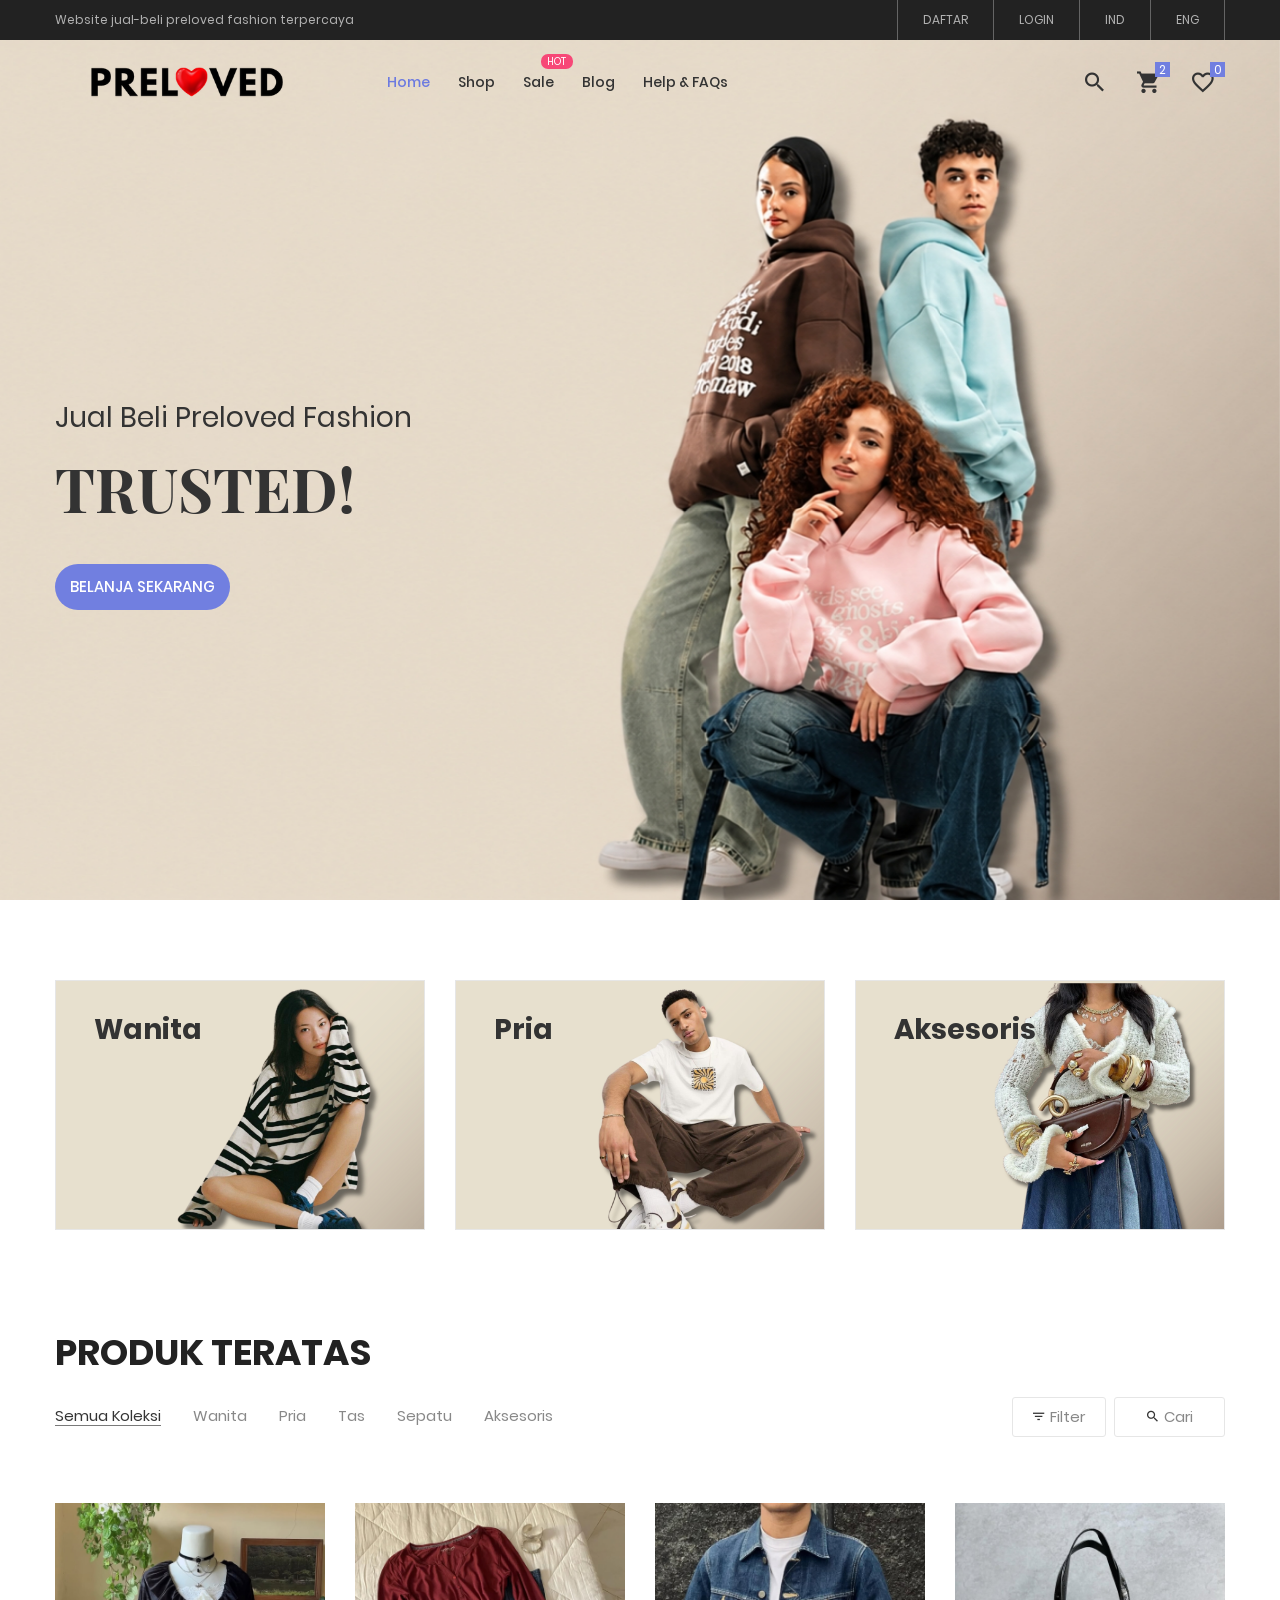
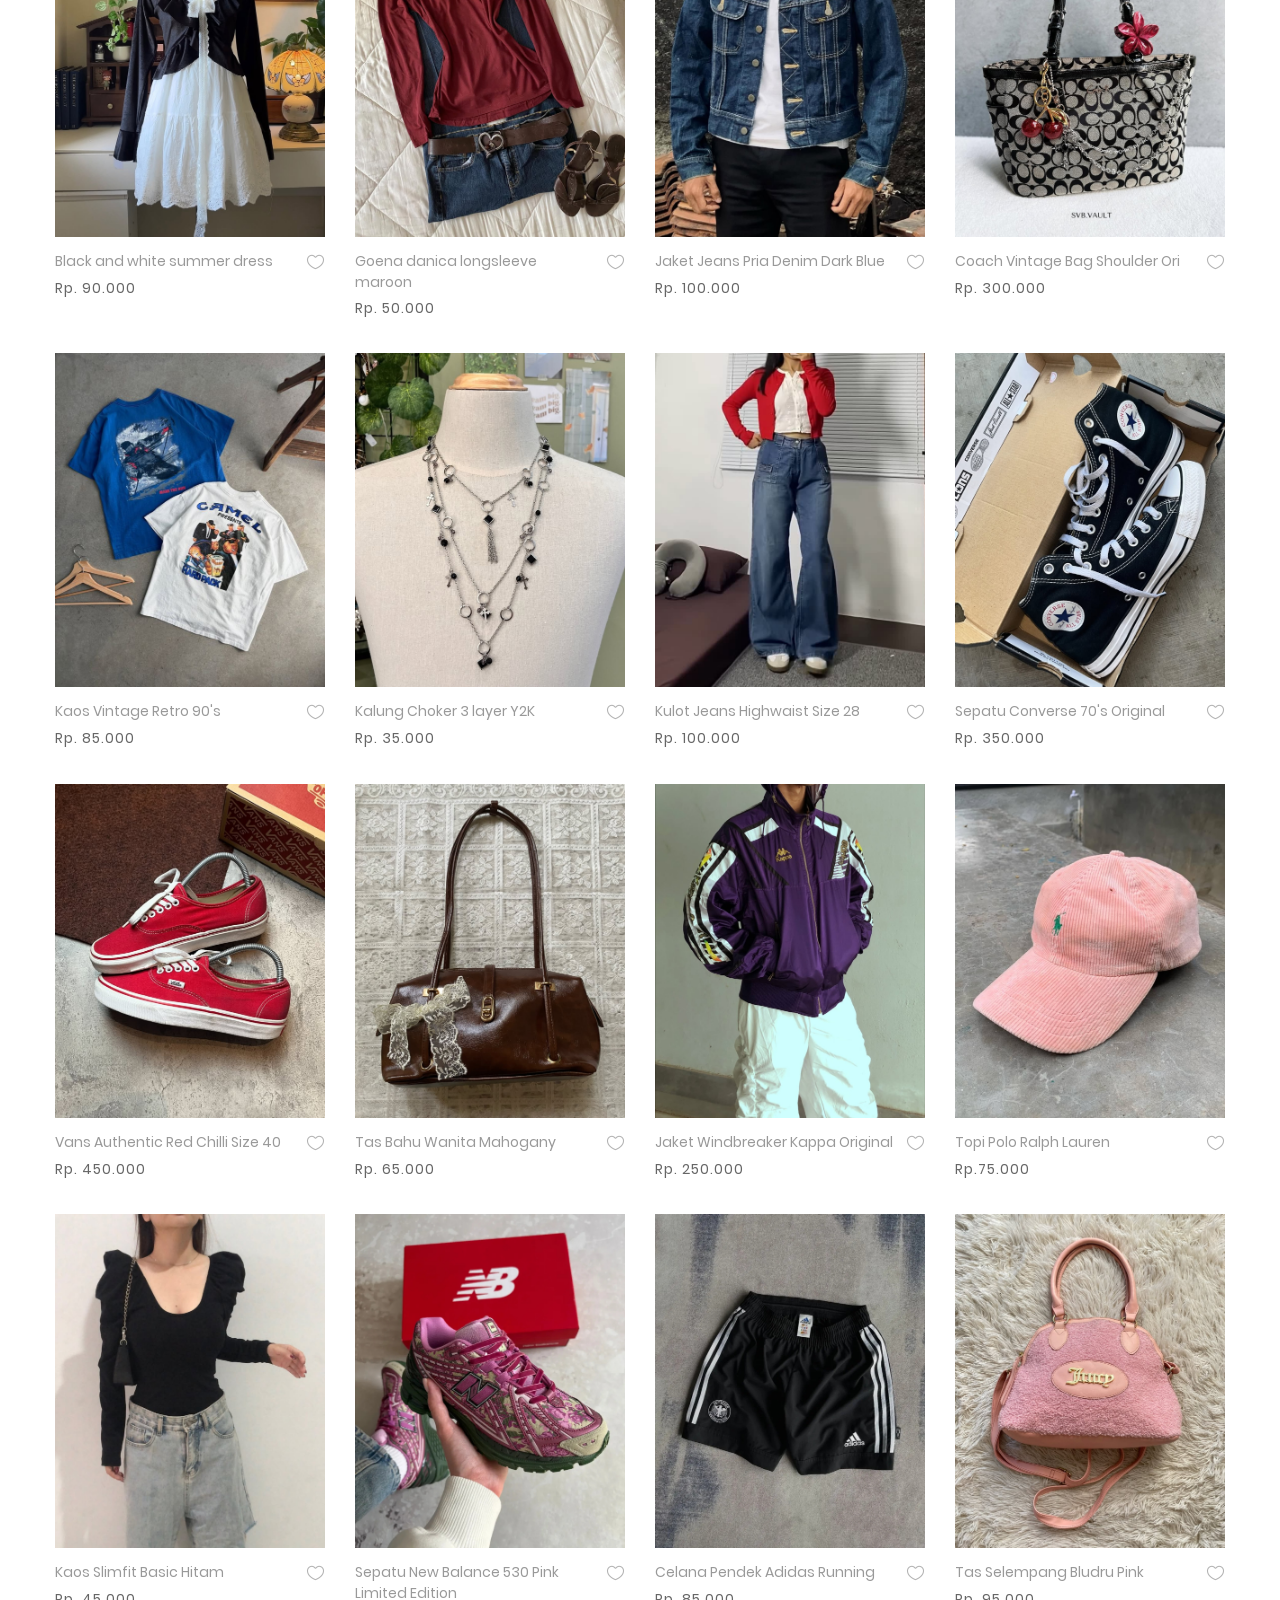
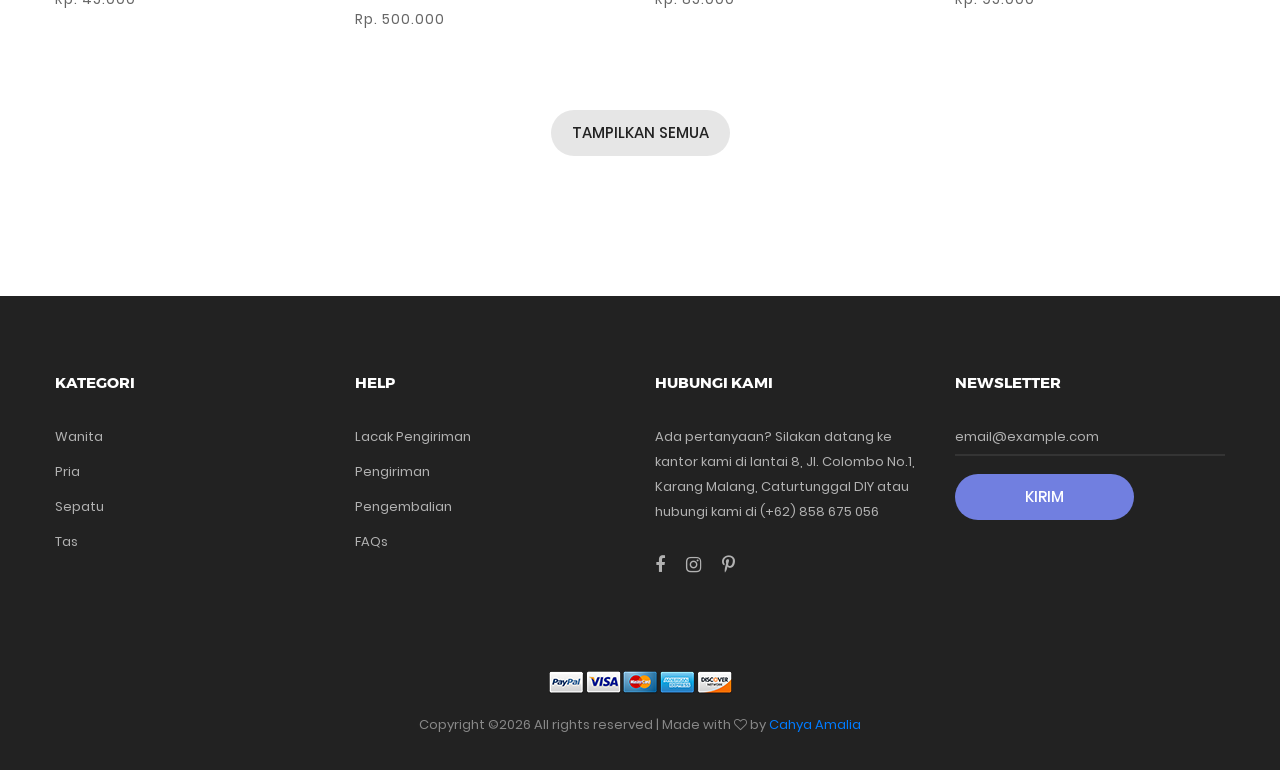
<file: index.html>
<!DOCTYPE html>
<html lang="en">
<head>
	<title>Home</title>
	<meta charset="UTF-8">
	<meta name="viewport" content="width=device-width, initial-scale=1">
<!--===============================================================================================-->	
	<link rel="icon" type="image/png" href="images/icons/favicon.png"/>
<!--===============================================================================================-->
	<link rel="stylesheet" type="text/css" href="vendor/bootstrap/css/bootstrap.min.css">
<!--===============================================================================================-->
	<link rel="stylesheet" type="text/css" href="fonts/font-awesome-4.7.0/css/font-awesome.min.css">
<!--===============================================================================================-->
	<link rel="stylesheet" type="text/css" href="fonts/iconic/css/material-design-iconic-font.min.css">
<!--===============================================================================================-->
	<link rel="stylesheet" type="text/css" href="fonts/linearicons-v1.0.0/icon-font.min.css">
<!--===============================================================================================-->
	<link rel="stylesheet" type="text/css" href="vendor/animate/animate.css">
<!--===============================================================================================-->	
	<link rel="stylesheet" type="text/css" href="vendor/css-hamburgers/hamburgers.min.css">
<!--===============================================================================================-->
	<link rel="stylesheet" type="text/css" href="vendor/animsition/css/animsition.min.css">
<!--===============================================================================================-->
	<link rel="stylesheet" type="text/css" href="vendor/select2/select2.min.css">
<!--===============================================================================================-->	
	<link rel="stylesheet" type="text/css" href="vendor/daterangepicker/daterangepicker.css">
<!--===============================================================================================-->
	<link rel="stylesheet" type="text/css" href="vendor/slick/slick.css">
<!--===============================================================================================-->
	<link rel="stylesheet" type="text/css" href="vendor/MagnificPopup/magnific-popup.css">
<!--===============================================================================================-->
	<link rel="stylesheet" type="text/css" href="vendor/perfect-scrollbar/perfect-scrollbar.css">
<!--===============================================================================================-->
	<link rel="stylesheet" type="text/css" href="css/util.css">
	<link rel="stylesheet" type="text/css" href="css/main.css">
<!--===============================================================================================-->
</head>
<body class="animsition">
	
	<!-- Header -->
	<header>
		<!-- Header desktop -->
		<div class="container-menu-desktop">
			<!-- Topbar -->
			<div class="top-bar">
				<div class="content-topbar flex-sb-m h-full container">
					<div class="left-top-bar">
						Website jual-beli preloved fashion terpercaya
					</div>

					<div class="right-top-bar flex-w h-full">
						<a href="#" class="flex-c-m trans-04 p-lr-25">
							DAFTAR
						</a>

						<a href="#" class="flex-c-m trans-04 p-lr-25">
							LOGIN
						</a>

						<a href="#" class="flex-c-m trans-04 p-lr-25">
							IND
						</a>

						<a href="#" class="flex-c-m trans-04 p-lr-25">
							ENG
						</a>
					</div>
				</div>
			</div>

			<div class="wrap-menu-desktop">
				<nav class="limiter-menu-desktop container">
					
					<!-- Logo desktop -->		
					<a href="#" class="logo">
						<img src="images/icons/logo1.png" alt="IMG-LOGO">
					</a>

					<!-- Menu desktop -->
					<div class="menu-desktop">
						<ul class="main-menu">
							<li class="active-menu">
								<a href="index.html">Home</a>
							</li>

							<li>
								<a href="product.html">Shop</a>
							</li>

							<li class="label1" data-label1="hot">
								<a href="sale.html">Sale</a>
							</li>

							<li>
								<a href="blog.html">Blog</a>
							</li>

							<li>
								<a href="contact.html">Help & FAQs</a>
							</li>
						</ul>
					</div>	

					<!-- Icon header -->
					<div class="wrap-icon-header flex-w flex-r-m">
						<div class="icon-header-item cl2 hov-cl1 trans-04 p-l-22 p-r-11 js-show-modal-search">
							<i class="zmdi zmdi-search"></i>
						</div>

						<div class="icon-header-item cl2 hov-cl1 trans-04 p-l-22 p-r-11 icon-header-noti js-show-cart" data-notify="2">
							<i class="zmdi zmdi-shopping-cart"></i>
						</div>

						<a href="#" class="dis-block icon-header-item cl2 hov-cl1 trans-04 p-l-22 p-r-11 icon-header-noti" data-notify="0">
							<i class="zmdi zmdi-favorite-outline"></i>
						</a>
					</div>
				</nav>
			</div>	
		</div>

		<!-- Header Mobile -->
		<div class="wrap-header-mobile fixed-top">
			<!-- Logo moblie -->		
			<div class="logo-mobile">
				<a href="index.html"><img src="images/icons/logo1.png" alt="IMG-LOGO"></a>
			</div>

			<!-- Icon header -->
			<div class="wrap-icon-header flex-w flex-r-m m-r-15">
				<div class="icon-header-item cl2 hov-cl1 trans-04 p-r-11 js-show-modal-search">
					<i class="zmdi zmdi-search"></i>
				</div>

				<div class="icon-header-item cl2 hov-cl1 trans-04 p-r-11 p-l-10 icon-header-noti js-show-cart" data-notify="2">
					<i class="zmdi zmdi-shopping-cart"></i>
				</div>

				<a href="#" class="dis-block icon-header-item cl2 hov-cl1 trans-04 p-r-11 p-l-10 icon-header-noti" data-notify="0">
					<i class="zmdi zmdi-favorite-outline"></i>
				</a>
			</div>

			<!-- Button show menu -->
			<div class="btn-show-menu-mobile hamburger hamburger--squeeze" id="btnMenu">
				<span class="hamburger-box ">
					<span class="hamburger-inner"></span>
				</span>
			</div>
		</div>


		<!-- Menu Mobile -->
		<div class="menu-mobile" id="menuMobile">
			<ul class="topbar-mobile">
				<li>
					<div class="left-top-bar">
						Website jual-beli preloved fashion terpercaya
					</div>
				</li>

				<li>
					<div class="right-top-bar flex-w h-full">
						<a href="#" class="flex-c-m p-lr-10 trans-04">
							DAFTAR
						</a>

						<a href="#" class="flex-c-m p-lr-10 trans-04">
							LOGIN
						</a>

						<a href="#" class="flex-c-m p-lr-10 trans-04">
							IND
						</a>

						<a href="#" class="flex-c-m p-lr-10 trans-04">
							ENG
						</a>
					</div>
				</li>
			</ul>

			<ul class="main-menu-m">
				<li>
					<a href="index.html">Home</a>
					<span class="arrow-main-menu-m">
						<i class="fa fa-angle-right" aria-hidden="true"></i>
					</span>
				</li>

				<li>
					<a href="product.html">Shop</a>
				</li>

				<li>
					<a href="sale.html" class="label1 rs1" data-label1="hot">Sale</a>
				</li>

				<li>
					<a href="blog.html">Blog</a>
				</li>

				<li>
					<a href="contact.html">Help & FAQs</a>
				</li>
			</ul>
		</div>

		<!-- Modal Search -->
		<div class="modal-search-header flex-c-m trans-04 js-hide-modal-search">
			<div class="container-search-header">
				<button class="flex-c-m btn-hide-modal-search trans-04 js-hide-modal-search">
					<img src="images/icons/icon-close2.png" alt="CLOSE">
				</button>

				<form class="wrap-search-header flex-w p-l-15">
					<button class="flex-c-m trans-04">
						<i class="zmdi zmdi-search"></i>
					</button>
					<input class="plh3" type="text" name="search" placeholder="Cari Produk">
				</form>
			</div>
		</div>
	</header>

	<!-- Item Cart -->
	<div class="wrap-header-cart js-panel-cart">
		<div class="s-full js-hide-cart"></div>

		<div class="header-cart flex-col-l p-l-65 p-r-25">
			<div class="header-cart-title flex-w flex-sb-m p-b-8">
				<span class="mtext-103 cl2">
					Keranjang
				</span>

				<div class="fs-35 lh-10 cl2 p-lr-5 pointer hov-cl1 trans-04 js-hide-cart">
					<i class="zmdi zmdi-close"></i>
				</div>
			</div>
			
			<div class="header-cart-content flex-w js-pscroll">
				<ul class="header-cart-wrapitem w-full">
					<li class="header-cart-item flex-w flex-t m-b-12">
						<div class="header-cart-item-img">
							<img src="images/item-cart-1.jpg" alt="IMG">
						</div>

						<div class="header-cart-item-txt p-t-8">
							<a href="#" class="header-cart-item-name m-b-18 hov-cl1 trans-04">
								Vans Authentic Red Chilli
							</a>

							<span class="header-cart-item-info">
								1 x Rp. 450.000
							</span>
						</div>
					</li>

					<li class="header-cart-item flex-w flex-t m-b-12">
						<div class="header-cart-item-img">
							<img src="images/item-cart-2.jpg" alt="IMG">
						</div>

						<div class="header-cart-item-txt p-t-8">
							<a href="#" class="header-cart-item-name m-b-18 hov-cl1 trans-04">
								Topi Polo Ralph Lauren
							</a>

							<span class="header-cart-item-info">
								1 x Rp. 75.000
							</span>
						</div>
					</li>

					<li class="header-cart-item flex-w flex-t m-b-12">
						<div class="header-cart-item-img">
							<img src="images/item-cart-3.jpg" alt="IMG">
						</div>

						<div class="header-cart-item-txt p-t-8">
							<a href="#" class="header-cart-item-name m-b-18 hov-cl1 trans-04">
								Crewneck Sweater Overize Pink
							</a>

							<span class="header-cart-item-info">
								1 x Rp. 75.000
							</span>
						</div>
					</li>
				</ul>
				
				<div class="w-full">
					<div class="header-cart-total w-full p-tb-40">
						Total: Rp. 600.000
					</div>

					<div class="header-cart-buttons flex-w w-full">
						<a href="shoping-cart.html" class="flex-c-m stext-101 cl0 size-107 bg3 bor2 hov-btn3 p-lr-15 trans-04 m-r-8 m-b-10">
							Rincian
						</a>

						<a href="shoping-cart.html" class="flex-c-m stext-101 cl0 size-107 bg3 bor2 hov-btn3 p-lr-15 trans-04 m-b-10">
							Check Out
						</a>
					</div>
				</div>
			</div>
		</div>
	</div>

		

	<!-- Slider -->
	<section class="section-slide">
		<div class="wrap-slick1">
			<div class="slick1">
				<div class="item-slick1" style="background-image: url(images/slide1.jpg);">
					<div class="container h-full">
						<div class="flex-col-l-m h-full p-t-100 p-b-30 respon5">
							<div class="layer-slick1 animated visible-false" data-appear="fadeInDown" data-delay="0">
								<span class="hero-subtitle ltext-101 cl2 respon2">
									Jual Beli Preloved Fashion
								</span>
							</div>
								
							<div class="layer-slick1 animated visible-false" data-appear="fadeInUp" data-delay="800">
								<h2 class="hero-title ltext-201 cl2 p-t-19 p-b-43 respon1">
									TRUSTED!
								</h2>
							</div>
								
							<div class="layer-slick1 animated visible-false" data-appear="zoomIn" data-delay="1600">
								<a href="product.html" class="flex-c-m stext-101 cl0 size-101 bg1 bor1 hov-btn1 p-lr-15 trans-04">
									Belanja Sekarang
								</a>
							</div>
						</div>
					</div>
				</div>

				<div class="item-slick1" style="background-image: url(images/slide2.jpg);">
					<div class="container h-full">
						<div class="flex-col-l-m h-full p-t-100 p-b-30 respon5">
							<div class="layer-slick1 animated visible-false" data-appear="rollIn" data-delay="0">
								<span class="ltext-101 cl2 respon2">
									Tas & Sepatu Branded
								</span>
							</div>
								
							<div class="layer-slick1 animated visible-false" data-appear="lightSpeedIn" data-delay="800">
								<h2 class="ltext-201 cl2 p-t-19 p-b-43 respon1">
									GOOD CONDITION
								</h2>
							</div>
								
							<div class="layer-slick1 animated visible-false" data-appear="slideInUp" data-delay="1600">
								<a href="product.html" class="flex-c-m stext-101 cl0 size-101 bg1 bor1 hov-btn1 p-lr-15 trans-04">
									Belanja Sekarang
								</a>
							</div>
						</div>
					</div>
				</div>

				<div class="item-slick1" style="background-image: url(images/slide3.jpg);">
					<div class="container h-full">
						<div class="flex-col-l-m h-full p-t-100 p-b-30 respon5">
							<div class="layer-slick1 animated visible-false" data-appear="rotateInDownLeft" data-delay="0">
								<span class="ltext-101 cl2 respon2">
									Rekomendasi Trend Fashion
								</span>
							</div>
								
							<div class="layer-slick1 animated visible-false" data-appear="rotateInUpRight" data-delay="800">
								<h2 class="ltext-201 cl2 p-t-19 p-b-43 respon1">
									Up to date!
								</h2>
							</div>
								
							<div class="layer-slick1 animated visible-false" data-appear="rotateIn" data-delay="1600">
								<a href="blog.html" class="flex-c-m stext-101 cl0 size-101 bg1 bor1 hov-btn1 p-lr-15 trans-04">
									Baca Sekarang
								</a>
							</div>
						</div>
					</div>
				</div>
			</div>
		</div>
	</section>


	<!-- Banner -->
	<div class="sec-banner bg0 p-t-80 p-b-50">
		<div class="container">
			<div class="row">
				<div class="col-md-6 col-xl-4 p-b-30 m-lr-auto">
					<!-- Block1 -->
					<div class="block1 wrap-pic-w">
						<img src="images/banner1.jpg" alt="IMG-BANNER">

						<a href="product.html" class="block1-txt ab-t-l s-full flex-col-l-sb p-lr-38 p-tb-34 trans-03 respon3">
							<div class="block1-txt-child1 flex-col-l">
								<span class="block1-name ltext-102 trans-04 p-b-8">
									Wanita
								</span>

								<span class="block1-info stext-102 trans-04">
									<!-- Spring 2018 -->
								</span>
							</div>

							<div class="block1-txt-child2 p-b-4 trans-05">
								<div class="block1-link stext-101 cl0 trans-09">
									Belanja Sekarang
								</div>
							</div>
						</a>
					</div>
				</div>

				<div class="col-md-6 col-xl-4 p-b-30 m-lr-auto">
					<!-- Block1 -->
					<div class="block1 wrap-pic-w">
						<img src="images/banner2.jpg" alt="IMG-BANNER">

						<a href="product.html" class="block1-txt ab-t-l s-full flex-col-l-sb p-lr-38 p-tb-34 trans-03 respon3">
							<div class="block1-txt-child1 flex-col-l">
								<span class="block1-name ltext-102 trans-04 p-b-8">
									Pria
								</span>

								<span class="block1-info stext-102 trans-04">
									
								</span>
							</div>

							<div class="block1-txt-child2 p-b-4 trans-05">
								<div class="block1-link stext-101 cl0 trans-09">
									Belanja Sekarang
								</div>
							</div>
						</a>
					</div>
				</div>

				<div class="col-md-6 col-xl-4 p-b-30 m-lr-auto">
					<!-- Block1 -->
					<div class="block1 wrap-pic-w">
						<img src="images/banner3.jpg" alt="IMG-BANNER">

						<a href="product.html" class="block1-txt ab-t-l s-full flex-col-l-sb p-lr-38 p-tb-34 trans-03 respon3">
							<div class="block1-txt-child1 flex-col-l">
								<span class="block1-name ltext-102 trans-04 p-b-8">
									Aksesoris
								</span>

								<span class="block1-info stext-102 trans-04">
									
								</span>
							</div>

							<div class="block1-txt-child2 p-b-4 trans-05">
								<div class="block1-link stext-101 cl0 trans-09">
									Belanja Sekarang
								</div>
							</div>
						</a>
					</div>
				</div>
			</div>
		</div>
	</div>


	<!-- Product -->
	<section class="bg0 p-t-23 p-b-140">
		<div class="container">
			<div class="p-b-10">
				<h3 class="ltext-103 cl5">
					Produk Teratas
				</h3>
			</div>

			<div class="flex-w flex-sb-m p-b-52">
				<div class="flex-w flex-l-m filter-tope-group m-tb-10">
					<button class="stext-106 cl6 hov1 bor3 trans-04 m-r-32 m-tb-5 how-active1" data-filter="*">
						Semua Koleksi
					</button>

					<button class="stext-106 cl6 hov1 bor3 trans-04 m-r-32 m-tb-5" data-filter=".women">
						Wanita
					</button>

					<button class="stext-106 cl6 hov1 bor3 trans-04 m-r-32 m-tb-5" data-filter=".men">
						Pria
					</button>

					<button class="stext-106 cl6 hov1 bor3 trans-04 m-r-32 m-tb-5" data-filter=".bag">
						Tas
					</button>

					<button class="stext-106 cl6 hov1 bor3 trans-04 m-r-32 m-tb-5" data-filter=".shoes">
						Sepatu
					</button>

					<button class="stext-106 cl6 hov1 bor3 trans-04 m-r-32 m-tb-5" data-filter=".watches">
						Aksesoris
					</button>
				</div>

				<div class="flex-w flex-c-m m-tb-10">
					<div class="flex-c-m stext-106 cl6 size-104 bor4 pointer hov-btn3 trans-04 m-r-8 m-tb-4 js-show-filter">
						<i class="icon-filter cl2 m-r-6 fs-15 trans-04 zmdi zmdi-filter-list"></i>
						<i class="icon-close-filter cl2 m-r-6 fs-15 trans-04 zmdi zmdi-close dis-none"></i>
						 Filter
					</div>

					<div class="flex-c-m stext-106 cl6 size-105 bor4 pointer hov-btn3 trans-04 m-tb-4 js-show-search">
						<i class="icon-search cl2 m-r-6 fs-15 trans-04 zmdi zmdi-search"></i>
						<i class="icon-close-search cl2 m-r-6 fs-15 trans-04 zmdi zmdi-close dis-none"></i>
						Cari
					</div>
				</div>
				
				<!-- Search product -->
				<div class="dis-none panel-search w-full p-t-10 p-b-15">
					<div class="bor8 dis-flex p-l-15">
						<button class="size-113 flex-c-m fs-16 cl2 hov-cl1 trans-04">
							<i class="zmdi zmdi-search"></i>
						</button>

						<input class="mtext-107 cl2 size-114 plh2 p-r-15" type="text" name="search-product" placeholder="Cari Produk">
					</div>	
				</div>

				<!-- Filter -->
				<div class="dis-none panel-filter w-full p-t-10">
					<div class="wrap-filter flex-w bg6 w-full p-lr-40 p-t-27 p-lr-15-sm">
						<div class="filter-col1 p-r-15 p-b-27">
							<div class="mtext-102 cl2 p-b-15">
								Sort By
							</div>

							<ul>
								<li class="p-b-6">
									<a href="#" class="filter-link stext-106 trans-04 filter-link-active">
										Default
									</a>
								</li>

								<li class="p-b-6">
									<a href="#" class="filter-link stext-106 trans-04">
										Popular									
									</a>
								</li>

								<li class="p-b-6">
									<a href="#" class="filter-link stext-106 trans-04">
										Terbaru
									</a>
								</li>

								<li class="p-b-6">
									<a href="#" class="filter-link stext-106 trans-04">
										Sekitar Saya
									</a>
								</li>

								<li class="p-b-6">
									<a href="#" class="filter-link stext-106 trans-04">
										Harga - Tinggi ke Rendah
									</a>
								</li>

								<li class="p-b-6">
									<a href="#" class="filter-link stext-106 trans-04">
										Harga - Rendah ke Tingggi
									</a>
								</li>
							</ul>
						</div>

						<div class="filter-col2 p-r-15 p-b-27">
							<div class="mtext-102 cl2 p-b-15">
								Harga
							</div>

							<ul>
								<li class="p-b-6">
									<a href="#" class="filter-link stext-106 trans-04 filter-link-active">
										All
									</a>
								</li>

								<li class="p-b-6">
									<a href="#" class="filter-link stext-106 trans-04">
										Rp. 0 - Rp. 50.000
									</a>
								</li>

								<li class="p-b-6">
									<a href="#" class="filter-link stext-106 trans-04">
										Rp. 50.000 - Rp. 100.000
									</a>
								</li>

								<li class="p-b-6">
									<a href="#" class="filter-link stext-106 trans-04">
										Rp. 100.000 - Rp. 200.000
									</a>
								</li>

								<li class="p-b-6">
									<a href="#" class="filter-link stext-106 trans-04">
										Rp. 200.000 - Rp. 300.000
									</a>
								</li>

								<li class="p-b-6">
									<a href="#" class="filter-link stext-106 trans-04">
										Rp. 300.000
									</a>
								</li>
							</ul>
						</div>

						<div class="filter-col3 p-r-15 p-b-27">
							<div class="mtext-102 cl2 p-b-15">
								Kondisi
							</div>

							<ul>
								<li class="p-b-6">
									<span class="fs-15 lh-12 m-r-6" style="color: #222;">
										<i class="zmdi zmdi-circle"></i>
									</span>

									<a href="#" class="filter-link stext-106 trans-04">
										Barang Baru
									</a>
								</li>

								<li class="p-b-6">
									<span class="fs-15 lh-12 m-r-6" style="color: #4272d7;">
										<i class="zmdi zmdi-circle"></i>
									</span>

									<a href="#" class="filter-link stext-106 trans-04 filter-link-active">
										Seperti Baru
									</a>
								</li>

								<li class="p-b-6">
									<span class="fs-15 lh-12 m-r-6" style="color: #b3b3b3;">
										<i class="zmdi zmdi-circle"></i>
									</span>

									<a href="#" class="filter-link stext-106 trans-04">
										Tidak terlalu sering digunakan
									</a>
								</li>

								<li class="p-b-6">
									<span class="fs-15 lh-12 m-r-6" style="color: #00ad5f;">
										<i class="zmdi zmdi-circle"></i>
									</span>

									<a href="#" class="filter-link stext-106 trans-04">
										Digunakan dengan baik
									</a>
								</li>

								<li class="p-b-6">
									<span class="fs-15 lh-12 m-r-6" style="color: #fa4251;">
										<i class="zmdi zmdi-circle"></i>
									</span>

									<a href="#" class="filter-link stext-106 trans-04">
										Sering digunakan
									</a>
								</li>
							</ul>
						</div>

						<div class="filter-col4 p-b-27">
							<div class="mtext-102 cl2 p-b-15">
								Pilihan Transksi
							</div>

							<div class="flex-w p-t-4 m-r--5">
								<a href="#" class="flex-c-m stext-107 cl6 size-301 bor7 p-lr-15 hov-tag1 trans-04 m-r-5 m-b-5">
									COD
								</a>

								<a href="#" class="flex-c-m stext-107 cl6 size-301 bor7 p-lr-15 hov-tag1 trans-04 m-r-5 m-b-5">
									Opsi Pengiriman
								</a>
							</div>
						</div>
					</div>
				</div>
			</div>

			<div class="row isotope-grid">
				<div class="col-sm-6 col-md-4 col-lg-3 p-b-35 isotope-item women">
					<!-- Block2 -->
					<div class="block2">
						<div class="block2-pic hov-img0">
							<img src="images/product1.jpg" alt="IMG-PRODUCT">

							<a href="#" class="block2-btn flex-c-m stext-103 cl2 size-102 bg0 bor2 hov-btn1 p-lr-15 trans-04 js-show-modal1">
								Lihat
							</a>
						</div>

						<div class="block2-txt flex-w flex-t p-t-14">
							<div class="block2-txt-child1 flex-col-l ">
								<a href="product-detail.html" class="stext-104 cl4 hov-cl1 trans-04 js-name-b2 p-b-6">
									Black and white summer dress
								</a>

								<span class="stext-105 cl3">
									Rp. 90.000
								</span>
							</div>

							<div class="block2-txt-child2 flex-r p-t-3">
								<a href="#" class="btn-addwish-b2 dis-block pos-relative js-addwish-b2">
									<img class="icon-heart1 dis-block trans-04" src="images/icons/icon-heart-01.png" alt="ICON">
									<img class="icon-heart2 dis-block trans-04 ab-t-l" src="images/icons/icon-heart-02.png" alt="ICON">
								</a>
							</div>
						</div>
					</div>
				</div>

				<div class="col-sm-6 col-md-4 col-lg-3 p-b-35 isotope-item women">
					<!-- Block2 -->
					<div class="block2">
						<div class="block2-pic hov-img0">
							<img src="images/product2.jpg" alt="IMG-PRODUCT">

							<a href="#" class="block2-btn flex-c-m stext-103 cl2 size-102 bg0 bor2 hov-btn1 p-lr-15 trans-04 js-show-modal1">
								Lihat
							</a>
						</div>

						<div class="block2-txt flex-w flex-t p-t-14">
							<div class="block2-txt-child1 flex-col-l ">
								<a href="product-detail.html" class="stext-104 cl4 hov-cl1 trans-04 js-name-b2 p-b-6">
									Goena danica longsleeve maroon
								</a>

								<span class="stext-105 cl3">
									Rp. 50.000
								</span>
							</div>

							<div class="block2-txt-child2 flex-r p-t-3">
								<a href="#" class="btn-addwish-b2 dis-block pos-relative js-addwish-b2">
									<img class="icon-heart1 dis-block trans-04" src="images/icons/icon-heart-01.png" alt="ICON">
									<img class="icon-heart2 dis-block trans-04 ab-t-l" src="images/icons/icon-heart-02.png" alt="ICON">
								</a>
							</div>
						</div>
					</div>
				</div>

				<div class="col-sm-6 col-md-4 col-lg-3 p-b-35 isotope-item men">
					<!-- Block2 -->
					<div class="block2">
						<div class="block2-pic hov-img0">
							<img src="images/product3.jpg" alt="IMG-PRODUCT">

							<a href="#" class="block2-btn flex-c-m stext-103 cl2 size-102 bg0 bor2 hov-btn1 p-lr-15 trans-04 js-show-modal1">
								Lihat
							</a>
						</div>

						<div class="block2-txt flex-w flex-t p-t-14">
							<div class="block2-txt-child1 flex-col-l ">
								<a href="product-detail.html" class="stext-104 cl4 hov-cl1 trans-04 js-name-b2 p-b-6">
									Jaket Jeans Pria Denim Dark Blue
								</a>

								<span class="stext-105 cl3">
									Rp. 100.000
								</span>
							</div>

							<div class="block2-txt-child2 flex-r p-t-3">
								<a href="#" class="btn-addwish-b2 dis-block pos-relative js-addwish-b2">
									<img class="icon-heart1 dis-block trans-04" src="images/icons/icon-heart-01.png" alt="ICON">
									<img class="icon-heart2 dis-block trans-04 ab-t-l" src="images/icons/icon-heart-02.png" alt="ICON">
								</a>
							</div>
						</div>
					</div>
				</div>

				<div class="col-sm-6 col-md-4 col-lg-3 p-b-35 isotope-item bag">
					<!-- Block2 -->
					<div class="block2">
						<div class="block2-pic hov-img0">
							<img src="images/product4.jpg" alt="IMG-PRODUCT">

							<a href="#" class="block2-btn flex-c-m stext-103 cl2 size-102 bg0 bor2 hov-btn1 p-lr-15 trans-04 js-show-modal1">
								Lihat
							</a>
						</div>

						<div class="block2-txt flex-w flex-t p-t-14">
							<div class="block2-txt-child1 flex-col-l ">
								<a href="product-detail.html" class="stext-104 cl4 hov-cl1 trans-04 js-name-b2 p-b-6">
									Coach Vintage Bag Shoulder Ori
								</a>

								<span class="stext-105 cl3">
									Rp. 300.000
								</span>
							</div>

							<div class="block2-txt-child2 flex-r p-t-3">
								<a href="#" class="btn-addwish-b2 dis-block pos-relative js-addwish-b2">
									<img class="icon-heart1 dis-block trans-04" src="images/icons/icon-heart-01.png" alt="ICON">
									<img class="icon-heart2 dis-block trans-04 ab-t-l" src="images/icons/icon-heart-02.png" alt="ICON">
								</a>
							</div>
						</div>
					</div>
				</div>

				<div class="col-sm-6 col-md-4 col-lg-3 p-b-35 isotope-item men">
					<!-- Block2 -->
					<div class="block2">
						<div class="block2-pic hov-img0">
							<img src="images/product5.jpg" alt="IMG-PRODUCT">

							<a href="#" class="block2-btn flex-c-m stext-103 cl2 size-102 bg0 bor2 hov-btn1 p-lr-15 trans-04 js-show-modal1">
								Lihat
							</a>
						</div>

						<div class="block2-txt flex-w flex-t p-t-14">
							<div class="block2-txt-child1 flex-col-l ">
								<a href="product-detail.html" class="stext-104 cl4 hov-cl1 trans-04 js-name-b2 p-b-6">
									Kaos Vintage Retro 90's 
								</a>

								<span class="stext-105 cl3">
									Rp. 85.000
								</span>
							</div>

							<div class="block2-txt-child2 flex-r p-t-3">
								<a href="#" class="btn-addwish-b2 dis-block pos-relative js-addwish-b2">
									<img class="icon-heart1 dis-block trans-04" src="images/icons/icon-heart-01.png" alt="ICON">
									<img class="icon-heart2 dis-block trans-04 ab-t-l" src="images/icons/icon-heart-02.png" alt="ICON">
								</a>
							</div>
						</div>
					</div>
				</div>

				<div class="col-sm-6 col-md-4 col-lg-3 p-b-35 isotope-item watches">
					<!-- Block2 -->
					<div class="block2">
						<div class="block2-pic hov-img0">
							<img src="images/product6.jpg" alt="IMG-PRODUCT">

							<a href="#" class="block2-btn flex-c-m stext-103 cl2 size-102 bg0 bor2 hov-btn1 p-lr-15 trans-04 js-show-modal1">
								Lihat
							</a>
						</div>

						<div class="block2-txt flex-w flex-t p-t-14">
							<div class="block2-txt-child1 flex-col-l ">
								<a href="product-detail.html" class="stext-104 cl4 hov-cl1 trans-04 js-name-b2 p-b-6">
									Kalung Choker 3 layer Y2K
								</a>

								<span class="stext-105 cl3">
									Rp. 35.000
								</span>
							</div>

							<div class="block2-txt-child2 flex-r p-t-3">
								<a href="#" class="btn-addwish-b2 dis-block pos-relative js-addwish-b2">
									<img class="icon-heart1 dis-block trans-04" src="images/icons/icon-heart-01.png" alt="ICON">
									<img class="icon-heart2 dis-block trans-04 ab-t-l" src="images/icons/icon-heart-02.png" alt="ICON">
								</a>
							</div>
						</div>
					</div>
				</div>

				<div class="col-sm-6 col-md-4 col-lg-3 p-b-35 isotope-item women">
					<!-- Block2 -->
					<div class="block2">
						<div class="block2-pic hov-img0">
							<img src="images/product7.jpg" alt="IMG-PRODUCT">

							<a href="#" class="block2-btn flex-c-m stext-103 cl2 size-102 bg0 bor2 hov-btn1 p-lr-15 trans-04 js-show-modal1">
								Lihat
							</a>
						</div>

						<div class="block2-txt flex-w flex-t p-t-14">
							<div class="block2-txt-child1 flex-col-l ">
								<a href="product-detail.html" class="stext-104 cl4 hov-cl1 trans-04 js-name-b2 p-b-6">
									Kulot Jeans Highwaist Size 28
								</a>

								<span class="stext-105 cl3">
									Rp. 100.000
								</span>
							</div>

							<div class="block2-txt-child2 flex-r p-t-3">
								<a href="#" class="btn-addwish-b2 dis-block pos-relative js-addwish-b2">
									<img class="icon-heart1 dis-block trans-04" src="images/icons/icon-heart-01.png" alt="ICON">
									<img class="icon-heart2 dis-block trans-04 ab-t-l" src="images/icons/icon-heart-02.png" alt="ICON">
								</a>
							</div>
						</div>
					</div>
				</div>

				<div class="col-sm-6 col-md-4 col-lg-3 p-b-35 isotope-item shoes">
					<!-- Block2 -->
					<div class="block2">
						<div class="block2-pic hov-img0">
							<img src="images/product8.jpg" alt="IMG-PRODUCT">

							<a href="#" class="block2-btn flex-c-m stext-103 cl2 size-102 bg0 bor2 hov-btn1 p-lr-15 trans-04 js-show-modal1">
								Lihat
							</a>
						</div>

						<div class="block2-txt flex-w flex-t p-t-14">
							<div class="block2-txt-child1 flex-col-l ">
								<a href="product-detail.html" class="stext-104 cl4 hov-cl1 trans-04 js-name-b2 p-b-6">
									Sepatu Converse 70's Original
								</a>

								<span class="stext-105 cl3">
									Rp. 350.000
								</span>
							</div>

							<div class="block2-txt-child2 flex-r p-t-3">
								<a href="#" class="btn-addwish-b2 dis-block pos-relative js-addwish-b2">
									<img class="icon-heart1 dis-block trans-04" src="images/icons/icon-heart-01.png" alt="ICON">
									<img class="icon-heart2 dis-block trans-04 ab-t-l" src="images/icons/icon-heart-02.png" alt="ICON">
								</a>
							</div>
						</div>
					</div>
				</div>

				<div class="col-sm-6 col-md-4 col-lg-3 p-b-35 isotope-item shoes">
					<!-- Block2 -->
					<div class="block2">
						<div class="block2-pic hov-img0">
							<img src="images/product9.jpg" alt="IMG-PRODUCT">

							<a href="#" class="block2-btn flex-c-m stext-103 cl2 size-102 bg0 bor2 hov-btn1 p-lr-15 trans-04 js-show-modal1">
								Lihat
							</a>
						</div>

						<div class="block2-txt flex-w flex-t p-t-14">
							<div class="block2-txt-child1 flex-col-l ">
								<a href="product-detail.html" class="stext-104 cl4 hov-cl1 trans-04 js-name-b2 p-b-6">
									Vans Authentic Red Chilli Size 40
								</a>

								<span class="stext-105 cl3">
									Rp. 450.000
								</span>
							</div>

							<div class="block2-txt-child2 flex-r p-t-3">
								<a href="#" class="btn-addwish-b2 dis-block pos-relative js-addwish-b2">
									<img class="icon-heart1 dis-block trans-04" src="images/icons/icon-heart-01.png" alt="ICON">
									<img class="icon-heart2 dis-block trans-04 ab-t-l" src="images/icons/icon-heart-02.png" alt="ICON">
								</a>
							</div>
						</div>
					</div>
				</div>

				<div class="col-sm-6 col-md-4 col-lg-3 p-b-35 isotope-item bag">
					<!-- Block2 -->
					<div class="block2">
						<div class="block2-pic hov-img0">
							<img src="images/product10.jpg" alt="IMG-PRODUCT">

							<a href="#" class="block2-btn flex-c-m stext-103 cl2 size-102 bg0 bor2 hov-btn1 p-lr-15 trans-04 js-show-modal1">
								Lihat
							</a>
						</div>

						<div class="block2-txt flex-w flex-t p-t-14">
							<div class="block2-txt-child1 flex-col-l ">
								<a href="product-detail.html" class="stext-104 cl4 hov-cl1 trans-04 js-name-b2 p-b-6">
									Tas Bahu Wanita Mahogany
								</a>

								<span class="stext-105 cl3">
									Rp. 65.000
								</span>
							</div>

							<div class="block2-txt-child2 flex-r p-t-3">
								<a href="#" class="btn-addwish-b2 dis-block pos-relative js-addwish-b2">
									<img class="icon-heart1 dis-block trans-04" src="images/icons/icon-heart-01.png" alt="ICON">
									<img class="icon-heart2 dis-block trans-04 ab-t-l" src="images/icons/icon-heart-02.png" alt="ICON">
								</a>
							</div>
						</div>
					</div>
				</div>

				<div class="col-sm-6 col-md-4 col-lg-3 p-b-35 isotope-item men">
					<!-- Block2 -->
					<div class="block2">
						<div class="block2-pic hov-img0">
							<img src="images/product11.jpg" alt="IMG-PRODUCT">

							<a href="#" class="block2-btn flex-c-m stext-103 cl2 size-102 bg0 bor2 hov-btn1 p-lr-15 trans-04 js-show-modal1">
								Lihat
							</a>
						</div>

						<div class="block2-txt flex-w flex-t p-t-14">
							<div class="block2-txt-child1 flex-col-l ">
								<a href="product-detail.html" class="stext-104 cl4 hov-cl1 trans-04 js-name-b2 p-b-6">
									Jaket Windbreaker Kappa Original
								</a>

								<span class="stext-105 cl3">
									Rp. 250.000
								</span>
							</div>

							<div class="block2-txt-child2 flex-r p-t-3">
								<a href="#" class="btn-addwish-b2 dis-block pos-relative js-addwish-b2">
									<img class="icon-heart1 dis-block trans-04" src="images/icons/icon-heart-01.png" alt="ICON">
									<img class="icon-heart2 dis-block trans-04 ab-t-l" src="images/icons/icon-heart-02.png" alt="ICON">
								</a>
							</div>
						</div>
					</div>
				</div>

				<div class="col-sm-6 col-md-4 col-lg-3 p-b-35 isotope-item watches">
					<!-- Block2 -->
					<div class="block2">
						<div class="block2-pic hov-img0">
							<img src="images/product12.jpg" alt="IMG-PRODUCT">

							<a href="#" class="block2-btn flex-c-m stext-103 cl2 size-102 bg0 bor2 hov-btn1 p-lr-15 trans-04 js-show-modal1">
								Lihat
							</a>
						</div>

						<div class="block2-txt flex-w flex-t p-t-14">
							<div class="block2-txt-child1 flex-col-l ">
								<a href="product-detail.html" class="stext-104 cl4 hov-cl1 trans-04 js-name-b2 p-b-6">
									Topi Polo Ralph Lauren
								</a>

								<span class="stext-105 cl3">
									Rp.75.000
								</span>
							</div>

							<div class="block2-txt-child2 flex-r p-t-3">
								<a href="#" class="btn-addwish-b2 dis-block pos-relative js-addwish-b2">
									<img class="icon-heart1 dis-block trans-04" src="images/icons/icon-heart-01.png" alt="ICON">
									<img class="icon-heart2 dis-block trans-04 ab-t-l" src="images/icons/icon-heart-02.png" alt="ICON">
								</a>
							</div>
						</div>
					</div>
				</div>

				<div class="col-sm-6 col-md-4 col-lg-3 p-b-35 isotope-item women">
					<!-- Block2 -->
					<div class="block2">
						<div class="block2-pic hov-img0">
							<img src="images/product13.jpg" alt="IMG-PRODUCT">

							<a href="#" class="block2-btn flex-c-m stext-103 cl2 size-102 bg0 bor2 hov-btn1 p-lr-15 trans-04 js-show-modal1">
								Lihat
							</a>
						</div>

						<div class="block2-txt flex-w flex-t p-t-14">
							<div class="block2-txt-child1 flex-col-l ">
								<a href="product-detail.html" class="stext-104 cl4 hov-cl1 trans-04 js-name-b2 p-b-6">
									Kaos Slimfit Basic Hitam
								</a>

								<span class="stext-105 cl3">
									Rp. 45.000
								</span>
							</div>

							<div class="block2-txt-child2 flex-r p-t-3">
								<a href="#" class="btn-addwish-b2 dis-block pos-relative js-addwish-b2">
									<img class="icon-heart1 dis-block trans-04" src="images/icons/icon-heart-01.png" alt="ICON">
									<img class="icon-heart2 dis-block trans-04 ab-t-l" src="images/icons/icon-heart-02.png" alt="ICON">
								</a>
							</div>
						</div>
					</div>
				</div>

				<div class="col-sm-6 col-md-4 col-lg-3 p-b-35 isotope-item shoes">
					<!-- Block2 -->
					<div class="block2">
						<div class="block2-pic hov-img0">
							<img src="images/product14.jpg" alt="IMG-PRODUCT">

							<a href="#" class="block2-btn flex-c-m stext-103 cl2 size-102 bg0 bor2 hov-btn1 p-lr-15 trans-04 js-show-modal1">
								Lihat
							</a>
						</div>

						<div class="block2-txt flex-w flex-t p-t-14">
							<div class="block2-txt-child1 flex-col-l ">
								<a href="product-detail.html" class="stext-104 cl4 hov-cl1 trans-04 js-name-b2 p-b-6">
									Sepatu New Balance 530 Pink Limited Edition
								</a>

								<span class="stext-105 cl3">
									Rp. 500.000
								</span>
							</div>

							<div class="block2-txt-child2 flex-r p-t-3">
								<a href="#" class="btn-addwish-b2 dis-block pos-relative js-addwish-b2">
									<img class="icon-heart1 dis-block trans-04" src="images/icons/icon-heart-01.png" alt="ICON">
									<img class="icon-heart2 dis-block trans-04 ab-t-l" src="images/icons/icon-heart-02.png" alt="ICON">
								</a>
							</div>
						</div>
					</div>
				</div>

				<div class="col-sm-6 col-md-4 col-lg-3 p-b-35 isotope-item men">
					<!-- Block2 -->
					<div class="block2">
						<div class="block2-pic hov-img0">
							<img src="images/product15.jpg" alt="IMG-PRODUCT">

							<a href="#" class="block2-btn flex-c-m stext-103 cl2 size-102 bg0 bor2 hov-btn1 p-lr-15 trans-04 js-show-modal1">
								Lihat
							</a>
						</div>

						<div class="block2-txt flex-w flex-t p-t-14">
							<div class="block2-txt-child1 flex-col-l ">
								<a href="product-detail.html" class="stext-104 cl4 hov-cl1 trans-04 js-name-b2 p-b-6">
									Celana Pendek Adidas Running
								</a>

								<span class="stext-105 cl3">
									Rp. 85.000
								</span>
							</div>

							<div class="block2-txt-child2 flex-r p-t-3">
								<a href="#" class="btn-addwish-b2 dis-block pos-relative js-addwish-b2">
									<img class="icon-heart1 dis-block trans-04" src="images/icons/icon-heart-01.png" alt="ICON">
									<img class="icon-heart2 dis-block trans-04 ab-t-l" src="images/icons/icon-heart-02.png" alt="ICON">
								</a>
							</div>
						</div>
					</div>
				</div>

				<div class="col-sm-6 col-md-4 col-lg-3 p-b-35 isotope-item bag">
					<!-- Block2 -->
					<div class="block2">
						<div class="block2-pic hov-img0">
							<img src="images/product16.jpg" alt="IMG-PRODUCT">

							<a href="#" class="block2-btn flex-c-m stext-103 cl2 size-102 bg0 bor2 hov-btn1 p-lr-15 trans-04 js-show-modal1">
								Lihat
							</a>
						</div>

						<div class="block2-txt flex-w flex-t p-t-14">
							<div class="block2-txt-child1 flex-col-l ">
								<a href="product-detail.html" class="stext-104 cl4 hov-cl1 trans-04 js-name-b2 p-b-6">
									Tas Selempang Bludru Pink
								</a>

								<span class="stext-105 cl3">
									Rp. 95.000
								</span>
							</div>

							<div class="block2-txt-child2 flex-r p-t-3">
								<a href="#" class="btn-addwish-b2 dis-block pos-relative js-addwish-b2">
									<img class="icon-heart1 dis-block trans-04" src="images/icons/icon-heart-01.png" alt="ICON">
									<img class="icon-heart2 dis-block trans-04 ab-t-l" src="images/icons/icon-heart-02.png" alt="ICON">
								</a>
							</div>
						</div>
					</div>
				</div>
			</div>

			<!-- Load more -->
			<div class="flex-c-m flex-w w-full p-t-45">
				<a href="product.html" class="flex-c-m stext-101 cl5 size-103 bg2 bor1 hov-btn1 p-lr-15 trans-04">
					Tampilkan Semua
				</a>
			</div>
		</div>
	</section>


	<!-- Footer -->
	<footer class="bg3 p-t-75 p-b-32">
		<div class="container">
			<div class="row">
				<div class="col-sm-6 col-lg-3 p-b-50">
					<h4 class="stext-301 cl0 p-b-30">
						Kategori
					</h4>

					<ul>
						<li class="p-b-10">
							<a href="#" class="stext-107 cl7 hov-cl1 trans-04">
								Wanita
							</a>
						</li>

						<li class="p-b-10">
							<a href="#" class="stext-107 cl7 hov-cl1 trans-04">
								Pria
							</a>
						</li>

						<li class="p-b-10">
							<a href="#" class="stext-107 cl7 hov-cl1 trans-04">
								Sepatu 
							</a>
						</li>

						<li class="p-b-10">
							<a href="#" class="stext-107 cl7 hov-cl1 trans-04">
								Tas
							</a>
						</li>
					</ul>
				</div>

				<div class="col-sm-6 col-lg-3 p-b-50">
					<h4 class="stext-301 cl0 p-b-30">
						Help
					</h4>

					<ul>
						<li class="p-b-10">
							<a href="#" class="stext-107 cl7 hov-cl1 trans-04">
								Lacak Pengiriman
							</a>
						</li>

						<li class="p-b-10">
							<a href="#" class="stext-107 cl7 hov-cl1 trans-04">
								Pengiriman
							</a>
						</li>

						<li class="p-b-10">
							<a href="#" class="stext-107 cl7 hov-cl1 trans-04">
								Pengembalian
							</a>
						</li>

						<li class="p-b-10">
							<a href="#" class="stext-107 cl7 hov-cl1 trans-04">
								FAQs
							</a>
						</li>
					</ul>
				</div>

				<div class="col-sm-6 col-lg-3 p-b-50">
					<h4 class="stext-301 cl0 p-b-30">
						Hubungi Kami
					</h4>

					<p class="stext-107 cl7 size-201">
						Ada pertanyaan? Silakan datang ke kantor kami di lantai 8, Jl. Colombo No.1, Karang Malang, Caturtunggal DIY atau hubungi kami di (+62) 858 675 056
					</p>

					<div class="p-t-27">
						<a href="#" class="fs-18 cl7 hov-cl1 trans-04 m-r-16">
							<i class="fa fa-facebook"></i>
						</a>

						<a href="#" class="fs-18 cl7 hov-cl1 trans-04 m-r-16">
							<i class="fa fa-instagram"></i>
						</a>

						<a href="#" class="fs-18 cl7 hov-cl1 trans-04 m-r-16">
							<i class="fa fa-pinterest-p"></i>
						</a>
					</div>
				</div>

				<div class="col-sm-6 col-lg-3 p-b-50">
					<h4 class="stext-301 cl0 p-b-30">
						Newsletter
					</h4>

					<form>
						<div class="wrap-input1 w-full p-b-4">
							<input class="input1 bg-none plh1 stext-107 cl7" type="text" name="email" placeholder="email@example.com">
							<div class="focus-input1 trans-04"></div>
						</div>

						<div class="p-t-18">
							<button class="flex-c-m stext-101 cl0 size-103 bg1 bor1 hov-btn2 p-lr-15 trans-04">
								Kirim
							</button>
						</div>
					</form>
				</div>
			</div>

			<div class="p-t-40">
				<div class="flex-c-m flex-w p-b-18">
					<a href="#" class="m-all-1">
						<img src="images/icons/icon-pay-01.png" alt="ICON-PAY">
					</a>

					<a href="#" class="m-all-1">
						<img src="images/icons/icon-pay-02.png" alt="ICON-PAY">
					</a>

					<a href="#" class="m-all-1">
						<img src="images/icons/icon-pay-03.png" alt="ICON-PAY">
					</a>

					<a href="#" class="m-all-1">
						<img src="images/icons/icon-pay-04.png" alt="ICON-PAY">
					</a>

					<a href="#" class="m-all-1">
						<img src="images/icons/icon-pay-05.png" alt="ICON-PAY">
					</a>
				</div>

				<p class="stext-107 cl6 txt-center">
					<!-- Link back to Colorlib can't be removed. Template is licensed under CC BY 3.0. -->
Copyright &copy;<script>document.write(new Date().getFullYear());</script> All rights reserved | Made with <i class="fa fa-heart-o" aria-hidden="true"></i> by <a href="#" target="_blank">Cahya Amalia</a> 
<!-- Link back to Colorlib can't be removed. Template is licensed under CC BY 3.0. -->

				</p>
			</div>
		</div>
	</footer>


	<!-- Back to top -->
	<div class="btn-back-to-top" id="myBtn">
		<span class="symbol-btn-back-to-top">
			<i class="zmdi zmdi-chevron-up"></i>
		</span>
	</div>

	<!-- Modal1 -->
	<div class="wrap-modal1 js-modal1 p-t-60 p-b-20">
		<div class="overlay-modal1 js-hide-modal1"></div>

		<div class="container">
			<div class="bg0 p-t-60 p-b-30 p-lr-15-lg how-pos3-parent">
				<button class="how-pos3 hov3 trans-04 js-hide-modal1">
					<img src="images/icons/icon-close.png" alt="CLOSE">
				</button>

				<div class="row">
					<div class="col-md-6 col-lg-7 p-b-30">
						<div class="p-l-25 p-r-30 p-lr-0-lg">
							<div class="wrap-slick3 flex-sb flex-w">
								<div class="wrap-slick3-dots"></div>
								<div class="wrap-slick3-arrows flex-sb-m flex-w"></div>

								<div class="slick3 gallery-lb">
									<div class="item-slick3" data-thumb="images/product-detail-1.jpg">
										<div class="wrap-pic-w pos-relative">
											<img src="images/product-detail-1.jpg" alt="IMG-PRODUCT">

											<a class="flex-c-m size-108 how-pos1 bor0 fs-16 cl10 bg0 hov-btn3 trans-04" href="images/product-detail-1.jpg">
												<i class="fa fa-expand"></i>
											</a>
										</div>
									</div>

									<div class="item-slick3" data-thumb="images/product-detail-2.jpg">
										<div class="wrap-pic-w pos-relative">
											<img src="images/product-detail-2.jpg" alt="IMG-PRODUCT">

											<a class="flex-c-m size-108 how-pos1 bor0 fs-16 cl10 bg0 hov-btn3 trans-04" href="images/product-detail-2.jpg">
												<i class="fa fa-expand"></i>
											</a>
										</div>
									</div>

									<div class="item-slick3" data-thumb="images/product-detail-3.jpg">
										<div class="wrap-pic-w pos-relative">
											<img src="images/product-detail-3.jpg" alt="IMG-PRODUCT">

											<a class="flex-c-m size-108 how-pos1 bor0 fs-16 cl10 bg0 hov-btn3 trans-04" href="images/product-detail-3.jpg">
												<i class="fa fa-expand"></i>
											</a>
										</div>
									</div>
								</div>
							</div>
						</div>
					</div>
					
					<div class="col-md-6 col-lg-5 p-b-30">
						<div class="p-r-50 p-t-5 p-lr-0-lg">
							<h4 class="mtext-105 cl2 js-name-detail p-b-14">
								Black and white summer dress
							</h4>

							<span class="mtext-106 cl2">
								Rp. 90.000
							</span>

							<hr>

							<h6 class="fw-bold">Detail Produk</h6>
							<p class="stext-102 cl3 p-t-20">
								Dress kombinasi warna hitam dan putih dengan desain feminin, dilengkapi detail renda dan pita yang memberi kesan elegan. 
							</p>

							<hr>

							<div class="row mb-2">
								<div class="col-4 text-muted">Ukuran</div>
								<div class="col-8">M (LD: 80-90 cm, Panjang: 100 cm)</div>
							</div>
							
							<div class="row mb-2">
								<div class="col-4 text-muted">Bahan</div>
								<div class="col-8">Katun Premium (adem dan nyaman)</div>
							</div>
							
							<div class="row mb-0">
								<div class="col-4 text-muted">Kondisi</div>
								<div class="col-8">
									<span class="badge bg-success">Like New</span>
									<small class="text-muted">(No minus, sangat layak pakai)</small>
								</div>
							</div>
							
							<!--  -->
							<div class="p-t-10">
								<div class="card mt-4 shadow-sm">
								<div class="card-body d-flex align-items-center">
									<img src="images/avatar2.jpg"
									class="rounded-circle me-5"
									width="60" height="60"
									alt="Foto Penjual">
								<div>
									<h6 class="mb-1">Hasil Mulung Preloved</h6>
									<div class="text-warning mb-1">
										★★★★★ <small class="text-muted">(4.8)</small>
									</div>
									<small class="text-muted">Klaten • Aktif 1 jam lalu</small>
									</div>
								</div>
									<button class="btn btn-outline-primary btn-sm" onclick="chatSeller()">
										Chat
									</button>
							</div>
								<div class="mt-3">
									<label class="form-label">Negosiasi Harga</label>
									<div class="input-group">
										<span class="input-group-text">Rp</span>
										<input type="number" class="form-control" placeholder="Masukkan tawaran harga">
										<button class="btn btn-primary" onclick="negoHarga()">Kirim</button>
								</div>
								<div class="mt-3">
									<button class="btn btn-primary w-100" onclick="addToCart()">
										+ Masukkan ke Keranjang
									</button>
								</div>
							</div>
							</div>
						</div>
					</div>
				</div>
			</div>
		</div>
	</div>

<!--===============================================================================================-->	
	<script src="vendor/jquery/jquery-3.2.1.min.js"></script>
<!--===============================================================================================-->
	<script src="vendor/animsition/js/animsition.min.js"></script>
<!--===============================================================================================-->
	<script src="vendor/bootstrap/js/popper.js"></script>
	<script src="vendor/bootstrap/js/bootstrap.min.js"></script>
<!--===============================================================================================-->
	<script src="vendor/select2/select2.min.js"></script>
	<script>
		$(".js-select2").each(function(){
			$(this).select2({
				minimumResultsForSearch: 20,
				dropdownParent: $(this).next('.dropDownSelect2')
			});
		})
	</script>
<!--===============================================================================================-->
	<script src="vendor/daterangepicker/moment.min.js"></script>
	<script src="vendor/daterangepicker/daterangepicker.js"></script>
<!--===============================================================================================-->
	<script src="vendor/slick/slick.min.js"></script>
	<script src="js/slick-custom.js"></script>
<!--===============================================================================================-->
	<script src="vendor/parallax100/parallax100.js"></script>
	<script>
        $('.parallax100').parallax100();
	</script>
<!--===============================================================================================-->
	<script src="vendor/MagnificPopup/jquery.magnific-popup.min.js"></script>
	<script>
		$('.gallery-lb').each(function() { // the containers for all your galleries
			$(this).magnificPopup({
		        delegate: 'a', // the selector for gallery item
		        type: 'image',
		        gallery: {
		        	enabled:true
		        },
		        mainClass: 'mfp-fade'
		    });
		});
	</script>
<!--===============================================================================================-->
	<script src="vendor/isotope/isotope.pkgd.min.js"></script>
<!--===============================================================================================-->
	<script src="vendor/sweetalert/sweetalert.min.js"></script>
	<script>
		$('.js-addwish-b2').on('click', function(e){
			e.preventDefault();
		});

		$('.js-addwish-b2').each(function(){
			var nameProduct = $(this).parent().parent().find('.js-name-b2').html();
			$(this).on('click', function(){
				swal(nameProduct, "ditambahkan ke favorit saya", "success");

				$(this).addClass('js-addedwish-b2');
				$(this).off('click');
			});
		});

		$('.js-addwish-detail').each(function(){
			var nameProduct = $(this).parent().parent().parent().find('.js-name-detail').html();

			$(this).on('click', function(){
				swal(nameProduct, "ditambahkan ke favorit saya", "success");

				$(this).addClass('js-addedwish-detail');
				$(this).off('click');
			});
		});

		/*---------------------------------------------*/

		$('.js-addcart-detail').each(function(){
			var nameProduct = $(this).parent().parent().parent().parent().find('.js-name-detail').html();
			$(this).on('click', function(){
				swal(nameProduct, "is added to cart !", "success");
			});
		});
	
	</script>
<!--===============================================================================================-->
	<script src="vendor/perfect-scrollbar/perfect-scrollbar.min.js"></script>
	<script>
		$('.js-pscroll').each(function(){
			$(this).css('position','relative');
			$(this).css('overflow','hidden');
			var ps = new PerfectScrollbar(this, {
				wheelSpeed: 1,
				scrollingThreshold: 1000,
				wheelPropagation: false,
			});

			$(window).on('resize', function(){
				ps.update();
			})
		});
	</script>
<!--===============================================================================================-->
	<script src="js/main.js"></script>

</body>
</html>

<style>
/* KHUSUS MOBILE */
@media (max-width: 576px) {
    .hero-subtitle {
        font-size: 20px;
        color: #000000;
        text-shadow: 0 8px 10px rgba(255, 255, 255, 0.6);
        margin-bottom: 10px;
    }
}
</style>
</file>
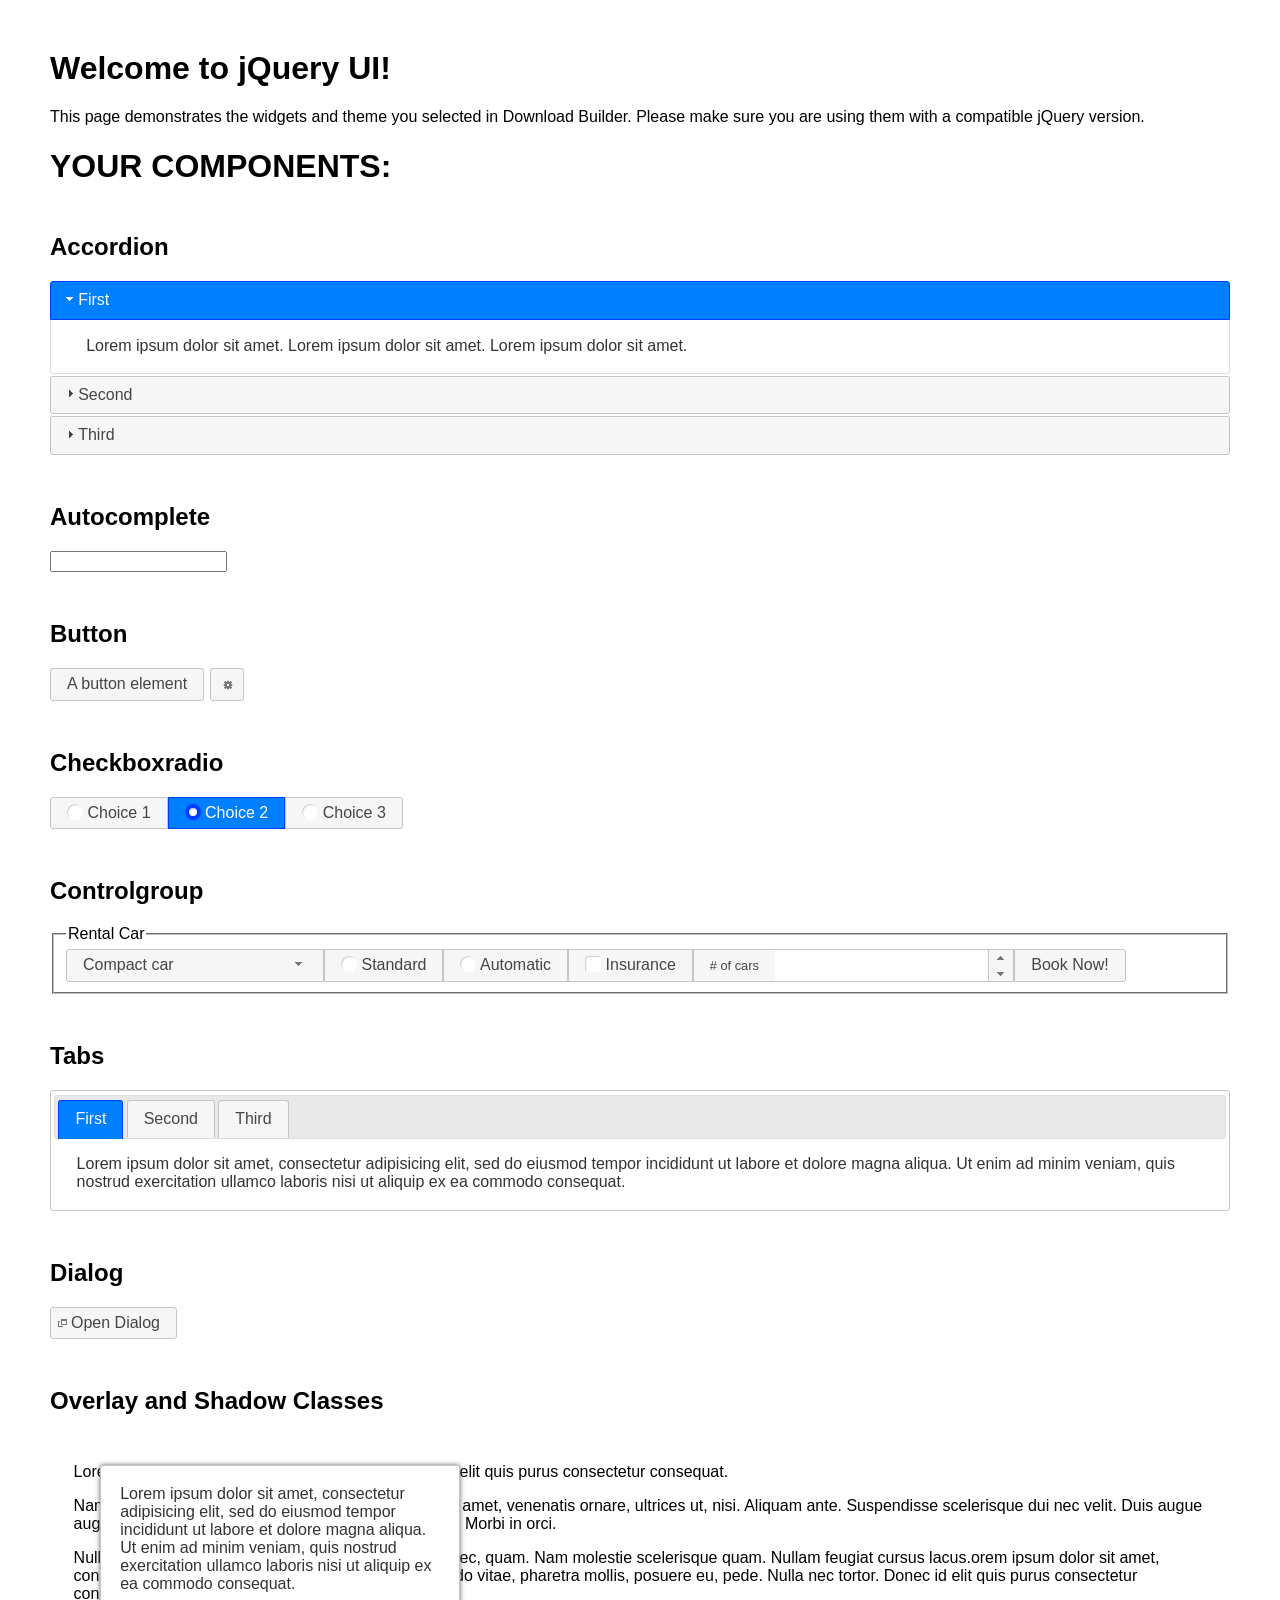
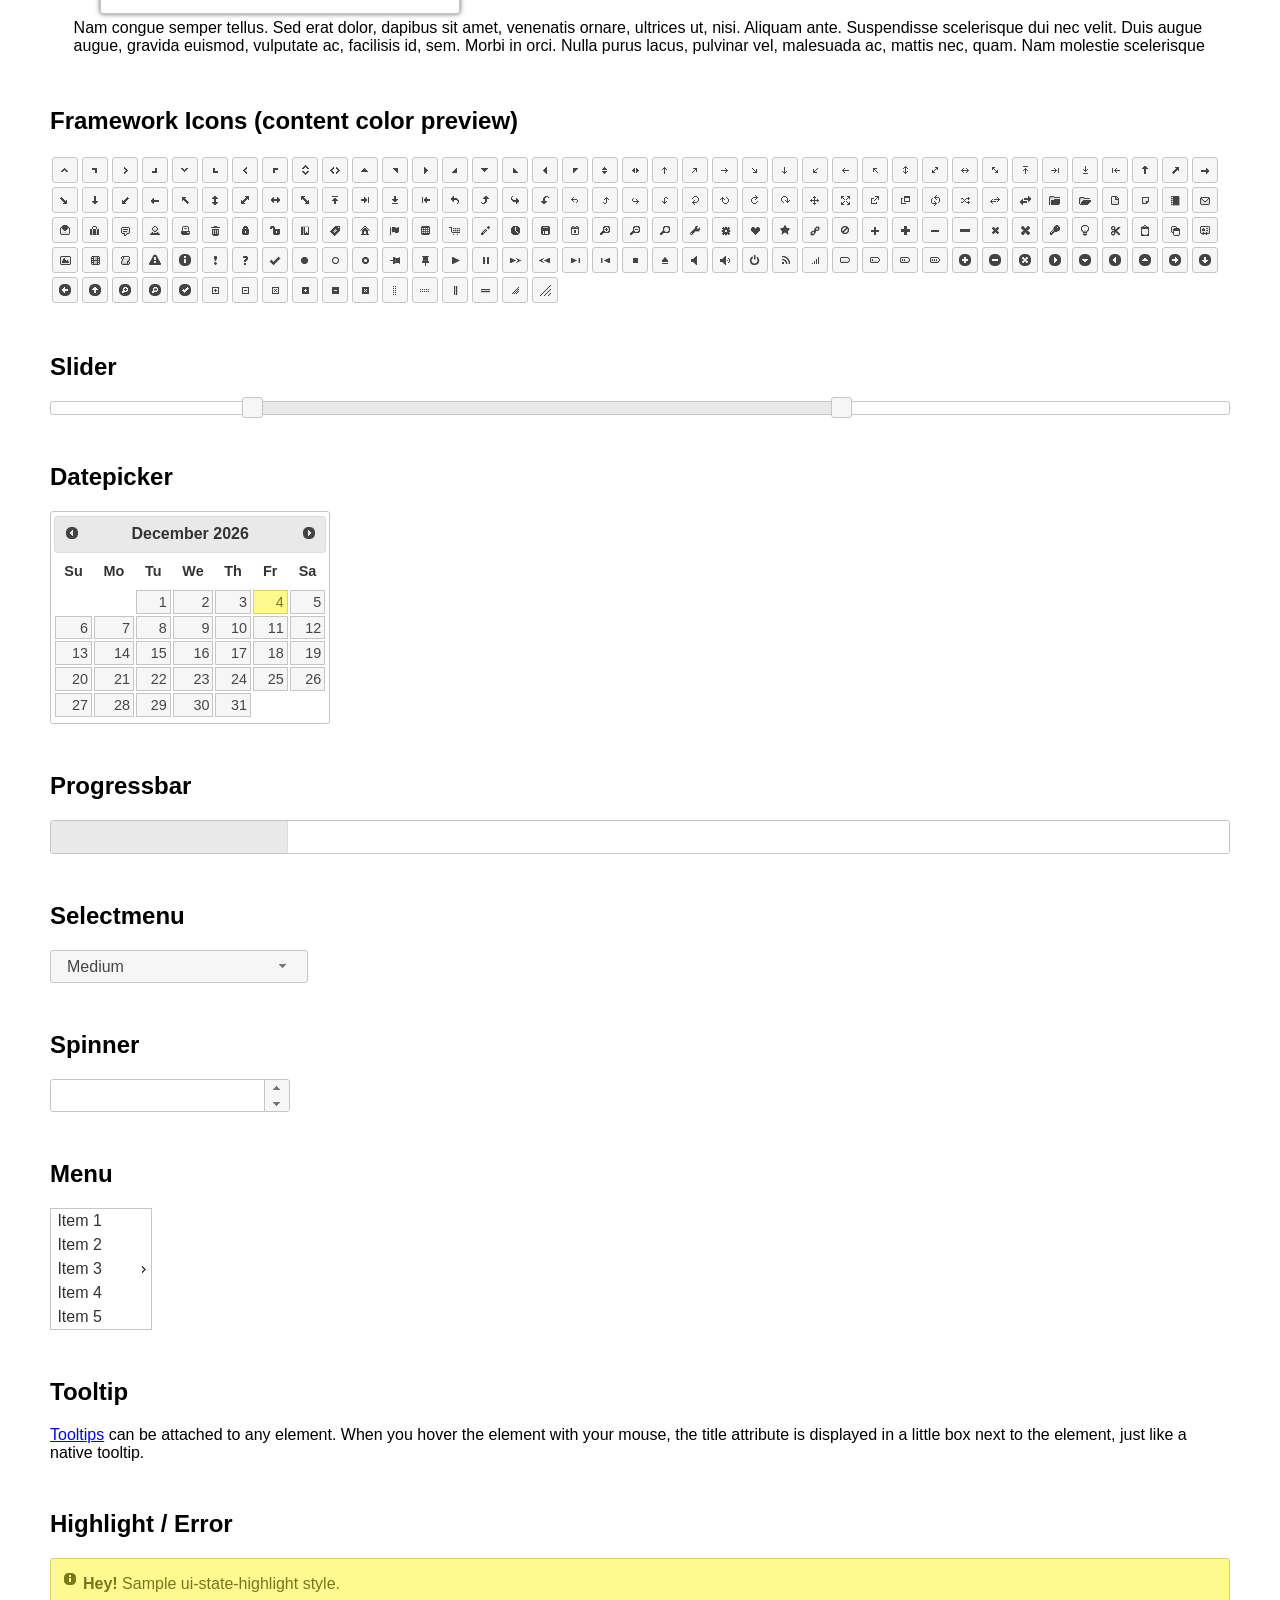
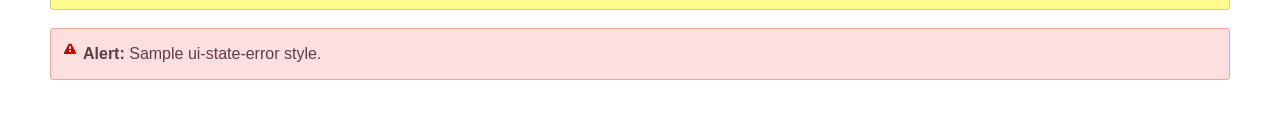
<file: vendor/jqueryui/index.html>
<!doctype html>
<html lang="us">
<head>
	<meta charset="utf-8">
	<title>jQuery UI Example Page</title>
	<link href="jquery-ui.css" rel="stylesheet">
	<style>
	body{
		font-family: "Trebuchet MS", sans-serif;
		margin: 50px;
	}
	.demoHeaders {
		margin-top: 2em;
	}
	#dialog-link {
		padding: .4em 1em .4em 20px;
		text-decoration: none;
		position: relative;
	}
	#dialog-link span.ui-icon {
		margin: 0 5px 0 0;
		position: absolute;
		left: .2em;
		top: 50%;
		margin-top: -8px;
	}
	#icons {
		margin: 0;
		padding: 0;
	}
	#icons li {
		margin: 2px;
		position: relative;
		padding: 4px 0;
		cursor: pointer;
		float: left;
		list-style: none;
	}
	#icons span.ui-icon {
		float: left;
		margin: 0 4px;
	}
	.fakewindowcontain .ui-widget-overlay {
		position: absolute;
	}
	select {
		width: 200px;
	}
	</style>
</head>
<body>

<h1>Welcome to jQuery UI!</h1>

<div class="ui-widget">
	<p>This page demonstrates the widgets and theme you selected in Download Builder. Please make sure you are using them with a compatible jQuery version.</p>
</div>

<h1>YOUR COMPONENTS:</h1>


<!-- Accordion -->
<h2 class="demoHeaders">Accordion</h2>
<div id="accordion">
	<h3>First</h3>
	<div>Lorem ipsum dolor sit amet. Lorem ipsum dolor sit amet. Lorem ipsum dolor sit amet.</div>
	<h3>Second</h3>
	<div>Phasellus mattis tincidunt nibh.</div>
	<h3>Third</h3>
	<div>Nam dui erat, auctor a, dignissim quis.</div>
</div>



<!-- Autocomplete -->
<h2 class="demoHeaders">Autocomplete</h2>
<div>
	<input id="autocomplete" title="type &quot;a&quot;">
</div>



<!-- Button -->
<h2 class="demoHeaders">Button</h2>
<button id="button">A button element</button>
<button id="button-icon">An icon-only button</button>



<!-- Checkboxradio -->
<h2 class="demoHeaders">Checkboxradio</h2>
<form style="margin-top: 1em;">
	<div id="radioset">
		<input type="radio" id="radio1" name="radio"><label for="radio1">Choice 1</label>
		<input type="radio" id="radio2" name="radio" checked="checked"><label for="radio2">Choice 2</label>
		<input type="radio" id="radio3" name="radio"><label for="radio3">Choice 3</label>
	</div>
</form>



<!-- Controlgroup -->
<h2 class="demoHeaders">Controlgroup</h2>
<fieldset>
	<legend>Rental Car</legend>
	<div id="controlgroup">
		<select id="car-type">
			<option>Compact car</option>
			<option>Midsize car</option>
			<option>Full size car</option>
			<option>SUV</option>
			<option>Luxury</option>
			<option>Truck</option>
			<option>Van</option>
		</select>
		<label for="transmission-standard">Standard</label>
		<input type="radio" name="transmission" id="transmission-standard">
		<label for="transmission-automatic">Automatic</label>
		<input type="radio" name="transmission" id="transmission-automatic">
		<label for="insurance">Insurance</label>
		<input type="checkbox" name="insurance" id="insurance">
		<label for="horizontal-spinner" class="ui-controlgroup-label"># of cars</label>
		<input id="horizontal-spinner" class="ui-spinner-input">
		<button>Book Now!</button>
	</div>
</fieldset>



<!-- Tabs -->
<h2 class="demoHeaders">Tabs</h2>
<div id="tabs">
	<ul>
		<li><a href="#tabs-1">First</a></li>
		<li><a href="#tabs-2">Second</a></li>
		<li><a href="#tabs-3">Third</a></li>
	</ul>
	<div id="tabs-1">Lorem ipsum dolor sit amet, consectetur adipisicing elit, sed do eiusmod tempor incididunt ut labore et dolore magna aliqua. Ut enim ad minim veniam, quis nostrud exercitation ullamco laboris nisi ut aliquip ex ea commodo consequat.</div>
	<div id="tabs-2">Phasellus mattis tincidunt nibh. Cras orci urna, blandit id, pretium vel, aliquet ornare, felis. Maecenas scelerisque sem non nisl. Fusce sed lorem in enim dictum bibendum.</div>
	<div id="tabs-3">Nam dui erat, auctor a, dignissim quis, sollicitudin eu, felis. Pellentesque nisi urna, interdum eget, sagittis et, consequat vestibulum, lacus. Mauris porttitor ullamcorper augue.</div>
</div>



<h2 class="demoHeaders">Dialog</h2>
<p>
	<button id="dialog-link" class="ui-button ui-corner-all ui-widget">
		<span class="ui-icon ui-icon-newwin"></span>Open Dialog
	</button>
</p>

<h2 class="demoHeaders">Overlay and Shadow Classes</h2>
<div style="position: relative; width: 96%; height: 200px; padding:1% 2%; overflow:hidden;" class="fakewindowcontain">
	<p>Lorem ipsum dolor sit amet,  Nulla nec tortor. Donec id elit quis purus consectetur consequat. </p><p>Nam congue semper tellus. Sed erat dolor, dapibus sit amet, venenatis ornare, ultrices ut, nisi. Aliquam ante. Suspendisse scelerisque dui nec velit. Duis augue augue, gravida euismod, vulputate ac, facilisis id, sem. Morbi in orci. </p><p>Nulla purus lacus, pulvinar vel, malesuada ac, mattis nec, quam. Nam molestie scelerisque quam. Nullam feugiat cursus lacus.orem ipsum dolor sit amet, consectetur adipiscing elit. Donec libero risus, commodo vitae, pharetra mollis, posuere eu, pede. Nulla nec tortor. Donec id elit quis purus consectetur consequat. </p><p>Nam congue semper tellus. Sed erat dolor, dapibus sit amet, venenatis ornare, ultrices ut, nisi. Aliquam ante. Suspendisse scelerisque dui nec velit. Duis augue augue, gravida euismod, vulputate ac, facilisis id, sem. Morbi in orci. Nulla purus lacus, pulvinar vel, malesuada ac, mattis nec, quam. Nam molestie scelerisque quam. </p><p>Nullam feugiat cursus lacus.orem ipsum dolor sit amet, consectetur adipiscing elit. Donec libero risus, commodo vitae, pharetra mollis, posuere eu, pede. Nulla nec tortor. Donec id elit quis purus consectetur consequat. Nam congue semper tellus. Sed erat dolor, dapibus sit amet, venenatis ornare, ultrices ut, nisi. Aliquam ante. </p><p>Suspendisse scelerisque dui nec velit. Duis augue augue, gravida euismod, vulputate ac, facilisis id, sem. Morbi in orci. Nulla purus lacus, pulvinar vel, malesuada ac, mattis nec, quam. Nam molestie scelerisque quam. Nullam feugiat cursus lacus.orem ipsum dolor sit amet, consectetur adipiscing elit. Donec libero risus, commodo vitae, pharetra mollis, posuere eu, pede. Nulla nec tortor. Donec id elit quis purus consectetur consequat. Nam congue semper tellus. Sed erat dolor, dapibus sit amet, venenatis ornare, ultrices ut, nisi. </p>

	<!-- ui-dialog -->
	<div class="ui-widget-overlay ui-front"></div>
	<div style="position: absolute; width: 320px; left: 50px; top: 30px; padding: 1.2em" class="ui-widget ui-front ui-widget-content ui-corner-all ui-widget-shadow">
		Lorem ipsum dolor sit amet, consectetur adipisicing elit, sed do eiusmod tempor incididunt ut labore et dolore magna aliqua. Ut enim ad minim veniam, quis nostrud exercitation ullamco laboris nisi ut aliquip ex ea commodo consequat.
	</div>

</div>

<!-- ui-dialog -->
<div id="dialog" title="Dialog Title">
	<p>Lorem ipsum dolor sit amet, consectetur adipisicing elit, sed do eiusmod tempor incididunt ut labore et dolore magna aliqua. Ut enim ad minim veniam, quis nostrud exercitation ullamco laboris nisi ut aliquip ex ea commodo consequat.</p>
</div>



<h2 class="demoHeaders">Framework Icons (content color preview)</h2>
<ul id="icons" class="ui-widget ui-helper-clearfix">
	<li class="ui-state-default ui-corner-all" title=".ui-icon-caret-1-n"><span class="ui-icon ui-icon-caret-1-n"></span></li>
	<li class="ui-state-default ui-corner-all" title=".ui-icon-caret-1-ne"><span class="ui-icon ui-icon-caret-1-ne"></span></li>
	<li class="ui-state-default ui-corner-all" title=".ui-icon-caret-1-e"><span class="ui-icon ui-icon-caret-1-e"></span></li>
	<li class="ui-state-default ui-corner-all" title=".ui-icon-caret-1-se"><span class="ui-icon ui-icon-caret-1-se"></span></li>
	<li class="ui-state-default ui-corner-all" title=".ui-icon-caret-1-s"><span class="ui-icon ui-icon-caret-1-s"></span></li>
	<li class="ui-state-default ui-corner-all" title=".ui-icon-caret-1-sw"><span class="ui-icon ui-icon-caret-1-sw"></span></li>
	<li class="ui-state-default ui-corner-all" title=".ui-icon-caret-1-w"><span class="ui-icon ui-icon-caret-1-w"></span></li>
	<li class="ui-state-default ui-corner-all" title=".ui-icon-caret-1-nw"><span class="ui-icon ui-icon-caret-1-nw"></span></li>
	<li class="ui-state-default ui-corner-all" title=".ui-icon-caret-2-n-s"><span class="ui-icon ui-icon-caret-2-n-s"></span></li>
	<li class="ui-state-default ui-corner-all" title=".ui-icon-caret-2-e-w"><span class="ui-icon ui-icon-caret-2-e-w"></span></li>
	<li class="ui-state-default ui-corner-all" title=".ui-icon-triangle-1-n"><span class="ui-icon ui-icon-triangle-1-n"></span></li>
	<li class="ui-state-default ui-corner-all" title=".ui-icon-triangle-1-ne"><span class="ui-icon ui-icon-triangle-1-ne"></span></li>
	<li class="ui-state-default ui-corner-all" title=".ui-icon-triangle-1-e"><span class="ui-icon ui-icon-triangle-1-e"></span></li>
	<li class="ui-state-default ui-corner-all" title=".ui-icon-triangle-1-se"><span class="ui-icon ui-icon-triangle-1-se"></span></li>
	<li class="ui-state-default ui-corner-all" title=".ui-icon-triangle-1-s"><span class="ui-icon ui-icon-triangle-1-s"></span></li>
	<li class="ui-state-default ui-corner-all" title=".ui-icon-triangle-1-sw"><span class="ui-icon ui-icon-triangle-1-sw"></span></li>
	<li class="ui-state-default ui-corner-all" title=".ui-icon-triangle-1-w"><span class="ui-icon ui-icon-triangle-1-w"></span></li>
	<li class="ui-state-default ui-corner-all" title=".ui-icon-triangle-1-nw"><span class="ui-icon ui-icon-triangle-1-nw"></span></li>
	<li class="ui-state-default ui-corner-all" title=".ui-icon-triangle-2-n-s"><span class="ui-icon ui-icon-triangle-2-n-s"></span></li>
	<li class="ui-state-default ui-corner-all" title=".ui-icon-triangle-2-e-w"><span class="ui-icon ui-icon-triangle-2-e-w"></span></li>
	<li class="ui-state-default ui-corner-all" title=".ui-icon-arrow-1-n"><span class="ui-icon ui-icon-arrow-1-n"></span></li>
	<li class="ui-state-default ui-corner-all" title=".ui-icon-arrow-1-ne"><span class="ui-icon ui-icon-arrow-1-ne"></span></li>
	<li class="ui-state-default ui-corner-all" title=".ui-icon-arrow-1-e"><span class="ui-icon ui-icon-arrow-1-e"></span></li>
	<li class="ui-state-default ui-corner-all" title=".ui-icon-arrow-1-se"><span class="ui-icon ui-icon-arrow-1-se"></span></li>
	<li class="ui-state-default ui-corner-all" title=".ui-icon-arrow-1-s"><span class="ui-icon ui-icon-arrow-1-s"></span></li>
	<li class="ui-state-default ui-corner-all" title=".ui-icon-arrow-1-sw"><span class="ui-icon ui-icon-arrow-1-sw"></span></li>
	<li class="ui-state-default ui-corner-all" title=".ui-icon-arrow-1-w"><span class="ui-icon ui-icon-arrow-1-w"></span></li>
	<li class="ui-state-default ui-corner-all" title=".ui-icon-arrow-1-nw"><span class="ui-icon ui-icon-arrow-1-nw"></span></li>
	<li class="ui-state-default ui-corner-all" title=".ui-icon-arrow-2-n-s"><span class="ui-icon ui-icon-arrow-2-n-s"></span></li>
	<li class="ui-state-default ui-corner-all" title=".ui-icon-arrow-2-ne-sw"><span class="ui-icon ui-icon-arrow-2-ne-sw"></span></li>
	<li class="ui-state-default ui-corner-all" title=".ui-icon-arrow-2-e-w"><span class="ui-icon ui-icon-arrow-2-e-w"></span></li>
	<li class="ui-state-default ui-corner-all" title=".ui-icon-arrow-2-se-nw"><span class="ui-icon ui-icon-arrow-2-se-nw"></span></li>
	<li class="ui-state-default ui-corner-all" title=".ui-icon-arrowstop-1-n"><span class="ui-icon ui-icon-arrowstop-1-n"></span></li>
	<li class="ui-state-default ui-corner-all" title=".ui-icon-arrowstop-1-e"><span class="ui-icon ui-icon-arrowstop-1-e"></span></li>
	<li class="ui-state-default ui-corner-all" title=".ui-icon-arrowstop-1-s"><span class="ui-icon ui-icon-arrowstop-1-s"></span></li>
	<li class="ui-state-default ui-corner-all" title=".ui-icon-arrowstop-1-w"><span class="ui-icon ui-icon-arrowstop-1-w"></span></li>
	<li class="ui-state-default ui-corner-all" title=".ui-icon-arrowthick-1-n"><span class="ui-icon ui-icon-arrowthick-1-n"></span></li>
	<li class="ui-state-default ui-corner-all" title=".ui-icon-arrowthick-1-ne"><span class="ui-icon ui-icon-arrowthick-1-ne"></span></li>
	<li class="ui-state-default ui-corner-all" title=".ui-icon-arrowthick-1-e"><span class="ui-icon ui-icon-arrowthick-1-e"></span></li>
	<li class="ui-state-default ui-corner-all" title=".ui-icon-arrowthick-1-se"><span class="ui-icon ui-icon-arrowthick-1-se"></span></li>
	<li class="ui-state-default ui-corner-all" title=".ui-icon-arrowthick-1-s"><span class="ui-icon ui-icon-arrowthick-1-s"></span></li>
	<li class="ui-state-default ui-corner-all" title=".ui-icon-arrowthick-1-sw"><span class="ui-icon ui-icon-arrowthick-1-sw"></span></li>
	<li class="ui-state-default ui-corner-all" title=".ui-icon-arrowthick-1-w"><span class="ui-icon ui-icon-arrowthick-1-w"></span></li>
	<li class="ui-state-default ui-corner-all" title=".ui-icon-arrowthick-1-nw"><span class="ui-icon ui-icon-arrowthick-1-nw"></span></li>
	<li class="ui-state-default ui-corner-all" title=".ui-icon-arrowthick-2-n-s"><span class="ui-icon ui-icon-arrowthick-2-n-s"></span></li>
	<li class="ui-state-default ui-corner-all" title=".ui-icon-arrowthick-2-ne-sw"><span class="ui-icon ui-icon-arrowthick-2-ne-sw"></span></li>
	<li class="ui-state-default ui-corner-all" title=".ui-icon-arrowthick-2-e-w"><span class="ui-icon ui-icon-arrowthick-2-e-w"></span></li>
	<li class="ui-state-default ui-corner-all" title=".ui-icon-arrowthick-2-se-nw"><span class="ui-icon ui-icon-arrowthick-2-se-nw"></span></li>
	<li class="ui-state-default ui-corner-all" title=".ui-icon-arrowthickstop-1-n"><span class="ui-icon ui-icon-arrowthickstop-1-n"></span></li>
	<li class="ui-state-default ui-corner-all" title=".ui-icon-arrowthickstop-1-e"><span class="ui-icon ui-icon-arrowthickstop-1-e"></span></li>
	<li class="ui-state-default ui-corner-all" title=".ui-icon-arrowthickstop-1-s"><span class="ui-icon ui-icon-arrowthickstop-1-s"></span></li>
	<li class="ui-state-default ui-corner-all" title=".ui-icon-arrowthickstop-1-w"><span class="ui-icon ui-icon-arrowthickstop-1-w"></span></li>
	<li class="ui-state-default ui-corner-all" title=".ui-icon-arrowreturnthick-1-w"><span class="ui-icon ui-icon-arrowreturnthick-1-w"></span></li>
	<li class="ui-state-default ui-corner-all" title=".ui-icon-arrowreturnthick-1-n"><span class="ui-icon ui-icon-arrowreturnthick-1-n"></span></li>
	<li class="ui-state-default ui-corner-all" title=".ui-icon-arrowreturnthick-1-e"><span class="ui-icon ui-icon-arrowreturnthick-1-e"></span></li>
	<li class="ui-state-default ui-corner-all" title=".ui-icon-arrowreturnthick-1-s"><span class="ui-icon ui-icon-arrowreturnthick-1-s"></span></li>
	<li class="ui-state-default ui-corner-all" title=".ui-icon-arrowreturn-1-w"><span class="ui-icon ui-icon-arrowreturn-1-w"></span></li>
	<li class="ui-state-default ui-corner-all" title=".ui-icon-arrowreturn-1-n"><span class="ui-icon ui-icon-arrowreturn-1-n"></span></li>
	<li class="ui-state-default ui-corner-all" title=".ui-icon-arrowreturn-1-e"><span class="ui-icon ui-icon-arrowreturn-1-e"></span></li>
	<li class="ui-state-default ui-corner-all" title=".ui-icon-arrowreturn-1-s"><span class="ui-icon ui-icon-arrowreturn-1-s"></span></li>
	<li class="ui-state-default ui-corner-all" title=".ui-icon-arrowrefresh-1-w"><span class="ui-icon ui-icon-arrowrefresh-1-w"></span></li>
	<li class="ui-state-default ui-corner-all" title=".ui-icon-arrowrefresh-1-n"><span class="ui-icon ui-icon-arrowrefresh-1-n"></span></li>
	<li class="ui-state-default ui-corner-all" title=".ui-icon-arrowrefresh-1-e"><span class="ui-icon ui-icon-arrowrefresh-1-e"></span></li>
	<li class="ui-state-default ui-corner-all" title=".ui-icon-arrowrefresh-1-s"><span class="ui-icon ui-icon-arrowrefresh-1-s"></span></li>
	<li class="ui-state-default ui-corner-all" title=".ui-icon-arrow-4"><span class="ui-icon ui-icon-arrow-4"></span></li>
	<li class="ui-state-default ui-corner-all" title=".ui-icon-arrow-4-diag"><span class="ui-icon ui-icon-arrow-4-diag"></span></li>
	<li class="ui-state-default ui-corner-all" title=".ui-icon-extlink"><span class="ui-icon ui-icon-extlink"></span></li>
	<li class="ui-state-default ui-corner-all" title=".ui-icon-newwin"><span class="ui-icon ui-icon-newwin"></span></li>
	<li class="ui-state-default ui-corner-all" title=".ui-icon-refresh"><span class="ui-icon ui-icon-refresh"></span></li>
	<li class="ui-state-default ui-corner-all" title=".ui-icon-shuffle"><span class="ui-icon ui-icon-shuffle"></span></li>
	<li class="ui-state-default ui-corner-all" title=".ui-icon-transfer-e-w"><span class="ui-icon ui-icon-transfer-e-w"></span></li>
	<li class="ui-state-default ui-corner-all" title=".ui-icon-transferthick-e-w"><span class="ui-icon ui-icon-transferthick-e-w"></span></li>
	<li class="ui-state-default ui-corner-all" title=".ui-icon-folder-collapsed"><span class="ui-icon ui-icon-folder-collapsed"></span></li>
	<li class="ui-state-default ui-corner-all" title=".ui-icon-folder-open"><span class="ui-icon ui-icon-folder-open"></span></li>
	<li class="ui-state-default ui-corner-all" title=".ui-icon-document"><span class="ui-icon ui-icon-document"></span></li>
	<li class="ui-state-default ui-corner-all" title=".ui-icon-document-b"><span class="ui-icon ui-icon-document-b"></span></li>
	<li class="ui-state-default ui-corner-all" title=".ui-icon-note"><span class="ui-icon ui-icon-note"></span></li>
	<li class="ui-state-default ui-corner-all" title=".ui-icon-mail-closed"><span class="ui-icon ui-icon-mail-closed"></span></li>
	<li class="ui-state-default ui-corner-all" title=".ui-icon-mail-open"><span class="ui-icon ui-icon-mail-open"></span></li>
	<li class="ui-state-default ui-corner-all" title=".ui-icon-suitcase"><span class="ui-icon ui-icon-suitcase"></span></li>
	<li class="ui-state-default ui-corner-all" title=".ui-icon-comment"><span class="ui-icon ui-icon-comment"></span></li>
	<li class="ui-state-default ui-corner-all" title=".ui-icon-person"><span class="ui-icon ui-icon-person"></span></li>
	<li class="ui-state-default ui-corner-all" title=".ui-icon-print"><span class="ui-icon ui-icon-print"></span></li>
	<li class="ui-state-default ui-corner-all" title=".ui-icon-trash"><span class="ui-icon ui-icon-trash"></span></li>
	<li class="ui-state-default ui-corner-all" title=".ui-icon-locked"><span class="ui-icon ui-icon-locked"></span></li>
	<li class="ui-state-default ui-corner-all" title=".ui-icon-unlocked"><span class="ui-icon ui-icon-unlocked"></span></li>
	<li class="ui-state-default ui-corner-all" title=".ui-icon-bookmark"><span class="ui-icon ui-icon-bookmark"></span></li>
	<li class="ui-state-default ui-corner-all" title=".ui-icon-tag"><span class="ui-icon ui-icon-tag"></span></li>
	<li class="ui-state-default ui-corner-all" title=".ui-icon-home"><span class="ui-icon ui-icon-home"></span></li>
	<li class="ui-state-default ui-corner-all" title=".ui-icon-flag"><span class="ui-icon ui-icon-flag"></span></li>
	<li class="ui-state-default ui-corner-all" title=".ui-icon-calculator"><span class="ui-icon ui-icon-calculator"></span></li>
	<li class="ui-state-default ui-corner-all" title=".ui-icon-cart"><span class="ui-icon ui-icon-cart"></span></li>
	<li class="ui-state-default ui-corner-all" title=".ui-icon-pencil"><span class="ui-icon ui-icon-pencil"></span></li>
	<li class="ui-state-default ui-corner-all" title=".ui-icon-clock"><span class="ui-icon ui-icon-clock"></span></li>
	<li class="ui-state-default ui-corner-all" title=".ui-icon-disk"><span class="ui-icon ui-icon-disk"></span></li>
	<li class="ui-state-default ui-corner-all" title=".ui-icon-calendar"><span class="ui-icon ui-icon-calendar"></span></li>
	<li class="ui-state-default ui-corner-all" title=".ui-icon-zoomin"><span class="ui-icon ui-icon-zoomin"></span></li>
	<li class="ui-state-default ui-corner-all" title=".ui-icon-zoomout"><span class="ui-icon ui-icon-zoomout"></span></li>
	<li class="ui-state-default ui-corner-all" title=".ui-icon-search"><span class="ui-icon ui-icon-search"></span></li>
	<li class="ui-state-default ui-corner-all" title=".ui-icon-wrench"><span class="ui-icon ui-icon-wrench"></span></li>
	<li class="ui-state-default ui-corner-all" title=".ui-icon-gear"><span class="ui-icon ui-icon-gear"></span></li>
	<li class="ui-state-default ui-corner-all" title=".ui-icon-heart"><span class="ui-icon ui-icon-heart"></span></li>
	<li class="ui-state-default ui-corner-all" title=".ui-icon-star"><span class="ui-icon ui-icon-star"></span></li>
	<li class="ui-state-default ui-corner-all" title=".ui-icon-link"><span class="ui-icon ui-icon-link"></span></li>
	<li class="ui-state-default ui-corner-all" title=".ui-icon-cancel"><span class="ui-icon ui-icon-cancel"></span></li>
	<li class="ui-state-default ui-corner-all" title=".ui-icon-plus"><span class="ui-icon ui-icon-plus"></span></li>
	<li class="ui-state-default ui-corner-all" title=".ui-icon-plusthick"><span class="ui-icon ui-icon-plusthick"></span></li>
	<li class="ui-state-default ui-corner-all" title=".ui-icon-minus"><span class="ui-icon ui-icon-minus"></span></li>
	<li class="ui-state-default ui-corner-all" title=".ui-icon-minusthick"><span class="ui-icon ui-icon-minusthick"></span></li>
	<li class="ui-state-default ui-corner-all" title=".ui-icon-close"><span class="ui-icon ui-icon-close"></span></li>
	<li class="ui-state-default ui-corner-all" title=".ui-icon-closethick"><span class="ui-icon ui-icon-closethick"></span></li>
	<li class="ui-state-default ui-corner-all" title=".ui-icon-key"><span class="ui-icon ui-icon-key"></span></li>
	<li class="ui-state-default ui-corner-all" title=".ui-icon-lightbulb"><span class="ui-icon ui-icon-lightbulb"></span></li>
	<li class="ui-state-default ui-corner-all" title=".ui-icon-scissors"><span class="ui-icon ui-icon-scissors"></span></li>
	<li class="ui-state-default ui-corner-all" title=".ui-icon-clipboard"><span class="ui-icon ui-icon-clipboard"></span></li>
	<li class="ui-state-default ui-corner-all" title=".ui-icon-copy"><span class="ui-icon ui-icon-copy"></span></li>
	<li class="ui-state-default ui-corner-all" title=".ui-icon-contact"><span class="ui-icon ui-icon-contact"></span></li>
	<li class="ui-state-default ui-corner-all" title=".ui-icon-image"><span class="ui-icon ui-icon-image"></span></li>
	<li class="ui-state-default ui-corner-all" title=".ui-icon-video"><span class="ui-icon ui-icon-video"></span></li>
	<li class="ui-state-default ui-corner-all" title=".ui-icon-script"><span class="ui-icon ui-icon-script"></span></li>
	<li class="ui-state-default ui-corner-all" title=".ui-icon-alert"><span class="ui-icon ui-icon-alert"></span></li>
	<li class="ui-state-default ui-corner-all" title=".ui-icon-info"><span class="ui-icon ui-icon-info"></span></li>
	<li class="ui-state-default ui-corner-all" title=".ui-icon-notice"><span class="ui-icon ui-icon-notice"></span></li>
	<li class="ui-state-default ui-corner-all" title=".ui-icon-help"><span class="ui-icon ui-icon-help"></span></li>
	<li class="ui-state-default ui-corner-all" title=".ui-icon-check"><span class="ui-icon ui-icon-check"></span></li>
	<li class="ui-state-default ui-corner-all" title=".ui-icon-bullet"><span class="ui-icon ui-icon-bullet"></span></li>
	<li class="ui-state-default ui-corner-all" title=".ui-icon-radio-off"><span class="ui-icon ui-icon-radio-off"></span></li>
	<li class="ui-state-default ui-corner-all" title=".ui-icon-radio-on"><span class="ui-icon ui-icon-radio-on"></span></li>
	<li class="ui-state-default ui-corner-all" title=".ui-icon-pin-w"><span class="ui-icon ui-icon-pin-w"></span></li>
	<li class="ui-state-default ui-corner-all" title=".ui-icon-pin-s"><span class="ui-icon ui-icon-pin-s"></span></li>
	<li class="ui-state-default ui-corner-all" title=".ui-icon-play"><span class="ui-icon ui-icon-play"></span></li>
	<li class="ui-state-default ui-corner-all" title=".ui-icon-pause"><span class="ui-icon ui-icon-pause"></span></li>
	<li class="ui-state-default ui-corner-all" title=".ui-icon-seek-next"><span class="ui-icon ui-icon-seek-next"></span></li>
	<li class="ui-state-default ui-corner-all" title=".ui-icon-seek-prev"><span class="ui-icon ui-icon-seek-prev"></span></li>
	<li class="ui-state-default ui-corner-all" title=".ui-icon-seek-end"><span class="ui-icon ui-icon-seek-end"></span></li>
	<li class="ui-state-default ui-corner-all" title=".ui-icon-seek-first"><span class="ui-icon ui-icon-seek-first"></span></li>
	<li class="ui-state-default ui-corner-all" title=".ui-icon-stop"><span class="ui-icon ui-icon-stop"></span></li>
	<li class="ui-state-default ui-corner-all" title=".ui-icon-eject"><span class="ui-icon ui-icon-eject"></span></li>
	<li class="ui-state-default ui-corner-all" title=".ui-icon-volume-off"><span class="ui-icon ui-icon-volume-off"></span></li>
	<li class="ui-state-default ui-corner-all" title=".ui-icon-volume-on"><span class="ui-icon ui-icon-volume-on"></span></li>
	<li class="ui-state-default ui-corner-all" title=".ui-icon-power"><span class="ui-icon ui-icon-power"></span></li>
	<li class="ui-state-default ui-corner-all" title=".ui-icon-signal-diag"><span class="ui-icon ui-icon-signal-diag"></span></li>
	<li class="ui-state-default ui-corner-all" title=".ui-icon-signal"><span class="ui-icon ui-icon-signal"></span></li>
	<li class="ui-state-default ui-corner-all" title=".ui-icon-battery-0"><span class="ui-icon ui-icon-battery-0"></span></li>
	<li class="ui-state-default ui-corner-all" title=".ui-icon-battery-1"><span class="ui-icon ui-icon-battery-1"></span></li>
	<li class="ui-state-default ui-corner-all" title=".ui-icon-battery-2"><span class="ui-icon ui-icon-battery-2"></span></li>
	<li class="ui-state-default ui-corner-all" title=".ui-icon-battery-3"><span class="ui-icon ui-icon-battery-3"></span></li>
	<li class="ui-state-default ui-corner-all" title=".ui-icon-circle-plus"><span class="ui-icon ui-icon-circle-plus"></span></li>
	<li class="ui-state-default ui-corner-all" title=".ui-icon-circle-minus"><span class="ui-icon ui-icon-circle-minus"></span></li>
	<li class="ui-state-default ui-corner-all" title=".ui-icon-circle-close"><span class="ui-icon ui-icon-circle-close"></span></li>
	<li class="ui-state-default ui-corner-all" title=".ui-icon-circle-triangle-e"><span class="ui-icon ui-icon-circle-triangle-e"></span></li>
	<li class="ui-state-default ui-corner-all" title=".ui-icon-circle-triangle-s"><span class="ui-icon ui-icon-circle-triangle-s"></span></li>
	<li class="ui-state-default ui-corner-all" title=".ui-icon-circle-triangle-w"><span class="ui-icon ui-icon-circle-triangle-w"></span></li>
	<li class="ui-state-default ui-corner-all" title=".ui-icon-circle-triangle-n"><span class="ui-icon ui-icon-circle-triangle-n"></span></li>
	<li class="ui-state-default ui-corner-all" title=".ui-icon-circle-arrow-e"><span class="ui-icon ui-icon-circle-arrow-e"></span></li>
	<li class="ui-state-default ui-corner-all" title=".ui-icon-circle-arrow-s"><span class="ui-icon ui-icon-circle-arrow-s"></span></li>
	<li class="ui-state-default ui-corner-all" title=".ui-icon-circle-arrow-w"><span class="ui-icon ui-icon-circle-arrow-w"></span></li>
	<li class="ui-state-default ui-corner-all" title=".ui-icon-circle-arrow-n"><span class="ui-icon ui-icon-circle-arrow-n"></span></li>
	<li class="ui-state-default ui-corner-all" title=".ui-icon-circle-zoomin"><span class="ui-icon ui-icon-circle-zoomin"></span></li>
	<li class="ui-state-default ui-corner-all" title=".ui-icon-circle-zoomout"><span class="ui-icon ui-icon-circle-zoomout"></span></li>
	<li class="ui-state-default ui-corner-all" title=".ui-icon-circle-check"><span class="ui-icon ui-icon-circle-check"></span></li>
	<li class="ui-state-default ui-corner-all" title=".ui-icon-circlesmall-plus"><span class="ui-icon ui-icon-circlesmall-plus"></span></li>
	<li class="ui-state-default ui-corner-all" title=".ui-icon-circlesmall-minus"><span class="ui-icon ui-icon-circlesmall-minus"></span></li>
	<li class="ui-state-default ui-corner-all" title=".ui-icon-circlesmall-close"><span class="ui-icon ui-icon-circlesmall-close"></span></li>
	<li class="ui-state-default ui-corner-all" title=".ui-icon-squaresmall-plus"><span class="ui-icon ui-icon-squaresmall-plus"></span></li>
	<li class="ui-state-default ui-corner-all" title=".ui-icon-squaresmall-minus"><span class="ui-icon ui-icon-squaresmall-minus"></span></li>
	<li class="ui-state-default ui-corner-all" title=".ui-icon-squaresmall-close"><span class="ui-icon ui-icon-squaresmall-close"></span></li>
	<li class="ui-state-default ui-corner-all" title=".ui-icon-grip-dotted-vertical"><span class="ui-icon ui-icon-grip-dotted-vertical"></span></li>
	<li class="ui-state-default ui-corner-all" title=".ui-icon-grip-dotted-horizontal"><span class="ui-icon ui-icon-grip-dotted-horizontal"></span></li>
	<li class="ui-state-default ui-corner-all" title=".ui-icon-grip-solid-vertical"><span class="ui-icon ui-icon-grip-solid-vertical"></span></li>
	<li class="ui-state-default ui-corner-all" title=".ui-icon-grip-solid-horizontal"><span class="ui-icon ui-icon-grip-solid-horizontal"></span></li>
	<li class="ui-state-default ui-corner-all" title=".ui-icon-gripsmall-diagonal-se"><span class="ui-icon ui-icon-gripsmall-diagonal-se"></span></li>
	<li class="ui-state-default ui-corner-all" title=".ui-icon-grip-diagonal-se"><span class="ui-icon ui-icon-grip-diagonal-se"></span></li>
</ul>


<!-- Slider -->
<h2 class="demoHeaders">Slider</h2>
<div id="slider"></div>



<!-- Datepicker -->
<h2 class="demoHeaders">Datepicker</h2>
<div id="datepicker"></div>



<!-- Progressbar -->
<h2 class="demoHeaders">Progressbar</h2>
<div id="progressbar"></div>



<!-- Progressbar -->
<h2 class="demoHeaders">Selectmenu</h2>
<select id="selectmenu">
	<option>Slower</option>
	<option>Slow</option>
	<option selected="selected">Medium</option>
	<option>Fast</option>
	<option>Faster</option>
</select>



<!-- Spinner -->
<h2 class="demoHeaders">Spinner</h2>
<input id="spinner">



<!-- Menu -->
<h2 class="demoHeaders">Menu</h2>
<ul style="width:100px;" id="menu">
	<li><div>Item 1</div></li>
	<li><div>Item 2</div></li>
	<li><div>Item 3</div>
		<ul>
			<li><div>Item 3-1</div></li>
			<li><div>Item 3-2</div></li>
			<li><div>Item 3-3</div></li>
			<li><div>Item 3-4</div></li>
			<li><div>Item 3-5</div></li>
		</ul>
	</li>
	<li><div>Item 4</div></li>
	<li><div>Item 5</div></li>
</ul>



<!-- Tooltip -->
<h2 class="demoHeaders">Tooltip</h2>
<p id="tooltip">
	<a href="#" title="That&apos;s what this widget is">Tooltips</a> can be attached to any element. When you hover
the element with your mouse, the title attribute is displayed in a little box next to the element, just like a native tooltip.
</p>


<!-- Highlight / Error -->
<h2 class="demoHeaders">Highlight / Error</h2>
<div class="ui-widget">
	<div class="ui-state-highlight ui-corner-all" style="margin-top: 20px; padding: 0 .7em;">
		<p><span class="ui-icon ui-icon-info" style="float: left; margin-right: .3em;"></span>
		<strong>Hey!</strong> Sample ui-state-highlight style.</p>
	</div>
</div>
<br>
<div class="ui-widget">
	<div class="ui-state-error ui-corner-all" style="padding: 0 .7em;">
		<p><span class="ui-icon ui-icon-alert" style="float: left; margin-right: .3em;"></span>
		<strong>Alert:</strong> Sample ui-state-error style.</p>
	</div>
</div>

<script src="external/jquery/jquery.js"></script>
<script src="jquery-ui.js"></script>
<script>

$( "#accordion" ).accordion();



var availableTags = [
	"ActionScript",
	"AppleScript",
	"Asp",
	"BASIC",
	"C",
	"C++",
	"Clojure",
	"COBOL",
	"ColdFusion",
	"Erlang",
	"Fortran",
	"Groovy",
	"Haskell",
	"Java",
	"JavaScript",
	"Lisp",
	"Perl",
	"PHP",
	"Python",
	"Ruby",
	"Scala",
	"Scheme"
];
$( "#autocomplete" ).autocomplete({
	source: availableTags
});



$( "#button" ).button();
$( "#button-icon" ).button({
	icon: "ui-icon-gear",
	showLabel: false
});



$( "#radioset" ).buttonset();



$( "#controlgroup" ).controlgroup();



$( "#tabs" ).tabs();



$( "#dialog" ).dialog({
	autoOpen: false,
	width: 400,
	buttons: [
		{
			text: "Ok",
			click: function() {
				$( this ).dialog( "close" );
			}
		},
		{
			text: "Cancel",
			click: function() {
				$( this ).dialog( "close" );
			}
		}
	]
});

// Link to open the dialog
$( "#dialog-link" ).click(function( event ) {
	$( "#dialog" ).dialog( "open" );
	event.preventDefault();
});



$( "#datepicker" ).datepicker({
	inline: true
});



$( "#slider" ).slider({
	range: true,
	values: [ 17, 67 ]
});



$( "#progressbar" ).progressbar({
	value: 20
});



$( "#spinner" ).spinner();



$( "#menu" ).menu();



$( "#tooltip" ).tooltip();



$( "#selectmenu" ).selectmenu();


// Hover states on the static widgets
$( "#dialog-link, #icons li" ).hover(
	function() {
		$( this ).addClass( "ui-state-hover" );
	},
	function() {
		$( this ).removeClass( "ui-state-hover" );
	}
);
</script>
</body>
</html>
</file>
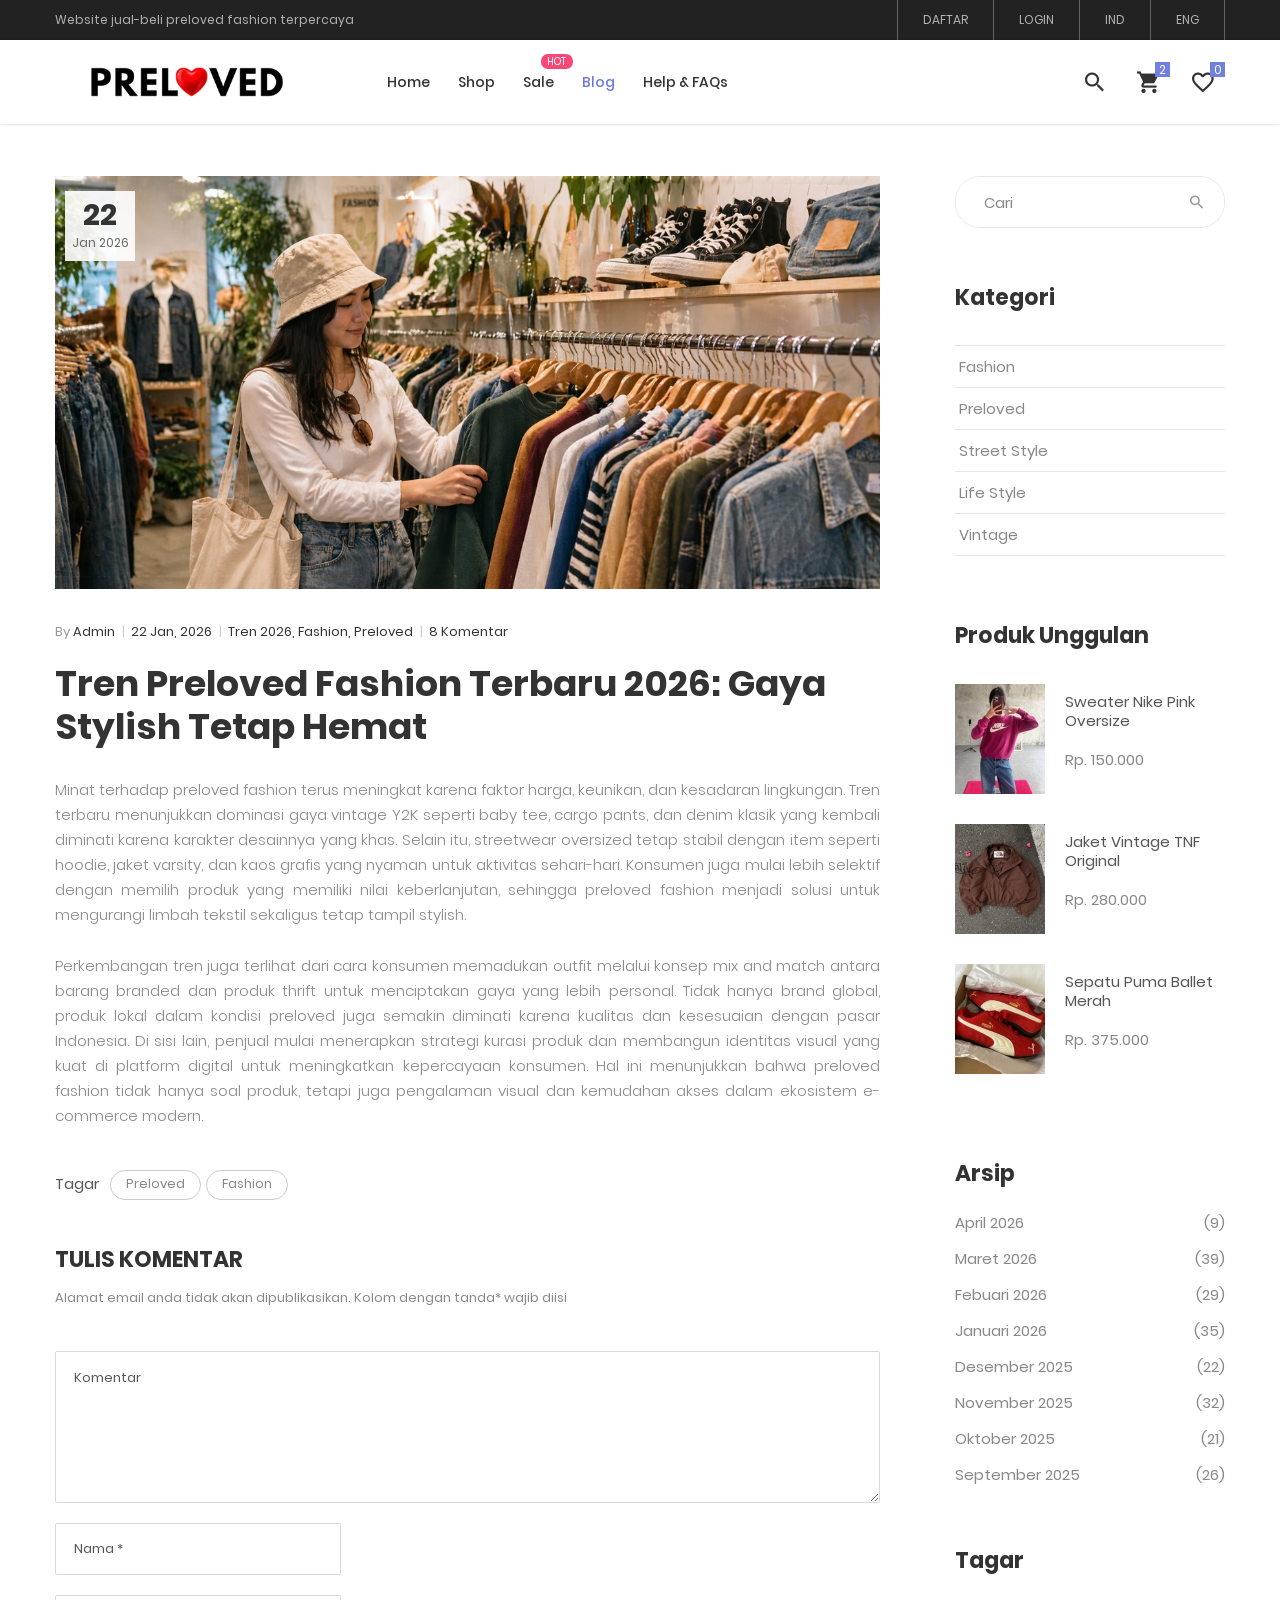
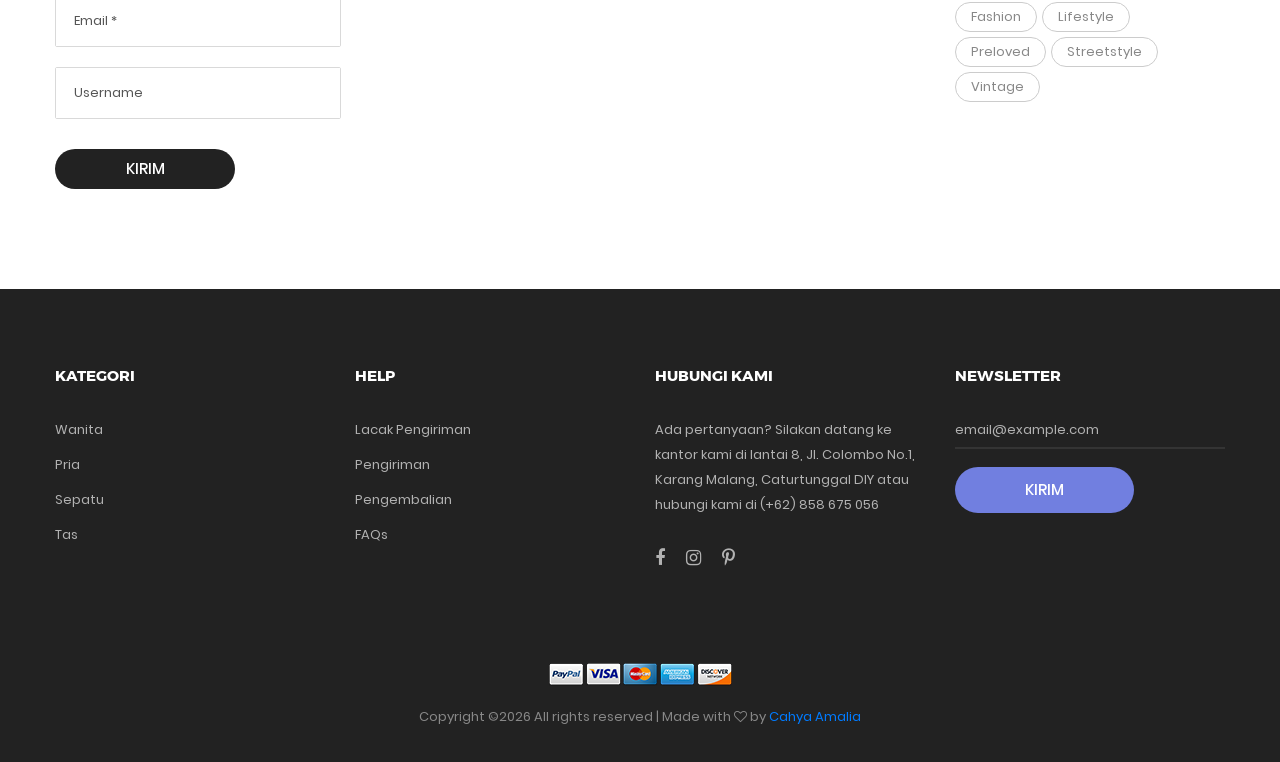
<file: blog-detail.html>
<!DOCTYPE html>
<html lang="en">
<head>
	<title>Blog Detail</title>
	<meta charset="UTF-8">
	<meta name="viewport" content="width=device-width, initial-scale=1">
<!--===============================================================================================-->	
	<link rel="icon" type="image/png" href="images/icons/favicon.png"/>
<!--===============================================================================================-->
	<link rel="stylesheet" type="text/css" href="vendor/bootstrap/css/bootstrap.min.css">
<!--===============================================================================================-->
	<link rel="stylesheet" type="text/css" href="fonts/font-awesome-4.7.0/css/font-awesome.min.css">
<!--===============================================================================================-->
	<link rel="stylesheet" type="text/css" href="fonts/iconic/css/material-design-iconic-font.min.css">
<!--===============================================================================================-->
	<link rel="stylesheet" type="text/css" href="fonts/linearicons-v1.0.0/icon-font.min.css">
<!--===============================================================================================-->
	<link rel="stylesheet" type="text/css" href="vendor/animate/animate.css">
<!--===============================================================================================-->	
	<link rel="stylesheet" type="text/css" href="vendor/css-hamburgers/hamburgers.min.css">
<!--===============================================================================================-->
	<link rel="stylesheet" type="text/css" href="vendor/animsition/css/animsition.min.css">
<!--===============================================================================================-->
	<link rel="stylesheet" type="text/css" href="vendor/select2/select2.min.css">
<!--===============================================================================================-->
	<link rel="stylesheet" type="text/css" href="vendor/perfect-scrollbar/perfect-scrollbar.css">
<!--===============================================================================================-->
	<link rel="stylesheet" type="text/css" href="css/util.css">
	<link rel="stylesheet" type="text/css" href="css/main.css">
<!--===============================================================================================-->
</head>
<body class="animsition">
	
	<!-- Header -->
	<header class="header-v4">
		<!-- Header desktop -->
		<div class="container-menu-desktop">
			<!-- Topbar -->
			<div class="top-bar">
				<div class="content-topbar flex-sb-m h-full container">
					<div class="left-top-bar">
						Website jual-beli preloved fashion terpercaya
					</div>

					<div class="right-top-bar flex-w h-full">
						<a href="#" class="flex-c-m trans-04 p-lr-25">
							DAFTAR
						</a>

						<a href="#" class="flex-c-m trans-04 p-lr-25">
							LOGIN
						</a>

						<a href="#" class="flex-c-m trans-04 p-lr-25">
							IND
						</a>

						<a href="#" class="flex-c-m trans-04 p-lr-25">
							ENG
						</a>
					</div>
				</div>
			</div>

			<div class="wrap-menu-desktop how-shadow1">
				<nav class="limiter-menu-desktop container">
					
					<!-- Logo desktop -->		
					<a href="#" class="logo">
						<img src="images/icons/logo1.png" alt="IMG-LOGO">
					</a>

					<!-- Menu desktop -->
					<div class="menu-desktop">
						<ul class="main-menu">
							<li>
								<a href="index.html">Home</a>
							</li>

							<li>
								<a href="product.html">Shop</a>
							</li>

							<li class="label1" data-label1="hot">
								<a href="sale.html">Sale</a>
							</li>

							<li class="active-menu">
								<a href="blog.html">Blog</a>
							</li>

							<li>
								<a href="contact.html">Help & FAQs</a>
							</li>
						</ul>
					</div>	

					<!-- Icon header -->
					<div class="wrap-icon-header flex-w flex-r-m">
						<div class="icon-header-item cl2 hov-cl1 trans-04 p-l-22 p-r-11 js-show-modal-search">
							<i class="zmdi zmdi-search"></i>
						</div>

						<div class="icon-header-item cl2 hov-cl1 trans-04 p-l-22 p-r-11 icon-header-noti js-show-cart" data-notify="2">
							<i class="zmdi zmdi-shopping-cart"></i>
						</div>

						<a href="#" class="icon-header-item cl2 hov-cl1 trans-04 p-l-22 p-r-11 icon-header-noti" data-notify="0">
							<i class="zmdi zmdi-favorite-outline"></i>
						</a>
					</div>
				</nav>
			</div>	
		</div>

		<!-- Header Mobile -->
		<div class="wrap-header-mobile fixed-top">
			<!-- Logo moblie -->		
			<div class="logo-mobile">
				<a href="index.html"><img src="images/icons/logo1.png" alt="IMG-LOGO"></a>
			</div>

			<!-- Icon header -->
			<div class="wrap-icon-header flex-w flex-r-m m-r-15">
				<div class="icon-header-item cl2 hov-cl1 trans-04 p-r-11 js-show-modal-search">
					<i class="zmdi zmdi-search"></i>
				</div>

				<div class="icon-header-item cl2 hov-cl1 trans-04 p-r-11 p-l-10 icon-header-noti js-show-cart" data-notify="2">
					<i class="zmdi zmdi-shopping-cart"></i>
				</div>

				<a href="#" class="dis-block icon-header-item cl2 hov-cl1 trans-04 p-r-11 p-l-10 icon-header-noti" data-notify="0">
					<i class="zmdi zmdi-favorite-outline"></i>
				</a>
			</div>

			<!-- Button show menu -->
			<div class="btn-show-menu-mobile hamburger hamburger--squeeze" id="btnMenu">
				<span class="hamburger-box">
					<span class="hamburger-inner"></span>
				</span>
			</div>
		</div>


		<!-- Menu Mobile -->
		<div class="menu-mobile" id="menuMobile">
			<ul class="topbar-mobile">
				<li>
					<div class="left-top-bar">
						Website jual-beli preloved fashion terpercaya
					</div>
				</li>

				<li>
					<div class="right-top-bar flex-w h-full">
						<a href="#" class="flex-c-m p-lr-10 trans-04">
							DAFTAR
						</a>

						<a href="#" class="flex-c-m p-lr-10 trans-04">
							LOGIN
						</a>

						<a href="#" class="flex-c-m p-lr-10 trans-04">
							IND
						</a>

						<a href="#" class="flex-c-m p-lr-10 trans-04">
							ENG
						</a>
					</div>
				</li>
			</ul>

			<ul class="main-menu-m">
				<li>
					<a href="index.html">Home</a>
					<span class="arrow-main-menu-m">
						<i class="fa fa-angle-right" aria-hidden="true"></i>
					</span>
				</li>

				<li>
					<a href="product.html">Shop</a>
				</li>

				<li>
					<a href="sale.html" class="label1 rs1" data-label1="hot">Sale</a>
				</li>

				<li>
					<a href="blog.html">Blog</a>
				</li>

				<li>
					<a href="contact.html">Help & FAQs</a>
				</li>
			</ul>
		</div>

		<!-- Modal Search -->
		<div class="modal-search-header flex-c-m trans-04 js-hide-modal-search">
			<div class="container-search-header">
				<button class="flex-c-m btn-hide-modal-search trans-04 js-hide-modal-search">
					<img src="images/icons/icon-close2.png" alt="CLOSE">
				</button>

				<form class="wrap-search-header flex-w p-l-15">
					<button class="flex-c-m trans-04">
						<i class="zmdi zmdi-search"></i>
					</button>
					<input class="plh3" type="text" name="search" placeholder="Cari Produk">
				</form>
			</div>
		</div>
	</header>

	<!-- Item Cart -->
	<div class="wrap-header-cart js-panel-cart">
		<div class="s-full js-hide-cart"></div>

		<div class="header-cart flex-col-l p-l-65 p-r-25">
			<div class="header-cart-title flex-w flex-sb-m p-b-8">
				<span class="mtext-103 cl2">
					Keranjang
				</span>

				<div class="fs-35 lh-10 cl2 p-lr-5 pointer hov-cl1 trans-04 js-hide-cart">
					<i class="zmdi zmdi-close"></i>
				</div>
			</div>
			
			<div class="header-cart-content flex-w js-pscroll">
				<ul class="header-cart-wrapitem w-full">
					<li class="header-cart-item flex-w flex-t m-b-12">
						<div class="header-cart-item-img">
							<img src="images/item-cart-1.jpg" alt="IMG">
						</div>

						<div class="header-cart-item-txt p-t-8">
							<a href="#" class="header-cart-item-name m-b-18 hov-cl1 trans-04">
								Vans Authentic Red Chilli
							</a>

							<span class="header-cart-item-info">
								1 x Rp. 450.000
							</span>
						</div>
					</li>

					<li class="header-cart-item flex-w flex-t m-b-12">
						<div class="header-cart-item-img">
							<img src="images/item-cart-2.jpg" alt="IMG">
						</div>

						<div class="header-cart-item-txt p-t-8">
							<a href="#" class="header-cart-item-name m-b-18 hov-cl1 trans-04">
								Topi Polo Ralph Lauren
							</a>

							<span class="header-cart-item-info">
								1 x Rp. 75.000
							</span>
						</div>
					</li>

					<li class="header-cart-item flex-w flex-t m-b-12">
						<div class="header-cart-item-img">
							<img src="images/item-cart-3.jpg" alt="IMG">
						</div>

						<div class="header-cart-item-txt p-t-8">
							<a href="#" class="header-cart-item-name m-b-18 hov-cl1 trans-04">
								Crewneck Sweater Overize Pink
							</a>

							<span class="header-cart-item-info">
								1 x Rp. 75.000
							</span>
						</div>
					</li>
				</ul>
				
				<div class="w-full">
					<div class="header-cart-total w-full p-tb-40">
						Total: Rp. 600.000
					</div>

					<div class="header-cart-buttons flex-w w-full">
						<a href="shoping-cart.html" class="flex-c-m stext-101 cl0 size-107 bg3 bor2 hov-btn3 p-lr-15 trans-04 m-r-8 m-b-10">
							Rincian
						</a>

						<a href="shoping-cart.html" class="flex-c-m stext-101 cl0 size-107 bg3 bor2 hov-btn3 p-lr-15 trans-04 m-b-10">
							Check Out
						</a>
					</div>
				</div>
			</div>
		</div>
	</div>

	<!-- Content page -->
	<section class="bg0 p-t-52 p-b-20">
		<div class="container">
			<div class="row">
				<div class="col-md-8 col-lg-9 p-b-80">
					<div class="p-r-45 p-r-0-lg">
						<!--  -->
						<div class="wrap-pic-w how-pos5-parent">
							<img src="images/blog3.jpg" alt="IMG-BLOG">

							<div class="flex-col-c-m size-123 bg9 how-pos5">
								<span class="ltext-107 cl2 txt-center">
									22
								</span>

								<span class="stext-109 cl3 txt-center">
									Jan 2026
								</span>
							</div>
						</div>

						<div class="p-t-32">
							<span class="flex-w flex-m stext-111 cl2 p-b-19">
								<span>
									<span class="cl4">By</span> Admin  
									<span class="cl12 m-l-4 m-r-6">|</span>
								</span>

								<span>
									22 Jan, 2026
									<span class="cl12 m-l-4 m-r-6">|</span>
								</span>

								<span>
									Tren 2026, Fashion, Preloved  
									<span class="cl12 m-l-4 m-r-6">|</span>
								</span>

								<span>
									8 Komentar
								</span>
							</span>

							<h4 class="ltext-109 cl2 p-b-28">
								Tren Preloved Fashion Terbaru 2026: Gaya Stylish Tetap Hemat
							</h4>

							<p class="stext-117 cl6 p-b-26 justify-text">
								Minat terhadap preloved fashion terus meningkat karena faktor harga, keunikan, dan kesadaran lingkungan. 
								Tren terbaru menunjukkan dominasi gaya vintage Y2K seperti baby tee, cargo pants, dan denim klasik yang kembali diminati karena karakter desainnya yang khas. 
								Selain itu, streetwear oversized tetap stabil dengan item seperti hoodie, jaket varsity, dan kaos grafis yang nyaman untuk aktivitas sehari-hari. 
								Konsumen juga mulai lebih selektif dengan memilih produk yang memiliki nilai keberlanjutan, sehingga preloved fashion menjadi solusi untuk mengurangi limbah tekstil sekaligus tetap tampil stylish.
							</p>

							<p class="stext-117 cl6 p-b-26 justify-text">
								Perkembangan tren juga terlihat dari cara konsumen memadukan outfit melalui konsep mix and match antara barang branded dan produk thrift untuk menciptakan gaya yang lebih personal. 
								Tidak hanya brand global, produk lokal dalam kondisi preloved juga semakin diminati karena kualitas dan kesesuaian dengan pasar Indonesia. 
								Di sisi lain, penjual mulai menerapkan strategi kurasi produk dan membangun identitas visual yang kuat di platform digital untuk meningkatkan kepercayaan konsumen. 
								Hal ini menunjukkan bahwa preloved fashion tidak hanya soal produk, tetapi juga pengalaman visual dan kemudahan akses dalam ekosistem e-commerce modern.
							</p>
						</div>

						<div class="flex-w flex-t p-t-16">
							<span class="size-216 stext-116 cl8 p-t-4">
								Tagar
							</span>

							<div class="flex-w size-217">
								<a href="#" class="flex-c-m stext-107 cl6 size-301 bor7 p-lr-15 hov-tag1 trans-04 m-r-5 m-b-5">
									Preloved
								</a>

								<a href="#" class="flex-c-m stext-107 cl6 size-301 bor7 p-lr-15 hov-tag1 trans-04 m-r-5 m-b-5">
									Fashion
								</a>
							</div>
						</div>

						<!--  -->
						<div class="p-t-40">
							<h5 class="mtext-113 cl2 p-b-12">
								Tulis Komentar
							</h5>

							<p class="stext-107 cl6 p-b-40">
								Alamat email anda tidak akan dipublikasikan. Kolom dengan tanda* wajib diisi
							</p>

							<form>
								<div class="bor19 m-b-20">
									<textarea class="stext-111 cl2 plh3 size-124 p-lr-18 p-tb-15" name="cmt" placeholder="Komentar"></textarea>
								</div>

								<div class="bor19 size-218 m-b-20">
									<input class="stext-111 cl2 plh3 size-116 p-lr-18" type="text" name="name" placeholder="Nama *">
								</div>

								<div class="bor19 size-218 m-b-20">
									<input class="stext-111 cl2 plh3 size-116 p-lr-18" type="text" name="email" placeholder="Email *">
								</div>

								<div class="bor19 size-218 m-b-30">
									<input class="stext-111 cl2 plh3 size-116 p-lr-18" type="text" name="web" placeholder="Username">
								</div>

								<button class="flex-c-m stext-101 cl0 size-125 bg3 bor2 hov-btn3 p-lr-15 trans-04">
									Kirim
								</button>
							</form>
						</div>
					</div>
				</div>

				<div class="col-md-4 col-lg-3 p-b-80">
					<div class="side-menu">
						<div class="bor17 of-hidden pos-relative">
							<input class="stext-103 cl2 plh4 size-116 p-l-28 p-r-55" type="text" name="search" placeholder="Cari">

							<button class="flex-c-m size-122 ab-t-r fs-18 cl4 hov-cl1 trans-04">
								<i class="zmdi zmdi-search"></i>
							</button>
						</div>

						<div class="p-t-55">
							<h4 class="mtext-112 cl2 p-b-33">
								Kategori
							</h4>

							<ul>
								<li class="bor18">
									<a href="#" class="dis-block stext-115 cl6 hov-cl1 trans-04 p-tb-8 p-lr-4">
										Fashion
									</a>
								</li>

								<li class="bor18">
									<a href="#" class="dis-block stext-115 cl6 hov-cl1 trans-04 p-tb-8 p-lr-4">
										Preloved
									</a>
								</li>

								<li class="bor18">
									<a href="#" class="dis-block stext-115 cl6 hov-cl1 trans-04 p-tb-8 p-lr-4">
										Street Style
									</a>
								</li>

								<li class="bor18">
									<a href="#" class="dis-block stext-115 cl6 hov-cl1 trans-04 p-tb-8 p-lr-4">
										Life Style
									</a>
								</li>

								<li class="bor18">
									<a href="#" class="dis-block stext-115 cl6 hov-cl1 trans-04 p-tb-8 p-lr-4">
										Vintage
									</a>
								</li>
							</ul>
						</div>

						<div class="p-t-65">
							<h4 class="mtext-112 cl2 p-b-33">
								Produk Unggulan
							</h4>

							<ul>
								<li class="flex-w flex-t p-b-30">
									<a href="#" class="wrao-pic-w size-214 hov-ovelay1 m-r-20">
										<img src="images/product-min-1.jpg" alt="PRODUCT">
									</a>

									<div class="size-215 flex-col-t p-t-8">
										<a href="#" class="stext-116 cl8 hov-cl1 trans-04">
											Sweater Nike Pink Oversize
										</a>

										<span class="stext-116 cl6 p-t-20">
											Rp. 150.000
										</span>
									</div>
								</li>

								<li class="flex-w flex-t p-b-30">
									<a href="#" class="wrao-pic-w size-214 hov-ovelay1 m-r-20">
										<img src="images/product-min-2.jpg" alt="PRODUCT">
									</a>

									<div class="size-215 flex-col-t p-t-8">
										<a href="#" class="stext-116 cl8 hov-cl1 trans-04">
											Jaket Vintage TNF Original
										</a>

										<span class="stext-116 cl6 p-t-20">
											Rp. 280.000
										</span>
									</div>
								</li>

								<li class="flex-w flex-t p-b-30">
									<a href="#" class="wrao-pic-w size-214 hov-ovelay1 m-r-20">
										<img src="images/product-min-3.jpg" alt="PRODUCT">
									</a>

									<div class="size-215 flex-col-t p-t-8">
										<a href="#" class="stext-116 cl8 hov-cl1 trans-04">
											Sepatu Puma Ballet Merah
										</a>

										<span class="stext-116 cl6 p-t-20">
											Rp. 375.000
										</span>
									</div>
								</li>
							</ul>
						</div>

						<div class="p-t-55">
							<h4 class="mtext-112 cl2 p-b-20">
								Arsip
							</h4>

							<ul>
								<li class="p-b-7">
									<a href="#" class="flex-w flex-sb-m stext-115 cl6 hov-cl1 trans-04 p-tb-2">
										<span>
											April 2026
										</span>

										<span>
											(9)
										</span>
									</a>
								</li>

								<li class="p-b-7">
									<a href="#" class="flex-w flex-sb-m stext-115 cl6 hov-cl1 trans-04 p-tb-2">
										<span>
											Maret 2026
										</span>

										<span>
											(39)
										</span>
									</a>
								</li>

								<li class="p-b-7">
									<a href="#" class="flex-w flex-sb-m stext-115 cl6 hov-cl1 trans-04 p-tb-2">
										<span>
											Febuari 2026
										</span>

										<span>
											(29)
										</span>
									</a>
								</li>

								<li class="p-b-7">
									<a href="#" class="flex-w flex-sb-m stext-115 cl6 hov-cl1 trans-04 p-tb-2">
										<span>
											Januari 2026
										</span>

										<span>
											(35)
										</span>
									</a>
								</li>

								<li class="p-b-7">
									<a href="#" class="flex-w flex-sb-m stext-115 cl6 hov-cl1 trans-04 p-tb-2">
										<span>
											Desember 2025
										</span>

										<span>
											(22)
										</span>
									</a>
								</li>

								<li class="p-b-7">
									<a href="#" class="flex-w flex-sb-m stext-115 cl6 hov-cl1 trans-04 p-tb-2">
										<span>
											November 2025
										</span>

										<span>
											(32)
										</span>
									</a>
								</li>

								<li class="p-b-7">
									<a href="#" class="flex-w flex-sb-m stext-115 cl6 hov-cl1 trans-04 p-tb-2">
										<span>
											Oktober 2025
										</span>

										<span>
											(21)
										</span>
									</a>
								</li>

								<li class="p-b-7">
									<a href="#" class="flex-w flex-sb-m stext-115 cl6 hov-cl1 trans-04 p-tb-2">
										<span>
											September 2025
										</span>

										<span>
											(26)
										</span>
									</a>
								</li>
							</ul>
						</div>

						<div class="p-t-50">
							<h4 class="mtext-112 cl2 p-b-27">
								Tagar
							</h4>

							<div class="flex-w m-r--5">
								<a href="#" class="flex-c-m stext-107 cl6 size-301 bor7 p-lr-15 hov-tag1 trans-04 m-r-5 m-b-5">
									Fashion
								</a>

								<a href="#" class="flex-c-m stext-107 cl6 size-301 bor7 p-lr-15 hov-tag1 trans-04 m-r-5 m-b-5">
									Lifestyle
								</a>

								<a href="#" class="flex-c-m stext-107 cl6 size-301 bor7 p-lr-15 hov-tag1 trans-04 m-r-5 m-b-5">
									Preloved
								</a>

								<a href="#" class="flex-c-m stext-107 cl6 size-301 bor7 p-lr-15 hov-tag1 trans-04 m-r-5 m-b-5">
									Streetstyle
								</a>

								<a href="#" class="flex-c-m stext-107 cl6 size-301 bor7 p-lr-15 hov-tag1 trans-04 m-r-5 m-b-5">
									Vintage
								</a>
							</div>
						</div>
					</div>
				</div>
			</div>
		</div>
	</section>	
	
		

	<!-- Footer -->
	<footer class="bg3 p-t-75 p-b-32">
		<div class="container">
			<div class="row">
				<div class="col-sm-6 col-lg-3 p-b-50">
					<h4 class="stext-301 cl0 p-b-30">
						Kategori
					</h4>

					<ul>
						<li class="p-b-10">
							<a href="#" class="stext-107 cl7 hov-cl1 trans-04">
								Wanita
							</a>
						</li>

						<li class="p-b-10">
							<a href="#" class="stext-107 cl7 hov-cl1 trans-04">
								Pria
							</a>
						</li>

						<li class="p-b-10">
							<a href="#" class="stext-107 cl7 hov-cl1 trans-04">
								Sepatu 
							</a>
						</li>

						<li class="p-b-10">
							<a href="#" class="stext-107 cl7 hov-cl1 trans-04">
								Tas
							</a>
						</li>
					</ul>
				</div>

				<div class="col-sm-6 col-lg-3 p-b-50">
					<h4 class="stext-301 cl0 p-b-30">
						Help
					</h4>

					<ul>
						<li class="p-b-10">
							<a href="#" class="stext-107 cl7 hov-cl1 trans-04">
								Lacak Pengiriman
							</a>
						</li>

						<li class="p-b-10">
							<a href="#" class="stext-107 cl7 hov-cl1 trans-04">
								Pengiriman
							</a>
						</li>

						<li class="p-b-10">
							<a href="#" class="stext-107 cl7 hov-cl1 trans-04">
								Pengembalian
							</a>
						</li>

						<li class="p-b-10">
							<a href="#" class="stext-107 cl7 hov-cl1 trans-04">
								FAQs
							</a>
						</li>
					</ul>
				</div>

				<div class="col-sm-6 col-lg-3 p-b-50">
					<h4 class="stext-301 cl0 p-b-30">
						Hubungi Kami
					</h4>

					<p class="stext-107 cl7 size-201">
						Ada pertanyaan? Silakan datang ke kantor kami di lantai 8, Jl. Colombo No.1, Karang Malang, Caturtunggal DIY atau hubungi kami di (+62) 858 675 056
					</p>

					<div class="p-t-27">
						<a href="#" class="fs-18 cl7 hov-cl1 trans-04 m-r-16">
							<i class="fa fa-facebook"></i>
						</a>

						<a href="#" class="fs-18 cl7 hov-cl1 trans-04 m-r-16">
							<i class="fa fa-instagram"></i>
						</a>

						<a href="#" class="fs-18 cl7 hov-cl1 trans-04 m-r-16">
							<i class="fa fa-pinterest-p"></i>
						</a>
					</div>
				</div>

				<div class="col-sm-6 col-lg-3 p-b-50">
					<h4 class="stext-301 cl0 p-b-30">
						Newsletter
					</h4>

					<form>
						<div class="wrap-input1 w-full p-b-4">
							<input class="input1 bg-none plh1 stext-107 cl7" type="text" name="email" placeholder="email@example.com">
							<div class="focus-input1 trans-04"></div>
						</div>

						<div class="p-t-18">
							<button class="flex-c-m stext-101 cl0 size-103 bg1 bor1 hov-btn2 p-lr-15 trans-04">
								Kirim
							</button>
						</div>
					</form>
				</div>
			</div>

			<div class="p-t-40">
				<div class="flex-c-m flex-w p-b-18">
					<a href="#" class="m-all-1">
						<img src="images/icons/icon-pay-01.png" alt="ICON-PAY">
					</a>

					<a href="#" class="m-all-1">
						<img src="images/icons/icon-pay-02.png" alt="ICON-PAY">
					</a>

					<a href="#" class="m-all-1">
						<img src="images/icons/icon-pay-03.png" alt="ICON-PAY">
					</a>

					<a href="#" class="m-all-1">
						<img src="images/icons/icon-pay-04.png" alt="ICON-PAY">
					</a>

					<a href="#" class="m-all-1">
						<img src="images/icons/icon-pay-05.png" alt="ICON-PAY">
					</a>
				</div>

				<p class="stext-107 cl6 txt-center">
					<!-- Link back to Colorlib can't be removed. Template is licensed under CC BY 3.0. -->
Copyright &copy;<script>document.write(new Date().getFullYear());</script> All rights reserved | Made with <i class="fa fa-heart-o" aria-hidden="true"></i> by <a href="#" target="_blank">Cahya Amalia</a> 
<!-- Link back to Colorlib can't be removed. Template is licensed under CC BY 3.0. -->

				</p>
			</div>
		</div>
	</footer>

	<!-- Back to top -->
	<div class="btn-back-to-top" id="myBtn">
		<span class="symbol-btn-back-to-top">
			<i class="zmdi zmdi-chevron-up"></i>
		</span>
	</div>

<!--===============================================================================================-->	
	<script src="vendor/jquery/jquery-3.2.1.min.js"></script>
<!--===============================================================================================-->
	<script src="vendor/animsition/js/animsition.min.js"></script>
<!--===============================================================================================-->
	<script src="vendor/bootstrap/js/popper.js"></script>
	<script src="vendor/bootstrap/js/bootstrap.min.js"></script>
<!--===============================================================================================-->
	<script src="vendor/select2/select2.min.js"></script>
	<script>
		$(".js-select2").each(function(){
			$(this).select2({
				minimumResultsForSearch: 20,
				dropdownParent: $(this).next('.dropDownSelect2')
			});
		})
	</script>
<!--===============================================================================================-->
	<script src="vendor/MagnificPopup/jquery.magnific-popup.min.js"></script>
<!--===============================================================================================-->
	<script src="vendor/perfect-scrollbar/perfect-scrollbar.min.js"></script>
	<script>
		$('.js-pscroll').each(function(){
			$(this).css('position','relative');
			$(this).css('overflow','hidden');
			var ps = new PerfectScrollbar(this, {
				wheelSpeed: 1,
				scrollingThreshold: 1000,
				wheelPropagation: false,
			});

			$(window).on('resize', function(){
				ps.update();
			})
		});
	</script>
<!--===============================================================================================-->
	<script src="js/main.js"></script>

</body>
</html>
</file>
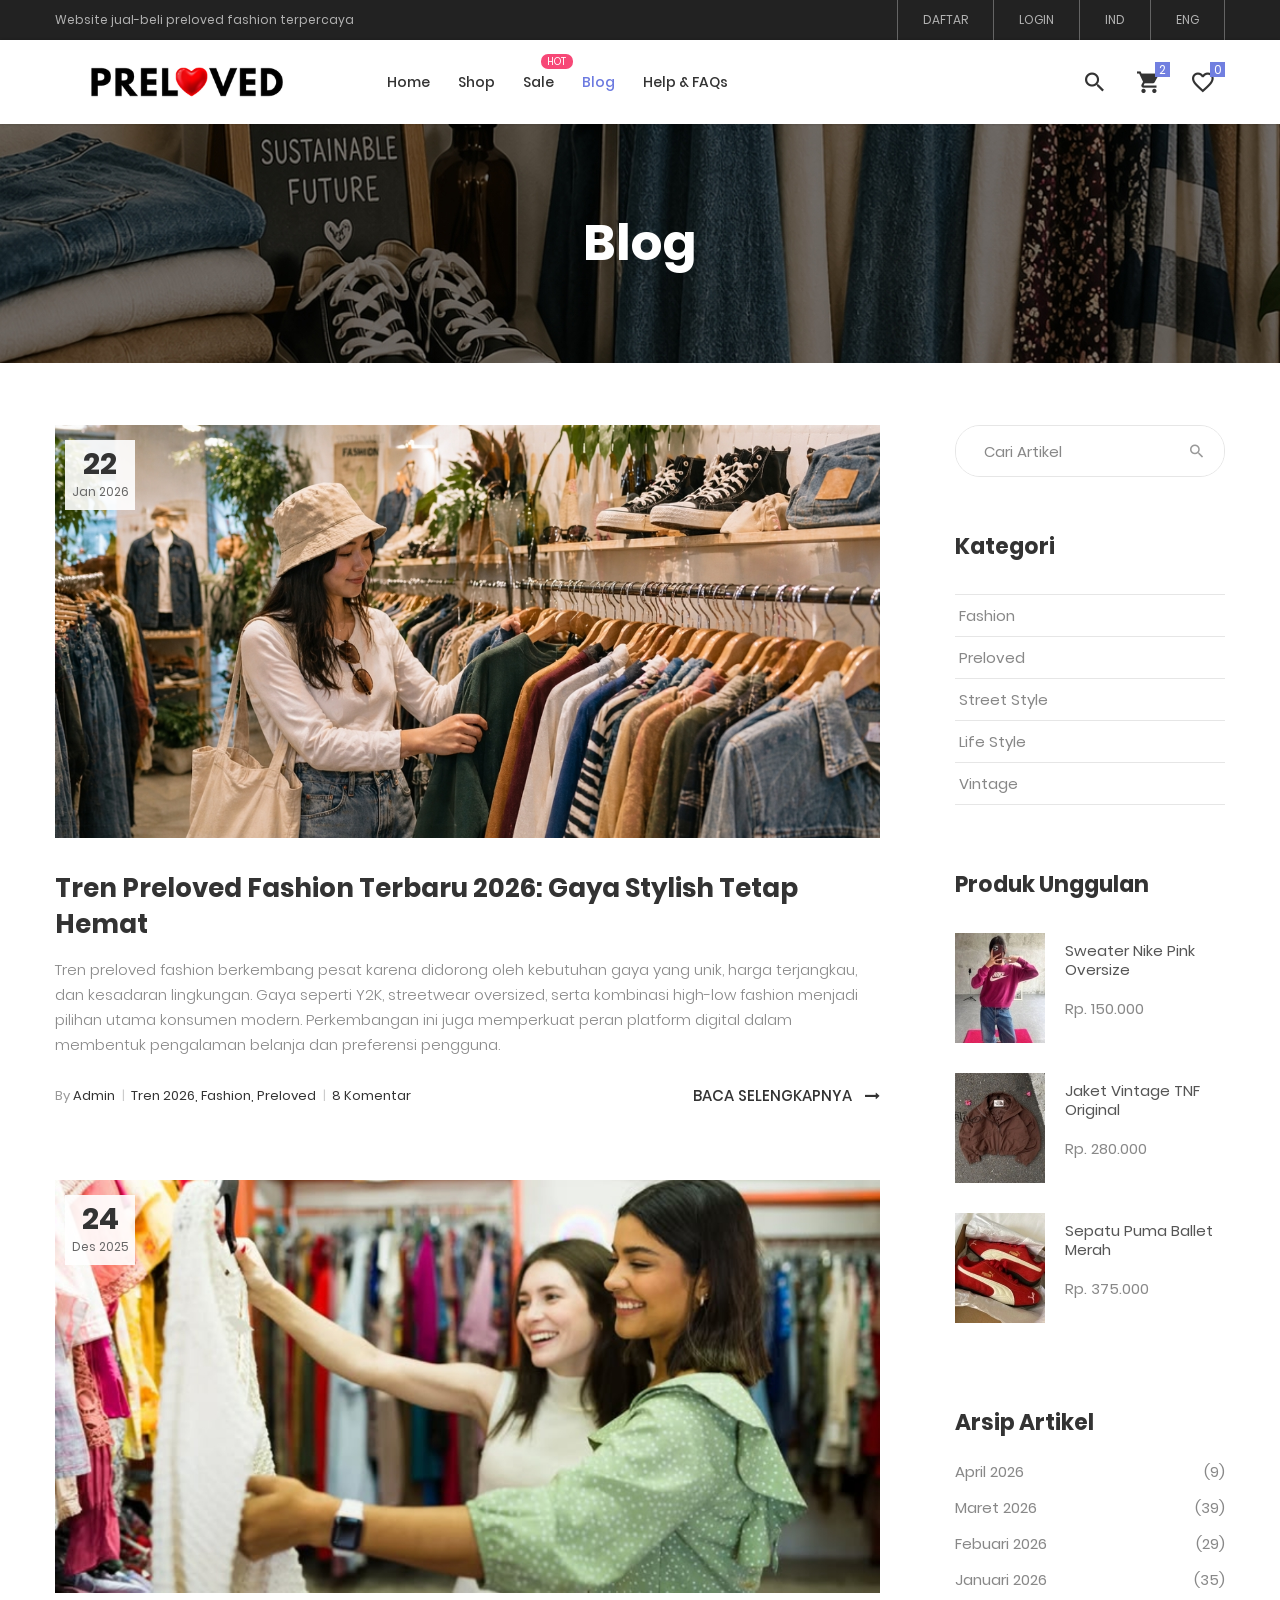
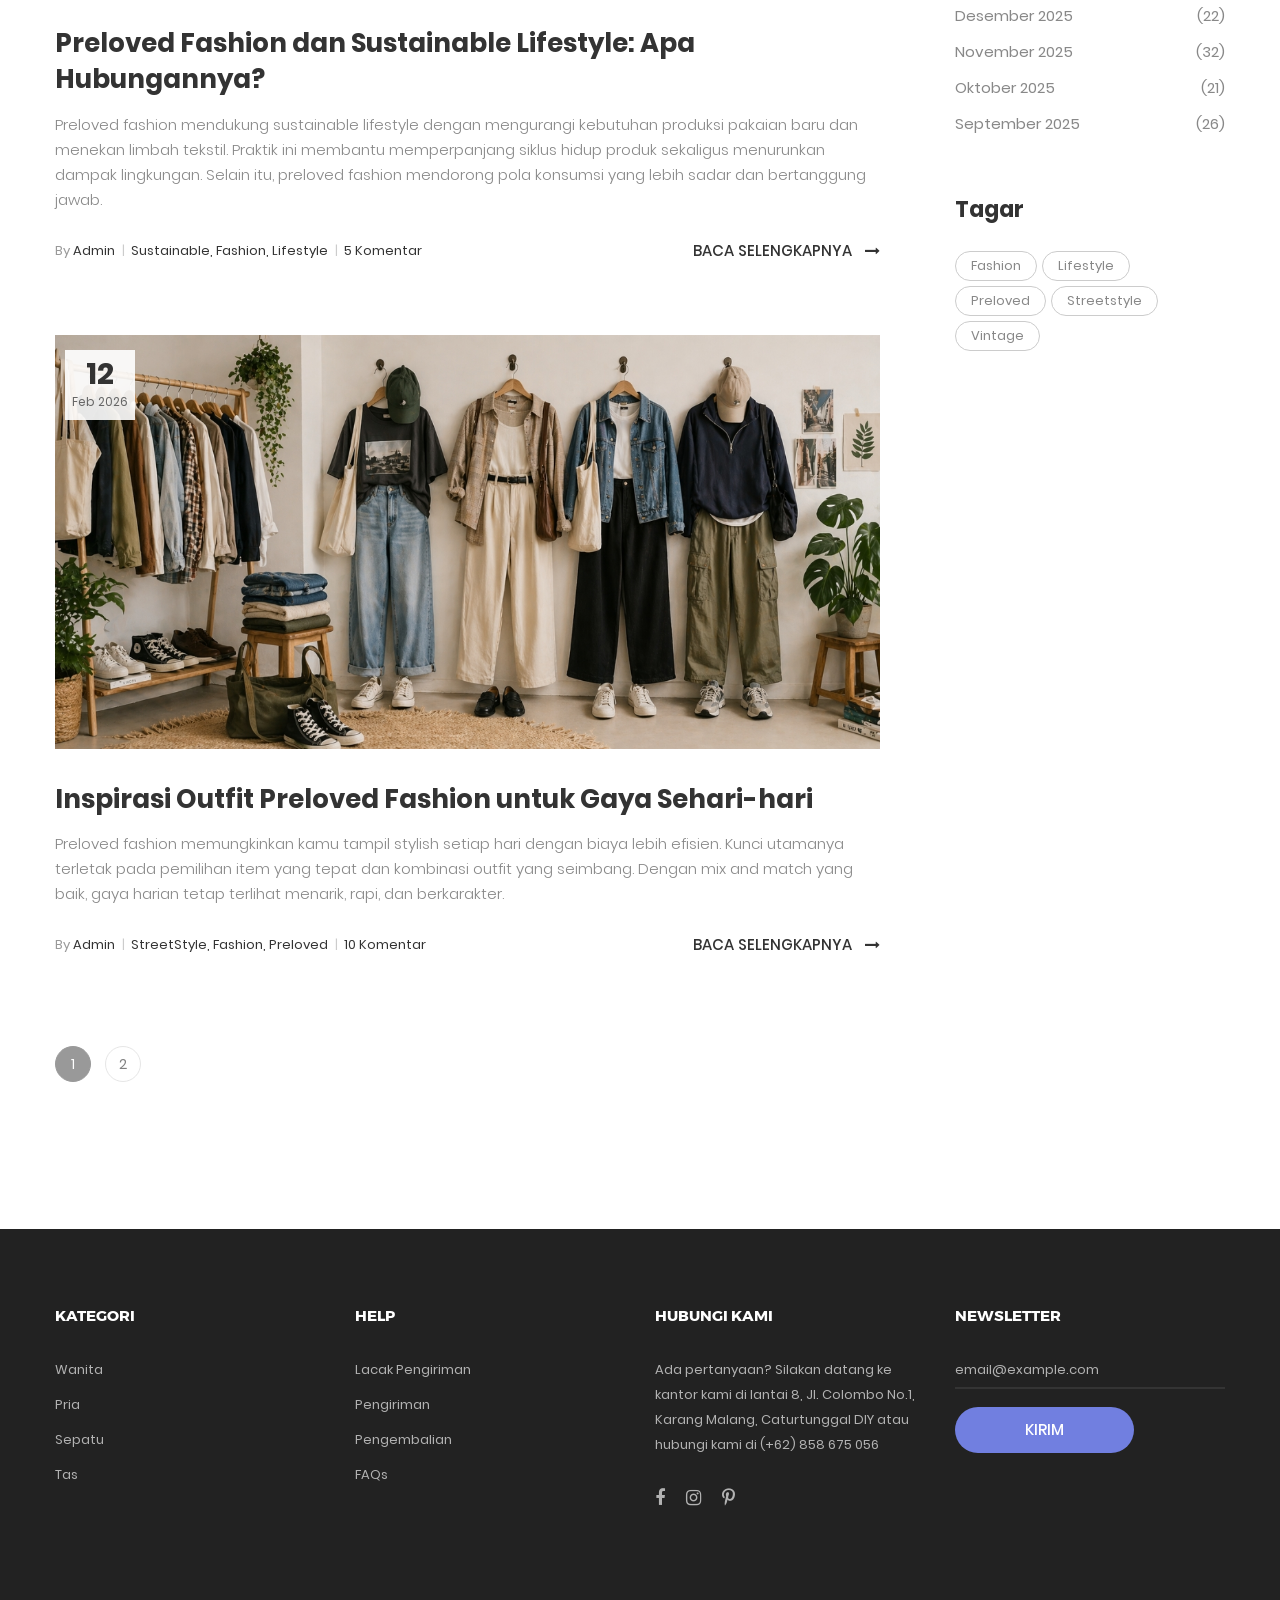
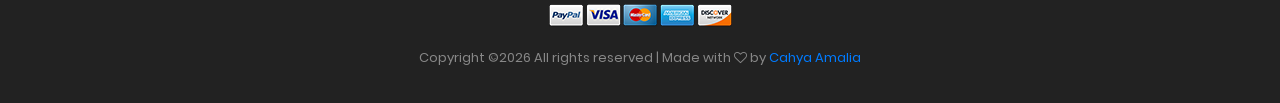
<file: blog.html>
<!DOCTYPE html>
<html lang="en">
<head>
	<title>Blog</title>
	<meta charset="UTF-8">
	<meta name="viewport" content="width=device-width, initial-scale=1">
<!--===============================================================================================-->	
	<link rel="icon" type="image/png" href="images/icons/favicon.png"/>
<!--===============================================================================================-->
	<link rel="stylesheet" type="text/css" href="vendor/bootstrap/css/bootstrap.min.css">
<!--===============================================================================================-->
	<link rel="stylesheet" type="text/css" href="fonts/font-awesome-4.7.0/css/font-awesome.min.css">
<!--===============================================================================================-->
	<link rel="stylesheet" type="text/css" href="fonts/iconic/css/material-design-iconic-font.min.css">
<!--===============================================================================================-->
	<link rel="stylesheet" type="text/css" href="fonts/linearicons-v1.0.0/icon-font.min.css">
<!--===============================================================================================-->
	<link rel="stylesheet" type="text/css" href="vendor/animate/animate.css">
<!--===============================================================================================-->	
	<link rel="stylesheet" type="text/css" href="vendor/css-hamburgers/hamburgers.min.css">
<!--===============================================================================================-->
	<link rel="stylesheet" type="text/css" href="vendor/animsition/css/animsition.min.css">
<!--===============================================================================================-->
	<link rel="stylesheet" type="text/css" href="vendor/select2/select2.min.css">
<!--===============================================================================================-->
	<link rel="stylesheet" type="text/css" href="vendor/perfect-scrollbar/perfect-scrollbar.css">
<!--===============================================================================================-->
	<link rel="stylesheet" type="text/css" href="css/util.css">
	<link rel="stylesheet" type="text/css" href="css/main.css">
<!--===============================================================================================-->
</head>
<body class="animsition">
	
	<!-- Header -->
	<header class="header-v4">
		<!-- Header desktop -->
		<div class="container-menu-desktop">
			<!-- Topbar -->
			<div class="top-bar">
				<div class="content-topbar flex-sb-m h-full container">
					<div class="left-top-bar">
						Website jual-beli preloved fashion terpercaya
					</div>

					<div class="right-top-bar flex-w h-full">
						<a href="#" class="flex-c-m trans-04 p-lr-25">
							DAFTAR
						</a>

						<a href="#" class="flex-c-m trans-04 p-lr-25">
							LOGIN
						</a>

						<a href="#" class="flex-c-m trans-04 p-lr-25">
							IND
						</a>

						<a href="#" class="flex-c-m trans-04 p-lr-25">
							ENG
						</a>
					</div>
				</div>
			</div>

			<div class="wrap-menu-desktop how-shadow1">
				<nav class="limiter-menu-desktop container">
					
					<!-- Logo desktop -->		
					<a href="#" class="logo">
						<img src="images/icons/logo1.png" alt="IMG-LOGO">
					</a>

					<!-- Menu desktop -->
					<div class="menu-desktop">
						<ul class="main-menu">
							<li>
								<a href="index.html">Home</a>
							</li>

							<li>
								<a href="product.html">Shop</a>
							</li>

							<li class="label1" data-label1="hot">
								<a href="sale.html">Sale</a>
							</li>

							<li class="active-menu">
								<a href="blog.html">Blog</a>
							</li>

							<li>
								<a href="contact.html">Help & FAQs</a>
							</li>
						</ul>
					</div>	

					<!-- Icon header -->
					<div class="wrap-icon-header flex-w flex-r-m">
						<div class="icon-header-item cl2 hov-cl1 trans-04 p-l-22 p-r-11 js-show-modal-search">
							<i class="zmdi zmdi-search"></i>
						</div>

						<div class="icon-header-item cl2 hov-cl1 trans-04 p-l-22 p-r-11 icon-header-noti js-show-cart" data-notify="2">
							<i class="zmdi zmdi-shopping-cart"></i>
						</div>

						<a href="#" class="icon-header-item cl2 hov-cl1 trans-04 p-l-22 p-r-11 icon-header-noti" data-notify="0">
							<i class="zmdi zmdi-favorite-outline"></i>
						</a>
					</div>
				</nav>
			</div>	
		</div>

		<!-- Header Mobile -->
		<div class="wrap-header-mobile fixed-top">
			<!-- Logo moblie -->		
			<div class="logo-mobile">
				<a href="index.html"><img src="images/icons/logo1.png" alt="IMG-LOGO"></a>
			</div>

			<!-- Icon header -->
			<div class="wrap-icon-header flex-w flex-r-m m-r-15">
				<div class="icon-header-item cl2 hov-cl1 trans-04 p-r-11 js-show-modal-search">
					<i class="zmdi zmdi-search"></i>
				</div>

				<div class="icon-header-item cl2 hov-cl1 trans-04 p-r-11 p-l-10 icon-header-noti js-show-cart" data-notify="2">
					<i class="zmdi zmdi-shopping-cart"></i>
				</div>

				<a href="#" class="dis-block icon-header-item cl2 hov-cl1 trans-04 p-r-11 p-l-10 icon-header-noti" data-notify="0">
					<i class="zmdi zmdi-favorite-outline"></i>
				</a>
			</div>

			<!-- Button show menu -->
			<div class="btn-show-menu-mobile hamburger hamburger--squeeze" id="btnMenu">
				<span class="hamburger-box">
					<span class="hamburger-inner"></span>
				</span>
			</div>
		</div>


		<!-- Menu Mobile -->
		<div class="menu-mobile" id="menuMobile">
			<ul class="topbar-mobile">
				<li>
					<div class="left-top-bar">
						Website jual-beli preloved fashion terpercaya
					</div>
				</li>

				<li>
					<div class="right-top-bar flex-w h-full">
						<a href="#" class="flex-c-m p-lr-10 trans-04">
							DAFTAR
						</a>

						<a href="#" class="flex-c-m p-lr-10 trans-04">
							LOGIN
						</a>

						<a href="#" class="flex-c-m p-lr-10 trans-04">
							IND
						</a>

						<a href="#" class="flex-c-m p-lr-10 trans-04">
							ENG
						</a>
					</div>
				</li>
			</ul>

			<ul class="main-menu-m">
				<li>
					<a href="index.html">Home</a>
					<span class="arrow-main-menu-m">
						<i class="fa fa-angle-right" aria-hidden="true"></i>
					</span>
				</li>

				<li>
					<a href="product.html">Shop</a>
				</li>

				<li>
					<a href="sale.html" class="label1 rs1" data-label1="hot">Sale</a>
				</li>

				<li>
					<a href="blog.html">Blog</a>
				</li>

				<li>
					<a href="contact.html">Help & FAQs</a>
				</li>
			</ul>
		</div>

		<!-- Modal Search -->
		<div class="modal-search-header flex-c-m trans-04 js-hide-modal-search">
			<div class="container-search-header">
				<button class="flex-c-m btn-hide-modal-search trans-04 js-hide-modal-search">
					<img src="images/icons/icon-close2.png" alt="CLOSE">
				</button>

				<form class="wrap-search-header flex-w p-l-15">
					<button class="flex-c-m trans-04">
						<i class="zmdi zmdi-search"></i>
					</button>
					<input class="plh3" type="text" name="search" placeholder="Cari Artikel">
				</form>
			</div>
		</div>
	</header>

	<!-- Item Cart -->
	<div class="wrap-header-cart js-panel-cart">
		<div class="s-full js-hide-cart"></div>

		<div class="header-cart flex-col-l p-l-65 p-r-25">
			<div class="header-cart-title flex-w flex-sb-m p-b-8">
				<span class="mtext-103 cl2">
					Keranjang
				</span>

				<div class="fs-35 lh-10 cl2 p-lr-5 pointer hov-cl1 trans-04 js-hide-cart">
					<i class="zmdi zmdi-close"></i>
				</div>
			</div>
			
			<div class="header-cart-content flex-w js-pscroll">
				<ul class="header-cart-wrapitem w-full">
					<li class="header-cart-item flex-w flex-t m-b-12">
						<div class="header-cart-item-img">
							<img src="images/item-cart-1.jpg" alt="IMG">
						</div>

						<div class="header-cart-item-txt p-t-8">
							<a href="#" class="header-cart-item-name m-b-18 hov-cl1 trans-04">
								Vans Authentic Red Chilli
							</a>

							<span class="header-cart-item-info">
								1 x Rp. 450.000
							</span>
						</div>
					</li>

					<li class="header-cart-item flex-w flex-t m-b-12">
						<div class="header-cart-item-img">
							<img src="images/item-cart-2.jpg" alt="IMG">
						</div>

						<div class="header-cart-item-txt p-t-8">
							<a href="#" class="header-cart-item-name m-b-18 hov-cl1 trans-04">
								Topi Polo Ralph Lauren
							</a>

							<span class="header-cart-item-info">
								1 x Rp. 75.000
							</span>
						</div>
					</li>

					<li class="header-cart-item flex-w flex-t m-b-12">
						<div class="header-cart-item-img">
							<img src="images/item-cart-3.jpg" alt="IMG">
						</div>

						<div class="header-cart-item-txt p-t-8">
							<a href="#" class="header-cart-item-name m-b-18 hov-cl1 trans-04">
								Crewneck Sweater Overize Pink
							</a>

							<span class="header-cart-item-info">
								1 x Rp. 75.000
							</span>
						</div>
					</li>
				</ul>
				
				<div class="w-full">
					<div class="header-cart-total w-full p-tb-40">
						Total: Rp. 600.000
					</div>

					<div class="header-cart-buttons flex-w w-full">
						<a href="shoping-cart.html" class="flex-c-m stext-101 cl0 size-107 bg3 bor2 hov-btn3 p-lr-15 trans-04 m-r-8 m-b-10">
							Rincian
						</a>

						<a href="shoping-cart.html" class="flex-c-m stext-101 cl0 size-107 bg3 bor2 hov-btn3 p-lr-15 trans-04 m-b-10">
							Check Out
						</a>
					</div>
				</div>
			</div>
		</div>
	</div>


	<!-- Title page -->
	<section class="bg-img1 txt-center p-lr-15 p-tb-92" style="background-image: url('images/bg.jpg');">
		<h2 class="ltext-105 cl0 txt-center">
			Blog
		</h2>
	</section>	


	<!-- Content page -->
	<section class="bg0 p-t-62 p-b-60">
		<div class="container">
			<div class="row">
				<div class="col-md-8 col-lg-9 p-b-80">
					<div class="p-r-45 p-r-0-lg">
						<!-- item blog -->
						<div class="p-b-63">
							<a href="blog-detail.html" class="hov-img0 how-pos5-parent">
								<img src="images/blog3.jpg" alt="IMG-BLOG">

								<div class="flex-col-c-m size-123 bg9 how-pos5">
									<span class="ltext-107 cl2 txt-center">
										22
									</span>

									<span class="stext-109 cl3 txt-center">
										Jan 2026
									</span>
								</div>
							</a>

							<div class="p-t-32">
								<h4 class="p-b-15">
									<a href="blog-detail.html" class="ltext-108 cl2 hov-cl1 trans-04">
										Tren Preloved Fashion Terbaru 2026: Gaya Stylish Tetap Hemat
									</a>
								</h4>

								<p class="stext-117 cl6">
									Tren preloved fashion berkembang pesat karena didorong oleh kebutuhan gaya yang unik, harga terjangkau, dan kesadaran lingkungan. 
									Gaya seperti Y2K, streetwear oversized, serta kombinasi high-low fashion menjadi pilihan utama konsumen modern. 
									Perkembangan ini juga memperkuat peran platform digital dalam membentuk pengalaman belanja dan preferensi pengguna.

								<div class="flex-w flex-sb-m p-t-18">
									<span class="flex-w flex-m stext-111 cl2 p-r-30 m-tb-10">
										<span>
											<span class="cl4">By</span> Admin  
											<span class="cl12 m-l-4 m-r-6">|</span>
										</span>

										<span>
											Tren 2026, Fashion, Preloved  
											<span class="cl12 m-l-4 m-r-6">|</span>
										</span>

										<span>
											8 Komentar
										</span>
									</span>

									<a href="blog-detail.html" class="stext-101 cl2 hov-cl1 trans-04 m-tb-10">
										Baca Selengkapnya

										<i class="fa fa-long-arrow-right m-l-9"></i>
									</a>
								</div>
							</div>
						</div>

						<!-- item blog -->
						<div class="p-b-63">
							<a href="blog-detail.html" class="hov-img0 how-pos5-parent">
								<img src="images/blog2.jpg" alt="IMG-BLOG">

								<div class="flex-col-c-m size-123 bg9 how-pos5">
									<span class="ltext-107 cl2 txt-center">
										24
									</span>

									<span class="stext-109 cl3 txt-center">
										Des 2025
									</span>
								</div>
							</a>

							<div class="p-t-32">
								<h4 class="p-b-15">
									<a href="blog-detail.html" class="ltext-108 cl2 hov-cl1 trans-04">
										Preloved Fashion dan Sustainable Lifestyle: Apa Hubungannya? 
									</a>
								</h4>

								<p class="stext-117 cl6">
									Preloved fashion mendukung sustainable lifestyle dengan mengurangi kebutuhan produksi pakaian baru dan menekan limbah tekstil. 
									Praktik ini membantu memperpanjang siklus hidup produk sekaligus menurunkan dampak lingkungan. 
									Selain itu, preloved fashion mendorong pola konsumsi yang lebih sadar dan bertanggung jawab.
								</p>

								<div class="flex-w flex-sb-m p-t-18">
									<span class="flex-w flex-m stext-111 cl2 p-r-30 m-tb-10">
										<span>
											<span class="cl4">By</span> Admin  
											<span class="cl12 m-l-4 m-r-6">|</span>
										</span>

										<span>
											Sustainable, Fashion, Lifestyle  
											<span class="cl12 m-l-4 m-r-6">|</span>
										</span>

										<span>
											5 Komentar
										</span>
									</span>

									<a href="blog-detail.html" class="stext-101 cl2 hov-cl1 trans-04 m-tb-10">
										Baca Selengkapnya

										<i class="fa fa-long-arrow-right m-l-9"></i>
									</a>
								</div>
							</div>
						</div>

						<!-- item blog -->
						<div class="p-b-63">
							<a href="blog-detail.html" class="hov-img0 how-pos5-parent">
								<img src="images/blog4.jpg" alt="IMG-BLOG">

								<div class="flex-col-c-m size-123 bg9 how-pos5">
									<span class="ltext-107 cl2 txt-center">
										12
									</span>

									<span class="stext-109 cl3 txt-center">
										Feb 2026
									</span>
								</div>
							</a>

							<div class="p-t-32">
								<h4 class="p-b-15">
									<a href="blog-detail.html" class="ltext-108 cl2 hov-cl1 trans-04">
										Inspirasi Outfit Preloved Fashion untuk Gaya Sehari-hari
									</a>
								</h4>

								<p class="stext-117 cl6">
									Preloved fashion memungkinkan kamu tampil stylish setiap hari dengan biaya lebih efisien. 
									Kunci utamanya terletak pada pemilihan item yang tepat dan kombinasi outfit yang seimbang. 
									Dengan mix and match yang baik, gaya harian tetap terlihat menarik, rapi, dan berkarakter.
								</p>

								<div class="flex-w flex-sb-m p-t-18">
									<span class="flex-w flex-m stext-111 cl2 p-r-30 m-tb-10">
										<span>
											<span class="cl4">By</span> Admin  
											<span class="cl12 m-l-4 m-r-6">|</span>
										</span>

										<span>
											StreetStyle, Fashion, Preloved  
											<span class="cl12 m-l-4 m-r-6">|</span>
										</span>

										<span>
											10 Komentar
										</span>
									</span>

									<a href="blog-detail.html" class="stext-101 cl2 hov-cl1 trans-04 m-tb-10">
										Baca Selengkapnya

										<i class="fa fa-long-arrow-right m-l-9"></i>
									</a>
								</div>
							</div>
						</div>

						<!-- Pagination -->
						<div class="flex-l-m flex-w w-full p-t-10 m-lr--7">
							<a href="#" class="flex-c-m how-pagination1 trans-04 m-all-7 active-pagination1">
								1
							</a>

							<a href="#" class="flex-c-m how-pagination1 trans-04 m-all-7">
								2
							</a>
						</div>
					</div>
				</div>

				<div class="col-md-4 col-lg-3 p-b-80">
					<div class="side-menu">
						<div class="bor17 of-hidden pos-relative">
							<input class="stext-103 cl2 plh4 size-116 p-l-28 p-r-55" type="text" name="search" placeholder="Cari Artikel">

							<button class="flex-c-m size-122 ab-t-r fs-18 cl4 hov-cl1 trans-04">
								<i class="zmdi zmdi-search"></i>
							</button>
						</div>

						<div class="p-t-55">
							<h4 class="mtext-112 cl2 p-b-33">
								Kategori
							</h4>

							<ul>
								<li class="bor18">
									<a href="#" class="dis-block stext-115 cl6 hov-cl1 trans-04 p-tb-8 p-lr-4">
										Fashion
									</a>
								</li>

								<li class="bor18">
									<a href="#" class="dis-block stext-115 cl6 hov-cl1 trans-04 p-tb-8 p-lr-4">
										Preloved
									</a>
								</li>

								<li class="bor18">
									<a href="#" class="dis-block stext-115 cl6 hov-cl1 trans-04 p-tb-8 p-lr-4">
										Street Style
									</a>
								</li>

								<li class="bor18">
									<a href="#" class="dis-block stext-115 cl6 hov-cl1 trans-04 p-tb-8 p-lr-4">
										Life Style
									</a>
								</li>

								<li class="bor18">
									<a href="#" class="dis-block stext-115 cl6 hov-cl1 trans-04 p-tb-8 p-lr-4">
										Vintage
									</a>
								</li>
							</ul>
						</div>

						<div class="p-t-65">
							<h4 class="mtext-112 cl2 p-b-33">
								Produk Unggulan
							</h4>

							<ul>
								<li class="flex-w flex-t p-b-30">
									<a href="#" class="wrao-pic-w size-214 hov-ovelay1 m-r-20">
										<img src="images/product-min-1.jpg" alt="PRODUCT">
									</a>

									<div class="size-215 flex-col-t p-t-8">
										<a href="#" class="stext-116 cl8 hov-cl1 trans-04">
											Sweater Nike Pink Oversize
										</a>

										<span class="stext-116 cl6 p-t-20">
											Rp. 150.000
										</span>
									</div>
								</li>

								<li class="flex-w flex-t p-b-30">
									<a href="#" class="wrao-pic-w size-214 hov-ovelay1 m-r-20">
										<img src="images/product-min-2.jpg" alt="PRODUCT">
									</a>

									<div class="size-215 flex-col-t p-t-8">
										<a href="#" class="stext-116 cl8 hov-cl1 trans-04">
											Jaket Vintage TNF Original
										</a>

										<span class="stext-116 cl6 p-t-20">
											Rp. 280.000
										</span>
									</div>
								</li>

								<li class="flex-w flex-t p-b-30">
									<a href="#" class="wrao-pic-w size-214 hov-ovelay1 m-r-20">
										<img src="images/product-min-3.jpg" alt="PRODUCT">
									</a>

									<div class="size-215 flex-col-t p-t-8">
										<a href="#" class="stext-116 cl8 hov-cl1 trans-04">
											Sepatu Puma Ballet Merah
										</a>

										<span class="stext-116 cl6 p-t-20">
											Rp. 375.000
										</span>
									</div>
								</li>
							</ul>
						</div>

						<div class="p-t-55">
							<h4 class="mtext-112 cl2 p-b-20">
								Arsip Artikel
							</h4>

							<ul>
								<li class="p-b-7">
									<a href="#" class="flex-w flex-sb-m stext-115 cl6 hov-cl1 trans-04 p-tb-2">
										<span>
											April 2026
										</span>

										<span>
											(9)
										</span>
									</a>
								</li>

								<li class="p-b-7">
									<a href="#" class="flex-w flex-sb-m stext-115 cl6 hov-cl1 trans-04 p-tb-2">
										<span>
											Maret 2026
										</span>

										<span>
											(39)
										</span>
									</a>
								</li>

								<li class="p-b-7">
									<a href="#" class="flex-w flex-sb-m stext-115 cl6 hov-cl1 trans-04 p-tb-2">
										<span>
											Febuari 2026
										</span>

										<span>
											(29)
										</span>
									</a>
								</li>

								<li class="p-b-7">
									<a href="#" class="flex-w flex-sb-m stext-115 cl6 hov-cl1 trans-04 p-tb-2">
										<span>
											Januari 2026
										</span>

										<span>
											(35)
										</span>
									</a>
								</li>

								<li class="p-b-7">
									<a href="#" class="flex-w flex-sb-m stext-115 cl6 hov-cl1 trans-04 p-tb-2">
										<span>
											Desember 2025
										</span>

										<span>
											(22)
										</span>
									</a>
								</li>

								<li class="p-b-7">
									<a href="#" class="flex-w flex-sb-m stext-115 cl6 hov-cl1 trans-04 p-tb-2">
										<span>
											November 2025
										</span>

										<span>
											(32)
										</span>
									</a>
								</li>

								<li class="p-b-7">
									<a href="#" class="flex-w flex-sb-m stext-115 cl6 hov-cl1 trans-04 p-tb-2">
										<span>
											Oktober 2025
										</span>

										<span>
											(21)
										</span>
									</a>
								</li>

								<li class="p-b-7">
									<a href="#" class="flex-w flex-sb-m stext-115 cl6 hov-cl1 trans-04 p-tb-2">
										<span>
											September 2025
										</span>

										<span>
											(26)
										</span>
									</a>
								</li>
							</ul>
						</div>

						<div class="p-t-50">
							<h4 class="mtext-112 cl2 p-b-27">
								Tagar
							</h4>

							<div class="flex-w m-r--5">
								<a href="#" class="flex-c-m stext-107 cl6 size-301 bor7 p-lr-15 hov-tag1 trans-04 m-r-5 m-b-5">
									Fashion
								</a>

								<a href="#" class="flex-c-m stext-107 cl6 size-301 bor7 p-lr-15 hov-tag1 trans-04 m-r-5 m-b-5">
									Lifestyle
								</a>

								<a href="#" class="flex-c-m stext-107 cl6 size-301 bor7 p-lr-15 hov-tag1 trans-04 m-r-5 m-b-5">
									Preloved
								</a>

								<a href="#" class="flex-c-m stext-107 cl6 size-301 bor7 p-lr-15 hov-tag1 trans-04 m-r-5 m-b-5">
									Streetstyle
								</a>

								<a href="#" class="flex-c-m stext-107 cl6 size-301 bor7 p-lr-15 hov-tag1 trans-04 m-r-5 m-b-5">
									Vintage
								</a>
							</div>
						</div>
					</div>
				</div>
			</div>
		</div>
	</section>	
	
		

	<!-- Footer -->
	<footer class="bg3 p-t-75 p-b-32">
		<div class="container">
			<div class="row">
				<div class="col-sm-6 col-lg-3 p-b-50">
					<h4 class="stext-301 cl0 p-b-30">
						Kategori
					</h4>

					<ul>
						<li class="p-b-10">
							<a href="#" class="stext-107 cl7 hov-cl1 trans-04">
								Wanita
							</a>
						</li>

						<li class="p-b-10">
							<a href="#" class="stext-107 cl7 hov-cl1 trans-04">
								Pria
							</a>
						</li>

						<li class="p-b-10">
							<a href="#" class="stext-107 cl7 hov-cl1 trans-04">
								Sepatu 
							</a>
						</li>

						<li class="p-b-10">
							<a href="#" class="stext-107 cl7 hov-cl1 trans-04">
								Tas
							</a>
						</li>
					</ul>
				</div>

				<div class="col-sm-6 col-lg-3 p-b-50">
					<h4 class="stext-301 cl0 p-b-30">
						Help
					</h4>

					<ul>
						<li class="p-b-10">
							<a href="#" class="stext-107 cl7 hov-cl1 trans-04">
								Lacak Pengiriman
							</a>
						</li>

						<li class="p-b-10">
							<a href="#" class="stext-107 cl7 hov-cl1 trans-04">
								Pengiriman
							</a>
						</li>

						<li class="p-b-10">
							<a href="#" class="stext-107 cl7 hov-cl1 trans-04">
								Pengembalian
							</a>
						</li>

						<li class="p-b-10">
							<a href="#" class="stext-107 cl7 hov-cl1 trans-04">
								FAQs
							</a>
						</li>
					</ul>
				</div>

				<div class="col-sm-6 col-lg-3 p-b-50">
					<h4 class="stext-301 cl0 p-b-30">
						Hubungi Kami
					</h4>

					<p class="stext-107 cl7 size-201">
						Ada pertanyaan? Silakan datang ke kantor kami di lantai 8, Jl. Colombo No.1, Karang Malang, Caturtunggal DIY atau hubungi kami di (+62) 858 675 056
					</p>

					<div class="p-t-27">
						<a href="#" class="fs-18 cl7 hov-cl1 trans-04 m-r-16">
							<i class="fa fa-facebook"></i>
						</a>

						<a href="#" class="fs-18 cl7 hov-cl1 trans-04 m-r-16">
							<i class="fa fa-instagram"></i>
						</a>

						<a href="#" class="fs-18 cl7 hov-cl1 trans-04 m-r-16">
							<i class="fa fa-pinterest-p"></i>
						</a>
					</div>
				</div>

				<div class="col-sm-6 col-lg-3 p-b-50">
					<h4 class="stext-301 cl0 p-b-30">
						Newsletter
					</h4>

					<form>
						<div class="wrap-input1 w-full p-b-4">
							<input class="input1 bg-none plh1 stext-107 cl7" type="text" name="email" placeholder="email@example.com">
							<div class="focus-input1 trans-04"></div>
						</div>

						<div class="p-t-18">
							<button class="flex-c-m stext-101 cl0 size-103 bg1 bor1 hov-btn2 p-lr-15 trans-04">
								Kirim
							</button>
						</div>
					</form>
				</div>
			</div>

			<div class="p-t-40">
				<div class="flex-c-m flex-w p-b-18">
					<a href="#" class="m-all-1">
						<img src="images/icons/icon-pay-01.png" alt="ICON-PAY">
					</a>

					<a href="#" class="m-all-1">
						<img src="images/icons/icon-pay-02.png" alt="ICON-PAY">
					</a>

					<a href="#" class="m-all-1">
						<img src="images/icons/icon-pay-03.png" alt="ICON-PAY">
					</a>

					<a href="#" class="m-all-1">
						<img src="images/icons/icon-pay-04.png" alt="ICON-PAY">
					</a>

					<a href="#" class="m-all-1">
						<img src="images/icons/icon-pay-05.png" alt="ICON-PAY">
					</a>
				</div>

				<p class="stext-107 cl6 txt-center">
					<!-- Link back to Colorlib can't be removed. Template is licensed under CC BY 3.0. -->
Copyright &copy;<script>document.write(new Date().getFullYear());</script> All rights reserved | Made with <i class="fa fa-heart-o" aria-hidden="true"></i> by <a href="#" target="_blank">Cahya Amalia</a> 
<!-- Link back to Colorlib can't be removed. Template is licensed under CC BY 3.0. -->

				</p>
			</div>
		</div>
	</footer>


	<!-- Back to top -->
	<div class="btn-back-to-top" id="myBtn">
		<span class="symbol-btn-back-to-top">
			<i class="zmdi zmdi-chevron-up"></i>
		</span>
	</div>

<!--===============================================================================================-->	
	<script src="vendor/jquery/jquery-3.2.1.min.js"></script>
<!--===============================================================================================-->
	<script src="vendor/animsition/js/animsition.min.js"></script>
<!--===============================================================================================-->
	<script src="vendor/bootstrap/js/popper.js"></script>
	<script src="vendor/bootstrap/js/bootstrap.min.js"></script>
<!--===============================================================================================-->
	<script src="vendor/select2/select2.min.js"></script>
	<script>
		$(".js-select2").each(function(){
			$(this).select2({
				minimumResultsForSearch: 20,
				dropdownParent: $(this).next('.dropDownSelect2')
			});
		})
	</script>
<!--===============================================================================================-->
	<script src="vendor/MagnificPopup/jquery.magnific-popup.min.js"></script>
<!--===============================================================================================-->
	<script src="vendor/perfect-scrollbar/perfect-scrollbar.min.js"></script>
	<script>
		$('.js-pscroll').each(function(){
			$(this).css('position','relative');
			$(this).css('overflow','hidden');
			var ps = new PerfectScrollbar(this, {
				wheelSpeed: 1,
				scrollingThreshold: 1000,
				wheelPropagation: false,
			});

			$(window).on('resize', function(){
				ps.update();
			})
		});
	</script>
<!--===============================================================================================-->
	<script src="js/main.js"></script>

</body>
</html>
</file>
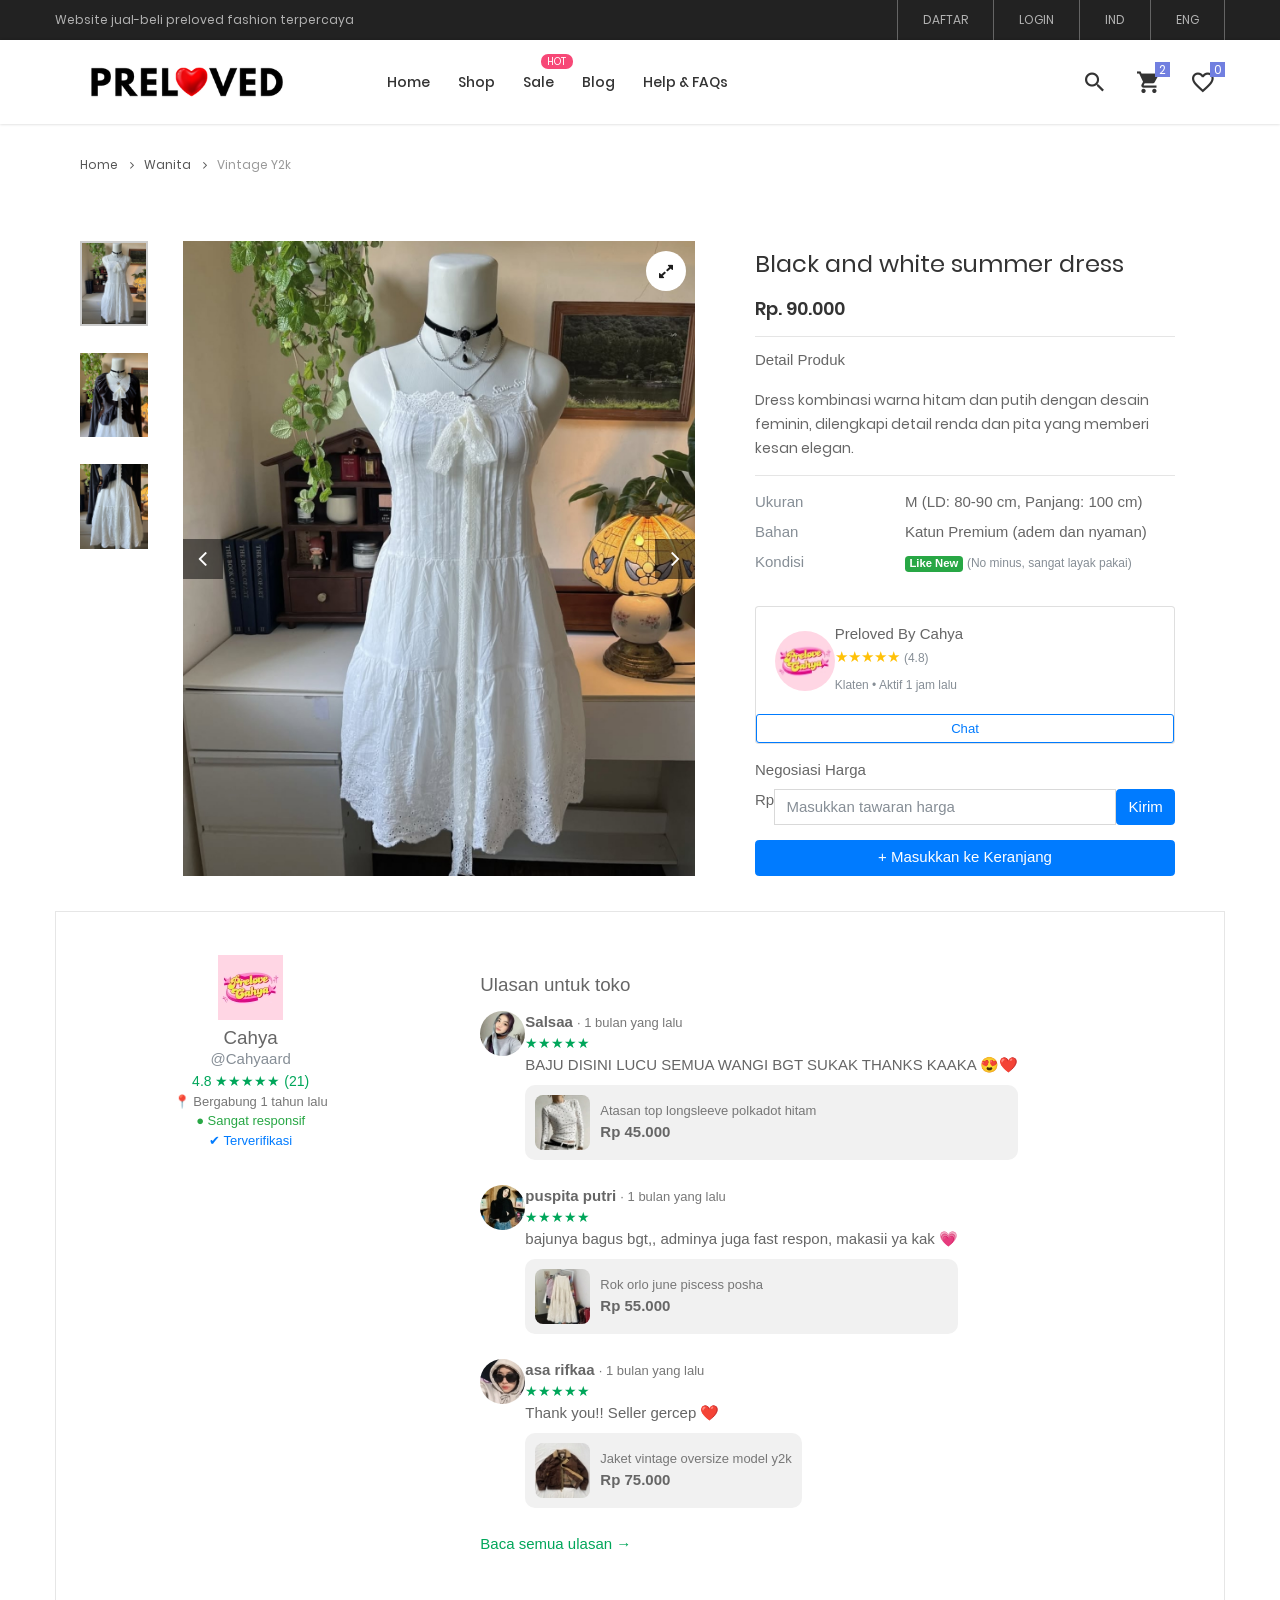
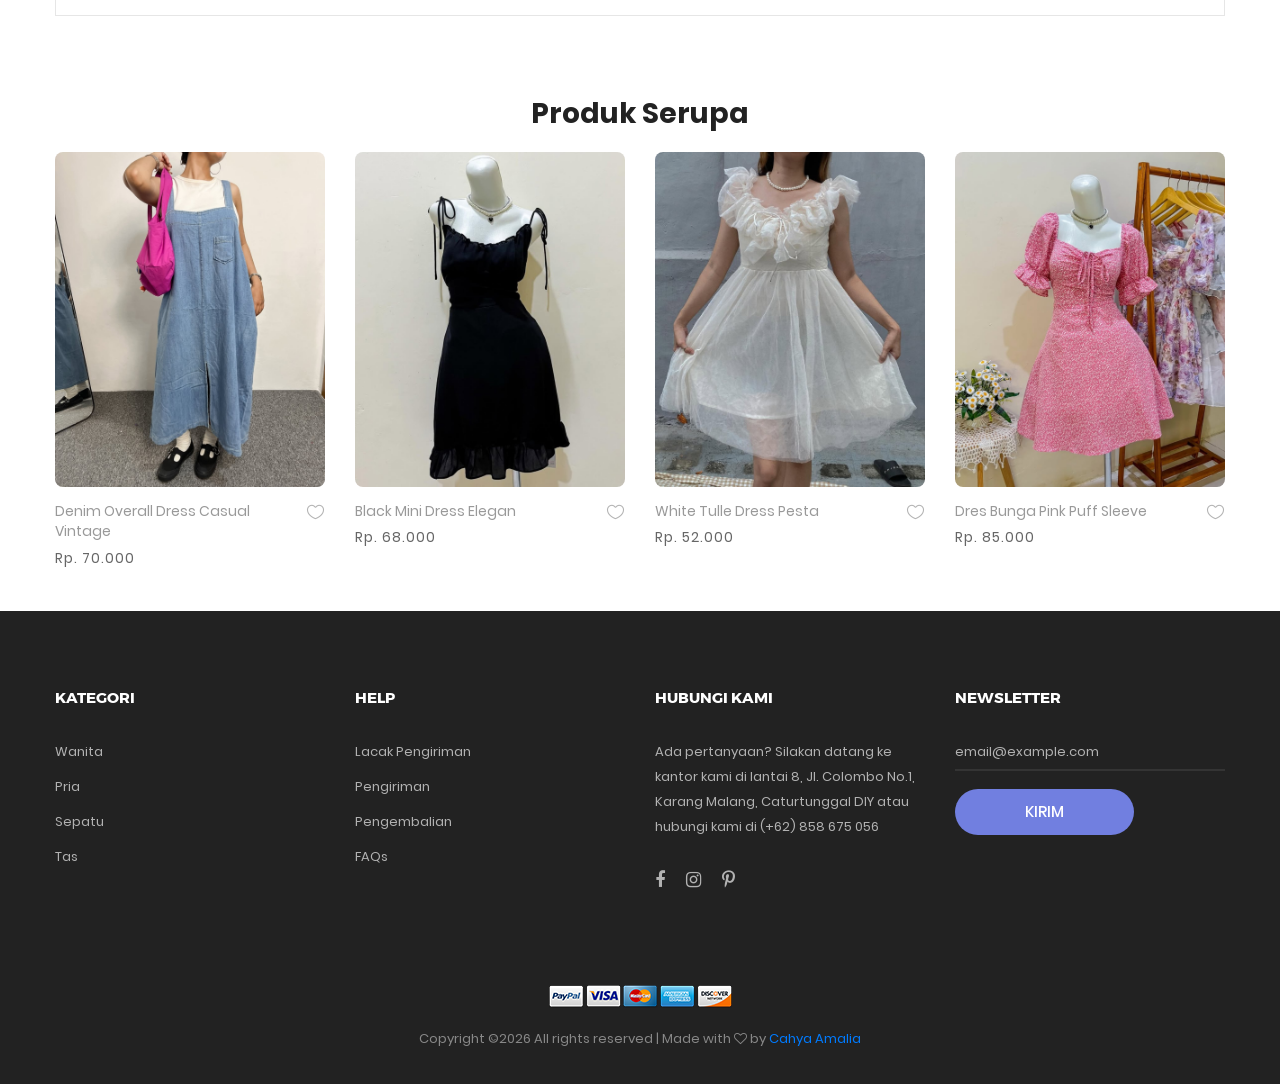
<file: product-detail.html>
<!DOCTYPE html>
<html lang="en">
<head>
	<title>Produk Detail</title>
	<meta charset="UTF-8">
	<meta name="viewport" content="width=device-width, initial-scale=1">
<!--===============================================================================================-->	
	<link rel="icon" type="image/png" href="images/icons/favicon.png"/>
<!--===============================================================================================-->
	<link rel="stylesheet" type="text/css" href="vendor/bootstrap/css/bootstrap.min.css">
<!--===============================================================================================-->
	<link rel="stylesheet" type="text/css" href="fonts/font-awesome-4.7.0/css/font-awesome.min.css">
<!--===============================================================================================-->
	<link rel="stylesheet" type="text/css" href="fonts/iconic/css/material-design-iconic-font.min.css">
<!--===============================================================================================-->
	<link rel="stylesheet" type="text/css" href="fonts/linearicons-v1.0.0/icon-font.min.css">
<!--===============================================================================================-->
	<link rel="stylesheet" type="text/css" href="vendor/animate/animate.css">
<!--===============================================================================================-->	
	<link rel="stylesheet" type="text/css" href="vendor/css-hamburgers/hamburgers.min.css">
<!--===============================================================================================-->
	<link rel="stylesheet" type="text/css" href="vendor/animsition/css/animsition.min.css">
<!--===============================================================================================-->
	<link rel="stylesheet" type="text/css" href="vendor/select2/select2.min.css">
<!--===============================================================================================-->	
	<link rel="stylesheet" type="text/css" href="vendor/daterangepicker/daterangepicker.css">
<!--===============================================================================================-->
	<link rel="stylesheet" type="text/css" href="vendor/slick/slick.css">
<!--===============================================================================================-->
	<link rel="stylesheet" type="text/css" href="vendor/MagnificPopup/magnific-popup.css">
<!--===============================================================================================-->
	<link rel="stylesheet" type="text/css" href="vendor/perfect-scrollbar/perfect-scrollbar.css">
<!--===============================================================================================-->
	<link rel="stylesheet" type="text/css" href="css/util.css">
	<link rel="stylesheet" type="text/css" href="css/main.css">
<!--===============================================================================================-->
</head>
<body class="animsition">
	
	<!-- Header -->
	<header class="header-v4">
		<!-- Header desktop -->
		<div class="container-menu-desktop">
			<!-- Topbar -->
			<div class="top-bar">
				<div class="content-topbar flex-sb-m h-full container">
					<div class="left-top-bar">
						Website jual-beli preloved fashion terpercaya
					</div>

					<div class="right-top-bar flex-w h-full">
						<a href="#" class="flex-c-m trans-04 p-lr-25">
							DAFTAR
						</a>

						<a href="#" class="flex-c-m trans-04 p-lr-25">
							LOGIN
						</a>

						<a href="#" class="flex-c-m trans-04 p-lr-25">
							IND
						</a>

						<a href="#" class="flex-c-m trans-04 p-lr-25">
							ENG
						</a>
					</div>
				</div>
			</div>

			<div class="wrap-menu-desktop how-shadow1">
				<nav class="limiter-menu-desktop container">
					
					<!-- Logo desktop -->		
					<a href="#" class="logo">
						<img src="images/icons/logo1.png" alt="IMG-LOGO">
					</a>

					<!-- Menu desktop -->
					<div class="menu-desktop">
						<ul class="main-menu">
							<li>
								<a href="index.html">Home</a>
							</li>

							<li>
								<a href="product.html">Shop</a>
							</li>

							<li class="label1" data-label1="hot">
								<a href="sale.html">Sale</a>
							</li>

							<li>
								<a href="blog.html">Blog</a>
							</li>

							<li>
								<a href="contact.html">Help & FAQs</a>
							</li>
						</ul>
					</div>	

					<!-- Icon header -->
					<div class="wrap-icon-header flex-w flex-r-m">
						<div class="icon-header-item cl2 hov-cl1 trans-04 p-l-22 p-r-11 js-show-modal-search">
							<i class="zmdi zmdi-search"></i>
						</div>

						<div class="icon-header-item cl2 hov-cl1 trans-04 p-l-22 p-r-11 icon-header-noti js-show-cart" data-notify="2">
							<i class="zmdi zmdi-shopping-cart"></i>
						</div>

						<a href="#" class="icon-header-item cl2 hov-cl1 trans-04 p-l-22 p-r-11 icon-header-noti" data-notify="0">
							<i class="zmdi zmdi-favorite-outline"></i>
						</a>
					</div>
				</nav>
			</div>	
		</div>

		<!-- Header Mobile -->
		<div class="wrap-header-mobile fixed-top">
			<!-- Logo moblie -->		
			<div class="logo-mobile">
				<a href="index.html"><img src="images/icons/logo1.png" alt="IMG-LOGO"></a>
			</div>

			<!-- Icon header -->
			<div class="wrap-icon-header flex-w flex-r-m m-r-15">
				<div class="icon-header-item cl2 hov-cl1 trans-04 p-r-11 js-show-modal-search">
					<i class="zmdi zmdi-search"></i>
				</div>

				<div class="icon-header-item cl2 hov-cl1 trans-04 p-r-11 p-l-10 icon-header-noti js-show-cart" data-notify="2">
					<i class="zmdi zmdi-shopping-cart"></i>
				</div>

				<a href="#" class="dis-block icon-header-item cl2 hov-cl1 trans-04 p-r-11 p-l-10 icon-header-noti" data-notify="0">
					<i class="zmdi zmdi-favorite-outline"></i>
				</a>
			</div>

			<!-- Button show menu -->
			<div class="btn-show-menu-mobile hamburger hamburger--squeeze" id="btnMenu">
				<span class="hamburger-box">
					<span class="hamburger-inner"></span>
				</span>
			</div>
		</div>


		<!-- Menu Mobile -->
		<div class="menu-mobile" id="menuMobile">
			<ul class="topbar-mobile">
				<li>
					<div class="left-top-bar">
						Website jual-beli preloved fashion terpercaya
					</div>
				</li>

				<li>
					<div class="right-top-bar flex-w h-full">
						<a href="#" class="flex-c-m p-lr-10 trans-04">
							DAFTAR
						</a>

						<a href="#" class="flex-c-m p-lr-10 trans-04">
							LOGIN
						</a>

						<a href="#" class="flex-c-m p-lr-10 trans-04">
							IND
						</a>

						<a href="#" class="flex-c-m p-lr-10 trans-04">
							ENG
						</a>
					</div>
				</li>
			</ul>

			<ul class="main-menu-m">
				<li>
					<a href="index.html">Home</a>
					<span class="arrow-main-menu-m">
						<i class="fa fa-angle-right" aria-hidden="true"></i>
					</span>
				</li>

				<li>
					<a href="product.html">Shop</a>
				</li>

				<li>
					<a href="sale.html" class="label1 rs1" data-label1="hot">Sale</a>
				</li>

				<li>
					<a href="blog.html">Blog</a>
				</li>

				<li>
					<a href="contact.html">Help & FAQs</a>
				</li>
			</ul>
		</div>

		<!-- Modal Search -->
		<div class="modal-search-header flex-c-m trans-04 js-hide-modal-search">
			<div class="container-search-header">
				<button class="flex-c-m btn-hide-modal-search trans-04 js-hide-modal-search">
					<img src="images/icons/icon-close2.png" alt="CLOSE">
				</button>

				<form class="wrap-search-header flex-w p-l-15">
					<button class="flex-c-m trans-04">
						<i class="zmdi zmdi-search"></i>
					</button>
					<input class="plh3" type="text" name="search" placeholder="Cari Produk">
				</form>
			</div>
		</div>
	</header>

	<!-- Item Cart -->
	<div class="wrap-header-cart js-panel-cart">
		<div class="s-full js-hide-cart"></div>

		<div class="header-cart flex-col-l p-l-65 p-r-25">
			<div class="header-cart-title flex-w flex-sb-m p-b-8">
				<span class="mtext-103 cl2">
					Keranjang
				</span>

				<div class="fs-35 lh-10 cl2 p-lr-5 pointer hov-cl1 trans-04 js-hide-cart">
					<i class="zmdi zmdi-close"></i>
				</div>
			</div>
			
			<div class="header-cart-content flex-w js-pscroll">
				<ul class="header-cart-wrapitem w-full">
					<li class="header-cart-item flex-w flex-t m-b-12">
						<div class="header-cart-item-img">
							<img src="images/item-cart-1.jpg" alt="IMG">
						</div>

						<div class="header-cart-item-txt p-t-8">
							<a href="#" class="header-cart-item-name m-b-18 hov-cl1 trans-04">
								Vans Authentic Red Chilli
							</a>

							<span class="header-cart-item-info">
								1 x Rp. 450.000
							</span>
						</div>
					</li>

					<li class="header-cart-item flex-w flex-t m-b-12">
						<div class="header-cart-item-img">
							<img src="images/item-cart-2.jpg" alt="IMG">
						</div>

						<div class="header-cart-item-txt p-t-8">
							<a href="#" class="header-cart-item-name m-b-18 hov-cl1 trans-04">
								Topi Polo Ralph Lauren
							</a>

							<span class="header-cart-item-info">
								1 x Rp. 75.000
							</span>
						</div>
					</li>

					<li class="header-cart-item flex-w flex-t m-b-12">
						<div class="header-cart-item-img">
							<img src="images/item-cart-3.jpg" alt="IMG">
						</div>

						<div class="header-cart-item-txt p-t-8">
							<a href="#" class="header-cart-item-name m-b-18 hov-cl1 trans-04">
								Crewneck Sweater Overize Pink
							</a>

							<span class="header-cart-item-info">
								1 x Rp. 75.000
							</span>
						</div>
					</li>
				</ul>
				
				<div class="w-full">
					<div class="header-cart-total w-full p-tb-40">
						Total: Rp. 600.000
					</div>

					<div class="header-cart-buttons flex-w w-full">
						<a href="shoping-cart.html" class="flex-c-m stext-101 cl0 size-107 bg3 bor2 hov-btn3 p-lr-15 trans-04 m-r-8 m-b-10">
							Rincian
						</a>

						<a href="shoping-cart.html" class="flex-c-m stext-101 cl0 size-107 bg3 bor2 hov-btn3 p-lr-15 trans-04 m-b-10">
							Check Out
						</a>
					</div>
				</div>
			</div>
		</div>
	</div>


	<!-- breadcrumb -->
	<div class="container">
		<div class="bread-crumb flex-w p-l-25 p-r-15 p-t-30 p-lr-0-lg">
			<a href="index.html" class="stext-109 cl8 hov-cl1 trans-04">
				Home
				<i class="fa fa-angle-right m-l-9 m-r-10" aria-hidden="true"></i>
			</a>

			<a href="product.html" class="stext-109 cl8 hov-cl1 trans-04">
				Wanita
				<i class="fa fa-angle-right m-l-9 m-r-10" aria-hidden="true"></i>
			</a>

			<span class="stext-109 cl4">
				Vintage Y2k
			</span>
		</div>
	</div>
		

	<!-- Product Detail -->
	<section class="sec-product-detail bg0 p-t-65 p-b-60">
		<div class="container">
			<div class="row">
				<div class="col-md-6 col-lg-7 p-b-30">
					<div class="p-l-25 p-r-30 p-lr-0-lg">
						<div class="wrap-slick3 flex-sb flex-w">
							<div class="wrap-slick3-dots"></div>
							<div class="wrap-slick3-arrows flex-sb-m flex-w"></div>

							<div class="slick3 gallery-lb">
								<div class="item-slick3" data-thumb="images/product-detail-1.jpg">
									<div class="wrap-pic-w pos-relative">
										<img src="images/product-detail-1.jpg" alt="IMG-PRODUCT">

										<a class="flex-c-m size-108 how-pos1 bor0 fs-16 cl10 bg0 hov-btn3 trans-04" href="images/product-detail-1.jpg">
											<i class="fa fa-expand"></i>
										</a>
									</div>
								</div>

								<div class="item-slick3" data-thumb="images/product-detail-2.jpg">
									<div class="wrap-pic-w pos-relative">
										<img src="images/product-detail-2.jpg" alt="IMG-PRODUCT">

										<a class="flex-c-m size-108 how-pos1 bor0 fs-16 cl10 bg0 hov-btn3 trans-04" href="images/product-detail-2.jpg">
											<i class="fa fa-expand"></i>
										</a>
									</div>
								</div>

								<div class="item-slick3" data-thumb="images/product-detail-3.jpg">
									<div class="wrap-pic-w pos-relative">
										<img src="images/product-detail-3.jpg" alt="IMG-PRODUCT">

										<a class="flex-c-m size-108 how-pos1 bor0 fs-16 cl10 bg0 hov-btn3 trans-04" href="images/product-detail-3.jpg">
											<i class="fa fa-expand"></i>
										</a>
									</div>
								</div>
							</div>
						</div>
					</div>
				</div>
					
				<div class="col-md-6 col-lg-5 p-b-30">
						<div class="p-r-50 p-t-5 p-lr-0-lg">
							<h4 class="mtext-105 cl2 js-name-detail p-b-14">
								Black and white summer dress
							</h4>
		
							<span class="mtext-106 cl2">
								Rp. 90.000
							</span>

							<hr>

							<h6 class="fw-bold">Detail Produk</h6>
							<p class="stext-102 cl3 p-t-20">
								Dress kombinasi warna hitam dan putih dengan desain feminin, dilengkapi detail renda dan pita yang memberi kesan elegan. 
							</p>

							<hr>

							<div class="row mb-2">
								<div class="col-4 text-muted">Ukuran</div>
								<div class="col-8">M (LD: 80-90 cm, Panjang: 100 cm)</div>
							</div>
							
							<div class="row mb-2">
								<div class="col-4 text-muted">Bahan</div>
								<div class="col-8">Katun Premium (adem dan nyaman)</div>
							</div>
							
							<div class="row mb-0">
								<div class="col-4 text-muted">Kondisi</div>
								<div class="col-8">
									<span class="badge bg-success">Like New</span>
									<small class="text-muted">(No minus, sangat layak pakai)</small>
								</div>
							</div>
							
							<!--  -->
							<div class="p-t-10">
								<div class="card mt-4 shadow-sm">
								<div class="card-body d-flex align-items-center">
									<img src="images/avatar1.jpg"
									class="rounded-circle me-5"
									width="60" height="60"
									alt="Foto Penjual">
								<div>
									<h6 class="mb-1">Preloved By Cahya</h6>
									<div class="text-warning mb-1">
										★★★★★ <small class="text-muted">(4.8)</small>
									</div>
									<small class="text-muted">Klaten • Aktif 1 jam lalu</small>
									</div>
								</div>
									<button class="btn btn-outline-primary btn-sm" onclick="chatSeller()">
										Chat
									</button>
							</div>
								<div class="mt-3">
									<label class="form-label">Negosiasi Harga</label>
									<div class="input-group">
										<span class="input-group-text">Rp</span>
										<input type="number" class="form-control" placeholder="Masukkan tawaran harga">
										<button class="btn btn-primary" onclick="negoHarga()">Kirim</button>
								</div>
								<div class="mt-3">
									<button class="btn btn-primary w-100" onclick="addToCart()">
										+ Masukkan ke Keranjang
									</button>
								</div>
							</div>
							</div>
						</div>
					</div>
			</div>

			<div class="bor10 m-t-5 p-t-43 p-b-40">


	<!-- Tab panes -->
	<div class="container my-0">
		<div class="row g-4">

        <!-- LEFT: PROFILE -->
        <div class="col-md-4">
            <div class="profile-card text-center">
                <img src="images/avatar1.jpg" class="profile-img mb-2">
                <h5 class="mb-0">Cahya</h5>
                <div class="text-muted">@Cahyaard</div>
                    <div class="rating">4.8 ★★★★★ (21)</div>
                <div class="small-text mt-0">📍 Bergabung 1 tahun lalu</div>
                <div class="mt-0 text-success small-text">● Sangat responsif</div>
                <div class="text-primary small-text">✔ Terverifikasi</div>
            </div>
        </div>

        <!-- RIGHT: REVIEWS -->
        <div class="col-md-8">
            <div class="review-section">
                <div class="d-flex justify-content-between align-items-center mb-3">
                    <h5 class="mb-0">Ulasan untuk toko</h5>
                </div>

                <!-- REVIEW ITEM -->
                <div class="review-item d-flex">
                    <img src="images/poto1.jpg" class="review-img me-3">
                    <div>
                        <strong>Salsaa</strong>
                        <span class="small-text"> · 1 bulan yang lalu</span>
                        <div class="rating">★★★★★</div>
                        <div>BAJU DISINI LUCU SEMUA WANGI BGT SUKAK THANKS KAAKA 😍❤️</div>

                        <div class="product-box">
                            <img src="images/poto4.jpg">
                            <div>
                                <div class="small-text">Atasan top longsleeve polkadot hitam</div>
                                <strong>Rp 45.000</strong>
                            </div>
                        </div>
                    </div>
                </div>

                <div class="review-item d-flex">
                    <img src="images/poto2.jpg" class="review-img me-3">
                    <div>
                        <strong>puspita putri</strong>
                        <span class="small-text"> · 1 bulan yang lalu</span>
                        <div class="rating">★★★★★</div>
                        <div>bajunya bagus bgt,, adminya juga fast respon, makasii ya kak 💗</div>

                        <div class="product-box">
                            <img src="images/poto6.jpg">
                            <div>
                                <div class="small-text">Rok orlo june piscess posha</div>
                                <strong>Rp 55.000</strong>
                            </div>
                        </div>
                    </div>
                </div>

                <div class="review-item d-flex">
                    <img src="images/poto3.jpg" class="review-img me-3">
                    <div>
                        <strong>asa rifkaa</strong>
                        <span class="small-text"> · 1 bulan yang lalu</span>
                        <div class="rating">★★★★★</div>
                        <div>Thank you!! Seller gercep ❤️</div>

                        <div class="product-box">
                            <img src="images/poto5.jpg">
                            <div>
                                <div class="small-text">Jaket vintage oversize model y2k</div>
                                <strong>Rp 75.000</strong>
                            </div>
                        </div>
                    </div>
                </div>
              	  <a href="#" class="link-more">Baca semua ulasan →</a>
           		 </div>
        		</div>
    		</div>
			</div>
		</div>
		</div>
	</div>
</section>


  <!-- Relate -->
  <div class="container my-4">

    <h4 class="text-center mb-4 fw-bold ltext-102 cl5">Produk Serupa</h4>

    <div class="row g-3">

        <!-- ITEM -->
        <div class="col-6 col-md-4 col-lg-3">
            <div class="product-card">
                <img src="images/produk1.jpg" class="product-img">
				
				<div class="block2-txt flex-w flex-t p-t-14">
				<div class="block2-txt-child1 flex-col-l ">
					<a href="product-detail.html" class="stext-104 cl4 hov-cl1 trans-04 js-name-b2 p-b-6">
						Denim Overall Dress Casual Vintage
					</a>
					<span class="stext-105 cl3">
						Rp. 70.000
					</span>
				</div>
				
				<div class="block2-txt-child2 flex-r p-t-3">
					<a href="#" class="btn-addwish-b2 dis-block pos-relative js-addwish-b2">
						<img class="icon-heart1 dis-block trans-04" src="images/icons/icon-heart-01.png" alt="ICON">
						<img class="icon-heart2 dis-block trans-04 ab-t-l" src="images/icons/icon-heart-02.png" alt="ICON"></a>
				</div>
				</div>
            </div>	
        </div>

        <div class="col-6 col-md-4 col-lg-3">
            <div class="product-card">
                <img src="images/produk2.jpg" class="product-img">

				<div class="block2-txt flex-w flex-t p-t-14">
				<div class="block2-txt-child1 flex-col-l ">
					<a href="product-detail.html" class="stext-104 cl4 hov-cl1 trans-04 js-name-b2 p-b-6">
						Black Mini Dress Elegan
					</a>
					<span class="stext-105 cl3">
						Rp. 68.000
					</span>
				</div>
				
				<div class="block2-txt-child2 flex-r p-t-3">
					<a href="#" class="btn-addwish-b2 dis-block pos-relative js-addwish-b2">
						<img class="icon-heart1 dis-block trans-04" src="images/icons/icon-heart-01.png" alt="ICON">
						<img class="icon-heart2 dis-block trans-04 ab-t-l" src="images/icons/icon-heart-02.png" alt="ICON"></a>
				</div>
				</div>
            </div>
        </div>

        <div class="col-6 col-md-4 col-lg-3">
            <div class="product-card">
                <img src="images/produk3.jpg" class="product-img">
                <div class="block2-txt flex-w flex-t p-t-14">
				<div class="block2-txt-child1 flex-col-l ">
					<a href="product-detail.html" class="stext-104 cl4 hov-cl1 trans-04 js-name-b2 p-b-6">
						White Tulle Dress Pesta
					</a>
					<span class="stext-105 cl3">
						Rp. 52.000
					</span>
				</div>
				
				<div class="block2-txt-child2 flex-r p-t-3">
					<a href="#" class="btn-addwish-b2 dis-block pos-relative js-addwish-b2">
						<img class="icon-heart1 dis-block trans-04" src="images/icons/icon-heart-01.png" alt="ICON">
						<img class="icon-heart2 dis-block trans-04 ab-t-l" src="images/icons/icon-heart-02.png" alt="ICON"></a>
				</div>
				</div>
            </div>
        </div>

        <div class="col-6 col-md-4 col-lg-3">
            <div class="product-card">
                <img src="images/produk4.jpg" class="product-img">
                <div class="block2-txt flex-w flex-t p-t-14">
				<div class="block2-txt-child1 flex-col-l ">
					<a href="product-detail.html" class="stext-104 cl4 hov-cl1 trans-04 js-name-b2 p-b-6">
						Dres Bunga Pink Puff Sleeve
					</a>
					<span class="stext-105 cl3">
						Rp. 85.000
					</span>
				</div>
				
				<div class="block2-txt-child2 flex-r p-t-3">
					<a href="#" class="btn-addwish-b2 dis-block pos-relative js-addwish-b2">
						<img class="icon-heart1 dis-block trans-04" src="images/icons/icon-heart-01.png" alt="ICON">
						<img class="icon-heart2 dis-block trans-04 ab-t-l" src="images/icons/icon-heart-02.png" alt="ICON"></a>
				</div>
				</div>
            </div>
        </div>
    </div>
	</div>

		
	<!-- Footer -->
	<footer class="bg3 p-t-75 p-b-32">
		<div class="container">
			<div class="row">
				<div class="col-sm-6 col-lg-3 p-b-50">
					<h4 class="stext-301 cl0 p-b-30">
						Kategori
					</h4>

					<ul>
						<li class="p-b-10">
							<a href="#" class="stext-107 cl7 hov-cl1 trans-04">
								Wanita
							</a>
						</li>

						<li class="p-b-10">
							<a href="#" class="stext-107 cl7 hov-cl1 trans-04">
								Pria
							</a>
						</li>

						<li class="p-b-10">
							<a href="#" class="stext-107 cl7 hov-cl1 trans-04">
								Sepatu 
							</a>
						</li>

						<li class="p-b-10">
							<a href="#" class="stext-107 cl7 hov-cl1 trans-04">
								Tas
							</a>
						</li>
					</ul>
				</div>

				<div class="col-sm-6 col-lg-3 p-b-50">
					<h4 class="stext-301 cl0 p-b-30">
						Help
					</h4>

					<ul>
						<li class="p-b-10">
							<a href="#" class="stext-107 cl7 hov-cl1 trans-04">
								Lacak Pengiriman
							</a>
						</li>

						<li class="p-b-10">
							<a href="#" class="stext-107 cl7 hov-cl1 trans-04">
								Pengiriman
							</a>
						</li>

						<li class="p-b-10">
							<a href="#" class="stext-107 cl7 hov-cl1 trans-04">
								Pengembalian
							</a>
						</li>

						<li class="p-b-10">
							<a href="#" class="stext-107 cl7 hov-cl1 trans-04">
								FAQs
							</a>
						</li>
					</ul>
				</div>

				<div class="col-sm-6 col-lg-3 p-b-50">
					<h4 class="stext-301 cl0 p-b-30">
						Hubungi Kami
					</h4>

					<p class="stext-107 cl7 size-201">
						Ada pertanyaan? Silakan datang ke kantor kami di lantai 8, Jl. Colombo No.1, Karang Malang, Caturtunggal DIY atau hubungi kami di (+62) 858 675 056
					</p>

					<div class="p-t-27">
						<a href="#" class="fs-18 cl7 hov-cl1 trans-04 m-r-16">
							<i class="fa fa-facebook"></i>
						</a>

						<a href="#" class="fs-18 cl7 hov-cl1 trans-04 m-r-16">
							<i class="fa fa-instagram"></i>
						</a>

						<a href="#" class="fs-18 cl7 hov-cl1 trans-04 m-r-16">
							<i class="fa fa-pinterest-p"></i>
						</a>
					</div>
				</div>

				<div class="col-sm-6 col-lg-3 p-b-50">
					<h4 class="stext-301 cl0 p-b-30">
						Newsletter
					</h4>

					<form>
						<div class="wrap-input1 w-full p-b-4">
							<input class="input1 bg-none plh1 stext-107 cl7" type="text" name="email" placeholder="email@example.com">
							<div class="focus-input1 trans-04"></div>
						</div>

						<div class="p-t-18">
							<button class="flex-c-m stext-101 cl0 size-103 bg1 bor1 hov-btn2 p-lr-15 trans-04">
								Kirim
							</button>
						</div>
					</form>
				</div>
			</div>

			<div class="p-t-40">
				<div class="flex-c-m flex-w p-b-18">
					<a href="#" class="m-all-1">
						<img src="images/icons/icon-pay-01.png" alt="ICON-PAY">
					</a>

					<a href="#" class="m-all-1">
						<img src="images/icons/icon-pay-02.png" alt="ICON-PAY">
					</a>

					<a href="#" class="m-all-1">
						<img src="images/icons/icon-pay-03.png" alt="ICON-PAY">
					</a>

					<a href="#" class="m-all-1">
						<img src="images/icons/icon-pay-04.png" alt="ICON-PAY">
					</a>

					<a href="#" class="m-all-1">
						<img src="images/icons/icon-pay-05.png" alt="ICON-PAY">
					</a>
				</div>

				<p class="stext-107 cl6 txt-center">
					<!-- Link back to Colorlib can't be removed. Template is licensed under CC BY 3.0. -->
Copyright &copy;<script>document.write(new Date().getFullYear());</script> All rights reserved | Made with <i class="fa fa-heart-o" aria-hidden="true"></i> by <a href="#" target="_blank">Cahya Amalia</a> 
<!-- Link back to Colorlib can't be removed. Template is licensed under CC BY 3.0. -->

				</p>
			</div>
		</div>
	</footer>


	<!-- Back to top -->
	<div class="btn-back-to-top" id="myBtn">
		<span class="symbol-btn-back-to-top">
			<i class="zmdi zmdi-chevron-up"></i>
		</span>
	</div>

<!--===============================================================================================-->	
	<script src="vendor/jquery/jquery-3.2.1.min.js"></script>
<!--===============================================================================================-->
	<script src="vendor/animsition/js/animsition.min.js"></script>
<!--===============================================================================================-->
	<script src="vendor/bootstrap/js/popper.js"></script>
	<script src="vendor/bootstrap/js/bootstrap.min.js"></script>
<!--===============================================================================================-->
	<script src="vendor/select2/select2.min.js"></script>
	<script>
		$(".js-select2").each(function(){
			$(this).select2({
				minimumResultsForSearch: 20,
				dropdownParent: $(this).next('.dropDownSelect2')
			});
		})
	</script>
<!--===============================================================================================-->
	<script src="vendor/daterangepicker/moment.min.js"></script>
	<script src="vendor/daterangepicker/daterangepicker.js"></script>
<!--===============================================================================================-->
	<script src="vendor/slick/slick.min.js"></script>
	<script src="js/slick-custom.js"></script>
<!--===============================================================================================-->
	<script src="vendor/parallax100/parallax100.js"></script>
	<script>
        $('.parallax100').parallax100();
	</script>
<!--===============================================================================================-->
	<script src="vendor/MagnificPopup/jquery.magnific-popup.min.js"></script>
	<script>
		$('.gallery-lb').each(function() { // the containers for all your galleries
			$(this).magnificPopup({
		        delegate: 'a', // the selector for gallery item
		        type: 'image',
		        gallery: {
		        	enabled:true
		        },
		        mainClass: 'mfp-fade'
		    });
		});
	</script>
<!--===============================================================================================-->
	<script src="vendor/isotope/isotope.pkgd.min.js"></script>
<!--===============================================================================================-->
	<script src="vendor/sweetalert/sweetalert.min.js"></script>
	<script>
		$('.js-addwish-b2, .js-addwish-detail').on('click', function(e){
			e.preventDefault();
		});

		$('.js-addwish-b2').each(function(){
			var nameProduct = $(this).parent().parent().find('.js-name-b2').html();
			$(this).on('click', function(){
				swal(nameProduct, "is added to wishlist !", "success");

				$(this).addClass('js-addedwish-b2');
				$(this).off('click');
			});
		});

		$('.js-addwish-detail').each(function(){
			var nameProduct = $(this).parent().parent().parent().find('.js-name-detail').html();

			$(this).on('click', function(){
				swal(nameProduct, "is added to wishlist !", "success");

				$(this).addClass('js-addedwish-detail');
				$(this).off('click');
			});
		});

		/*---------------------------------------------*/

		$('.js-addcart-detail').each(function(){
			var nameProduct = $(this).parent().parent().parent().parent().find('.js-name-detail').html();
			$(this).on('click', function(){
				swal(nameProduct, "is added to cart !", "success");
			});
		});
	
	</script>
<!--===============================================================================================-->
	<script src="vendor/perfect-scrollbar/perfect-scrollbar.min.js"></script>
	<script>
		$('.js-pscroll').each(function(){
			$(this).css('position','relative');
			$(this).css('overflow','hidden');
			var ps = new PerfectScrollbar(this, {
				wheelSpeed: 1,
				scrollingThreshold: 1000,
				wheelPropagation: false,
			});

			$(window).on('resize', function(){
				ps.update();
			})
		});
	</script>
<!--===============================================================================================-->
	<script src="js/main.js"></script>

</body>
</html>

<style>
/* Review */
.review-section {
    background: #fff;
    border-radius: 12px;
    padding: 20px;
}

.review-item {
    margin-bottom: 25px;
}

.review-img {
    width: 45px;
    height: 45px;
    border-radius: 50%;
}

.rating {
    color: #00a65a;
    font-size: 14px;
}

.product-box {
    background: #f1f1f1;
    border-radius: 10px;
    padding: 10px;
    display: flex;
    align-items: center;
    margin-top: 8px;
}

.product-box img {
    width: 55px;
    height: 55px;
    border-radius: 8px;
    margin-right: 10px;
}

.small-text {
    font-size: 13px;
    color: #777;
}

.link-more {
    color: #00a65a;
    text-decoration: none;
    font-weight: 500;
}

/* Card styling */
.product-card {
    margin-bottom: 20px;
}

.product-img {
    width: 100%;
    border-radius: 8px;
}

.product-title {
    font-size: 14px;
    margin-top: 8px;
}

.product-price {
    font-size: 14px;
    color: #555;
}
</style>
</file>
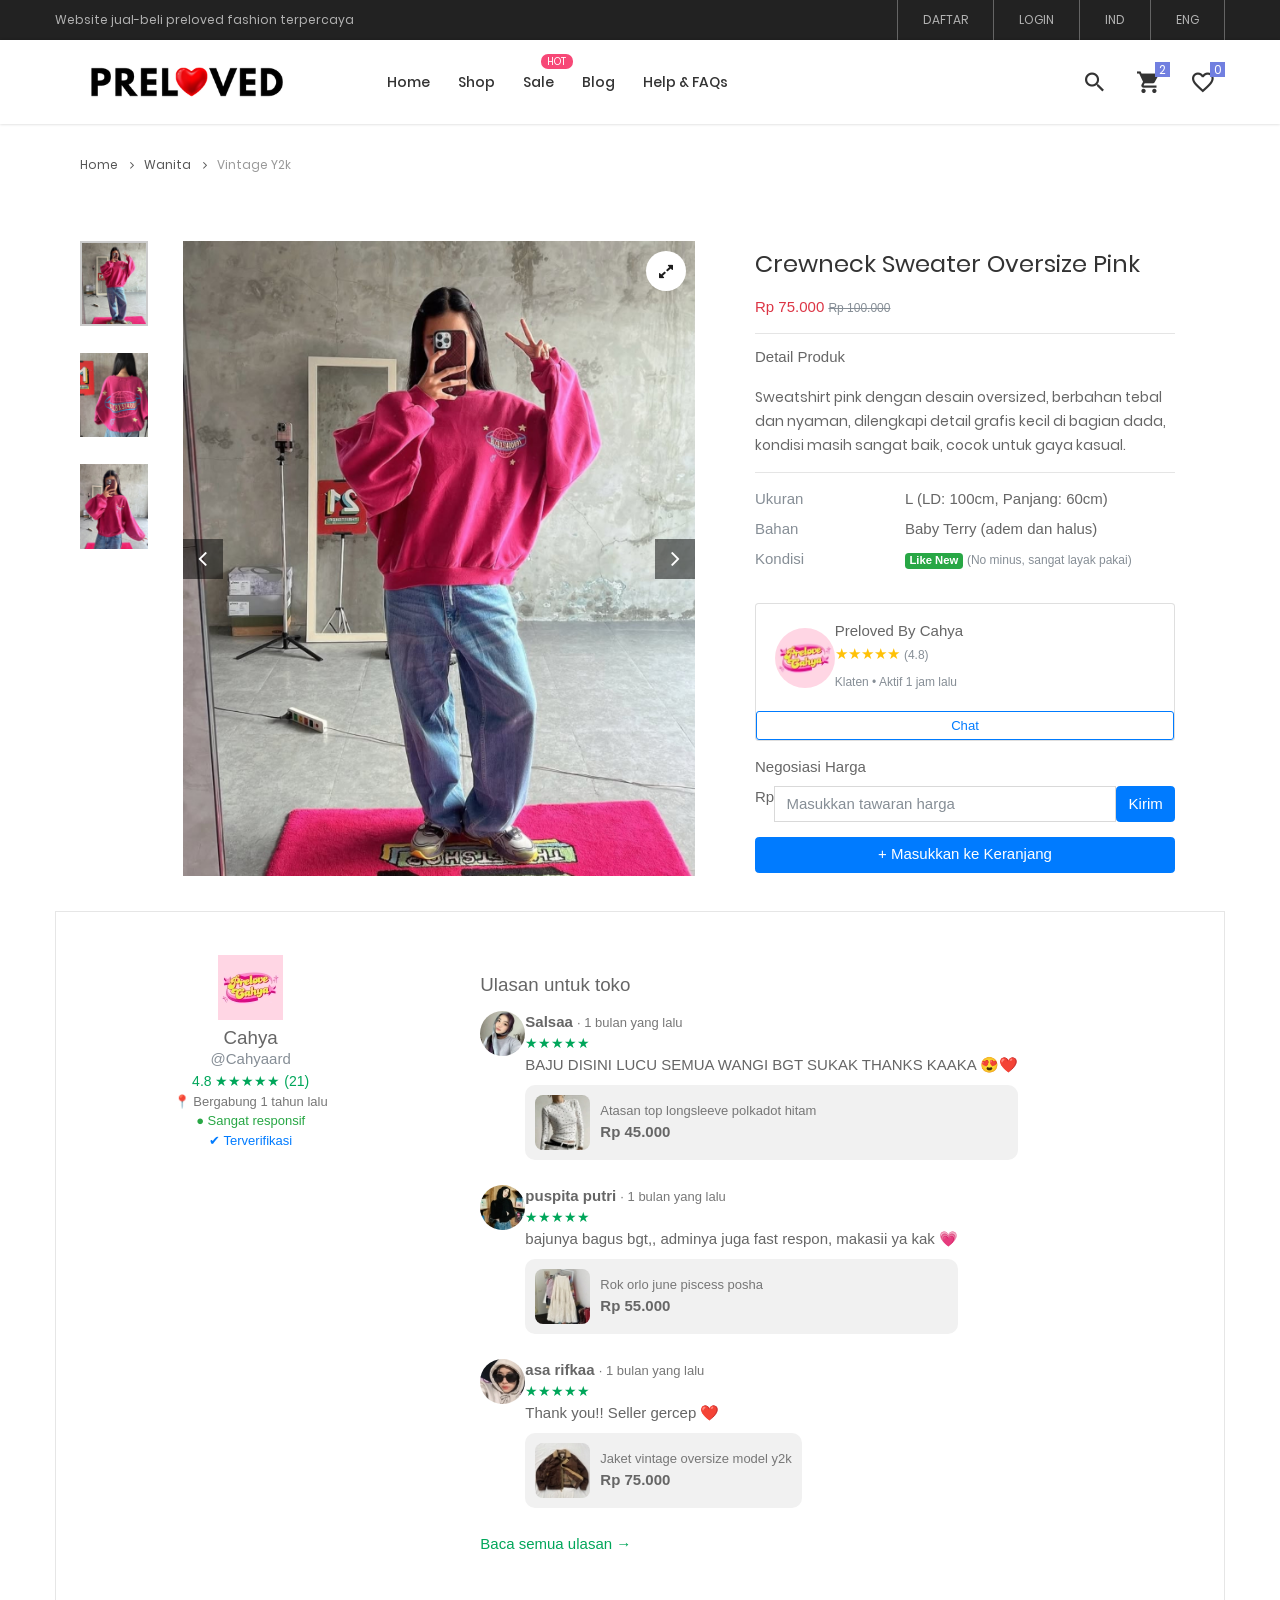
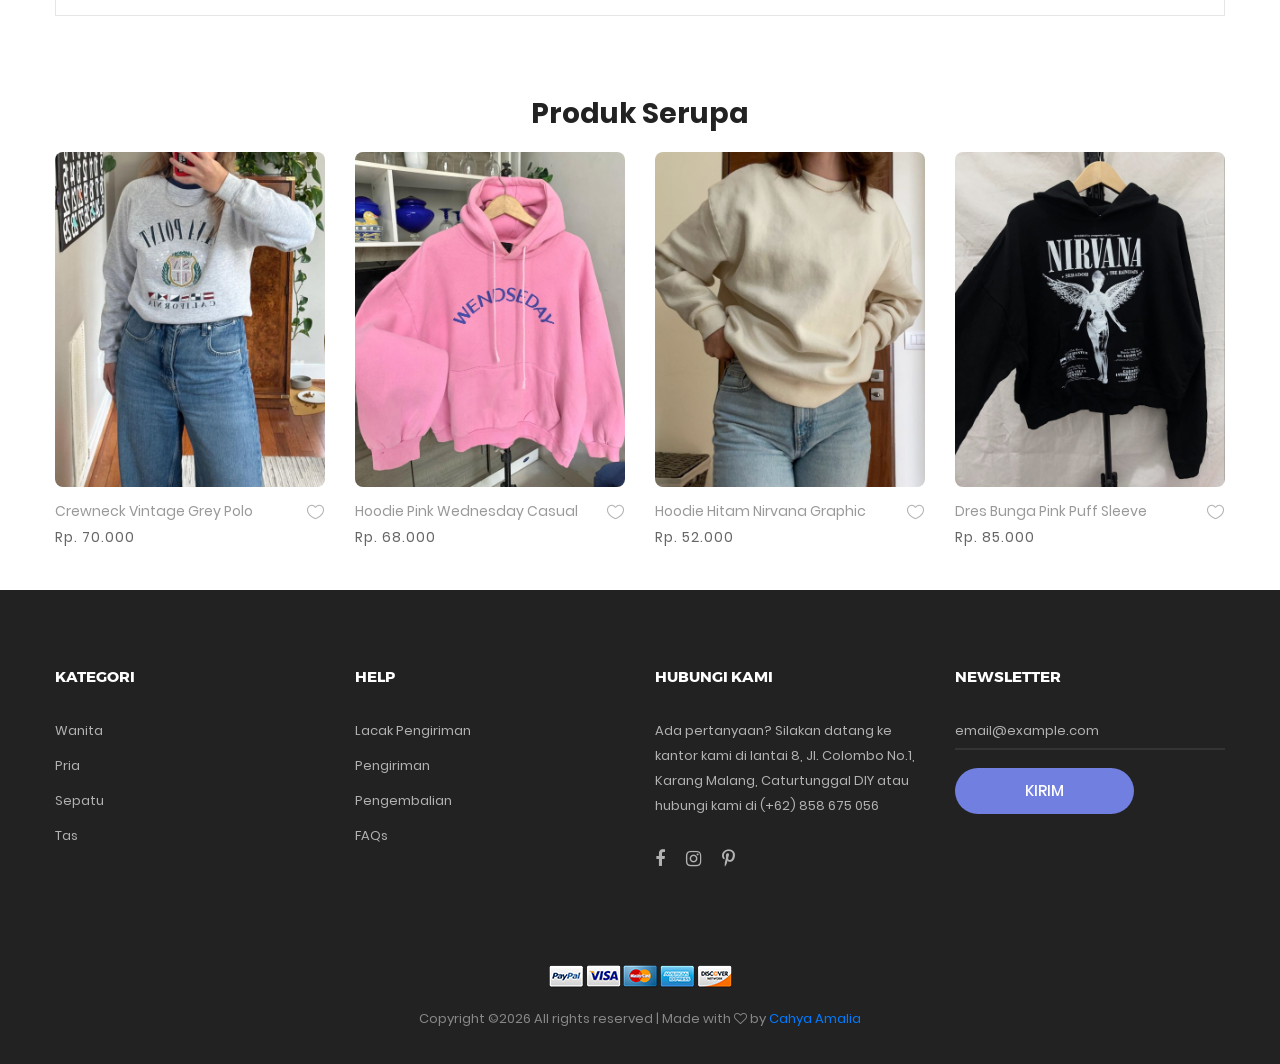
<file: product-detail2.html>
<!DOCTYPE html>
<html lang="en">
<head>
	<title>Produk Detail</title>
	<meta charset="UTF-8">
	<meta name="viewport" content="width=device-width, initial-scale=1">
<!--===============================================================================================-->	
	<link rel="icon" type="image/png" href="images/icons/favicon.png"/>
<!--===============================================================================================-->
	<link rel="stylesheet" type="text/css" href="vendor/bootstrap/css/bootstrap.min.css">
<!--===============================================================================================-->
	<link rel="stylesheet" type="text/css" href="fonts/font-awesome-4.7.0/css/font-awesome.min.css">
<!--===============================================================================================-->
	<link rel="stylesheet" type="text/css" href="fonts/iconic/css/material-design-iconic-font.min.css">
<!--===============================================================================================-->
	<link rel="stylesheet" type="text/css" href="fonts/linearicons-v1.0.0/icon-font.min.css">
<!--===============================================================================================-->
	<link rel="stylesheet" type="text/css" href="vendor/animate/animate.css">
<!--===============================================================================================-->	
	<link rel="stylesheet" type="text/css" href="vendor/css-hamburgers/hamburgers.min.css">
<!--===============================================================================================-->
	<link rel="stylesheet" type="text/css" href="vendor/animsition/css/animsition.min.css">
<!--===============================================================================================-->
	<link rel="stylesheet" type="text/css" href="vendor/select2/select2.min.css">
<!--===============================================================================================-->	
	<link rel="stylesheet" type="text/css" href="vendor/daterangepicker/daterangepicker.css">
<!--===============================================================================================-->
	<link rel="stylesheet" type="text/css" href="vendor/slick/slick.css">
<!--===============================================================================================-->
	<link rel="stylesheet" type="text/css" href="vendor/MagnificPopup/magnific-popup.css">
<!--===============================================================================================-->
	<link rel="stylesheet" type="text/css" href="vendor/perfect-scrollbar/perfect-scrollbar.css">
<!--===============================================================================================-->
	<link rel="stylesheet" type="text/css" href="css/util.css">
	<link rel="stylesheet" type="text/css" href="css/main.css">
<!--===============================================================================================-->
</head>
<body class="animsition">
	
	<!-- Header -->
	<header class="header-v4">
		<!-- Header desktop -->
		<div class="container-menu-desktop">
			<!-- Topbar -->
			<div class="top-bar">
				<div class="content-topbar flex-sb-m h-full container">
					<div class="left-top-bar">
						Website jual-beli preloved fashion terpercaya
					</div>

					<div class="right-top-bar flex-w h-full">
						<a href="#" class="flex-c-m trans-04 p-lr-25">
							DAFTAR
						</a>

						<a href="#" class="flex-c-m trans-04 p-lr-25">
							LOGIN
						</a>

						<a href="#" class="flex-c-m trans-04 p-lr-25">
							IND
						</a>

						<a href="#" class="flex-c-m trans-04 p-lr-25">
							ENG
						</a>
					</div>
				</div>
			</div>

			<div class="wrap-menu-desktop how-shadow1">
				<nav class="limiter-menu-desktop container">
					
					<!-- Logo desktop -->		
					<a href="#" class="logo">
						<img src="images/icons/logo1.png" alt="IMG-LOGO">
					</a>

					<!-- Menu desktop -->
					<div class="menu-desktop">
						<ul class="main-menu">
							<li>
								<a href="index.html">Home</a>
							</li>

							<li>
								<a href="product.html">Shop</a>
							</li>

							<li class="label1" data-label1="hot">
								<a href="sale.html">Sale</a>
							</li>

							<li>
								<a href="blog.html">Blog</a>
							</li>

							<li>
								<a href="contact.html">Help & FAQs</a>
							</li>
						</ul>
					</div>	

					<!-- Icon header -->
					<div class="wrap-icon-header flex-w flex-r-m">
						<div class="icon-header-item cl2 hov-cl1 trans-04 p-l-22 p-r-11 js-show-modal-search">
							<i class="zmdi zmdi-search"></i>
						</div>

						<div class="icon-header-item cl2 hov-cl1 trans-04 p-l-22 p-r-11 icon-header-noti js-show-cart" data-notify="2">
							<i class="zmdi zmdi-shopping-cart"></i>
						</div>

						<a href="#" class="icon-header-item cl2 hov-cl1 trans-04 p-l-22 p-r-11 icon-header-noti" data-notify="0">
							<i class="zmdi zmdi-favorite-outline"></i>
						</a>
					</div>
				</nav>
			</div>	
		</div>

		<!-- Header Mobile -->
		<div class="wrap-header-mobile fixed-top">
			<!-- Logo moblie -->		
			<div class="logo-mobile">
				<a href="index.html"><img src="images/icons/logo1.png" alt="IMG-LOGO"></a>
			</div>

			<!-- Icon header -->
			<div class="wrap-icon-header flex-w flex-r-m m-r-15">
				<div class="icon-header-item cl2 hov-cl1 trans-04 p-r-11 js-show-modal-search">
					<i class="zmdi zmdi-search"></i>
				</div>

				<div class="icon-header-item cl2 hov-cl1 trans-04 p-r-11 p-l-10 icon-header-noti js-show-cart" data-notify="2">
					<i class="zmdi zmdi-shopping-cart"></i>
				</div>

				<a href="#" class="dis-block icon-header-item cl2 hov-cl1 trans-04 p-r-11 p-l-10 icon-header-noti" data-notify="0">
					<i class="zmdi zmdi-favorite-outline"></i>
				</a>
			</div>

			<!-- Button show menu -->
			<div class="btn-show-menu-mobile hamburger hamburger--squeeze" id="btnMenu">
				<span class="hamburger-box">
					<span class="hamburger-inner"></span>
				</span>
			</div>
		</div>


		<!-- Menu Mobile -->
		<div class="menu-mobile" id="menuMobile">
			<ul class="topbar-mobile">
				<li>
					<div class="left-top-bar">
						Website jual-beli preloved fashion terpercaya
					</div>
				</li>

				<li>
					<div class="right-top-bar flex-w h-full">
						<a href="#" class="flex-c-m p-lr-10 trans-04">
							DAFTAR
						</a>

						<a href="#" class="flex-c-m p-lr-10 trans-04">
							LOGIN
						</a>

						<a href="#" class="flex-c-m p-lr-10 trans-04">
							IND
						</a>

						<a href="#" class="flex-c-m p-lr-10 trans-04">
							ENG
						</a>
					</div>
				</li>
			</ul>

			<ul class="main-menu-m">
				<li>
					<a href="index.html">Home</a>
					<span class="arrow-main-menu-m">
						<i class="fa fa-angle-right" aria-hidden="true"></i>
					</span>
				</li>

				<li>
					<a href="product.html">Shop</a>
				</li>

				<li>
					<a href="sale.html" class="label1 rs1" data-label1="hot">Sale</a>
				</li>

				<li>
					<a href="blog.html">Blog</a>
				</li>

				<li>
					<a href="contact.html">Help & FAQs</a>
				</li>
			</ul>
		</div>

		<!-- Modal Search -->
		<div class="modal-search-header flex-c-m trans-04 js-hide-modal-search">
			<div class="container-search-header">
				<button class="flex-c-m btn-hide-modal-search trans-04 js-hide-modal-search">
					<img src="images/icons/icon-close2.png" alt="CLOSE">
				</button>

				<form class="wrap-search-header flex-w p-l-15">
					<button class="flex-c-m trans-04">
						<i class="zmdi zmdi-search"></i>
					</button>
					<input class="plh3" type="text" name="search" placeholder="Cari Produk">
				</form>
			</div>
		</div>
	</header>

	<!-- Item Cart -->
	<div class="wrap-header-cart js-panel-cart">
		<div class="s-full js-hide-cart"></div>

		<div class="header-cart flex-col-l p-l-65 p-r-25">
			<div class="header-cart-title flex-w flex-sb-m p-b-8">
				<span class="mtext-103 cl2">
					Keranjang
				</span>

				<div class="fs-35 lh-10 cl2 p-lr-5 pointer hov-cl1 trans-04 js-hide-cart">
					<i class="zmdi zmdi-close"></i>
				</div>
			</div>
			
			<div class="header-cart-content flex-w js-pscroll">
				<ul class="header-cart-wrapitem w-full">
					<li class="header-cart-item flex-w flex-t m-b-12">
						<div class="header-cart-item-img">
							<img src="images/item-cart-1.jpg" alt="IMG">
						</div>

						<div class="header-cart-item-txt p-t-8">
							<a href="#" class="header-cart-item-name m-b-18 hov-cl1 trans-04">
								Vans Authentic Red Chilli
							</a>

							<span class="header-cart-item-info">
								1 x Rp. 450.000
							</span>
						</div>
					</li>

					<li class="header-cart-item flex-w flex-t m-b-12">
						<div class="header-cart-item-img">
							<img src="images/item-cart-2.jpg" alt="IMG">
						</div>

						<div class="header-cart-item-txt p-t-8">
							<a href="#" class="header-cart-item-name m-b-18 hov-cl1 trans-04">
								Topi Polo Ralph Lauren
							</a>

							<span class="header-cart-item-info">
								1 x Rp. 75.000
							</span>
						</div>
					</li>

					<li class="header-cart-item flex-w flex-t m-b-12">
						<div class="header-cart-item-img">
							<img src="images/item-cart-3.jpg" alt="IMG">
						</div>

						<div class="header-cart-item-txt p-t-8">
							<a href="#" class="header-cart-item-name m-b-18 hov-cl1 trans-04">
								Crewneck Sweater Overize Pink
							</a>

							<span class="header-cart-item-info">
								1 x Rp. 75.000
							</span>
						</div>
					</li>
				</ul>
				
				<div class="w-full">
					<div class="header-cart-total w-full p-tb-40">
						Total: Rp. 600.000
					</div>

					<div class="header-cart-buttons flex-w w-full">
						<a href="shoping-cart.html" class="flex-c-m stext-101 cl0 size-107 bg3 bor2 hov-btn3 p-lr-15 trans-04 m-r-8 m-b-10">
							Rincian
						</a>

						<a href="shoping-cart.html" class="flex-c-m stext-101 cl0 size-107 bg3 bor2 hov-btn3 p-lr-15 trans-04 m-b-10">
							Check Out
						</a>
					</div>
				</div>
			</div>
		</div>
	</div>


	<!-- breadcrumb -->
	<div class="container">
		<div class="bread-crumb flex-w p-l-25 p-r-15 p-t-30 p-lr-0-lg">
			<a href="index.html" class="stext-109 cl8 hov-cl1 trans-04">
				Home
				<i class="fa fa-angle-right m-l-9 m-r-10" aria-hidden="true"></i>
			</a>

			<a href="product.html" class="stext-109 cl8 hov-cl1 trans-04">
				Wanita
				<i class="fa fa-angle-right m-l-9 m-r-10" aria-hidden="true"></i>
			</a>

			<span class="stext-109 cl4">
				Vintage Y2k
			</span>
		</div>
	</div>
		

	<!-- Product Detail -->
	<section class="sec-product-detail bg0 p-t-65 p-b-60">
		<div class="container">
			<div class="row">
				<div class="col-md-6 col-lg-7 p-b-30">
					<div class="p-l-25 p-r-30 p-lr-0-lg">
						<div class="wrap-slick3 flex-sb flex-w">
							<div class="wrap-slick3-dots"></div>
							<div class="wrap-slick3-arrows flex-sb-m flex-w"></div>

							<div class="slick3 gallery-lb">
								<div class="item-slick3" data-thumb="images/product-detail-7.jpg">
									<div class="wrap-pic-w pos-relative">
										<img src="images/product-detail-7.jpg" alt="IMG-PRODUCT">

										<a class="flex-c-m size-108 how-pos1 bor0 fs-16 cl10 bg0 hov-btn3 trans-04" href="images/product-detail-7.jpg">
											<i class="fa fa-expand"></i>
										</a>
									</div>
								</div>

								<div class="item-slick3" data-thumb="images/product-detail-6.jpg">
									<div class="wrap-pic-w pos-relative">
										<img src="images/product-detail-6.jpg" alt="IMG-PRODUCT">

										<a class="flex-c-m size-108 how-pos1 bor0 fs-16 cl10 bg0 hov-btn3 trans-04" href="images/product-detail-6.jpg">
											<i class="fa fa-expand"></i>
										</a>
									</div>
								</div>

								<div class="item-slick3" data-thumb="images/product-detail-5.jpg">
									<div class="wrap-pic-w pos-relative">
										<img src="images/product-detail-5.jpg" alt="IMG-PRODUCT">

										<a class="flex-c-m size-108 how-pos1 bor0 fs-16 cl10 bg0 hov-btn3 trans-04" href="images/product-detail-5.jpg">
											<i class="fa fa-expand"></i>
										</a>
									</div>
								</div>
							</div>
						</div>
					</div>
				</div>
					
				<div class="col-md-6 col-lg-5 p-b-30">
						<div class="p-r-50 p-t-5 p-lr-0-lg">
							<h4 class="mtext-105 cl2 js-name-detail p-b-14">
								Crewneck Sweater Oversize Pink
							</h4>
		
							<span class="text-danger fw-bold">Rp 75.000</span>
								<small class="text-muted text-decoration-line-through ms-2">
									<s>Rp 100.000</s>
								</small>

							<hr>

							<h6 class="fw-bold">Detail Produk</h6>
							<p class="stext-102 cl3 p-t-20">
								Sweatshirt pink dengan desain oversized, berbahan tebal dan nyaman, dilengkapi detail grafis kecil di bagian dada, 
								kondisi masih sangat baik, cocok untuk gaya kasual.
							</p>

							<hr>

							<div class="row mb-2">
								<div class="col-4 text-muted">Ukuran</div>
								<div class="col-8">L (LD: 100cm, Panjang: 60cm)</div>
							</div>
							
							<div class="row mb-2">
								<div class="col-4 text-muted">Bahan</div>
								<div class="col-8">Baby Terry (adem dan halus)</div>
							</div>
							
							<div class="row mb-0">
								<div class="col-4 text-muted">Kondisi</div>
								<div class="col-8">
									<span class="badge bg-success">Like New</span>
									<small class="text-muted">(No minus, sangat layak pakai)</small>
								</div>
							</div>
							
							<!--  -->
							<div class="p-t-10">
								<div class="card mt-4 shadow-sm">
								<div class="card-body d-flex align-items-center">
									<img src="images/avatar1.jpg"
									class="rounded-circle me-5"
									width="60" height="60"
									alt="Foto Penjual">
								<div>
									<h6 class="mb-1">Preloved By Cahya</h6>
									<div class="text-warning mb-1">
										★★★★★ <small class="text-muted">(4.8)</small>
									</div>
									<small class="text-muted">Klaten • Aktif 1 jam lalu</small>
									</div>
								</div>
									<button class="btn btn-outline-primary btn-sm" onclick="chatSeller()">
										Chat
									</button>
							</div>
								<div class="mt-3">
									<label class="form-label">Negosiasi Harga</label>
									<div class="input-group">
										<span class="input-group-text">Rp</span>
										<input type="number" class="form-control" placeholder="Masukkan tawaran harga">
										<button class="btn btn-primary" onclick="negoHarga()">Kirim</button>
								</div>
								<div class="mt-3">
									<button class="btn btn-primary w-100" onclick="addToCart()">
										+ Masukkan ke Keranjang
									</button>
								</div>
							</div>
							</div>
						</div>
					</div>
			</div>

			<div class="bor10 m-t-5 p-t-43 p-b-40">


	<!-- Tab panes -->
	<div class="container my-0">
		<div class="row g-4">

        <!-- LEFT: PROFILE -->
        <div class="col-md-4">
            <div class="profile-card text-center">
                <img src="images/avatar1.jpg" class="profile-img mb-2">
                <h5 class="mb-0">Cahya</h5>
                <div class="text-muted">@Cahyaard</div>
                    <div class="rating">4.8 ★★★★★ (21)</div>
                <div class="small-text mt-0">📍 Bergabung 1 tahun lalu</div>
                <div class="mt-0 text-success small-text">● Sangat responsif</div>
                <div class="text-primary small-text">✔ Terverifikasi</div>
            </div>
        </div>

        <!-- RIGHT: REVIEWS -->
        <div class="col-md-8">
            <div class="review-section">
                <div class="d-flex justify-content-between align-items-center mb-3">
                    <h5 class="mb-0">Ulasan untuk toko</h5>
                </div>

                <!-- REVIEW ITEM -->
                <div class="review-item d-flex">
                    <img src="images/poto1.jpg" class="review-img me-3">
                    <div>
                        <strong>Salsaa</strong>
                        <span class="small-text"> · 1 bulan yang lalu</span>
                        <div class="rating">★★★★★</div>
                        <div>BAJU DISINI LUCU SEMUA WANGI BGT SUKAK THANKS KAAKA 😍❤️</div>

                        <div class="product-box">
                            <img src="images/poto4.jpg">
                            <div>
                                <div class="small-text">Atasan top longsleeve polkadot hitam</div>
                                <strong>Rp 45.000</strong>
                            </div>
                        </div>
                    </div>
                </div>

                <div class="review-item d-flex">
                    <img src="images/poto2.jpg" class="review-img me-3">
                    <div>
                        <strong>puspita putri</strong>
                        <span class="small-text"> · 1 bulan yang lalu</span>
                        <div class="rating">★★★★★</div>
                        <div>bajunya bagus bgt,, adminya juga fast respon, makasii ya kak 💗</div>

                        <div class="product-box">
                            <img src="images/poto6.jpg">
                            <div>
                                <div class="small-text">Rok orlo june piscess posha</div>
                                <strong>Rp 55.000</strong>
                            </div>
                        </div>
                    </div>
                </div>

                <div class="review-item d-flex">
                    <img src="images/poto3.jpg" class="review-img me-3">
                    <div>
                        <strong>asa rifkaa</strong>
                        <span class="small-text"> · 1 bulan yang lalu</span>
                        <div class="rating">★★★★★</div>
                        <div>Thank you!! Seller gercep ❤️</div>

                        <div class="product-box">
                            <img src="images/poto5.jpg">
                            <div>
                                <div class="small-text">Jaket vintage oversize model y2k</div>
                                <strong>Rp 75.000</strong>
                            </div>
                        </div>
                    </div>
                </div>
              	  <a href="#" class="link-more">Baca semua ulasan →</a>
           		 </div>
        		</div>
    		</div>
			</div>
		</div>
		</div>
	</div>
</section>


  <!-- Relate -->
  <div class="container my-4">

    <h4 class="text-center mb-4 fw-bold ltext-102 cl5">Produk Serupa</h4>

    <div class="row g-3">

        <!-- ITEM -->
        <div class="col-6 col-md-4 col-lg-3">
            <div class="product-card">
                <img src="images/produk6.jpg" class="product-img">
				
				<div class="block2-txt flex-w flex-t p-t-14">
				<div class="block2-txt-child1 flex-col-l ">
					<a href="product-detail.html" class="stext-104 cl4 hov-cl1 trans-04 js-name-b2 p-b-6">
						Crewneck Vintage Grey Polo
					</a>
					<span class="stext-105 cl3">
						Rp. 70.000
					</span>
				</div>
				
				<div class="block2-txt-child2 flex-r p-t-3">
					<a href="#" class="btn-addwish-b2 dis-block pos-relative js-addwish-b2">
						<img class="icon-heart1 dis-block trans-04" src="images/icons/icon-heart-01.png" alt="ICON">
						<img class="icon-heart2 dis-block trans-04 ab-t-l" src="images/icons/icon-heart-02.png" alt="ICON"></a>
				</div>
				</div>
            </div>	
        </div>

        <div class="col-6 col-md-4 col-lg-3">
            <div class="product-card">
                <img src="images/produk8.jpg" class="product-img">

				<div class="block2-txt flex-w flex-t p-t-14">
				<div class="block2-txt-child1 flex-col-l ">
					<a href="product-detail.html" class="stext-104 cl4 hov-cl1 trans-04 js-name-b2 p-b-6">
						Hoodie Pink Wednesday Casual
					</a>
					<span class="stext-105 cl3">
						Rp. 68.000
					</span>
				</div>
				
				<div class="block2-txt-child2 flex-r p-t-3">
					<a href="#" class="btn-addwish-b2 dis-block pos-relative js-addwish-b2">
						<img class="icon-heart1 dis-block trans-04" src="images/icons/icon-heart-01.png" alt="ICON">
						<img class="icon-heart2 dis-block trans-04 ab-t-l" src="images/icons/icon-heart-02.png" alt="ICON"></a>
				</div>
				</div>
            </div>
        </div>

        <div class="col-6 col-md-4 col-lg-3">
            <div class="product-card">
                <img src="images/produk7.jpg" class="product-img">
                <div class="block2-txt flex-w flex-t p-t-14">
				<div class="block2-txt-child1 flex-col-l ">
					<a href="product-detail.html" class="stext-104 cl4 hov-cl1 trans-04 js-name-b2 p-b-6">
						Hoodie Hitam Nirvana Graphic
					</a>
					<span class="stext-105 cl3">
						Rp. 52.000
					</span>
				</div>
				
				<div class="block2-txt-child2 flex-r p-t-3">
					<a href="#" class="btn-addwish-b2 dis-block pos-relative js-addwish-b2">
						<img class="icon-heart1 dis-block trans-04" src="images/icons/icon-heart-01.png" alt="ICON">
						<img class="icon-heart2 dis-block trans-04 ab-t-l" src="images/icons/icon-heart-02.png" alt="ICON"></a>
				</div>
				</div>
            </div>
        </div>

        <div class="col-6 col-md-4 col-lg-3">
            <div class="product-card">
                <img src="images/produk9.jpg" class="product-img">
                <div class="block2-txt flex-w flex-t p-t-14">
				<div class="block2-txt-child1 flex-col-l ">
					<a href="product-detail.html" class="stext-104 cl4 hov-cl1 trans-04 js-name-b2 p-b-6">
						Dres Bunga Pink Puff Sleeve
					</a>
					<span class="stext-105 cl3">
						Rp. 85.000
					</span>
				</div>
				
				<div class="block2-txt-child2 flex-r p-t-3">
					<a href="#" class="btn-addwish-b2 dis-block pos-relative js-addwish-b2">
						<img class="icon-heart1 dis-block trans-04" src="images/icons/icon-heart-01.png" alt="ICON">
						<img class="icon-heart2 dis-block trans-04 ab-t-l" src="images/icons/icon-heart-02.png" alt="ICON"></a>
				</div>
				</div>
            </div>
        </div>
    </div>
	</div>

		
	<!-- Footer -->
	<footer class="bg3 p-t-75 p-b-32">
		<div class="container">
			<div class="row">
				<div class="col-sm-6 col-lg-3 p-b-50">
					<h4 class="stext-301 cl0 p-b-30">
						Kategori
					</h4>

					<ul>
						<li class="p-b-10">
							<a href="#" class="stext-107 cl7 hov-cl1 trans-04">
								Wanita
							</a>
						</li>

						<li class="p-b-10">
							<a href="#" class="stext-107 cl7 hov-cl1 trans-04">
								Pria
							</a>
						</li>

						<li class="p-b-10">
							<a href="#" class="stext-107 cl7 hov-cl1 trans-04">
								Sepatu 
							</a>
						</li>

						<li class="p-b-10">
							<a href="#" class="stext-107 cl7 hov-cl1 trans-04">
								Tas
							</a>
						</li>
					</ul>
				</div>

				<div class="col-sm-6 col-lg-3 p-b-50">
					<h4 class="stext-301 cl0 p-b-30">
						Help
					</h4>

					<ul>
						<li class="p-b-10">
							<a href="#" class="stext-107 cl7 hov-cl1 trans-04">
								Lacak Pengiriman
							</a>
						</li>

						<li class="p-b-10">
							<a href="#" class="stext-107 cl7 hov-cl1 trans-04">
								Pengiriman
							</a>
						</li>

						<li class="p-b-10">
							<a href="#" class="stext-107 cl7 hov-cl1 trans-04">
								Pengembalian
							</a>
						</li>

						<li class="p-b-10">
							<a href="#" class="stext-107 cl7 hov-cl1 trans-04">
								FAQs
							</a>
						</li>
					</ul>
				</div>

				<div class="col-sm-6 col-lg-3 p-b-50">
					<h4 class="stext-301 cl0 p-b-30">
						Hubungi Kami
					</h4>

					<p class="stext-107 cl7 size-201">
						Ada pertanyaan? Silakan datang ke kantor kami di lantai 8, Jl. Colombo No.1, Karang Malang, Caturtunggal DIY atau hubungi kami di (+62) 858 675 056
					</p>

					<div class="p-t-27">
						<a href="#" class="fs-18 cl7 hov-cl1 trans-04 m-r-16">
							<i class="fa fa-facebook"></i>
						</a>

						<a href="#" class="fs-18 cl7 hov-cl1 trans-04 m-r-16">
							<i class="fa fa-instagram"></i>
						</a>

						<a href="#" class="fs-18 cl7 hov-cl1 trans-04 m-r-16">
							<i class="fa fa-pinterest-p"></i>
						</a>
					</div>
				</div>

				<div class="col-sm-6 col-lg-3 p-b-50">
					<h4 class="stext-301 cl0 p-b-30">
						Newsletter
					</h4>

					<form>
						<div class="wrap-input1 w-full p-b-4">
							<input class="input1 bg-none plh1 stext-107 cl7" type="text" name="email" placeholder="email@example.com">
							<div class="focus-input1 trans-04"></div>
						</div>

						<div class="p-t-18">
							<button class="flex-c-m stext-101 cl0 size-103 bg1 bor1 hov-btn2 p-lr-15 trans-04">
								Kirim
							</button>
						</div>
					</form>
				</div>
			</div>

			<div class="p-t-40">
				<div class="flex-c-m flex-w p-b-18">
					<a href="#" class="m-all-1">
						<img src="images/icons/icon-pay-01.png" alt="ICON-PAY">
					</a>

					<a href="#" class="m-all-1">
						<img src="images/icons/icon-pay-02.png" alt="ICON-PAY">
					</a>

					<a href="#" class="m-all-1">
						<img src="images/icons/icon-pay-03.png" alt="ICON-PAY">
					</a>

					<a href="#" class="m-all-1">
						<img src="images/icons/icon-pay-04.png" alt="ICON-PAY">
					</a>

					<a href="#" class="m-all-1">
						<img src="images/icons/icon-pay-05.png" alt="ICON-PAY">
					</a>
				</div>

				<p class="stext-107 cl6 txt-center">
					<!-- Link back to Colorlib can't be removed. Template is licensed under CC BY 3.0. -->
Copyright &copy;<script>document.write(new Date().getFullYear());</script> All rights reserved | Made with <i class="fa fa-heart-o" aria-hidden="true"></i> by <a href="#" target="_blank">Cahya Amalia</a> 
<!-- Link back to Colorlib can't be removed. Template is licensed under CC BY 3.0. -->

				</p>
			</div>
		</div>
	</footer>


	<!-- Back to top -->
	<div class="btn-back-to-top" id="myBtn">
		<span class="symbol-btn-back-to-top">
			<i class="zmdi zmdi-chevron-up"></i>
		</span>
	</div>

<!--===============================================================================================-->	
	<script src="vendor/jquery/jquery-3.2.1.min.js"></script>
<!--===============================================================================================-->
	<script src="vendor/animsition/js/animsition.min.js"></script>
<!--===============================================================================================-->
	<script src="vendor/bootstrap/js/popper.js"></script>
	<script src="vendor/bootstrap/js/bootstrap.min.js"></script>
<!--===============================================================================================-->
	<script src="vendor/select2/select2.min.js"></script>
	<script>
		$(".js-select2").each(function(){
			$(this).select2({
				minimumResultsForSearch: 20,
				dropdownParent: $(this).next('.dropDownSelect2')
			});
		})
	</script>
<!--===============================================================================================-->
	<script src="vendor/daterangepicker/moment.min.js"></script>
	<script src="vendor/daterangepicker/daterangepicker.js"></script>
<!--===============================================================================================-->
	<script src="vendor/slick/slick.min.js"></script>
	<script src="js/slick-custom.js"></script>
<!--===============================================================================================-->
	<script src="vendor/parallax100/parallax100.js"></script>
	<script>
        $('.parallax100').parallax100();
	</script>
<!--===============================================================================================-->
	<script src="vendor/MagnificPopup/jquery.magnific-popup.min.js"></script>
	<script>
		$('.gallery-lb').each(function() { // the containers for all your galleries
			$(this).magnificPopup({
		        delegate: 'a', // the selector for gallery item
		        type: 'image',
		        gallery: {
		        	enabled:true
		        },
		        mainClass: 'mfp-fade'
		    });
		});
	</script>
<!--===============================================================================================-->
	<script src="vendor/isotope/isotope.pkgd.min.js"></script>
<!--===============================================================================================-->
	<script src="vendor/sweetalert/sweetalert.min.js"></script>
	<script>
		$('.js-addwish-b2, .js-addwish-detail').on('click', function(e){
			e.preventDefault();
		});

		$('.js-addwish-b2').each(function(){
			var nameProduct = $(this).parent().parent().find('.js-name-b2').html();
			$(this).on('click', function(){
				swal(nameProduct, "is added to wishlist !", "success");

				$(this).addClass('js-addedwish-b2');
				$(this).off('click');
			});
		});

		$('.js-addwish-detail').each(function(){
			var nameProduct = $(this).parent().parent().parent().find('.js-name-detail').html();

			$(this).on('click', function(){
				swal(nameProduct, "is added to wishlist !", "success");

				$(this).addClass('js-addedwish-detail');
				$(this).off('click');
			});
		});

		/*---------------------------------------------*/

		$('.js-addcart-detail').each(function(){
			var nameProduct = $(this).parent().parent().parent().parent().find('.js-name-detail').html();
			$(this).on('click', function(){
				swal(nameProduct, "is added to cart !", "success");
			});
		});
	
	</script>
<!--===============================================================================================-->
	<script src="vendor/perfect-scrollbar/perfect-scrollbar.min.js"></script>
	<script>
		$('.js-pscroll').each(function(){
			$(this).css('position','relative');
			$(this).css('overflow','hidden');
			var ps = new PerfectScrollbar(this, {
				wheelSpeed: 1,
				scrollingThreshold: 1000,
				wheelPropagation: false,
			});

			$(window).on('resize', function(){
				ps.update();
			})
		});
	</script>
<!--===============================================================================================-->
	<script src="js/main.js"></script>

</body>
</html>

<style>
/* Review */
.review-section {
    background: #fff;
    border-radius: 12px;
    padding: 20px;
}

.review-item {
    margin-bottom: 25px;
}

.review-img {
    width: 45px;
    height: 45px;
    border-radius: 50%;
}

.rating {
    color: #00a65a;
    font-size: 14px;
}

.product-box {
    background: #f1f1f1;
    border-radius: 10px;
    padding: 10px;
    display: flex;
    align-items: center;
    margin-top: 8px;
}

.product-box img {
    width: 55px;
    height: 55px;
    border-radius: 8px;
    margin-right: 10px;
}

.small-text {
    font-size: 13px;
    color: #777;
}

.link-more {
    color: #00a65a;
    text-decoration: none;
    font-weight: 500;
}

/* Card styling */
.product-card {
    margin-bottom: 20px;
}

.product-img {
    width: 100%;
    border-radius: 8px;
}

.product-title {
    font-size: 14px;
    margin-top: 8px;
}

.product-price {
    font-size: 14px;
    color: #555;
}
</style>
</file>
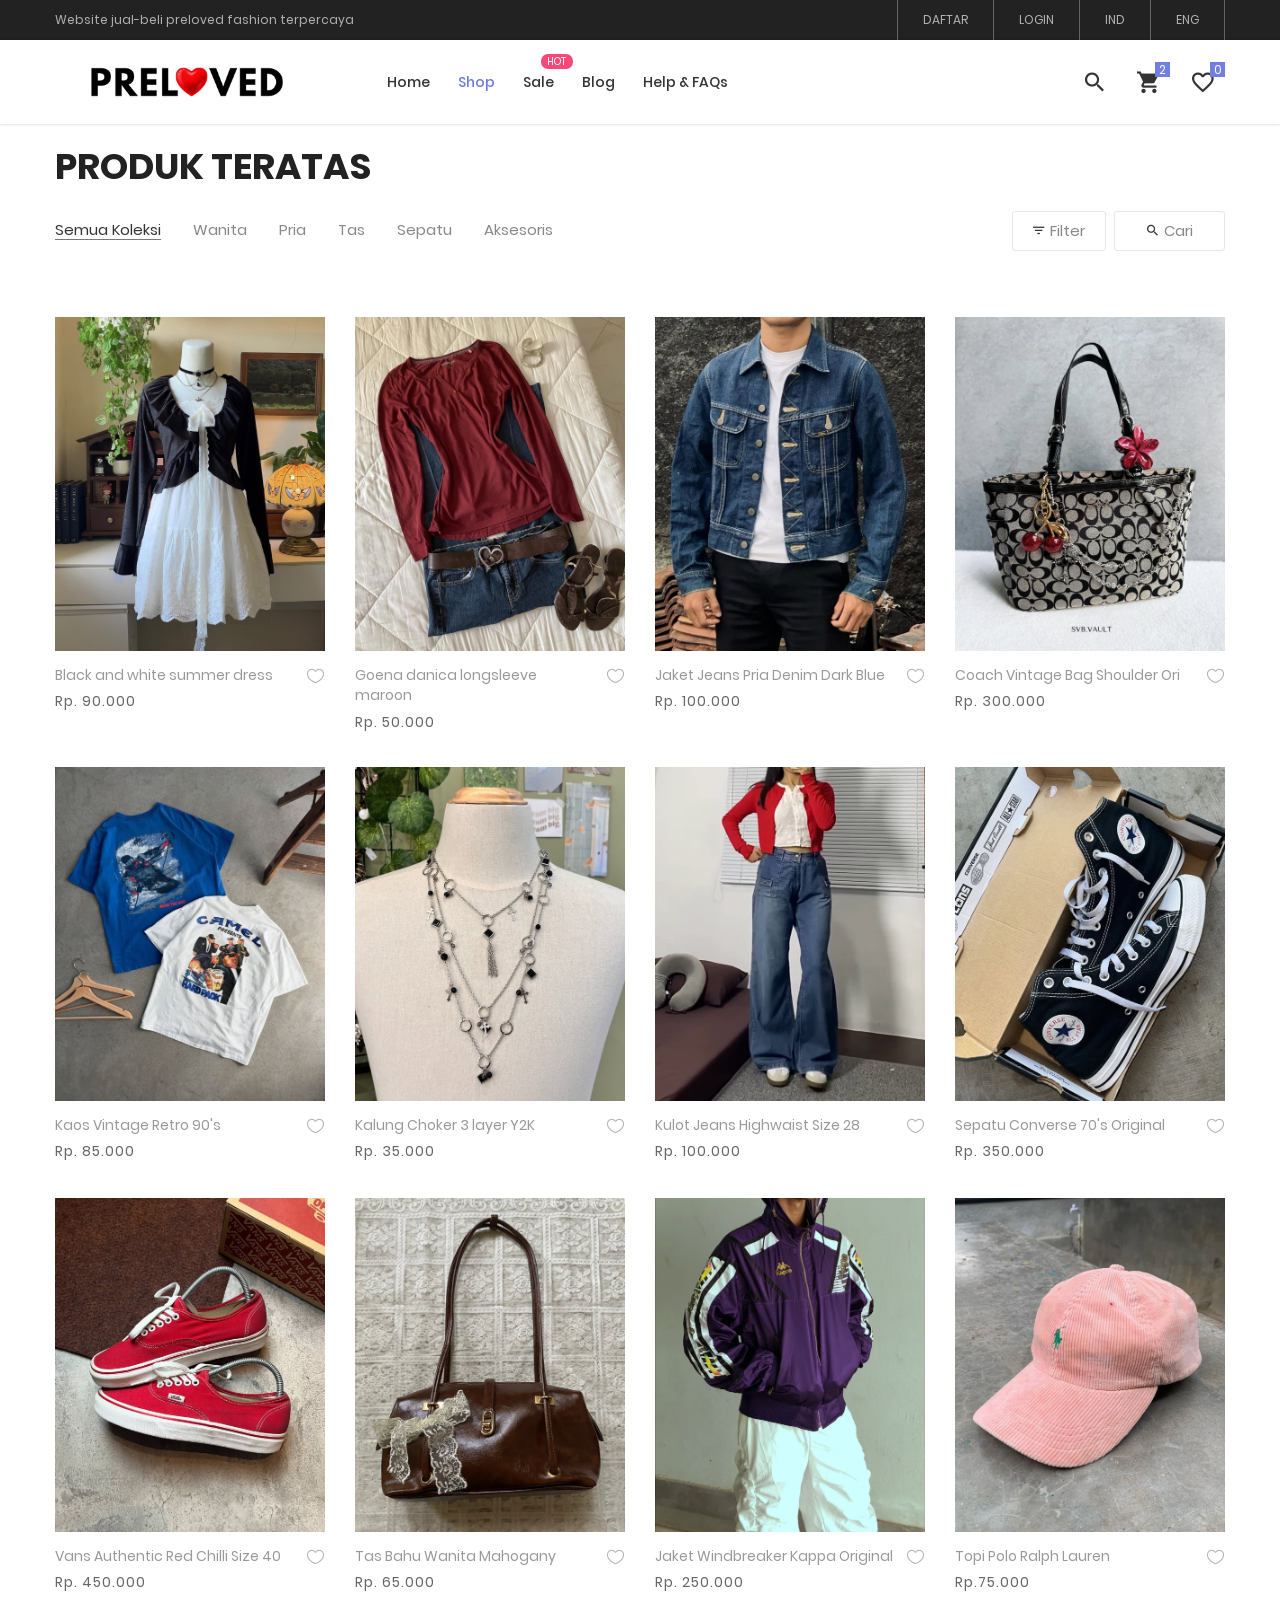
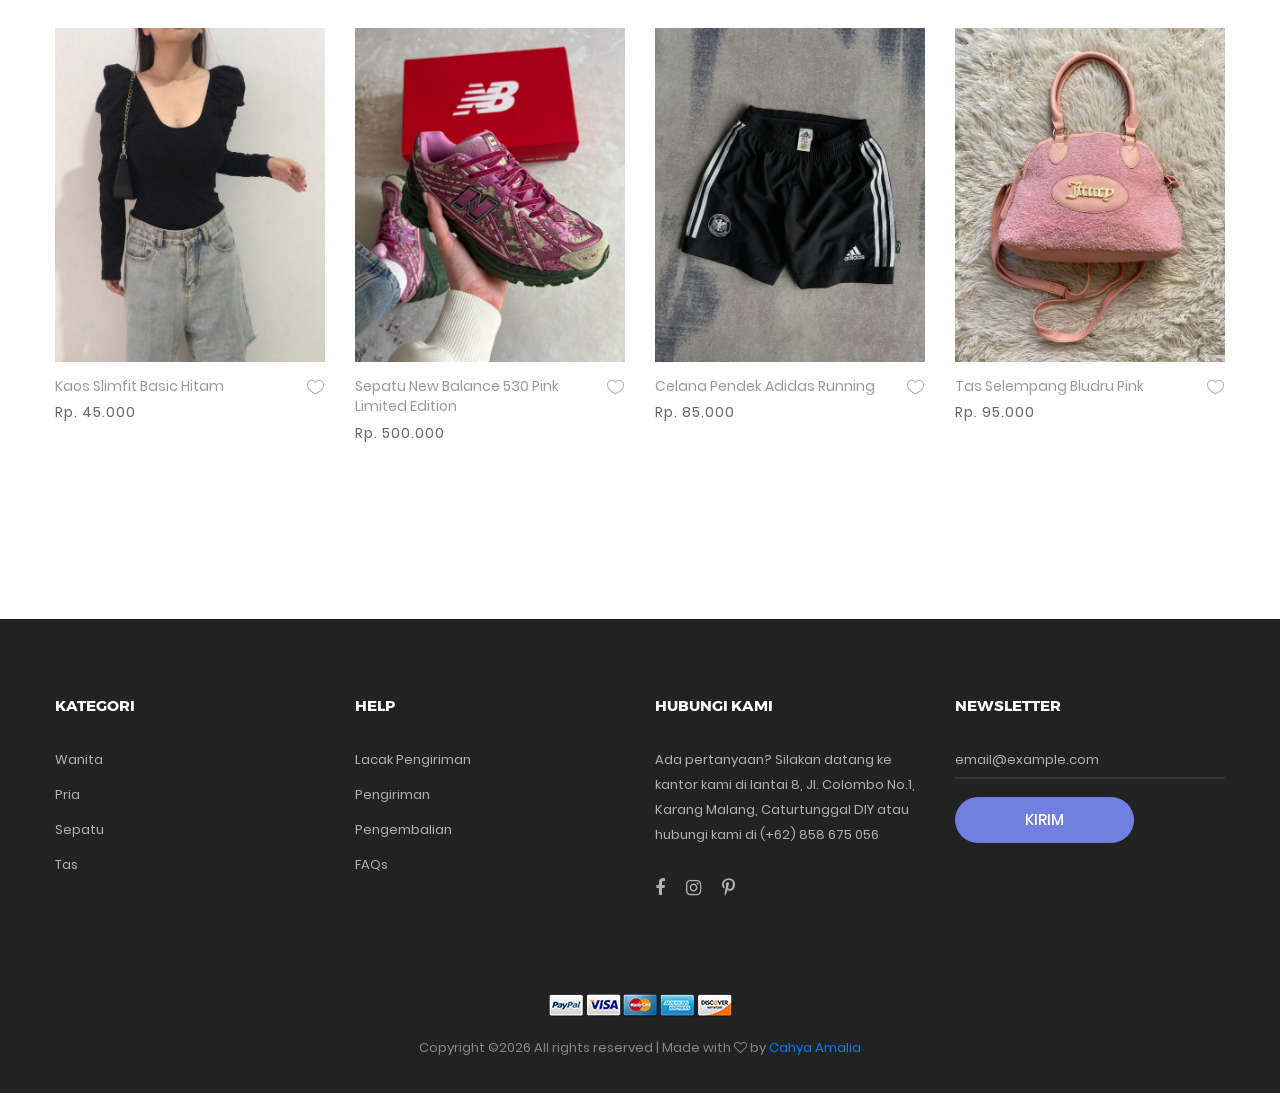
<file: product.html>
<!DOCTYPE html>
<html lang="en">
<head>
	<title>Product</title>
	<meta charset="UTF-8">
	<meta name="viewport" content="width=device-width, initial-scale=1">
<!--===============================================================================================-->	
	<link rel="icon" type="image/png" href="images/icons/favicon.png"/>
<!--===============================================================================================-->
	<link rel="stylesheet" type="text/css" href="vendor/bootstrap/css/bootstrap.min.css">
<!--===============================================================================================-->
	<link rel="stylesheet" type="text/css" href="fonts/font-awesome-4.7.0/css/font-awesome.min.css">
<!--===============================================================================================-->
	<link rel="stylesheet" type="text/css" href="fonts/iconic/css/material-design-iconic-font.min.css">
<!--===============================================================================================-->
	<link rel="stylesheet" type="text/css" href="fonts/linearicons-v1.0.0/icon-font.min.css">
<!--===============================================================================================-->
	<link rel="stylesheet" type="text/css" href="vendor/animate/animate.css">
<!--===============================================================================================-->	
	<link rel="stylesheet" type="text/css" href="vendor/css-hamburgers/hamburgers.min.css">
<!--===============================================================================================-->
	<link rel="stylesheet" type="text/css" href="vendor/animsition/css/animsition.min.css">
<!--===============================================================================================-->
	<link rel="stylesheet" type="text/css" href="vendor/select2/select2.min.css">
<!--===============================================================================================-->	
	<link rel="stylesheet" type="text/css" href="vendor/daterangepicker/daterangepicker.css">
<!--===============================================================================================-->
	<link rel="stylesheet" type="text/css" href="vendor/slick/slick.css">
<!--===============================================================================================-->
	<link rel="stylesheet" type="text/css" href="vendor/MagnificPopup/magnific-popup.css">
<!--===============================================================================================-->
	<link rel="stylesheet" type="text/css" href="vendor/perfect-scrollbar/perfect-scrollbar.css">
<!--===============================================================================================-->
	<link rel="stylesheet" type="text/css" href="css/util.css">
	<link rel="stylesheet" type="text/css" href="css/main.css">
<!--===============================================================================================-->
</head>
<body class="animsition">
	
	<!-- Header -->
	<header class="header-v4">
		<!-- Header desktop -->
		<div class="container-menu-desktop">
			<!-- Topbar -->
			<div class="top-bar">
				<div class="content-topbar flex-sb-m h-full container">
					<div class="left-top-bar">
						Website jual-beli preloved fashion terpercaya
					</div>

					<div class="right-top-bar flex-w h-full">
						<a href="#" class="flex-c-m trans-04 p-lr-25">
							DAFTAR
						</a>

						<a href="#" class="flex-c-m trans-04 p-lr-25">
							LOGIN
						</a>

						<a href="#" class="flex-c-m trans-04 p-lr-25">
							IND
						</a>

						<a href="#" class="flex-c-m trans-04 p-lr-25">
							ENG
						</a>
					</div>
				</div>
			</div>

			<div class="wrap-menu-desktop how-shadow1">
				<nav class="limiter-menu-desktop container">
					
					<!-- Logo desktop -->		
					<a href="#" class="logo">
						<img src="images/icons/logo1.png" alt="IMG-LOGO">
					</a>

					<!-- Menu desktop -->
					<div class="menu-desktop">
						<ul class="main-menu">
							<li>
								<a href="index.html">Home</a>
								<!-- <ul class="sub-menu">
									<li><a href="index.html">Homepage 1</a></li>
									<li><a href="home-02.html">Homepage 2</a></li>
									<li><a href="home-03.html">Homepage 3</a></li>
								</ul> -->
							</li>

							<li class="active-menu">
								<a href="product.html">Shop</a>
							</li>

							<li class="label1" data-label1="hot">
								<a href="sale.html">Sale</a>
							</li>

							<li>
								<a href="blog.html">Blog</a>
							</li>

							<!-- <li>
								<a href="about.html">About</a>
							</li> -->

							<li>
								<a href="contact.html">Help & FAQs</a>
							</li>
						</ul>
					</div>	

					<!-- Icon header -->
					<div class="wrap-icon-header flex-w flex-r-m">
						<div class="icon-header-item cl2 hov-cl1 trans-04 p-l-22 p-r-11 js-show-modal-search">
							<i class="zmdi zmdi-search"></i>
						</div>

						<div class="icon-header-item cl2 hov-cl1 trans-04 p-l-22 p-r-11 icon-header-noti js-show-cart" data-notify="2">
							<i class="zmdi zmdi-shopping-cart"></i>
						</div>

						<a href="#" class="icon-header-item cl2 hov-cl1 trans-04 p-l-22 p-r-11 icon-header-noti" data-notify="0">
							<i class="zmdi zmdi-favorite-outline"></i>
						</a>
					</div>
				</nav>
			</div>	
		</div>

		<!-- Header Mobile -->
		<div class="wrap-header-mobile fixed-top">
			<!-- Logo moblie -->		
			<div class="logo-mobile">
				<a href="index.html"><img src="images/icons/logo1.png" alt="IMG-LOGO"></a>
			</div>

			<!-- Icon header -->
			<div class="wrap-icon-header flex-w flex-r-m m-r-15">
				<div class="icon-header-item cl2 hov-cl1 trans-04 p-r-11 js-show-modal-search">
					<i class="zmdi zmdi-search"></i>
				</div>

				<div class="icon-header-item cl2 hov-cl1 trans-04 p-r-11 p-l-10 icon-header-noti js-show-cart" data-notify="2">
					<i class="zmdi zmdi-shopping-cart"></i>
				</div>

				<a href="#" class="dis-block icon-header-item cl2 hov-cl1 trans-04 p-r-11 p-l-10 icon-header-noti" data-notify="0">
					<i class="zmdi zmdi-favorite-outline"></i>
				</a>
			</div>

			<!-- Button show menu -->
			<div class="btn-show-menu-mobile hamburger hamburger--squeeze" id="btnMenu">
				<span class="hamburger-box">
					<span class="hamburger-inner"></span>
				</span>
			</div>
		</div>


		<!-- Menu Mobile -->
		<div class="menu-mobile" id="menuMobile">
			<ul class="topbar-mobile">
				<li>
					<div class="left-top-bar">
						Website jual-beli preloved fashion terpercaya
					</div>
				</li>

				<li>
					<div class="right-top-bar flex-w h-full">
						<a href="#" class="flex-c-m p-lr-10 trans-04">
							DAFTAR
						</a>

						<a href="#" class="flex-c-m p-lr-10 trans-04">
							LOGIN
						</a>

						<a href="#" class="flex-c-m p-lr-10 trans-04">
							IND
						</a>

						<a href="#" class="flex-c-m p-lr-10 trans-04">
							ENG
						</a>
					</div>
				</li>
			</ul>

			<ul class="main-menu-m">
				<li>
					<a href="index.html">Home</a>
					<!-- <ul class="sub-menu-m">
						<li><a href="index.html">Homepage 1</a></li>
						<li><a href="home-02.html">Homepage 2</a></li>
						<li><a href="home-03.html">Homepage 3</a></li>
					</ul> -->
					<span class="arrow-main-menu-m">
						<i class="fa fa-angle-right" aria-hidden="true"></i>
					</span>
				</li>

				<li>
					<a href="product.html">Shop</a>
				</li>

				<li>
					<a href="sale.html" class="label1 rs1" data-label1="hot">Sale</a>
				</li>

				<li>
					<a href="blog.html">Blog</a>
				</li>

				<!-- <li>
					<a href="about.html">About</a>
				</li> -->

				<li>
					<a href="contact.html">Help & FAQs</a>
				</li>
			</ul>
		</div>

		<!-- Modal Search -->
		<div class="modal-search-header flex-c-m trans-04 js-hide-modal-search">
			<div class="container-search-header">
				<button class="flex-c-m btn-hide-modal-search trans-04 js-hide-modal-search">
					<img src="images/icons/icon-close2.png" alt="CLOSE">
				</button>

				<form class="wrap-search-header flex-w p-l-15">
					<button class="flex-c-m trans-04">
						<i class="zmdi zmdi-search"></i>
					</button>
					<input class="plh3" type="text" name="search" placeholder="Cari Produk">
				</form>
			</div>
		</div>
	</header>

	<!-- Item Cart -->
	<div class="wrap-header-cart js-panel-cart">
		<div class="s-full js-hide-cart"></div>

		<div class="header-cart flex-col-l p-l-65 p-r-25">
			<div class="header-cart-title flex-w flex-sb-m p-b-8">
				<span class="mtext-103 cl2">
					Keranjang
				</span>

				<div class="fs-35 lh-10 cl2 p-lr-5 pointer hov-cl1 trans-04 js-hide-cart">
					<i class="zmdi zmdi-close"></i>
				</div>
			</div>
			
			<div class="header-cart-content flex-w js-pscroll">
				<ul class="header-cart-wrapitem w-full">
					<li class="header-cart-item flex-w flex-t m-b-12">
						<div class="header-cart-item-img">
							<img src="images/item-cart-1.jpg" alt="IMG">
						</div>

						<div class="header-cart-item-txt p-t-8">
							<a href="#" class="header-cart-item-name m-b-18 hov-cl1 trans-04">
								Vans Authentic Red Chilli
							</a>

							<span class="header-cart-item-info">
								1 x Rp. 450.000
							</span>
						</div>
					</li>

					<li class="header-cart-item flex-w flex-t m-b-12">
						<div class="header-cart-item-img">
							<img src="images/item-cart-2.jpg" alt="IMG">
						</div>

						<div class="header-cart-item-txt p-t-8">
							<a href="#" class="header-cart-item-name m-b-18 hov-cl1 trans-04">
								Topi Polo Ralph Lauren
							</a>

							<span class="header-cart-item-info">
								1 x 75.000
							</span>
						</div>
					</li>

					<li class="header-cart-item flex-w flex-t m-b-12">
						<div class="header-cart-item-img">
							<img src="images/item-cart-3.jpg" alt="IMG">
						</div>

						<div class="header-cart-item-txt p-t-8">
							<a href="#" class="header-cart-item-name m-b-18 hov-cl1 trans-04">
								Crewneck Sweater Overize Pink
							</a>

							<span class="header-cart-item-info">
								1 x Rp. 75.000
							</span>
						</div>
					</li>
				</ul>
				
				<div class="w-full">
					<div class="header-cart-total w-full p-tb-40">
						Total: Rp. 600.0000
					</div>

					<div class="header-cart-buttons flex-w w-full">
						<a href="shoping-cart.html" class="flex-c-m stext-101 cl0 size-107 bg3 bor2 hov-btn3 p-lr-15 trans-04 m-r-8 m-b-10">
							Rincian
						</a>

						<a href="shoping-cart.html" class="flex-c-m stext-101 cl0 size-107 bg3 bor2 hov-btn3 p-lr-15 trans-04 m-b-10">
							Check Out
						</a>
					</div>
				</div>
			</div>
		</div>
	</div>
	
	<!-- Product -->
	<section class="bg0 p-t-23 p-b-140">
		<div class="container">
			<div class="p-b-10">
				<h3 class="ltext-103 cl5">
					Produk Teratas
				</h3>
			</div>

			<div class="flex-w flex-sb-m p-b-52">
				<div class="flex-w flex-l-m filter-tope-group m-tb-10">
					<button class="stext-106 cl6 hov1 bor3 trans-04 m-r-32 m-tb-5 how-active1" data-filter="*">
						Semua Koleksi
					</button>

					<button class="stext-106 cl6 hov1 bor3 trans-04 m-r-32 m-tb-5" data-filter=".women">
						Wanita
					</button>

					<button class="stext-106 cl6 hov1 bor3 trans-04 m-r-32 m-tb-5" data-filter=".men">
						Pria
					</button>

					<button class="stext-106 cl6 hov1 bor3 trans-04 m-r-32 m-tb-5" data-filter=".bag">
						Tas
					</button>

					<button class="stext-106 cl6 hov1 bor3 trans-04 m-r-32 m-tb-5" data-filter=".shoes">
						Sepatu
					</button>

					<button class="stext-106 cl6 hov1 bor3 trans-04 m-r-32 m-tb-5" data-filter=".watches">
						Aksesoris
					</button>
				</div>

				<div class="flex-w flex-c-m m-tb-10">
					<div class="flex-c-m stext-106 cl6 size-104 bor4 pointer hov-btn3 trans-04 m-r-8 m-tb-4 js-show-filter">
						<i class="icon-filter cl2 m-r-6 fs-15 trans-04 zmdi zmdi-filter-list"></i>
						<i class="icon-close-filter cl2 m-r-6 fs-15 trans-04 zmdi zmdi-close dis-none"></i>
						 Filter
					</div>

					<div class="flex-c-m stext-106 cl6 size-105 bor4 pointer hov-btn3 trans-04 m-tb-4 js-show-search">
						<i class="icon-search cl2 m-r-6 fs-15 trans-04 zmdi zmdi-search"></i>
						<i class="icon-close-search cl2 m-r-6 fs-15 trans-04 zmdi zmdi-close dis-none"></i>
						Cari
					</div>
				</div>
				
				<!-- Search product -->
				<div class="dis-none panel-search w-full p-t-10 p-b-15">
					<div class="bor8 dis-flex p-l-15">
						<button class="size-113 flex-c-m fs-16 cl2 hov-cl1 trans-04">
							<i class="zmdi zmdi-search"></i>
						</button>

						<input class="mtext-107 cl2 size-114 plh2 p-r-15" type="text" name="search-product" placeholder="Cari Produk">
					</div>	
				</div>

				<!-- Filter -->
				<div class="dis-none panel-filter w-full p-t-10">
					<div class="wrap-filter flex-w bg6 w-full p-lr-40 p-t-27 p-lr-15-sm">
						<div class="filter-col1 p-r-15 p-b-27">
							<div class="mtext-102 cl2 p-b-15">
								Sort By
							</div>

							<ul>
								<li class="p-b-6">
									<a href="#" class="filter-link stext-106 trans-04 filter-link-active">
										Default
									</a>
								</li>

								<li class="p-b-6">
									<a href="#" class="filter-link stext-106 trans-04">
										Popular									
									</a>
								</li>

								<li class="p-b-6">
									<a href="#" class="filter-link stext-106 trans-04">
										Terbaru
									</a>
								</li>

								<li class="p-b-6">
									<a href="#" class="filter-link stext-106 trans-04">
										Sekitar Saya
									</a>
								</li>

								<li class="p-b-6">
									<a href="#" class="filter-link stext-106 trans-04">
										Harga - Tinggi ke Rendah
									</a>
								</li>

								<li class="p-b-6">
									<a href="#" class="filter-link stext-106 trans-04">
										Harga - Rendah ke Tingggi
									</a>
								</li>
							</ul>
						</div>

						<div class="filter-col2 p-r-15 p-b-27">
							<div class="mtext-102 cl2 p-b-15">
								Harga
							</div>

							<ul>
								<li class="p-b-6">
									<a href="#" class="filter-link stext-106 trans-04 filter-link-active">
										All
									</a>
								</li>

								<li class="p-b-6">
									<a href="#" class="filter-link stext-106 trans-04">
										Rp. 0 - Rp. 50.000
									</a>
								</li>

								<li class="p-b-6">
									<a href="#" class="filter-link stext-106 trans-04">
										Rp. 50.000 - Rp. 100.000
									</a>
								</li>

								<li class="p-b-6">
									<a href="#" class="filter-link stext-106 trans-04">
										Rp. 100.000 - Rp. 200.000
									</a>
								</li>

								<li class="p-b-6">
									<a href="#" class="filter-link stext-106 trans-04">
										Rp. 200.000 - Rp. 300.000
									</a>
								</li>

								<li class="p-b-6">
									<a href="#" class="filter-link stext-106 trans-04">
										Rp. 300.000
									</a>
								</li>
							</ul>
						</div>

						<div class="filter-col3 p-r-15 p-b-27">
							<div class="mtext-102 cl2 p-b-15">
								Kondisi
							</div>

							<ul>
								<li class="p-b-6">
									<span class="fs-15 lh-12 m-r-6" style="color: #222;">
										<i class="zmdi zmdi-circle"></i>
									</span>

									<a href="#" class="filter-link stext-106 trans-04">
										Barang Baru
									</a>
								</li>

								<li class="p-b-6">
									<span class="fs-15 lh-12 m-r-6" style="color: #4272d7;">
										<i class="zmdi zmdi-circle"></i>
									</span>

									<a href="#" class="filter-link stext-106 trans-04 filter-link-active">
										Seperti Baru
									</a>
								</li>

								<li class="p-b-6">
									<span class="fs-15 lh-12 m-r-6" style="color: #b3b3b3;">
										<i class="zmdi zmdi-circle"></i>
									</span>

									<a href="#" class="filter-link stext-106 trans-04">
										Tidak terlalu sering digunakan
									</a>
								</li>

								<li class="p-b-6">
									<span class="fs-15 lh-12 m-r-6" style="color: #00ad5f;">
										<i class="zmdi zmdi-circle"></i>
									</span>

									<a href="#" class="filter-link stext-106 trans-04">
										Digunakan dengan baik
									</a>
								</li>

								<li class="p-b-6">
									<span class="fs-15 lh-12 m-r-6" style="color: #fa4251;">
										<i class="zmdi zmdi-circle"></i>
									</span>

									<a href="#" class="filter-link stext-106 trans-04">
										Sering digunakan
									</a>
								</li>

								<!-- <li class="p-b-6">
									<span class="fs-15 lh-12 m-r-6" style="color: #aaa;">
										<i class="zmdi zmdi-circle-o"></i>
									</span>

									<a href="#" class="filter-link stext-106 trans-04">
										White
									</a>
								</li> -->
							</ul>
						</div>

						<div class="filter-col4 p-b-27">
							<div class="mtext-102 cl2 p-b-15">
								Pilihan Transksi
							</div>

							<div class="flex-w p-t-4 m-r--5">
								<a href="#" class="flex-c-m stext-107 cl6 size-301 bor7 p-lr-15 hov-tag1 trans-04 m-r-5 m-b-5">
									COD
								</a>

								<a href="#" class="flex-c-m stext-107 cl6 size-301 bor7 p-lr-15 hov-tag1 trans-04 m-r-5 m-b-5">
									Opsi Pengiriman
								</a>

							<!--	<a href="#" class="flex-c-m stext-107 cl6 size-301 bor7 p-lr-15 hov-tag1 trans-04 m-r-5 m-b-5">
									Denim
								</a>

								<a href="#" class="flex-c-m stext-107 cl6 size-301 bor7 p-lr-15 hov-tag1 trans-04 m-r-5 m-b-5">
									Streetstyle
								</a>

								<a href="#" class="flex-c-m stext-107 cl6 size-301 bor7 p-lr-15 hov-tag1 trans-04 m-r-5 m-b-5">
									Crafts
								</a> -->
							</div>
						</div>
					</div>
				</div>
			</div>

			<div class="row isotope-grid">
				<div class="col-sm-6 col-md-4 col-lg-3 p-b-35 isotope-item women">
					<!-- Block2 -->
					<div class="block2">
						<div class="block2-pic hov-img0">
							<img src="images/product1.jpg" alt="IMG-PRODUCT">

							<a href="#" class="block2-btn flex-c-m stext-103 cl2 size-102 bg0 bor2 hov-btn1 p-lr-15 trans-04 js-show-modal1">
								Lihat
							</a>
						</div>

						<div class="block2-txt flex-w flex-t p-t-14">
							<div class="block2-txt-child1 flex-col-l ">
								<a href="product-detail.html" class="stext-104 cl4 hov-cl1 trans-04 js-name-b2 p-b-6">
									Black and white summer dress
								</a>

								<span class="stext-105 cl3">
									Rp. 90.000
								</span>
							</div>

							<div class="block2-txt-child2 flex-r p-t-3">
								<a href="#" class="btn-addwish-b2 dis-block pos-relative js-addwish-b2">
									<img class="icon-heart1 dis-block trans-04" src="images/icons/icon-heart-01.png" alt="ICON">
									<img class="icon-heart2 dis-block trans-04 ab-t-l" src="images/icons/icon-heart-02.png" alt="ICON">
								</a>
							</div>
						</div>
					</div>
				</div>

				<div class="col-sm-6 col-md-4 col-lg-3 p-b-35 isotope-item women">
					<!-- Block2 -->
					<div class="block2">
						<div class="block2-pic hov-img0">
							<img src="images/product2.jpg" alt="IMG-PRODUCT">

							<a href="#" class="block2-btn flex-c-m stext-103 cl2 size-102 bg0 bor2 hov-btn1 p-lr-15 trans-04 js-show-modal1">
								Lihat
							</a>
						</div>

						<div class="block2-txt flex-w flex-t p-t-14">
							<div class="block2-txt-child1 flex-col-l ">
								<a href="product-detail.html" class="stext-104 cl4 hov-cl1 trans-04 js-name-b2 p-b-6">
									Goena danica longsleeve maroon
								</a>

								<span class="stext-105 cl3">
									Rp. 50.000
								</span>
							</div>

							<div class="block2-txt-child2 flex-r p-t-3">
								<a href="#" class="btn-addwish-b2 dis-block pos-relative js-addwish-b2">
									<img class="icon-heart1 dis-block trans-04" src="images/icons/icon-heart-01.png" alt="ICON">
									<img class="icon-heart2 dis-block trans-04 ab-t-l" src="images/icons/icon-heart-02.png" alt="ICON">
								</a>
							</div>
						</div>
					</div>
				</div>

				<div class="col-sm-6 col-md-4 col-lg-3 p-b-35 isotope-item men">
					<!-- Block2 -->
					<div class="block2">
						<div class="block2-pic hov-img0">
							<img src="images/product3.jpg" alt="IMG-PRODUCT">

							<a href="#" class="block2-btn flex-c-m stext-103 cl2 size-102 bg0 bor2 hov-btn1 p-lr-15 trans-04 js-show-modal1">
								Lihat
							</a>
						</div>

						<div class="block2-txt flex-w flex-t p-t-14">
							<div class="block2-txt-child1 flex-col-l ">
								<a href="product-detail.html" class="stext-104 cl4 hov-cl1 trans-04 js-name-b2 p-b-6">
									Jaket Jeans Pria Denim Dark Blue
								</a>

								<span class="stext-105 cl3">
									Rp. 100.000
								</span>
							</div>

							<div class="block2-txt-child2 flex-r p-t-3">
								<a href="#" class="btn-addwish-b2 dis-block pos-relative js-addwish-b2">
									<img class="icon-heart1 dis-block trans-04" src="images/icons/icon-heart-01.png" alt="ICON">
									<img class="icon-heart2 dis-block trans-04 ab-t-l" src="images/icons/icon-heart-02.png" alt="ICON">
								</a>
							</div>
						</div>
					</div>
				</div>

				<div class="col-sm-6 col-md-4 col-lg-3 p-b-35 isotope-item bag">
					<!-- Block2 -->
					<div class="block2">
						<div class="block2-pic hov-img0">
							<img src="images/product4.jpg" alt="IMG-PRODUCT">

							<a href="#" class="block2-btn flex-c-m stext-103 cl2 size-102 bg0 bor2 hov-btn1 p-lr-15 trans-04 js-show-modal1">
								Lihat
							</a>
						</div>

						<div class="block2-txt flex-w flex-t p-t-14">
							<div class="block2-txt-child1 flex-col-l ">
								<a href="product-detail.html" class="stext-104 cl4 hov-cl1 trans-04 js-name-b2 p-b-6">
									Coach Vintage Bag Shoulder Ori
								</a>

								<span class="stext-105 cl3">
									Rp. 300.000
								</span>
							</div>

							<div class="block2-txt-child2 flex-r p-t-3">
								<a href="#" class="btn-addwish-b2 dis-block pos-relative js-addwish-b2">
									<img class="icon-heart1 dis-block trans-04" src="images/icons/icon-heart-01.png" alt="ICON">
									<img class="icon-heart2 dis-block trans-04 ab-t-l" src="images/icons/icon-heart-02.png" alt="ICON">
								</a>
							</div>
						</div>
					</div>
				</div>

				<div class="col-sm-6 col-md-4 col-lg-3 p-b-35 isotope-item men">
					<!-- Block2 -->
					<div class="block2">
						<div class="block2-pic hov-img0">
							<img src="images/product5.jpg" alt="IMG-PRODUCT">

							<a href="#" class="block2-btn flex-c-m stext-103 cl2 size-102 bg0 bor2 hov-btn1 p-lr-15 trans-04 js-show-modal1">
								Lihat
							</a>
						</div>

						<div class="block2-txt flex-w flex-t p-t-14">
							<div class="block2-txt-child1 flex-col-l ">
								<a href="product-detail.html" class="stext-104 cl4 hov-cl1 trans-04 js-name-b2 p-b-6">
									Kaos Vintage Retro 90's 
								</a>

								<span class="stext-105 cl3">
									Rp. 85.000
								</span>
							</div>

							<div class="block2-txt-child2 flex-r p-t-3">
								<a href="#" class="btn-addwish-b2 dis-block pos-relative js-addwish-b2">
									<img class="icon-heart1 dis-block trans-04" src="images/icons/icon-heart-01.png" alt="ICON">
									<img class="icon-heart2 dis-block trans-04 ab-t-l" src="images/icons/icon-heart-02.png" alt="ICON">
								</a>
							</div>
						</div>
					</div>
				</div>

				<div class="col-sm-6 col-md-4 col-lg-3 p-b-35 isotope-item watches">
					<!-- Block2 -->
					<div class="block2">
						<div class="block2-pic hov-img0">
							<img src="images/product6.jpg" alt="IMG-PRODUCT">

							<a href="#" class="block2-btn flex-c-m stext-103 cl2 size-102 bg0 bor2 hov-btn1 p-lr-15 trans-04 js-show-modal1">
								Lihat
							</a>
						</div>

						<div class="block2-txt flex-w flex-t p-t-14">
							<div class="block2-txt-child1 flex-col-l ">
								<a href="product-detail.html" class="stext-104 cl4 hov-cl1 trans-04 js-name-b2 p-b-6">
									Kalung Choker 3 layer Y2K
								</a>

								<span class="stext-105 cl3">
									Rp. 35.000
								</span>
							</div>

							<div class="block2-txt-child2 flex-r p-t-3">
								<a href="#" class="btn-addwish-b2 dis-block pos-relative js-addwish-b2">
									<img class="icon-heart1 dis-block trans-04" src="images/icons/icon-heart-01.png" alt="ICON">
									<img class="icon-heart2 dis-block trans-04 ab-t-l" src="images/icons/icon-heart-02.png" alt="ICON">
								</a>
							</div>
						</div>
					</div>
				</div>

				<div class="col-sm-6 col-md-4 col-lg-3 p-b-35 isotope-item women">
					<!-- Block2 -->
					<div class="block2">
						<div class="block2-pic hov-img0">
							<img src="images/product7.jpg" alt="IMG-PRODUCT">

							<a href="#" class="block2-btn flex-c-m stext-103 cl2 size-102 bg0 bor2 hov-btn1 p-lr-15 trans-04 js-show-modal1">
								Lihat
							</a>
						</div>

						<div class="block2-txt flex-w flex-t p-t-14">
							<div class="block2-txt-child1 flex-col-l ">
								<a href="product-detail.html" class="stext-104 cl4 hov-cl1 trans-04 js-name-b2 p-b-6">
									Kulot Jeans Highwaist Size 28
								</a>

								<span class="stext-105 cl3">
									Rp. 100.000
								</span>
							</div>

							<div class="block2-txt-child2 flex-r p-t-3">
								<a href="#" class="btn-addwish-b2 dis-block pos-relative js-addwish-b2">
									<img class="icon-heart1 dis-block trans-04" src="images/icons/icon-heart-01.png" alt="ICON">
									<img class="icon-heart2 dis-block trans-04 ab-t-l" src="images/icons/icon-heart-02.png" alt="ICON">
								</a>
							</div>
						</div>
					</div>
				</div>

				<div class="col-sm-6 col-md-4 col-lg-3 p-b-35 isotope-item shoes">
					<!-- Block2 -->
					<div class="block2">
						<div class="block2-pic hov-img0">
							<img src="images/product8.jpg" alt="IMG-PRODUCT">

							<a href="#" class="block2-btn flex-c-m stext-103 cl2 size-102 bg0 bor2 hov-btn1 p-lr-15 trans-04 js-show-modal1">
								Lihat
							</a>
						</div>

						<div class="block2-txt flex-w flex-t p-t-14">
							<div class="block2-txt-child1 flex-col-l ">
								<a href="product-detail.html" class="stext-104 cl4 hov-cl1 trans-04 js-name-b2 p-b-6">
									Sepatu Converse 70's Original
								</a>

								<span class="stext-105 cl3">
									Rp. 350.000
								</span>
							</div>

							<div class="block2-txt-child2 flex-r p-t-3">
								<a href="#" class="btn-addwish-b2 dis-block pos-relative js-addwish-b2">
									<img class="icon-heart1 dis-block trans-04" src="images/icons/icon-heart-01.png" alt="ICON">
									<img class="icon-heart2 dis-block trans-04 ab-t-l" src="images/icons/icon-heart-02.png" alt="ICON">
								</a>
							</div>
						</div>
					</div>
				</div>

				<div class="col-sm-6 col-md-4 col-lg-3 p-b-35 isotope-item shoes">
					<!-- Block2 -->
					<div class="block2">
						<div class="block2-pic hov-img0">
							<img src="images/product9.jpg" alt="IMG-PRODUCT">

							<a href="#" class="block2-btn flex-c-m stext-103 cl2 size-102 bg0 bor2 hov-btn1 p-lr-15 trans-04 js-show-modal1">
								Lihat
							</a>
						</div>

						<div class="block2-txt flex-w flex-t p-t-14">
							<div class="block2-txt-child1 flex-col-l ">
								<a href="product-detail.html" class="stext-104 cl4 hov-cl1 trans-04 js-name-b2 p-b-6">
									Vans Authentic Red Chilli Size 40
								</a>

								<span class="stext-105 cl3">
									Rp. 450.000
								</span>
							</div>

							<div class="block2-txt-child2 flex-r p-t-3">
								<a href="#" class="btn-addwish-b2 dis-block pos-relative js-addwish-b2">
									<img class="icon-heart1 dis-block trans-04" src="images/icons/icon-heart-01.png" alt="ICON">
									<img class="icon-heart2 dis-block trans-04 ab-t-l" src="images/icons/icon-heart-02.png" alt="ICON">
								</a>
							</div>
						</div>
					</div>
				</div>

				<div class="col-sm-6 col-md-4 col-lg-3 p-b-35 isotope-item bag">
					<!-- Block2 -->
					<div class="block2">
						<div class="block2-pic hov-img0">
							<img src="images/product10.jpg" alt="IMG-PRODUCT">

							<a href="#" class="block2-btn flex-c-m stext-103 cl2 size-102 bg0 bor2 hov-btn1 p-lr-15 trans-04 js-show-modal1">
								Lihat
							</a>
						</div>

						<div class="block2-txt flex-w flex-t p-t-14">
							<div class="block2-txt-child1 flex-col-l ">
								<a href="product-detail.html" class="stext-104 cl4 hov-cl1 trans-04 js-name-b2 p-b-6">
									Tas Bahu Wanita Mahogany
								</a>

								<span class="stext-105 cl3">
									Rp. 65.000
								</span>
							</div>

							<div class="block2-txt-child2 flex-r p-t-3">
								<a href="#" class="btn-addwish-b2 dis-block pos-relative js-addwish-b2">
									<img class="icon-heart1 dis-block trans-04" src="images/icons/icon-heart-01.png" alt="ICON">
									<img class="icon-heart2 dis-block trans-04 ab-t-l" src="images/icons/icon-heart-02.png" alt="ICON">
								</a>
							</div>
						</div>
					</div>
				</div>

				<div class="col-sm-6 col-md-4 col-lg-3 p-b-35 isotope-item men">
					<!-- Block2 -->
					<div class="block2">
						<div class="block2-pic hov-img0">
							<img src="images/product11.jpg" alt="IMG-PRODUCT">

							<a href="#" class="block2-btn flex-c-m stext-103 cl2 size-102 bg0 bor2 hov-btn1 p-lr-15 trans-04 js-show-modal1">
								Lihat
							</a>
						</div>

						<div class="block2-txt flex-w flex-t p-t-14">
							<div class="block2-txt-child1 flex-col-l ">
								<a href="product-detail.html" class="stext-104 cl4 hov-cl1 trans-04 js-name-b2 p-b-6">
									Jaket Windbreaker Kappa Original
								</a>

								<span class="stext-105 cl3">
									Rp. 250.000
								</span>
							</div>

							<div class="block2-txt-child2 flex-r p-t-3">
								<a href="#" class="btn-addwish-b2 dis-block pos-relative js-addwish-b2">
									<img class="icon-heart1 dis-block trans-04" src="images/icons/icon-heart-01.png" alt="ICON">
									<img class="icon-heart2 dis-block trans-04 ab-t-l" src="images/icons/icon-heart-02.png" alt="ICON">
								</a>
							</div>
						</div>
					</div>
				</div>

				<div class="col-sm-6 col-md-4 col-lg-3 p-b-35 isotope-item watches">
					<!-- Block2 -->
					<div class="block2">
						<div class="block2-pic hov-img0">
							<img src="images/product12.jpg" alt="IMG-PRODUCT">

							<a href="#" class="block2-btn flex-c-m stext-103 cl2 size-102 bg0 bor2 hov-btn1 p-lr-15 trans-04 js-show-modal1">
								Lihat
							</a>
						</div>

						<div class="block2-txt flex-w flex-t p-t-14">
							<div class="block2-txt-child1 flex-col-l ">
								<a href="product-detail.html" class="stext-104 cl4 hov-cl1 trans-04 js-name-b2 p-b-6">
									Topi Polo Ralph Lauren
								</a>

								<span class="stext-105 cl3">
									Rp.75.000
								</span>
							</div>

							<div class="block2-txt-child2 flex-r p-t-3">
								<a href="#" class="btn-addwish-b2 dis-block pos-relative js-addwish-b2">
									<img class="icon-heart1 dis-block trans-04" src="images/icons/icon-heart-01.png" alt="ICON">
									<img class="icon-heart2 dis-block trans-04 ab-t-l" src="images/icons/icon-heart-02.png" alt="ICON">
								</a>
							</div>
						</div>
					</div>
				</div>

				<div class="col-sm-6 col-md-4 col-lg-3 p-b-35 isotope-item women">
					<!-- Block2 -->
					<div class="block2">
						<div class="block2-pic hov-img0">
							<img src="images/product13.jpg" alt="IMG-PRODUCT">

							<a href="#" class="block2-btn flex-c-m stext-103 cl2 size-102 bg0 bor2 hov-btn1 p-lr-15 trans-04 js-show-modal1">
								Lihat
							</a>
						</div>

						<div class="block2-txt flex-w flex-t p-t-14">
							<div class="block2-txt-child1 flex-col-l ">
								<a href="product-detail.html" class="stext-104 cl4 hov-cl1 trans-04 js-name-b2 p-b-6">
									Kaos Slimfit Basic Hitam
								</a>

								<span class="stext-105 cl3">
									Rp. 45.000
								</span>
							</div>

							<div class="block2-txt-child2 flex-r p-t-3">
								<a href="#" class="btn-addwish-b2 dis-block pos-relative js-addwish-b2">
									<img class="icon-heart1 dis-block trans-04" src="images/icons/icon-heart-01.png" alt="ICON">
									<img class="icon-heart2 dis-block trans-04 ab-t-l" src="images/icons/icon-heart-02.png" alt="ICON">
								</a>
							</div>
						</div>
					</div>
				</div>

				<div class="col-sm-6 col-md-4 col-lg-3 p-b-35 isotope-item shoes">
					<!-- Block2 -->
					<div class="block2">
						<div class="block2-pic hov-img0">
							<img src="images/product14.jpg" alt="IMG-PRODUCT">

							<a href="#" class="block2-btn flex-c-m stext-103 cl2 size-102 bg0 bor2 hov-btn1 p-lr-15 trans-04 js-show-modal1">
								Lihat
							</a>
						</div>

						<div class="block2-txt flex-w flex-t p-t-14">
							<div class="block2-txt-child1 flex-col-l ">
								<a href="product-detail.html" class="stext-104 cl4 hov-cl1 trans-04 js-name-b2 p-b-6">
									Sepatu New Balance 530 Pink Limited Edition
								</a>

								<span class="stext-105 cl3">
									Rp. 500.000
								</span>
							</div>

							<div class="block2-txt-child2 flex-r p-t-3">
								<a href="#" class="btn-addwish-b2 dis-block pos-relative js-addwish-b2">
									<img class="icon-heart1 dis-block trans-04" src="images/icons/icon-heart-01.png" alt="ICON">
									<img class="icon-heart2 dis-block trans-04 ab-t-l" src="images/icons/icon-heart-02.png" alt="ICON">
								</a>
							</div>
						</div>
					</div>
				</div>

				<div class="col-sm-6 col-md-4 col-lg-3 p-b-35 isotope-item men">
					<!-- Block2 -->
					<div class="block2">
						<div class="block2-pic hov-img0">
							<img src="images/product15.jpg" alt="IMG-PRODUCT">

							<a href="#" class="block2-btn flex-c-m stext-103 cl2 size-102 bg0 bor2 hov-btn1 p-lr-15 trans-04 js-show-modal1">
								Lihat
							</a>
						</div>

						<div class="block2-txt flex-w flex-t p-t-14">
							<div class="block2-txt-child1 flex-col-l ">
								<a href="product-detail.html" class="stext-104 cl4 hov-cl1 trans-04 js-name-b2 p-b-6">
									Celana Pendek Adidas Running
								</a>

								<span class="stext-105 cl3">
									Rp. 85.000
								</span>
							</div>

							<div class="block2-txt-child2 flex-r p-t-3">
								<a href="#" class="btn-addwish-b2 dis-block pos-relative js-addwish-b2">
									<img class="icon-heart1 dis-block trans-04" src="images/icons/icon-heart-01.png" alt="ICON">
									<img class="icon-heart2 dis-block trans-04 ab-t-l" src="images/icons/icon-heart-02.png" alt="ICON">
								</a>
							</div>
						</div>
					</div>
				</div>

				<div class="col-sm-6 col-md-4 col-lg-3 p-b-35 isotope-item bag">
					<!-- Block2 -->
					<div class="block2">
						<div class="block2-pic hov-img0">
							<img src="images/product16.jpg" alt="IMG-PRODUCT">

							<a href="#" class="block2-btn flex-c-m stext-103 cl2 size-102 bg0 bor2 hov-btn1 p-lr-15 trans-04 js-show-modal1">
								Lihat
							</a>
						</div>

						<div class="block2-txt flex-w flex-t p-t-14">
							<div class="block2-txt-child1 flex-col-l ">
								<a href="product-detail.html" class="stext-104 cl4 hov-cl1 trans-04 js-name-b2 p-b-6">
									Tas Selempang Bludru Pink
								</a>

								<span class="stext-105 cl3">
									Rp. 95.000
								</span>
							</div>

							<div class="block2-txt-child2 flex-r p-t-3">
								<a href="#" class="btn-addwish-b2 dis-block pos-relative js-addwish-b2">
									<img class="icon-heart1 dis-block trans-04" src="images/icons/icon-heart-01.png" alt="ICON">
									<img class="icon-heart2 dis-block trans-04 ab-t-l" src="images/icons/icon-heart-02.png" alt="ICON">
								</a>
							</div>
						</div>
					</div>
				</div>
			</div>
		</div>
	</section>
		

	<!-- Footer -->
	<footer class="bg3 p-t-75 p-b-32">
		<div class="container">
			<div class="row">
				<div class="col-sm-6 col-lg-3 p-b-50">
					<h4 class="stext-301 cl0 p-b-30">
						Kategori
					</h4>

					<ul>
						<li class="p-b-10">
							<a href="#" class="stext-107 cl7 hov-cl1 trans-04">
								Wanita
							</a>
						</li>

						<li class="p-b-10">
							<a href="#" class="stext-107 cl7 hov-cl1 trans-04">
								Pria
							</a>
						</li>

						<li class="p-b-10">
							<a href="#" class="stext-107 cl7 hov-cl1 trans-04">
								Sepatu 
							</a>
						</li>

						<li class="p-b-10">
							<a href="#" class="stext-107 cl7 hov-cl1 trans-04">
								Tas
							</a>
						</li>
					</ul>
				</div>

				<div class="col-sm-6 col-lg-3 p-b-50">
					<h4 class="stext-301 cl0 p-b-30">
						Help
					</h4>

					<ul>
						<li class="p-b-10">
							<a href="#" class="stext-107 cl7 hov-cl1 trans-04">
								Lacak Pengiriman
							</a>
						</li>

						<li class="p-b-10">
							<a href="#" class="stext-107 cl7 hov-cl1 trans-04">
								Pengiriman
							</a>
						</li>

						<li class="p-b-10">
							<a href="#" class="stext-107 cl7 hov-cl1 trans-04">
								Pengembalian
							</a>
						</li>

						<li class="p-b-10">
							<a href="#" class="stext-107 cl7 hov-cl1 trans-04">
								FAQs
							</a>
						</li>
					</ul>
				</div>

				<div class="col-sm-6 col-lg-3 p-b-50">
					<h4 class="stext-301 cl0 p-b-30">
						Hubungi Kami
					</h4>

					<p class="stext-107 cl7 size-201">
						Ada pertanyaan? Silakan datang ke kantor kami di lantai 8, Jl. Colombo No.1, Karang Malang, Caturtunggal DIY atau hubungi kami di (+62) 858 675 056
					</p>

					<div class="p-t-27">
						<a href="#" class="fs-18 cl7 hov-cl1 trans-04 m-r-16">
							<i class="fa fa-facebook"></i>
						</a>

						<a href="#" class="fs-18 cl7 hov-cl1 trans-04 m-r-16">
							<i class="fa fa-instagram"></i>
						</a>

						<a href="#" class="fs-18 cl7 hov-cl1 trans-04 m-r-16">
							<i class="fa fa-pinterest-p"></i>
						</a>
					</div>
				</div>

				<div class="col-sm-6 col-lg-3 p-b-50">
					<h4 class="stext-301 cl0 p-b-30">
						Newsletter
					</h4>

					<form>
						<div class="wrap-input1 w-full p-b-4">
							<input class="input1 bg-none plh1 stext-107 cl7" type="text" name="email" placeholder="email@example.com">
							<div class="focus-input1 trans-04"></div>
						</div>

						<div class="p-t-18">
							<button class="flex-c-m stext-101 cl0 size-103 bg1 bor1 hov-btn2 p-lr-15 trans-04">
								Kirim
							</button>
						</div>
					</form>
				</div>
			</div>

			<div class="p-t-40">
				<div class="flex-c-m flex-w p-b-18">
					<a href="#" class="m-all-1">
						<img src="images/icons/icon-pay-01.png" alt="ICON-PAY">
					</a>

					<a href="#" class="m-all-1">
						<img src="images/icons/icon-pay-02.png" alt="ICON-PAY">
					</a>

					<a href="#" class="m-all-1">
						<img src="images/icons/icon-pay-03.png" alt="ICON-PAY">
					</a>

					<a href="#" class="m-all-1">
						<img src="images/icons/icon-pay-04.png" alt="ICON-PAY">
					</a>

					<a href="#" class="m-all-1">
						<img src="images/icons/icon-pay-05.png" alt="ICON-PAY">
					</a>
				</div>

				<p class="stext-107 cl6 txt-center">
					<!-- Link back to Colorlib can't be removed. Template is licensed under CC BY 3.0. -->
Copyright &copy;<script>document.write(new Date().getFullYear());</script> All rights reserved | Made with <i class="fa fa-heart-o" aria-hidden="true"></i> by <a href="#" target="_blank">Cahya Amalia</a> 
<!-- Link back to Colorlib can't be removed. Template is licensed under CC BY 3.0. -->

				</p>
			</div>
		</div>
	</footer>


	<!-- Back to top -->
	<div class="btn-back-to-top" id="myBtn">
		<span class="symbol-btn-back-to-top">
			<i class="zmdi zmdi-chevron-up"></i>
		</span>
	</div>

	<!-- Modal1 -->
	<div class="wrap-modal1 js-modal1 p-t-60 p-b-20">
		<div class="overlay-modal1 js-hide-modal1"></div>

		<div class="container">
			<div class="bg0 p-t-60 p-b-30 p-lr-15-lg how-pos3-parent">
				<button class="how-pos3 hov3 trans-04 js-hide-modal1">
					<img src="images/icons/icon-close.png" alt="CLOSE">
				</button>

				<div class="row">
					<div class="col-md-6 col-lg-7 p-b-30">
						<div class="p-l-25 p-r-30 p-lr-0-lg">
							<div class="wrap-slick3 flex-sb flex-w">
								<div class="wrap-slick3-dots"></div>
								<div class="wrap-slick3-arrows flex-sb-m flex-w"></div>

								<div class="slick3 gallery-lb">
									<div class="item-slick3" data-thumb="images/product-detail-1.jpg">
										<div class="wrap-pic-w pos-relative">
											<img src="images/product-detail-1.jpg" alt="IMG-PRODUCT">

											<a class="flex-c-m size-108 how-pos1 bor0 fs-16 cl10 bg0 hov-btn3 trans-04" href="images/product-detail-1.jpg">
												<i class="fa fa-expand"></i>
											</a>
										</div>
									</div>

									<div class="item-slick3" data-thumb="images/product-detail-2.jpg">
										<div class="wrap-pic-w pos-relative">
											<img src="images/product-detail-2.jpg" alt="IMG-PRODUCT">

											<a class="flex-c-m size-108 how-pos1 bor0 fs-16 cl10 bg0 hov-btn3 trans-04" href="images/product-detail-2.jpg">
												<i class="fa fa-expand"></i>
											</a>
										</div>
									</div>

									<div class="item-slick3" data-thumb="images/product-detail-3.jpg">
										<div class="wrap-pic-w pos-relative">
											<img src="images/product-detail-3.jpg" alt="IMG-PRODUCT">

											<a class="flex-c-m size-108 how-pos1 bor0 fs-16 cl10 bg0 hov-btn3 trans-04" href="images/product-detail-3.jpg">
												<i class="fa fa-expand"></i>
											</a>
										</div>
									</div>
								</div>
							</div>
						</div>
					</div>
					
					<div class="col-md-6 col-lg-5 p-b-30">
						<div class="p-r-50 p-t-5 p-lr-0-lg">
							<h4 class="mtext-105 cl2 js-name-detail p-b-14">
								Black and white summer dress
							</h4>

							<span class="mtext-106 cl2">
								Rp. 90.000
							</span>

							<hr>

							<h6 class="fw-bold">Detail Produk</h6>
							<p class="stext-102 cl3 p-t-20">
								Dress kombinasi warna hitam dan putih dengan desain feminin, dilengkapi detail renda dan pita yang memberi kesan elegan. 
							</p>

							<hr>

							<div class="row mb-2">
								<div class="col-4 text-muted">Ukuran</div>
								<div class="col-8">M (LD: 80-90 cm, Panjang: 100 cm)</div>
							</div>
							
							<div class="row mb-2">
								<div class="col-4 text-muted">Bahan</div>
								<div class="col-8">Katun Premium (adem dan nyaman)</div>
							</div>
							
							<div class="row mb-0">
								<div class="col-4 text-muted">Kondisi</div>
								<div class="col-8">
									<span class="badge bg-success">Like New</span>
									<small class="text-muted">(No minus, sangat layak pakai)</small>
								</div>
							</div>
							
							<!--  -->
							<div class="p-t-10">
								<div class="card mt-4 shadow-sm">
								<div class="card-body d-flex align-items-center">
									<img src="images/avatar2.jpg"
									class="rounded-circle me-5"
									width="60" height="60"
									alt="Foto Penjual">
								<div>
									<h6 class="mb-1">Hasil Mulung Preloved</h6>
									<div class="text-warning mb-1">
										★★★★★ <small class="text-muted">(4.8)</small>
									</div>
									<small class="text-muted">Klaten • Aktif 1 jam lalu</small>
									</div>
								</div>
									<button class="btn btn-outline-primary btn-sm" onclick="chatSeller()">
										Chat
									</button>
							</div>
								<div class="mt-3">
									<label class="form-label">Negosiasi Harga</label>
									<div class="input-group">
										<span class="input-group-text">Rp</span>
										<input type="number" class="form-control" placeholder="Masukkan tawaran harga">
										<button class="btn btn-primary" onclick="negoHarga()">Kirim</button>
								</div>
								<div class="mt-3">
									<button class="btn btn-primary w-100" onclick="addToCart()">
										+ Masukkan ke Keranjang
									</button>
								</div>
							</div>
							</div>
						</div>
					</div>
				</div>
			</div>
		</div>
	</div>

<!--===============================================================================================-->	
	<script src="vendor/jquery/jquery-3.2.1.min.js"></script>
<!--===============================================================================================-->
	<script src="vendor/animsition/js/animsition.min.js"></script>
<!--===============================================================================================-->
	<script src="vendor/bootstrap/js/popper.js"></script>
	<script src="vendor/bootstrap/js/bootstrap.min.js"></script>
<!--===============================================================================================-->
	<script src="vendor/select2/select2.min.js"></script>
	<script>
		$(".js-select2").each(function(){
			$(this).select2({
				minimumResultsForSearch: 20,
				dropdownParent: $(this).next('.dropDownSelect2')
			});
		})
	</script>
<!--===============================================================================================-->
	<script src="vendor/daterangepicker/moment.min.js"></script>
	<script src="vendor/daterangepicker/daterangepicker.js"></script>
<!--===============================================================================================-->
	<script src="vendor/slick/slick.min.js"></script>
	<script src="js/slick-custom.js"></script>
<!--===============================================================================================-->
	<script src="vendor/parallax100/parallax100.js"></script>
	<script>
        $('.parallax100').parallax100();
	</script>
<!--===============================================================================================-->
	<script src="vendor/MagnificPopup/jquery.magnific-popup.min.js"></script>
	<script>
		$('.gallery-lb').each(function() { // the containers for all your galleries
			$(this).magnificPopup({
		        delegate: 'a', // the selector for gallery item
		        type: 'image',
		        gallery: {
		        	enabled:true
		        },
		        mainClass: 'mfp-fade'
		    });
		});
	</script>
<!--===============================================================================================-->
	<script src="vendor/isotope/isotope.pkgd.min.js"></script>
<!--===============================================================================================-->
	<script src="vendor/sweetalert/sweetalert.min.js"></script>
	<script>
		$('.js-addwish-b2, .js-addwish-detail').on('click', function(e){
			e.preventDefault();
		});

		$('.js-addwish-b2').each(function(){
			var nameProduct = $(this).parent().parent().find('.js-name-b2').html();
			$(this).on('click', function(){
				swal(nameProduct, "ditambahkan ke favorit saya", "success");

				$(this).addClass('js-addedwish-b2');
				$(this).off('click');
			});
		});

		$('.js-addwish-detail').each(function(){
			var nameProduct = $(this).parent().parent().parent().find('.js-name-detail').html();

			$(this).on('click', function(){
				swal(nameProduct, "ditambahkan ke favorit saya", "success");

				$(this).addClass('js-addedwish-detail');
				$(this).off('click');
			});
		});

		/*---------------------------------------------*/

		$('.js-addcart-detail').each(function(){
			var nameProduct = $(this).parent().parent().parent().parent().find('.js-name-detail').html();
			$(this).on('click', function(){
				swal(nameProduct, "is added to cart !", "success");
			});
		});
	
	</script>
<!--===============================================================================================-->
	<script src="vendor/perfect-scrollbar/perfect-scrollbar.min.js"></script>
	<script>
		$('.js-pscroll').each(function(){
			$(this).css('position','relative');
			$(this).css('overflow','hidden');
			var ps = new PerfectScrollbar(this, {
				wheelSpeed: 1,
				scrollingThreshold: 1000,
				wheelPropagation: false,
			});

			$(window).on('resize', function(){
				ps.update();
			})
		});
	</script>
<!--===============================================================================================-->
	<script src="js/main.js"></script>

</body>
</html>
</file>
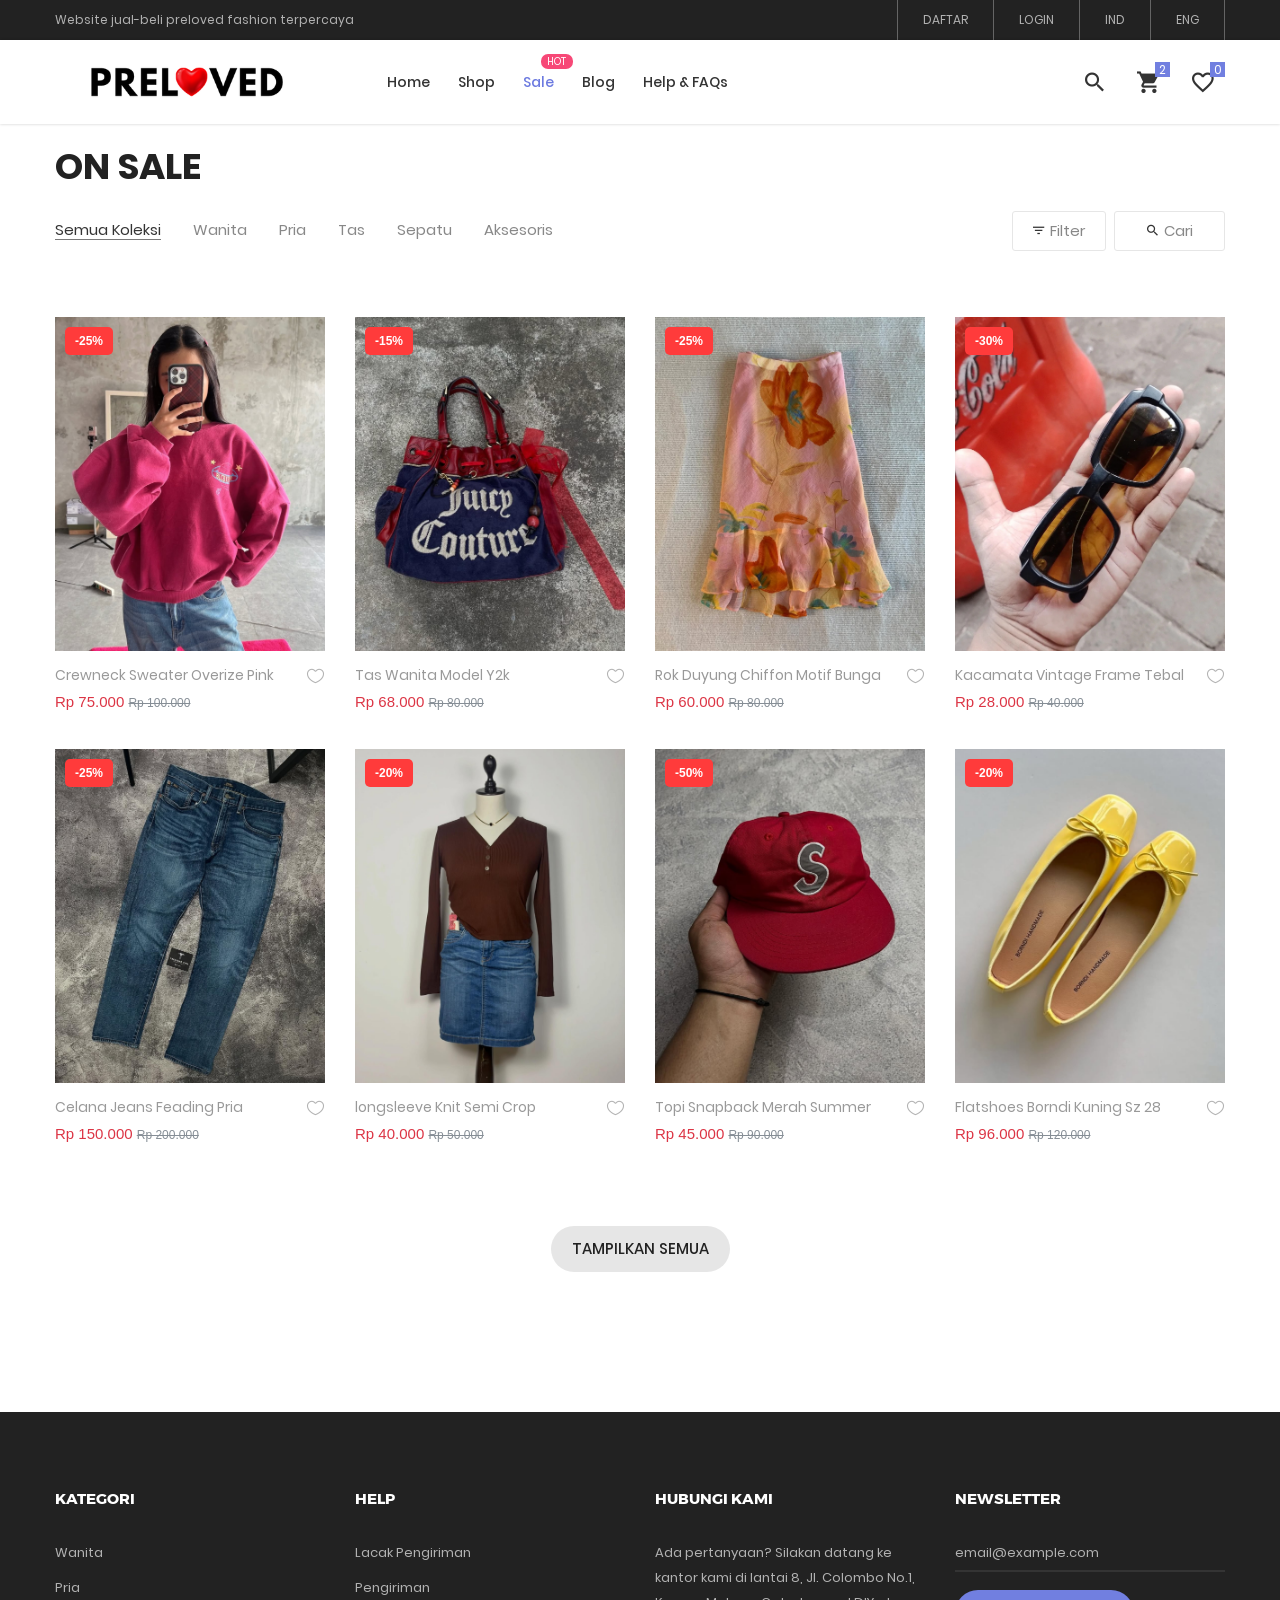
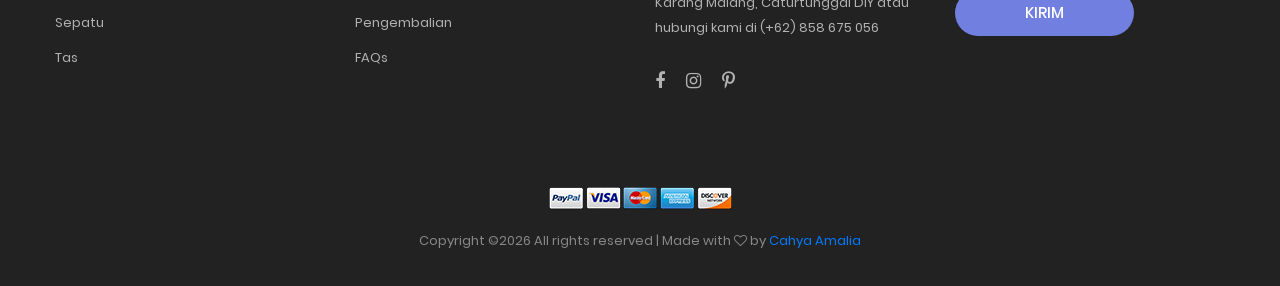
<file: sale.html>
<!DOCTYPE html>
<html lang="en">
<head>
	<title>Sale</title>
	<meta charset="UTF-8">
	<meta name="viewport" content="width=device-width, initial-scale=1">
<!--===============================================================================================-->	
	<link rel="icon" type="image/png" href="images/icons/favicon.png"/>
<!--===============================================================================================-->
	<link rel="stylesheet" type="text/css" href="vendor/bootstrap/css/bootstrap.min.css">
<!--===============================================================================================-->
	<link rel="stylesheet" type="text/css" href="fonts/font-awesome-4.7.0/css/font-awesome.min.css">
<!--===============================================================================================-->
	<link rel="stylesheet" type="text/css" href="fonts/iconic/css/material-design-iconic-font.min.css">
<!--===============================================================================================-->
	<link rel="stylesheet" type="text/css" href="fonts/linearicons-v1.0.0/icon-font.min.css">
<!--===============================================================================================-->
	<link rel="stylesheet" type="text/css" href="vendor/animate/animate.css">
<!--===============================================================================================-->	
	<link rel="stylesheet" type="text/css" href="vendor/css-hamburgers/hamburgers.min.css">
<!--===============================================================================================-->
	<link rel="stylesheet" type="text/css" href="vendor/animsition/css/animsition.min.css">
<!--===============================================================================================-->
	<link rel="stylesheet" type="text/css" href="vendor/select2/select2.min.css">
<!--===============================================================================================-->	
	<link rel="stylesheet" type="text/css" href="vendor/daterangepicker/daterangepicker.css">
<!--===============================================================================================-->
	<link rel="stylesheet" type="text/css" href="vendor/slick/slick.css">
<!--===============================================================================================-->
	<link rel="stylesheet" type="text/css" href="vendor/MagnificPopup/magnific-popup.css">
<!--===============================================================================================-->
	<link rel="stylesheet" type="text/css" href="vendor/perfect-scrollbar/perfect-scrollbar.css">
<!--===============================================================================================-->
	<link rel="stylesheet" type="text/css" href="css/util.css">
	<link rel="stylesheet" type="text/css" href="css/main.css">
<!--===============================================================================================-->
</head>
<body class="animsition">
	
	<!-- Header -->
	<header class="header-v4">
		<!-- Header desktop -->
		<div class="container-menu-desktop">
			<!-- Topbar -->
			<div class="top-bar">
				<div class="content-topbar flex-sb-m h-full container">
					<div class="left-top-bar">
						Website jual-beli preloved fashion terpercaya
					</div>

					<div class="right-top-bar flex-w h-full">
						<a href="#" class="flex-c-m trans-04 p-lr-25">
							DAFTAR
						</a>

						<a href="#" class="flex-c-m trans-04 p-lr-25">
							LOGIN
						</a>

						<a href="#" class="flex-c-m trans-04 p-lr-25">
							IND
						</a>

						<a href="#" class="flex-c-m trans-04 p-lr-25">
							ENG
						</a>
					</div>
				</div>
			</div>

			<div class="wrap-menu-desktop how-shadow1">
				<nav class="limiter-menu-desktop container">
					
					<!-- Logo desktop -->		
					<a href="#" class="logo">
						<img src="images/icons/logo1.png" alt="IMG-LOGO">
					</a>

					<!-- Menu desktop -->
					<div class="menu-desktop">
						<ul class="main-menu">
							<li>
								<a href="index.html">Home</a>
								<!-- <ul class="sub-menu">
									<li><a href="index.html">Homepage 1</a></li>
									<li><a href="home-02.html">Homepage 2</a></li>
									<li><a href="home-03.html">Homepage 3</a></li>
								</ul> -->
							</li>

							<li>
								<a href="product.html">Shop</a>
							</li>

							<li class="label1 active-menu" data-label1="hot">
								<a href="sale.html">Sale</a>
							</li>

							<li>
								<a href="blog.html">Blog</a>
							</li>

							<!-- <li>
								<a href="about.html">About</a>
							</li> -->

							<li>
								<a href="contact.html">Help & FAQs</a>
							</li>
						</ul>
					</div>	

					<!-- Icon header -->
					<div class="wrap-icon-header flex-w flex-r-m">
						<div class="icon-header-item cl2 hov-cl1 trans-04 p-l-22 p-r-11 js-show-modal-search">
							<i class="zmdi zmdi-search"></i>
						</div>

						<div class="icon-header-item cl2 hov-cl1 trans-04 p-l-22 p-r-11 icon-header-noti js-show-cart" data-notify="2">
							<i class="zmdi zmdi-shopping-cart"></i>
						</div>

						<a href="#" class="icon-header-item cl2 hov-cl1 trans-04 p-l-22 p-r-11 icon-header-noti" data-notify="0">
							<i class="zmdi zmdi-favorite-outline"></i>
						</a>
					</div>
				</nav>
			</div>	
		</div>

		<!-- Header Mobile -->
		<div class="wrap-header-mobile fixed-top">
			<!-- Logo moblie -->		
			<div class="logo-mobile">
				<a href="index.html"><img src="images/icons/logo1.png" alt="IMG-LOGO"></a>
			</div>

			<!-- Icon header -->
			<div class="wrap-icon-header flex-w flex-r-m m-r-15">
				<div class="icon-header-item cl2 hov-cl1 trans-04 p-r-11 js-show-modal-search">
					<i class="zmdi zmdi-search"></i>
				</div>

				<div class="icon-header-item cl2 hov-cl1 trans-04 p-r-11 p-l-10 icon-header-noti js-show-cart" data-notify="2">
					<i class="zmdi zmdi-shopping-cart"></i>
				</div>

				<a href="#" class="dis-block icon-header-item cl2 hov-cl1 trans-04 p-r-11 p-l-10 icon-header-noti" data-notify="0">
					<i class="zmdi zmdi-favorite-outline"></i>
				</a>
			</div>

			<!-- Button show menu -->
			<div class="btn-show-menu-mobile hamburger hamburger--squeeze" id="btnMenu">
				<span class="hamburger-box">
					<span class="hamburger-inner"></span>
				</span>
			</div>
		</div>


		<!-- Menu Mobile -->
		<div class="menu-mobile" id="menuMobile">
			<ul class="topbar-mobile">
				<li>
					<div class="left-top-bar">
						Website jual-beli preloved fashion terpercaya
					</div>
				</li>

				<li>
					<div class="right-top-bar flex-w h-full">
						<a href="#" class="flex-c-m p-lr-10 trans-04">
							DAFTAR
						</a>

						<a href="#" class="flex-c-m p-lr-10 trans-04">
							LOGIN
						</a>

						<a href="#" class="flex-c-m p-lr-10 trans-04">
							IND
						</a>

						<a href="#" class="flex-c-m p-lr-10 trans-04">
							ENG
						</a>
					</div>
				</li>
			</ul>

			<ul class="main-menu-m">
				<li>
					<a href="index.html">Home</a>
					<!-- <ul class="sub-menu-m">
						<li><a href="index.html">Homepage 1</a></li>
						<li><a href="home-02.html">Homepage 2</a></li>
						<li><a href="home-03.html">Homepage 3</a></li>
					</ul> -->
					<span class="arrow-main-menu-m">
						<i class="fa fa-angle-right" aria-hidden="true"></i>
					</span>
				</li>

				<li>
					<a href="product.html">Shop</a>
				</li>

				<li>
					<a href="sale.html" class="label1 rs1" data-label1="hot">Sale</a>
				</li>

				<li>
					<a href="blog.html">Blog</a>
				</li>

				<!-- <li>
					<a href="about.html">About</a>
				</li> -->

				<li>
					<a href="contact.html">Help & FAQs</a>
				</li>
			</ul>
		</div>

		<!-- Modal Search -->
		<div class="modal-search-header flex-c-m trans-04 js-hide-modal-search">
			<div class="container-search-header">
				<button class="flex-c-m btn-hide-modal-search trans-04 js-hide-modal-search">
					<img src="images/icons/icon-close2.png" alt="CLOSE">
				</button>

				<form class="wrap-search-header flex-w p-l-15">
					<button class="flex-c-m trans-04">
						<i class="zmdi zmdi-search"></i>
					</button>
					<input class="plh3" type="text" name="search" placeholder="Cari Produk">
				</form>
			</div>
		</div>
	</header>

	<!-- Item Cart -->
	<div class="wrap-header-cart js-panel-cart">
		<div class="s-full js-hide-cart"></div>

		<div class="header-cart flex-col-l p-l-65 p-r-25">
			<div class="header-cart-title flex-w flex-sb-m p-b-8">
				<span class="mtext-103 cl2">
					Keranjang
				</span>

				<div class="fs-35 lh-10 cl2 p-lr-5 pointer hov-cl1 trans-04 js-hide-cart">
					<i class="zmdi zmdi-close"></i>
				</div>
			</div>
			
			<div class="header-cart-content flex-w js-pscroll">
				<ul class="header-cart-wrapitem w-full">
					<li class="header-cart-item flex-w flex-t m-b-12">
						<div class="header-cart-item-img">
							<img src="images/item-cart-1.jpg" alt="IMG">
						</div>

						<div class="header-cart-item-txt p-t-8">
							<a href="#" class="header-cart-item-name m-b-18 hov-cl1 trans-04">
								Vans Authentic Red Chilli
							</a>

							<span class="header-cart-item-info">
								1 x Rp. 450.000
							</span>
						</div>
					</li>

					<li class="header-cart-item flex-w flex-t m-b-12">
						<div class="header-cart-item-img">
							<img src="images/item-cart-2.jpg" alt="IMG">
						</div>

						<div class="header-cart-item-txt p-t-8">
							<a href="#" class="header-cart-item-name m-b-18 hov-cl1 trans-04">
								Topi Polo Ralph Lauren
							</a>

							<span class="header-cart-item-info">
								1 x 75.000
							</span>
						</div>
					</li>

					<li class="header-cart-item flex-w flex-t m-b-12">
						<div class="header-cart-item-img">
							<img src="images/item-cart-3.jpg" alt="IMG">
						</div>

						<div class="header-cart-item-txt p-t-8">
							<a href="#" class="header-cart-item-name m-b-18 hov-cl1 trans-04">
								Crewneck Sweater Overize Pink
							</a>

							<span class="header-cart-item-info">
								1 x Rp. 75.000
							</span>
						</div>
					</li>
				</ul>
				
				<div class="w-full">
					<div class="header-cart-total w-full p-tb-40">
						Total: Rp. 600.000
					</div>

					<div class="header-cart-buttons flex-w w-full">
						<a href="shoping-cart.html" class="flex-c-m stext-101 cl0 size-107 bg3 bor2 hov-btn3 p-lr-15 trans-04 m-r-8 m-b-10">
							Rincian
						</a>

						<a href="shoping-cart.html" class="flex-c-m stext-101 cl0 size-107 bg3 bor2 hov-btn3 p-lr-15 trans-04 m-b-10">
							Check Out
						</a>
					</div>
				</div>
			</div>
		</div>
	</div>
	
	<!-- Product -->
	<section class="bg0 p-t-23 p-b-140">
		<div class="container">
			<div class="p-b-10">
				<h3 class="ltext-103 cl5">
					ON SALE
				</h3>
			</div>

			<div class="flex-w flex-sb-m p-b-52">
				<div class="flex-w flex-l-m filter-tope-group m-tb-10">
					<button class="stext-106 cl6 hov1 bor3 trans-04 m-r-32 m-tb-5 how-active1" data-filter="*">
						Semua Koleksi
					</button>

					<button class="stext-106 cl6 hov1 bor3 trans-04 m-r-32 m-tb-5" data-filter=".women">
						Wanita
					</button>

					<button class="stext-106 cl6 hov1 bor3 trans-04 m-r-32 m-tb-5" data-filter=".men">
						Pria
					</button>

					<button class="stext-106 cl6 hov1 bor3 trans-04 m-r-32 m-tb-5" data-filter=".bag">
						Tas
					</button>

					<button class="stext-106 cl6 hov1 bor3 trans-04 m-r-32 m-tb-5" data-filter=".shoes">
						Sepatu
					</button>

					<button class="stext-106 cl6 hov1 bor3 trans-04 m-r-32 m-tb-5" data-filter=".watches">
						Aksesoris
					</button>
				</div>

				<div class="flex-w flex-c-m m-tb-10">
					<div class="flex-c-m stext-106 cl6 size-104 bor4 pointer hov-btn3 trans-04 m-r-8 m-tb-4 js-show-filter">
						<i class="icon-filter cl2 m-r-6 fs-15 trans-04 zmdi zmdi-filter-list"></i>
						<i class="icon-close-filter cl2 m-r-6 fs-15 trans-04 zmdi zmdi-close dis-none"></i>
						 Filter
					</div>

					<div class="flex-c-m stext-106 cl6 size-105 bor4 pointer hov-btn3 trans-04 m-tb-4 js-show-search">
						<i class="icon-search cl2 m-r-6 fs-15 trans-04 zmdi zmdi-search"></i>
						<i class="icon-close-search cl2 m-r-6 fs-15 trans-04 zmdi zmdi-close dis-none"></i>
						Cari
					</div>
				</div>
				
				<!-- Search product -->
				<div class="dis-none panel-search w-full p-t-10 p-b-15">
					<div class="bor8 dis-flex p-l-15">
						<button class="size-113 flex-c-m fs-16 cl2 hov-cl1 trans-04">
							<i class="zmdi zmdi-search"></i>
						</button>

						<input class="mtext-107 cl2 size-114 plh2 p-r-15" type="text" name="search-product" placeholder="Cari Produk">
					</div>	
				</div>

				<!-- Filter -->
				<div class="dis-none panel-filter w-full p-t-10">
					<div class="wrap-filter flex-w bg6 w-full p-lr-40 p-t-27 p-lr-15-sm">
						<div class="filter-col1 p-r-15 p-b-27">
							<div class="mtext-102 cl2 p-b-15">
								Sort By
							</div>

							<ul>
								<li class="p-b-6">
									<a href="#" class="filter-link stext-106 trans-04 filter-link-active">
										Default
									</a>
								</li>

								<li class="p-b-6">
									<a href="#" class="filter-link stext-106 trans-04">
										Popular									
									</a>
								</li>

								<li class="p-b-6">
									<a href="#" class="filter-link stext-106 trans-04">
										Terbaru
									</a>
								</li>

								<li class="p-b-6">
									<a href="#" class="filter-link stext-106 trans-04">
										Sekitar Saya
									</a>
								</li>

								<li class="p-b-6">
									<a href="#" class="filter-link stext-106 trans-04">
										Harga - Tinggi ke Rendah
									</a>
								</li>

								<li class="p-b-6">
									<a href="#" class="filter-link stext-106 trans-04">
										Harga - Rendah ke Tingggi
									</a>
								</li>
							</ul>
						</div>

						<div class="filter-col2 p-r-15 p-b-27">
							<div class="mtext-102 cl2 p-b-15">
								Harga
							</div>

							<ul>
								<li class="p-b-6">
									<a href="#" class="filter-link stext-106 trans-04 filter-link-active">
										All
									</a>
								</li>

								<li class="p-b-6">
									<a href="#" class="filter-link stext-106 trans-04">
										Rp. 0 - Rp. 50.000
									</a>
								</li>

								<li class="p-b-6">
									<a href="#" class="filter-link stext-106 trans-04">
										Rp. 50.000 - Rp. 100.000
									</a>
								</li>

								<li class="p-b-6">
									<a href="#" class="filter-link stext-106 trans-04">
										Rp. 100.000 - Rp. 200.000
									</a>
								</li>

								<li class="p-b-6">
									<a href="#" class="filter-link stext-106 trans-04">
										Rp. 200.000 - Rp. 300.000
									</a>
								</li>

								<li class="p-b-6">
									<a href="#" class="filter-link stext-106 trans-04">
										Rp. 300.000
									</a>
								</li>
							</ul>
						</div>

						<div class="filter-col3 p-r-15 p-b-27">
							<div class="mtext-102 cl2 p-b-15">
								Kondisi
							</div>

							<ul>
								<li class="p-b-6">
									<span class="fs-15 lh-12 m-r-6" style="color: #222;">
										<i class="zmdi zmdi-circle"></i>
									</span>

									<a href="#" class="filter-link stext-106 trans-04">
										Barang Baru
									</a>
								</li>

								<li class="p-b-6">
									<span class="fs-15 lh-12 m-r-6" style="color: #4272d7;">
										<i class="zmdi zmdi-circle"></i>
									</span>

									<a href="#" class="filter-link stext-106 trans-04 filter-link-active">
										Seperti Baru
									</a>
								</li>

								<li class="p-b-6">
									<span class="fs-15 lh-12 m-r-6" style="color: #b3b3b3;">
										<i class="zmdi zmdi-circle"></i>
									</span>

									<a href="#" class="filter-link stext-106 trans-04">
										Tidak terlalu sering digunakan
									</a>
								</li>

								<li class="p-b-6">
									<span class="fs-15 lh-12 m-r-6" style="color: #00ad5f;">
										<i class="zmdi zmdi-circle"></i>
									</span>

									<a href="#" class="filter-link stext-106 trans-04">
										Digunakan dengan baik
									</a>
								</li>

								<li class="p-b-6">
									<span class="fs-15 lh-12 m-r-6" style="color: #fa4251;">
										<i class="zmdi zmdi-circle"></i>
									</span>

									<a href="#" class="filter-link stext-106 trans-04">
										Sering digunakan
									</a>
								</li>

								<!-- <li class="p-b-6">
									<span class="fs-15 lh-12 m-r-6" style="color: #aaa;">
										<i class="zmdi zmdi-circle-o"></i>
									</span>

									<a href="#" class="filter-link stext-106 trans-04">
										White
									</a>
								</li> -->
							</ul>
						</div>

						<div class="filter-col4 p-b-27">
							<div class="mtext-102 cl2 p-b-15">
								Pilihan Transksi
							</div>

							<div class="flex-w p-t-4 m-r--5">
								<a href="#" class="flex-c-m stext-107 cl6 size-301 bor7 p-lr-15 hov-tag1 trans-04 m-r-5 m-b-5">
									COD
								</a>

								<a href="#" class="flex-c-m stext-107 cl6 size-301 bor7 p-lr-15 hov-tag1 trans-04 m-r-5 m-b-5">
									Opsi Pengiriman
								</a>

							<!--	<a href="#" class="flex-c-m stext-107 cl6 size-301 bor7 p-lr-15 hov-tag1 trans-04 m-r-5 m-b-5">
									Denim
								</a>

								<a href="#" class="flex-c-m stext-107 cl6 size-301 bor7 p-lr-15 hov-tag1 trans-04 m-r-5 m-b-5">
									Streetstyle
								</a>

								<a href="#" class="flex-c-m stext-107 cl6 size-301 bor7 p-lr-15 hov-tag1 trans-04 m-r-5 m-b-5">
									Crafts
								</a> -->
							</div>
						</div>
					</div>
				</div>
			</div>

			<div class="row isotope-grid">
				<div class="col-sm-6 col-md-4 col-lg-3 p-b-35 isotope-item women">
					<!-- Block2 -->
					<div class="block2">
						<div class="block2-pic hov-img0">
							<span class="discount-badge">-25%</span>
							<img src="images/product20.jpg" alt="IMG-PRODUCT">
							<a href="#" class="block2-btn flex-c-m stext-103 cl2 size-102 bg0 bor2 hov-btn1 p-lr-15 trans-04 js-show-modal1">
								Lihat
							</a>
						</div>

						<div class="block2-txt flex-w flex-t p-t-14">
							<div class="block2-txt-child1 flex-col-l ">
								<a href="product-detail2.html" class="stext-104 cl4 hov-cl1 trans-04 js-name-b2 p-b-6">
									Crewneck Sweater Overize Pink
								</a>

								<p class="mb-0">
									<span class="text-danger fw-bold">Rp 75.000</span>
									<small class="text-muted text-decoration-line-through ms-2">
										<s>Rp 100.000</s>
									</small>
								</p>
							</div>

							<div class="block2-txt-child2 flex-r p-t-3">
								<a href="#" class="btn-addwish-b2 dis-block pos-relative js-addwish-b2">
									<img class="icon-heart1 dis-block trans-04" src="images/icons/icon-heart-01.png" alt="ICON">
									<img class="icon-heart2 dis-block trans-04 ab-t-l" src="images/icons/icon-heart-02.png" alt="ICON">
								</a>
							</div>
						</div>
					</div>
				</div>

				<div class="col-sm-6 col-md-4 col-lg-3 p-b-35 isotope-item bag">
					<!-- Block2 -->
					<div class="block2">
						<div class="block2-pic hov-img0">
							<span class="discount-badge">-15%</span>
							<img src="images/product21.jpg" alt="IMG-PRODUCT">

							<a href="#" class="block2-btn flex-c-m stext-103 cl2 size-102 bg0 bor2 hov-btn1 p-lr-15 trans-04 js-show-modal1">
								Lihat
							</a>
						</div>

						<div class="block2-txt flex-w flex-t p-t-14">
							<div class="block2-txt-child1 flex-col-l ">
								<a href="product-detail2.html" class="stext-104 cl4 hov-cl1 trans-04 js-name-b2 p-b-6">
									Tas Wanita Model Y2k
								</a>

								<p class="mb-0">
									<span class="text-danger fw-bold">Rp 68.000</span>
									<small class="text-muted text-decoration-line-through ms-2">
										<s>Rp 80.000</s>
									</small>
								</p>
							</div>

							<div class="block2-txt-child2 flex-r p-t-3">
								<a href="#" class="btn-addwish-b2 dis-block pos-relative js-addwish-b2">
									<img class="icon-heart1 dis-block trans-04" src="images/icons/icon-heart-01.png" alt="ICON">
									<img class="icon-heart2 dis-block trans-04 ab-t-l" src="images/icons/icon-heart-02.png" alt="ICON">
								</a>
							</div>
						</div>
					</div>
				</div>

				<div class="col-sm-6 col-md-4 col-lg-3 p-b-35 isotope-item women">
					<!-- Block2 -->
					<div class="block2">
						<div class="block2-pic hov-img0">
							<span class="discount-badge">-25%</span>
							<img src="images/product22.jpg" alt="IMG-PRODUCT">

							<a href="#" class="block2-btn flex-c-m stext-103 cl2 size-102 bg0 bor2 hov-btn1 p-lr-15 trans-04 js-show-modal1">
								Lihat
							</a>
						</div>

						<div class="block2-txt flex-w flex-t p-t-14">
							<div class="block2-txt-child1 flex-col-l ">
								<a href="product-detail2.html" class="stext-104 cl4 hov-cl1 trans-04 js-name-b2 p-b-6">
									Rok Duyung Chiffon Motif Bunga
								</a>

								<p class="mb-0">
									<span class="text-danger fw-bold">Rp 60.000</span>
									<small class="text-muted text-decoration-line-through ms-2">
										<s>Rp 80.000</s>
									</small>
								</p>
							</div>

							<div class="block2-txt-child2 flex-r p-t-3">
								<a href="#" class="btn-addwish-b2 dis-block pos-relative js-addwish-b2">
									<img class="icon-heart1 dis-block trans-04" src="images/icons/icon-heart-01.png" alt="ICON">
									<img class="icon-heart2 dis-block trans-04 ab-t-l" src="images/icons/icon-heart-02.png" alt="ICON">
								</a>
							</div>
						</div>
					</div>
				</div>

				<div class="col-sm-6 col-md-4 col-lg-3 p-b-35 isotope-item watches">
					<!-- Block2 -->
					<div class="block2">
						<div class="block2-pic hov-img0">
							<span class="discount-badge">-30%</span>
							<img src="images/product23.jpg" alt="IMG-PRODUCT">

							<a href="#" class="block2-btn flex-c-m stext-103 cl2 size-102 bg0 bor2 hov-btn1 p-lr-15 trans-04 js-show-modal1">
								Lihat
							</a>
						</div>

						<div class="block2-txt flex-w flex-t p-t-14">
							<div class="block2-txt-child1 flex-col-l ">
								<a href="product-detail2.html" class="stext-104 cl4 hov-cl1 trans-04 js-name-b2 p-b-6">
									Kacamata Vintage Frame Tebal
								</a>

								<p class="mb-0">
									<span class="text-danger fw-bold">Rp 28.000</span>
									<small class="text-muted text-decoration-line-through ms-2">
										<s>Rp 40.000</s>
									</small>
								</p>
							</div>

							<div class="block2-txt-child2 flex-r p-t-3">
								<a href="#" class="btn-addwish-b2 dis-block pos-relative js-addwish-b2">
									<img class="icon-heart1 dis-block trans-04" src="images/icons/icon-heart-01.png" alt="ICON">
									<img class="icon-heart2 dis-block trans-04 ab-t-l" src="images/icons/icon-heart-02.png" alt="ICON">
								</a>
							</div>
						</div>
					</div>
				</div>

				<div class="col-sm-6 col-md-4 col-lg-3 p-b-35 isotope-item men">
					<!-- Block2 -->
					<div class="block2">
						<div class="block2-pic hov-img0">
							<span class="discount-badge">-25%</span>
							<img src="images/product24.jpg" alt="IMG-PRODUCT">

							<a href="#" class="block2-btn flex-c-m stext-103 cl2 size-102 bg0 bor2 hov-btn1 p-lr-15 trans-04 js-show-modal1">
								Lihat
							</a>
						</div>

						<div class="block2-txt flex-w flex-t p-t-14">
							<div class="block2-txt-child1 flex-col-l ">
								<a href="product-detail2.html" class="stext-104 cl4 hov-cl1 trans-04 js-name-b2 p-b-6">
									Celana Jeans Feading Pria
								</a>

								<p class="mb-0">
									<span class="text-danger fw-bold">Rp 150.000</span>
									<small class="text-muted text-decoration-line-through ms-2">
										<s>Rp 200.000</s>
									</small>
								</p>
							</div>

							<div class="block2-txt-child2 flex-r p-t-3">
								<a href="#" class="btn-addwish-b2 dis-block pos-relative js-addwish-b2">
									<img class="icon-heart1 dis-block trans-04" src="images/icons/icon-heart-01.png" alt="ICON">
									<img class="icon-heart2 dis-block trans-04 ab-t-l" src="images/icons/icon-heart-02.png" alt="ICON">
								</a>
							</div>
						</div>
					</div>
				</div>

				<div class="col-sm-6 col-md-4 col-lg-3 p-b-35 isotope-item women">
					<!-- Block2 -->
					<div class="block2">
						<div class="block2-pic hov-img0">
							<span class="discount-badge">-20%</span>
							<img src="images/product25.jpg" alt="IMG-PRODUCT">

							<a href="#" class="block2-btn flex-c-m stext-103 cl2 size-102 bg0 bor2 hov-btn1 p-lr-15 trans-04 js-show-modal1">
								Lihat
							</a>
						</div>

						<div class="block2-txt flex-w flex-t p-t-14">
							<div class="block2-txt-child1 flex-col-l ">
								<a href="product-detail2.html" class="stext-104 cl4 hov-cl1 trans-04 js-name-b2 p-b-6">
									longsleeve Knit Semi Crop
								</a>

								<p class="mb-0">
									<span class="text-danger fw-bold">Rp 40.000</span>
									<small class="text-muted text-decoration-line-through ms-2">
										<s>Rp 50.000</s>
									</small>
								</p>
							</div>

							<div class="block2-txt-child2 flex-r p-t-3">
								<a href="#" class="btn-addwish-b2 dis-block pos-relative js-addwish-b2">
									<img class="icon-heart1 dis-block trans-04" src="images/icons/icon-heart-01.png" alt="ICON">
									<img class="icon-heart2 dis-block trans-04 ab-t-l" src="images/icons/icon-heart-02.png" alt="ICON">
								</a>
							</div>
						</div>
					</div>
				</div>

				<div class="col-sm-6 col-md-4 col-lg-3 p-b-35 isotope-item watches">
					<!-- Block2 -->
					<div class="block2">
						<div class="block2-pic hov-img0">
							<span class="discount-badge">-50%</span>
							<img src="images/product26.jpg" alt="IMG-PRODUCT">

							<a href="#" class="block2-btn flex-c-m stext-103 cl2 size-102 bg0 bor2 hov-btn1 p-lr-15 trans-04 js-show-modal1">
								Lihat
							</a>
						</div>

						<div class="block2-txt flex-w flex-t p-t-14">
							<div class="block2-txt-child1 flex-col-l ">
								<a href="product-detail2.html" class="stext-104 cl4 hov-cl1 trans-04 js-name-b2 p-b-6">
									Topi Snapback Merah Summer
								</a>

								<p class="mb-0">
									<span class="text-danger fw-bold">Rp 45.000</span>
									<small class="text-muted text-decoration-line-through ms-2">
										<s>Rp 90.000</s>
									</small>
								</p>
							</div>

							<div class="block2-txt-child2 flex-r p-t-3">
								<a href="#" class="btn-addwish-b2 dis-block pos-relative js-addwish-b2">
									<img class="icon-heart1 dis-block trans-04" src="images/icons/icon-heart-01.png" alt="ICON">
									<img class="icon-heart2 dis-block trans-04 ab-t-l" src="images/icons/icon-heart-02.png" alt="ICON">
								</a>
							</div>
						</div>
					</div>
				</div>

				<div class="col-sm-6 col-md-4 col-lg-3 p-b-35 isotope-item shoes">
					<!-- Block2 -->
					<div class="block2">
						<div class="block2-pic hov-img0">
							<span class="discount-badge">-20%</span>
							<img src="images/product27.jpg" alt="IMG-PRODUCT">

							<a href="#" class="block2-btn flex-c-m stext-103 cl2 size-102 bg0 bor2 hov-btn1 p-lr-15 trans-04 js-show-modal1">
								Lihat
							</a>
						</div>

						<div class="block2-txt flex-w flex-t p-t-14">
							<div class="block2-txt-child1 flex-col-l ">
								<a href="product-detail2.html" class="stext-104 cl4 hov-cl1 trans-04 js-name-b2 p-b-6">
									Flatshoes Borndi Kuning Sz 28
								</a>

								<p class="mb-0">
									<span class="text-danger fw-bold">Rp 96.000</span>
									<small class="text-muted text-decoration-line-through ms-2">
										<s>Rp 120.000</s>
									</small>
								</p>
							</div>

							<div class="block2-txt-child2 flex-r p-t-3">
								<a href="#" class="btn-addwish-b2 dis-block pos-relative js-addwish-b2">
									<img class="icon-heart1 dis-block trans-04" src="images/icons/icon-heart-01.png" alt="ICON">
									<img class="icon-heart2 dis-block trans-04 ab-t-l" src="images/icons/icon-heart-02.png" alt="ICON">
								</a>
							</div>
						</div>
					</div>
				</div>
			</div>

			<!-- Load more -->
			<div class="flex-c-m flex-w w-full p-t-45">
				<a href="#" class="flex-c-m stext-101 cl5 size-103 bg2 bor1 hov-btn1 p-lr-15 trans-04">
					Tampilkan Semua
				</a>
			</div>
		</div>
	</section>
		
	<!-- Footer -->
	<footer class="bg3 p-t-75 p-b-32">
		<div class="container">
			<div class="row">
				<div class="col-sm-6 col-lg-3 p-b-50">
					<h4 class="stext-301 cl0 p-b-30">
						Kategori
					</h4>

					<ul>
						<li class="p-b-10">
							<a href="#" class="stext-107 cl7 hov-cl1 trans-04">
								Wanita
							</a>
						</li>

						<li class="p-b-10">
							<a href="#" class="stext-107 cl7 hov-cl1 trans-04">
								Pria
							</a>
						</li>

						<li class="p-b-10">
							<a href="#" class="stext-107 cl7 hov-cl1 trans-04">
								Sepatu 
							</a>
						</li>

						<li class="p-b-10">
							<a href="#" class="stext-107 cl7 hov-cl1 trans-04">
								Tas
							</a>
						</li>
					</ul>
				</div>

				<div class="col-sm-6 col-lg-3 p-b-50">
					<h4 class="stext-301 cl0 p-b-30">
						Help
					</h4>

					<ul>
						<li class="p-b-10">
							<a href="#" class="stext-107 cl7 hov-cl1 trans-04">
								Lacak Pengiriman
							</a>
						</li>

						<li class="p-b-10">
							<a href="#" class="stext-107 cl7 hov-cl1 trans-04">
								Pengiriman
							</a>
						</li>

						<li class="p-b-10">
							<a href="#" class="stext-107 cl7 hov-cl1 trans-04">
								Pengembalian
							</a>
						</li>

						<li class="p-b-10">
							<a href="#" class="stext-107 cl7 hov-cl1 trans-04">
								FAQs
							</a>
						</li>
					</ul>
				</div>

				<div class="col-sm-6 col-lg-3 p-b-50">
					<h4 class="stext-301 cl0 p-b-30">
						Hubungi Kami
					</h4>

					<p class="stext-107 cl7 size-201">
						Ada pertanyaan? Silakan datang ke kantor kami di lantai 8, Jl. Colombo No.1, Karang Malang, Caturtunggal DIY atau hubungi kami di (+62) 858 675 056
					</p>

					<div class="p-t-27">
						<a href="#" class="fs-18 cl7 hov-cl1 trans-04 m-r-16">
							<i class="fa fa-facebook"></i>
						</a>

						<a href="#" class="fs-18 cl7 hov-cl1 trans-04 m-r-16">
							<i class="fa fa-instagram"></i>
						</a>

						<a href="#" class="fs-18 cl7 hov-cl1 trans-04 m-r-16">
							<i class="fa fa-pinterest-p"></i>
						</a>
					</div>
				</div>

				<div class="col-sm-6 col-lg-3 p-b-50">
					<h4 class="stext-301 cl0 p-b-30">
						Newsletter
					</h4>

					<form>
						<div class="wrap-input1 w-full p-b-4">
							<input class="input1 bg-none plh1 stext-107 cl7" type="text" name="email" placeholder="email@example.com">
							<div class="focus-input1 trans-04"></div>
						</div>

						<div class="p-t-18">
							<button class="flex-c-m stext-101 cl0 size-103 bg1 bor1 hov-btn2 p-lr-15 trans-04">
								Kirim
							</button>
						</div>
					</form>
				</div>
			</div>

			<div class="p-t-40">
				<div class="flex-c-m flex-w p-b-18">
					<a href="#" class="m-all-1">
						<img src="images/icons/icon-pay-01.png" alt="ICON-PAY">
					</a>

					<a href="#" class="m-all-1">
						<img src="images/icons/icon-pay-02.png" alt="ICON-PAY">
					</a>

					<a href="#" class="m-all-1">
						<img src="images/icons/icon-pay-03.png" alt="ICON-PAY">
					</a>

					<a href="#" class="m-all-1">
						<img src="images/icons/icon-pay-04.png" alt="ICON-PAY">
					</a>

					<a href="#" class="m-all-1">
						<img src="images/icons/icon-pay-05.png" alt="ICON-PAY">
					</a>
				</div>

				<p class="stext-107 cl6 txt-center">
					<!-- Link back to Colorlib can't be removed. Template is licensed under CC BY 3.0. -->
Copyright &copy;<script>document.write(new Date().getFullYear());</script> All rights reserved | Made with <i class="fa fa-heart-o" aria-hidden="true"></i> by <a href="#" target="_blank">Cahya Amalia</a> 
<!-- Link back to Colorlib can't be removed. Template is licensed under CC BY 3.0. -->

				</p>
			</div>
		</div>
	</footer>

	<!-- Back to top -->
	<div class="btn-back-to-top" id="myBtn">
		<span class="symbol-btn-back-to-top">
			<i class="zmdi zmdi-chevron-up"></i>
		</span>
	</div>

	<!-- Modal1 -->
	<div class="wrap-modal1 js-modal1 p-t-60 p-b-20">
		<div class="overlay-modal1 js-hide-modal1"></div>

		<div class="container">
			<div class="bg0 p-t-60 p-b-30 p-lr-15-lg how-pos3-parent">
				<button class="how-pos3 hov3 trans-04 js-hide-modal1">
					<img src="images/icons/icon-close.png" alt="CLOSE">
				</button>

				<div class="row">
					<div class="col-md-6 col-lg-7 p-b-30">
						<div class="p-l-25 p-r-30 p-lr-0-lg">
							<div class="wrap-slick3 flex-sb flex-w">
								<div class="wrap-slick3-dots"></div>
								<div class="wrap-slick3-arrows flex-sb-m flex-w"></div>

								<div class="slick3 gallery-lb">
									<div class="item-slick3" data-thumb="images/product-detail-7.jpg">
										<div class="wrap-pic-w pos-relative">
											<img src="images/product-detail-7.jpg" alt="IMG-PRODUCT">

											<a class="flex-c-m size-108 how-pos1 bor0 fs-16 cl10 bg0 hov-btn3 trans-04" href="images/product-detail-7.jpg">
												<i class="fa fa-expand"></i>
											</a>
										</div>
									</div>

									<div class="item-slick3" data-thumb="images/product-detail-6.jpg">
										<div class="wrap-pic-w pos-relative">
											<img src="images/product-detail-6.jpg" alt="IMG-PRODUCT">

											<a class="flex-c-m size-108 how-pos1 bor0 fs-16 cl10 bg0 hov-btn3 trans-04" href="images/product-detail-6.jpg">
												<i class="fa fa-expand"></i>
											</a>
										</div>
									</div>

									<div class="item-slick3" data-thumb="images/product-detail-5.jpg">
										<div class="wrap-pic-w pos-relative">
											<img src="images/product-detail-5.jpg" alt="IMG-PRODUCT">

											<a class="flex-c-m size-108 how-pos1 bor0 fs-16 cl10 bg0 hov-btn3 trans-04" href="images/product-detail-5.jpg">
												<i class="fa fa-expand"></i>
											</a>
										</div>
									</div>
								</div>
							</div>
						</div>
					</div>
					
					<div class="col-md-6 col-lg-5 p-b-30">
						<div class="p-r-50 p-t-5 p-lr-0-lg">
							<h4 class="mtext-105 cl2 js-name-detail p-b-14">
								Crewneck Sweater Oversize Pink
							</h4>

							<span class="mtext-106 cl2">
								Rp. 90.000
							</span>
							<small class="text-muted text-decoration-line-through ms-2">
								<s>Rp 80.000</s>
							</small>

							<hr>

							<h6 class="fw-bold">Detail Produk</h6>
							<p class="stext-102 cl3 p-t-20">
								Sweatshirt pink dengan desain oversized, berbahan tebal dan nyaman, dilengkapi detail grafis kecil di bagian dada, 
								kondisi masih sangat baik, cocok untuk gaya kasual sehari-hari.
							</p>

							<hr>

							<div class="row mb-2">
								<div class="col-4 text-muted">Ukuran</div>
								<div class="col-8">L (LD: 100cm, Panjang: 60cm)</div>
							</div>
							
							<div class="row mb-2">
								<div class="col-4 text-muted">Bahan</div>
								<div class="col-8">Baby Terry (adem dan halus)</div>
							</div>
							
							<div class="row mb-0">
								<div class="col-4 text-muted">Kondisi</div>
								<div class="col-8">
									<span class="badge bg-success">Like New</span>
									<small class="text-muted">(No minus, sangat layak pakai)</small>
								</div>
							</div>
							
							<!--  -->
							<div class="p-t-10">
								<div class="card mt-4 shadow-sm">
								<div class="card-body d-flex align-items-center">
									<img src="images/avatar1.jpg"
									class="rounded-circle me-5"
									width="60" height="60"
									alt="Foto Penjual">
								<div>
									<h6 class="mb-1">Preloved By Cahya</h6>
									<div class="text-warning mb-1">
										★★★★★ <small class="text-muted">(4.8)</small>
									</div>
									<small class="text-muted">Yogyakarta • Aktif 1 jam lalu</small>
									</div>
								</div>
									<button class="btn btn-outline-primary btn-sm" onclick="chatSeller()">
										Chat
									</button>
							</div>
								<div class="mt-3">
									<label class="form-label">Negosiasi Harga</label>
									<div class="input-group">
										<span class="input-group-text">Rp</span>
										<input type="number" class="form-control" placeholder="Masukkan tawaran harga">
										<button class="btn btn-primary" onclick="negoHarga()">Kirim</button>
								</div>
								<div class="mt-3">
									<button class="btn btn-primary w-100" onclick="addToCart()">
										+ Masukkan ke Keranjang
									</button>
								</div>
							</div>
							</div>
						</div>
					</div>
				</div>
			</div>
		</div>
	</div>

<!--===============================================================================================-->	
	<script src="vendor/jquery/jquery-3.2.1.min.js"></script>
<!--===============================================================================================-->
	<script src="vendor/animsition/js/animsition.min.js"></script>
<!--===============================================================================================-->
	<script src="vendor/bootstrap/js/popper.js"></script>
	<script src="vendor/bootstrap/js/bootstrap.min.js"></script>
<!--===============================================================================================-->
	<script src="vendor/select2/select2.min.js"></script>
	<script>
		$(".js-select2").each(function(){
			$(this).select2({
				minimumResultsForSearch: 20,
				dropdownParent: $(this).next('.dropDownSelect2')
			});
		})
	</script>
<!--===============================================================================================-->
	<script src="vendor/daterangepicker/moment.min.js"></script>
	<script src="vendor/daterangepicker/daterangepicker.js"></script>
<!--===============================================================================================-->
	<script src="vendor/slick/slick.min.js"></script>
	<script src="js/slick-custom.js"></script>
<!--===============================================================================================-->
	<script src="vendor/parallax100/parallax100.js"></script>
	<script>
        $('.parallax100').parallax100();
	</script>
<!--===============================================================================================-->
	<script src="vendor/MagnificPopup/jquery.magnific-popup.min.js"></script>
	<script>
		$('.gallery-lb').each(function() { // the containers for all your galleries
			$(this).magnificPopup({
		        delegate: 'a', // the selector for gallery item
		        type: 'image',
		        gallery: {
		        	enabled:true
		        },
		        mainClass: 'mfp-fade'
		    });
		});
	</script>
<!--===============================================================================================-->
	<script src="vendor/isotope/isotope.pkgd.min.js"></script>
<!--===============================================================================================-->
	<script src="vendor/sweetalert/sweetalert.min.js"></script>
	<script>
		$('.js-addwish-b2, .js-addwish-detail').on('click', function(e){
			e.preventDefault();
		});

		$('.js-addwish-b2').each(function(){
			var nameProduct = $(this).parent().parent().find('.js-name-b2').html();
			$(this).on('click', function(){
				swal(nameProduct, "is added to wishlist !", "success");

				$(this).addClass('js-addedwish-b2');
				$(this).off('click');
			});
		});

		$('.js-addwish-detail').each(function(){
			var nameProduct = $(this).parent().parent().parent().find('.js-name-detail').html();

			$(this).on('click', function(){
				swal(nameProduct, "is added to wishlist !", "success");

				$(this).addClass('js-addedwish-detail');
				$(this).off('click');
			});
		});

		/*---------------------------------------------*/

		$('.js-addcart-detail').each(function(){
			var nameProduct = $(this).parent().parent().parent().parent().find('.js-name-detail').html();
			$(this).on('click', function(){
				swal(nameProduct, "is added to cart !", "success");
			});
		});
	
	</script>
<!--===============================================================================================-->
	<script src="vendor/perfect-scrollbar/perfect-scrollbar.min.js"></script>
	<script>
		$('.js-pscroll').each(function(){
			$(this).css('position','relative');
			$(this).css('overflow','hidden');
			var ps = new PerfectScrollbar(this, {
				wheelSpeed: 1,
				scrollingThreshold: 1000,
				wheelPropagation: false,
			});

			$(window).on('resize', function(){
				ps.update();
			})
		});
	</script>
<!--===============================================================================================-->
	<script src="js/main.js"></script>

</body>
</html>

<style>
/* Badge Diskon */
.discount-badge {
  position: absolute;
  top: 10px;
  left: 10px;
  background: #ff3b3b;
  color: #fff;
  padding: 5px 10px;
  font-size: 12px;
  font-weight: bold;
  border-radius: 5px;
}

/* Profile */
.profile-card {
    background: #fff;
    border-radius: 12px;
    padding: 20px;
}

.profile-img {
    width: 80px;
    height: 80px;
    border-radius: 50%;
}
</style>
</file>
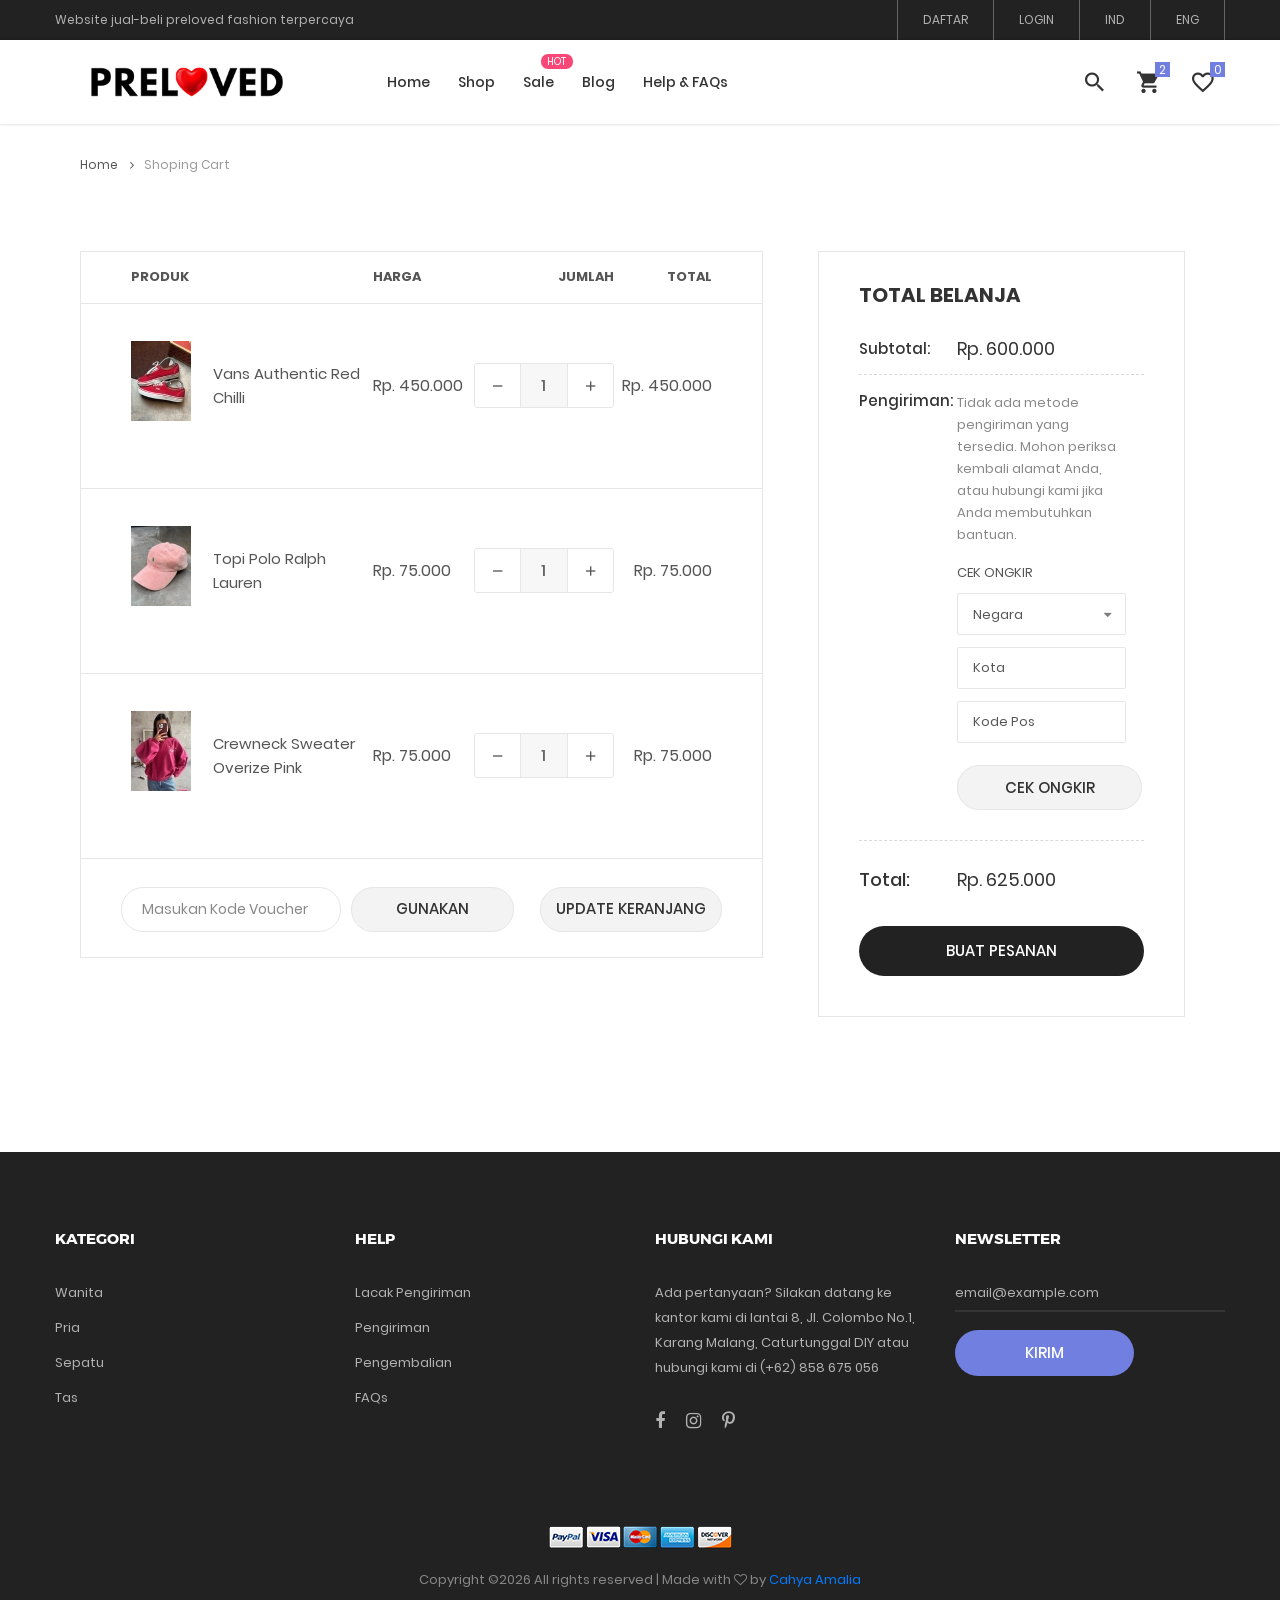
<file: shoping-cart.html>
<!DOCTYPE html>
<html lang="en">
<head>
	<title>Shoping Cart</title>
	<meta charset="UTF-8">
	<meta name="viewport" content="width=device-width, initial-scale=1">
<!--===============================================================================================-->	
	<link rel="icon" type="image/png" href="images/icons/favicon.png"/>
<!--===============================================================================================-->
	<link rel="stylesheet" type="text/css" href="vendor/bootstrap/css/bootstrap.min.css">
<!--===============================================================================================-->
	<link rel="stylesheet" type="text/css" href="fonts/font-awesome-4.7.0/css/font-awesome.min.css">
<!--===============================================================================================-->
	<link rel="stylesheet" type="text/css" href="fonts/iconic/css/material-design-iconic-font.min.css">
<!--===============================================================================================-->
	<link rel="stylesheet" type="text/css" href="fonts/linearicons-v1.0.0/icon-font.min.css">
<!--===============================================================================================-->
	<link rel="stylesheet" type="text/css" href="vendor/animate/animate.css">
<!--===============================================================================================-->	
	<link rel="stylesheet" type="text/css" href="vendor/css-hamburgers/hamburgers.min.css">
<!--===============================================================================================-->
	<link rel="stylesheet" type="text/css" href="vendor/animsition/css/animsition.min.css">
<!--===============================================================================================-->
	<link rel="stylesheet" type="text/css" href="vendor/select2/select2.min.css">
<!--===============================================================================================-->
	<link rel="stylesheet" type="text/css" href="vendor/perfect-scrollbar/perfect-scrollbar.css">
<!--===============================================================================================-->
	<link rel="stylesheet" type="text/css" href="css/util.css">
	<link rel="stylesheet" type="text/css" href="css/main.css">
<!--===============================================================================================-->
</head>
<body class="animsition">
	
	<!-- Header -->
	<header class="header-v4">
		<!-- Header desktop -->
		<div class="container-menu-desktop">
			<!-- Topbar -->
			<div class="top-bar">
				<div class="content-topbar flex-sb-m h-full container">
					<div class="left-top-bar">
						Website jual-beli preloved fashion terpercaya
					</div>

					<div class="right-top-bar flex-w h-full">
						<a href="#" class="flex-c-m trans-04 p-lr-25">
							DAFTAR
						</a>

						<a href="#" class="flex-c-m trans-04 p-lr-25">
							LOGIN
						</a>

						<a href="#" class="flex-c-m trans-04 p-lr-25">
							IND
						</a>

						<a href="#" class="flex-c-m trans-04 p-lr-25">
							ENG
						</a>
					</div>
				</div>
			</div>

			<div class="wrap-menu-desktop how-shadow1">
				<nav class="limiter-menu-desktop container">
					
					<!-- Logo desktop -->		
					<a href="#" class="logo">
						<img src="images/icons/logo1.png" alt="IMG-LOGO">
					</a>

					<!-- Menu desktop -->
					<div class="menu-desktop">
						<ul class="main-menu">
							<li>
								<a href="index.html">Home</a>
							</li>

							<li>
								<a href="product.html">Shop</a>
							</li>

							<li class="label1" data-label1="hot">
								<a href="sale.html">Sale</a>
							</li>

							<li>
								<a href="blog.html">Blog</a>
							</li>

							<li>
								<a href="contact.html">Help & FAQs</a>
							</li>
						</ul>
					</div>	

					<!-- Icon header -->
					<div class="wrap-icon-header flex-w flex-r-m">
						<div class="icon-header-item cl2 hov-cl1 trans-04 p-l-22 p-r-11 js-show-modal-search">
							<i class="zmdi zmdi-search"></i>
						</div>

						<div class="icon-header-item cl2 hov-cl1 trans-04 p-l-22 p-r-11 icon-header-noti js-show-cart" data-notify="2">
							<i class="zmdi zmdi-shopping-cart"></i>
						</div>

						<a href="#" class="icon-header-item cl2 hov-cl1 trans-04 p-l-22 p-r-11 icon-header-noti" data-notify="0">
							<i class="zmdi zmdi-favorite-outline"></i>
						</a>
					</div>
				</nav>
			</div>	
		</div>

		<!-- Header Mobile -->
		<div class="wrap-header-mobile fixed-top">
			<!-- Logo moblie -->		
			<div class="logo-mobile">
				<a href="index.html"><img src="images/icons/logo1.png" alt="IMG-LOGO"></a>
			</div>

			<!-- Icon header -->
			<div class="wrap-icon-header flex-w flex-r-m m-r-15">
				<div class="icon-header-item cl2 hov-cl1 trans-04 p-r-11 js-show-modal-search">
					<i class="zmdi zmdi-search"></i>
				</div>

				<div class="icon-header-item cl2 hov-cl1 trans-04 p-r-11 p-l-10 icon-header-noti js-show-cart" data-notify="2">
					<i class="zmdi zmdi-shopping-cart"></i>
				</div>

				<a href="#" class="dis-block icon-header-item cl2 hov-cl1 trans-04 p-r-11 p-l-10 icon-header-noti" data-notify="0">
					<i class="zmdi zmdi-favorite-outline"></i>
				</a>
			</div>

			<!-- Button show menu -->
			<div class="btn-show-menu-mobile hamburger hamburger--squeeze" id="btnMenu">
				<span class="hamburger-box">
					<span class="hamburger-inner"></span>
				</span>
			</div>
		</div>


		<!-- Menu Mobile -->
		<div class="menu-mobile" id="menuMobile">
			<ul class="topbar-mobile">
				<li>
					<div class="left-top-bar">
						Website jual-beli preloved fashion terpercaya
					</div>
				</li>

				<li>
					<div class="right-top-bar flex-w h-full">
						<a href="#" class="flex-c-m p-lr-10 trans-04">
							DAFTAR
						</a>

						<a href="#" class="flex-c-m p-lr-10 trans-04">
							LOGIN
						</a>

						<a href="#" class="flex-c-m p-lr-10 trans-04">
							IND
						</a>

						<a href="#" class="flex-c-m p-lr-10 trans-04">
							ENG
						</a>
					</div>
				</li>
			</ul>

			<ul class="main-menu-m">
				<li>
					<a href="index.html">Home</a>
					<span class="arrow-main-menu-m">
						<i class="fa fa-angle-right" aria-hidden="true"></i>
					</span>
				</li>

				<li>
					<a href="product.html">Shop</a>
				</li>

				<li>
					<a href="sale.html" class="label1 rs1" data-label1="hot">Sale</a>
				</li>

				<li>
					<a href="blog.html">Blog</a>
				</li>

				<li>
					<a href="contact.html">Help & FAQs</a>
				</li>
			</ul>
		</div>

		<!-- Modal Search -->
		<div class="modal-search-header flex-c-m trans-04 js-hide-modal-search">
			<div class="container-search-header">
				<button class="flex-c-m btn-hide-modal-search trans-04 js-hide-modal-search">
					<img src="images/icons/icon-close2.png" alt="CLOSE">
				</button>

				<form class="wrap-search-header flex-w p-l-15">
					<button class="flex-c-m trans-04">
						<i class="zmdi zmdi-search"></i>
					</button>
					<input class="plh3" type="text" name="search" placeholder="Cari Produk">
				</form>
			</div>
		</div>
	</header>

	<!-- Item Cart -->
	<div class="wrap-header-cart js-panel-cart">
		<div class="s-full js-hide-cart"></div>

		<div class="header-cart flex-col-l p-l-65 p-r-25">
			<div class="header-cart-title flex-w flex-sb-m p-b-8">
				<span class="mtext-103 cl2">
					Keranjang
				</span>

				<div class="fs-35 lh-10 cl2 p-lr-5 pointer hov-cl1 trans-04 js-hide-cart">
					<i class="zmdi zmdi-close"></i>
				</div>
			</div>
			
			<div class="header-cart-content flex-w js-pscroll">
				<ul class="header-cart-wrapitem w-full">
					<li class="header-cart-item flex-w flex-t m-b-12">
						<div class="header-cart-item-img">
							<img src="images/item-cart-1.jpg" alt="IMG">
						</div>

						<div class="header-cart-item-txt p-t-8">
							<a href="#" class="header-cart-item-name m-b-18 hov-cl1 trans-04">
								Vans Authentic Red Chilli
							</a>

							<span class="header-cart-item-info">
								1 x Rp. 450.000
							</span>
						</div>
					</li>

					<li class="header-cart-item flex-w flex-t m-b-12">
						<div class="header-cart-item-img">
							<img src="images/item-cart-2.jpg" alt="IMG">
						</div>

						<div class="header-cart-item-txt p-t-8">
							<a href="#" class="header-cart-item-name m-b-18 hov-cl1 trans-04">
								Topi Polo Ralph Lauren
							</a>

							<span class="header-cart-item-info">
								1 x Rp. 75.000
							</span>
						</div>
					</li>

					<li class="header-cart-item flex-w flex-t m-b-12">
						<div class="header-cart-item-img">
							<img src="images/item-cart-3.jpg" alt="IMG">
						</div>

						<div class="header-cart-item-txt p-t-8">
							<a href="#" class="header-cart-item-name m-b-18 hov-cl1 trans-04">
								Crewneck Sweater Overize Pink
							</a>

							<span class="header-cart-item-info">
								1 x Rp. 75.000
							</span>
						</div>
					</li>
				</ul>
				
				<div class="w-full">
					<div class="header-cart-total w-full p-tb-40">
						Total: Rp. 600.000
					</div>

					<div class="header-cart-buttons flex-w w-full">
						<a href="shoping-cart.html" class="flex-c-m stext-101 cl0 size-107 bg3 bor2 hov-btn3 p-lr-15 trans-04 m-r-8 m-b-10">
							Rincian
						</a>

						<a href="shoping-cart.html" class="flex-c-m stext-101 cl0 size-107 bg3 bor2 hov-btn3 p-lr-15 trans-04 m-b-10">
							Check Out
						</a>
					</div>
				</div>
			</div>
		</div>
	</div>


	<!-- breadcrumb -->
	<div class="container">
		<div class="bread-crumb flex-w p-l-25 p-r-15 p-t-30 p-lr-0-lg">
			<a href="index.html" class="stext-109 cl8 hov-cl1 trans-04">
				Home
				<i class="fa fa-angle-right m-l-9 m-r-10" aria-hidden="true"></i>
			</a>

			<span class="stext-109 cl4">
				Shoping Cart
			</span>
		</div>
	</div>
		

	<!-- Shoping Cart -->
	<form class="bg0 p-t-75 p-b-85">
		<div class="container">
			<div class="row">
				<div class="col-lg-10 col-xl-7 m-lr-auto m-b-50">
					<div class="m-l-25 m-r--38 m-lr-0-xl">
						<div class="wrap-table-shopping-cart">
							<table class="table-shopping-cart">
								<tr class="table_head">
									<th class="column-1">Produk</th>
									<th class="column-2"></th>
									<th class="column-3">Harga</th>
									<th class="column-4">Jumlah</th>
									<th class="column-5">Total</th>
								</tr>

								<tr class="table_row">
									<td class="column-1">
										<div class="how-itemcart1">
											<img src="images/item-cart-1.jpg" alt="IMG">
										</div>
									</td>
									<td class="column-2">Vans Authentic Red Chilli</td>
									<td class="column-3">Rp. 450.000</td>
									<td class="column-4">
										<div class="wrap-num-product flex-w m-l-auto m-r-0">
											<div class="btn-num-product-down cl8 hov-btn3 trans-04 flex-c-m">
												<i class="fs-16 zmdi zmdi-minus"></i>
											</div>

											<input class="mtext-104 cl3 txt-center num-product" type="number" name="num-product1" value="1">

											<div class="btn-num-product-up cl8 hov-btn3 trans-04 flex-c-m">
												<i class="fs-16 zmdi zmdi-plus"></i>
											</div>
										</div>
									</td>
									<td class="column-5">Rp. 450.000</td>
								</tr>

								<tr class="table_row">
									<td class="column-1">
										<div class="how-itemcart1">
											<img src="images/item-cart-2.jpg" alt="IMG">
										</div>
									</td>
									<td class="column-2">Topi Polo Ralph Lauren</td>
									<td class="column-3">Rp. 75.000</td>
									<td class="column-4">
										<div class="wrap-num-product flex-w m-l-auto m-r-0">
											<div class="btn-num-product-down cl8 hov-btn3 trans-04 flex-c-m">
												<i class="fs-16 zmdi zmdi-minus"></i>
											</div>

											<input class="mtext-104 cl3 txt-center num-product" type="number" name="num-product2" value="1">

											<div class="btn-num-product-up cl8 hov-btn3 trans-04 flex-c-m">
												<i class="fs-16 zmdi zmdi-plus"></i>
											</div>
										</div>
									</td>
									<td class="column-5">Rp. 75.000</td>
								</tr>

								<tr class="table_row">
									<td class="column-1">
										<div class="how-itemcart1">
											<img src="images/item-cart-3.jpg" alt="IMG">
										</div>
									</td>
									<td class="column-2">Crewneck Sweater Overize Pink</td>
									<td class="column-3">Rp. 75.000</td>
									<td class="column-4">
										<div class="wrap-num-product flex-w m-l-auto m-r-0">
											<div class="btn-num-product-down cl8 hov-btn3 trans-04 flex-c-m">
												<i class="fs-16 zmdi zmdi-minus"></i>
											</div>

											<input class="mtext-104 cl3 txt-center num-product" type="number" name="num-product2" value="1">

											<div class="btn-num-product-up cl8 hov-btn3 trans-04 flex-c-m">
												<i class="fs-16 zmdi zmdi-plus"></i>
											</div>
										</div>
									</td>
									<td class="column-5">Rp. 75.000</td>
								</tr>
							</table>
						</div>

						<div class="flex-w flex-sb-m bor15 p-t-18 p-b-15 p-lr-40 p-lr-15-sm">
							<div class="flex-w flex-m m-r-20 m-tb-5">
								<input class="stext-104 cl2 plh4 size-117 bor13 p-lr-20 m-r-10 m-tb-5" type="text" name="coupon" placeholder="Masukan Kode Voucher">
									
								<div class="flex-c-m stext-101 cl2 size-118 bg8 bor13 hov-btn3 p-lr-15 trans-04 pointer m-tb-5">
									Gunakan
								</div>
							</div>

							<div class="flex-c-m stext-101 cl2 size-119 bg8 bor13 hov-btn3 p-lr-15 trans-04 pointer m-tb-10">
								Update Keranjang
							</div>
						</div>
					</div>
				</div>

				<div class="col-sm-10 col-lg-7 col-xl-5 m-lr-auto m-b-50">
					<div class="bor10 p-lr-40 p-t-30 p-b-40 m-l-63 m-r-40 m-lr-0-xl p-lr-15-sm">
						<h4 class="mtext-109 cl2 p-b-30">
							Total Belanja
						</h4>

						<div class="flex-w flex-t bor12 p-b-13">
							<div class="size-208">
								<span class="stext-110 cl2">
									Subtotal:
								</span>
							</div>

							<div class="size-209">
								<span class="mtext-110 cl2">
									Rp. 600.000
								</span>
							</div>
						</div>

						<div class="flex-w flex-t bor12 p-t-15 p-b-30">
							<div class="size-208 w-full-ssm">
								<span class="stext-110 cl2">
									Pengiriman:
								</span>
							</div>

							<div class="size-209 p-r-18 p-r-0-sm w-full-ssm">
								<p class="stext-111 cl6 p-t-2">
									Tidak ada metode pengiriman yang tersedia. Mohon periksa kembali alamat Anda, atau hubungi kami jika Anda membutuhkan bantuan.
								</p>
								
								<div class="p-t-15">
									<span class="stext-112 cl8">
										Cek Ongkir
									</span>

									<div class="rs1-select2 rs2-select2 bor8 bg0 m-b-12 m-t-9">
										<select class="js-select2" name="time">
											<option>Negara</option>
											<option>Indonesia</option>
										</select>
										<div class="dropDownSelect2"></div>
									</div>

									<div class="bor8 bg0 m-b-12">
										<input class="stext-111 cl8 plh3 size-111 p-lr-15" type="text" name="state" placeholder="Kota">
									</div>

									<div class="bor8 bg0 m-b-22">
										<input class="stext-111 cl8 plh3 size-111 p-lr-15" type="text" name="postcode" placeholder="Kode Pos">
									</div>
									
									<div class="flex-w">
										<div class="flex-c-m stext-101 cl2 size-115 bg8 bor13 hov-btn3 p-lr-15 trans-04 pointer">
											Cek Ongkir
										</div>
									</div>
										
								</div>
							</div>
						</div>

						<div class="flex-w flex-t p-t-27 p-b-33">
							<div class="size-208">
								<span class="mtext-101 cl2">
									Total:
								</span>
							</div>

							<div class="size-209 p-t-1">
								<span class="mtext-110 cl2">
									Rp. 625.000
								</span>
							</div>
						</div>

						<button class="flex-c-m stext-101 cl0 size-116 bg3 bor14 hov-btn3 p-lr-15 trans-04 pointer">
							Buat Pesanan
						</button>
					</div>
				</div>
			</div>
		</div>
	</form>
		

	<!-- Footer -->
	<footer class="bg3 p-t-75 p-b-32">
		<div class="container">
			<div class="row">
				<div class="col-sm-6 col-lg-3 p-b-50">
					<h4 class="stext-301 cl0 p-b-30">
						Kategori
					</h4>

					<ul>
						<li class="p-b-10">
							<a href="#" class="stext-107 cl7 hov-cl1 trans-04">
								Wanita
							</a>
						</li>

						<li class="p-b-10">
							<a href="#" class="stext-107 cl7 hov-cl1 trans-04">
								Pria
							</a>
						</li>

						<li class="p-b-10">
							<a href="#" class="stext-107 cl7 hov-cl1 trans-04">
								Sepatu 
							</a>
						</li>

						<li class="p-b-10">
							<a href="#" class="stext-107 cl7 hov-cl1 trans-04">
								Tas
							</a>
						</li>
					</ul>
				</div>

				<div class="col-sm-6 col-lg-3 p-b-50">
					<h4 class="stext-301 cl0 p-b-30">
						Help
					</h4>

					<ul>
						<li class="p-b-10">
							<a href="#" class="stext-107 cl7 hov-cl1 trans-04">
								Lacak Pengiriman
							</a>
						</li>

						<li class="p-b-10">
							<a href="#" class="stext-107 cl7 hov-cl1 trans-04">
								Pengiriman
							</a>
						</li>

						<li class="p-b-10">
							<a href="#" class="stext-107 cl7 hov-cl1 trans-04">
								Pengembalian
							</a>
						</li>

						<li class="p-b-10">
							<a href="#" class="stext-107 cl7 hov-cl1 trans-04">
								FAQs
							</a>
						</li>
					</ul>
				</div>

				<div class="col-sm-6 col-lg-3 p-b-50">
					<h4 class="stext-301 cl0 p-b-30">
						Hubungi Kami
					</h4>

					<p class="stext-107 cl7 size-201">
						Ada pertanyaan? Silakan datang ke kantor kami di lantai 8, Jl. Colombo No.1, Karang Malang, Caturtunggal DIY atau hubungi kami di (+62) 858 675 056
					</p>

					<div class="p-t-27">
						<a href="#" class="fs-18 cl7 hov-cl1 trans-04 m-r-16">
							<i class="fa fa-facebook"></i>
						</a>

						<a href="#" class="fs-18 cl7 hov-cl1 trans-04 m-r-16">
							<i class="fa fa-instagram"></i>
						</a>

						<a href="#" class="fs-18 cl7 hov-cl1 trans-04 m-r-16">
							<i class="fa fa-pinterest-p"></i>
						</a>
					</div>
				</div>

				<div class="col-sm-6 col-lg-3 p-b-50">
					<h4 class="stext-301 cl0 p-b-30">
						Newsletter
					</h4>

					<form>
						<div class="wrap-input1 w-full p-b-4">
							<input class="input1 bg-none plh1 stext-107 cl7" type="text" name="email" placeholder="email@example.com">
							<div class="focus-input1 trans-04"></div>
						</div>

						<div class="p-t-18">
							<button class="flex-c-m stext-101 cl0 size-103 bg1 bor1 hov-btn2 p-lr-15 trans-04">
								Kirim
							</button>
						</div>
					</form>
				</div>
			</div>

			<div class="p-t-40">
				<div class="flex-c-m flex-w p-b-18">
					<a href="#" class="m-all-1">
						<img src="images/icons/icon-pay-01.png" alt="ICON-PAY">
					</a>

					<a href="#" class="m-all-1">
						<img src="images/icons/icon-pay-02.png" alt="ICON-PAY">
					</a>

					<a href="#" class="m-all-1">
						<img src="images/icons/icon-pay-03.png" alt="ICON-PAY">
					</a>

					<a href="#" class="m-all-1">
						<img src="images/icons/icon-pay-04.png" alt="ICON-PAY">
					</a>

					<a href="#" class="m-all-1">
						<img src="images/icons/icon-pay-05.png" alt="ICON-PAY">
					</a>
				</div>

				<p class="stext-107 cl6 txt-center">
					<!-- Link back to Colorlib can't be removed. Template is licensed under CC BY 3.0. -->
Copyright &copy;<script>document.write(new Date().getFullYear());</script> All rights reserved | Made with <i class="fa fa-heart-o" aria-hidden="true"></i> by <a href="#" target="_blank">Cahya Amalia</a> 
<!-- Link back to Colorlib can't be removed. Template is licensed under CC BY 3.0. -->

				</p>
			</div>
		</div>
	</footer>


	<!-- Back to top -->
	<div class="btn-back-to-top" id="myBtn">
		<span class="symbol-btn-back-to-top">
			<i class="zmdi zmdi-chevron-up"></i>
		</span>
	</div>

<!--===============================================================================================-->	
	<script src="vendor/jquery/jquery-3.2.1.min.js"></script>
<!--===============================================================================================-->
	<script src="vendor/animsition/js/animsition.min.js"></script>
<!--===============================================================================================-->
	<script src="vendor/bootstrap/js/popper.js"></script>
	<script src="vendor/bootstrap/js/bootstrap.min.js"></script>
<!--===============================================================================================-->
	<script src="vendor/select2/select2.min.js"></script>
	<script>
		$(".js-select2").each(function(){
			$(this).select2({
				minimumResultsForSearch: 20,
				dropdownParent: $(this).next('.dropDownSelect2')
			});
		})
	</script>
<!--===============================================================================================-->
	<script src="vendor/MagnificPopup/jquery.magnific-popup.min.js"></script>
<!--===============================================================================================-->
	<script src="vendor/perfect-scrollbar/perfect-scrollbar.min.js"></script>
	<script>
		$('.js-pscroll').each(function(){
			$(this).css('position','relative');
			$(this).css('overflow','hidden');
			var ps = new PerfectScrollbar(this, {
				wheelSpeed: 1,
				scrollingThreshold: 1000,
				wheelPropagation: false,
			});

			$(window).on('resize', function(){
				ps.update();
			})
		});
	</script>
<!--===============================================================================================-->
	<script src="js/main.js"></script>

</body>
</html>
</file>
<file: vendor/daterangepicker/daterangepicker.css>
.daterangepicker {
  position: absolute;
  color: inherit;
  background-color: #fff;
  border-radius: 4px;
  width: 278px;
  padding: 4px;
  margin-top: 1px;
  top: 100px;
  left: 20px;
  /* Calendars */ }
  .daterangepicker:before, .daterangepicker:after {
    position: absolute;
    display: inline-block;
    border-bottom-color: rgba(0, 0, 0, 0.2);
    content: ''; }
  .daterangepicker:before {
    top: -7px;
    border-right: 7px solid transparent;
    border-left: 7px solid transparent;
    border-bottom: 7px solid #ccc; }
  .daterangepicker:after {
    top: -6px;
    border-right: 6px solid transparent;
    border-bottom: 6px solid #fff;
    border-left: 6px solid transparent; }
  .daterangepicker.opensleft:before {
    right: 9px; }
  .daterangepicker.opensleft:after {
    right: 10px; }
  .daterangepicker.openscenter:before {
    left: 0;
    right: 0;
    width: 0;
    margin-left: auto;
    margin-right: auto; }
  .daterangepicker.openscenter:after {
    left: 0;
    right: 0;
    width: 0;
    margin-left: auto;
    margin-right: auto; }
  .daterangepicker.opensright:before {
    left: 9px; }
  .daterangepicker.opensright:after {
    left: 10px; }
  .daterangepicker.dropup {
    margin-top: -5px; }
    .daterangepicker.dropup:before {
      top: initial;
      bottom: -7px;
      border-bottom: initial;
      border-top: 7px solid #ccc; }
    .daterangepicker.dropup:after {
      top: initial;
      bottom: -6px;
      border-bottom: initial;
      border-top: 6px solid #fff; }
  .daterangepicker.dropdown-menu {
    max-width: none;
    z-index: 3001; }
  .daterangepicker.single .ranges, .daterangepicker.single .calendar {
    float: none; }
  .daterangepicker.show-calendar .calendar {
    display: block; }
  .daterangepicker .calendar {
    display: none;
    max-width: 270px;
    margin: 4px; }
    .daterangepicker .calendar.single .calendar-table {
      border: none; }
    .daterangepicker .calendar th, .daterangepicker .calendar td {
      white-space: nowrap;
      text-align: center;
      min-width: 32px; }
  .daterangepicker .calendar-table {
    border: 1px solid #fff;
    padding: 4px;
    border-radius: 4px;
    background-color: #fff; }
  .daterangepicker table {
    width: 100%;
    margin: 0; }
  .daterangepicker td, .daterangepicker th {
    text-align: center;
    width: 20px;
    height: 20px;
    border-radius: 4px;
    border: 1px solid transparent;
    white-space: nowrap;
    cursor: pointer; }
    .daterangepicker td.available:hover, .daterangepicker th.available:hover {
      background-color: #eee;
      border-color: transparent;
      color: inherit; }
    .daterangepicker td.week, .daterangepicker th.week {
      font-size: 80%;
      color: #ccc; }
  .daterangepicker td.off, .daterangepicker td.off.in-range, .daterangepicker td.off.start-date, .daterangepicker td.off.end-date {
    background-color: #fff;
    border-color: transparent;
    color: #999; }
  .daterangepicker td.in-range {
    background-color: #ebf4f8;
    border-color: transparent;
    color: #000;
    border-radius: 0; }
  .daterangepicker td.start-date {
    border-radius: 4px 0 0 4px; }
  .daterangepicker td.end-date {
    border-radius: 0 4px 4px 0; }
  .daterangepicker td.start-date.end-date {
    border-radius: 4px; }
  .daterangepicker td.active, .daterangepicker td.active:hover {
    background-color: #357ebd;
    border-color: transparent;
    color: #fff; }
  .daterangepicker th.month {
    width: auto; }
  .daterangepicker td.disabled, .daterangepicker option.disabled {
    color: #999;
    cursor: not-allowed;
    text-decoration: line-through; }
  .daterangepicker select.monthselect, .daterangepicker select.yearselect {
    font-size: 12px;
    padding: 1px;
    height: auto;
    margin: 0;
    cursor: default; }
  .daterangepicker select.monthselect {
    margin-right: 2%;
    width: 56%; }
  .daterangepicker select.yearselect {
    width: 40%; }
  .daterangepicker select.hourselect, .daterangepicker select.minuteselect, .daterangepicker select.secondselect, .daterangepicker select.ampmselect {
    width: 50px;
    margin-bottom: 0; }
  .daterangepicker .input-mini {
    border: 1px solid #ccc;
    border-radius: 4px;
    color: #555;
    height: 30px;
    line-height: 30px;
    display: block;
    vertical-align: middle;
    margin: 0 0 5px 0;
    padding: 0 6px 0 28px;
    width: 100%; }
    .daterangepicker .input-mini.active {
      border: 1px solid #08c;
      border-radius: 4px; }
  .daterangepicker .daterangepicker_input {
    position: relative; }
    .daterangepicker .daterangepicker_input i {
      position: absolute;
      left: 8px;
      top: 8px; }
  .daterangepicker.rtl .input-mini {
    padding-right: 28px;
    padding-left: 6px; }
  .daterangepicker.rtl .daterangepicker_input i {
    left: auto;
    right: 8px; }
  .daterangepicker .calendar-time {
    text-align: center;
    margin: 5px auto;
    line-height: 30px;
    position: relative;
    padding-left: 28px; }
    .daterangepicker .calendar-time select.disabled {
      color: #ccc;
      cursor: not-allowed; }

.ranges {
  font-size: 11px;
  float: none;
  margin: 4px;
  text-align: left; }
  .ranges ul {
    list-style: none;
    margin: 0 auto;
    padding: 0;
    width: 100%; }
  .ranges li {
    font-size: 13px;
    background-color: #f5f5f5;
    border: 1px solid #f5f5f5;
    border-radius: 4px;
    color: #08c;
    padding: 3px 12px;
    margin-bottom: 8px;
    cursor: pointer; }
    .ranges li:hover {
      background-color: #08c;
      border: 1px solid #08c;
      color: #fff; }
    .ranges li.active {
      background-color: #08c;
      border: 1px solid #08c;
      color: #fff; }

/*  Larger Screen Styling */
@media (min-width: 564px) {
  .daterangepicker {
    width: auto; }
    .daterangepicker .ranges ul {
      width: 160px; }
    .daterangepicker.single .ranges ul {
      width: 100%; }
    .daterangepicker.single .calendar.left {
      clear: none; }
    .daterangepicker.single.ltr .ranges, .daterangepicker.single.ltr .calendar {
      float: left; }
    .daterangepicker.single.rtl .ranges, .daterangepicker.single.rtl .calendar {
      float: right; }
    .daterangepicker.ltr {
      direction: ltr;
      text-align: left; }
      .daterangepicker.ltr .calendar.left {
        clear: left;
        margin-right: 0; }
        .daterangepicker.ltr .calendar.left .calendar-table {
          border-right: none;
          border-top-right-radius: 0;
          border-bottom-right-radius: 0; }
      .daterangepicker.ltr .calendar.right {
        margin-left: 0; }
        .daterangepicker.ltr .calendar.right .calendar-table {
          border-left: none;
          border-top-left-radius: 0;
          border-bottom-left-radius: 0; }
      .daterangepicker.ltr .left .daterangepicker_input {
        padding-right: 12px; }
      .daterangepicker.ltr .calendar.left .calendar-table {
        padding-right: 12px; }
      .daterangepicker.ltr .ranges, .daterangepicker.ltr .calendar {
        float: left; }
    .daterangepicker.rtl {
      direction: rtl;
      text-align: right; }
      .daterangepicker.rtl .calendar.left {
        clear: right;
        margin-left: 0; }
        .daterangepicker.rtl .calendar.left .calendar-table {
          border-left: none;
          border-top-left-radius: 0;
          border-bottom-left-radius: 0; }
      .daterangepicker.rtl .calendar.right {
        margin-right: 0; }
        .daterangepicker.rtl .calendar.right .calendar-table {
          border-right: none;
          border-top-right-radius: 0;
          border-bottom-right-radius: 0; }
      .daterangepicker.rtl .left .daterangepicker_input {
        padding-left: 12px; }
      .daterangepicker.rtl .calendar.left .calendar-table {
        padding-left: 12px; }
      .daterangepicker.rtl .ranges, .daterangepicker.rtl .calendar {
        text-align: right;
        float: right; } }
@media (min-width: 730px) {
  .daterangepicker .ranges {
    width: auto; }
  .daterangepicker.ltr .ranges {
    float: left; }
  .daterangepicker.rtl .ranges {
    float: right; }
  .daterangepicker .calendar.left {
    clear: none !important; } }
</file>
<file: vendor/perfect-scrollbar/perfect-scrollbar.css>
/*
 * Container style
 */
.ps {
  overflow: hidden !important;
  overflow-anchor: none;
  -ms-overflow-style: none;
  touch-action: auto;
  -ms-touch-action: auto;
}

/*
 * Scrollbar rail styles
 */
.ps__rail-x {
  display: none;
  opacity: 0;
  transition: background-color .2s linear, opacity .2s linear;
  -webkit-transition: background-color .2s linear, opacity .2s linear;
  height: 15px;
  /* there must be 'bottom' or 'top' for ps__rail-x */
  bottom: 0px;
  /* please don't change 'position' */
  position: absolute;
}

.ps__rail-y {
  display: none;
  opacity: 0;
  transition: background-color .2s linear, opacity .2s linear;
  -webkit-transition: background-color .2s linear, opacity .2s linear;
  width: 15px;
  /* there must be 'right' or 'left' for ps__rail-y */
  right: 0;
  /* please don't change 'position' */
  position: absolute;
}

.ps--active-x > .ps__rail-x,
.ps--active-y > .ps__rail-y {
  display: block;
  background-color: transparent;
}

.ps:hover > .ps__rail-x,
.ps:hover > .ps__rail-y,
.ps--focus > .ps__rail-x,
.ps--focus > .ps__rail-y,
.ps--scrolling-x > .ps__rail-x,
.ps--scrolling-y > .ps__rail-y {
  opacity: 0.6;
}

.ps__rail-x:hover,
.ps__rail-y:hover,
.ps__rail-x:focus,
.ps__rail-y:focus {
  background-color: #eee;
  opacity: 0.9;
}

/*
 * Scrollbar thumb styles
 */
.ps__thumb-x {
  background-color: #aaa;
  border-radius: 6px;
  transition: background-color .2s linear, height .2s ease-in-out;
  -webkit-transition: background-color .2s linear, height .2s ease-in-out;
  height: 6px;
  /* there must be 'bottom' for ps__thumb-x */
  bottom: 2px;
  /* please don't change 'position' */
  position: absolute;
}

.ps__thumb-y {
  background-color: #aaa;
  border-radius: 6px;
  transition: background-color .2s linear, width .2s ease-in-out;
  -webkit-transition: background-color .2s linear, width .2s ease-in-out;
  width: 6px;
  /* there must be 'right' for ps__thumb-y */
  right: 2px;
  /* please don't change 'position' */
  position: absolute;
}

.ps__rail-x:hover > .ps__thumb-x,
.ps__rail-x:focus > .ps__thumb-x {
  background-color: #999;
  height: 11px;
}

.ps__rail-y:hover > .ps__thumb-y,
.ps__rail-y:focus > .ps__thumb-y {
  background-color: #999;
  width: 11px;
}

/* MS supports */
@supports (-ms-overflow-style: none) {
  .ps {
    overflow: auto !important;
  }
}

@media screen and (-ms-high-contrast: active), (-ms-high-contrast: none) {
  .ps {
    overflow: auto !important;
  }
}
</file>
<file: css/util.css>
/*//////////////////////////////////////////////////////////////////
[ REBOOT ]*/
*, *:before, *:after {
	margin: 0px; 
	padding: 0px; 
	-webkit-box-sizing: border-box;
	-moz-box-sizing: border-box;
	box-sizing: border-box;
}

body, html {
	font-family: Arial, sans-serif;
	font-size: 15px;
	color: #666666;

	height: 100%;
	background-color: #fff;
	-webkit-box-sizing: border-box;
	-moz-box-sizing: border-box;
	box-sizing: border-box;
}

/*---------------------------------------------*/
a:focus {outline: none;}
a:hover {text-decoration: none;}

/*---------------------------------------------*/
h1,h2,h3,h4,h5,h6,p {margin: 0px;}

ul, li {
	margin: 0px;
	list-style-type: none;
}


/*---------------------------------------------*/
input, textarea, label {
	display: block;
	outline: none;
	border: none;
}

/*---------------------------------------------*/
button {
	outline: none;
	border: none;
	background: transparent;
	cursor: pointer;
}

button:focus {outline: none;}

iframe {border: none;}


/*//////////////////////////////////////////////////////////////////
[ FONT SIZE ]*/
.fs-1 {font-size: 1px;}
.fs-2 {font-size: 2px;}
.fs-3 {font-size: 3px;}
.fs-4 {font-size: 4px;}
.fs-5 {font-size: 5px;}
.fs-6 {font-size: 6px;}
.fs-7 {font-size: 7px;}
.fs-8 {font-size: 8px;}
.fs-9 {font-size: 9px;}
.fs-10 {font-size: 10px;}
.fs-11 {font-size: 11px;}
.fs-12 {font-size: 12px;}
.fs-13 {font-size: 13px;}
.fs-14 {font-size: 14px;}
.fs-15 {font-size: 15px;}
.fs-16 {font-size: 16px;}
.fs-17 {font-size: 17px;}
.fs-18 {font-size: 18px;}
.fs-19 {font-size: 19px;}
.fs-20 {font-size: 20px;}
.fs-21 {font-size: 21px;}
.fs-22 {font-size: 22px;}
.fs-23 {font-size: 23px;}
.fs-24 {font-size: 24px;}
.fs-25 {font-size: 25px;}
.fs-26 {font-size: 26px;}
.fs-27 {font-size: 27px;}
.fs-28 {font-size: 28px;}
.fs-29 {font-size: 29px;}
.fs-30 {font-size: 30px;}
.fs-31 {font-size: 31px;}
.fs-32 {font-size: 32px;}
.fs-33 {font-size: 33px;}
.fs-34 {font-size: 34px;}
.fs-35 {font-size: 35px;}
.fs-36 {font-size: 36px;}
.fs-37 {font-size: 37px;}
.fs-38 {font-size: 38px;}
.fs-39 {font-size: 39px;}
.fs-40 {font-size: 40px;}
.fs-41 {font-size: 41px;}
.fs-42 {font-size: 42px;}
.fs-43 {font-size: 43px;}
.fs-44 {font-size: 44px;}
.fs-45 {font-size: 45px;}
.fs-46 {font-size: 46px;}
.fs-47 {font-size: 47px;}
.fs-48 {font-size: 48px;}
.fs-49 {font-size: 49px;}
.fs-50 {font-size: 50px;}
.fs-51 {font-size: 51px;}
.fs-52 {font-size: 52px;}
.fs-53 {font-size: 53px;}
.fs-54 {font-size: 54px;}
.fs-55 {font-size: 55px;}
.fs-56 {font-size: 56px;}
.fs-57 {font-size: 57px;}
.fs-58 {font-size: 58px;}
.fs-59 {font-size: 59px;}
.fs-60 {font-size: 60px;}
.fs-61 {font-size: 61px;}
.fs-62 {font-size: 62px;}
.fs-63 {font-size: 63px;}
.fs-64 {font-size: 64px;}
.fs-65 {font-size: 65px;}
.fs-66 {font-size: 66px;}
.fs-67 {font-size: 67px;}
.fs-68 {font-size: 68px;}
.fs-69 {font-size: 69px;}
.fs-70 {font-size: 70px;}
.fs-71 {font-size: 71px;}
.fs-72 {font-size: 72px;}
.fs-73 {font-size: 73px;}
.fs-74 {font-size: 74px;}
.fs-75 {font-size: 75px;}
.fs-76 {font-size: 76px;}
.fs-77 {font-size: 77px;}
.fs-78 {font-size: 78px;}
.fs-79 {font-size: 79px;}
.fs-80 {font-size: 80px;}
.fs-81 {font-size: 81px;}
.fs-82 {font-size: 82px;}
.fs-83 {font-size: 83px;}
.fs-84 {font-size: 84px;}
.fs-85 {font-size: 85px;}
.fs-86 {font-size: 86px;}
.fs-87 {font-size: 87px;}
.fs-88 {font-size: 88px;}
.fs-89 {font-size: 89px;}
.fs-90 {font-size: 90px;}
.fs-91 {font-size: 91px;}
.fs-92 {font-size: 92px;}
.fs-93 {font-size: 93px;}
.fs-94 {font-size: 94px;}
.fs-95 {font-size: 95px;}
.fs-96 {font-size: 96px;}
.fs-97 {font-size: 97px;}
.fs-98 {font-size: 98px;}
.fs-99 {font-size: 99px;}
.fs-100 {font-size: 100px;}
.fs-101 {font-size: 101px;}
.fs-102 {font-size: 102px;}
.fs-103 {font-size: 103px;}
.fs-104 {font-size: 104px;}
.fs-105 {font-size: 105px;}
.fs-106 {font-size: 106px;}
.fs-107 {font-size: 107px;}
.fs-108 {font-size: 108px;}
.fs-109 {font-size: 109px;}
.fs-110 {font-size: 110px;}
.fs-111 {font-size: 111px;}
.fs-112 {font-size: 112px;}
.fs-113 {font-size: 113px;}
.fs-114 {font-size: 114px;}
.fs-115 {font-size: 115px;}
.fs-116 {font-size: 116px;}
.fs-117 {font-size: 117px;}
.fs-118 {font-size: 118px;}
.fs-119 {font-size: 119px;}
.fs-120 {font-size: 120px;}
.fs-121 {font-size: 121px;}
.fs-122 {font-size: 122px;}
.fs-123 {font-size: 123px;}
.fs-124 {font-size: 124px;}
.fs-125 {font-size: 125px;}
.fs-126 {font-size: 126px;}
.fs-127 {font-size: 127px;}
.fs-128 {font-size: 128px;}
.fs-129 {font-size: 129px;}
.fs-130 {font-size: 130px;}
.fs-131 {font-size: 131px;}
.fs-132 {font-size: 132px;}
.fs-133 {font-size: 133px;}
.fs-134 {font-size: 134px;}
.fs-135 {font-size: 135px;}
.fs-136 {font-size: 136px;}
.fs-137 {font-size: 137px;}
.fs-138 {font-size: 138px;}
.fs-139 {font-size: 139px;}
.fs-140 {font-size: 140px;}
.fs-141 {font-size: 141px;}
.fs-142 {font-size: 142px;}
.fs-143 {font-size: 143px;}
.fs-144 {font-size: 144px;}
.fs-145 {font-size: 145px;}
.fs-146 {font-size: 146px;}
.fs-147 {font-size: 147px;}
.fs-148 {font-size: 148px;}
.fs-149 {font-size: 149px;}
.fs-150 {font-size: 150px;}
.fs-151 {font-size: 151px;}
.fs-152 {font-size: 152px;}
.fs-153 {font-size: 153px;}
.fs-154 {font-size: 154px;}
.fs-155 {font-size: 155px;}
.fs-156 {font-size: 156px;}
.fs-157 {font-size: 157px;}
.fs-158 {font-size: 158px;}
.fs-159 {font-size: 159px;}
.fs-160 {font-size: 160px;}
.fs-161 {font-size: 161px;}
.fs-162 {font-size: 162px;}
.fs-163 {font-size: 163px;}
.fs-164 {font-size: 164px;}
.fs-165 {font-size: 165px;}
.fs-166 {font-size: 166px;}
.fs-167 {font-size: 167px;}
.fs-168 {font-size: 168px;}
.fs-169 {font-size: 169px;}
.fs-170 {font-size: 170px;}
.fs-171 {font-size: 171px;}
.fs-172 {font-size: 172px;}
.fs-173 {font-size: 173px;}
.fs-174 {font-size: 174px;}
.fs-175 {font-size: 175px;}
.fs-176 {font-size: 176px;}
.fs-177 {font-size: 177px;}
.fs-178 {font-size: 178px;}
.fs-179 {font-size: 179px;}
.fs-180 {font-size: 180px;}
.fs-181 {font-size: 181px;}
.fs-182 {font-size: 182px;}
.fs-183 {font-size: 183px;}
.fs-184 {font-size: 184px;}
.fs-185 {font-size: 185px;}
.fs-186 {font-size: 186px;}
.fs-187 {font-size: 187px;}
.fs-188 {font-size: 188px;}
.fs-189 {font-size: 189px;}
.fs-190 {font-size: 190px;}
.fs-191 {font-size: 191px;}
.fs-192 {font-size: 192px;}
.fs-193 {font-size: 193px;}
.fs-194 {font-size: 194px;}
.fs-195 {font-size: 195px;}
.fs-196 {font-size: 196px;}
.fs-197 {font-size: 197px;}
.fs-198 {font-size: 198px;}
.fs-199 {font-size: 199px;}
.fs-200 {font-size: 200px;}

/*//////////////////////////////////////////////////////////////////
[ PADDING ]*/
.p-t-0, .p-tb-0, .p-all-0 {padding-top: 0px;}
.p-t-1, .p-tb-1, .p-all-1 {padding-top: 1px;}
.p-t-2, .p-tb-2, .p-all-2 {padding-top: 2px;}
.p-t-3, .p-tb-3, .p-all-3 {padding-top: 3px;}
.p-t-4, .p-tb-4, .p-all-4 {padding-top: 4px;}
.p-t-5, .p-tb-5, .p-all-5 {padding-top: 5px;}
.p-t-6, .p-tb-6, .p-all-6 {padding-top: 6px;}
.p-t-7, .p-tb-7, .p-all-7 {padding-top: 7px;}
.p-t-8, .p-tb-8, .p-all-8 {padding-top: 8px;}
.p-t-9, .p-tb-9, .p-all-9 {padding-top: 9px;}
.p-t-10, .p-tb-10, .p-all-10 {padding-top: 10px;}
.p-t-11, .p-tb-11, .p-all-11 {padding-top: 11px;}
.p-t-12, .p-tb-12, .p-all-12 {padding-top: 12px;}
.p-t-13, .p-tb-13, .p-all-13 {padding-top: 13px;}
.p-t-14, .p-tb-14, .p-all-14 {padding-top: 14px;}
.p-t-15, .p-tb-15, .p-all-15 {padding-top: 15px;}
.p-t-16, .p-tb-16, .p-all-16 {padding-top: 16px;}
.p-t-17, .p-tb-17, .p-all-17 {padding-top: 17px;}
.p-t-18, .p-tb-18, .p-all-18 {padding-top: 18px;}
.p-t-19, .p-tb-19, .p-all-19 {padding-top: 19px;}
.p-t-20, .p-tb-20, .p-all-20 {padding-top: 20px;}
.p-t-21, .p-tb-21, .p-all-21 {padding-top: 21px;}
.p-t-22, .p-tb-22, .p-all-22 {padding-top: 22px;}
.p-t-23, .p-tb-23, .p-all-23 {padding-top: 23px;}
.p-t-24, .p-tb-24, .p-all-24 {padding-top: 24px;}
.p-t-25, .p-tb-25, .p-all-25 {padding-top: 25px;}
.p-t-26, .p-tb-26, .p-all-26 {padding-top: 26px;}
.p-t-27, .p-tb-27, .p-all-27 {padding-top: 27px;}
.p-t-28, .p-tb-28, .p-all-28 {padding-top: 28px;}
.p-t-29, .p-tb-29, .p-all-29 {padding-top: 29px;}
.p-t-30, .p-tb-30, .p-all-30 {padding-top: 30px;}
.p-t-31, .p-tb-31, .p-all-31 {padding-top: 31px;}
.p-t-32, .p-tb-32, .p-all-32 {padding-top: 32px;}
.p-t-33, .p-tb-33, .p-all-33 {padding-top: 33px;}
.p-t-34, .p-tb-34, .p-all-34 {padding-top: 34px;}
.p-t-35, .p-tb-35, .p-all-35 {padding-top: 35px;}
.p-t-36, .p-tb-36, .p-all-36 {padding-top: 36px;}
.p-t-37, .p-tb-37, .p-all-37 {padding-top: 37px;}
.p-t-38, .p-tb-38, .p-all-38 {padding-top: 38px;}
.p-t-39, .p-tb-39, .p-all-39 {padding-top: 39px;}
.p-t-40, .p-tb-40, .p-all-40 {padding-top: 40px;}
.p-t-41, .p-tb-41, .p-all-41 {padding-top: 41px;}
.p-t-42, .p-tb-42, .p-all-42 {padding-top: 42px;}
.p-t-43, .p-tb-43, .p-all-43 {padding-top: 43px;}
.p-t-44, .p-tb-44, .p-all-44 {padding-top: 44px;}
.p-t-45, .p-tb-45, .p-all-45 {padding-top: 45px;}
.p-t-46, .p-tb-46, .p-all-46 {padding-top: 46px;}
.p-t-47, .p-tb-47, .p-all-47 {padding-top: 47px;}
.p-t-48, .p-tb-48, .p-all-48 {padding-top: 48px;}
.p-t-49, .p-tb-49, .p-all-49 {padding-top: 49px;}
.p-t-50, .p-tb-50, .p-all-50 {padding-top: 50px;}
.p-t-51, .p-tb-51, .p-all-51 {padding-top: 51px;}
.p-t-52, .p-tb-52, .p-all-52 {padding-top: 52px;}
.p-t-53, .p-tb-53, .p-all-53 {padding-top: 53px;}
.p-t-54, .p-tb-54, .p-all-54 {padding-top: 54px;}
.p-t-55, .p-tb-55, .p-all-55 {padding-top: 55px;}
.p-t-56, .p-tb-56, .p-all-56 {padding-top: 56px;}
.p-t-57, .p-tb-57, .p-all-57 {padding-top: 57px;}
.p-t-58, .p-tb-58, .p-all-58 {padding-top: 58px;}
.p-t-59, .p-tb-59, .p-all-59 {padding-top: 59px;}
.p-t-60, .p-tb-60, .p-all-60 {padding-top: 60px;}
.p-t-61, .p-tb-61, .p-all-61 {padding-top: 61px;}
.p-t-62, .p-tb-62, .p-all-62 {padding-top: 62px;}
.p-t-63, .p-tb-63, .p-all-63 {padding-top: 63px;}
.p-t-64, .p-tb-64, .p-all-64 {padding-top: 64px;}
.p-t-65, .p-tb-65, .p-all-65 {padding-top: 65px;}
.p-t-66, .p-tb-66, .p-all-66 {padding-top: 66px;}
.p-t-67, .p-tb-67, .p-all-67 {padding-top: 67px;}
.p-t-68, .p-tb-68, .p-all-68 {padding-top: 68px;}
.p-t-69, .p-tb-69, .p-all-69 {padding-top: 69px;}
.p-t-70, .p-tb-70, .p-all-70 {padding-top: 70px;}
.p-t-71, .p-tb-71, .p-all-71 {padding-top: 71px;}
.p-t-72, .p-tb-72, .p-all-72 {padding-top: 72px;}
.p-t-73, .p-tb-73, .p-all-73 {padding-top: 73px;}
.p-t-74, .p-tb-74, .p-all-74 {padding-top: 74px;}
.p-t-75, .p-tb-75, .p-all-75 {padding-top: 75px;}
.p-t-76, .p-tb-76, .p-all-76 {padding-top: 76px;}
.p-t-77, .p-tb-77, .p-all-77 {padding-top: 77px;}
.p-t-78, .p-tb-78, .p-all-78 {padding-top: 78px;}
.p-t-79, .p-tb-79, .p-all-79 {padding-top: 79px;}
.p-t-80, .p-tb-80, .p-all-80 {padding-top: 80px;}
.p-t-81, .p-tb-81, .p-all-81 {padding-top: 81px;}
.p-t-82, .p-tb-82, .p-all-82 {padding-top: 82px;}
.p-t-83, .p-tb-83, .p-all-83 {padding-top: 83px;}
.p-t-84, .p-tb-84, .p-all-84 {padding-top: 84px;}
.p-t-85, .p-tb-85, .p-all-85 {padding-top: 85px;}
.p-t-86, .p-tb-86, .p-all-86 {padding-top: 86px;}
.p-t-87, .p-tb-87, .p-all-87 {padding-top: 87px;}
.p-t-88, .p-tb-88, .p-all-88 {padding-top: 88px;}
.p-t-89, .p-tb-89, .p-all-89 {padding-top: 89px;}
.p-t-90, .p-tb-90, .p-all-90 {padding-top: 90px;}
.p-t-91, .p-tb-91, .p-all-91 {padding-top: 91px;}
.p-t-92, .p-tb-92, .p-all-92 {padding-top: 92px;}
.p-t-93, .p-tb-93, .p-all-93 {padding-top: 93px;}
.p-t-94, .p-tb-94, .p-all-94 {padding-top: 94px;}
.p-t-95, .p-tb-95, .p-all-95 {padding-top: 95px;}
.p-t-96, .p-tb-96, .p-all-96 {padding-top: 96px;}
.p-t-97, .p-tb-97, .p-all-97 {padding-top: 97px;}
.p-t-98, .p-tb-98, .p-all-98 {padding-top: 98px;}
.p-t-99, .p-tb-99, .p-all-99 {padding-top: 99px;}
.p-t-100, .p-tb-100, .p-all-100 {padding-top: 100px;}
.p-t-101, .p-tb-101, .p-all-101 {padding-top: 101px;}
.p-t-102, .p-tb-102, .p-all-102 {padding-top: 102px;}
.p-t-103, .p-tb-103, .p-all-103 {padding-top: 103px;}
.p-t-104, .p-tb-104, .p-all-104 {padding-top: 104px;}
.p-t-105, .p-tb-105, .p-all-105 {padding-top: 105px;}
.p-t-106, .p-tb-106, .p-all-106 {padding-top: 106px;}
.p-t-107, .p-tb-107, .p-all-107 {padding-top: 107px;}
.p-t-108, .p-tb-108, .p-all-108 {padding-top: 108px;}
.p-t-109, .p-tb-109, .p-all-109 {padding-top: 109px;}
.p-t-110, .p-tb-110, .p-all-110 {padding-top: 110px;}
.p-t-111, .p-tb-111, .p-all-111 {padding-top: 111px;}
.p-t-112, .p-tb-112, .p-all-112 {padding-top: 112px;}
.p-t-113, .p-tb-113, .p-all-113 {padding-top: 113px;}
.p-t-114, .p-tb-114, .p-all-114 {padding-top: 114px;}
.p-t-115, .p-tb-115, .p-all-115 {padding-top: 115px;}
.p-t-116, .p-tb-116, .p-all-116 {padding-top: 116px;}
.p-t-117, .p-tb-117, .p-all-117 {padding-top: 117px;}
.p-t-118, .p-tb-118, .p-all-118 {padding-top: 118px;}
.p-t-119, .p-tb-119, .p-all-119 {padding-top: 119px;}
.p-t-120, .p-tb-120, .p-all-120 {padding-top: 120px;}
.p-t-121, .p-tb-121, .p-all-121 {padding-top: 121px;}
.p-t-122, .p-tb-122, .p-all-122 {padding-top: 122px;}
.p-t-123, .p-tb-123, .p-all-123 {padding-top: 123px;}
.p-t-124, .p-tb-124, .p-all-124 {padding-top: 124px;}
.p-t-125, .p-tb-125, .p-all-125 {padding-top: 125px;}
.p-t-126, .p-tb-126, .p-all-126 {padding-top: 126px;}
.p-t-127, .p-tb-127, .p-all-127 {padding-top: 127px;}
.p-t-128, .p-tb-128, .p-all-128 {padding-top: 128px;}
.p-t-129, .p-tb-129, .p-all-129 {padding-top: 129px;}
.p-t-130, .p-tb-130, .p-all-130 {padding-top: 130px;}
.p-t-131, .p-tb-131, .p-all-131 {padding-top: 131px;}
.p-t-132, .p-tb-132, .p-all-132 {padding-top: 132px;}
.p-t-133, .p-tb-133, .p-all-133 {padding-top: 133px;}
.p-t-134, .p-tb-134, .p-all-134 {padding-top: 134px;}
.p-t-135, .p-tb-135, .p-all-135 {padding-top: 135px;}
.p-t-136, .p-tb-136, .p-all-136 {padding-top: 136px;}
.p-t-137, .p-tb-137, .p-all-137 {padding-top: 137px;}
.p-t-138, .p-tb-138, .p-all-138 {padding-top: 138px;}
.p-t-139, .p-tb-139, .p-all-139 {padding-top: 139px;}
.p-t-140, .p-tb-140, .p-all-140 {padding-top: 140px;}
.p-t-141, .p-tb-141, .p-all-141 {padding-top: 141px;}
.p-t-142, .p-tb-142, .p-all-142 {padding-top: 142px;}
.p-t-143, .p-tb-143, .p-all-143 {padding-top: 143px;}
.p-t-144, .p-tb-144, .p-all-144 {padding-top: 144px;}
.p-t-145, .p-tb-145, .p-all-145 {padding-top: 145px;}
.p-t-146, .p-tb-146, .p-all-146 {padding-top: 146px;}
.p-t-147, .p-tb-147, .p-all-147 {padding-top: 147px;}
.p-t-148, .p-tb-148, .p-all-148 {padding-top: 148px;}
.p-t-149, .p-tb-149, .p-all-149 {padding-top: 149px;}
.p-t-150, .p-tb-150, .p-all-150 {padding-top: 150px;}
.p-t-151, .p-tb-151, .p-all-151 {padding-top: 151px;}
.p-t-152, .p-tb-152, .p-all-152 {padding-top: 152px;}
.p-t-153, .p-tb-153, .p-all-153 {padding-top: 153px;}
.p-t-154, .p-tb-154, .p-all-154 {padding-top: 154px;}
.p-t-155, .p-tb-155, .p-all-155 {padding-top: 155px;}
.p-t-156, .p-tb-156, .p-all-156 {padding-top: 156px;}
.p-t-157, .p-tb-157, .p-all-157 {padding-top: 157px;}
.p-t-158, .p-tb-158, .p-all-158 {padding-top: 158px;}
.p-t-159, .p-tb-159, .p-all-159 {padding-top: 159px;}
.p-t-160, .p-tb-160, .p-all-160 {padding-top: 160px;}
.p-t-161, .p-tb-161, .p-all-161 {padding-top: 161px;}
.p-t-162, .p-tb-162, .p-all-162 {padding-top: 162px;}
.p-t-163, .p-tb-163, .p-all-163 {padding-top: 163px;}
.p-t-164, .p-tb-164, .p-all-164 {padding-top: 164px;}
.p-t-165, .p-tb-165, .p-all-165 {padding-top: 165px;}
.p-t-166, .p-tb-166, .p-all-166 {padding-top: 166px;}
.p-t-167, .p-tb-167, .p-all-167 {padding-top: 167px;}
.p-t-168, .p-tb-168, .p-all-168 {padding-top: 168px;}
.p-t-169, .p-tb-169, .p-all-169 {padding-top: 169px;}
.p-t-170, .p-tb-170, .p-all-170 {padding-top: 170px;}
.p-t-171, .p-tb-171, .p-all-171 {padding-top: 171px;}
.p-t-172, .p-tb-172, .p-all-172 {padding-top: 172px;}
.p-t-173, .p-tb-173, .p-all-173 {padding-top: 173px;}
.p-t-174, .p-tb-174, .p-all-174 {padding-top: 174px;}
.p-t-175, .p-tb-175, .p-all-175 {padding-top: 175px;}
.p-t-176, .p-tb-176, .p-all-176 {padding-top: 176px;}
.p-t-177, .p-tb-177, .p-all-177 {padding-top: 177px;}
.p-t-178, .p-tb-178, .p-all-178 {padding-top: 178px;}
.p-t-179, .p-tb-179, .p-all-179 {padding-top: 179px;}
.p-t-180, .p-tb-180, .p-all-180 {padding-top: 180px;}
.p-t-181, .p-tb-181, .p-all-181 {padding-top: 181px;}
.p-t-182, .p-tb-182, .p-all-182 {padding-top: 182px;}
.p-t-183, .p-tb-183, .p-all-183 {padding-top: 183px;}
.p-t-184, .p-tb-184, .p-all-184 {padding-top: 184px;}
.p-t-185, .p-tb-185, .p-all-185 {padding-top: 185px;}
.p-t-186, .p-tb-186, .p-all-186 {padding-top: 186px;}
.p-t-187, .p-tb-187, .p-all-187 {padding-top: 187px;}
.p-t-188, .p-tb-188, .p-all-188 {padding-top: 188px;}
.p-t-189, .p-tb-189, .p-all-189 {padding-top: 189px;}
.p-t-190, .p-tb-190, .p-all-190 {padding-top: 190px;}
.p-t-191, .p-tb-191, .p-all-191 {padding-top: 191px;}
.p-t-192, .p-tb-192, .p-all-192 {padding-top: 192px;}
.p-t-193, .p-tb-193, .p-all-193 {padding-top: 193px;}
.p-t-194, .p-tb-194, .p-all-194 {padding-top: 194px;}
.p-t-195, .p-tb-195, .p-all-195 {padding-top: 195px;}
.p-t-196, .p-tb-196, .p-all-196 {padding-top: 196px;}
.p-t-197, .p-tb-197, .p-all-197 {padding-top: 197px;}
.p-t-198, .p-tb-198, .p-all-198 {padding-top: 198px;}
.p-t-199, .p-tb-199, .p-all-199 {padding-top: 199px;}
.p-t-200, .p-tb-200, .p-all-200 {padding-top: 200px;}
.p-t-201, .p-tb-201, .p-all-201 {padding-top: 201px;}
.p-t-202, .p-tb-202, .p-all-202 {padding-top: 202px;}
.p-t-203, .p-tb-203, .p-all-203 {padding-top: 203px;}
.p-t-204, .p-tb-204, .p-all-204 {padding-top: 204px;}
.p-t-205, .p-tb-205, .p-all-205 {padding-top: 205px;}
.p-t-206, .p-tb-206, .p-all-206 {padding-top: 206px;}
.p-t-207, .p-tb-207, .p-all-207 {padding-top: 207px;}
.p-t-208, .p-tb-208, .p-all-208 {padding-top: 208px;}
.p-t-209, .p-tb-209, .p-all-209 {padding-top: 209px;}
.p-t-210, .p-tb-210, .p-all-210 {padding-top: 210px;}
.p-t-211, .p-tb-211, .p-all-211 {padding-top: 211px;}
.p-t-212, .p-tb-212, .p-all-212 {padding-top: 212px;}
.p-t-213, .p-tb-213, .p-all-213 {padding-top: 213px;}
.p-t-214, .p-tb-214, .p-all-214 {padding-top: 214px;}
.p-t-215, .p-tb-215, .p-all-215 {padding-top: 215px;}
.p-t-216, .p-tb-216, .p-all-216 {padding-top: 216px;}
.p-t-217, .p-tb-217, .p-all-217 {padding-top: 217px;}
.p-t-218, .p-tb-218, .p-all-218 {padding-top: 218px;}
.p-t-219, .p-tb-219, .p-all-219 {padding-top: 219px;}
.p-t-220, .p-tb-220, .p-all-220 {padding-top: 220px;}
.p-t-221, .p-tb-221, .p-all-221 {padding-top: 221px;}
.p-t-222, .p-tb-222, .p-all-222 {padding-top: 222px;}
.p-t-223, .p-tb-223, .p-all-223 {padding-top: 223px;}
.p-t-224, .p-tb-224, .p-all-224 {padding-top: 224px;}
.p-t-225, .p-tb-225, .p-all-225 {padding-top: 225px;}
.p-t-226, .p-tb-226, .p-all-226 {padding-top: 226px;}
.p-t-227, .p-tb-227, .p-all-227 {padding-top: 227px;}
.p-t-228, .p-tb-228, .p-all-228 {padding-top: 228px;}
.p-t-229, .p-tb-229, .p-all-229 {padding-top: 229px;}
.p-t-230, .p-tb-230, .p-all-230 {padding-top: 230px;}
.p-t-231, .p-tb-231, .p-all-231 {padding-top: 231px;}
.p-t-232, .p-tb-232, .p-all-232 {padding-top: 232px;}
.p-t-233, .p-tb-233, .p-all-233 {padding-top: 233px;}
.p-t-234, .p-tb-234, .p-all-234 {padding-top: 234px;}
.p-t-235, .p-tb-235, .p-all-235 {padding-top: 235px;}
.p-t-236, .p-tb-236, .p-all-236 {padding-top: 236px;}
.p-t-237, .p-tb-237, .p-all-237 {padding-top: 237px;}
.p-t-238, .p-tb-238, .p-all-238 {padding-top: 238px;}
.p-t-239, .p-tb-239, .p-all-239 {padding-top: 239px;}
.p-t-240, .p-tb-240, .p-all-240 {padding-top: 240px;}
.p-t-241, .p-tb-241, .p-all-241 {padding-top: 241px;}
.p-t-242, .p-tb-242, .p-all-242 {padding-top: 242px;}
.p-t-243, .p-tb-243, .p-all-243 {padding-top: 243px;}
.p-t-244, .p-tb-244, .p-all-244 {padding-top: 244px;}
.p-t-245, .p-tb-245, .p-all-245 {padding-top: 245px;}
.p-t-246, .p-tb-246, .p-all-246 {padding-top: 246px;}
.p-t-247, .p-tb-247, .p-all-247 {padding-top: 247px;}
.p-t-248, .p-tb-248, .p-all-248 {padding-top: 248px;}
.p-t-249, .p-tb-249, .p-all-249 {padding-top: 249px;}
.p-t-250, .p-tb-250, .p-all-250 {padding-top: 250px;}
.p-t-251, .p-tb-251, .p-all-251 {padding-top: 251px;}
.p-t-252, .p-tb-252, .p-all-252 {padding-top: 252px;}
.p-t-253, .p-tb-253, .p-all-253 {padding-top: 253px;}
.p-t-254, .p-tb-254, .p-all-254 {padding-top: 254px;}
.p-t-255, .p-tb-255, .p-all-255 {padding-top: 255px;}
.p-t-256, .p-tb-256, .p-all-256 {padding-top: 256px;}
.p-t-257, .p-tb-257, .p-all-257 {padding-top: 257px;}
.p-t-258, .p-tb-258, .p-all-258 {padding-top: 258px;}
.p-t-259, .p-tb-259, .p-all-259 {padding-top: 259px;}
.p-t-260, .p-tb-260, .p-all-260 {padding-top: 260px;}
.p-t-261, .p-tb-261, .p-all-261 {padding-top: 261px;}
.p-t-262, .p-tb-262, .p-all-262 {padding-top: 262px;}
.p-t-263, .p-tb-263, .p-all-263 {padding-top: 263px;}
.p-t-264, .p-tb-264, .p-all-264 {padding-top: 264px;}
.p-t-265, .p-tb-265, .p-all-265 {padding-top: 265px;}
.p-t-266, .p-tb-266, .p-all-266 {padding-top: 266px;}
.p-t-267, .p-tb-267, .p-all-267 {padding-top: 267px;}
.p-t-268, .p-tb-268, .p-all-268 {padding-top: 268px;}
.p-t-269, .p-tb-269, .p-all-269 {padding-top: 269px;}
.p-t-270, .p-tb-270, .p-all-270 {padding-top: 270px;}
.p-t-271, .p-tb-271, .p-all-271 {padding-top: 271px;}
.p-t-272, .p-tb-272, .p-all-272 {padding-top: 272px;}
.p-t-273, .p-tb-273, .p-all-273 {padding-top: 273px;}
.p-t-274, .p-tb-274, .p-all-274 {padding-top: 274px;}
.p-t-275, .p-tb-275, .p-all-275 {padding-top: 275px;}
.p-t-276, .p-tb-276, .p-all-276 {padding-top: 276px;}
.p-t-277, .p-tb-277, .p-all-277 {padding-top: 277px;}
.p-t-278, .p-tb-278, .p-all-278 {padding-top: 278px;}
.p-t-279, .p-tb-279, .p-all-279 {padding-top: 279px;}
.p-t-280, .p-tb-280, .p-all-280 {padding-top: 280px;}
.p-t-281, .p-tb-281, .p-all-281 {padding-top: 281px;}
.p-t-282, .p-tb-282, .p-all-282 {padding-top: 282px;}
.p-t-283, .p-tb-283, .p-all-283 {padding-top: 283px;}
.p-t-284, .p-tb-284, .p-all-284 {padding-top: 284px;}
.p-t-285, .p-tb-285, .p-all-285 {padding-top: 285px;}
.p-t-286, .p-tb-286, .p-all-286 {padding-top: 286px;}
.p-t-287, .p-tb-287, .p-all-287 {padding-top: 287px;}
.p-t-288, .p-tb-288, .p-all-288 {padding-top: 288px;}
.p-t-289, .p-tb-289, .p-all-289 {padding-top: 289px;}
.p-t-290, .p-tb-290, .p-all-290 {padding-top: 290px;}
.p-t-291, .p-tb-291, .p-all-291 {padding-top: 291px;}
.p-t-292, .p-tb-292, .p-all-292 {padding-top: 292px;}
.p-t-293, .p-tb-293, .p-all-293 {padding-top: 293px;}
.p-t-294, .p-tb-294, .p-all-294 {padding-top: 294px;}
.p-t-295, .p-tb-295, .p-all-295 {padding-top: 295px;}
.p-t-296, .p-tb-296, .p-all-296 {padding-top: 296px;}
.p-t-297, .p-tb-297, .p-all-297 {padding-top: 297px;}
.p-t-298, .p-tb-298, .p-all-298 {padding-top: 298px;}
.p-t-299, .p-tb-299, .p-all-299 {padding-top: 299px;}
.p-t-300, .p-tb-300, .p-all-300 {padding-top: 300px;}
.p-b-0, .p-tb-0, .p-all-0 {padding-bottom: 0px;}
.p-b-1, .p-tb-1, .p-all-1 {padding-bottom: 1px;}
.p-b-2, .p-tb-2, .p-all-2 {padding-bottom: 2px;}
.p-b-3, .p-tb-3, .p-all-3 {padding-bottom: 3px;}
.p-b-4, .p-tb-4, .p-all-4 {padding-bottom: 4px;}
.p-b-5, .p-tb-5, .p-all-5 {padding-bottom: 5px;}
.p-b-6, .p-tb-6, .p-all-6 {padding-bottom: 6px;}
.p-b-7, .p-tb-7, .p-all-7 {padding-bottom: 7px;}
.p-b-8, .p-tb-8, .p-all-8 {padding-bottom: 8px;}
.p-b-9, .p-tb-9, .p-all-9 {padding-bottom: 9px;}
.p-b-10, .p-tb-10, .p-all-10 {padding-bottom: 10px;}
.p-b-11, .p-tb-11, .p-all-11 {padding-bottom: 11px;}
.p-b-12, .p-tb-12, .p-all-12 {padding-bottom: 12px;}
.p-b-13, .p-tb-13, .p-all-13 {padding-bottom: 13px;}
.p-b-14, .p-tb-14, .p-all-14 {padding-bottom: 14px;}
.p-b-15, .p-tb-15, .p-all-15 {padding-bottom: 15px;}
.p-b-16, .p-tb-16, .p-all-16 {padding-bottom: 16px;}
.p-b-17, .p-tb-17, .p-all-17 {padding-bottom: 17px;}
.p-b-18, .p-tb-18, .p-all-18 {padding-bottom: 18px;}
.p-b-19, .p-tb-19, .p-all-19 {padding-bottom: 19px;}
.p-b-20, .p-tb-20, .p-all-20 {padding-bottom: 20px;}
.p-b-21, .p-tb-21, .p-all-21 {padding-bottom: 21px;}
.p-b-22, .p-tb-22, .p-all-22 {padding-bottom: 22px;}
.p-b-23, .p-tb-23, .p-all-23 {padding-bottom: 23px;}
.p-b-24, .p-tb-24, .p-all-24 {padding-bottom: 24px;}
.p-b-25, .p-tb-25, .p-all-25 {padding-bottom: 25px;}
.p-b-26, .p-tb-26, .p-all-26 {padding-bottom: 26px;}
.p-b-27, .p-tb-27, .p-all-27 {padding-bottom: 27px;}
.p-b-28, .p-tb-28, .p-all-28 {padding-bottom: 28px;}
.p-b-29, .p-tb-29, .p-all-29 {padding-bottom: 29px;}
.p-b-30, .p-tb-30, .p-all-30 {padding-bottom: 30px;}
.p-b-31, .p-tb-31, .p-all-31 {padding-bottom: 31px;}
.p-b-32, .p-tb-32, .p-all-32 {padding-bottom: 32px;}
.p-b-33, .p-tb-33, .p-all-33 {padding-bottom: 33px;}
.p-b-34, .p-tb-34, .p-all-34 {padding-bottom: 34px;}
.p-b-35, .p-tb-35, .p-all-35 {padding-bottom: 35px;}
.p-b-36, .p-tb-36, .p-all-36 {padding-bottom: 36px;}
.p-b-37, .p-tb-37, .p-all-37 {padding-bottom: 37px;}
.p-b-38, .p-tb-38, .p-all-38 {padding-bottom: 38px;}
.p-b-39, .p-tb-39, .p-all-39 {padding-bottom: 39px;}
.p-b-40, .p-tb-40, .p-all-40 {padding-bottom: 40px;}
.p-b-41, .p-tb-41, .p-all-41 {padding-bottom: 41px;}
.p-b-42, .p-tb-42, .p-all-42 {padding-bottom: 42px;}
.p-b-43, .p-tb-43, .p-all-43 {padding-bottom: 43px;}
.p-b-44, .p-tb-44, .p-all-44 {padding-bottom: 44px;}
.p-b-45, .p-tb-45, .p-all-45 {padding-bottom: 45px;}
.p-b-46, .p-tb-46, .p-all-46 {padding-bottom: 46px;}
.p-b-47, .p-tb-47, .p-all-47 {padding-bottom: 47px;}
.p-b-48, .p-tb-48, .p-all-48 {padding-bottom: 48px;}
.p-b-49, .p-tb-49, .p-all-49 {padding-bottom: 49px;}
.p-b-50, .p-tb-50, .p-all-50 {padding-bottom: 50px;}
.p-b-51, .p-tb-51, .p-all-51 {padding-bottom: 51px;}
.p-b-52, .p-tb-52, .p-all-52 {padding-bottom: 52px;}
.p-b-53, .p-tb-53, .p-all-53 {padding-bottom: 53px;}
.p-b-54, .p-tb-54, .p-all-54 {padding-bottom: 54px;}
.p-b-55, .p-tb-55, .p-all-55 {padding-bottom: 55px;}
.p-b-56, .p-tb-56, .p-all-56 {padding-bottom: 56px;}
.p-b-57, .p-tb-57, .p-all-57 {padding-bottom: 57px;}
.p-b-58, .p-tb-58, .p-all-58 {padding-bottom: 58px;}
.p-b-59, .p-tb-59, .p-all-59 {padding-bottom: 59px;}
.p-b-60, .p-tb-60, .p-all-60 {padding-bottom: 60px;}
.p-b-61, .p-tb-61, .p-all-61 {padding-bottom: 61px;}
.p-b-62, .p-tb-62, .p-all-62 {padding-bottom: 62px;}
.p-b-63, .p-tb-63, .p-all-63 {padding-bottom: 63px;}
.p-b-64, .p-tb-64, .p-all-64 {padding-bottom: 64px;}
.p-b-65, .p-tb-65, .p-all-65 {padding-bottom: 65px;}
.p-b-66, .p-tb-66, .p-all-66 {padding-bottom: 66px;}
.p-b-67, .p-tb-67, .p-all-67 {padding-bottom: 67px;}
.p-b-68, .p-tb-68, .p-all-68 {padding-bottom: 68px;}
.p-b-69, .p-tb-69, .p-all-69 {padding-bottom: 69px;}
.p-b-70, .p-tb-70, .p-all-70 {padding-bottom: 70px;}
.p-b-71, .p-tb-71, .p-all-71 {padding-bottom: 71px;}
.p-b-72, .p-tb-72, .p-all-72 {padding-bottom: 72px;}
.p-b-73, .p-tb-73, .p-all-73 {padding-bottom: 73px;}
.p-b-74, .p-tb-74, .p-all-74 {padding-bottom: 74px;}
.p-b-75, .p-tb-75, .p-all-75 {padding-bottom: 75px;}
.p-b-76, .p-tb-76, .p-all-76 {padding-bottom: 76px;}
.p-b-77, .p-tb-77, .p-all-77 {padding-bottom: 77px;}
.p-b-78, .p-tb-78, .p-all-78 {padding-bottom: 78px;}
.p-b-79, .p-tb-79, .p-all-79 {padding-bottom: 79px;}
.p-b-80, .p-tb-80, .p-all-80 {padding-bottom: 80px;}
.p-b-81, .p-tb-81, .p-all-81 {padding-bottom: 81px;}
.p-b-82, .p-tb-82, .p-all-82 {padding-bottom: 82px;}
.p-b-83, .p-tb-83, .p-all-83 {padding-bottom: 83px;}
.p-b-84, .p-tb-84, .p-all-84 {padding-bottom: 84px;}
.p-b-85, .p-tb-85, .p-all-85 {padding-bottom: 85px;}
.p-b-86, .p-tb-86, .p-all-86 {padding-bottom: 86px;}
.p-b-87, .p-tb-87, .p-all-87 {padding-bottom: 87px;}
.p-b-88, .p-tb-88, .p-all-88 {padding-bottom: 88px;}
.p-b-89, .p-tb-89, .p-all-89 {padding-bottom: 89px;}
.p-b-90, .p-tb-90, .p-all-90 {padding-bottom: 90px;}
.p-b-91, .p-tb-91, .p-all-91 {padding-bottom: 91px;}
.p-b-92, .p-tb-92, .p-all-92 {padding-bottom: 92px;}
.p-b-93, .p-tb-93, .p-all-93 {padding-bottom: 93px;}
.p-b-94, .p-tb-94, .p-all-94 {padding-bottom: 94px;}
.p-b-95, .p-tb-95, .p-all-95 {padding-bottom: 95px;}
.p-b-96, .p-tb-96, .p-all-96 {padding-bottom: 96px;}
.p-b-97, .p-tb-97, .p-all-97 {padding-bottom: 97px;}
.p-b-98, .p-tb-98, .p-all-98 {padding-bottom: 98px;}
.p-b-99, .p-tb-99, .p-all-99 {padding-bottom: 99px;}
.p-b-100, .p-tb-100, .p-all-100 {padding-bottom: 100px;}
.p-b-101, .p-tb-101, .p-all-101 {padding-bottom: 101px;}
.p-b-102, .p-tb-102, .p-all-102 {padding-bottom: 102px;}
.p-b-103, .p-tb-103, .p-all-103 {padding-bottom: 103px;}
.p-b-104, .p-tb-104, .p-all-104 {padding-bottom: 104px;}
.p-b-105, .p-tb-105, .p-all-105 {padding-bottom: 105px;}
.p-b-106, .p-tb-106, .p-all-106 {padding-bottom: 106px;}
.p-b-107, .p-tb-107, .p-all-107 {padding-bottom: 107px;}
.p-b-108, .p-tb-108, .p-all-108 {padding-bottom: 108px;}
.p-b-109, .p-tb-109, .p-all-109 {padding-bottom: 109px;}
.p-b-110, .p-tb-110, .p-all-110 {padding-bottom: 110px;}
.p-b-111, .p-tb-111, .p-all-111 {padding-bottom: 111px;}
.p-b-112, .p-tb-112, .p-all-112 {padding-bottom: 112px;}
.p-b-113, .p-tb-113, .p-all-113 {padding-bottom: 113px;}
.p-b-114, .p-tb-114, .p-all-114 {padding-bottom: 114px;}
.p-b-115, .p-tb-115, .p-all-115 {padding-bottom: 115px;}
.p-b-116, .p-tb-116, .p-all-116 {padding-bottom: 116px;}
.p-b-117, .p-tb-117, .p-all-117 {padding-bottom: 117px;}
.p-b-118, .p-tb-118, .p-all-118 {padding-bottom: 118px;}
.p-b-119, .p-tb-119, .p-all-119 {padding-bottom: 119px;}
.p-b-120, .p-tb-120, .p-all-120 {padding-bottom: 120px;}
.p-b-121, .p-tb-121, .p-all-121 {padding-bottom: 121px;}
.p-b-122, .p-tb-122, .p-all-122 {padding-bottom: 122px;}
.p-b-123, .p-tb-123, .p-all-123 {padding-bottom: 123px;}
.p-b-124, .p-tb-124, .p-all-124 {padding-bottom: 124px;}
.p-b-125, .p-tb-125, .p-all-125 {padding-bottom: 125px;}
.p-b-126, .p-tb-126, .p-all-126 {padding-bottom: 126px;}
.p-b-127, .p-tb-127, .p-all-127 {padding-bottom: 127px;}
.p-b-128, .p-tb-128, .p-all-128 {padding-bottom: 128px;}
.p-b-129, .p-tb-129, .p-all-129 {padding-bottom: 129px;}
.p-b-130, .p-tb-130, .p-all-130 {padding-bottom: 130px;}
.p-b-131, .p-tb-131, .p-all-131 {padding-bottom: 131px;}
.p-b-132, .p-tb-132, .p-all-132 {padding-bottom: 132px;}
.p-b-133, .p-tb-133, .p-all-133 {padding-bottom: 133px;}
.p-b-134, .p-tb-134, .p-all-134 {padding-bottom: 134px;}
.p-b-135, .p-tb-135, .p-all-135 {padding-bottom: 135px;}
.p-b-136, .p-tb-136, .p-all-136 {padding-bottom: 136px;}
.p-b-137, .p-tb-137, .p-all-137 {padding-bottom: 137px;}
.p-b-138, .p-tb-138, .p-all-138 {padding-bottom: 138px;}
.p-b-139, .p-tb-139, .p-all-139 {padding-bottom: 139px;}
.p-b-140, .p-tb-140, .p-all-140 {padding-bottom: 140px;}
.p-b-141, .p-tb-141, .p-all-141 {padding-bottom: 141px;}
.p-b-142, .p-tb-142, .p-all-142 {padding-bottom: 142px;}
.p-b-143, .p-tb-143, .p-all-143 {padding-bottom: 143px;}
.p-b-144, .p-tb-144, .p-all-144 {padding-bottom: 144px;}
.p-b-145, .p-tb-145, .p-all-145 {padding-bottom: 145px;}
.p-b-146, .p-tb-146, .p-all-146 {padding-bottom: 146px;}
.p-b-147, .p-tb-147, .p-all-147 {padding-bottom: 147px;}
.p-b-148, .p-tb-148, .p-all-148 {padding-bottom: 148px;}
.p-b-149, .p-tb-149, .p-all-149 {padding-bottom: 149px;}
.p-b-150, .p-tb-150, .p-all-150 {padding-bottom: 150px;}
.p-b-151, .p-tb-151, .p-all-151 {padding-bottom: 151px;}
.p-b-152, .p-tb-152, .p-all-152 {padding-bottom: 152px;}
.p-b-153, .p-tb-153, .p-all-153 {padding-bottom: 153px;}
.p-b-154, .p-tb-154, .p-all-154 {padding-bottom: 154px;}
.p-b-155, .p-tb-155, .p-all-155 {padding-bottom: 155px;}
.p-b-156, .p-tb-156, .p-all-156 {padding-bottom: 156px;}
.p-b-157, .p-tb-157, .p-all-157 {padding-bottom: 157px;}
.p-b-158, .p-tb-158, .p-all-158 {padding-bottom: 158px;}
.p-b-159, .p-tb-159, .p-all-159 {padding-bottom: 159px;}
.p-b-160, .p-tb-160, .p-all-160 {padding-bottom: 160px;}
.p-b-161, .p-tb-161, .p-all-161 {padding-bottom: 161px;}
.p-b-162, .p-tb-162, .p-all-162 {padding-bottom: 162px;}
.p-b-163, .p-tb-163, .p-all-163 {padding-bottom: 163px;}
.p-b-164, .p-tb-164, .p-all-164 {padding-bottom: 164px;}
.p-b-165, .p-tb-165, .p-all-165 {padding-bottom: 165px;}
.p-b-166, .p-tb-166, .p-all-166 {padding-bottom: 166px;}
.p-b-167, .p-tb-167, .p-all-167 {padding-bottom: 167px;}
.p-b-168, .p-tb-168, .p-all-168 {padding-bottom: 168px;}
.p-b-169, .p-tb-169, .p-all-169 {padding-bottom: 169px;}
.p-b-170, .p-tb-170, .p-all-170 {padding-bottom: 170px;}
.p-b-171, .p-tb-171, .p-all-171 {padding-bottom: 171px;}
.p-b-172, .p-tb-172, .p-all-172 {padding-bottom: 172px;}
.p-b-173, .p-tb-173, .p-all-173 {padding-bottom: 173px;}
.p-b-174, .p-tb-174, .p-all-174 {padding-bottom: 174px;}
.p-b-175, .p-tb-175, .p-all-175 {padding-bottom: 175px;}
.p-b-176, .p-tb-176, .p-all-176 {padding-bottom: 176px;}
.p-b-177, .p-tb-177, .p-all-177 {padding-bottom: 177px;}
.p-b-178, .p-tb-178, .p-all-178 {padding-bottom: 178px;}
.p-b-179, .p-tb-179, .p-all-179 {padding-bottom: 179px;}
.p-b-180, .p-tb-180, .p-all-180 {padding-bottom: 180px;}
.p-b-181, .p-tb-181, .p-all-181 {padding-bottom: 181px;}
.p-b-182, .p-tb-182, .p-all-182 {padding-bottom: 182px;}
.p-b-183, .p-tb-183, .p-all-183 {padding-bottom: 183px;}
.p-b-184, .p-tb-184, .p-all-184 {padding-bottom: 184px;}
.p-b-185, .p-tb-185, .p-all-185 {padding-bottom: 185px;}
.p-b-186, .p-tb-186, .p-all-186 {padding-bottom: 186px;}
.p-b-187, .p-tb-187, .p-all-187 {padding-bottom: 187px;}
.p-b-188, .p-tb-188, .p-all-188 {padding-bottom: 188px;}
.p-b-189, .p-tb-189, .p-all-189 {padding-bottom: 189px;}
.p-b-190, .p-tb-190, .p-all-190 {padding-bottom: 190px;}
.p-b-191, .p-tb-191, .p-all-191 {padding-bottom: 191px;}
.p-b-192, .p-tb-192, .p-all-192 {padding-bottom: 192px;}
.p-b-193, .p-tb-193, .p-all-193 {padding-bottom: 193px;}
.p-b-194, .p-tb-194, .p-all-194 {padding-bottom: 194px;}
.p-b-195, .p-tb-195, .p-all-195 {padding-bottom: 195px;}
.p-b-196, .p-tb-196, .p-all-196 {padding-bottom: 196px;}
.p-b-197, .p-tb-197, .p-all-197 {padding-bottom: 197px;}
.p-b-198, .p-tb-198, .p-all-198 {padding-bottom: 198px;}
.p-b-199, .p-tb-199, .p-all-199 {padding-bottom: 199px;}
.p-b-200, .p-tb-200, .p-all-200 {padding-bottom: 200px;}
.p-b-201, .p-tb-201, .p-all-201 {padding-bottom: 201px;}
.p-b-202, .p-tb-202, .p-all-202 {padding-bottom: 202px;}
.p-b-203, .p-tb-203, .p-all-203 {padding-bottom: 203px;}
.p-b-204, .p-tb-204, .p-all-204 {padding-bottom: 204px;}
.p-b-205, .p-tb-205, .p-all-205 {padding-bottom: 205px;}
.p-b-206, .p-tb-206, .p-all-206 {padding-bottom: 206px;}
.p-b-207, .p-tb-207, .p-all-207 {padding-bottom: 207px;}
.p-b-208, .p-tb-208, .p-all-208 {padding-bottom: 208px;}
.p-b-209, .p-tb-209, .p-all-209 {padding-bottom: 209px;}
.p-b-210, .p-tb-210, .p-all-210 {padding-bottom: 210px;}
.p-b-211, .p-tb-211, .p-all-211 {padding-bottom: 211px;}
.p-b-212, .p-tb-212, .p-all-212 {padding-bottom: 212px;}
.p-b-213, .p-tb-213, .p-all-213 {padding-bottom: 213px;}
.p-b-214, .p-tb-214, .p-all-214 {padding-bottom: 214px;}
.p-b-215, .p-tb-215, .p-all-215 {padding-bottom: 215px;}
.p-b-216, .p-tb-216, .p-all-216 {padding-bottom: 216px;}
.p-b-217, .p-tb-217, .p-all-217 {padding-bottom: 217px;}
.p-b-218, .p-tb-218, .p-all-218 {padding-bottom: 218px;}
.p-b-219, .p-tb-219, .p-all-219 {padding-bottom: 219px;}
.p-b-220, .p-tb-220, .p-all-220 {padding-bottom: 220px;}
.p-b-221, .p-tb-221, .p-all-221 {padding-bottom: 221px;}
.p-b-222, .p-tb-222, .p-all-222 {padding-bottom: 222px;}
.p-b-223, .p-tb-223, .p-all-223 {padding-bottom: 223px;}
.p-b-224, .p-tb-224, .p-all-224 {padding-bottom: 224px;}
.p-b-225, .p-tb-225, .p-all-225 {padding-bottom: 225px;}
.p-b-226, .p-tb-226, .p-all-226 {padding-bottom: 226px;}
.p-b-227, .p-tb-227, .p-all-227 {padding-bottom: 227px;}
.p-b-228, .p-tb-228, .p-all-228 {padding-bottom: 228px;}
.p-b-229, .p-tb-229, .p-all-229 {padding-bottom: 229px;}
.p-b-230, .p-tb-230, .p-all-230 {padding-bottom: 230px;}
.p-b-231, .p-tb-231, .p-all-231 {padding-bottom: 231px;}
.p-b-232, .p-tb-232, .p-all-232 {padding-bottom: 232px;}
.p-b-233, .p-tb-233, .p-all-233 {padding-bottom: 233px;}
.p-b-234, .p-tb-234, .p-all-234 {padding-bottom: 234px;}
.p-b-235, .p-tb-235, .p-all-235 {padding-bottom: 235px;}
.p-b-236, .p-tb-236, .p-all-236 {padding-bottom: 236px;}
.p-b-237, .p-tb-237, .p-all-237 {padding-bottom: 237px;}
.p-b-238, .p-tb-238, .p-all-238 {padding-bottom: 238px;}
.p-b-239, .p-tb-239, .p-all-239 {padding-bottom: 239px;}
.p-b-240, .p-tb-240, .p-all-240 {padding-bottom: 240px;}
.p-b-241, .p-tb-241, .p-all-241 {padding-bottom: 241px;}
.p-b-242, .p-tb-242, .p-all-242 {padding-bottom: 242px;}
.p-b-243, .p-tb-243, .p-all-243 {padding-bottom: 243px;}
.p-b-244, .p-tb-244, .p-all-244 {padding-bottom: 244px;}
.p-b-245, .p-tb-245, .p-all-245 {padding-bottom: 245px;}
.p-b-246, .p-tb-246, .p-all-246 {padding-bottom: 246px;}
.p-b-247, .p-tb-247, .p-all-247 {padding-bottom: 247px;}
.p-b-248, .p-tb-248, .p-all-248 {padding-bottom: 248px;}
.p-b-249, .p-tb-249, .p-all-249 {padding-bottom: 249px;}
.p-b-250, .p-tb-250, .p-all-250 {padding-bottom: 250px;}
.p-b-251, .p-tb-251, .p-all-251 {padding-bottom: 251px;}
.p-b-252, .p-tb-252, .p-all-252 {padding-bottom: 252px;}
.p-b-253, .p-tb-253, .p-all-253 {padding-bottom: 253px;}
.p-b-254, .p-tb-254, .p-all-254 {padding-bottom: 254px;}
.p-b-255, .p-tb-255, .p-all-255 {padding-bottom: 255px;}
.p-b-256, .p-tb-256, .p-all-256 {padding-bottom: 256px;}
.p-b-257, .p-tb-257, .p-all-257 {padding-bottom: 257px;}
.p-b-258, .p-tb-258, .p-all-258 {padding-bottom: 258px;}
.p-b-259, .p-tb-259, .p-all-259 {padding-bottom: 259px;}
.p-b-260, .p-tb-260, .p-all-260 {padding-bottom: 260px;}
.p-b-261, .p-tb-261, .p-all-261 {padding-bottom: 261px;}
.p-b-262, .p-tb-262, .p-all-262 {padding-bottom: 262px;}
.p-b-263, .p-tb-263, .p-all-263 {padding-bottom: 263px;}
.p-b-264, .p-tb-264, .p-all-264 {padding-bottom: 264px;}
.p-b-265, .p-tb-265, .p-all-265 {padding-bottom: 265px;}
.p-b-266, .p-tb-266, .p-all-266 {padding-bottom: 266px;}
.p-b-267, .p-tb-267, .p-all-267 {padding-bottom: 267px;}
.p-b-268, .p-tb-268, .p-all-268 {padding-bottom: 268px;}
.p-b-269, .p-tb-269, .p-all-269 {padding-bottom: 269px;}
.p-b-270, .p-tb-270, .p-all-270 {padding-bottom: 270px;}
.p-b-271, .p-tb-271, .p-all-271 {padding-bottom: 271px;}
.p-b-272, .p-tb-272, .p-all-272 {padding-bottom: 272px;}
.p-b-273, .p-tb-273, .p-all-273 {padding-bottom: 273px;}
.p-b-274, .p-tb-274, .p-all-274 {padding-bottom: 274px;}
.p-b-275, .p-tb-275, .p-all-275 {padding-bottom: 275px;}
.p-b-276, .p-tb-276, .p-all-276 {padding-bottom: 276px;}
.p-b-277, .p-tb-277, .p-all-277 {padding-bottom: 277px;}
.p-b-278, .p-tb-278, .p-all-278 {padding-bottom: 278px;}
.p-b-279, .p-tb-279, .p-all-279 {padding-bottom: 279px;}
.p-b-280, .p-tb-280, .p-all-280 {padding-bottom: 280px;}
.p-b-281, .p-tb-281, .p-all-281 {padding-bottom: 281px;}
.p-b-282, .p-tb-282, .p-all-282 {padding-bottom: 282px;}
.p-b-283, .p-tb-283, .p-all-283 {padding-bottom: 283px;}
.p-b-284, .p-tb-284, .p-all-284 {padding-bottom: 284px;}
.p-b-285, .p-tb-285, .p-all-285 {padding-bottom: 285px;}
.p-b-286, .p-tb-286, .p-all-286 {padding-bottom: 286px;}
.p-b-287, .p-tb-287, .p-all-287 {padding-bottom: 287px;}
.p-b-288, .p-tb-288, .p-all-288 {padding-bottom: 288px;}
.p-b-289, .p-tb-289, .p-all-289 {padding-bottom: 289px;}
.p-b-290, .p-tb-290, .p-all-290 {padding-bottom: 290px;}
.p-b-291, .p-tb-291, .p-all-291 {padding-bottom: 291px;}
.p-b-292, .p-tb-292, .p-all-292 {padding-bottom: 292px;}
.p-b-293, .p-tb-293, .p-all-293 {padding-bottom: 293px;}
.p-b-294, .p-tb-294, .p-all-294 {padding-bottom: 294px;}
.p-b-295, .p-tb-295, .p-all-295 {padding-bottom: 295px;}
.p-b-296, .p-tb-296, .p-all-296 {padding-bottom: 296px;}
.p-b-297, .p-tb-297, .p-all-297 {padding-bottom: 297px;}
.p-b-298, .p-tb-298, .p-all-298 {padding-bottom: 298px;}
.p-b-299, .p-tb-299, .p-all-299 {padding-bottom: 299px;}
.p-b-300, .p-tb-300, .p-all-300 {padding-bottom: 300px;}
.p-l-0, .p-lr-0, .p-all-0 {padding-left: 0px;}
.p-l-1, .p-lr-1, .p-all-1 {padding-left: 1px;}
.p-l-2, .p-lr-2, .p-all-2 {padding-left: 2px;}
.p-l-3, .p-lr-3, .p-all-3 {padding-left: 3px;}
.p-l-4, .p-lr-4, .p-all-4 {padding-left: 4px;}
.p-l-5, .p-lr-5, .p-all-5 {padding-left: 5px;}
.p-l-6, .p-lr-6, .p-all-6 {padding-left: 6px;}
.p-l-7, .p-lr-7, .p-all-7 {padding-left: 7px;}
.p-l-8, .p-lr-8, .p-all-8 {padding-left: 8px;}
.p-l-9, .p-lr-9, .p-all-9 {padding-left: 9px;}
.p-l-10, .p-lr-10, .p-all-10 {padding-left: 10px;}
.p-l-11, .p-lr-11, .p-all-11 {padding-left: 11px;}
.p-l-12, .p-lr-12, .p-all-12 {padding-left: 12px;}
.p-l-13, .p-lr-13, .p-all-13 {padding-left: 13px;}
.p-l-14, .p-lr-14, .p-all-14 {padding-left: 14px;}
.p-l-15, .p-lr-15, .p-all-15 {padding-left: 15px;}
.p-l-16, .p-lr-16, .p-all-16 {padding-left: 16px;}
.p-l-17, .p-lr-17, .p-all-17 {padding-left: 17px;}
.p-l-18, .p-lr-18, .p-all-18 {padding-left: 18px;}
.p-l-19, .p-lr-19, .p-all-19 {padding-left: 19px;}
.p-l-20, .p-lr-20, .p-all-20 {padding-left: 20px;}
.p-l-21, .p-lr-21, .p-all-21 {padding-left: 21px;}
.p-l-22, .p-lr-22, .p-all-22 {padding-left: 22px;}
.p-l-23, .p-lr-23, .p-all-23 {padding-left: 23px;}
.p-l-24, .p-lr-24, .p-all-24 {padding-left: 24px;}
.p-l-25, .p-lr-25, .p-all-25 {padding-left: 25px;}
.p-l-26, .p-lr-26, .p-all-26 {padding-left: 26px;}
.p-l-27, .p-lr-27, .p-all-27 {padding-left: 27px;}
.p-l-28, .p-lr-28, .p-all-28 {padding-left: 28px;}
.p-l-29, .p-lr-29, .p-all-29 {padding-left: 29px;}
.p-l-30, .p-lr-30, .p-all-30 {padding-left: 30px;}
.p-l-31, .p-lr-31, .p-all-31 {padding-left: 31px;}
.p-l-32, .p-lr-32, .p-all-32 {padding-left: 32px;}
.p-l-33, .p-lr-33, .p-all-33 {padding-left: 33px;}
.p-l-34, .p-lr-34, .p-all-34 {padding-left: 34px;}
.p-l-35, .p-lr-35, .p-all-35 {padding-left: 35px;}
.p-l-36, .p-lr-36, .p-all-36 {padding-left: 36px;}
.p-l-37, .p-lr-37, .p-all-37 {padding-left: 37px;}
.p-l-38, .p-lr-38, .p-all-38 {padding-left: 38px;}
.p-l-39, .p-lr-39, .p-all-39 {padding-left: 39px;}
.p-l-40, .p-lr-40, .p-all-40 {padding-left: 40px;}
.p-l-41, .p-lr-41, .p-all-41 {padding-left: 41px;}
.p-l-42, .p-lr-42, .p-all-42 {padding-left: 42px;}
.p-l-43, .p-lr-43, .p-all-43 {padding-left: 43px;}
.p-l-44, .p-lr-44, .p-all-44 {padding-left: 44px;}
.p-l-45, .p-lr-45, .p-all-45 {padding-left: 45px;}
.p-l-46, .p-lr-46, .p-all-46 {padding-left: 46px;}
.p-l-47, .p-lr-47, .p-all-47 {padding-left: 47px;}
.p-l-48, .p-lr-48, .p-all-48 {padding-left: 48px;}
.p-l-49, .p-lr-49, .p-all-49 {padding-left: 49px;}
.p-l-50, .p-lr-50, .p-all-50 {padding-left: 50px;}
.p-l-51, .p-lr-51, .p-all-51 {padding-left: 51px;}
.p-l-52, .p-lr-52, .p-all-52 {padding-left: 52px;}
.p-l-53, .p-lr-53, .p-all-53 {padding-left: 53px;}
.p-l-54, .p-lr-54, .p-all-54 {padding-left: 54px;}
.p-l-55, .p-lr-55, .p-all-55 {padding-left: 55px;}
.p-l-56, .p-lr-56, .p-all-56 {padding-left: 56px;}
.p-l-57, .p-lr-57, .p-all-57 {padding-left: 57px;}
.p-l-58, .p-lr-58, .p-all-58 {padding-left: 58px;}
.p-l-59, .p-lr-59, .p-all-59 {padding-left: 59px;}
.p-l-60, .p-lr-60, .p-all-60 {padding-left: 60px;}
.p-l-61, .p-lr-61, .p-all-61 {padding-left: 61px;}
.p-l-62, .p-lr-62, .p-all-62 {padding-left: 62px;}
.p-l-63, .p-lr-63, .p-all-63 {padding-left: 63px;}
.p-l-64, .p-lr-64, .p-all-64 {padding-left: 64px;}
.p-l-65, .p-lr-65, .p-all-65 {padding-left: 65px;}
.p-l-66, .p-lr-66, .p-all-66 {padding-left: 66px;}
.p-l-67, .p-lr-67, .p-all-67 {padding-left: 67px;}
.p-l-68, .p-lr-68, .p-all-68 {padding-left: 68px;}
.p-l-69, .p-lr-69, .p-all-69 {padding-left: 69px;}
.p-l-70, .p-lr-70, .p-all-70 {padding-left: 70px;}
.p-l-71, .p-lr-71, .p-all-71 {padding-left: 71px;}
.p-l-72, .p-lr-72, .p-all-72 {padding-left: 72px;}
.p-l-73, .p-lr-73, .p-all-73 {padding-left: 73px;}
.p-l-74, .p-lr-74, .p-all-74 {padding-left: 74px;}
.p-l-75, .p-lr-75, .p-all-75 {padding-left: 75px;}
.p-l-76, .p-lr-76, .p-all-76 {padding-left: 76px;}
.p-l-77, .p-lr-77, .p-all-77 {padding-left: 77px;}
.p-l-78, .p-lr-78, .p-all-78 {padding-left: 78px;}
.p-l-79, .p-lr-79, .p-all-79 {padding-left: 79px;}
.p-l-80, .p-lr-80, .p-all-80 {padding-left: 80px;}
.p-l-81, .p-lr-81, .p-all-81 {padding-left: 81px;}
.p-l-82, .p-lr-82, .p-all-82 {padding-left: 82px;}
.p-l-83, .p-lr-83, .p-all-83 {padding-left: 83px;}
.p-l-84, .p-lr-84, .p-all-84 {padding-left: 84px;}
.p-l-85, .p-lr-85, .p-all-85 {padding-left: 85px;}
.p-l-86, .p-lr-86, .p-all-86 {padding-left: 86px;}
.p-l-87, .p-lr-87, .p-all-87 {padding-left: 87px;}
.p-l-88, .p-lr-88, .p-all-88 {padding-left: 88px;}
.p-l-89, .p-lr-89, .p-all-89 {padding-left: 89px;}
.p-l-90, .p-lr-90, .p-all-90 {padding-left: 90px;}
.p-l-91, .p-lr-91, .p-all-91 {padding-left: 91px;}
.p-l-92, .p-lr-92, .p-all-92 {padding-left: 92px;}
.p-l-93, .p-lr-93, .p-all-93 {padding-left: 93px;}
.p-l-94, .p-lr-94, .p-all-94 {padding-left: 94px;}
.p-l-95, .p-lr-95, .p-all-95 {padding-left: 95px;}
.p-l-96, .p-lr-96, .p-all-96 {padding-left: 96px;}
.p-l-97, .p-lr-97, .p-all-97 {padding-left: 97px;}
.p-l-98, .p-lr-98, .p-all-98 {padding-left: 98px;}
.p-l-99, .p-lr-99, .p-all-99 {padding-left: 99px;}
.p-l-100, .p-lr-100, .p-all-100 {padding-left: 100px;}
.p-l-101, .p-lr-101, .p-all-101 {padding-left: 101px;}
.p-l-102, .p-lr-102, .p-all-102 {padding-left: 102px;}
.p-l-103, .p-lr-103, .p-all-103 {padding-left: 103px;}
.p-l-104, .p-lr-104, .p-all-104 {padding-left: 104px;}
.p-l-105, .p-lr-105, .p-all-105 {padding-left: 105px;}
.p-l-106, .p-lr-106, .p-all-106 {padding-left: 106px;}
.p-l-107, .p-lr-107, .p-all-107 {padding-left: 107px;}
.p-l-108, .p-lr-108, .p-all-108 {padding-left: 108px;}
.p-l-109, .p-lr-109, .p-all-109 {padding-left: 109px;}
.p-l-110, .p-lr-110, .p-all-110 {padding-left: 110px;}
.p-l-111, .p-lr-111, .p-all-111 {padding-left: 111px;}
.p-l-112, .p-lr-112, .p-all-112 {padding-left: 112px;}
.p-l-113, .p-lr-113, .p-all-113 {padding-left: 113px;}
.p-l-114, .p-lr-114, .p-all-114 {padding-left: 114px;}
.p-l-115, .p-lr-115, .p-all-115 {padding-left: 115px;}
.p-l-116, .p-lr-116, .p-all-116 {padding-left: 116px;}
.p-l-117, .p-lr-117, .p-all-117 {padding-left: 117px;}
.p-l-118, .p-lr-118, .p-all-118 {padding-left: 118px;}
.p-l-119, .p-lr-119, .p-all-119 {padding-left: 119px;}
.p-l-120, .p-lr-120, .p-all-120 {padding-left: 120px;}
.p-l-121, .p-lr-121, .p-all-121 {padding-left: 121px;}
.p-l-122, .p-lr-122, .p-all-122 {padding-left: 122px;}
.p-l-123, .p-lr-123, .p-all-123 {padding-left: 123px;}
.p-l-124, .p-lr-124, .p-all-124 {padding-left: 124px;}
.p-l-125, .p-lr-125, .p-all-125 {padding-left: 125px;}
.p-l-126, .p-lr-126, .p-all-126 {padding-left: 126px;}
.p-l-127, .p-lr-127, .p-all-127 {padding-left: 127px;}
.p-l-128, .p-lr-128, .p-all-128 {padding-left: 128px;}
.p-l-129, .p-lr-129, .p-all-129 {padding-left: 129px;}
.p-l-130, .p-lr-130, .p-all-130 {padding-left: 130px;}
.p-l-131, .p-lr-131, .p-all-131 {padding-left: 131px;}
.p-l-132, .p-lr-132, .p-all-132 {padding-left: 132px;}
.p-l-133, .p-lr-133, .p-all-133 {padding-left: 133px;}
.p-l-134, .p-lr-134, .p-all-134 {padding-left: 134px;}
.p-l-135, .p-lr-135, .p-all-135 {padding-left: 135px;}
.p-l-136, .p-lr-136, .p-all-136 {padding-left: 136px;}
.p-l-137, .p-lr-137, .p-all-137 {padding-left: 137px;}
.p-l-138, .p-lr-138, .p-all-138 {padding-left: 138px;}
.p-l-139, .p-lr-139, .p-all-139 {padding-left: 139px;}
.p-l-140, .p-lr-140, .p-all-140 {padding-left: 140px;}
.p-l-141, .p-lr-141, .p-all-141 {padding-left: 141px;}
.p-l-142, .p-lr-142, .p-all-142 {padding-left: 142px;}
.p-l-143, .p-lr-143, .p-all-143 {padding-left: 143px;}
.p-l-144, .p-lr-144, .p-all-144 {padding-left: 144px;}
.p-l-145, .p-lr-145, .p-all-145 {padding-left: 145px;}
.p-l-146, .p-lr-146, .p-all-146 {padding-left: 146px;}
.p-l-147, .p-lr-147, .p-all-147 {padding-left: 147px;}
.p-l-148, .p-lr-148, .p-all-148 {padding-left: 148px;}
.p-l-149, .p-lr-149, .p-all-149 {padding-left: 149px;}
.p-l-150, .p-lr-150, .p-all-150 {padding-left: 150px;}
.p-l-151, .p-lr-151, .p-all-151 {padding-left: 151px;}
.p-l-152, .p-lr-152, .p-all-152 {padding-left: 152px;}
.p-l-153, .p-lr-153, .p-all-153 {padding-left: 153px;}
.p-l-154, .p-lr-154, .p-all-154 {padding-left: 154px;}
.p-l-155, .p-lr-155, .p-all-155 {padding-left: 155px;}
.p-l-156, .p-lr-156, .p-all-156 {padding-left: 156px;}
.p-l-157, .p-lr-157, .p-all-157 {padding-left: 157px;}
.p-l-158, .p-lr-158, .p-all-158 {padding-left: 158px;}
.p-l-159, .p-lr-159, .p-all-159 {padding-left: 159px;}
.p-l-160, .p-lr-160, .p-all-160 {padding-left: 160px;}
.p-l-161, .p-lr-161, .p-all-161 {padding-left: 161px;}
.p-l-162, .p-lr-162, .p-all-162 {padding-left: 162px;}
.p-l-163, .p-lr-163, .p-all-163 {padding-left: 163px;}
.p-l-164, .p-lr-164, .p-all-164 {padding-left: 164px;}
.p-l-165, .p-lr-165, .p-all-165 {padding-left: 165px;}
.p-l-166, .p-lr-166, .p-all-166 {padding-left: 166px;}
.p-l-167, .p-lr-167, .p-all-167 {padding-left: 167px;}
.p-l-168, .p-lr-168, .p-all-168 {padding-left: 168px;}
.p-l-169, .p-lr-169, .p-all-169 {padding-left: 169px;}
.p-l-170, .p-lr-170, .p-all-170 {padding-left: 170px;}
.p-l-171, .p-lr-171, .p-all-171 {padding-left: 171px;}
.p-l-172, .p-lr-172, .p-all-172 {padding-left: 172px;}
.p-l-173, .p-lr-173, .p-all-173 {padding-left: 173px;}
.p-l-174, .p-lr-174, .p-all-174 {padding-left: 174px;}
.p-l-175, .p-lr-175, .p-all-175 {padding-left: 175px;}
.p-l-176, .p-lr-176, .p-all-176 {padding-left: 176px;}
.p-l-177, .p-lr-177, .p-all-177 {padding-left: 177px;}
.p-l-178, .p-lr-178, .p-all-178 {padding-left: 178px;}
.p-l-179, .p-lr-179, .p-all-179 {padding-left: 179px;}
.p-l-180, .p-lr-180, .p-all-180 {padding-left: 180px;}
.p-l-181, .p-lr-181, .p-all-181 {padding-left: 181px;}
.p-l-182, .p-lr-182, .p-all-182 {padding-left: 182px;}
.p-l-183, .p-lr-183, .p-all-183 {padding-left: 183px;}
.p-l-184, .p-lr-184, .p-all-184 {padding-left: 184px;}
.p-l-185, .p-lr-185, .p-all-185 {padding-left: 185px;}
.p-l-186, .p-lr-186, .p-all-186 {padding-left: 186px;}
.p-l-187, .p-lr-187, .p-all-187 {padding-left: 187px;}
.p-l-188, .p-lr-188, .p-all-188 {padding-left: 188px;}
.p-l-189, .p-lr-189, .p-all-189 {padding-left: 189px;}
.p-l-190, .p-lr-190, .p-all-190 {padding-left: 190px;}
.p-l-191, .p-lr-191, .p-all-191 {padding-left: 191px;}
.p-l-192, .p-lr-192, .p-all-192 {padding-left: 192px;}
.p-l-193, .p-lr-193, .p-all-193 {padding-left: 193px;}
.p-l-194, .p-lr-194, .p-all-194 {padding-left: 194px;}
.p-l-195, .p-lr-195, .p-all-195 {padding-left: 195px;}
.p-l-196, .p-lr-196, .p-all-196 {padding-left: 196px;}
.p-l-197, .p-lr-197, .p-all-197 {padding-left: 197px;}
.p-l-198, .p-lr-198, .p-all-198 {padding-left: 198px;}
.p-l-199, .p-lr-199, .p-all-199 {padding-left: 199px;}
.p-l-200, .p-lr-200, .p-all-200 {padding-left: 200px;}
.p-l-201, .p-lr-201, .p-all-201 {padding-left: 201px;}
.p-l-202, .p-lr-202, .p-all-202 {padding-left: 202px;}
.p-l-203, .p-lr-203, .p-all-203 {padding-left: 203px;}
.p-l-204, .p-lr-204, .p-all-204 {padding-left: 204px;}
.p-l-205, .p-lr-205, .p-all-205 {padding-left: 205px;}
.p-l-206, .p-lr-206, .p-all-206 {padding-left: 206px;}
.p-l-207, .p-lr-207, .p-all-207 {padding-left: 207px;}
.p-l-208, .p-lr-208, .p-all-208 {padding-left: 208px;}
.p-l-209, .p-lr-209, .p-all-209 {padding-left: 209px;}
.p-l-210, .p-lr-210, .p-all-210 {padding-left: 210px;}
.p-l-211, .p-lr-211, .p-all-211 {padding-left: 211px;}
.p-l-212, .p-lr-212, .p-all-212 {padding-left: 212px;}
.p-l-213, .p-lr-213, .p-all-213 {padding-left: 213px;}
.p-l-214, .p-lr-214, .p-all-214 {padding-left: 214px;}
.p-l-215, .p-lr-215, .p-all-215 {padding-left: 215px;}
.p-l-216, .p-lr-216, .p-all-216 {padding-left: 216px;}
.p-l-217, .p-lr-217, .p-all-217 {padding-left: 217px;}
.p-l-218, .p-lr-218, .p-all-218 {padding-left: 218px;}
.p-l-219, .p-lr-219, .p-all-219 {padding-left: 219px;}
.p-l-220, .p-lr-220, .p-all-220 {padding-left: 220px;}
.p-l-221, .p-lr-221, .p-all-221 {padding-left: 221px;}
.p-l-222, .p-lr-222, .p-all-222 {padding-left: 222px;}
.p-l-223, .p-lr-223, .p-all-223 {padding-left: 223px;}
.p-l-224, .p-lr-224, .p-all-224 {padding-left: 224px;}
.p-l-225, .p-lr-225, .p-all-225 {padding-left: 225px;}
.p-l-226, .p-lr-226, .p-all-226 {padding-left: 226px;}
.p-l-227, .p-lr-227, .p-all-227 {padding-left: 227px;}
.p-l-228, .p-lr-228, .p-all-228 {padding-left: 228px;}
.p-l-229, .p-lr-229, .p-all-229 {padding-left: 229px;}
.p-l-230, .p-lr-230, .p-all-230 {padding-left: 230px;}
.p-l-231, .p-lr-231, .p-all-231 {padding-left: 231px;}
.p-l-232, .p-lr-232, .p-all-232 {padding-left: 232px;}
.p-l-233, .p-lr-233, .p-all-233 {padding-left: 233px;}
.p-l-234, .p-lr-234, .p-all-234 {padding-left: 234px;}
.p-l-235, .p-lr-235, .p-all-235 {padding-left: 235px;}
.p-l-236, .p-lr-236, .p-all-236 {padding-left: 236px;}
.p-l-237, .p-lr-237, .p-all-237 {padding-left: 237px;}
.p-l-238, .p-lr-238, .p-all-238 {padding-left: 238px;}
.p-l-239, .p-lr-239, .p-all-239 {padding-left: 239px;}
.p-l-240, .p-lr-240, .p-all-240 {padding-left: 240px;}
.p-l-241, .p-lr-241, .p-all-241 {padding-left: 241px;}
.p-l-242, .p-lr-242, .p-all-242 {padding-left: 242px;}
.p-l-243, .p-lr-243, .p-all-243 {padding-left: 243px;}
.p-l-244, .p-lr-244, .p-all-244 {padding-left: 244px;}
.p-l-245, .p-lr-245, .p-all-245 {padding-left: 245px;}
.p-l-246, .p-lr-246, .p-all-246 {padding-left: 246px;}
.p-l-247, .p-lr-247, .p-all-247 {padding-left: 247px;}
.p-l-248, .p-lr-248, .p-all-248 {padding-left: 248px;}
.p-l-249, .p-lr-249, .p-all-249 {padding-left: 249px;}
.p-l-250, .p-lr-250, .p-all-250 {padding-left: 250px;}
.p-l-251, .p-lr-251, .p-all-251 {padding-left: 251px;}
.p-l-252, .p-lr-252, .p-all-252 {padding-left: 252px;}
.p-l-253, .p-lr-253, .p-all-253 {padding-left: 253px;}
.p-l-254, .p-lr-254, .p-all-254 {padding-left: 254px;}
.p-l-255, .p-lr-255, .p-all-255 {padding-left: 255px;}
.p-l-256, .p-lr-256, .p-all-256 {padding-left: 256px;}
.p-l-257, .p-lr-257, .p-all-257 {padding-left: 257px;}
.p-l-258, .p-lr-258, .p-all-258 {padding-left: 258px;}
.p-l-259, .p-lr-259, .p-all-259 {padding-left: 259px;}
.p-l-260, .p-lr-260, .p-all-260 {padding-left: 260px;}
.p-l-261, .p-lr-261, .p-all-261 {padding-left: 261px;}
.p-l-262, .p-lr-262, .p-all-262 {padding-left: 262px;}
.p-l-263, .p-lr-263, .p-all-263 {padding-left: 263px;}
.p-l-264, .p-lr-264, .p-all-264 {padding-left: 264px;}
.p-l-265, .p-lr-265, .p-all-265 {padding-left: 265px;}
.p-l-266, .p-lr-266, .p-all-266 {padding-left: 266px;}
.p-l-267, .p-lr-267, .p-all-267 {padding-left: 267px;}
.p-l-268, .p-lr-268, .p-all-268 {padding-left: 268px;}
.p-l-269, .p-lr-269, .p-all-269 {padding-left: 269px;}
.p-l-270, .p-lr-270, .p-all-270 {padding-left: 270px;}
.p-l-271, .p-lr-271, .p-all-271 {padding-left: 271px;}
.p-l-272, .p-lr-272, .p-all-272 {padding-left: 272px;}
.p-l-273, .p-lr-273, .p-all-273 {padding-left: 273px;}
.p-l-274, .p-lr-274, .p-all-274 {padding-left: 274px;}
.p-l-275, .p-lr-275, .p-all-275 {padding-left: 275px;}
.p-l-276, .p-lr-276, .p-all-276 {padding-left: 276px;}
.p-l-277, .p-lr-277, .p-all-277 {padding-left: 277px;}
.p-l-278, .p-lr-278, .p-all-278 {padding-left: 278px;}
.p-l-279, .p-lr-279, .p-all-279 {padding-left: 279px;}
.p-l-280, .p-lr-280, .p-all-280 {padding-left: 280px;}
.p-l-281, .p-lr-281, .p-all-281 {padding-left: 281px;}
.p-l-282, .p-lr-282, .p-all-282 {padding-left: 282px;}
.p-l-283, .p-lr-283, .p-all-283 {padding-left: 283px;}
.p-l-284, .p-lr-284, .p-all-284 {padding-left: 284px;}
.p-l-285, .p-lr-285, .p-all-285 {padding-left: 285px;}
.p-l-286, .p-lr-286, .p-all-286 {padding-left: 286px;}
.p-l-287, .p-lr-287, .p-all-287 {padding-left: 287px;}
.p-l-288, .p-lr-288, .p-all-288 {padding-left: 288px;}
.p-l-289, .p-lr-289, .p-all-289 {padding-left: 289px;}
.p-l-290, .p-lr-290, .p-all-290 {padding-left: 290px;}
.p-l-291, .p-lr-291, .p-all-291 {padding-left: 291px;}
.p-l-292, .p-lr-292, .p-all-292 {padding-left: 292px;}
.p-l-293, .p-lr-293, .p-all-293 {padding-left: 293px;}
.p-l-294, .p-lr-294, .p-all-294 {padding-left: 294px;}
.p-l-295, .p-lr-295, .p-all-295 {padding-left: 295px;}
.p-l-296, .p-lr-296, .p-all-296 {padding-left: 296px;}
.p-l-297, .p-lr-297, .p-all-297 {padding-left: 297px;}
.p-l-298, .p-lr-298, .p-all-298 {padding-left: 298px;}
.p-l-299, .p-lr-299, .p-all-299 {padding-left: 299px;}
.p-l-300, .p-lr-300, .p-all-300 {padding-left: 300px;}
.p-r-0, .p-lr-0, .p-all-0 {padding-right: 0px;}
.p-r-1, .p-lr-1, .p-all-1 {padding-right: 1px;}
.p-r-2, .p-lr-2, .p-all-2 {padding-right: 2px;}
.p-r-3, .p-lr-3, .p-all-3 {padding-right: 3px;}
.p-r-4, .p-lr-4, .p-all-4 {padding-right: 4px;}
.p-r-5, .p-lr-5, .p-all-5 {padding-right: 5px;}
.p-r-6, .p-lr-6, .p-all-6 {padding-right: 6px;}
.p-r-7, .p-lr-7, .p-all-7 {padding-right: 7px;}
.p-r-8, .p-lr-8, .p-all-8 {padding-right: 8px;}
.p-r-9, .p-lr-9, .p-all-9 {padding-right: 9px;}
.p-r-10, .p-lr-10, .p-all-10 {padding-right: 10px;}
.p-r-11, .p-lr-11, .p-all-11 {padding-right: 11px;}
.p-r-12, .p-lr-12, .p-all-12 {padding-right: 12px;}
.p-r-13, .p-lr-13, .p-all-13 {padding-right: 13px;}
.p-r-14, .p-lr-14, .p-all-14 {padding-right: 14px;}
.p-r-15, .p-lr-15, .p-all-15 {padding-right: 15px;}
.p-r-16, .p-lr-16, .p-all-16 {padding-right: 16px;}
.p-r-17, .p-lr-17, .p-all-17 {padding-right: 17px;}
.p-r-18, .p-lr-18, .p-all-18 {padding-right: 18px;}
.p-r-19, .p-lr-19, .p-all-19 {padding-right: 19px;}
.p-r-20, .p-lr-20, .p-all-20 {padding-right: 20px;}
.p-r-21, .p-lr-21, .p-all-21 {padding-right: 21px;}
.p-r-22, .p-lr-22, .p-all-22 {padding-right: 22px;}
.p-r-23, .p-lr-23, .p-all-23 {padding-right: 23px;}
.p-r-24, .p-lr-24, .p-all-24 {padding-right: 24px;}
.p-r-25, .p-lr-25, .p-all-25 {padding-right: 25px;}
.p-r-26, .p-lr-26, .p-all-26 {padding-right: 26px;}
.p-r-27, .p-lr-27, .p-all-27 {padding-right: 27px;}
.p-r-28, .p-lr-28, .p-all-28 {padding-right: 28px;}
.p-r-29, .p-lr-29, .p-all-29 {padding-right: 29px;}
.p-r-30, .p-lr-30, .p-all-30 {padding-right: 30px;}
.p-r-31, .p-lr-31, .p-all-31 {padding-right: 31px;}
.p-r-32, .p-lr-32, .p-all-32 {padding-right: 32px;}
.p-r-33, .p-lr-33, .p-all-33 {padding-right: 33px;}
.p-r-34, .p-lr-34, .p-all-34 {padding-right: 34px;}
.p-r-35, .p-lr-35, .p-all-35 {padding-right: 35px;}
.p-r-36, .p-lr-36, .p-all-36 {padding-right: 36px;}
.p-r-37, .p-lr-37, .p-all-37 {padding-right: 37px;}
.p-r-38, .p-lr-38, .p-all-38 {padding-right: 38px;}
.p-r-39, .p-lr-39, .p-all-39 {padding-right: 39px;}
.p-r-40, .p-lr-40, .p-all-40 {padding-right: 40px;}
.p-r-41, .p-lr-41, .p-all-41 {padding-right: 41px;}
.p-r-42, .p-lr-42, .p-all-42 {padding-right: 42px;}
.p-r-43, .p-lr-43, .p-all-43 {padding-right: 43px;}
.p-r-44, .p-lr-44, .p-all-44 {padding-right: 44px;}
.p-r-45, .p-lr-45, .p-all-45 {padding-right: 45px;}
.p-r-46, .p-lr-46, .p-all-46 {padding-right: 46px;}
.p-r-47, .p-lr-47, .p-all-47 {padding-right: 47px;}
.p-r-48, .p-lr-48, .p-all-48 {padding-right: 48px;}
.p-r-49, .p-lr-49, .p-all-49 {padding-right: 49px;}
.p-r-50, .p-lr-50, .p-all-50 {padding-right: 50px;}
.p-r-51, .p-lr-51, .p-all-51 {padding-right: 51px;}
.p-r-52, .p-lr-52, .p-all-52 {padding-right: 52px;}
.p-r-53, .p-lr-53, .p-all-53 {padding-right: 53px;}
.p-r-54, .p-lr-54, .p-all-54 {padding-right: 54px;}
.p-r-55, .p-lr-55, .p-all-55 {padding-right: 55px;}
.p-r-56, .p-lr-56, .p-all-56 {padding-right: 56px;}
.p-r-57, .p-lr-57, .p-all-57 {padding-right: 57px;}
.p-r-58, .p-lr-58, .p-all-58 {padding-right: 58px;}
.p-r-59, .p-lr-59, .p-all-59 {padding-right: 59px;}
.p-r-60, .p-lr-60, .p-all-60 {padding-right: 60px;}
.p-r-61, .p-lr-61, .p-all-61 {padding-right: 61px;}
.p-r-62, .p-lr-62, .p-all-62 {padding-right: 62px;}
.p-r-63, .p-lr-63, .p-all-63 {padding-right: 63px;}
.p-r-64, .p-lr-64, .p-all-64 {padding-right: 64px;}
.p-r-65, .p-lr-65, .p-all-65 {padding-right: 65px;}
.p-r-66, .p-lr-66, .p-all-66 {padding-right: 66px;}
.p-r-67, .p-lr-67, .p-all-67 {padding-right: 67px;}
.p-r-68, .p-lr-68, .p-all-68 {padding-right: 68px;}
.p-r-69, .p-lr-69, .p-all-69 {padding-right: 69px;}
.p-r-70, .p-lr-70, .p-all-70 {padding-right: 70px;}
.p-r-71, .p-lr-71, .p-all-71 {padding-right: 71px;}
.p-r-72, .p-lr-72, .p-all-72 {padding-right: 72px;}
.p-r-73, .p-lr-73, .p-all-73 {padding-right: 73px;}
.p-r-74, .p-lr-74, .p-all-74 {padding-right: 74px;}
.p-r-75, .p-lr-75, .p-all-75 {padding-right: 75px;}
.p-r-76, .p-lr-76, .p-all-76 {padding-right: 76px;}
.p-r-77, .p-lr-77, .p-all-77 {padding-right: 77px;}
.p-r-78, .p-lr-78, .p-all-78 {padding-right: 78px;}
.p-r-79, .p-lr-79, .p-all-79 {padding-right: 79px;}
.p-r-80, .p-lr-80, .p-all-80 {padding-right: 80px;}
.p-r-81, .p-lr-81, .p-all-81 {padding-right: 81px;}
.p-r-82, .p-lr-82, .p-all-82 {padding-right: 82px;}
.p-r-83, .p-lr-83, .p-all-83 {padding-right: 83px;}
.p-r-84, .p-lr-84, .p-all-84 {padding-right: 84px;}
.p-r-85, .p-lr-85, .p-all-85 {padding-right: 85px;}
.p-r-86, .p-lr-86, .p-all-86 {padding-right: 86px;}
.p-r-87, .p-lr-87, .p-all-87 {padding-right: 87px;}
.p-r-88, .p-lr-88, .p-all-88 {padding-right: 88px;}
.p-r-89, .p-lr-89, .p-all-89 {padding-right: 89px;}
.p-r-90, .p-lr-90, .p-all-90 {padding-right: 90px;}
.p-r-91, .p-lr-91, .p-all-91 {padding-right: 91px;}
.p-r-92, .p-lr-92, .p-all-92 {padding-right: 92px;}
.p-r-93, .p-lr-93, .p-all-93 {padding-right: 93px;}
.p-r-94, .p-lr-94, .p-all-94 {padding-right: 94px;}
.p-r-95, .p-lr-95, .p-all-95 {padding-right: 95px;}
.p-r-96, .p-lr-96, .p-all-96 {padding-right: 96px;}
.p-r-97, .p-lr-97, .p-all-97 {padding-right: 97px;}
.p-r-98, .p-lr-98, .p-all-98 {padding-right: 98px;}
.p-r-99, .p-lr-99, .p-all-99 {padding-right: 99px;}
.p-r-100, .p-lr-100, .p-all-100 {padding-right: 100px;}
.p-r-101, .p-lr-101, .p-all-101 {padding-right: 101px;}
.p-r-102, .p-lr-102, .p-all-102 {padding-right: 102px;}
.p-r-103, .p-lr-103, .p-all-103 {padding-right: 103px;}
.p-r-104, .p-lr-104, .p-all-104 {padding-right: 104px;}
.p-r-105, .p-lr-105, .p-all-105 {padding-right: 105px;}
.p-r-106, .p-lr-106, .p-all-106 {padding-right: 106px;}
.p-r-107, .p-lr-107, .p-all-107 {padding-right: 107px;}
.p-r-108, .p-lr-108, .p-all-108 {padding-right: 108px;}
.p-r-109, .p-lr-109, .p-all-109 {padding-right: 109px;}
.p-r-110, .p-lr-110, .p-all-110 {padding-right: 110px;}
.p-r-111, .p-lr-111, .p-all-111 {padding-right: 111px;}
.p-r-112, .p-lr-112, .p-all-112 {padding-right: 112px;}
.p-r-113, .p-lr-113, .p-all-113 {padding-right: 113px;}
.p-r-114, .p-lr-114, .p-all-114 {padding-right: 114px;}
.p-r-115, .p-lr-115, .p-all-115 {padding-right: 115px;}
.p-r-116, .p-lr-116, .p-all-116 {padding-right: 116px;}
.p-r-117, .p-lr-117, .p-all-117 {padding-right: 117px;}
.p-r-118, .p-lr-118, .p-all-118 {padding-right: 118px;}
.p-r-119, .p-lr-119, .p-all-119 {padding-right: 119px;}
.p-r-120, .p-lr-120, .p-all-120 {padding-right: 120px;}
.p-r-121, .p-lr-121, .p-all-121 {padding-right: 121px;}
.p-r-122, .p-lr-122, .p-all-122 {padding-right: 122px;}
.p-r-123, .p-lr-123, .p-all-123 {padding-right: 123px;}
.p-r-124, .p-lr-124, .p-all-124 {padding-right: 124px;}
.p-r-125, .p-lr-125, .p-all-125 {padding-right: 125px;}
.p-r-126, .p-lr-126, .p-all-126 {padding-right: 126px;}
.p-r-127, .p-lr-127, .p-all-127 {padding-right: 127px;}
.p-r-128, .p-lr-128, .p-all-128 {padding-right: 128px;}
.p-r-129, .p-lr-129, .p-all-129 {padding-right: 129px;}
.p-r-130, .p-lr-130, .p-all-130 {padding-right: 130px;}
.p-r-131, .p-lr-131, .p-all-131 {padding-right: 131px;}
.p-r-132, .p-lr-132, .p-all-132 {padding-right: 132px;}
.p-r-133, .p-lr-133, .p-all-133 {padding-right: 133px;}
.p-r-134, .p-lr-134, .p-all-134 {padding-right: 134px;}
.p-r-135, .p-lr-135, .p-all-135 {padding-right: 135px;}
.p-r-136, .p-lr-136, .p-all-136 {padding-right: 136px;}
.p-r-137, .p-lr-137, .p-all-137 {padding-right: 137px;}
.p-r-138, .p-lr-138, .p-all-138 {padding-right: 138px;}
.p-r-139, .p-lr-139, .p-all-139 {padding-right: 139px;}
.p-r-140, .p-lr-140, .p-all-140 {padding-right: 140px;}
.p-r-141, .p-lr-141, .p-all-141 {padding-right: 141px;}
.p-r-142, .p-lr-142, .p-all-142 {padding-right: 142px;}
.p-r-143, .p-lr-143, .p-all-143 {padding-right: 143px;}
.p-r-144, .p-lr-144, .p-all-144 {padding-right: 144px;}
.p-r-145, .p-lr-145, .p-all-145 {padding-right: 145px;}
.p-r-146, .p-lr-146, .p-all-146 {padding-right: 146px;}
.p-r-147, .p-lr-147, .p-all-147 {padding-right: 147px;}
.p-r-148, .p-lr-148, .p-all-148 {padding-right: 148px;}
.p-r-149, .p-lr-149, .p-all-149 {padding-right: 149px;}
.p-r-150, .p-lr-150, .p-all-150 {padding-right: 150px;}
.p-r-151, .p-lr-151, .p-all-151 {padding-right: 151px;}
.p-r-152, .p-lr-152, .p-all-152 {padding-right: 152px;}
.p-r-153, .p-lr-153, .p-all-153 {padding-right: 153px;}
.p-r-154, .p-lr-154, .p-all-154 {padding-right: 154px;}
.p-r-155, .p-lr-155, .p-all-155 {padding-right: 155px;}
.p-r-156, .p-lr-156, .p-all-156 {padding-right: 156px;}
.p-r-157, .p-lr-157, .p-all-157 {padding-right: 157px;}
.p-r-158, .p-lr-158, .p-all-158 {padding-right: 158px;}
.p-r-159, .p-lr-159, .p-all-159 {padding-right: 159px;}
.p-r-160, .p-lr-160, .p-all-160 {padding-right: 160px;}
.p-r-161, .p-lr-161, .p-all-161 {padding-right: 161px;}
.p-r-162, .p-lr-162, .p-all-162 {padding-right: 162px;}
.p-r-163, .p-lr-163, .p-all-163 {padding-right: 163px;}
.p-r-164, .p-lr-164, .p-all-164 {padding-right: 164px;}
.p-r-165, .p-lr-165, .p-all-165 {padding-right: 165px;}
.p-r-166, .p-lr-166, .p-all-166 {padding-right: 166px;}
.p-r-167, .p-lr-167, .p-all-167 {padding-right: 167px;}
.p-r-168, .p-lr-168, .p-all-168 {padding-right: 168px;}
.p-r-169, .p-lr-169, .p-all-169 {padding-right: 169px;}
.p-r-170, .p-lr-170, .p-all-170 {padding-right: 170px;}
.p-r-171, .p-lr-171, .p-all-171 {padding-right: 171px;}
.p-r-172, .p-lr-172, .p-all-172 {padding-right: 172px;}
.p-r-173, .p-lr-173, .p-all-173 {padding-right: 173px;}
.p-r-174, .p-lr-174, .p-all-174 {padding-right: 174px;}
.p-r-175, .p-lr-175, .p-all-175 {padding-right: 175px;}
.p-r-176, .p-lr-176, .p-all-176 {padding-right: 176px;}
.p-r-177, .p-lr-177, .p-all-177 {padding-right: 177px;}
.p-r-178, .p-lr-178, .p-all-178 {padding-right: 178px;}
.p-r-179, .p-lr-179, .p-all-179 {padding-right: 179px;}
.p-r-180, .p-lr-180, .p-all-180 {padding-right: 180px;}
.p-r-181, .p-lr-181, .p-all-181 {padding-right: 181px;}
.p-r-182, .p-lr-182, .p-all-182 {padding-right: 182px;}
.p-r-183, .p-lr-183, .p-all-183 {padding-right: 183px;}
.p-r-184, .p-lr-184, .p-all-184 {padding-right: 184px;}
.p-r-185, .p-lr-185, .p-all-185 {padding-right: 185px;}
.p-r-186, .p-lr-186, .p-all-186 {padding-right: 186px;}
.p-r-187, .p-lr-187, .p-all-187 {padding-right: 187px;}
.p-r-188, .p-lr-188, .p-all-188 {padding-right: 188px;}
.p-r-189, .p-lr-189, .p-all-189 {padding-right: 189px;}
.p-r-190, .p-lr-190, .p-all-190 {padding-right: 190px;}
.p-r-191, .p-lr-191, .p-all-191 {padding-right: 191px;}
.p-r-192, .p-lr-192, .p-all-192 {padding-right: 192px;}
.p-r-193, .p-lr-193, .p-all-193 {padding-right: 193px;}
.p-r-194, .p-lr-194, .p-all-194 {padding-right: 194px;}
.p-r-195, .p-lr-195, .p-all-195 {padding-right: 195px;}
.p-r-196, .p-lr-196, .p-all-196 {padding-right: 196px;}
.p-r-197, .p-lr-197, .p-all-197 {padding-right: 197px;}
.p-r-198, .p-lr-198, .p-all-198 {padding-right: 198px;}
.p-r-199, .p-lr-199, .p-all-199 {padding-right: 199px;}
.p-r-200, .p-lr-200, .p-all-200 {padding-right: 200px;}
.p-r-201, .p-lr-201, .p-all-201 {padding-right: 201px;}
.p-r-202, .p-lr-202, .p-all-202 {padding-right: 202px;}
.p-r-203, .p-lr-203, .p-all-203 {padding-right: 203px;}
.p-r-204, .p-lr-204, .p-all-204 {padding-right: 204px;}
.p-r-205, .p-lr-205, .p-all-205 {padding-right: 205px;}
.p-r-206, .p-lr-206, .p-all-206 {padding-right: 206px;}
.p-r-207, .p-lr-207, .p-all-207 {padding-right: 207px;}
.p-r-208, .p-lr-208, .p-all-208 {padding-right: 208px;}
.p-r-209, .p-lr-209, .p-all-209 {padding-right: 209px;}
.p-r-210, .p-lr-210, .p-all-210 {padding-right: 210px;}
.p-r-211, .p-lr-211, .p-all-211 {padding-right: 211px;}
.p-r-212, .p-lr-212, .p-all-212 {padding-right: 212px;}
.p-r-213, .p-lr-213, .p-all-213 {padding-right: 213px;}
.p-r-214, .p-lr-214, .p-all-214 {padding-right: 214px;}
.p-r-215, .p-lr-215, .p-all-215 {padding-right: 215px;}
.p-r-216, .p-lr-216, .p-all-216 {padding-right: 216px;}
.p-r-217, .p-lr-217, .p-all-217 {padding-right: 217px;}
.p-r-218, .p-lr-218, .p-all-218 {padding-right: 218px;}
.p-r-219, .p-lr-219, .p-all-219 {padding-right: 219px;}
.p-r-220, .p-lr-220, .p-all-220 {padding-right: 220px;}
.p-r-221, .p-lr-221, .p-all-221 {padding-right: 221px;}
.p-r-222, .p-lr-222, .p-all-222 {padding-right: 222px;}
.p-r-223, .p-lr-223, .p-all-223 {padding-right: 223px;}
.p-r-224, .p-lr-224, .p-all-224 {padding-right: 224px;}
.p-r-225, .p-lr-225, .p-all-225 {padding-right: 225px;}
.p-r-226, .p-lr-226, .p-all-226 {padding-right: 226px;}
.p-r-227, .p-lr-227, .p-all-227 {padding-right: 227px;}
.p-r-228, .p-lr-228, .p-all-228 {padding-right: 228px;}
.p-r-229, .p-lr-229, .p-all-229 {padding-right: 229px;}
.p-r-230, .p-lr-230, .p-all-230 {padding-right: 230px;}
.p-r-231, .p-lr-231, .p-all-231 {padding-right: 231px;}
.p-r-232, .p-lr-232, .p-all-232 {padding-right: 232px;}
.p-r-233, .p-lr-233, .p-all-233 {padding-right: 233px;}
.p-r-234, .p-lr-234, .p-all-234 {padding-right: 234px;}
.p-r-235, .p-lr-235, .p-all-235 {padding-right: 235px;}
.p-r-236, .p-lr-236, .p-all-236 {padding-right: 236px;}
.p-r-237, .p-lr-237, .p-all-237 {padding-right: 237px;}
.p-r-238, .p-lr-238, .p-all-238 {padding-right: 238px;}
.p-r-239, .p-lr-239, .p-all-239 {padding-right: 239px;}
.p-r-240, .p-lr-240, .p-all-240 {padding-right: 240px;}
.p-r-241, .p-lr-241, .p-all-241 {padding-right: 241px;}
.p-r-242, .p-lr-242, .p-all-242 {padding-right: 242px;}
.p-r-243, .p-lr-243, .p-all-243 {padding-right: 243px;}
.p-r-244, .p-lr-244, .p-all-244 {padding-right: 244px;}
.p-r-245, .p-lr-245, .p-all-245 {padding-right: 245px;}
.p-r-246, .p-lr-246, .p-all-246 {padding-right: 246px;}
.p-r-247, .p-lr-247, .p-all-247 {padding-right: 247px;}
.p-r-248, .p-lr-248, .p-all-248 {padding-right: 248px;}
.p-r-249, .p-lr-249, .p-all-249 {padding-right: 249px;}
.p-r-250, .p-lr-250, .p-all-250 {padding-right: 250px;}
.p-r-251, .p-lr-251, .p-all-251 {padding-right: 251px;}
.p-r-252, .p-lr-252, .p-all-252 {padding-right: 252px;}
.p-r-253, .p-lr-253, .p-all-253 {padding-right: 253px;}
.p-r-254, .p-lr-254, .p-all-254 {padding-right: 254px;}
.p-r-255, .p-lr-255, .p-all-255 {padding-right: 255px;}
.p-r-256, .p-lr-256, .p-all-256 {padding-right: 256px;}
.p-r-257, .p-lr-257, .p-all-257 {padding-right: 257px;}
.p-r-258, .p-lr-258, .p-all-258 {padding-right: 258px;}
.p-r-259, .p-lr-259, .p-all-259 {padding-right: 259px;}
.p-r-260, .p-lr-260, .p-all-260 {padding-right: 260px;}
.p-r-261, .p-lr-261, .p-all-261 {padding-right: 261px;}
.p-r-262, .p-lr-262, .p-all-262 {padding-right: 262px;}
.p-r-263, .p-lr-263, .p-all-263 {padding-right: 263px;}
.p-r-264, .p-lr-264, .p-all-264 {padding-right: 264px;}
.p-r-265, .p-lr-265, .p-all-265 {padding-right: 265px;}
.p-r-266, .p-lr-266, .p-all-266 {padding-right: 266px;}
.p-r-267, .p-lr-267, .p-all-267 {padding-right: 267px;}
.p-r-268, .p-lr-268, .p-all-268 {padding-right: 268px;}
.p-r-269, .p-lr-269, .p-all-269 {padding-right: 269px;}
.p-r-270, .p-lr-270, .p-all-270 {padding-right: 270px;}
.p-r-271, .p-lr-271, .p-all-271 {padding-right: 271px;}
.p-r-272, .p-lr-272, .p-all-272 {padding-right: 272px;}
.p-r-273, .p-lr-273, .p-all-273 {padding-right: 273px;}
.p-r-274, .p-lr-274, .p-all-274 {padding-right: 274px;}
.p-r-275, .p-lr-275, .p-all-275 {padding-right: 275px;}
.p-r-276, .p-lr-276, .p-all-276 {padding-right: 276px;}
.p-r-277, .p-lr-277, .p-all-277 {padding-right: 277px;}
.p-r-278, .p-lr-278, .p-all-278 {padding-right: 278px;}
.p-r-279, .p-lr-279, .p-all-279 {padding-right: 279px;}
.p-r-280, .p-lr-280, .p-all-280 {padding-right: 280px;}
.p-r-281, .p-lr-281, .p-all-281 {padding-right: 281px;}
.p-r-282, .p-lr-282, .p-all-282 {padding-right: 282px;}
.p-r-283, .p-lr-283, .p-all-283 {padding-right: 283px;}
.p-r-284, .p-lr-284, .p-all-284 {padding-right: 284px;}
.p-r-285, .p-lr-285, .p-all-285 {padding-right: 285px;}
.p-r-286, .p-lr-286, .p-all-286 {padding-right: 286px;}
.p-r-287, .p-lr-287, .p-all-287 {padding-right: 287px;}
.p-r-288, .p-lr-288, .p-all-288 {padding-right: 288px;}
.p-r-289, .p-lr-289, .p-all-289 {padding-right: 289px;}
.p-r-290, .p-lr-290, .p-all-290 {padding-right: 290px;}
.p-r-291, .p-lr-291, .p-all-291 {padding-right: 291px;}
.p-r-292, .p-lr-292, .p-all-292 {padding-right: 292px;}
.p-r-293, .p-lr-293, .p-all-293 {padding-right: 293px;}
.p-r-294, .p-lr-294, .p-all-294 {padding-right: 294px;}
.p-r-295, .p-lr-295, .p-all-295 {padding-right: 295px;}
.p-r-296, .p-lr-296, .p-all-296 {padding-right: 296px;}
.p-r-297, .p-lr-297, .p-all-297 {padding-right: 297px;}
.p-r-298, .p-lr-298, .p-all-298 {padding-right: 298px;}
.p-r-299, .p-lr-299, .p-all-299 {padding-right: 299px;}
.p-r-300, .p-lr-300, .p-all-300 {padding-right: 300px;}



/*//////////////////////////////////////////////////////////////////
[ MARGIN ]*/
.m-t-0, .m-tb-0, .m-all-0 {margin-top: 0px;}
.m-t-1, .m-tb-1, .m-all-1 {margin-top: 1px;}
.m-t-2, .m-tb-2, .m-all-2 {margin-top: 2px;}
.m-t-3, .m-tb-3, .m-all-3 {margin-top: 3px;}
.m-t-4, .m-tb-4, .m-all-4 {margin-top: 4px;}
.m-t-5, .m-tb-5, .m-all-5 {margin-top: 5px;}
.m-t-6, .m-tb-6, .m-all-6 {margin-top: 6px;}
.m-t-7, .m-tb-7, .m-all-7 {margin-top: 7px;}
.m-t-8, .m-tb-8, .m-all-8 {margin-top: 8px;}
.m-t-9, .m-tb-9, .m-all-9 {margin-top: 9px;}
.m-t-10, .m-tb-10, .m-all-10 {margin-top: 10px;}
.m-t-11, .m-tb-11, .m-all-11 {margin-top: 11px;}
.m-t-12, .m-tb-12, .m-all-12 {margin-top: 12px;}
.m-t-13, .m-tb-13, .m-all-13 {margin-top: 13px;}
.m-t-14, .m-tb-14, .m-all-14 {margin-top: 14px;}
.m-t-15, .m-tb-15, .m-all-15 {margin-top: 15px;}
.m-t-16, .m-tb-16, .m-all-16 {margin-top: 16px;}
.m-t-17, .m-tb-17, .m-all-17 {margin-top: 17px;}
.m-t-18, .m-tb-18, .m-all-18 {margin-top: 18px;}
.m-t-19, .m-tb-19, .m-all-19 {margin-top: 19px;}
.m-t-20, .m-tb-20, .m-all-20 {margin-top: 20px;}
.m-t-21, .m-tb-21, .m-all-21 {margin-top: 21px;}
.m-t-22, .m-tb-22, .m-all-22 {margin-top: 22px;}
.m-t-23, .m-tb-23, .m-all-23 {margin-top: 23px;}
.m-t-24, .m-tb-24, .m-all-24 {margin-top: 24px;}
.m-t-25, .m-tb-25, .m-all-25 {margin-top: 25px;}
.m-t-26, .m-tb-26, .m-all-26 {margin-top: 26px;}
.m-t-27, .m-tb-27, .m-all-27 {margin-top: 27px;}
.m-t-28, .m-tb-28, .m-all-28 {margin-top: 28px;}
.m-t-29, .m-tb-29, .m-all-29 {margin-top: 29px;}
.m-t-30, .m-tb-30, .m-all-30 {margin-top: 30px;}
.m-t-31, .m-tb-31, .m-all-31 {margin-top: 31px;}
.m-t-32, .m-tb-32, .m-all-32 {margin-top: 32px;}
.m-t-33, .m-tb-33, .m-all-33 {margin-top: 33px;}
.m-t-34, .m-tb-34, .m-all-34 {margin-top: 34px;}
.m-t-35, .m-tb-35, .m-all-35 {margin-top: 35px;}
.m-t-36, .m-tb-36, .m-all-36 {margin-top: 36px;}
.m-t-37, .m-tb-37, .m-all-37 {margin-top: 37px;}
.m-t-38, .m-tb-38, .m-all-38 {margin-top: 38px;}
.m-t-39, .m-tb-39, .m-all-39 {margin-top: 39px;}
.m-t-40, .m-tb-40, .m-all-40 {margin-top: 40px;}
.m-t-41, .m-tb-41, .m-all-41 {margin-top: 41px;}
.m-t-42, .m-tb-42, .m-all-42 {margin-top: 42px;}
.m-t-43, .m-tb-43, .m-all-43 {margin-top: 43px;}
.m-t-44, .m-tb-44, .m-all-44 {margin-top: 44px;}
.m-t-45, .m-tb-45, .m-all-45 {margin-top: 45px;}
.m-t-46, .m-tb-46, .m-all-46 {margin-top: 46px;}
.m-t-47, .m-tb-47, .m-all-47 {margin-top: 47px;}
.m-t-48, .m-tb-48, .m-all-48 {margin-top: 48px;}
.m-t-49, .m-tb-49, .m-all-49 {margin-top: 49px;}
.m-t-50, .m-tb-50, .m-all-50 {margin-top: 50px;}
.m-t-51, .m-tb-51, .m-all-51 {margin-top: 51px;}
.m-t-52, .m-tb-52, .m-all-52 {margin-top: 52px;}
.m-t-53, .m-tb-53, .m-all-53 {margin-top: 53px;}
.m-t-54, .m-tb-54, .m-all-54 {margin-top: 54px;}
.m-t-55, .m-tb-55, .m-all-55 {margin-top: 55px;}
.m-t-56, .m-tb-56, .m-all-56 {margin-top: 56px;}
.m-t-57, .m-tb-57, .m-all-57 {margin-top: 57px;}
.m-t-58, .m-tb-58, .m-all-58 {margin-top: 58px;}
.m-t-59, .m-tb-59, .m-all-59 {margin-top: 59px;}
.m-t-60, .m-tb-60, .m-all-60 {margin-top: 60px;}
.m-t-61, .m-tb-61, .m-all-61 {margin-top: 61px;}
.m-t-62, .m-tb-62, .m-all-62 {margin-top: 62px;}
.m-t-63, .m-tb-63, .m-all-63 {margin-top: 63px;}
.m-t-64, .m-tb-64, .m-all-64 {margin-top: 64px;}
.m-t-65, .m-tb-65, .m-all-65 {margin-top: 65px;}
.m-t-66, .m-tb-66, .m-all-66 {margin-top: 66px;}
.m-t-67, .m-tb-67, .m-all-67 {margin-top: 67px;}
.m-t-68, .m-tb-68, .m-all-68 {margin-top: 68px;}
.m-t-69, .m-tb-69, .m-all-69 {margin-top: 69px;}
.m-t-70, .m-tb-70, .m-all-70 {margin-top: 70px;}
.m-t-71, .m-tb-71, .m-all-71 {margin-top: 71px;}
.m-t-72, .m-tb-72, .m-all-72 {margin-top: 72px;}
.m-t-73, .m-tb-73, .m-all-73 {margin-top: 73px;}
.m-t-74, .m-tb-74, .m-all-74 {margin-top: 74px;}
.m-t-75, .m-tb-75, .m-all-75 {margin-top: 75px;}
.m-t-76, .m-tb-76, .m-all-76 {margin-top: 76px;}
.m-t-77, .m-tb-77, .m-all-77 {margin-top: 77px;}
.m-t-78, .m-tb-78, .m-all-78 {margin-top: 78px;}
.m-t-79, .m-tb-79, .m-all-79 {margin-top: 79px;}
.m-t-80, .m-tb-80, .m-all-80 {margin-top: 80px;}
.m-t-81, .m-tb-81, .m-all-81 {margin-top: 81px;}
.m-t-82, .m-tb-82, .m-all-82 {margin-top: 82px;}
.m-t-83, .m-tb-83, .m-all-83 {margin-top: 83px;}
.m-t-84, .m-tb-84, .m-all-84 {margin-top: 84px;}
.m-t-85, .m-tb-85, .m-all-85 {margin-top: 85px;}
.m-t-86, .m-tb-86, .m-all-86 {margin-top: 86px;}
.m-t-87, .m-tb-87, .m-all-87 {margin-top: 87px;}
.m-t-88, .m-tb-88, .m-all-88 {margin-top: 88px;}
.m-t-89, .m-tb-89, .m-all-89 {margin-top: 89px;}
.m-t-90, .m-tb-90, .m-all-90 {margin-top: 90px;}
.m-t-91, .m-tb-91, .m-all-91 {margin-top: 91px;}
.m-t-92, .m-tb-92, .m-all-92 {margin-top: 92px;}
.m-t-93, .m-tb-93, .m-all-93 {margin-top: 93px;}
.m-t-94, .m-tb-94, .m-all-94 {margin-top: 94px;}
.m-t-95, .m-tb-95, .m-all-95 {margin-top: 95px;}
.m-t-96, .m-tb-96, .m-all-96 {margin-top: 96px;}
.m-t-97, .m-tb-97, .m-all-97 {margin-top: 97px;}
.m-t-98, .m-tb-98, .m-all-98 {margin-top: 98px;}
.m-t-99, .m-tb-99, .m-all-99 {margin-top: 99px;}
.m-t-100, .m-tb-100, .m-all-100 {margin-top: 100px;}
.m-t-101, .m-tb-101, .m-all-101 {margin-top: 101px;}
.m-t-102, .m-tb-102, .m-all-102 {margin-top: 102px;}
.m-t-103, .m-tb-103, .m-all-103 {margin-top: 103px;}
.m-t-104, .m-tb-104, .m-all-104 {margin-top: 104px;}
.m-t-105, .m-tb-105, .m-all-105 {margin-top: 105px;}
.m-t-106, .m-tb-106, .m-all-106 {margin-top: 106px;}
.m-t-107, .m-tb-107, .m-all-107 {margin-top: 107px;}
.m-t-108, .m-tb-108, .m-all-108 {margin-top: 108px;}
.m-t-109, .m-tb-109, .m-all-109 {margin-top: 109px;}
.m-t-110, .m-tb-110, .m-all-110 {margin-top: 110px;}
.m-t-111, .m-tb-111, .m-all-111 {margin-top: 111px;}
.m-t-112, .m-tb-112, .m-all-112 {margin-top: 112px;}
.m-t-113, .m-tb-113, .m-all-113 {margin-top: 113px;}
.m-t-114, .m-tb-114, .m-all-114 {margin-top: 114px;}
.m-t-115, .m-tb-115, .m-all-115 {margin-top: 115px;}
.m-t-116, .m-tb-116, .m-all-116 {margin-top: 116px;}
.m-t-117, .m-tb-117, .m-all-117 {margin-top: 117px;}
.m-t-118, .m-tb-118, .m-all-118 {margin-top: 118px;}
.m-t-119, .m-tb-119, .m-all-119 {margin-top: 119px;}
.m-t-120, .m-tb-120, .m-all-120 {margin-top: 120px;}
.m-t-121, .m-tb-121, .m-all-121 {margin-top: 121px;}
.m-t-122, .m-tb-122, .m-all-122 {margin-top: 122px;}
.m-t-123, .m-tb-123, .m-all-123 {margin-top: 123px;}
.m-t-124, .m-tb-124, .m-all-124 {margin-top: 124px;}
.m-t-125, .m-tb-125, .m-all-125 {margin-top: 125px;}
.m-t-126, .m-tb-126, .m-all-126 {margin-top: 126px;}
.m-t-127, .m-tb-127, .m-all-127 {margin-top: 127px;}
.m-t-128, .m-tb-128, .m-all-128 {margin-top: 128px;}
.m-t-129, .m-tb-129, .m-all-129 {margin-top: 129px;}
.m-t-130, .m-tb-130, .m-all-130 {margin-top: 130px;}
.m-t-131, .m-tb-131, .m-all-131 {margin-top: 131px;}
.m-t-132, .m-tb-132, .m-all-132 {margin-top: 132px;}
.m-t-133, .m-tb-133, .m-all-133 {margin-top: 133px;}
.m-t-134, .m-tb-134, .m-all-134 {margin-top: 134px;}
.m-t-135, .m-tb-135, .m-all-135 {margin-top: 135px;}
.m-t-136, .m-tb-136, .m-all-136 {margin-top: 136px;}
.m-t-137, .m-tb-137, .m-all-137 {margin-top: 137px;}
.m-t-138, .m-tb-138, .m-all-138 {margin-top: 138px;}
.m-t-139, .m-tb-139, .m-all-139 {margin-top: 139px;}
.m-t-140, .m-tb-140, .m-all-140 {margin-top: 140px;}
.m-t-141, .m-tb-141, .m-all-141 {margin-top: 141px;}
.m-t-142, .m-tb-142, .m-all-142 {margin-top: 142px;}
.m-t-143, .m-tb-143, .m-all-143 {margin-top: 143px;}
.m-t-144, .m-tb-144, .m-all-144 {margin-top: 144px;}
.m-t-145, .m-tb-145, .m-all-145 {margin-top: 145px;}
.m-t-146, .m-tb-146, .m-all-146 {margin-top: 146px;}
.m-t-147, .m-tb-147, .m-all-147 {margin-top: 147px;}
.m-t-148, .m-tb-148, .m-all-148 {margin-top: 148px;}
.m-t-149, .m-tb-149, .m-all-149 {margin-top: 149px;}
.m-t-150, .m-tb-150, .m-all-150 {margin-top: 150px;}
.m-t-151, .m-tb-151, .m-all-151 {margin-top: 151px;}
.m-t-152, .m-tb-152, .m-all-152 {margin-top: 152px;}
.m-t-153, .m-tb-153, .m-all-153 {margin-top: 153px;}
.m-t-154, .m-tb-154, .m-all-154 {margin-top: 154px;}
.m-t-155, .m-tb-155, .m-all-155 {margin-top: 155px;}
.m-t-156, .m-tb-156, .m-all-156 {margin-top: 156px;}
.m-t-157, .m-tb-157, .m-all-157 {margin-top: 157px;}
.m-t-158, .m-tb-158, .m-all-158 {margin-top: 158px;}
.m-t-159, .m-tb-159, .m-all-159 {margin-top: 159px;}
.m-t-160, .m-tb-160, .m-all-160 {margin-top: 160px;}
.m-t-161, .m-tb-161, .m-all-161 {margin-top: 161px;}
.m-t-162, .m-tb-162, .m-all-162 {margin-top: 162px;}
.m-t-163, .m-tb-163, .m-all-163 {margin-top: 163px;}
.m-t-164, .m-tb-164, .m-all-164 {margin-top: 164px;}
.m-t-165, .m-tb-165, .m-all-165 {margin-top: 165px;}
.m-t-166, .m-tb-166, .m-all-166 {margin-top: 166px;}
.m-t-167, .m-tb-167, .m-all-167 {margin-top: 167px;}
.m-t-168, .m-tb-168, .m-all-168 {margin-top: 168px;}
.m-t-169, .m-tb-169, .m-all-169 {margin-top: 169px;}
.m-t-170, .m-tb-170, .m-all-170 {margin-top: 170px;}
.m-t-171, .m-tb-171, .m-all-171 {margin-top: 171px;}
.m-t-172, .m-tb-172, .m-all-172 {margin-top: 172px;}
.m-t-173, .m-tb-173, .m-all-173 {margin-top: 173px;}
.m-t-174, .m-tb-174, .m-all-174 {margin-top: 174px;}
.m-t-175, .m-tb-175, .m-all-175 {margin-top: 175px;}
.m-t-176, .m-tb-176, .m-all-176 {margin-top: 176px;}
.m-t-177, .m-tb-177, .m-all-177 {margin-top: 177px;}
.m-t-178, .m-tb-178, .m-all-178 {margin-top: 178px;}
.m-t-179, .m-tb-179, .m-all-179 {margin-top: 179px;}
.m-t-180, .m-tb-180, .m-all-180 {margin-top: 180px;}
.m-t-181, .m-tb-181, .m-all-181 {margin-top: 181px;}
.m-t-182, .m-tb-182, .m-all-182 {margin-top: 182px;}
.m-t-183, .m-tb-183, .m-all-183 {margin-top: 183px;}
.m-t-184, .m-tb-184, .m-all-184 {margin-top: 184px;}
.m-t-185, .m-tb-185, .m-all-185 {margin-top: 185px;}
.m-t-186, .m-tb-186, .m-all-186 {margin-top: 186px;}
.m-t-187, .m-tb-187, .m-all-187 {margin-top: 187px;}
.m-t-188, .m-tb-188, .m-all-188 {margin-top: 188px;}
.m-t-189, .m-tb-189, .m-all-189 {margin-top: 189px;}
.m-t-190, .m-tb-190, .m-all-190 {margin-top: 190px;}
.m-t-191, .m-tb-191, .m-all-191 {margin-top: 191px;}
.m-t-192, .m-tb-192, .m-all-192 {margin-top: 192px;}
.m-t-193, .m-tb-193, .m-all-193 {margin-top: 193px;}
.m-t-194, .m-tb-194, .m-all-194 {margin-top: 194px;}
.m-t-195, .m-tb-195, .m-all-195 {margin-top: 195px;}
.m-t-196, .m-tb-196, .m-all-196 {margin-top: 196px;}
.m-t-197, .m-tb-197, .m-all-197 {margin-top: 197px;}
.m-t-198, .m-tb-198, .m-all-198 {margin-top: 198px;}
.m-t-199, .m-tb-199, .m-all-199 {margin-top: 199px;}
.m-t-200, .m-tb-200, .m-all-200 {margin-top: 200px;}
.m-t-201, .m-tb-201, .m-all-201 {margin-top: 201px;}
.m-t-202, .m-tb-202, .m-all-202 {margin-top: 202px;}
.m-t-203, .m-tb-203, .m-all-203 {margin-top: 203px;}
.m-t-204, .m-tb-204, .m-all-204 {margin-top: 204px;}
.m-t-205, .m-tb-205, .m-all-205 {margin-top: 205px;}
.m-t-206, .m-tb-206, .m-all-206 {margin-top: 206px;}
.m-t-207, .m-tb-207, .m-all-207 {margin-top: 207px;}
.m-t-208, .m-tb-208, .m-all-208 {margin-top: 208px;}
.m-t-209, .m-tb-209, .m-all-209 {margin-top: 209px;}
.m-t-210, .m-tb-210, .m-all-210 {margin-top: 210px;}
.m-t-211, .m-tb-211, .m-all-211 {margin-top: 211px;}
.m-t-212, .m-tb-212, .m-all-212 {margin-top: 212px;}
.m-t-213, .m-tb-213, .m-all-213 {margin-top: 213px;}
.m-t-214, .m-tb-214, .m-all-214 {margin-top: 214px;}
.m-t-215, .m-tb-215, .m-all-215 {margin-top: 215px;}
.m-t-216, .m-tb-216, .m-all-216 {margin-top: 216px;}
.m-t-217, .m-tb-217, .m-all-217 {margin-top: 217px;}
.m-t-218, .m-tb-218, .m-all-218 {margin-top: 218px;}
.m-t-219, .m-tb-219, .m-all-219 {margin-top: 219px;}
.m-t-220, .m-tb-220, .m-all-220 {margin-top: 220px;}
.m-t-221, .m-tb-221, .m-all-221 {margin-top: 221px;}
.m-t-222, .m-tb-222, .m-all-222 {margin-top: 222px;}
.m-t-223, .m-tb-223, .m-all-223 {margin-top: 223px;}
.m-t-224, .m-tb-224, .m-all-224 {margin-top: 224px;}
.m-t-225, .m-tb-225, .m-all-225 {margin-top: 225px;}
.m-t-226, .m-tb-226, .m-all-226 {margin-top: 226px;}
.m-t-227, .m-tb-227, .m-all-227 {margin-top: 227px;}
.m-t-228, .m-tb-228, .m-all-228 {margin-top: 228px;}
.m-t-229, .m-tb-229, .m-all-229 {margin-top: 229px;}
.m-t-230, .m-tb-230, .m-all-230 {margin-top: 230px;}
.m-t-231, .m-tb-231, .m-all-231 {margin-top: 231px;}
.m-t-232, .m-tb-232, .m-all-232 {margin-top: 232px;}
.m-t-233, .m-tb-233, .m-all-233 {margin-top: 233px;}
.m-t-234, .m-tb-234, .m-all-234 {margin-top: 234px;}
.m-t-235, .m-tb-235, .m-all-235 {margin-top: 235px;}
.m-t-236, .m-tb-236, .m-all-236 {margin-top: 236px;}
.m-t-237, .m-tb-237, .m-all-237 {margin-top: 237px;}
.m-t-238, .m-tb-238, .m-all-238 {margin-top: 238px;}
.m-t-239, .m-tb-239, .m-all-239 {margin-top: 239px;}
.m-t-240, .m-tb-240, .m-all-240 {margin-top: 240px;}
.m-t-241, .m-tb-241, .m-all-241 {margin-top: 241px;}
.m-t-242, .m-tb-242, .m-all-242 {margin-top: 242px;}
.m-t-243, .m-tb-243, .m-all-243 {margin-top: 243px;}
.m-t-244, .m-tb-244, .m-all-244 {margin-top: 244px;}
.m-t-245, .m-tb-245, .m-all-245 {margin-top: 245px;}
.m-t-246, .m-tb-246, .m-all-246 {margin-top: 246px;}
.m-t-247, .m-tb-247, .m-all-247 {margin-top: 247px;}
.m-t-248, .m-tb-248, .m-all-248 {margin-top: 248px;}
.m-t-249, .m-tb-249, .m-all-249 {margin-top: 249px;}
.m-t-250, .m-tb-250, .m-all-250 {margin-top: 250px;}
.m-t-251, .m-tb-251, .m-all-251 {margin-top: 251px;}
.m-t-252, .m-tb-252, .m-all-252 {margin-top: 252px;}
.m-t-253, .m-tb-253, .m-all-253 {margin-top: 253px;}
.m-t-254, .m-tb-254, .m-all-254 {margin-top: 254px;}
.m-t-255, .m-tb-255, .m-all-255 {margin-top: 255px;}
.m-t-256, .m-tb-256, .m-all-256 {margin-top: 256px;}
.m-t-257, .m-tb-257, .m-all-257 {margin-top: 257px;}
.m-t-258, .m-tb-258, .m-all-258 {margin-top: 258px;}
.m-t-259, .m-tb-259, .m-all-259 {margin-top: 259px;}
.m-t-260, .m-tb-260, .m-all-260 {margin-top: 260px;}
.m-t-261, .m-tb-261, .m-all-261 {margin-top: 261px;}
.m-t-262, .m-tb-262, .m-all-262 {margin-top: 262px;}
.m-t-263, .m-tb-263, .m-all-263 {margin-top: 263px;}
.m-t-264, .m-tb-264, .m-all-264 {margin-top: 264px;}
.m-t-265, .m-tb-265, .m-all-265 {margin-top: 265px;}
.m-t-266, .m-tb-266, .m-all-266 {margin-top: 266px;}
.m-t-267, .m-tb-267, .m-all-267 {margin-top: 267px;}
.m-t-268, .m-tb-268, .m-all-268 {margin-top: 268px;}
.m-t-269, .m-tb-269, .m-all-269 {margin-top: 269px;}
.m-t-270, .m-tb-270, .m-all-270 {margin-top: 270px;}
.m-t-271, .m-tb-271, .m-all-271 {margin-top: 271px;}
.m-t-272, .m-tb-272, .m-all-272 {margin-top: 272px;}
.m-t-273, .m-tb-273, .m-all-273 {margin-top: 273px;}
.m-t-274, .m-tb-274, .m-all-274 {margin-top: 274px;}
.m-t-275, .m-tb-275, .m-all-275 {margin-top: 275px;}
.m-t-276, .m-tb-276, .m-all-276 {margin-top: 276px;}
.m-t-277, .m-tb-277, .m-all-277 {margin-top: 277px;}
.m-t-278, .m-tb-278, .m-all-278 {margin-top: 278px;}
.m-t-279, .m-tb-279, .m-all-279 {margin-top: 279px;}
.m-t-280, .m-tb-280, .m-all-280 {margin-top: 280px;}
.m-t-281, .m-tb-281, .m-all-281 {margin-top: 281px;}
.m-t-282, .m-tb-282, .m-all-282 {margin-top: 282px;}
.m-t-283, .m-tb-283, .m-all-283 {margin-top: 283px;}
.m-t-284, .m-tb-284, .m-all-284 {margin-top: 284px;}
.m-t-285, .m-tb-285, .m-all-285 {margin-top: 285px;}
.m-t-286, .m-tb-286, .m-all-286 {margin-top: 286px;}
.m-t-287, .m-tb-287, .m-all-287 {margin-top: 287px;}
.m-t-288, .m-tb-288, .m-all-288 {margin-top: 288px;}
.m-t-289, .m-tb-289, .m-all-289 {margin-top: 289px;}
.m-t-290, .m-tb-290, .m-all-290 {margin-top: 290px;}
.m-t-291, .m-tb-291, .m-all-291 {margin-top: 291px;}
.m-t-292, .m-tb-292, .m-all-292 {margin-top: 292px;}
.m-t-293, .m-tb-293, .m-all-293 {margin-top: 293px;}
.m-t-294, .m-tb-294, .m-all-294 {margin-top: 294px;}
.m-t-295, .m-tb-295, .m-all-295 {margin-top: 295px;}
.m-t-296, .m-tb-296, .m-all-296 {margin-top: 296px;}
.m-t-297, .m-tb-297, .m-all-297 {margin-top: 297px;}
.m-t-298, .m-tb-298, .m-all-298 {margin-top: 298px;}
.m-t-299, .m-tb-299, .m-all-299 {margin-top: 299px;}
.m-t-300, .m-tb-300, .m-all-300 {margin-top: 300px;}
.m-b-0, .m-tb-0, .m-all-0 {margin-bottom: 0px;}
.m-b-1, .m-tb-1, .m-all-1 {margin-bottom: 1px;}
.m-b-2, .m-tb-2, .m-all-2 {margin-bottom: 2px;}
.m-b-3, .m-tb-3, .m-all-3 {margin-bottom: 3px;}
.m-b-4, .m-tb-4, .m-all-4 {margin-bottom: 4px;}
.m-b-5, .m-tb-5, .m-all-5 {margin-bottom: 5px;}
.m-b-6, .m-tb-6, .m-all-6 {margin-bottom: 6px;}
.m-b-7, .m-tb-7, .m-all-7 {margin-bottom: 7px;}
.m-b-8, .m-tb-8, .m-all-8 {margin-bottom: 8px;}
.m-b-9, .m-tb-9, .m-all-9 {margin-bottom: 9px;}
.m-b-10, .m-tb-10, .m-all-10 {margin-bottom: 10px;}
.m-b-11, .m-tb-11, .m-all-11 {margin-bottom: 11px;}
.m-b-12, .m-tb-12, .m-all-12 {margin-bottom: 12px;}
.m-b-13, .m-tb-13, .m-all-13 {margin-bottom: 13px;}
.m-b-14, .m-tb-14, .m-all-14 {margin-bottom: 14px;}
.m-b-15, .m-tb-15, .m-all-15 {margin-bottom: 15px;}
.m-b-16, .m-tb-16, .m-all-16 {margin-bottom: 16px;}
.m-b-17, .m-tb-17, .m-all-17 {margin-bottom: 17px;}
.m-b-18, .m-tb-18, .m-all-18 {margin-bottom: 18px;}
.m-b-19, .m-tb-19, .m-all-19 {margin-bottom: 19px;}
.m-b-20, .m-tb-20, .m-all-20 {margin-bottom: 20px;}
.m-b-21, .m-tb-21, .m-all-21 {margin-bottom: 21px;}
.m-b-22, .m-tb-22, .m-all-22 {margin-bottom: 22px;}
.m-b-23, .m-tb-23, .m-all-23 {margin-bottom: 23px;}
.m-b-24, .m-tb-24, .m-all-24 {margin-bottom: 24px;}
.m-b-25, .m-tb-25, .m-all-25 {margin-bottom: 25px;}
.m-b-26, .m-tb-26, .m-all-26 {margin-bottom: 26px;}
.m-b-27, .m-tb-27, .m-all-27 {margin-bottom: 27px;}
.m-b-28, .m-tb-28, .m-all-28 {margin-bottom: 28px;}
.m-b-29, .m-tb-29, .m-all-29 {margin-bottom: 29px;}
.m-b-30, .m-tb-30, .m-all-30 {margin-bottom: 30px;}
.m-b-31, .m-tb-31, .m-all-31 {margin-bottom: 31px;}
.m-b-32, .m-tb-32, .m-all-32 {margin-bottom: 32px;}
.m-b-33, .m-tb-33, .m-all-33 {margin-bottom: 33px;}
.m-b-34, .m-tb-34, .m-all-34 {margin-bottom: 34px;}
.m-b-35, .m-tb-35, .m-all-35 {margin-bottom: 35px;}
.m-b-36, .m-tb-36, .m-all-36 {margin-bottom: 36px;}
.m-b-37, .m-tb-37, .m-all-37 {margin-bottom: 37px;}
.m-b-38, .m-tb-38, .m-all-38 {margin-bottom: 38px;}
.m-b-39, .m-tb-39, .m-all-39 {margin-bottom: 39px;}
.m-b-40, .m-tb-40, .m-all-40 {margin-bottom: 40px;}
.m-b-41, .m-tb-41, .m-all-41 {margin-bottom: 41px;}
.m-b-42, .m-tb-42, .m-all-42 {margin-bottom: 42px;}
.m-b-43, .m-tb-43, .m-all-43 {margin-bottom: 43px;}
.m-b-44, .m-tb-44, .m-all-44 {margin-bottom: 44px;}
.m-b-45, .m-tb-45, .m-all-45 {margin-bottom: 45px;}
.m-b-46, .m-tb-46, .m-all-46 {margin-bottom: 46px;}
.m-b-47, .m-tb-47, .m-all-47 {margin-bottom: 47px;}
.m-b-48, .m-tb-48, .m-all-48 {margin-bottom: 48px;}
.m-b-49, .m-tb-49, .m-all-49 {margin-bottom: 49px;}
.m-b-50, .m-tb-50, .m-all-50 {margin-bottom: 50px;}
.m-b-51, .m-tb-51, .m-all-51 {margin-bottom: 51px;}
.m-b-52, .m-tb-52, .m-all-52 {margin-bottom: 52px;}
.m-b-53, .m-tb-53, .m-all-53 {margin-bottom: 53px;}
.m-b-54, .m-tb-54, .m-all-54 {margin-bottom: 54px;}
.m-b-55, .m-tb-55, .m-all-55 {margin-bottom: 55px;}
.m-b-56, .m-tb-56, .m-all-56 {margin-bottom: 56px;}
.m-b-57, .m-tb-57, .m-all-57 {margin-bottom: 57px;}
.m-b-58, .m-tb-58, .m-all-58 {margin-bottom: 58px;}
.m-b-59, .m-tb-59, .m-all-59 {margin-bottom: 59px;}
.m-b-60, .m-tb-60, .m-all-60 {margin-bottom: 60px;}
.m-b-61, .m-tb-61, .m-all-61 {margin-bottom: 61px;}
.m-b-62, .m-tb-62, .m-all-62 {margin-bottom: 62px;}
.m-b-63, .m-tb-63, .m-all-63 {margin-bottom: 63px;}
.m-b-64, .m-tb-64, .m-all-64 {margin-bottom: 64px;}
.m-b-65, .m-tb-65, .m-all-65 {margin-bottom: 65px;}
.m-b-66, .m-tb-66, .m-all-66 {margin-bottom: 66px;}
.m-b-67, .m-tb-67, .m-all-67 {margin-bottom: 67px;}
.m-b-68, .m-tb-68, .m-all-68 {margin-bottom: 68px;}
.m-b-69, .m-tb-69, .m-all-69 {margin-bottom: 69px;}
.m-b-70, .m-tb-70, .m-all-70 {margin-bottom: 70px;}
.m-b-71, .m-tb-71, .m-all-71 {margin-bottom: 71px;}
.m-b-72, .m-tb-72, .m-all-72 {margin-bottom: 72px;}
.m-b-73, .m-tb-73, .m-all-73 {margin-bottom: 73px;}
.m-b-74, .m-tb-74, .m-all-74 {margin-bottom: 74px;}
.m-b-75, .m-tb-75, .m-all-75 {margin-bottom: 75px;}
.m-b-76, .m-tb-76, .m-all-76 {margin-bottom: 76px;}
.m-b-77, .m-tb-77, .m-all-77 {margin-bottom: 77px;}
.m-b-78, .m-tb-78, .m-all-78 {margin-bottom: 78px;}
.m-b-79, .m-tb-79, .m-all-79 {margin-bottom: 79px;}
.m-b-80, .m-tb-80, .m-all-80 {margin-bottom: 80px;}
.m-b-81, .m-tb-81, .m-all-81 {margin-bottom: 81px;}
.m-b-82, .m-tb-82, .m-all-82 {margin-bottom: 82px;}
.m-b-83, .m-tb-83, .m-all-83 {margin-bottom: 83px;}
.m-b-84, .m-tb-84, .m-all-84 {margin-bottom: 84px;}
.m-b-85, .m-tb-85, .m-all-85 {margin-bottom: 85px;}
.m-b-86, .m-tb-86, .m-all-86 {margin-bottom: 86px;}
.m-b-87, .m-tb-87, .m-all-87 {margin-bottom: 87px;}
.m-b-88, .m-tb-88, .m-all-88 {margin-bottom: 88px;}
.m-b-89, .m-tb-89, .m-all-89 {margin-bottom: 89px;}
.m-b-90, .m-tb-90, .m-all-90 {margin-bottom: 90px;}
.m-b-91, .m-tb-91, .m-all-91 {margin-bottom: 91px;}
.m-b-92, .m-tb-92, .m-all-92 {margin-bottom: 92px;}
.m-b-93, .m-tb-93, .m-all-93 {margin-bottom: 93px;}
.m-b-94, .m-tb-94, .m-all-94 {margin-bottom: 94px;}
.m-b-95, .m-tb-95, .m-all-95 {margin-bottom: 95px;}
.m-b-96, .m-tb-96, .m-all-96 {margin-bottom: 96px;}
.m-b-97, .m-tb-97, .m-all-97 {margin-bottom: 97px;}
.m-b-98, .m-tb-98, .m-all-98 {margin-bottom: 98px;}
.m-b-99, .m-tb-99, .m-all-99 {margin-bottom: 99px;}
.m-b-100, .m-tb-100, .m-all-100 {margin-bottom: 100px;}
.m-b-101, .m-tb-101, .m-all-101 {margin-bottom: 101px;}
.m-b-102, .m-tb-102, .m-all-102 {margin-bottom: 102px;}
.m-b-103, .m-tb-103, .m-all-103 {margin-bottom: 103px;}
.m-b-104, .m-tb-104, .m-all-104 {margin-bottom: 104px;}
.m-b-105, .m-tb-105, .m-all-105 {margin-bottom: 105px;}
.m-b-106, .m-tb-106, .m-all-106 {margin-bottom: 106px;}
.m-b-107, .m-tb-107, .m-all-107 {margin-bottom: 107px;}
.m-b-108, .m-tb-108, .m-all-108 {margin-bottom: 108px;}
.m-b-109, .m-tb-109, .m-all-109 {margin-bottom: 109px;}
.m-b-110, .m-tb-110, .m-all-110 {margin-bottom: 110px;}
.m-b-111, .m-tb-111, .m-all-111 {margin-bottom: 111px;}
.m-b-112, .m-tb-112, .m-all-112 {margin-bottom: 112px;}
.m-b-113, .m-tb-113, .m-all-113 {margin-bottom: 113px;}
.m-b-114, .m-tb-114, .m-all-114 {margin-bottom: 114px;}
.m-b-115, .m-tb-115, .m-all-115 {margin-bottom: 115px;}
.m-b-116, .m-tb-116, .m-all-116 {margin-bottom: 116px;}
.m-b-117, .m-tb-117, .m-all-117 {margin-bottom: 117px;}
.m-b-118, .m-tb-118, .m-all-118 {margin-bottom: 118px;}
.m-b-119, .m-tb-119, .m-all-119 {margin-bottom: 119px;}
.m-b-120, .m-tb-120, .m-all-120 {margin-bottom: 120px;}
.m-b-121, .m-tb-121, .m-all-121 {margin-bottom: 121px;}
.m-b-122, .m-tb-122, .m-all-122 {margin-bottom: 122px;}
.m-b-123, .m-tb-123, .m-all-123 {margin-bottom: 123px;}
.m-b-124, .m-tb-124, .m-all-124 {margin-bottom: 124px;}
.m-b-125, .m-tb-125, .m-all-125 {margin-bottom: 125px;}
.m-b-126, .m-tb-126, .m-all-126 {margin-bottom: 126px;}
.m-b-127, .m-tb-127, .m-all-127 {margin-bottom: 127px;}
.m-b-128, .m-tb-128, .m-all-128 {margin-bottom: 128px;}
.m-b-129, .m-tb-129, .m-all-129 {margin-bottom: 129px;}
.m-b-130, .m-tb-130, .m-all-130 {margin-bottom: 130px;}
.m-b-131, .m-tb-131, .m-all-131 {margin-bottom: 131px;}
.m-b-132, .m-tb-132, .m-all-132 {margin-bottom: 132px;}
.m-b-133, .m-tb-133, .m-all-133 {margin-bottom: 133px;}
.m-b-134, .m-tb-134, .m-all-134 {margin-bottom: 134px;}
.m-b-135, .m-tb-135, .m-all-135 {margin-bottom: 135px;}
.m-b-136, .m-tb-136, .m-all-136 {margin-bottom: 136px;}
.m-b-137, .m-tb-137, .m-all-137 {margin-bottom: 137px;}
.m-b-138, .m-tb-138, .m-all-138 {margin-bottom: 138px;}
.m-b-139, .m-tb-139, .m-all-139 {margin-bottom: 139px;}
.m-b-140, .m-tb-140, .m-all-140 {margin-bottom: 140px;}
.m-b-141, .m-tb-141, .m-all-141 {margin-bottom: 141px;}
.m-b-142, .m-tb-142, .m-all-142 {margin-bottom: 142px;}
.m-b-143, .m-tb-143, .m-all-143 {margin-bottom: 143px;}
.m-b-144, .m-tb-144, .m-all-144 {margin-bottom: 144px;}
.m-b-145, .m-tb-145, .m-all-145 {margin-bottom: 145px;}
.m-b-146, .m-tb-146, .m-all-146 {margin-bottom: 146px;}
.m-b-147, .m-tb-147, .m-all-147 {margin-bottom: 147px;}
.m-b-148, .m-tb-148, .m-all-148 {margin-bottom: 148px;}
.m-b-149, .m-tb-149, .m-all-149 {margin-bottom: 149px;}
.m-b-150, .m-tb-150, .m-all-150 {margin-bottom: 150px;}
.m-b-151, .m-tb-151, .m-all-151 {margin-bottom: 151px;}
.m-b-152, .m-tb-152, .m-all-152 {margin-bottom: 152px;}
.m-b-153, .m-tb-153, .m-all-153 {margin-bottom: 153px;}
.m-b-154, .m-tb-154, .m-all-154 {margin-bottom: 154px;}
.m-b-155, .m-tb-155, .m-all-155 {margin-bottom: 155px;}
.m-b-156, .m-tb-156, .m-all-156 {margin-bottom: 156px;}
.m-b-157, .m-tb-157, .m-all-157 {margin-bottom: 157px;}
.m-b-158, .m-tb-158, .m-all-158 {margin-bottom: 158px;}
.m-b-159, .m-tb-159, .m-all-159 {margin-bottom: 159px;}
.m-b-160, .m-tb-160, .m-all-160 {margin-bottom: 160px;}
.m-b-161, .m-tb-161, .m-all-161 {margin-bottom: 161px;}
.m-b-162, .m-tb-162, .m-all-162 {margin-bottom: 162px;}
.m-b-163, .m-tb-163, .m-all-163 {margin-bottom: 163px;}
.m-b-164, .m-tb-164, .m-all-164 {margin-bottom: 164px;}
.m-b-165, .m-tb-165, .m-all-165 {margin-bottom: 165px;}
.m-b-166, .m-tb-166, .m-all-166 {margin-bottom: 166px;}
.m-b-167, .m-tb-167, .m-all-167 {margin-bottom: 167px;}
.m-b-168, .m-tb-168, .m-all-168 {margin-bottom: 168px;}
.m-b-169, .m-tb-169, .m-all-169 {margin-bottom: 169px;}
.m-b-170, .m-tb-170, .m-all-170 {margin-bottom: 170px;}
.m-b-171, .m-tb-171, .m-all-171 {margin-bottom: 171px;}
.m-b-172, .m-tb-172, .m-all-172 {margin-bottom: 172px;}
.m-b-173, .m-tb-173, .m-all-173 {margin-bottom: 173px;}
.m-b-174, .m-tb-174, .m-all-174 {margin-bottom: 174px;}
.m-b-175, .m-tb-175, .m-all-175 {margin-bottom: 175px;}
.m-b-176, .m-tb-176, .m-all-176 {margin-bottom: 176px;}
.m-b-177, .m-tb-177, .m-all-177 {margin-bottom: 177px;}
.m-b-178, .m-tb-178, .m-all-178 {margin-bottom: 178px;}
.m-b-179, .m-tb-179, .m-all-179 {margin-bottom: 179px;}
.m-b-180, .m-tb-180, .m-all-180 {margin-bottom: 180px;}
.m-b-181, .m-tb-181, .m-all-181 {margin-bottom: 181px;}
.m-b-182, .m-tb-182, .m-all-182 {margin-bottom: 182px;}
.m-b-183, .m-tb-183, .m-all-183 {margin-bottom: 183px;}
.m-b-184, .m-tb-184, .m-all-184 {margin-bottom: 184px;}
.m-b-185, .m-tb-185, .m-all-185 {margin-bottom: 185px;}
.m-b-186, .m-tb-186, .m-all-186 {margin-bottom: 186px;}
.m-b-187, .m-tb-187, .m-all-187 {margin-bottom: 187px;}
.m-b-188, .m-tb-188, .m-all-188 {margin-bottom: 188px;}
.m-b-189, .m-tb-189, .m-all-189 {margin-bottom: 189px;}
.m-b-190, .m-tb-190, .m-all-190 {margin-bottom: 190px;}
.m-b-191, .m-tb-191, .m-all-191 {margin-bottom: 191px;}
.m-b-192, .m-tb-192, .m-all-192 {margin-bottom: 192px;}
.m-b-193, .m-tb-193, .m-all-193 {margin-bottom: 193px;}
.m-b-194, .m-tb-194, .m-all-194 {margin-bottom: 194px;}
.m-b-195, .m-tb-195, .m-all-195 {margin-bottom: 195px;}
.m-b-196, .m-tb-196, .m-all-196 {margin-bottom: 196px;}
.m-b-197, .m-tb-197, .m-all-197 {margin-bottom: 197px;}
.m-b-198, .m-tb-198, .m-all-198 {margin-bottom: 198px;}
.m-b-199, .m-tb-199, .m-all-199 {margin-bottom: 199px;}
.m-b-200, .m-tb-200, .m-all-200 {margin-bottom: 200px;}
.m-b-201, .m-tb-201, .m-all-201 {margin-bottom: 201px;}
.m-b-202, .m-tb-202, .m-all-202 {margin-bottom: 202px;}
.m-b-203, .m-tb-203, .m-all-203 {margin-bottom: 203px;}
.m-b-204, .m-tb-204, .m-all-204 {margin-bottom: 204px;}
.m-b-205, .m-tb-205, .m-all-205 {margin-bottom: 205px;}
.m-b-206, .m-tb-206, .m-all-206 {margin-bottom: 206px;}
.m-b-207, .m-tb-207, .m-all-207 {margin-bottom: 207px;}
.m-b-208, .m-tb-208, .m-all-208 {margin-bottom: 208px;}
.m-b-209, .m-tb-209, .m-all-209 {margin-bottom: 209px;}
.m-b-210, .m-tb-210, .m-all-210 {margin-bottom: 210px;}
.m-b-211, .m-tb-211, .m-all-211 {margin-bottom: 211px;}
.m-b-212, .m-tb-212, .m-all-212 {margin-bottom: 212px;}
.m-b-213, .m-tb-213, .m-all-213 {margin-bottom: 213px;}
.m-b-214, .m-tb-214, .m-all-214 {margin-bottom: 214px;}
.m-b-215, .m-tb-215, .m-all-215 {margin-bottom: 215px;}
.m-b-216, .m-tb-216, .m-all-216 {margin-bottom: 216px;}
.m-b-217, .m-tb-217, .m-all-217 {margin-bottom: 217px;}
.m-b-218, .m-tb-218, .m-all-218 {margin-bottom: 218px;}
.m-b-219, .m-tb-219, .m-all-219 {margin-bottom: 219px;}
.m-b-220, .m-tb-220, .m-all-220 {margin-bottom: 220px;}
.m-b-221, .m-tb-221, .m-all-221 {margin-bottom: 221px;}
.m-b-222, .m-tb-222, .m-all-222 {margin-bottom: 222px;}
.m-b-223, .m-tb-223, .m-all-223 {margin-bottom: 223px;}
.m-b-224, .m-tb-224, .m-all-224 {margin-bottom: 224px;}
.m-b-225, .m-tb-225, .m-all-225 {margin-bottom: 225px;}
.m-b-226, .m-tb-226, .m-all-226 {margin-bottom: 226px;}
.m-b-227, .m-tb-227, .m-all-227 {margin-bottom: 227px;}
.m-b-228, .m-tb-228, .m-all-228 {margin-bottom: 228px;}
.m-b-229, .m-tb-229, .m-all-229 {margin-bottom: 229px;}
.m-b-230, .m-tb-230, .m-all-230 {margin-bottom: 230px;}
.m-b-231, .m-tb-231, .m-all-231 {margin-bottom: 231px;}
.m-b-232, .m-tb-232, .m-all-232 {margin-bottom: 232px;}
.m-b-233, .m-tb-233, .m-all-233 {margin-bottom: 233px;}
.m-b-234, .m-tb-234, .m-all-234 {margin-bottom: 234px;}
.m-b-235, .m-tb-235, .m-all-235 {margin-bottom: 235px;}
.m-b-236, .m-tb-236, .m-all-236 {margin-bottom: 236px;}
.m-b-237, .m-tb-237, .m-all-237 {margin-bottom: 237px;}
.m-b-238, .m-tb-238, .m-all-238 {margin-bottom: 238px;}
.m-b-239, .m-tb-239, .m-all-239 {margin-bottom: 239px;}
.m-b-240, .m-tb-240, .m-all-240 {margin-bottom: 240px;}
.m-b-241, .m-tb-241, .m-all-241 {margin-bottom: 241px;}
.m-b-242, .m-tb-242, .m-all-242 {margin-bottom: 242px;}
.m-b-243, .m-tb-243, .m-all-243 {margin-bottom: 243px;}
.m-b-244, .m-tb-244, .m-all-244 {margin-bottom: 244px;}
.m-b-245, .m-tb-245, .m-all-245 {margin-bottom: 245px;}
.m-b-246, .m-tb-246, .m-all-246 {margin-bottom: 246px;}
.m-b-247, .m-tb-247, .m-all-247 {margin-bottom: 247px;}
.m-b-248, .m-tb-248, .m-all-248 {margin-bottom: 248px;}
.m-b-249, .m-tb-249, .m-all-249 {margin-bottom: 249px;}
.m-b-250, .m-tb-250, .m-all-250 {margin-bottom: 250px;}
.m-b-251, .m-tb-251, .m-all-251 {margin-bottom: 251px;}
.m-b-252, .m-tb-252, .m-all-252 {margin-bottom: 252px;}
.m-b-253, .m-tb-253, .m-all-253 {margin-bottom: 253px;}
.m-b-254, .m-tb-254, .m-all-254 {margin-bottom: 254px;}
.m-b-255, .m-tb-255, .m-all-255 {margin-bottom: 255px;}
.m-b-256, .m-tb-256, .m-all-256 {margin-bottom: 256px;}
.m-b-257, .m-tb-257, .m-all-257 {margin-bottom: 257px;}
.m-b-258, .m-tb-258, .m-all-258 {margin-bottom: 258px;}
.m-b-259, .m-tb-259, .m-all-259 {margin-bottom: 259px;}
.m-b-260, .m-tb-260, .m-all-260 {margin-bottom: 260px;}
.m-b-261, .m-tb-261, .m-all-261 {margin-bottom: 261px;}
.m-b-262, .m-tb-262, .m-all-262 {margin-bottom: 262px;}
.m-b-263, .m-tb-263, .m-all-263 {margin-bottom: 263px;}
.m-b-264, .m-tb-264, .m-all-264 {margin-bottom: 264px;}
.m-b-265, .m-tb-265, .m-all-265 {margin-bottom: 265px;}
.m-b-266, .m-tb-266, .m-all-266 {margin-bottom: 266px;}
.m-b-267, .m-tb-267, .m-all-267 {margin-bottom: 267px;}
.m-b-268, .m-tb-268, .m-all-268 {margin-bottom: 268px;}
.m-b-269, .m-tb-269, .m-all-269 {margin-bottom: 269px;}
.m-b-270, .m-tb-270, .m-all-270 {margin-bottom: 270px;}
.m-b-271, .m-tb-271, .m-all-271 {margin-bottom: 271px;}
.m-b-272, .m-tb-272, .m-all-272 {margin-bottom: 272px;}
.m-b-273, .m-tb-273, .m-all-273 {margin-bottom: 273px;}
.m-b-274, .m-tb-274, .m-all-274 {margin-bottom: 274px;}
.m-b-275, .m-tb-275, .m-all-275 {margin-bottom: 275px;}
.m-b-276, .m-tb-276, .m-all-276 {margin-bottom: 276px;}
.m-b-277, .m-tb-277, .m-all-277 {margin-bottom: 277px;}
.m-b-278, .m-tb-278, .m-all-278 {margin-bottom: 278px;}
.m-b-279, .m-tb-279, .m-all-279 {margin-bottom: 279px;}
.m-b-280, .m-tb-280, .m-all-280 {margin-bottom: 280px;}
.m-b-281, .m-tb-281, .m-all-281 {margin-bottom: 281px;}
.m-b-282, .m-tb-282, .m-all-282 {margin-bottom: 282px;}
.m-b-283, .m-tb-283, .m-all-283 {margin-bottom: 283px;}
.m-b-284, .m-tb-284, .m-all-284 {margin-bottom: 284px;}
.m-b-285, .m-tb-285, .m-all-285 {margin-bottom: 285px;}
.m-b-286, .m-tb-286, .m-all-286 {margin-bottom: 286px;}
.m-b-287, .m-tb-287, .m-all-287 {margin-bottom: 287px;}
.m-b-288, .m-tb-288, .m-all-288 {margin-bottom: 288px;}
.m-b-289, .m-tb-289, .m-all-289 {margin-bottom: 289px;}
.m-b-290, .m-tb-290, .m-all-290 {margin-bottom: 290px;}
.m-b-291, .m-tb-291, .m-all-291 {margin-bottom: 291px;}
.m-b-292, .m-tb-292, .m-all-292 {margin-bottom: 292px;}
.m-b-293, .m-tb-293, .m-all-293 {margin-bottom: 293px;}
.m-b-294, .m-tb-294, .m-all-294 {margin-bottom: 294px;}
.m-b-295, .m-tb-295, .m-all-295 {margin-bottom: 295px;}
.m-b-296, .m-tb-296, .m-all-296 {margin-bottom: 296px;}
.m-b-297, .m-tb-297, .m-all-297 {margin-bottom: 297px;}
.m-b-298, .m-tb-298, .m-all-298 {margin-bottom: 298px;}
.m-b-299, .m-tb-299, .m-all-299 {margin-bottom: 299px;}
.m-b-300, .m-tb-300, .m-all-300 {margin-bottom: 300px;}
.m-l-0, .m-lr-0, .m-all-0 {margin-left: 0px;}
.m-l-1, .m-lr-1, .m-all-1 {margin-left: 1px;}
.m-l-2, .m-lr-2, .m-all-2 {margin-left: 2px;}
.m-l-3, .m-lr-3, .m-all-3 {margin-left: 3px;}
.m-l-4, .m-lr-4, .m-all-4 {margin-left: 4px;}
.m-l-5, .m-lr-5, .m-all-5 {margin-left: 5px;}
.m-l-6, .m-lr-6, .m-all-6 {margin-left: 6px;}
.m-l-7, .m-lr-7, .m-all-7 {margin-left: 7px;}
.m-l-8, .m-lr-8, .m-all-8 {margin-left: 8px;}
.m-l-9, .m-lr-9, .m-all-9 {margin-left: 9px;}
.m-l-10, .m-lr-10, .m-all-10 {margin-left: 10px;}
.m-l-11, .m-lr-11, .m-all-11 {margin-left: 11px;}
.m-l-12, .m-lr-12, .m-all-12 {margin-left: 12px;}
.m-l-13, .m-lr-13, .m-all-13 {margin-left: 13px;}
.m-l-14, .m-lr-14, .m-all-14 {margin-left: 14px;}
.m-l-15, .m-lr-15, .m-all-15 {margin-left: 15px;}
.m-l-16, .m-lr-16, .m-all-16 {margin-left: 16px;}
.m-l-17, .m-lr-17, .m-all-17 {margin-left: 17px;}
.m-l-18, .m-lr-18, .m-all-18 {margin-left: 18px;}
.m-l-19, .m-lr-19, .m-all-19 {margin-left: 19px;}
.m-l-20, .m-lr-20, .m-all-20 {margin-left: 20px;}
.m-l-21, .m-lr-21, .m-all-21 {margin-left: 21px;}
.m-l-22, .m-lr-22, .m-all-22 {margin-left: 22px;}
.m-l-23, .m-lr-23, .m-all-23 {margin-left: 23px;}
.m-l-24, .m-lr-24, .m-all-24 {margin-left: 24px;}
.m-l-25, .m-lr-25, .m-all-25 {margin-left: 25px;}
.m-l-26, .m-lr-26, .m-all-26 {margin-left: 26px;}
.m-l-27, .m-lr-27, .m-all-27 {margin-left: 27px;}
.m-l-28, .m-lr-28, .m-all-28 {margin-left: 28px;}
.m-l-29, .m-lr-29, .m-all-29 {margin-left: 29px;}
.m-l-30, .m-lr-30, .m-all-30 {margin-left: 30px;}
.m-l-31, .m-lr-31, .m-all-31 {margin-left: 31px;}
.m-l-32, .m-lr-32, .m-all-32 {margin-left: 32px;}
.m-l-33, .m-lr-33, .m-all-33 {margin-left: 33px;}
.m-l-34, .m-lr-34, .m-all-34 {margin-left: 34px;}
.m-l-35, .m-lr-35, .m-all-35 {margin-left: 35px;}
.m-l-36, .m-lr-36, .m-all-36 {margin-left: 36px;}
.m-l-37, .m-lr-37, .m-all-37 {margin-left: 37px;}
.m-l-38, .m-lr-38, .m-all-38 {margin-left: 38px;}
.m-l-39, .m-lr-39, .m-all-39 {margin-left: 39px;}
.m-l-40, .m-lr-40, .m-all-40 {margin-left: 40px;}
.m-l-41, .m-lr-41, .m-all-41 {margin-left: 41px;}
.m-l-42, .m-lr-42, .m-all-42 {margin-left: 42px;}
.m-l-43, .m-lr-43, .m-all-43 {margin-left: 43px;}
.m-l-44, .m-lr-44, .m-all-44 {margin-left: 44px;}
.m-l-45, .m-lr-45, .m-all-45 {margin-left: 45px;}
.m-l-46, .m-lr-46, .m-all-46 {margin-left: 46px;}
.m-l-47, .m-lr-47, .m-all-47 {margin-left: 47px;}
.m-l-48, .m-lr-48, .m-all-48 {margin-left: 48px;}
.m-l-49, .m-lr-49, .m-all-49 {margin-left: 49px;}
.m-l-50, .m-lr-50, .m-all-50 {margin-left: 50px;}
.m-l-51, .m-lr-51, .m-all-51 {margin-left: 51px;}
.m-l-52, .m-lr-52, .m-all-52 {margin-left: 52px;}
.m-l-53, .m-lr-53, .m-all-53 {margin-left: 53px;}
.m-l-54, .m-lr-54, .m-all-54 {margin-left: 54px;}
.m-l-55, .m-lr-55, .m-all-55 {margin-left: 55px;}
.m-l-56, .m-lr-56, .m-all-56 {margin-left: 56px;}
.m-l-57, .m-lr-57, .m-all-57 {margin-left: 57px;}
.m-l-58, .m-lr-58, .m-all-58 {margin-left: 58px;}
.m-l-59, .m-lr-59, .m-all-59 {margin-left: 59px;}
.m-l-60, .m-lr-60, .m-all-60 {margin-left: 60px;}
.m-l-61, .m-lr-61, .m-all-61 {margin-left: 61px;}
.m-l-62, .m-lr-62, .m-all-62 {margin-left: 62px;}
.m-l-63, .m-lr-63, .m-all-63 {margin-left: 63px;}
.m-l-64, .m-lr-64, .m-all-64 {margin-left: 64px;}
.m-l-65, .m-lr-65, .m-all-65 {margin-left: 65px;}
.m-l-66, .m-lr-66, .m-all-66 {margin-left: 66px;}
.m-l-67, .m-lr-67, .m-all-67 {margin-left: 67px;}
.m-l-68, .m-lr-68, .m-all-68 {margin-left: 68px;}
.m-l-69, .m-lr-69, .m-all-69 {margin-left: 69px;}
.m-l-70, .m-lr-70, .m-all-70 {margin-left: 70px;}
.m-l-71, .m-lr-71, .m-all-71 {margin-left: 71px;}
.m-l-72, .m-lr-72, .m-all-72 {margin-left: 72px;}
.m-l-73, .m-lr-73, .m-all-73 {margin-left: 73px;}
.m-l-74, .m-lr-74, .m-all-74 {margin-left: 74px;}
.m-l-75, .m-lr-75, .m-all-75 {margin-left: 75px;}
.m-l-76, .m-lr-76, .m-all-76 {margin-left: 76px;}
.m-l-77, .m-lr-77, .m-all-77 {margin-left: 77px;}
.m-l-78, .m-lr-78, .m-all-78 {margin-left: 78px;}
.m-l-79, .m-lr-79, .m-all-79 {margin-left: 79px;}
.m-l-80, .m-lr-80, .m-all-80 {margin-left: 80px;}
.m-l-81, .m-lr-81, .m-all-81 {margin-left: 81px;}
.m-l-82, .m-lr-82, .m-all-82 {margin-left: 82px;}
.m-l-83, .m-lr-83, .m-all-83 {margin-left: 83px;}
.m-l-84, .m-lr-84, .m-all-84 {margin-left: 84px;}
.m-l-85, .m-lr-85, .m-all-85 {margin-left: 85px;}
.m-l-86, .m-lr-86, .m-all-86 {margin-left: 86px;}
.m-l-87, .m-lr-87, .m-all-87 {margin-left: 87px;}
.m-l-88, .m-lr-88, .m-all-88 {margin-left: 88px;}
.m-l-89, .m-lr-89, .m-all-89 {margin-left: 89px;}
.m-l-90, .m-lr-90, .m-all-90 {margin-left: 90px;}
.m-l-91, .m-lr-91, .m-all-91 {margin-left: 91px;}
.m-l-92, .m-lr-92, .m-all-92 {margin-left: 92px;}
.m-l-93, .m-lr-93, .m-all-93 {margin-left: 93px;}
.m-l-94, .m-lr-94, .m-all-94 {margin-left: 94px;}
.m-l-95, .m-lr-95, .m-all-95 {margin-left: 95px;}
.m-l-96, .m-lr-96, .m-all-96 {margin-left: 96px;}
.m-l-97, .m-lr-97, .m-all-97 {margin-left: 97px;}
.m-l-98, .m-lr-98, .m-all-98 {margin-left: 98px;}
.m-l-99, .m-lr-99, .m-all-99 {margin-left: 99px;}
.m-l-100, .m-lr-100, .m-all-100 {margin-left: 100px;}
.m-l-101, .m-lr-101, .m-all-101 {margin-left: 101px;}
.m-l-102, .m-lr-102, .m-all-102 {margin-left: 102px;}
.m-l-103, .m-lr-103, .m-all-103 {margin-left: 103px;}
.m-l-104, .m-lr-104, .m-all-104 {margin-left: 104px;}
.m-l-105, .m-lr-105, .m-all-105 {margin-left: 105px;}
.m-l-106, .m-lr-106, .m-all-106 {margin-left: 106px;}
.m-l-107, .m-lr-107, .m-all-107 {margin-left: 107px;}
.m-l-108, .m-lr-108, .m-all-108 {margin-left: 108px;}
.m-l-109, .m-lr-109, .m-all-109 {margin-left: 109px;}
.m-l-110, .m-lr-110, .m-all-110 {margin-left: 110px;}
.m-l-111, .m-lr-111, .m-all-111 {margin-left: 111px;}
.m-l-112, .m-lr-112, .m-all-112 {margin-left: 112px;}
.m-l-113, .m-lr-113, .m-all-113 {margin-left: 113px;}
.m-l-114, .m-lr-114, .m-all-114 {margin-left: 114px;}
.m-l-115, .m-lr-115, .m-all-115 {margin-left: 115px;}
.m-l-116, .m-lr-116, .m-all-116 {margin-left: 116px;}
.m-l-117, .m-lr-117, .m-all-117 {margin-left: 117px;}
.m-l-118, .m-lr-118, .m-all-118 {margin-left: 118px;}
.m-l-119, .m-lr-119, .m-all-119 {margin-left: 119px;}
.m-l-120, .m-lr-120, .m-all-120 {margin-left: 120px;}
.m-l-121, .m-lr-121, .m-all-121 {margin-left: 121px;}
.m-l-122, .m-lr-122, .m-all-122 {margin-left: 122px;}
.m-l-123, .m-lr-123, .m-all-123 {margin-left: 123px;}
.m-l-124, .m-lr-124, .m-all-124 {margin-left: 124px;}
.m-l-125, .m-lr-125, .m-all-125 {margin-left: 125px;}
.m-l-126, .m-lr-126, .m-all-126 {margin-left: 126px;}
.m-l-127, .m-lr-127, .m-all-127 {margin-left: 127px;}
.m-l-128, .m-lr-128, .m-all-128 {margin-left: 128px;}
.m-l-129, .m-lr-129, .m-all-129 {margin-left: 129px;}
.m-l-130, .m-lr-130, .m-all-130 {margin-left: 130px;}
.m-l-131, .m-lr-131, .m-all-131 {margin-left: 131px;}
.m-l-132, .m-lr-132, .m-all-132 {margin-left: 132px;}
.m-l-133, .m-lr-133, .m-all-133 {margin-left: 133px;}
.m-l-134, .m-lr-134, .m-all-134 {margin-left: 134px;}
.m-l-135, .m-lr-135, .m-all-135 {margin-left: 135px;}
.m-l-136, .m-lr-136, .m-all-136 {margin-left: 136px;}
.m-l-137, .m-lr-137, .m-all-137 {margin-left: 137px;}
.m-l-138, .m-lr-138, .m-all-138 {margin-left: 138px;}
.m-l-139, .m-lr-139, .m-all-139 {margin-left: 139px;}
.m-l-140, .m-lr-140, .m-all-140 {margin-left: 140px;}
.m-l-141, .m-lr-141, .m-all-141 {margin-left: 141px;}
.m-l-142, .m-lr-142, .m-all-142 {margin-left: 142px;}
.m-l-143, .m-lr-143, .m-all-143 {margin-left: 143px;}
.m-l-144, .m-lr-144, .m-all-144 {margin-left: 144px;}
.m-l-145, .m-lr-145, .m-all-145 {margin-left: 145px;}
.m-l-146, .m-lr-146, .m-all-146 {margin-left: 146px;}
.m-l-147, .m-lr-147, .m-all-147 {margin-left: 147px;}
.m-l-148, .m-lr-148, .m-all-148 {margin-left: 148px;}
.m-l-149, .m-lr-149, .m-all-149 {margin-left: 149px;}
.m-l-150, .m-lr-150, .m-all-150 {margin-left: 150px;}
.m-l-151, .m-lr-151, .m-all-151 {margin-left: 151px;}
.m-l-152, .m-lr-152, .m-all-152 {margin-left: 152px;}
.m-l-153, .m-lr-153, .m-all-153 {margin-left: 153px;}
.m-l-154, .m-lr-154, .m-all-154 {margin-left: 154px;}
.m-l-155, .m-lr-155, .m-all-155 {margin-left: 155px;}
.m-l-156, .m-lr-156, .m-all-156 {margin-left: 156px;}
.m-l-157, .m-lr-157, .m-all-157 {margin-left: 157px;}
.m-l-158, .m-lr-158, .m-all-158 {margin-left: 158px;}
.m-l-159, .m-lr-159, .m-all-159 {margin-left: 159px;}
.m-l-160, .m-lr-160, .m-all-160 {margin-left: 160px;}
.m-l-161, .m-lr-161, .m-all-161 {margin-left: 161px;}
.m-l-162, .m-lr-162, .m-all-162 {margin-left: 162px;}
.m-l-163, .m-lr-163, .m-all-163 {margin-left: 163px;}
.m-l-164, .m-lr-164, .m-all-164 {margin-left: 164px;}
.m-l-165, .m-lr-165, .m-all-165 {margin-left: 165px;}
.m-l-166, .m-lr-166, .m-all-166 {margin-left: 166px;}
.m-l-167, .m-lr-167, .m-all-167 {margin-left: 167px;}
.m-l-168, .m-lr-168, .m-all-168 {margin-left: 168px;}
.m-l-169, .m-lr-169, .m-all-169 {margin-left: 169px;}
.m-l-170, .m-lr-170, .m-all-170 {margin-left: 170px;}
.m-l-171, .m-lr-171, .m-all-171 {margin-left: 171px;}
.m-l-172, .m-lr-172, .m-all-172 {margin-left: 172px;}
.m-l-173, .m-lr-173, .m-all-173 {margin-left: 173px;}
.m-l-174, .m-lr-174, .m-all-174 {margin-left: 174px;}
.m-l-175, .m-lr-175, .m-all-175 {margin-left: 175px;}
.m-l-176, .m-lr-176, .m-all-176 {margin-left: 176px;}
.m-l-177, .m-lr-177, .m-all-177 {margin-left: 177px;}
.m-l-178, .m-lr-178, .m-all-178 {margin-left: 178px;}
.m-l-179, .m-lr-179, .m-all-179 {margin-left: 179px;}
.m-l-180, .m-lr-180, .m-all-180 {margin-left: 180px;}
.m-l-181, .m-lr-181, .m-all-181 {margin-left: 181px;}
.m-l-182, .m-lr-182, .m-all-182 {margin-left: 182px;}
.m-l-183, .m-lr-183, .m-all-183 {margin-left: 183px;}
.m-l-184, .m-lr-184, .m-all-184 {margin-left: 184px;}
.m-l-185, .m-lr-185, .m-all-185 {margin-left: 185px;}
.m-l-186, .m-lr-186, .m-all-186 {margin-left: 186px;}
.m-l-187, .m-lr-187, .m-all-187 {margin-left: 187px;}
.m-l-188, .m-lr-188, .m-all-188 {margin-left: 188px;}
.m-l-189, .m-lr-189, .m-all-189 {margin-left: 189px;}
.m-l-190, .m-lr-190, .m-all-190 {margin-left: 190px;}
.m-l-191, .m-lr-191, .m-all-191 {margin-left: 191px;}
.m-l-192, .m-lr-192, .m-all-192 {margin-left: 192px;}
.m-l-193, .m-lr-193, .m-all-193 {margin-left: 193px;}
.m-l-194, .m-lr-194, .m-all-194 {margin-left: 194px;}
.m-l-195, .m-lr-195, .m-all-195 {margin-left: 195px;}
.m-l-196, .m-lr-196, .m-all-196 {margin-left: 196px;}
.m-l-197, .m-lr-197, .m-all-197 {margin-left: 197px;}
.m-l-198, .m-lr-198, .m-all-198 {margin-left: 198px;}
.m-l-199, .m-lr-199, .m-all-199 {margin-left: 199px;}
.m-l-200, .m-lr-200, .m-all-200 {margin-left: 200px;}
.m-l-201, .m-lr-201, .m-all-201 {margin-left: 201px;}
.m-l-202, .m-lr-202, .m-all-202 {margin-left: 202px;}
.m-l-203, .m-lr-203, .m-all-203 {margin-left: 203px;}
.m-l-204, .m-lr-204, .m-all-204 {margin-left: 204px;}
.m-l-205, .m-lr-205, .m-all-205 {margin-left: 205px;}
.m-l-206, .m-lr-206, .m-all-206 {margin-left: 206px;}
.m-l-207, .m-lr-207, .m-all-207 {margin-left: 207px;}
.m-l-208, .m-lr-208, .m-all-208 {margin-left: 208px;}
.m-l-209, .m-lr-209, .m-all-209 {margin-left: 209px;}
.m-l-210, .m-lr-210, .m-all-210 {margin-left: 210px;}
.m-l-211, .m-lr-211, .m-all-211 {margin-left: 211px;}
.m-l-212, .m-lr-212, .m-all-212 {margin-left: 212px;}
.m-l-213, .m-lr-213, .m-all-213 {margin-left: 213px;}
.m-l-214, .m-lr-214, .m-all-214 {margin-left: 214px;}
.m-l-215, .m-lr-215, .m-all-215 {margin-left: 215px;}
.m-l-216, .m-lr-216, .m-all-216 {margin-left: 216px;}
.m-l-217, .m-lr-217, .m-all-217 {margin-left: 217px;}
.m-l-218, .m-lr-218, .m-all-218 {margin-left: 218px;}
.m-l-219, .m-lr-219, .m-all-219 {margin-left: 219px;}
.m-l-220, .m-lr-220, .m-all-220 {margin-left: 220px;}
.m-l-221, .m-lr-221, .m-all-221 {margin-left: 221px;}
.m-l-222, .m-lr-222, .m-all-222 {margin-left: 222px;}
.m-l-223, .m-lr-223, .m-all-223 {margin-left: 223px;}
.m-l-224, .m-lr-224, .m-all-224 {margin-left: 224px;}
.m-l-225, .m-lr-225, .m-all-225 {margin-left: 225px;}
.m-l-226, .m-lr-226, .m-all-226 {margin-left: 226px;}
.m-l-227, .m-lr-227, .m-all-227 {margin-left: 227px;}
.m-l-228, .m-lr-228, .m-all-228 {margin-left: 228px;}
.m-l-229, .m-lr-229, .m-all-229 {margin-left: 229px;}
.m-l-230, .m-lr-230, .m-all-230 {margin-left: 230px;}
.m-l-231, .m-lr-231, .m-all-231 {margin-left: 231px;}
.m-l-232, .m-lr-232, .m-all-232 {margin-left: 232px;}
.m-l-233, .m-lr-233, .m-all-233 {margin-left: 233px;}
.m-l-234, .m-lr-234, .m-all-234 {margin-left: 234px;}
.m-l-235, .m-lr-235, .m-all-235 {margin-left: 235px;}
.m-l-236, .m-lr-236, .m-all-236 {margin-left: 236px;}
.m-l-237, .m-lr-237, .m-all-237 {margin-left: 237px;}
.m-l-238, .m-lr-238, .m-all-238 {margin-left: 238px;}
.m-l-239, .m-lr-239, .m-all-239 {margin-left: 239px;}
.m-l-240, .m-lr-240, .m-all-240 {margin-left: 240px;}
.m-l-241, .m-lr-241, .m-all-241 {margin-left: 241px;}
.m-l-242, .m-lr-242, .m-all-242 {margin-left: 242px;}
.m-l-243, .m-lr-243, .m-all-243 {margin-left: 243px;}
.m-l-244, .m-lr-244, .m-all-244 {margin-left: 244px;}
.m-l-245, .m-lr-245, .m-all-245 {margin-left: 245px;}
.m-l-246, .m-lr-246, .m-all-246 {margin-left: 246px;}
.m-l-247, .m-lr-247, .m-all-247 {margin-left: 247px;}
.m-l-248, .m-lr-248, .m-all-248 {margin-left: 248px;}
.m-l-249, .m-lr-249, .m-all-249 {margin-left: 249px;}
.m-l-250, .m-lr-250, .m-all-250 {margin-left: 250px;}
.m-l-251, .m-lr-251, .m-all-251 {margin-left: 251px;}
.m-l-252, .m-lr-252, .m-all-252 {margin-left: 252px;}
.m-l-253, .m-lr-253, .m-all-253 {margin-left: 253px;}
.m-l-254, .m-lr-254, .m-all-254 {margin-left: 254px;}
.m-l-255, .m-lr-255, .m-all-255 {margin-left: 255px;}
.m-l-256, .m-lr-256, .m-all-256 {margin-left: 256px;}
.m-l-257, .m-lr-257, .m-all-257 {margin-left: 257px;}
.m-l-258, .m-lr-258, .m-all-258 {margin-left: 258px;}
.m-l-259, .m-lr-259, .m-all-259 {margin-left: 259px;}
.m-l-260, .m-lr-260, .m-all-260 {margin-left: 260px;}
.m-l-261, .m-lr-261, .m-all-261 {margin-left: 261px;}
.m-l-262, .m-lr-262, .m-all-262 {margin-left: 262px;}
.m-l-263, .m-lr-263, .m-all-263 {margin-left: 263px;}
.m-l-264, .m-lr-264, .m-all-264 {margin-left: 264px;}
.m-l-265, .m-lr-265, .m-all-265 {margin-left: 265px;}
.m-l-266, .m-lr-266, .m-all-266 {margin-left: 266px;}
.m-l-267, .m-lr-267, .m-all-267 {margin-left: 267px;}
.m-l-268, .m-lr-268, .m-all-268 {margin-left: 268px;}
.m-l-269, .m-lr-269, .m-all-269 {margin-left: 269px;}
.m-l-270, .m-lr-270, .m-all-270 {margin-left: 270px;}
.m-l-271, .m-lr-271, .m-all-271 {margin-left: 271px;}
.m-l-272, .m-lr-272, .m-all-272 {margin-left: 272px;}
.m-l-273, .m-lr-273, .m-all-273 {margin-left: 273px;}
.m-l-274, .m-lr-274, .m-all-274 {margin-left: 274px;}
.m-l-275, .m-lr-275, .m-all-275 {margin-left: 275px;}
.m-l-276, .m-lr-276, .m-all-276 {margin-left: 276px;}
.m-l-277, .m-lr-277, .m-all-277 {margin-left: 277px;}
.m-l-278, .m-lr-278, .m-all-278 {margin-left: 278px;}
.m-l-279, .m-lr-279, .m-all-279 {margin-left: 279px;}
.m-l-280, .m-lr-280, .m-all-280 {margin-left: 280px;}
.m-l-281, .m-lr-281, .m-all-281 {margin-left: 281px;}
.m-l-282, .m-lr-282, .m-all-282 {margin-left: 282px;}
.m-l-283, .m-lr-283, .m-all-283 {margin-left: 283px;}
.m-l-284, .m-lr-284, .m-all-284 {margin-left: 284px;}
.m-l-285, .m-lr-285, .m-all-285 {margin-left: 285px;}
.m-l-286, .m-lr-286, .m-all-286 {margin-left: 286px;}
.m-l-287, .m-lr-287, .m-all-287 {margin-left: 287px;}
.m-l-288, .m-lr-288, .m-all-288 {margin-left: 288px;}
.m-l-289, .m-lr-289, .m-all-289 {margin-left: 289px;}
.m-l-290, .m-lr-290, .m-all-290 {margin-left: 290px;}
.m-l-291, .m-lr-291, .m-all-291 {margin-left: 291px;}
.m-l-292, .m-lr-292, .m-all-292 {margin-left: 292px;}
.m-l-293, .m-lr-293, .m-all-293 {margin-left: 293px;}
.m-l-294, .m-lr-294, .m-all-294 {margin-left: 294px;}
.m-l-295, .m-lr-295, .m-all-295 {margin-left: 295px;}
.m-l-296, .m-lr-296, .m-all-296 {margin-left: 296px;}
.m-l-297, .m-lr-297, .m-all-297 {margin-left: 297px;}
.m-l-298, .m-lr-298, .m-all-298 {margin-left: 298px;}
.m-l-299, .m-lr-299, .m-all-299 {margin-left: 299px;}
.m-l-300, .m-lr-300, .m-all-300 {margin-left: 300px;}
.m-r-0, .m-lr-0, .m-all-0 {margin-right: 0px;}
.m-r-1, .m-lr-1, .m-all-1 {margin-right: 1px;}
.m-r-2, .m-lr-2, .m-all-2 {margin-right: 2px;}
.m-r-3, .m-lr-3, .m-all-3 {margin-right: 3px;}
.m-r-4, .m-lr-4, .m-all-4 {margin-right: 4px;}
.m-r-5, .m-lr-5, .m-all-5 {margin-right: 5px;}
.m-r-6, .m-lr-6, .m-all-6 {margin-right: 6px;}
.m-r-7, .m-lr-7, .m-all-7 {margin-right: 7px;}
.m-r-8, .m-lr-8, .m-all-8 {margin-right: 8px;}
.m-r-9, .m-lr-9, .m-all-9 {margin-right: 9px;}
.m-r-10, .m-lr-10, .m-all-10 {margin-right: 10px;}
.m-r-11, .m-lr-11, .m-all-11 {margin-right: 11px;}
.m-r-12, .m-lr-12, .m-all-12 {margin-right: 12px;}
.m-r-13, .m-lr-13, .m-all-13 {margin-right: 13px;}
.m-r-14, .m-lr-14, .m-all-14 {margin-right: 14px;}
.m-r-15, .m-lr-15, .m-all-15 {margin-right: 15px;}
.m-r-16, .m-lr-16, .m-all-16 {margin-right: 16px;}
.m-r-17, .m-lr-17, .m-all-17 {margin-right: 17px;}
.m-r-18, .m-lr-18, .m-all-18 {margin-right: 18px;}
.m-r-19, .m-lr-19, .m-all-19 {margin-right: 19px;}
.m-r-20, .m-lr-20, .m-all-20 {margin-right: 20px;}
.m-r-21, .m-lr-21, .m-all-21 {margin-right: 21px;}
.m-r-22, .m-lr-22, .m-all-22 {margin-right: 22px;}
.m-r-23, .m-lr-23, .m-all-23 {margin-right: 23px;}
.m-r-24, .m-lr-24, .m-all-24 {margin-right: 24px;}
.m-r-25, .m-lr-25, .m-all-25 {margin-right: 25px;}
.m-r-26, .m-lr-26, .m-all-26 {margin-right: 26px;}
.m-r-27, .m-lr-27, .m-all-27 {margin-right: 27px;}
.m-r-28, .m-lr-28, .m-all-28 {margin-right: 28px;}
.m-r-29, .m-lr-29, .m-all-29 {margin-right: 29px;}
.m-r-30, .m-lr-30, .m-all-30 {margin-right: 30px;}
.m-r-31, .m-lr-31, .m-all-31 {margin-right: 31px;}
.m-r-32, .m-lr-32, .m-all-32 {margin-right: 32px;}
.m-r-33, .m-lr-33, .m-all-33 {margin-right: 33px;}
.m-r-34, .m-lr-34, .m-all-34 {margin-right: 34px;}
.m-r-35, .m-lr-35, .m-all-35 {margin-right: 35px;}
.m-r-36, .m-lr-36, .m-all-36 {margin-right: 36px;}
.m-r-37, .m-lr-37, .m-all-37 {margin-right: 37px;}
.m-r-38, .m-lr-38, .m-all-38 {margin-right: 38px;}
.m-r-39, .m-lr-39, .m-all-39 {margin-right: 39px;}
.m-r-40, .m-lr-40, .m-all-40 {margin-right: 40px;}
.m-r-41, .m-lr-41, .m-all-41 {margin-right: 41px;}
.m-r-42, .m-lr-42, .m-all-42 {margin-right: 42px;}
.m-r-43, .m-lr-43, .m-all-43 {margin-right: 43px;}
.m-r-44, .m-lr-44, .m-all-44 {margin-right: 44px;}
.m-r-45, .m-lr-45, .m-all-45 {margin-right: 45px;}
.m-r-46, .m-lr-46, .m-all-46 {margin-right: 46px;}
.m-r-47, .m-lr-47, .m-all-47 {margin-right: 47px;}
.m-r-48, .m-lr-48, .m-all-48 {margin-right: 48px;}
.m-r-49, .m-lr-49, .m-all-49 {margin-right: 49px;}
.m-r-50, .m-lr-50, .m-all-50 {margin-right: 50px;}
.m-r-51, .m-lr-51, .m-all-51 {margin-right: 51px;}
.m-r-52, .m-lr-52, .m-all-52 {margin-right: 52px;}
.m-r-53, .m-lr-53, .m-all-53 {margin-right: 53px;}
.m-r-54, .m-lr-54, .m-all-54 {margin-right: 54px;}
.m-r-55, .m-lr-55, .m-all-55 {margin-right: 55px;}
.m-r-56, .m-lr-56, .m-all-56 {margin-right: 56px;}
.m-r-57, .m-lr-57, .m-all-57 {margin-right: 57px;}
.m-r-58, .m-lr-58, .m-all-58 {margin-right: 58px;}
.m-r-59, .m-lr-59, .m-all-59 {margin-right: 59px;}
.m-r-60, .m-lr-60, .m-all-60 {margin-right: 60px;}
.m-r-61, .m-lr-61, .m-all-61 {margin-right: 61px;}
.m-r-62, .m-lr-62, .m-all-62 {margin-right: 62px;}
.m-r-63, .m-lr-63, .m-all-63 {margin-right: 63px;}
.m-r-64, .m-lr-64, .m-all-64 {margin-right: 64px;}
.m-r-65, .m-lr-65, .m-all-65 {margin-right: 65px;}
.m-r-66, .m-lr-66, .m-all-66 {margin-right: 66px;}
.m-r-67, .m-lr-67, .m-all-67 {margin-right: 67px;}
.m-r-68, .m-lr-68, .m-all-68 {margin-right: 68px;}
.m-r-69, .m-lr-69, .m-all-69 {margin-right: 69px;}
.m-r-70, .m-lr-70, .m-all-70 {margin-right: 70px;}
.m-r-71, .m-lr-71, .m-all-71 {margin-right: 71px;}
.m-r-72, .m-lr-72, .m-all-72 {margin-right: 72px;}
.m-r-73, .m-lr-73, .m-all-73 {margin-right: 73px;}
.m-r-74, .m-lr-74, .m-all-74 {margin-right: 74px;}
.m-r-75, .m-lr-75, .m-all-75 {margin-right: 75px;}
.m-r-76, .m-lr-76, .m-all-76 {margin-right: 76px;}
.m-r-77, .m-lr-77, .m-all-77 {margin-right: 77px;}
.m-r-78, .m-lr-78, .m-all-78 {margin-right: 78px;}
.m-r-79, .m-lr-79, .m-all-79 {margin-right: 79px;}
.m-r-80, .m-lr-80, .m-all-80 {margin-right: 80px;}
.m-r-81, .m-lr-81, .m-all-81 {margin-right: 81px;}
.m-r-82, .m-lr-82, .m-all-82 {margin-right: 82px;}
.m-r-83, .m-lr-83, .m-all-83 {margin-right: 83px;}
.m-r-84, .m-lr-84, .m-all-84 {margin-right: 84px;}
.m-r-85, .m-lr-85, .m-all-85 {margin-right: 85px;}
.m-r-86, .m-lr-86, .m-all-86 {margin-right: 86px;}
.m-r-87, .m-lr-87, .m-all-87 {margin-right: 87px;}
.m-r-88, .m-lr-88, .m-all-88 {margin-right: 88px;}
.m-r-89, .m-lr-89, .m-all-89 {margin-right: 89px;}
.m-r-90, .m-lr-90, .m-all-90 {margin-right: 90px;}
.m-r-91, .m-lr-91, .m-all-91 {margin-right: 91px;}
.m-r-92, .m-lr-92, .m-all-92 {margin-right: 92px;}
.m-r-93, .m-lr-93, .m-all-93 {margin-right: 93px;}
.m-r-94, .m-lr-94, .m-all-94 {margin-right: 94px;}
.m-r-95, .m-lr-95, .m-all-95 {margin-right: 95px;}
.m-r-96, .m-lr-96, .m-all-96 {margin-right: 96px;}
.m-r-97, .m-lr-97, .m-all-97 {margin-right: 97px;}
.m-r-98, .m-lr-98, .m-all-98 {margin-right: 98px;}
.m-r-99, .m-lr-99, .m-all-99 {margin-right: 99px;}
.m-r-100, .m-lr-100, .m-all-100 {margin-right: 100px;}
.m-r-101, .m-lr-101, .m-all-101 {margin-right: 101px;}
.m-r-102, .m-lr-102, .m-all-102 {margin-right: 102px;}
.m-r-103, .m-lr-103, .m-all-103 {margin-right: 103px;}
.m-r-104, .m-lr-104, .m-all-104 {margin-right: 104px;}
.m-r-105, .m-lr-105, .m-all-105 {margin-right: 105px;}
.m-r-106, .m-lr-106, .m-all-106 {margin-right: 106px;}
.m-r-107, .m-lr-107, .m-all-107 {margin-right: 107px;}
.m-r-108, .m-lr-108, .m-all-108 {margin-right: 108px;}
.m-r-109, .m-lr-109, .m-all-109 {margin-right: 109px;}
.m-r-110, .m-lr-110, .m-all-110 {margin-right: 110px;}
.m-r-111, .m-lr-111, .m-all-111 {margin-right: 111px;}
.m-r-112, .m-lr-112, .m-all-112 {margin-right: 112px;}
.m-r-113, .m-lr-113, .m-all-113 {margin-right: 113px;}
.m-r-114, .m-lr-114, .m-all-114 {margin-right: 114px;}
.m-r-115, .m-lr-115, .m-all-115 {margin-right: 115px;}
.m-r-116, .m-lr-116, .m-all-116 {margin-right: 116px;}
.m-r-117, .m-lr-117, .m-all-117 {margin-right: 117px;}
.m-r-118, .m-lr-118, .m-all-118 {margin-right: 118px;}
.m-r-119, .m-lr-119, .m-all-119 {margin-right: 119px;}
.m-r-120, .m-lr-120, .m-all-120 {margin-right: 120px;}
.m-r-121, .m-lr-121, .m-all-121 {margin-right: 121px;}
.m-r-122, .m-lr-122, .m-all-122 {margin-right: 122px;}
.m-r-123, .m-lr-123, .m-all-123 {margin-right: 123px;}
.m-r-124, .m-lr-124, .m-all-124 {margin-right: 124px;}
.m-r-125, .m-lr-125, .m-all-125 {margin-right: 125px;}
.m-r-126, .m-lr-126, .m-all-126 {margin-right: 126px;}
.m-r-127, .m-lr-127, .m-all-127 {margin-right: 127px;}
.m-r-128, .m-lr-128, .m-all-128 {margin-right: 128px;}
.m-r-129, .m-lr-129, .m-all-129 {margin-right: 129px;}
.m-r-130, .m-lr-130, .m-all-130 {margin-right: 130px;}
.m-r-131, .m-lr-131, .m-all-131 {margin-right: 131px;}
.m-r-132, .m-lr-132, .m-all-132 {margin-right: 132px;}
.m-r-133, .m-lr-133, .m-all-133 {margin-right: 133px;}
.m-r-134, .m-lr-134, .m-all-134 {margin-right: 134px;}
.m-r-135, .m-lr-135, .m-all-135 {margin-right: 135px;}
.m-r-136, .m-lr-136, .m-all-136 {margin-right: 136px;}
.m-r-137, .m-lr-137, .m-all-137 {margin-right: 137px;}
.m-r-138, .m-lr-138, .m-all-138 {margin-right: 138px;}
.m-r-139, .m-lr-139, .m-all-139 {margin-right: 139px;}
.m-r-140, .m-lr-140, .m-all-140 {margin-right: 140px;}
.m-r-141, .m-lr-141, .m-all-141 {margin-right: 141px;}
.m-r-142, .m-lr-142, .m-all-142 {margin-right: 142px;}
.m-r-143, .m-lr-143, .m-all-143 {margin-right: 143px;}
.m-r-144, .m-lr-144, .m-all-144 {margin-right: 144px;}
.m-r-145, .m-lr-145, .m-all-145 {margin-right: 145px;}
.m-r-146, .m-lr-146, .m-all-146 {margin-right: 146px;}
.m-r-147, .m-lr-147, .m-all-147 {margin-right: 147px;}
.m-r-148, .m-lr-148, .m-all-148 {margin-right: 148px;}
.m-r-149, .m-lr-149, .m-all-149 {margin-right: 149px;}
.m-r-150, .m-lr-150, .m-all-150 {margin-right: 150px;}
.m-r-151, .m-lr-151, .m-all-151 {margin-right: 151px;}
.m-r-152, .m-lr-152, .m-all-152 {margin-right: 152px;}
.m-r-153, .m-lr-153, .m-all-153 {margin-right: 153px;}
.m-r-154, .m-lr-154, .m-all-154 {margin-right: 154px;}
.m-r-155, .m-lr-155, .m-all-155 {margin-right: 155px;}
.m-r-156, .m-lr-156, .m-all-156 {margin-right: 156px;}
.m-r-157, .m-lr-157, .m-all-157 {margin-right: 157px;}
.m-r-158, .m-lr-158, .m-all-158 {margin-right: 158px;}
.m-r-159, .m-lr-159, .m-all-159 {margin-right: 159px;}
.m-r-160, .m-lr-160, .m-all-160 {margin-right: 160px;}
.m-r-161, .m-lr-161, .m-all-161 {margin-right: 161px;}
.m-r-162, .m-lr-162, .m-all-162 {margin-right: 162px;}
.m-r-163, .m-lr-163, .m-all-163 {margin-right: 163px;}
.m-r-164, .m-lr-164, .m-all-164 {margin-right: 164px;}
.m-r-165, .m-lr-165, .m-all-165 {margin-right: 165px;}
.m-r-166, .m-lr-166, .m-all-166 {margin-right: 166px;}
.m-r-167, .m-lr-167, .m-all-167 {margin-right: 167px;}
.m-r-168, .m-lr-168, .m-all-168 {margin-right: 168px;}
.m-r-169, .m-lr-169, .m-all-169 {margin-right: 169px;}
.m-r-170, .m-lr-170, .m-all-170 {margin-right: 170px;}
.m-r-171, .m-lr-171, .m-all-171 {margin-right: 171px;}
.m-r-172, .m-lr-172, .m-all-172 {margin-right: 172px;}
.m-r-173, .m-lr-173, .m-all-173 {margin-right: 173px;}
.m-r-174, .m-lr-174, .m-all-174 {margin-right: 174px;}
.m-r-175, .m-lr-175, .m-all-175 {margin-right: 175px;}
.m-r-176, .m-lr-176, .m-all-176 {margin-right: 176px;}
.m-r-177, .m-lr-177, .m-all-177 {margin-right: 177px;}
.m-r-178, .m-lr-178, .m-all-178 {margin-right: 178px;}
.m-r-179, .m-lr-179, .m-all-179 {margin-right: 179px;}
.m-r-180, .m-lr-180, .m-all-180 {margin-right: 180px;}
.m-r-181, .m-lr-181, .m-all-181 {margin-right: 181px;}
.m-r-182, .m-lr-182, .m-all-182 {margin-right: 182px;}
.m-r-183, .m-lr-183, .m-all-183 {margin-right: 183px;}
.m-r-184, .m-lr-184, .m-all-184 {margin-right: 184px;}
.m-r-185, .m-lr-185, .m-all-185 {margin-right: 185px;}
.m-r-186, .m-lr-186, .m-all-186 {margin-right: 186px;}
.m-r-187, .m-lr-187, .m-all-187 {margin-right: 187px;}
.m-r-188, .m-lr-188, .m-all-188 {margin-right: 188px;}
.m-r-189, .m-lr-189, .m-all-189 {margin-right: 189px;}
.m-r-190, .m-lr-190, .m-all-190 {margin-right: 190px;}
.m-r-191, .m-lr-191, .m-all-191 {margin-right: 191px;}
.m-r-192, .m-lr-192, .m-all-192 {margin-right: 192px;}
.m-r-193, .m-lr-193, .m-all-193 {margin-right: 193px;}
.m-r-194, .m-lr-194, .m-all-194 {margin-right: 194px;}
.m-r-195, .m-lr-195, .m-all-195 {margin-right: 195px;}
.m-r-196, .m-lr-196, .m-all-196 {margin-right: 196px;}
.m-r-197, .m-lr-197, .m-all-197 {margin-right: 197px;}
.m-r-198, .m-lr-198, .m-all-198 {margin-right: 198px;}
.m-r-199, .m-lr-199, .m-all-199 {margin-right: 199px;}
.m-r-200, .m-lr-200, .m-all-200 {margin-right: 200px;}
.m-r-201, .m-lr-201, .m-all-201 {margin-right: 201px;}
.m-r-202, .m-lr-202, .m-all-202 {margin-right: 202px;}
.m-r-203, .m-lr-203, .m-all-203 {margin-right: 203px;}
.m-r-204, .m-lr-204, .m-all-204 {margin-right: 204px;}
.m-r-205, .m-lr-205, .m-all-205 {margin-right: 205px;}
.m-r-206, .m-lr-206, .m-all-206 {margin-right: 206px;}
.m-r-207, .m-lr-207, .m-all-207 {margin-right: 207px;}
.m-r-208, .m-lr-208, .m-all-208 {margin-right: 208px;}
.m-r-209, .m-lr-209, .m-all-209 {margin-right: 209px;}
.m-r-210, .m-lr-210, .m-all-210 {margin-right: 210px;}
.m-r-211, .m-lr-211, .m-all-211 {margin-right: 211px;}
.m-r-212, .m-lr-212, .m-all-212 {margin-right: 212px;}
.m-r-213, .m-lr-213, .m-all-213 {margin-right: 213px;}
.m-r-214, .m-lr-214, .m-all-214 {margin-right: 214px;}
.m-r-215, .m-lr-215, .m-all-215 {margin-right: 215px;}
.m-r-216, .m-lr-216, .m-all-216 {margin-right: 216px;}
.m-r-217, .m-lr-217, .m-all-217 {margin-right: 217px;}
.m-r-218, .m-lr-218, .m-all-218 {margin-right: 218px;}
.m-r-219, .m-lr-219, .m-all-219 {margin-right: 219px;}
.m-r-220, .m-lr-220, .m-all-220 {margin-right: 220px;}
.m-r-221, .m-lr-221, .m-all-221 {margin-right: 221px;}
.m-r-222, .m-lr-222, .m-all-222 {margin-right: 222px;}
.m-r-223, .m-lr-223, .m-all-223 {margin-right: 223px;}
.m-r-224, .m-lr-224, .m-all-224 {margin-right: 224px;}
.m-r-225, .m-lr-225, .m-all-225 {margin-right: 225px;}
.m-r-226, .m-lr-226, .m-all-226 {margin-right: 226px;}
.m-r-227, .m-lr-227, .m-all-227 {margin-right: 227px;}
.m-r-228, .m-lr-228, .m-all-228 {margin-right: 228px;}
.m-r-229, .m-lr-229, .m-all-229 {margin-right: 229px;}
.m-r-230, .m-lr-230, .m-all-230 {margin-right: 230px;}
.m-r-231, .m-lr-231, .m-all-231 {margin-right: 231px;}
.m-r-232, .m-lr-232, .m-all-232 {margin-right: 232px;}
.m-r-233, .m-lr-233, .m-all-233 {margin-right: 233px;}
.m-r-234, .m-lr-234, .m-all-234 {margin-right: 234px;}
.m-r-235, .m-lr-235, .m-all-235 {margin-right: 235px;}
.m-r-236, .m-lr-236, .m-all-236 {margin-right: 236px;}
.m-r-237, .m-lr-237, .m-all-237 {margin-right: 237px;}
.m-r-238, .m-lr-238, .m-all-238 {margin-right: 238px;}
.m-r-239, .m-lr-239, .m-all-239 {margin-right: 239px;}
.m-r-240, .m-lr-240, .m-all-240 {margin-right: 240px;}
.m-r-241, .m-lr-241, .m-all-241 {margin-right: 241px;}
.m-r-242, .m-lr-242, .m-all-242 {margin-right: 242px;}
.m-r-243, .m-lr-243, .m-all-243 {margin-right: 243px;}
.m-r-244, .m-lr-244, .m-all-244 {margin-right: 244px;}
.m-r-245, .m-lr-245, .m-all-245 {margin-right: 245px;}
.m-r-246, .m-lr-246, .m-all-246 {margin-right: 246px;}
.m-r-247, .m-lr-247, .m-all-247 {margin-right: 247px;}
.m-r-248, .m-lr-248, .m-all-248 {margin-right: 248px;}
.m-r-249, .m-lr-249, .m-all-249 {margin-right: 249px;}
.m-r-250, .m-lr-250, .m-all-250 {margin-right: 250px;}
.m-r-251, .m-lr-251, .m-all-251 {margin-right: 251px;}
.m-r-252, .m-lr-252, .m-all-252 {margin-right: 252px;}
.m-r-253, .m-lr-253, .m-all-253 {margin-right: 253px;}
.m-r-254, .m-lr-254, .m-all-254 {margin-right: 254px;}
.m-r-255, .m-lr-255, .m-all-255 {margin-right: 255px;}
.m-r-256, .m-lr-256, .m-all-256 {margin-right: 256px;}
.m-r-257, .m-lr-257, .m-all-257 {margin-right: 257px;}
.m-r-258, .m-lr-258, .m-all-258 {margin-right: 258px;}
.m-r-259, .m-lr-259, .m-all-259 {margin-right: 259px;}
.m-r-260, .m-lr-260, .m-all-260 {margin-right: 260px;}
.m-r-261, .m-lr-261, .m-all-261 {margin-right: 261px;}
.m-r-262, .m-lr-262, .m-all-262 {margin-right: 262px;}
.m-r-263, .m-lr-263, .m-all-263 {margin-right: 263px;}
.m-r-264, .m-lr-264, .m-all-264 {margin-right: 264px;}
.m-r-265, .m-lr-265, .m-all-265 {margin-right: 265px;}
.m-r-266, .m-lr-266, .m-all-266 {margin-right: 266px;}
.m-r-267, .m-lr-267, .m-all-267 {margin-right: 267px;}
.m-r-268, .m-lr-268, .m-all-268 {margin-right: 268px;}
.m-r-269, .m-lr-269, .m-all-269 {margin-right: 269px;}
.m-r-270, .m-lr-270, .m-all-270 {margin-right: 270px;}
.m-r-271, .m-lr-271, .m-all-271 {margin-right: 271px;}
.m-r-272, .m-lr-272, .m-all-272 {margin-right: 272px;}
.m-r-273, .m-lr-273, .m-all-273 {margin-right: 273px;}
.m-r-274, .m-lr-274, .m-all-274 {margin-right: 274px;}
.m-r-275, .m-lr-275, .m-all-275 {margin-right: 275px;}
.m-r-276, .m-lr-276, .m-all-276 {margin-right: 276px;}
.m-r-277, .m-lr-277, .m-all-277 {margin-right: 277px;}
.m-r-278, .m-lr-278, .m-all-278 {margin-right: 278px;}
.m-r-279, .m-lr-279, .m-all-279 {margin-right: 279px;}
.m-r-280, .m-lr-280, .m-all-280 {margin-right: 280px;}
.m-r-281, .m-lr-281, .m-all-281 {margin-right: 281px;}
.m-r-282, .m-lr-282, .m-all-282 {margin-right: 282px;}
.m-r-283, .m-lr-283, .m-all-283 {margin-right: 283px;}
.m-r-284, .m-lr-284, .m-all-284 {margin-right: 284px;}
.m-r-285, .m-lr-285, .m-all-285 {margin-right: 285px;}
.m-r-286, .m-lr-286, .m-all-286 {margin-right: 286px;}
.m-r-287, .m-lr-287, .m-all-287 {margin-right: 287px;}
.m-r-288, .m-lr-288, .m-all-288 {margin-right: 288px;}
.m-r-289, .m-lr-289, .m-all-289 {margin-right: 289px;}
.m-r-290, .m-lr-290, .m-all-290 {margin-right: 290px;}
.m-r-291, .m-lr-291, .m-all-291 {margin-right: 291px;}
.m-r-292, .m-lr-292, .m-all-292 {margin-right: 292px;}
.m-r-293, .m-lr-293, .m-all-293 {margin-right: 293px;}
.m-r-294, .m-lr-294, .m-all-294 {margin-right: 294px;}
.m-r-295, .m-lr-295, .m-all-295 {margin-right: 295px;}
.m-r-296, .m-lr-296, .m-all-296 {margin-right: 296px;}
.m-r-297, .m-lr-297, .m-all-297 {margin-right: 297px;}
.m-r-298, .m-lr-298, .m-all-298 {margin-right: 298px;}
.m-r-299, .m-lr-299, .m-all-299 {margin-right: 299px;}
.m-r-300, .m-lr-300, .m-all-300 {margin-right: 300px;}

.m-t--1, .m-tb--1, .m-all--1 {margin-top: -1px;}
.m-t--2, .m-tb--2, .m-all--2 {margin-top: -2px;}
.m-t--3, .m-tb--3, .m-all--3 {margin-top: -3px;}
.m-t--4, .m-tb--4, .m-all--4 {margin-top: -4px;}
.m-t--5, .m-tb--5, .m-all--5 {margin-top: -5px;}
.m-t--6, .m-tb--6, .m-all--6 {margin-top: -6px;}
.m-t--7, .m-tb--7, .m-all--7 {margin-top: -7px;}
.m-t--8, .m-tb--8, .m-all--8 {margin-top: -8px;}
.m-t--9, .m-tb--9, .m-all--9 {margin-top: -9px;}
.m-t--10, .m-tb--10, .m-all--10 {margin-top: -10px;}
.m-t--11, .m-tb--11, .m-all--11 {margin-top: -11px;}
.m-t--12, .m-tb--12, .m-all--12 {margin-top: -12px;}
.m-t--13, .m-tb--13, .m-all--13 {margin-top: -13px;}
.m-t--14, .m-tb--14, .m-all--14 {margin-top: -14px;}
.m-t--15, .m-tb--15, .m-all--15 {margin-top: -15px;}
.m-t--16, .m-tb--16, .m-all--16 {margin-top: -16px;}
.m-t--17, .m-tb--17, .m-all--17 {margin-top: -17px;}
.m-t--18, .m-tb--18, .m-all--18 {margin-top: -18px;}
.m-t--19, .m-tb--19, .m-all--19 {margin-top: -19px;}
.m-t--20, .m-tb--20, .m-all--20 {margin-top: -20px;}
.m-t--21, .m-tb--21, .m-all--21 {margin-top: -21px;}
.m-t--22, .m-tb--22, .m-all--22 {margin-top: -22px;}
.m-t--23, .m-tb--23, .m-all--23 {margin-top: -23px;}
.m-t--24, .m-tb--24, .m-all--24 {margin-top: -24px;}
.m-t--25, .m-tb--25, .m-all--25 {margin-top: -25px;}
.m-t--26, .m-tb--26, .m-all--26 {margin-top: -26px;}
.m-t--27, .m-tb--27, .m-all--27 {margin-top: -27px;}
.m-t--28, .m-tb--28, .m-all--28 {margin-top: -28px;}
.m-t--29, .m-tb--29, .m-all--29 {margin-top: -29px;}
.m-t--30, .m-tb--30, .m-all--30 {margin-top: -30px;}
.m-t--31, .m-tb--31, .m-all--31 {margin-top: -31px;}
.m-t--32, .m-tb--32, .m-all--32 {margin-top: -32px;}
.m-t--33, .m-tb--33, .m-all--33 {margin-top: -33px;}
.m-t--34, .m-tb--34, .m-all--34 {margin-top: -34px;}
.m-t--35, .m-tb--35, .m-all--35 {margin-top: -35px;}
.m-t--36, .m-tb--36, .m-all--36 {margin-top: -36px;}
.m-t--37, .m-tb--37, .m-all--37 {margin-top: -37px;}
.m-t--38, .m-tb--38, .m-all--38 {margin-top: -38px;}
.m-t--39, .m-tb--39, .m-all--39 {margin-top: -39px;}
.m-t--40, .m-tb--40, .m-all--40 {margin-top: -40px;}
.m-t--41, .m-tb--41, .m-all--41 {margin-top: -41px;}
.m-t--42, .m-tb--42, .m-all--42 {margin-top: -42px;}
.m-t--43, .m-tb--43, .m-all--43 {margin-top: -43px;}
.m-t--44, .m-tb--44, .m-all--44 {margin-top: -44px;}
.m-t--45, .m-tb--45, .m-all--45 {margin-top: -45px;}
.m-t--46, .m-tb--46, .m-all--46 {margin-top: -46px;}
.m-t--47, .m-tb--47, .m-all--47 {margin-top: -47px;}
.m-t--48, .m-tb--48, .m-all--48 {margin-top: -48px;}
.m-t--49, .m-tb--49, .m-all--49 {margin-top: -49px;}
.m-t--50, .m-tb--50, .m-all--50 {margin-top: -50px;}
.m-t--51, .m-tb--51, .m-all--51 {margin-top: -51px;}
.m-t--52, .m-tb--52, .m-all--52 {margin-top: -52px;}
.m-t--53, .m-tb--53, .m-all--53 {margin-top: -53px;}
.m-t--54, .m-tb--54, .m-all--54 {margin-top: -54px;}
.m-t--55, .m-tb--55, .m-all--55 {margin-top: -55px;}
.m-t--56, .m-tb--56, .m-all--56 {margin-top: -56px;}
.m-t--57, .m-tb--57, .m-all--57 {margin-top: -57px;}
.m-t--58, .m-tb--58, .m-all--58 {margin-top: -58px;}
.m-t--59, .m-tb--59, .m-all--59 {margin-top: -59px;}
.m-t--60, .m-tb--60, .m-all--60 {margin-top: -60px;}
.m-t--61, .m-tb--61, .m-all--61 {margin-top: -61px;}
.m-t--62, .m-tb--62, .m-all--62 {margin-top: -62px;}
.m-t--63, .m-tb--63, .m-all--63 {margin-top: -63px;}
.m-t--64, .m-tb--64, .m-all--64 {margin-top: -64px;}
.m-t--65, .m-tb--65, .m-all--65 {margin-top: -65px;}
.m-t--66, .m-tb--66, .m-all--66 {margin-top: -66px;}
.m-t--67, .m-tb--67, .m-all--67 {margin-top: -67px;}
.m-t--68, .m-tb--68, .m-all--68 {margin-top: -68px;}
.m-t--69, .m-tb--69, .m-all--69 {margin-top: -69px;}
.m-t--70, .m-tb--70, .m-all--70 {margin-top: -70px;}
.m-t--71, .m-tb--71, .m-all--71 {margin-top: -71px;}
.m-t--72, .m-tb--72, .m-all--72 {margin-top: -72px;}
.m-t--73, .m-tb--73, .m-all--73 {margin-top: -73px;}
.m-t--74, .m-tb--74, .m-all--74 {margin-top: -74px;}
.m-t--75, .m-tb--75, .m-all--75 {margin-top: -75px;}
.m-t--76, .m-tb--76, .m-all--76 {margin-top: -76px;}
.m-t--77, .m-tb--77, .m-all--77 {margin-top: -77px;}
.m-t--78, .m-tb--78, .m-all--78 {margin-top: -78px;}
.m-t--79, .m-tb--79, .m-all--79 {margin-top: -79px;}
.m-t--80, .m-tb--80, .m-all--80 {margin-top: -80px;}
.m-t--81, .m-tb--81, .m-all--81 {margin-top: -81px;}
.m-t--82, .m-tb--82, .m-all--82 {margin-top: -82px;}
.m-t--83, .m-tb--83, .m-all--83 {margin-top: -83px;}
.m-t--84, .m-tb--84, .m-all--84 {margin-top: -84px;}
.m-t--85, .m-tb--85, .m-all--85 {margin-top: -85px;}
.m-t--86, .m-tb--86, .m-all--86 {margin-top: -86px;}
.m-t--87, .m-tb--87, .m-all--87 {margin-top: -87px;}
.m-t--88, .m-tb--88, .m-all--88 {margin-top: -88px;}
.m-t--89, .m-tb--89, .m-all--89 {margin-top: -89px;}
.m-t--90, .m-tb--90, .m-all--90 {margin-top: -90px;}
.m-t--91, .m-tb--91, .m-all--91 {margin-top: -91px;}
.m-t--92, .m-tb--92, .m-all--92 {margin-top: -92px;}
.m-t--93, .m-tb--93, .m-all--93 {margin-top: -93px;}
.m-t--94, .m-tb--94, .m-all--94 {margin-top: -94px;}
.m-t--95, .m-tb--95, .m-all--95 {margin-top: -95px;}
.m-t--96, .m-tb--96, .m-all--96 {margin-top: -96px;}
.m-t--97, .m-tb--97, .m-all--97 {margin-top: -97px;}
.m-t--98, .m-tb--98, .m-all--98 {margin-top: -98px;}
.m-t--99, .m-tb--99, .m-all--99 {margin-top: -99px;}
.m-t--100, .m-tb--100, .m-all--100 {margin-top: -100px;}
.m-b--0, .m-tb--0, .m-all--0 {margin-bottom: -0px;}
.m-b--1, .m-tb--1, .m-all--1 {margin-bottom: -1px;}
.m-b--2, .m-tb--2, .m-all--2 {margin-bottom: -2px;}
.m-b--3, .m-tb--3, .m-all--3 {margin-bottom: -3px;}
.m-b--4, .m-tb--4, .m-all--4 {margin-bottom: -4px;}
.m-b--5, .m-tb--5, .m-all--5 {margin-bottom: -5px;}
.m-b--6, .m-tb--6, .m-all--6 {margin-bottom: -6px;}
.m-b--7, .m-tb--7, .m-all--7 {margin-bottom: -7px;}
.m-b--8, .m-tb--8, .m-all--8 {margin-bottom: -8px;}
.m-b--9, .m-tb--9, .m-all--9 {margin-bottom: -9px;}
.m-b--10, .m-tb--10, .m-all--10 {margin-bottom: -10px;}
.m-b--11, .m-tb--11, .m-all--11 {margin-bottom: -11px;}
.m-b--12, .m-tb--12, .m-all--12 {margin-bottom: -12px;}
.m-b--13, .m-tb--13, .m-all--13 {margin-bottom: -13px;}
.m-b--14, .m-tb--14, .m-all--14 {margin-bottom: -14px;}
.m-b--15, .m-tb--15, .m-all--15 {margin-bottom: -15px;}
.m-b--16, .m-tb--16, .m-all--16 {margin-bottom: -16px;}
.m-b--17, .m-tb--17, .m-all--17 {margin-bottom: -17px;}
.m-b--18, .m-tb--18, .m-all--18 {margin-bottom: -18px;}
.m-b--19, .m-tb--19, .m-all--19 {margin-bottom: -19px;}
.m-b--20, .m-tb--20, .m-all--20 {margin-bottom: -20px;}
.m-b--21, .m-tb--21, .m-all--21 {margin-bottom: -21px;}
.m-b--22, .m-tb--22, .m-all--22 {margin-bottom: -22px;}
.m-b--23, .m-tb--23, .m-all--23 {margin-bottom: -23px;}
.m-b--24, .m-tb--24, .m-all--24 {margin-bottom: -24px;}
.m-b--25, .m-tb--25, .m-all--25 {margin-bottom: -25px;}
.m-b--26, .m-tb--26, .m-all--26 {margin-bottom: -26px;}
.m-b--27, .m-tb--27, .m-all--27 {margin-bottom: -27px;}
.m-b--28, .m-tb--28, .m-all--28 {margin-bottom: -28px;}
.m-b--29, .m-tb--29, .m-all--29 {margin-bottom: -29px;}
.m-b--30, .m-tb--30, .m-all--30 {margin-bottom: -30px;}
.m-b--31, .m-tb--31, .m-all--31 {margin-bottom: -31px;}
.m-b--32, .m-tb--32, .m-all--32 {margin-bottom: -32px;}
.m-b--33, .m-tb--33, .m-all--33 {margin-bottom: -33px;}
.m-b--34, .m-tb--34, .m-all--34 {margin-bottom: -34px;}
.m-b--35, .m-tb--35, .m-all--35 {margin-bottom: -35px;}
.m-b--36, .m-tb--36, .m-all--36 {margin-bottom: -36px;}
.m-b--37, .m-tb--37, .m-all--37 {margin-bottom: -37px;}
.m-b--38, .m-tb--38, .m-all--38 {margin-bottom: -38px;}
.m-b--39, .m-tb--39, .m-all--39 {margin-bottom: -39px;}
.m-b--40, .m-tb--40, .m-all--40 {margin-bottom: -40px;}
.m-b--41, .m-tb--41, .m-all--41 {margin-bottom: -41px;}
.m-b--42, .m-tb--42, .m-all--42 {margin-bottom: -42px;}
.m-b--43, .m-tb--43, .m-all--43 {margin-bottom: -43px;}
.m-b--44, .m-tb--44, .m-all--44 {margin-bottom: -44px;}
.m-b--45, .m-tb--45, .m-all--45 {margin-bottom: -45px;}
.m-b--46, .m-tb--46, .m-all--46 {margin-bottom: -46px;}
.m-b--47, .m-tb--47, .m-all--47 {margin-bottom: -47px;}
.m-b--48, .m-tb--48, .m-all--48 {margin-bottom: -48px;}
.m-b--49, .m-tb--49, .m-all--49 {margin-bottom: -49px;}
.m-b--50, .m-tb--50, .m-all--50 {margin-bottom: -50px;}
.m-b--51, .m-tb--51, .m-all--51 {margin-bottom: -51px;}
.m-b--52, .m-tb--52, .m-all--52 {margin-bottom: -52px;}
.m-b--53, .m-tb--53, .m-all--53 {margin-bottom: -53px;}
.m-b--54, .m-tb--54, .m-all--54 {margin-bottom: -54px;}
.m-b--55, .m-tb--55, .m-all--55 {margin-bottom: -55px;}
.m-b--56, .m-tb--56, .m-all--56 {margin-bottom: -56px;}
.m-b--57, .m-tb--57, .m-all--57 {margin-bottom: -57px;}
.m-b--58, .m-tb--58, .m-all--58 {margin-bottom: -58px;}
.m-b--59, .m-tb--59, .m-all--59 {margin-bottom: -59px;}
.m-b--60, .m-tb--60, .m-all--60 {margin-bottom: -60px;}
.m-b--61, .m-tb--61, .m-all--61 {margin-bottom: -61px;}
.m-b--62, .m-tb--62, .m-all--62 {margin-bottom: -62px;}
.m-b--63, .m-tb--63, .m-all--63 {margin-bottom: -63px;}
.m-b--64, .m-tb--64, .m-all--64 {margin-bottom: -64px;}
.m-b--65, .m-tb--65, .m-all--65 {margin-bottom: -65px;}
.m-b--66, .m-tb--66, .m-all--66 {margin-bottom: -66px;}
.m-b--67, .m-tb--67, .m-all--67 {margin-bottom: -67px;}
.m-b--68, .m-tb--68, .m-all--68 {margin-bottom: -68px;}
.m-b--69, .m-tb--69, .m-all--69 {margin-bottom: -69px;}
.m-b--70, .m-tb--70, .m-all--70 {margin-bottom: -70px;}
.m-b--71, .m-tb--71, .m-all--71 {margin-bottom: -71px;}
.m-b--72, .m-tb--72, .m-all--72 {margin-bottom: -72px;}
.m-b--73, .m-tb--73, .m-all--73 {margin-bottom: -73px;}
.m-b--74, .m-tb--74, .m-all--74 {margin-bottom: -74px;}
.m-b--75, .m-tb--75, .m-all--75 {margin-bottom: -75px;}
.m-b--76, .m-tb--76, .m-all--76 {margin-bottom: -76px;}
.m-b--77, .m-tb--77, .m-all--77 {margin-bottom: -77px;}
.m-b--78, .m-tb--78, .m-all--78 {margin-bottom: -78px;}
.m-b--79, .m-tb--79, .m-all--79 {margin-bottom: -79px;}
.m-b--80, .m-tb--80, .m-all--80 {margin-bottom: -80px;}
.m-b--81, .m-tb--81, .m-all--81 {margin-bottom: -81px;}
.m-b--82, .m-tb--82, .m-all--82 {margin-bottom: -82px;}
.m-b--83, .m-tb--83, .m-all--83 {margin-bottom: -83px;}
.m-b--84, .m-tb--84, .m-all--84 {margin-bottom: -84px;}
.m-b--85, .m-tb--85, .m-all--85 {margin-bottom: -85px;}
.m-b--86, .m-tb--86, .m-all--86 {margin-bottom: -86px;}
.m-b--87, .m-tb--87, .m-all--87 {margin-bottom: -87px;}
.m-b--88, .m-tb--88, .m-all--88 {margin-bottom: -88px;}
.m-b--89, .m-tb--89, .m-all--89 {margin-bottom: -89px;}
.m-b--90, .m-tb--90, .m-all--90 {margin-bottom: -90px;}
.m-b--91, .m-tb--91, .m-all--91 {margin-bottom: -91px;}
.m-b--92, .m-tb--92, .m-all--92 {margin-bottom: -92px;}
.m-b--93, .m-tb--93, .m-all--93 {margin-bottom: -93px;}
.m-b--94, .m-tb--94, .m-all--94 {margin-bottom: -94px;}
.m-b--95, .m-tb--95, .m-all--95 {margin-bottom: -95px;}
.m-b--96, .m-tb--96, .m-all--96 {margin-bottom: -96px;}
.m-b--97, .m-tb--97, .m-all--97 {margin-bottom: -97px;}
.m-b--98, .m-tb--98, .m-all--98 {margin-bottom: -98px;}
.m-b--99, .m-tb--99, .m-all--99 {margin-bottom: -99px;}
.m-b--100, .m-tb--100, .m-all--100 {margin-bottom: -100px;}
.m-l--0, .m-lr--0, .m-all--0 {margin-left: -0px;}
.m-l--1, .m-lr--1, .m-all--1 {margin-left: -1px;}
.m-l--2, .m-lr--2, .m-all--2 {margin-left: -2px;}
.m-l--3, .m-lr--3, .m-all--3 {margin-left: -3px;}
.m-l--4, .m-lr--4, .m-all--4 {margin-left: -4px;}
.m-l--5, .m-lr--5, .m-all--5 {margin-left: -5px;}
.m-l--6, .m-lr--6, .m-all--6 {margin-left: -6px;}
.m-l--7, .m-lr--7, .m-all--7 {margin-left: -7px;}
.m-l--8, .m-lr--8, .m-all--8 {margin-left: -8px;}
.m-l--9, .m-lr--9, .m-all--9 {margin-left: -9px;}
.m-l--10, .m-lr--10, .m-all--10 {margin-left: -10px;}
.m-l--11, .m-lr--11, .m-all--11 {margin-left: -11px;}
.m-l--12, .m-lr--12, .m-all--12 {margin-left: -12px;}
.m-l--13, .m-lr--13, .m-all--13 {margin-left: -13px;}
.m-l--14, .m-lr--14, .m-all--14 {margin-left: -14px;}
.m-l--15, .m-lr--15, .m-all--15 {margin-left: -15px;}
.m-l--16, .m-lr--16, .m-all--16 {margin-left: -16px;}
.m-l--17, .m-lr--17, .m-all--17 {margin-left: -17px;}
.m-l--18, .m-lr--18, .m-all--18 {margin-left: -18px;}
.m-l--19, .m-lr--19, .m-all--19 {margin-left: -19px;}
.m-l--20, .m-lr--20, .m-all--20 {margin-left: -20px;}
.m-l--21, .m-lr--21, .m-all--21 {margin-left: -21px;}
.m-l--22, .m-lr--22, .m-all--22 {margin-left: -22px;}
.m-l--23, .m-lr--23, .m-all--23 {margin-left: -23px;}
.m-l--24, .m-lr--24, .m-all--24 {margin-left: -24px;}
.m-l--25, .m-lr--25, .m-all--25 {margin-left: -25px;}
.m-l--26, .m-lr--26, .m-all--26 {margin-left: -26px;}
.m-l--27, .m-lr--27, .m-all--27 {margin-left: -27px;}
.m-l--28, .m-lr--28, .m-all--28 {margin-left: -28px;}
.m-l--29, .m-lr--29, .m-all--29 {margin-left: -29px;}
.m-l--30, .m-lr--30, .m-all--30 {margin-left: -30px;}
.m-l--31, .m-lr--31, .m-all--31 {margin-left: -31px;}
.m-l--32, .m-lr--32, .m-all--32 {margin-left: -32px;}
.m-l--33, .m-lr--33, .m-all--33 {margin-left: -33px;}
.m-l--34, .m-lr--34, .m-all--34 {margin-left: -34px;}
.m-l--35, .m-lr--35, .m-all--35 {margin-left: -35px;}
.m-l--36, .m-lr--36, .m-all--36 {margin-left: -36px;}
.m-l--37, .m-lr--37, .m-all--37 {margin-left: -37px;}
.m-l--38, .m-lr--38, .m-all--38 {margin-left: -38px;}
.m-l--39, .m-lr--39, .m-all--39 {margin-left: -39px;}
.m-l--40, .m-lr--40, .m-all--40 {margin-left: -40px;}
.m-l--41, .m-lr--41, .m-all--41 {margin-left: -41px;}
.m-l--42, .m-lr--42, .m-all--42 {margin-left: -42px;}
.m-l--43, .m-lr--43, .m-all--43 {margin-left: -43px;}
.m-l--44, .m-lr--44, .m-all--44 {margin-left: -44px;}
.m-l--45, .m-lr--45, .m-all--45 {margin-left: -45px;}
.m-l--46, .m-lr--46, .m-all--46 {margin-left: -46px;}
.m-l--47, .m-lr--47, .m-all--47 {margin-left: -47px;}
.m-l--48, .m-lr--48, .m-all--48 {margin-left: -48px;}
.m-l--49, .m-lr--49, .m-all--49 {margin-left: -49px;}
.m-l--50, .m-lr--50, .m-all--50 {margin-left: -50px;}
.m-l--51, .m-lr--51, .m-all--51 {margin-left: -51px;}
.m-l--52, .m-lr--52, .m-all--52 {margin-left: -52px;}
.m-l--53, .m-lr--53, .m-all--53 {margin-left: -53px;}
.m-l--54, .m-lr--54, .m-all--54 {margin-left: -54px;}
.m-l--55, .m-lr--55, .m-all--55 {margin-left: -55px;}
.m-l--56, .m-lr--56, .m-all--56 {margin-left: -56px;}
.m-l--57, .m-lr--57, .m-all--57 {margin-left: -57px;}
.m-l--58, .m-lr--58, .m-all--58 {margin-left: -58px;}
.m-l--59, .m-lr--59, .m-all--59 {margin-left: -59px;}
.m-l--60, .m-lr--60, .m-all--60 {margin-left: -60px;}
.m-l--61, .m-lr--61, .m-all--61 {margin-left: -61px;}
.m-l--62, .m-lr--62, .m-all--62 {margin-left: -62px;}
.m-l--63, .m-lr--63, .m-all--63 {margin-left: -63px;}
.m-l--64, .m-lr--64, .m-all--64 {margin-left: -64px;}
.m-l--65, .m-lr--65, .m-all--65 {margin-left: -65px;}
.m-l--66, .m-lr--66, .m-all--66 {margin-left: -66px;}
.m-l--67, .m-lr--67, .m-all--67 {margin-left: -67px;}
.m-l--68, .m-lr--68, .m-all--68 {margin-left: -68px;}
.m-l--69, .m-lr--69, .m-all--69 {margin-left: -69px;}
.m-l--70, .m-lr--70, .m-all--70 {margin-left: -70px;}
.m-l--71, .m-lr--71, .m-all--71 {margin-left: -71px;}
.m-l--72, .m-lr--72, .m-all--72 {margin-left: -72px;}
.m-l--73, .m-lr--73, .m-all--73 {margin-left: -73px;}
.m-l--74, .m-lr--74, .m-all--74 {margin-left: -74px;}
.m-l--75, .m-lr--75, .m-all--75 {margin-left: -75px;}
.m-l--76, .m-lr--76, .m-all--76 {margin-left: -76px;}
.m-l--77, .m-lr--77, .m-all--77 {margin-left: -77px;}
.m-l--78, .m-lr--78, .m-all--78 {margin-left: -78px;}
.m-l--79, .m-lr--79, .m-all--79 {margin-left: -79px;}
.m-l--80, .m-lr--80, .m-all--80 {margin-left: -80px;}
.m-l--81, .m-lr--81, .m-all--81 {margin-left: -81px;}
.m-l--82, .m-lr--82, .m-all--82 {margin-left: -82px;}
.m-l--83, .m-lr--83, .m-all--83 {margin-left: -83px;}
.m-l--84, .m-lr--84, .m-all--84 {margin-left: -84px;}
.m-l--85, .m-lr--85, .m-all--85 {margin-left: -85px;}
.m-l--86, .m-lr--86, .m-all--86 {margin-left: -86px;}
.m-l--87, .m-lr--87, .m-all--87 {margin-left: -87px;}
.m-l--88, .m-lr--88, .m-all--88 {margin-left: -88px;}
.m-l--89, .m-lr--89, .m-all--89 {margin-left: -89px;}
.m-l--90, .m-lr--90, .m-all--90 {margin-left: -90px;}
.m-l--91, .m-lr--91, .m-all--91 {margin-left: -91px;}
.m-l--92, .m-lr--92, .m-all--92 {margin-left: -92px;}
.m-l--93, .m-lr--93, .m-all--93 {margin-left: -93px;}
.m-l--94, .m-lr--94, .m-all--94 {margin-left: -94px;}
.m-l--95, .m-lr--95, .m-all--95 {margin-left: -95px;}
.m-l--96, .m-lr--96, .m-all--96 {margin-left: -96px;}
.m-l--97, .m-lr--97, .m-all--97 {margin-left: -97px;}
.m-l--98, .m-lr--98, .m-all--98 {margin-left: -98px;}
.m-l--99, .m-lr--99, .m-all--99 {margin-left: -99px;}
.m-l--100, .m-lr--100, .m-all--100 {margin-left: -100px;}
.m-r--0, .m-lr--0, .m-all--0 {margin-right: -0px;}
.m-r--1, .m-lr--1, .m-all--1 {margin-right: -1px;}
.m-r--2, .m-lr--2, .m-all--2 {margin-right: -2px;}
.m-r--3, .m-lr--3, .m-all--3 {margin-right: -3px;}
.m-r--4, .m-lr--4, .m-all--4 {margin-right: -4px;}
.m-r--5, .m-lr--5, .m-all--5 {margin-right: -5px;}
.m-r--6, .m-lr--6, .m-all--6 {margin-right: -6px;}
.m-r--7, .m-lr--7, .m-all--7 {margin-right: -7px;}
.m-r--8, .m-lr--8, .m-all--8 {margin-right: -8px;}
.m-r--9, .m-lr--9, .m-all--9 {margin-right: -9px;}
.m-r--10, .m-lr--10, .m-all--10 {margin-right: -10px;}
.m-r--11, .m-lr--11, .m-all--11 {margin-right: -11px;}
.m-r--12, .m-lr--12, .m-all--12 {margin-right: -12px;}
.m-r--13, .m-lr--13, .m-all--13 {margin-right: -13px;}
.m-r--14, .m-lr--14, .m-all--14 {margin-right: -14px;}
.m-r--15, .m-lr--15, .m-all--15 {margin-right: -15px;}
.m-r--16, .m-lr--16, .m-all--16 {margin-right: -16px;}
.m-r--17, .m-lr--17, .m-all--17 {margin-right: -17px;}
.m-r--18, .m-lr--18, .m-all--18 {margin-right: -18px;}
.m-r--19, .m-lr--19, .m-all--19 {margin-right: -19px;}
.m-r--20, .m-lr--20, .m-all--20 {margin-right: -20px;}
.m-r--21, .m-lr--21, .m-all--21 {margin-right: -21px;}
.m-r--22, .m-lr--22, .m-all--22 {margin-right: -22px;}
.m-r--23, .m-lr--23, .m-all--23 {margin-right: -23px;}
.m-r--24, .m-lr--24, .m-all--24 {margin-right: -24px;}
.m-r--25, .m-lr--25, .m-all--25 {margin-right: -25px;}
.m-r--26, .m-lr--26, .m-all--26 {margin-right: -26px;}
.m-r--27, .m-lr--27, .m-all--27 {margin-right: -27px;}
.m-r--28, .m-lr--28, .m-all--28 {margin-right: -28px;}
.m-r--29, .m-lr--29, .m-all--29 {margin-right: -29px;}
.m-r--30, .m-lr--30, .m-all--30 {margin-right: -30px;}
.m-r--31, .m-lr--31, .m-all--31 {margin-right: -31px;}
.m-r--32, .m-lr--32, .m-all--32 {margin-right: -32px;}
.m-r--33, .m-lr--33, .m-all--33 {margin-right: -33px;}
.m-r--34, .m-lr--34, .m-all--34 {margin-right: -34px;}
.m-r--35, .m-lr--35, .m-all--35 {margin-right: -35px;}
.m-r--36, .m-lr--36, .m-all--36 {margin-right: -36px;}
.m-r--37, .m-lr--37, .m-all--37 {margin-right: -37px;}
.m-r--38, .m-lr--38, .m-all--38 {margin-right: -38px;}
.m-r--39, .m-lr--39, .m-all--39 {margin-right: -39px;}
.m-r--40, .m-lr--40, .m-all--40 {margin-right: -40px;}
.m-r--41, .m-lr--41, .m-all--41 {margin-right: -41px;}
.m-r--42, .m-lr--42, .m-all--42 {margin-right: -42px;}
.m-r--43, .m-lr--43, .m-all--43 {margin-right: -43px;}
.m-r--44, .m-lr--44, .m-all--44 {margin-right: -44px;}
.m-r--45, .m-lr--45, .m-all--45 {margin-right: -45px;}
.m-r--46, .m-lr--46, .m-all--46 {margin-right: -46px;}
.m-r--47, .m-lr--47, .m-all--47 {margin-right: -47px;}
.m-r--48, .m-lr--48, .m-all--48 {margin-right: -48px;}
.m-r--49, .m-lr--49, .m-all--49 {margin-right: -49px;}
.m-r--50, .m-lr--50, .m-all--50 {margin-right: -50px;}
.m-r--51, .m-lr--51, .m-all--51 {margin-right: -51px;}
.m-r--52, .m-lr--52, .m-all--52 {margin-right: -52px;}
.m-r--53, .m-lr--53, .m-all--53 {margin-right: -53px;}
.m-r--54, .m-lr--54, .m-all--54 {margin-right: -54px;}
.m-r--55, .m-lr--55, .m-all--55 {margin-right: -55px;}
.m-r--56, .m-lr--56, .m-all--56 {margin-right: -56px;}
.m-r--57, .m-lr--57, .m-all--57 {margin-right: -57px;}
.m-r--58, .m-lr--58, .m-all--58 {margin-right: -58px;}
.m-r--59, .m-lr--59, .m-all--59 {margin-right: -59px;}
.m-r--60, .m-lr--60, .m-all--60 {margin-right: -60px;}
.m-r--61, .m-lr--61, .m-all--61 {margin-right: -61px;}
.m-r--62, .m-lr--62, .m-all--62 {margin-right: -62px;}
.m-r--63, .m-lr--63, .m-all--63 {margin-right: -63px;}
.m-r--64, .m-lr--64, .m-all--64 {margin-right: -64px;}
.m-r--65, .m-lr--65, .m-all--65 {margin-right: -65px;}
.m-r--66, .m-lr--66, .m-all--66 {margin-right: -66px;}
.m-r--67, .m-lr--67, .m-all--67 {margin-right: -67px;}
.m-r--68, .m-lr--68, .m-all--68 {margin-right: -68px;}
.m-r--69, .m-lr--69, .m-all--69 {margin-right: -69px;}
.m-r--70, .m-lr--70, .m-all--70 {margin-right: -70px;}
.m-r--71, .m-lr--71, .m-all--71 {margin-right: -71px;}
.m-r--72, .m-lr--72, .m-all--72 {margin-right: -72px;}
.m-r--73, .m-lr--73, .m-all--73 {margin-right: -73px;}
.m-r--74, .m-lr--74, .m-all--74 {margin-right: -74px;}
.m-r--75, .m-lr--75, .m-all--75 {margin-right: -75px;}
.m-r--76, .m-lr--76, .m-all--76 {margin-right: -76px;}
.m-r--77, .m-lr--77, .m-all--77 {margin-right: -77px;}
.m-r--78, .m-lr--78, .m-all--78 {margin-right: -78px;}
.m-r--79, .m-lr--79, .m-all--79 {margin-right: -79px;}
.m-r--80, .m-lr--80, .m-all--80 {margin-right: -80px;}
.m-r--81, .m-lr--81, .m-all--81 {margin-right: -81px;}
.m-r--82, .m-lr--82, .m-all--82 {margin-right: -82px;}
.m-r--83, .m-lr--83, .m-all--83 {margin-right: -83px;}
.m-r--84, .m-lr--84, .m-all--84 {margin-right: -84px;}
.m-r--85, .m-lr--85, .m-all--85 {margin-right: -85px;}
.m-r--86, .m-lr--86, .m-all--86 {margin-right: -86px;}
.m-r--87, .m-lr--87, .m-all--87 {margin-right: -87px;}
.m-r--88, .m-lr--88, .m-all--88 {margin-right: -88px;}
.m-r--89, .m-lr--89, .m-all--89 {margin-right: -89px;}
.m-r--90, .m-lr--90, .m-all--90 {margin-right: -90px;}
.m-r--91, .m-lr--91, .m-all--91 {margin-right: -91px;}
.m-r--92, .m-lr--92, .m-all--92 {margin-right: -92px;}
.m-r--93, .m-lr--93, .m-all--93 {margin-right: -93px;}
.m-r--94, .m-lr--94, .m-all--94 {margin-right: -94px;}
.m-r--95, .m-lr--95, .m-all--95 {margin-right: -95px;}
.m-r--96, .m-lr--96, .m-all--96 {margin-right: -96px;}
.m-r--97, .m-lr--97, .m-all--97 {margin-right: -97px;}
.m-r--98, .m-lr--98, .m-all--98 {margin-right: -98px;}
.m-r--99, .m-lr--99, .m-all--99 {margin-right: -99px;}
.m-r--100, .m-lr--100, .m-all--100 {margin-right: -100px;}

.m-l-auto {margin-left: auto;}
.m-r-auto {margin-right: auto;}
.m-lr-auto {margin-left: auto; margin-right: auto;}



/*//////////////////////////////////////////////////////////////////
[ TEXT ]*/
.clwhite {color: white;}
.clblack {color: black;}

/*------------------------------------------------------------------
[ Line height ]*/
.lh-10 {line-height: 1.0;}
.lh-11 {line-height: 1.1;}
.lh-12 {line-height: 1.2;}
.lh-13 {line-height: 1.3;}
.lh-14 {line-height: 1.4;}
.lh-15 {line-height: 1.5;}
.lh-16 {line-height: 1.6;}
.lh-17 {line-height: 1.7;}
.lh-18 {line-height: 1.8;}
.lh-19 {line-height: 1.9;}
.lh-20 {line-height: 2.0;}
.lh-21 {line-height: 2.1;}
.lh-22 {line-height: 2.2;}
.lh-23 {line-height: 2.3;}
.lh-24 {line-height: 2.4;}
.lh-25 {line-height: 2.5;}
.lh-26 {line-height: 2.6;}
.lh-27 {line-height: 2.7;}
.lh-28 {line-height: 2.8;}
.lh-29 {line-height: 2.9;}
.lh-30 {line-height: 3.0;}

/* ------------------------------------ */
.txt-center {text-align: center;}
.txt-left {text-align: left;}
.txt-right {text-align: right;}
.txt-middle {vertical-align: middle;}



/*//////////////////////////////////////////////////////////////////
[ SIZE ]*/

.s-full {width: 100%; height: 100%;}
.w-full {width: 100%;}
.h-full {height: 100%;}
.max-s-full {max-width: 100%; max-height: 100%;}
.max-w-full {max-width: 100%;}
.max-h-full {max-height: 100%;}
.min-w-full {min-width: 100%;}
.min-h-full {min-height: 100%;}



/*//////////////////////////////////////////////////////////////////
[ BACKGROUND ]*/
.bgwhite {background-color: white;}
.bgblack {background-color: black;}


/*//////////////////////////////////////////////////////////////////
[ EFFECT ]*/

/*------------------------------------------------------------------
[ Opacity ]*/
.op-00 {opacity: 0;}
.op-01 {opacity: 0.1;}
.op-02 {opacity: 0.2;}
.op-03 {opacity: 0.3;}
.op-04 {opacity: 0.4;}
.op-05 {opacity: 0.5;}
.op-06 {opacity: 0.6;}
.op-07 {opacity: 0.7;}
.op-08 {opacity: 0.8;}
.op-09 {opacity: 0.9;}
.op-10 {opacity: 1;}


/*------------------------------------------------------------------
[ Wrap Picture ]*/

.wrap-pic-s,
.wrap-pic-max-s,
.wrap-pic-w,
.wrap-pic-max-w,
.wrap-pic-h,
.wrap-pic-max-h {
	display: block;
}

.wrap-pic-w img {width: 100%;}
.wrap-pic-max-w img {max-width: 100%;}

.wrap-pic-h img {height: 100%;}
.wrap-pic-max-h img {max-height: 100%;}

.wrap-pic-s img {width: 100%; height: 100%;}
.wrap-pic-max-s img {max-width: 100%; max-height: 100%;}


/*---------------------------------------------*/
.pointer {cursor: pointer;}
.of-hidden {overflow: hidden;}
.visible-false {visibility: hidden;}
.visible-true {visibility: visible;}


/*------------------------------------------------------------------
[ Transition ]*/
.trans-01 {
	-webkit-transition: all 0.1s;
    -o-transition: all 0.1s;
    -moz-transition: all 0.1s;
    transition: all 0.1s;
}
.trans-02 {
	-webkit-transition: all 0.2s;
    -o-transition: all 0.2s;
    -moz-transition: all 0.2s;
    transition: all 0.2s;
}
.trans-03 {
	-webkit-transition: all 0.3s;
    -o-transition: all 0.3s;
    -moz-transition: all 0.3s;
    transition: all 0.3s;
}
.trans-04 {
	-webkit-transition: all 0.4s;
    -o-transition: all 0.4s;
    -moz-transition: all 0.4s;
    transition: all 0.4s;
}
.trans-05 {
	-webkit-transition: all 0.5s;
    -o-transition: all 0.5s;
    -moz-transition: all 0.5s;
    transition: all 0.5s;
}
.trans-06 {
	-webkit-transition: all 0.6s;
    -o-transition: all 0.6s;
    -moz-transition: all 0.6s;
    transition: all 0.6s;
}
.trans-07 {
	-webkit-transition: all 0.7s;
    -o-transition: all 0.7s;
    -moz-transition: all 0.7s;
    transition: all 0.7s;
}
.trans-08 {
	-webkit-transition: all 0.8s;
    -o-transition: all 0.8s;
    -moz-transition: all 0.8s;
    transition: all 0.8s;
}
.trans-09 {
	-webkit-transition: all 0.9s;
    -o-transition: all 0.9s;
    -moz-transition: all 0.9s;
    transition: all 0.9s;
}
.trans-10 {
	-webkit-transition: all 1s;
    -o-transition: all 1s;
    -moz-transition: all 1s;
    transition: all 1s;
}



/*//////////////////////////////////////////////////////////////////
[ POSITION ]*/

/*------------------------------------------------------------------
[ Display ]*/
.dis-none {display: none;}
.dis-block {display: block;}
.dis-inline {display: inline;}
.dis-inline-block {display: inline-block;}

.flex-w,
.flex-l,
.flex-r,
.flex-c,
.flex-sa,
.flex-sb,
.flex-t,
.flex-b,
.flex-m,
.flex-str,
.flex-c-m,
.flex-c-t,
.flex-c-b,
.flex-c-str,
.flex-l-m,
.flex-r-m,
.flex-sa-m,
.flex-sb-m,
.flex-col-l,
.flex-col-r,
.flex-col-c,
.flex-col-str,
.flex-col-t,
.flex-col-b,
.flex-col-m,
.flex-col-sb,
.flex-col-sa,
.flex-col-c-m,
.flex-col-l-m,
.flex-col-r-m,
.flex-col-str-m,
.flex-col-c-t,
.flex-col-c-b,
.flex-col-c-sb,
.flex-col-c-sa,
.flex-col-l-sb,
.flex-col-r-sb,
.flex-row,
.flex-row-rev,
.flex-col,
.flex-col-rev,
.dis-flex {
	display: -webkit-box;
	display: -webkit-flex;
	display: -moz-box;
	display: -ms-flexbox;
	display: flex;
}

/*------------------------------------------------------------------
[ Position ]*/
.pos-relative {position: relative;}
.pos-absolute {position: absolute;}
.pos-fixed {position: fixed;}

/*------------------------------------------------------------------
[ Float ]*/
.float-l {float: left;}
.float-r {float: right;}


/*------------------------------------------------------------------
[ Top Bottom Left Right ]*/
.top-0 {top: 0;}
.bottom-0 {bottom: 0;}
.left-0 {left: 0;}
.right-0 {right: 0;}

.top-auto {top: auto;}
.bottom-auto {bottom: auto;}
.left-auto {left: auto;}
.right-auto {right: auto;}


/*------------------------------------------------------------------
[ Flex ]*/
.flex-w {
	-webkit-flex-wrap: wrap;
	-moz-flex-wrap: wrap;
	-ms-flex-wrap: wrap;
	-o-flex-wrap: wrap;
	flex-wrap: wrap;
}

/* ------------------------------------ */
.flex-l {
	justify-content: flex-start;
}

.flex-r {
	justify-content: flex-end;
}

.flex-c {
	justify-content: center;
}

.flex-sa {
	justify-content: space-around;
}

.flex-sb {
	justify-content: space-between;
}

/* ------------------------------------ */
.flex-t {
	-ms-align-items: flex-start;
	align-items: flex-start;
}

.flex-b {
	-ms-align-items: flex-end;
	align-items: flex-end;
}

.flex-m {
	-ms-align-items: center;
	align-items: center;
}

.flex-str {
	-ms-align-items: stretch;
	align-items: stretch;
}


/* ------------------------------------ */
.flex-c-m {
	justify-content: center;
	-ms-align-items: center;
	align-items: center;
}

.flex-c-t {
	justify-content: center;
	-ms-align-items: flex-start;
	align-items: flex-start;
}

.flex-c-b {
	justify-content: center;
	-ms-align-items: flex-end;
	align-items: flex-end;
}

.flex-c-str {
	justify-content: center;
	-ms-align-items: stretch;
	align-items: stretch;
}

.flex-l-m {
	justify-content: flex-start;
	-ms-align-items: center;
	align-items: center;
}

.flex-r-m {
	justify-content: flex-end;
	-ms-align-items: center;
	align-items: center;
}

.flex-sa-m {
	justify-content: space-around;
	-ms-align-items: center;
	align-items: center;
}

.flex-sb-m {
	justify-content: space-between;
	-ms-align-items: center;
	align-items: center;
}

/* ------------------------------------ */
.flex-col-l {
	-ms-align-items: flex-start;
	align-items: flex-start;
}

.flex-col-r {
	-ms-align-items: flex-end;
	align-items: flex-end;
}

.flex-col-c {
	-ms-align-items: center;
	align-items: center;
}

.flex-col-str {
	-ms-align-items: stretch;
	align-items: stretch;
}

/*---------------------------------------------*/
.flex-col-t {
	justify-content: flex-start;
}

.flex-col-b {
	justify-content: flex-end;
}

.flex-col-m {
	justify-content: center;
}

.flex-col-sb {
	justify-content: space-between;
}

.flex-col-sa {
	justify-content: space-around;
}

/*---------------------------------------------*/
.flex-col-c-m {
	-ms-align-items: center;
	align-items: center;
	justify-content: center;
}

.flex-col-l-m {
	-ms-align-items: flex-start;
	align-items: flex-start;
	justify-content: center;
}

.flex-col-r-m {
	-ms-align-items: flex-end;
	align-items: flex-end;
	justify-content: center;
}

.flex-col-str-m {
	-ms-align-items: stretch;
	align-items: stretch;
	justify-content: center;
}


.flex-col-c-t {
	justify-content: flex-start;
	-ms-align-items: center;
	align-items: center;
}

.flex-col-c-b {
	justify-content: flex-end;
	-ms-align-items: center;
	align-items: center;
}

.flex-col-c-sb {
	justify-content: space-between;
	-ms-align-items: center;
	align-items: center;
}

.flex-col-c-sa {
	justify-content: space-around;
	-ms-align-items: center;
	align-items: center;
}


.flex-col-l-sb {
	justify-content: space-between;
	-ms-align-items: center;
	align-items: flex-start;
}

.flex-col-r-sb {
	justify-content: space-between;
	-ms-align-items: center;
	align-items: flex-end;
}


/* ------------------------------------ */
.flex-row {
	-webkit-flex-direction: row;
	-moz-flex-direction: row;
	-ms-flex-direction: row;
	-o-flex-direction: row;
	flex-direction: row;
}

.flex-row-rev {
	-webkit-flex-direction: row-reverse;
	-moz-flex-direction: row-reverse;
	-ms-flex-direction: row-reverse;
	-o-flex-direction: row-reverse;
	flex-direction: row-reverse;
}

.flex-col-l,
.flex-col-r,
.flex-col-c,
.flex-col-str,
.flex-col-t,
.flex-col-b,
.flex-col-m,
.flex-col-sb,
.flex-col-sa,
.flex-col-c-m,
.flex-col-l-m,
.flex-col-r-m,
.flex-col-str-m,
.flex-col-c-t,
.flex-col-c-b,
.flex-col-c-sb,
.flex-col-c-sa,
.flex-col-l-sb,
.flex-col-r-sb,
.flex-col {
	-webkit-flex-direction: column;
	-moz-flex-direction: column;
	-ms-flex-direction: column;
	-o-flex-direction: column;
	flex-direction: column;
}

.flex-col-rev {
	-webkit-flex-direction: column-reverse;
	-moz-flex-direction: column-reverse;
	-ms-flex-direction: column-reverse;
	-o-flex-direction: column-reverse;
	flex-direction: column-reverse;
}


/*------------------------------------------------------------------
[ Absolute ]*/
.ab-c-m {
	position: absolute;
	top: 50%;
	left: 50%;
	-webkit-transform: translate(-50%, -50%);
  	-moz-transform: translate(-50%, -50%);
  	-ms-transform: translate(-50%, -50%);
  	-o-transform: translate(-50%, -50%);
	transform: translate(-50%, -50%);
}

.ab-c-t {
	position: absolute;
	top: 0px;
	left: 50%;
	-webkit-transform: translateX(-50%);
  	-moz-transform: translateX(-50%);
  	-ms-transform: translateX(-50%);
  	-o-transform: translateX(-50%);
	transform: translateX(-50%);
}

.ab-c-b {
	position: absolute;
	bottom: 0px;
	left: 50%;
	-webkit-transform: translateX(-50%);
  	-moz-transform: translateX(-50%);
  	-ms-transform: translateX(-50%);
  	-o-transform: translateX(-50%);
	transform: translateX(-50%);
}

.ab-l-m {
	position: absolute;
	left: 0px;
	top: 50%;
	-webkit-transform: translateY(-50%);
  	-moz-transform: translateY(-50%);
  	-ms-transform: translateY(-50%);
  	-o-transform: translateY(-50%);
	transform: translateY(-50%);
}

.ab-r-m {
	position: absolute;
	right: 0px;
	top: 50%;
	-webkit-transform: translateY(-50%);
  	-moz-transform: translateY(-50%);
  	-ms-transform: translateY(-50%);
  	-o-transform: translateY(-50%);
	transform: translateY(-50%);
}

.ab-t-l {
	position: absolute;
	left: 0px;
	top: 0px;
}

.ab-t-r {
	position: absolute;
	right: 0px;
	top: 0px;
}

.ab-b-l {
	position: absolute;
	left: 0px;
	bottom: 0px;
}

.ab-b-r {
	position: absolute;
	right: 0px;
	bottom: 0px;
}



/*//////////////////////////////////////////////////////////////////
[ Other ]*/

.parallax100 {
  background-attachment: fixed;
  background-position: center 0;
  background-repeat: no-repeat;
  background-size: cover;
}

@media (max-width: 992px) {
  .parallax100 {
    background-attachment: inherit;
  }
}


/*---------------------------------------------*/
.hidden-scroll {
	-ms-overflow-style: none;
	overflow: -moz-scrollbars-none;
}

.hidden-scroll::-webkit-scrollbar {
	display: none;
}

/*---------------------------------------------*/
.pointer-none {
	pointer-events: none;
}
</file>
<file: css/main.css>
/*------------------------------------------------------------------
Project:  
Version:  
Last change:  
Assigned to:  Le Xuan Bach
Primary use:  Company
-------------------------------------------------------------------*/
/*------------------------------------------------------------------
[LAYOUT]

* body
  + Header / header
  + Page Content / .page-content .name-page
        + Section Layouts / section .name-section
        ...
  + Footer / footer

-------------------------------------------------------------------*/
/*------------------------------------------------------------------
[COLOR CODES]

# Text Color      :  
# Primary Color 01:  
# Primary Color 02:   
# Primary Color 03:  

------------------------------------------------------------------*/
/*------------------------------------------------------------------
[TYPOGRAPHY]

Body            : 16px/1.6 '', Arial, sans-serif;
Title           : 18px/1.6 '', Arial, sans-serif;
Paragrap        : 18px/1.6 '', Arial, sans-serif;
Input, textarea : 14px/1.6 '', Arial, sans-serif;
-------------------------------------------------------------------*/

@media (max-width: 991px){
  body {
  padding-top: 70px; /* sesuaikan tinggi navbar */
  }

  .navbar-collapse.show {
        display: block;
    }
}

.menu-mobile {
	display: none;
	position: fixed;
	top: 70px;
	left: 0;
	width: 100%;
	background: #fff;
	z-index: 9999;
}

.menu-mobile.active {
	display: block;
}

.justify-text {
  text-align: justify;
  line-height: 1.6;
}



/*//////////////////////////////////////////////////////////////////
[ FONT ]*/

@font-face {
  font-family: Poppins-Regular;
  src: url('../fonts/Poppins/Poppins-Regular.ttf'); 
}

@font-face {
  font-family: Poppins-Light;
  src: url('../fonts/Poppins/Poppins-Light.ttf'); 
}

@font-face {
  font-family: Poppins-ExtraLight;
  src: url('../fonts/Poppins/Poppins-ExtraLight.ttf'); 
}

@font-face {
  font-family: Poppins-Medium;
  src: url('../fonts/Poppins/Poppins-Medium.ttf'); 
}

@font-face {
  font-family: Poppins-Italic;
  src: url('../fonts/Poppins/Poppins-Italic.ttf'); 
}

@font-face {
  font-family: Poppins-Bold;
  src: url('../fonts/Poppins/Poppins-Bold.ttf'); 
}

@font-face {
  font-family: Poppins-SemiBold;
  src: url('../fonts/Poppins/Poppins-SemiBold.ttf'); 
}


/*---------------------------------------------*/
@font-face {
  font-family: PlayfairDisplay-Regular;
  src: url('../fonts/PlayfairDisplay/PlayfairDisplay-Regular.ttf'); 
}

@font-face {
  font-family: PlayfairDisplay-Bold;
  src: url('../fonts/PlayfairDisplay/PlayfairDisplay-Bold.ttf'); 
}

/*---------------------------------------------*/
@font-face {
  font-family: Montserrat-Regular;
  src: url('../fonts/Montserrat/Montserrat-Regular.ttf'); 
}

@font-face {
  font-family: Montserrat-Bold;
  src: url('../fonts/Montserrat/Montserrat-Bold.ttf'); 
}


/*//////////////////////////////////////////////////////////////////
[ RS PLUGIN ]*/

/*------------------------------------------------------------------
[ Bootstrap ]*/
.container {max-width: 1380px;}

@media (max-width: 1600px) {
  .container {max-width: 1200px;}
}

/*------------------------------------------------------------------
[ Slick2 ]*/
.slick-slide {outline: none !important;}





/*//////////////////////////////////////////////////////////////////
[ LOADDING ]*/
.animsition-loading-1 {
  position: absolute;
  top: 50%;
  left: 50%;
  -webkit-transform: translate(-50%, -50%);
  -moz-transform: translate(-50%, -50%);
  -ms-transform: translate(-50%, -50%);
  -o-transform: translate(-50%, -50%);
  transform: translate(-50%, -50%);
}

.loader05 {
  width: 56px;
  height: 56px;
  border: 4px solid #717fe0;
  border-radius: 50%;
  position: relative;
  animation: loader-scale 1s ease-out infinite;
  top: 50%;
  margin: -28px auto 0 auto; 
}

@keyframes loader-scale {
  0% {
    transform: scale(0);
    opacity: 0; }
  50% {
    opacity: 1; }
  100% {
    transform: scale(1);
    opacity: 0; } 
}

/*//////////////////////////////////////////////////////////////////
[ BUTTON BACK TO TOP ]*/
.btn-back-to-top {
  display: none;
  position: fixed;
  width: 40px;
  height: 38px;
  bottom: 0px;
  right: 40px;
  background-color: #717fe0;
  opacity: 0.5;
  justify-content: center;
  align-items: center;
  z-index: 1000;
  cursor: pointer;
  transition: all 0.4s;
  -webkit-transition: all 0.4s;
  -o-transition: all 0.4s;
  -moz-transition: all 0.4s;
}

.symbol-btn-back-to-top {
  font-size: 25px;
  color: white;
  line-height: 1em;
}

.btn-back-to-top:hover {
  opacity: 1;
  background-color: #717fe0;
}

@media (max-width: 575px) {
  .btn-back-to-top {
    bottom: 0px;
    right: 15px;
  }
}


/*//////////////////////////////////////////////////////////////////
[ Header ]*/

/*>>>>>>>>>>>>>>>>>>>>>>>>>>>>>>>>>>>>>>>>>>>>>>>>>>>>>>>>>>>>>>>>>>
[ Header Desktop ]*/

.container-menu-desktop {
  height: auto;
  width: 100%;
  position: relative;
  -webkit-transition: all 0.3s;
  -o-transition: all 0.3s;
  -moz-transition: all 0.3s;
  transition: all 0.3s;
}

.header-v2 .container-menu-desktop {
  height: 84px;
}

.header-v3 .container-menu-desktop {
  height: auto;
}

.header-v4 .container-menu-desktop {
  height: 124px;
}


/*==================================================================
[ Top bar ]*/
.top-bar {
  height: 40px;
  background-color: #222;
}

/*---------------------------------------------*/
.left-top-bar {
  font-family: Poppins-Regular;
  font-size: 12px;
  line-height: 1.8;
  color: #b2b2b2;
}


/*---------------------------------------------*/
.right-top-bar a {
  font-family: Poppins-Regular;
  font-size: 12px;
  line-height: 1.8;

  height: 100%;
  color: #b2b2b2;
  border-right: 1px solid rgba(255,255,255,0.3);
}

.right-top-bar a:first-child {
  border-left: 1px solid rgba(255,255,255,0.3);
}

.right-top-bar a:hover {
  color: #6c7ae0;
}


/*---------------------------------------------*/
.topbar-mobile li {
  padding: 8px 20px;
  border-top: 1px solid rgba(255,255,255,0.05);
  background-color: #222;
}



/*==================================================================
[ Menu ]*/

.wrap-menu-desktop {
  position: fixed;
  z-index: 1100;
  background-color: transparent;
  width: 100%;
  height: 84px;
  top: 40px;
  left: 0px; 

  -webkit-transition: height 0.3s, background-color 0.3s;
  -o-transition: height 0.3s, background-color 0.3s;
  -moz-transition: height 0.3s, background-color 0.3s;
  transition: height 0.3s, background-color 0.3s;
}

.header-v2 .wrap-menu-desktop {
  background-color: #fff;
  top: 0;
}

.header-v3 .wrap-menu-desktop {
  background-color: transparent;
  top: 0;
  border-bottom: 1px solid rgba(255,255,255,0.1);
}

.header-v4 .wrap-menu-desktop {
  background-color: #fff;
}


/*---------------------------------------------*/
.limiter-menu-desktop {
  height: 100%;
  display: -webkit-box;
  display: -webkit-flex;
  display: -moz-box;
  display: -ms-flexbox;
  display: flex;
  align-items: center;
  background-color: transparent;
}



/*------------------------------------------------------------------
[ Logo ]*/
.logo {
  display: -webkit-box;
  display: -webkit-flex;
  display: -moz-box;
  display: -ms-flexbox;
  display: flex;
  align-items: center;
  height: 40%;
  margin-right: 55px;
}

.logo img {
  max-width: 100%;
  max-height: 100%;
}



/*------------------------------------------------------------------
[ Menu ]*/

.menu-desktop {
  display: -webkit-box;
  display: -webkit-flex;
  display: -moz-box;
  display: -ms-flexbox;
  display: flex;
  align-items: center;
  height: 100%;
}

.main-menu {
  list-style-type: none;
  margin: 0;

  display: -webkit-box;
  display: -webkit-flex;
  display: -moz-box;
  display: -ms-flexbox;
  display: flex;
  align-items: center;
}

.main-menu > li {
  display: block;
  position: relative;
  padding: 20px 10px 20px 0px;
  margin: 0px 4px 0px 14px;
}

.main-menu > li > a {
  font-family: Poppins-Medium;
  font-size: 14px;
  color: #333;
  padding: 5px 0px;
  transition: all 0.4s;
  -webkit-transition: all 0.4s;
  -o-transition: all 0.4s;
  -moz-transition: all 0.4s;
}

.header-v3 .main-menu > li > a {
  color: #fff;
}

/*---------------------------------------------*/
.sub-menu {
  list-style-type: none;
  position: absolute;
  top:0;
  left:100%;
  min-width: 178px;
  max-width: 225px;
  background-color: #fff;
  transition: all 0.4s;
  -webkit-transition: all 0.4s;
  -o-transition: all 0.4s;
  -moz-transition: all 0.4s;
  padding: 5px 0;

  box-shadow: 0 1px 5px 0px rgba(0,0,0,0.2);
  -moz-box-shadow: 0 1px 5px 0px rgba(0,0,0,0.2);
  -webkit-box-shadow: 0 1px 5px 0px rgba(0,0,0,0.2);
  -o-box-shadow: 0 1px 5px 0px rgba(0,0,0,0.2);
  -ms-box-shadow: 0 1px 5px 0px rgba(0,0,0,0.2);

  visibility: hidden;
  opacity: 0; 
}

.sub-menu li {
  position: relative;
  background-color: transparent;

  transition: all 0.4s;
  -webkit-transition: all 0.4s;
  -o-transition: all 0.4s;
  -moz-transition: all 0.4s;
}

.main-menu > li > .sub-menu {
  top:100%;
  left: 0;
}

.sub-menu a {
  font-family: Poppins-Regular;
  font-size: 14px;
  line-height: 1.5;
  color: #555;

  display: block;
  padding: 8px 20px; 
  width: 100%;

  transition: all 0.4s;
  -webkit-transition: all 0.4s;
  -o-transition: all 0.4s;
  -moz-transition: all 0.4s;
}

/*---------------------------------------------*/
.main-menu > li:hover > a {
  text-decoration: none;
  color: #6c7ae0;
}

.main-menu > li:hover > .sub-menu {
  visibility: visible;
  opacity: 1;
}

.sub-menu li:hover > .sub-menu {
  visibility: visible;
  opacity: 1;
} 

.sub-menu li:hover {
  background-color: transparent;
}

.sub-menu > li:hover > a {
  color: #6c7ae0;
  text-decoration: none;
}

@media (max-width: 1300px) {
  .main-menu > .respon-sub-menu .sub-menu {
    right: 100%;
    left: auto;
  }

  .main-menu > .respon-sub-menu > .sub-menu {
    right: 0px;
    left: auto;
  }
}

/*------------------------------------------------------------------
[ Icon header ]*/

.wrap-icon-header {
  flex-grow: 1;
}

.icon-header-item {
  position: relative;
  font-size: 26px;
  line-height: 1;
  cursor: pointer;
}


/*---------------------------------------------*/
.icon-header-noti::after {
  content: attr(data-notify);
  font-family: Poppins-Regular;
  font-size: 12px;
  color: #fff;
  line-height: 15px;
  text-align: center;

  display: block;
  position: absolute;
  top: -7px;
  right: 0;
  min-width: 15px;
  height: 15px;
  padding: 0 3px;
  background-color: #717fe0;
}

/*---------------------------------------------*/
.wrap-header-mobile .wrap-icon-header {
  flex-grow: unset;
}


/*------------------------------------------------------------------
[ Modal search ]*/
.modal-search-header {
  position: fixed;
  z-index: 2000;
  width: 100%;
  height: 100%;
  bottom: 101%;
  left: 0;
  background-color: rgba(255,255,255,0.9);
  padding: 50px 15px 100px 15px;
}

.show-modal-search {
  bottom: 0;
}

.container-search-header {
  width: auto;
  max-width: 100%;
  position: relative;
}

/*---------------------------------------------*/
.btn-hide-modal-search {
  position: absolute;
  padding: 5px;
  right: 0;
  top: -45px;
  opacity: 0.8;
}

.btn-hide-modal-search:hover {
  opacity: 1;
}

.wrap-search-header {
  width: 960px;
  max-width: 100%;
  height: 120px;
  border: 2px solid #e6e6e6;
  background: #fff;
}

/*---------------------------------------------*/
.wrap-search-header input {
  font-family: Poppins-ExtraLight;
  font-size: 50px;
  line-height: 1.2;
  color: #333;
  
  padding: 0px 30px 0px 0px;
  width: calc(100% - 70px);
  height: 100%;
  background-color: transparent;
}

.wrap-search-header button {
  font-size: 50px;
  color: #333;
  width: 70px;
  height: 100%;
}

.wrap-search-header button:hover {
  color: #6c7ae0;
}

/*---------------------------------------------*/
@media (max-width: 767px) {
  .wrap-search-header input,
  .wrap-search-header button {
    font-size: 30px;
  }

  .wrap-search-header {
    height: 90px;
  }
}

@media (max-width: 575px) {
  .wrap-search-header input,
  .wrap-search-header button {
    font-size: 20px;
  }

  .wrap-search-header button {
    width: 40px;
  }

  .wrap-search-header {
    height: 80px;
  }
}


/*==================================================================
[ Fixed menu desktop ]*/

.fix-menu-desktop .wrap-menu-desktop {
  height: 70px;
  background-color: rgba(255,255,255,1);
  box-shadow: 0 0px 3px 0px rgba(0,0,0,0.2);
  -moz-box-shadow: 0 0px 3px 0px rgba(0,0,0,0.2);
  -webkit-box-shadow: 0 0px 3px 0px rgba(0,0,0,0.2);
  -o-box-shadow: 0 0px 3px 0px rgba(0,0,0,0.2);
  -ms-box-shadow: 0 0px 3px 0px rgba(0,0,0,0.2);
}

.header-v2 .fix-menu-desktop.container-menu-desktop {
  height: 70px;
}

.header-v3 .fix-menu-desktop .wrap-menu-desktop {
  background-color: #222;
  border-color: #222;
}

.header-v4 .fix-menu-desktop.container-menu-desktop {
  height: 110px;
}

/*---------------------------------------------*/
.main-menu > li.active-menu > a {
  color: #6c7ae0;
}



/*>>>>>>>>>>>>>>>>>>>>>>>>>>>>>>>>>>>>>>>>>>>>>>>>>>>>>>>>>>>>>>>>>>
[ Header Mobile ]*/
.wrap-header-mobile {
  display: -webkit-box;
  display: -webkit-flex;
  display: -moz-box;
  display: -ms-flexbox;
  display: flex;
  align-items: center;
  height: 70px;
  background-color: #fff;
  padding: 15px;
  display: none;

  box-shadow: 0 0px 3px 0px rgba(0,0,0,0.2);
  -moz-box-shadow: 0 0px 3px 0px rgba(0,0,0,0.2);
  -webkit-box-shadow: 0 0px 3px 0px rgba(0,0,0,0.2);
  -o-box-shadow: 0 0px 3px 0px rgba(0,0,0,0.2);
  -ms-box-shadow: 0 0px 3px 0px rgba(0,0,0,0.2);
}

/*------------------------------------------------------------------
[ Logo mobile ]*/
.logo-mobile {
  display: block;
  position: relative;
  height: 70%;
  padding-right: 25px;
  -webkit-flex-grow: 1;
  -moz-flex-grow: 1;
  flex-grow: 1;
}

.logo-mobile img {
  max-width: calc(100% - 20px);
  max-height: 100%;
  position:absolute;
  top: 0; 
  left: 0; 
  bottom: 0;
  margin: auto;
}



/*------------------------------------------------------------------
[ btn show menu ]*/
.hamburger {
  display: -webkit-box;
  display: -webkit-flex;
  display: -moz-box;
  display: -ms-flexbox;
  display: flex;
  align-items: center;
  padding: 0;
  -webkit-transform: scale(0.7);
  -moz-transform: scale(0.7);
  -ms-transform: scale(0.7);
  -o-transform: scale(0.7);
  transform: scale(0.7);
}

.hamburger:hover {
  opacity: 1;
}

/*---------------------------------------------*/
@media (max-width: 991px){
  .wrap-header-mobile {
    display: -webkit-box;
    display: -webkit-flex;
    display: -moz-box;
    display: -ms-flexbox;
    display: flex;
  }
  .container-menu-desktop {display: none;}
}

/*==================================================================
[ Menu mobile ]*/
.menu-mobile {
  width: 100%;
  background-color: white;
  display: none;
}

.main-menu-m {
  padding-top: 10px;
  padding-bottom: 10px;
  background-color: #717fe0;
}

.main-menu-m > li > a {
  font-family: Poppins-Medium;
  font-size: 14px;
  color: white;
  line-height: 2.8;
  padding: 8px 20px 8px 20px;
}

.main-menu-m > li {
  color: white;
  position: relative;
}

.arrow-main-menu-m {
  font-size: 14px;
  color: #fff;

  display: -webkit-box;
  display: -webkit-flex;
  display: -moz-box;
  display: -ms-flexbox;
  display: flex;
  justify-content: center;
  align-items: center;
  position: absolute;
  right: 10px;
  top: 2px;
  padding: 10px;
  cursor: pointer;
}

.arrow-main-menu-m i {
  transform-origin: center;
  -webkit-transition: all 0.3s;
  -o-transition: all 0.3s;
  -moz-transition: all 0.3s;
  transition: all 0.3s;
}

.turn-arrow-main-menu-m i {
  -webkit-transform: rotate(90deg);
  -moz-transform: rotate(90deg);
  -ms-transform: rotate(90deg);
  -o-transform: rotate(90deg);
  transform: rotate(90deg);
}

/*---------------------------------------------*/
.sub-menu-m {
  background-color: #fff;
  padding: 10px 15px 10px 32px;
  display: none;
}

.sub-menu-m a {
  font-family: Poppins-Regular;
  font-size: 14px;
  color: #666;
  line-height: 2.5;
  padding: 5px 0 5px 0;
}

.sub-menu-m a:hover {
  text-decoration: none;
  color: #555555;
}

@media (min-width: 992px){
  .menu-mobile {
    display: none;
  }
}


/*//////////////////////////////////////////////////////////////////
[ Sidebar ]*/
.wrap-sidebar {
  position: fixed;
  z-index: 1100;
  width: 100%;
  height: 100vh;
  top: 0;
  right: 0;
  background-color: rgba(0,0,0,0.0);
  visibility: hidden;
  
  -webkit-transition: all 0.4s;
  -o-transition: all 0.4s;
  -moz-transition: all 0.4s;  
  transition: all 0.4s;
}

.sidebar {
  position: fixed;
  z-index: 1100;
  width: 390px;
  max-width: calc(100% - 30px);
  height: 100vh;
  top: 0;
  right: -400px;
  background-color: #fff;
  
  -webkit-transition: all 0.4s;
  -o-transition: all 0.4s;
  -moz-transition: all 0.34;  
  transition: all 0.4s;

  box-shadow: 0 3px 6px 0px rgba(0, 0, 0, 0.18);
  -moz-box-shadow: 0 3px 6px 0px rgba(0, 0, 0, 0.18);
  -webkit-box-shadow: 0 3px 6px 0px rgba(0, 0, 0, 0.18);
  -o-box-shadow: 0 3px 6px 0px rgba(0, 0, 0, 0.18);
  -ms-box-shadow: 0 3px 6px 0px rgba(0, 0, 0, 0.18);
}

.show-sidebar {
  visibility: visible;
  background-color: rgba(0,0,0,0.6);
}

.show-sidebar .sidebar {
  right: 0;
}

@media (max-width: 991px) {
  .wrap-sidebar {
    display: none;
  }
}

/*---------------------------------------------*/
.sidebar-content {
  flex-grow: 1;
  overflow: auto;
  align-content: space-between;
}

/*---------------------------------------------*/
.wrap-item-gallery {
  width: calc((100% - 20px) / 3);
}

.item-gallery {
  display: block;
  width: 100%;
  padding-top: 100%;
  position: relative;
}

.item-gallery::after {
  content: "";
  display: block;
  position: absolute;
  width: 100%;
  height: 100%;
  top: 0;
  left: 0;
  background-color: rgba(103,117,214,0.8);
  opacity: 0;

  -webkit-transition: all 0.4s;
  -o-transition: all 0.4s;
  -moz-transition: all 0.34;  
  transition: all 0.4s;
}

.item-gallery:hover:after {
  opacity: 1;
}


/*//////////////////////////////////////////////////////////////////
[ Header cart ]*/
.wrap-header-cart {
  position: fixed;
  z-index: 1100;
  width: 100%;
  height: 100vh;
  top: 0;
  right: 0;
  background-color: rgba(0,0,0,0.0);
  visibility: hidden;
  
  -webkit-transition: all 0.4s;
  -o-transition: all 0.4s;
  -moz-transition: all 0.4s;  
  transition: all 0.4s;
}

.header-cart {
  position: fixed;
  z-index: 1100;
  width: 390px;
  max-width: calc(100% - 30px);
  height: 100vh;
  top: 0;
  right: -400px;
  background-color: #fff;
  
  -webkit-transition: all 0.4s;
  -o-transition: all 0.4s;
  -moz-transition: all 0.34;  
  transition: all 0.4s;

  box-shadow: 0 3px 6px 0px rgba(0, 0, 0, 0.18);
  -moz-box-shadow: 0 3px 6px 0px rgba(0, 0, 0, 0.18);
  -webkit-box-shadow: 0 3px 6px 0px rgba(0, 0, 0, 0.18);
  -o-box-shadow: 0 3px 6px 0px rgba(0, 0, 0, 0.18);
  -ms-box-shadow: 0 3px 6px 0px rgba(0, 0, 0, 0.18);
}

.header-cart::after {
  content: "";
  display: block;
  width: 100%;
  height: 9%;
  min-height: 30px;
}

.show-header-cart {
  visibility: visible;
  background-color: rgba(0,0,0,0.6);
}

.show-header-cart .header-cart {
  right: 0;
}

/*---------------------------------------------*/
.header-cart-title {
  width: 260px;
  max-width: 100%;
  height: 16.5%;
  min-height: 85px;
}

.header-cart-content {
  flex-grow: 1;
  overflow: auto;
  align-content: space-between;
}

.header-cart-wrapitem {
  flex-grow: 1;
}

/*---------------------------------------------*/
.header-cart-item-img {
  width: 60px;
  position: relative;
  margin-right: 20px;
  cursor: pointer;
}

.header-cart-item-img img {
  width: 100%;
}

.header-cart-item-img::after {
  content: '\e870';
  font-family: Linearicons-Free;
  font-size: 16px;
  display: -webkit-box;
  display: -webkit-flex;
  display: -moz-box;
  display: -ms-flexbox;
  display: flex;
  justify-content: center;
  align-items: center;
  position: absolute;
  width: 100%;
  height: 100%;
  top: 0;
  left: 0;
  background-color: rgba(0,0,0,0.5);
  color: #fff;
  transition: all 0.3s;
  -webkit-transition: all 0.3s;
  -o-transition: all 0.3s;
  -moz-transition: all 0.3s;
  opacity: 0;
}

.header-cart-item-img:hover:after {
  opacity: 1;
}

/*---------------------------------------------*/
.header-cart-item-txt {
  width: calc(100% - 80px);
}

.header-cart-item-name {
  display: block;
  font-family: Poppins-Regular;
  font-size: 14px;
  color: #555;
  line-height: 1.3;
}

.header-cart-item-info {
  display: block;
  font-family: Poppins-Regular;
  font-size: 14px;
  color: #888;
  line-height: 1.5;
}

.header-cart-total {
  font-family: Poppins-Regular;
  font-size: 18px;
  color: #222;
  line-height: 1.3;
}

/*---------------------------------------------*/
@media (max-width: 575px) {
  .header-cart {
    padding: 30px;
  }

  .header-cart-title {
    padding-bottom: 35px;
  }
}


/*//////////////////////////////////////////////////////////////////
[ Restyle Select2 ]*/

.rs1-select2 .select2-container {
  display: block;
  max-width: 100% !important;
  width: auto !important;
}

.rs1-select2 .select2-container .select2-selection--single {
  height: 45px;
  display: -webkit-box;
  display: -webkit-flex;
  display: -moz-box;
  display: -ms-flexbox;
  display: flex;
  align-items: center;
  border: none;
  outline: none;
  background-color: transparent;
  border-radius: 0px;
  position: relative;
}

/*------------------------------------------------------------------
[ in select ]*/
.rs1-select2 .select2-container .select2-selection--single .select2-selection__rendered {
  font-family: Poppins-Regular;
  font-size: 13px;
  color: #555;
  line-height: 1.2;
  padding-left: 20px;
  background-color: transparent;
}

.rs1-select2 .select2-container--default .select2-selection--single .select2-selection__arrow {
  width: 38px;
  height: 20px;
  top: calc(50% - 10px);
  right: 5px;
  display: -webkit-box;
  display: -webkit-flex;
  display: -moz-box;
  display: -ms-flexbox;
  display: flex;
  align-items: center;
  justify-content: center;
  border-left: 1px solid #e6e6e6;
}

.rs1-select2 .select2-container--default .select2-selection--single .select2-selection__arrow b {
  display: none;
}

.rs1-select2 .select2-container--default .select2-selection--single .select2-selection__arrow::after {
  content: "\f0dc";
  font-family: FontAwesome;
  font-size: 13px;
  color: #808080;
}

.rs1-select2 .select2-container--default .select2-selection--single .select2-selection__arrow:hover:after {
  color: #6c7ae0;
}


/*------------------------------------------------------------------
[ Dropdown option ]*/
.rs1-select2 .select2-container--open .select2-dropdown {
  z-index: 1251;
  width: 100%;
  border: 1px solid #fff;
  border-radius: 0px;
  overflow: hidden;
  background-color: white;
  left: 0px;

  box-shadow: 0 3px 10px 0px rgba(0, 0, 0, 0.2);
  -moz-box-shadow: 0 3px 10px 0px rgba(0, 0, 0, 0.2);
  -webkit-box-shadow: 0 3px 10px 0px rgba(0, 0, 0, 0.2);
  -o-box-shadow: 0 3px 10px 0px rgba(0, 0, 0, 0.2);
  -ms-box-shadow: 0 3px 10px 0px rgba(0, 0, 0, 0.2);
}

.rs1-select2 .select2-dropdown--above {top: -2px;}
.rs1-select2 .select2-dropdown--below {top: 2px;}

.rs1-select2 .select2-container .select2-results__option[aria-selected] {
  padding-top: 10px;
  padding-bottom: 10px;
  padding-left: 20px;
}

.rs1-select2 .select2-container .select2-results__option[aria-selected="true"] {
  background: #6c7ae0;
  color: white;
}

.rs1-select2 .select2-container .select2-results__option--highlighted[aria-selected] {
  background: #6c7ae0;
  color: white;
}

.rs1-select2 .select2-results__options {
  font-family: Poppins-Regular;
  font-size: 13px;
  color: #555;
  line-height: 1.2;
}

.rs1-select2 .select2-search--dropdown .select2-search__field {
  border: 1px solid #aaa;
  outline: none;
  font-family: Poppins-Regular;
  font-size: 13px;
  color: #555;
  line-height: 1.2;
}

/*------------------------------------------------------------------
[ rs2 ]*/
.rs2-select2 .select2-container .select2-selection--single {
  height: 40px;
}

.rs2-select2 .select2-container .select2-selection--single .select2-selection__rendered {
  padding-left: 15px;
}

.rs2-select2 .select2-container--default .select2-selection--single .select2-selection__arrow {
  width: 35px;
  right: 0px;
  border-left: none;
}

.rs2-select2 .select2-container--default .select2-selection--single .select2-selection__arrow::after {
  content: "\f0d7";
}



/*//////////////////////////////////////////////////////////////////
[ Slick1 ]*/
.wrap-slick1 {
  position: relative;
}

.item-slick1 {
  height: calc(100vh - 40px);
  background-size: cover;
  background-repeat: no-repeat;
  background-position: center center;
}

.rs1-slick1 .item-slick1 {
  height: calc(100vh - 84px);
}

.rs2-slick1 .item-slick1 {
  height: 100vh;
}

@media (max-width: 991px) {
  .item-slick1 {
    height: calc(100vh - 70px) !important;
  }
}

.arrow-slick1 {
  display: -webkit-box;
  display: -webkit-flex;
  display: -moz-box;
  display: -ms-flexbox;
  display: flex;
  justify-content: center;
  align-items: center;
  width: auto;
  height: auto;
  font-size: 80px;
  color: rgba(0,0,0,0.3);
  position: absolute;
  opacity: 0;
  
  top: 50%;
  -webkit-transform: translateY(-50%);
  -moz-transform: translateY(-50%);
  -ms-transform: translateY(-50%);
  -o-transform: translateY(-50%);
  transform: translateY(-50%);

  z-index: 200;
  -webkit-transition: all 0.4s;
  -o-transition: all 0.4s;
  -moz-transition: all 0.4s;
  transition: all 0.4s;
}

.wrap-slick1:hover .arrow-slick1 {
  opacity: 1;
}

.arrow-slick1:hover {
  color: #7280e0;
}

.next-slick1 {
  right: 50px;
  left: auto;
}

.prev-slick1 {
  left: 50px;
  right: auto;
}

@media (max-width: 991px) {
  .next-slick1 {
    right: 15px;
  }

  .prev-slick1 {
    left: 15px;
  }
}

/*---------------------------------------------*/
.rs2-slick1 .arrow-slick1 {
  color: rgba(255,255,255,0.3);
}

.rs2-slick1 .arrow-slick1:hover {
  color: #7280e0;
}

.wrap-slick1-dots {
  position: absolute;
  width: 100%;
  left: 0;
  bottom: 60px;
}

.slick1-dots {
  display: -webkit-box;
  display: -webkit-flex;
  display: -moz-box;
  display: -ms-flexbox;
  display: flex;
  justify-content: center;
}

.slick1-dots li {
  max-width: 190px;
  position: relative;
  cursor: pointer;
  margin-right: 1px;
}

.slick1-dots li img {
  width: 100%;
}

.caption-dots-slick1 {
  font-family: Poppins-ExtraLight;
  font-size: 16px;
  line-height: 1.3;
  color: #fff;
  text-align: center;

  display: -webkit-box;
  display: -webkit-flex;
  display: -moz-box;
  display: -ms-flexbox;
  display: flex;
  justify-content: center;
  align-items: center;

  position: absolute;
  width: 100%;
  height: 100%;
  top: 0;
  left: 0;
  background-color: rgba(0,0,0,0.5);
  padding: 5px;

  -webkit-transition: all 0.4s;
  -o-transition: all 0.4s;
  -moz-transition: all 0.4s;
  transition: all 0.4s;
  opacity: 0;
}

.slick1-dots li:hover .caption-dots-slick1 {
  opacity: 1;
}

.slick1-dots li.slick-active .caption-dots-slick1 {
  opacity: 1;
}

@media (max-width: 575px) {
  .caption-dots-slick1 {
    font-size: 13px;
  }

  .wrap-slick1-dots {
    bottom: 25px;
  }
}


/*//////////////////////////////////////////////////////////////////
[ Slick2 ]*/

.wrap-slick2 {
  position: relative;
  margin-right: -15px;
  margin-left: -15px;
}

/* ------------------------------------ */
.arrow-slick2 {
  position: absolute;
  z-index: 100;
  top: calc((100% - 60px) / 2);
  -webkit-transform: translateY(-50%);
  -moz-transform: translateY(-50%);
  -ms-transform: translateY(-50%);
  -o-transform: translateY(-50%);
  transform: translateY(-50%);
  font-size: 39px;
  color: #ccc;

  -webkit-transition: all 0.4s;
  -o-transition: all 0.4s;
  -moz-transition: all 0.4s;
  transition: all 0.4s;
}

.arrow-slick2:hover {
  color: #666;
}

.next-slick2 {
  right: -40px;
}

.prev-slick2 {
  left: -40px;
}

@media (max-width: 1300px) {
  .next-slick2 {
    right: 0px;
  }

  .prev-slick2 {
    left: 0px;
  }
}


/*//////////////////////////////////////////////////////////////////
[ Slick3 ]*/
.wrap-slick3 {
  position: relative;
}

/*---------------------------------------------*/
.wrap-slick3-arrows {
  position: absolute;
  z-index: 100;
  width: 83.333333%;
  right: 0;
  top: calc(50% - 20px);
}

.arrow-slick3 {
  font-size: 25px;
  color: #fff;
  
  position: absolute;
  top: 0;
  width: 40px;
  height: 40px;
  background-color: rgba(0,0,0,0.5);

  -webkit-transition: all 0.4s;
  -o-transition: all 0.4s;
  -moz-transition: all 0.4s;
  transition: all 0.4s;
}

.arrow-slick3:hover {
  background-color: rgba(0,0,0,0.9);
}

.prev-slick3 {left: 0px;}
.next-slick3 {right: 0px;}

/*---------------------------------------------*/
.wrap-slick3-dots {
  width: 11.111111%;
}

.slick3 {
  width: 83.333333%;
}

.slick3-dots li {
  display: block;
  position: relative;
  width: 100%;
  margin-bottom: 27px;
}

.slick3-dots li img {
  width: 100%;
}

.slick3-dot-overlay {
  position: absolute;
  width: 100%;
  height: 100%;
  top: 0;
  left: 0;
  cursor: pointer;
  border: 2px solid transparent;
  -webkit-transition: all 0.4s;
  -o-transition: all 0.4s;
  -moz-transition: all 0.4s;
  transition: all 0.4s;
}

.slick3-dot-overlay:hover {
  border-color: #ccc;
}

.slick3-dots .slick-active .slick3-dot-overlay {
  border-color: #ccc;
}



/*//////////////////////////////////////////////////////////////////
[ RS Magnific-Popup ]*/
.mfp-bg {
  z-index: 10000;
  background-color: #000;
  opacity: 0.9;
}

.mfp-wrap {
  z-index: 10000;
}

.mfp-arrow:after,
.mfp-arrow:before {
  display: none;
}

.mfp-arrow {
  -webkit-transition: all 0.4s;
  -o-transition: all 0.4s;
  -moz-transition: all 0.4s;
  transition: all 0.4s;
}

button.mfp-arrow-right {
  background-image: url(../images/icons/icon-next.png);
  background-position: center center;
  background-repeat: no-repeat;
}

button.mfp-arrow-left {
  background-image: url(../images/icons/icon-prev.png);
  background-position: center center;
  background-repeat: no-repeat;
}

button.mfp-close {
  width: 75px !important;
  height: 58px !important;
  line-height: 44px;
  position: fixed;
  right: 0;
  top: 0;
  color: transparent !important;
  background-image: url(../images/icons/icon-close.png);
  background-position: center center;
  background-repeat: no-repeat;
  cursor: pointer !important;
  -webkit-transition: all 0.4s;
  -o-transition: all 0.4s;
  -moz-transition: all 0.4s;
  transition: all 0.4s;
}

/* overlay at start */
.mfp-fade.mfp-bg {
  opacity: 0;

  -webkit-transition: all 0.3s ease-out;
  -moz-transition: all 0.3s ease-out;
  transition: all 0.3s ease-out;
}
/* overlay animate in */
.mfp-fade.mfp-bg.mfp-ready {
  opacity: 0.9;
}
/* overlay animate out */
.mfp-fade.mfp-bg.mfp-removing {
  opacity: 0;
}

/* content at start */
.mfp-fade.mfp-wrap .mfp-content {
  opacity: 0;

  -webkit-transition: all 0.3s ease-out;
  -moz-transition: all 0.3s ease-out;
  transition: all 0.3s ease-out;
}
/* content animate it */
.mfp-fade.mfp-wrap.mfp-ready .mfp-content {
  opacity: 1;
}
/* content animate out */
.mfp-fade.mfp-wrap.mfp-removing .mfp-content {
  opacity: 0;
}


/*//////////////////////////////////////////////////////////////////
[ Tab01 ]*/
.tab01 .nav-tabs {
  display: -webkit-box;
  display: -webkit-flex;
  display: -moz-box;
  display: -ms-flexbox;
  display: flex;
  flex-wrap: wrap;
  justify-content: center;
  align-items: center;
  border: none;
}

.tab01 .nav-tabs .nav-item {
  margin: 0px 15px;
}

.tab01 .nav-link {
  font-family: Poppins-Regular;
  font-size: 15px;
  color: #888;
  line-height: 1.2;

  padding: 0;
  border-radius: 0px;
  border: none;
  border-bottom: 1px solid transparent;

  -webkit-transition: all 0.4s;
  -o-transition: all 0.4s;
  -moz-transition: all 0.4s;
  transition: all 0.4s;
}

.tab01 .nav-link.active {
  color: #333;
  border-color: #797979;
}

.tab01 .nav-link:hover {
  color: #333;
  border-color: #797979;
}



/*//////////////////////////////////////////////////////////////////
[ RS sweet alert ]*/
.swal-overlay {overflow-y: auto;}

.swal-button:focus {
    outline: none;
    box-shadow: none;
}

.swal-button {
  background-color: #717fe0;
  font-family: Poppins-Regular;
  font-size: 16px;
  color: white;
  text-transform: uppercase;
  font-weight: unset;
  border-radius: 4px;
  -webkit-transition: all 0.3s;
  -o-transition: all 0.3s;
  -moz-transition: all 0.3s;
  transition: all 0.3s;
}

.swal-button:hover {
  background-color: #333;
}

.swal-button:active {
  background-color: #333;
}

.swal-title {
  font-family: Poppins-Bold;
  color: #333333;
  font-size: 18px;
  line-height: 1.5;
  padding: 0 15px;
}

.swal-text {
  font-family: Poppins-Regular;
  color: #555555;
  font-size: 16px;
  line-height: 1.666667;
  text-align: center;
}

.swal-footer {
    margin-top: 0;
}


/*//////////////////////////////////////////////////////////////////
[ Filter ]*/
.show-search .icon-search,
.show-filter .icon-filter {display: none;}

.show-search .icon-close-search,
.show-filter .icon-close-filter {display: unset;}

.show-search,
.show-filter {
  background-color: #f2f2f2;
  border-color: #e7e7e7;
  position: relative;
}

.show-search::after,
.show-filter::after {
  content: "";
  position: absolute;
  display: block;

  width: 14px;
  height: 14px;
  background-color: #f2f2f2;
  border-left: 1px solid #e7e7e7;
  border-bottom: 1px solid #e7e7e7;
  
  transform-origin: center center;
  -webkit-transform: rotate(-45deg);
  -moz-transform: rotate(-45deg);
  -ms-transform: rotate(-45deg);
  -o-transform: rotate(-45deg);
  transform: rotate(-45deg);

  left: calc(50% - 7px);
  bottom: -8px;

  -webkit-transition: all 0.4s;
  -o-transition: all 0.4s;
  -moz-transition: all 0.4s;
  transition: all 0.4s;
}

.show-search:hover:after,
.show-filter:hover:after {
  background-color: #717fe0;
  border-color: #717fe0;
}

/*---------------------------------------------*/
.filter-col1 {width: 27%;}
.filter-col2 {width: 27%;}
.filter-col3 {width: 26%;}
.filter-col4 {width: 20%;}

/*---------------------------------------------*/
.filter-link {
  color: #aaa;
  border-bottom: 1px solid transparent;
}

.filter-link:hover {
  color: #6c7ae0;
  border-bottom: 1px solid #6c7ae0;
}

.filter-link-active {
  color: #6c7ae0;
  border-bottom: 1px solid #6c7ae0;
}

@media (max-width: 767px) {
  .filter-col1,
  .filter-col2,
  .filter-col3,
  .filter-col4 {width: 50%;}
}

@media (max-width: 575px) {
  .filter-col1,
  .filter-col2,
  .filter-col3,
  .filter-col4 {width: 100%;}
}



/*//////////////////////////////////////////////////////////////////
[ Num Product ]*/
.wrap-num-product {
  width: 140px;
  height: 45px;
  border: 1px solid #e6e6e6;
  border-radius: 3px;
  overflow: hidden;
}

.btn-num-product-up,
.btn-num-product-down {
  width: 45px;
  height: 100%;
  cursor: pointer;
}

.num-product {
  width: calc(100% - 90px);
  height: 100%;
  border-left: 1px solid #e6e6e6;
  border-right: 1px solid #e6e6e6;
  background-color: #f7f7f7;
}

input.num-product {
  -moz-appearance: textfield;
  appearance: none;
  -webkit-appearance: none;
}

input.num-product::-webkit-outer-spin-button,
input.num-product::-webkit-inner-spin-button {
  -webkit-appearance: none;
  margin: 0; 
}

/*//////////////////////////////////////////////////////////////////
[ Tolltip100 ]*/
.tooltip100 {
  position: relative;
}

.tooltip100::after {
  content: attr(data-tooltip);
  font-family: Poppins-Regular;
  font-size: 12px;
  color: #888;
  line-height: 18px;
  white-space: nowrap;

  display: block;
  position: absolute;
  background: #fff;
  border: 1px solid #ccc;
  height: 20px;
  padding: 0px 8px;
  top: -35px;
  left: 50%;
  -webkit-transform: translateX(-50%);
  -moz-transform: translateX(-50%);
  -ms-transform: translateX(-50%);
  -o-transform: translateX(-50%);
  transform: translateX(-50%);

  box-shadow: 0 3px 6px 0px rgba(0,0,0,0.18);
  -moz-box-shadow: 0 3px 6px 0px rgba(0,0,0,0.18);
  -webkit-box-shadow: 0 3px 6px 0px rgba(0,0,0,0.18);
  -o-box-shadow: 0 3px 6px 0px rgba(0,0,0,0.18);
  -ms-box-shadow: 0 3px 6px 0px rgba(0,0,0,0.18);

  -webkit-transition: all 0.2s;
  -o-transition: all 0.2s;
  -moz-transition: all 0.2s;
  transition: all 0.2s;
  
  visibility: hidden;
  opacity: 0;
}

.tooltip100:hover:after {
  visibility: visible;
  opacity: 1;
}


/*//////////////////////////////////////////////////////////////////
[ Modal1 ]*/
.wrap-modal1 {
  position: fixed;
  width: 100%;
  height: 100vh;
  top: 0;
  left: 0;
  z-index: 9000;
  overflow: auto;

  -webkit-transition: all 0.4s;
  -o-transition: all 0.4s;
  -moz-transition: all 0.4s;
  transition: all 0.4s;

  visibility: hidden;
  opacity: 0;
}

.overlay-modal1 {
  position: fixed;
  z-index: -1;
  width: 100%;
  height: 100%;
  top: 0;
  left: 0;
  background: #000;
  opacity: 0.8;
}

.show-modal1 {
  visibility: visible;
  opacity: 1;
}

/*//////////////////////////////////////////////////////////////////
[ Table Shopping Cart ]*/

.wrap-table-shopping-cart {
  overflow: auto;
  border-left: 1px solid #e6e6e6;
  border-right: 1px solid #e6e6e6;
}

.table-shopping-cart {
  border-collapse: collapse;
  width: 100%;
  min-width: 680px;
}

.table-shopping-cart tr {
  border-top: 1px solid #e6e6e6;
  border-bottom: 1px solid #e6e6e6;
}

.table-shopping-cart .column-1 {
  width: 133px;
  padding-left: 50px;
}

.table-shopping-cart .column-2 {
  width: 220px;
  font-size: 15px;
}

.table-shopping-cart .column-3 {
  width: 120px;
  font-size: 16px;
}

.table-shopping-cart .column-4 {
  width: 145px;
  text-align: right;
}

.table-shopping-cart .column-5 {
  width: 172px;
  padding-right: 50px;
  text-align: right;
  font-size: 16px;
}

.table-shopping-cart .table_row {
  height: 185px;
}

.table-shopping-cart .table_row td {
  padding-bottom: 20px;
}

.table-shopping-cart .table_row td.column-1 {
  padding-bottom: 30px;
}

.table-shopping-cart .table_head th {
  font-family: Poppins-Bold;
  font-size: 13px;
  color: #555;
  text-transform: uppercase;
  line-height: 1.6;
  padding-top: 15px;
  padding-bottom: 15px;
}

.table-shopping-cart td {
  font-family: Poppins-Regular;
  color: #555;
  line-height: 1.6;
}



/*//////////////////////////////////////////////////////////////////
[ Block1 ]*/
.block1 {
  position: relative;
  border: 1px solid #e6e6e6;
}

.block1-txt {
  background-color: rgba(103,117,214,0.0);
}

/*---------------------------------------------*/
.block1-name {color: #333;}
.block1-info {color: #555;}

/*---------------------------------------------*/
.block1-txt-child2 {
  border-bottom: 2px solid #fff;
  overflow: hidden;
  -webkit-transform: scaleX(0);
  -moz-transform: scaleX(0);
  -ms-transform: scaleX(0);
  -o-transform: scaleX(0);
  transform: scaleX(0);
}

.block1-link {
  -webkit-transform: translateY(250%);
  -moz-transform: translateY(250%);
  -ms-transform: translateY(250%);
  -o-transform: translateY(250%);
  transform: translateY(250%);
}

/*---------------------------------------------*/
.block1-txt:hover {
  background-color: rgba(103,117,214,0.8);
}

.block1-txt:hover .block1-txt-child2 {
  -webkit-transform: scaleX(1);
  -moz-transform: scaleX(1);
  -ms-transform: scaleX(1);
  -o-transform: scaleX(1);
  transform: scaleX(1);
}

.block1-txt:hover .block1-link {
  -webkit-transform: translateY(0%);
  -moz-transform: translateY(0%);
  -ms-transform: translateY(0%);
  -o-transform: translateY(0%);
  transform: translateY(0%);
}

.block1-txt:hover .block1-name,
.block1-txt:hover .block1-info {
  color: #fff;
}

/*//////////////////////////////////////////////////////////////////
[ Block2 ]*/
.block2-pic {
  position: relative;
}

.block2-btn {
  position: absolute;
  bottom: -50px;
  left: 50%;
  -webkit-transform: translateX(-50%);
  -moz-transform: translateX(-50%);
  -ms-transform: translateX(-50%);
  -o-transform: translateX(-50%);
  transform: translateX(-50%);
}

.block2-pic:hover .block2-btn {
  bottom: 20px;
}

/*---------------------------------------------*/
.block2-txt-child1 {
  width: calc(100% - 30px);
}

.block2-txt-child2 {
  width: 30px;
}

.btn-addwish-b2 .icon-heart2 {
  opacity: 0;
}

.btn-addwish-b2:hover .icon-heart2 {
  opacity: 1;
}

.btn-addwish-b2:hover .icon-heart1 {
  opacity: 0;
}

.js-addedwish-b2 .icon-heart2 {
  opacity: 1;
}

.js-addedwish-b2 .icon-heart1 {
  opacity: 0;
}

/*---------------------------------------------*/
.label-new {
  position: relative;
}

.label-new::after {
  content: attr(data-label);
  font-family: Montserrat-Regular;
  font-size: 12px;
  color: #fff;
  line-height: 1.2;

  display: -webkit-box;
  display: -webkit-flex;
  display: -moz-box;
  display: -ms-flexbox;
  display: flex;
  justify-content: center;
  align-items: center;
  position: absolute;
  min-width: 50px;
  height: 22px;
  border-radius: 11px;
  padding: 0 6px;
  background-color: #66a8a6;
  top: 42px;
  left: 12px;
}



/*==================================================================
    TEXT TEXT TEXT TEXT TEXT TEXT TEXT TEXT TEXT TEXT TEXT TEXT TEXT
==================================================================*/
.cl0 {color: #fff;}
.cl1 {color: #717fe0;}
.cl2 {color: #333;}
.cl3 {color: #666;}
.cl4 {color: #999;}
.cl5 {color: #222;}
.cl6 {color: #888;}
.cl7 {color: #b2b2b2;}
.cl8 {color: #555;}
.cl9 {color: #aaa;}
.cl10 {color: #1d1d1d;}
.cl11 {color: #f9ba48;}
.cl12 {color: #ccc;}

/*//////////////////////////////////////////////////////////////////
[ S-Text 0 - 15 ]*/
.stext-101 {
  font-family: Poppins-Medium;
  font-size: 15px;
  line-height: 1.466667;
  text-transform: uppercase;
}

.stext-102 {
  font-family: Poppins-Regular;
  font-size: 14px;
  line-height: 1.7;
}

.stext-103 {
  font-family: Poppins-Regular;
  font-size: 15px;
  line-height: 1.466667;
}

.stext-104 {
  font-family: Poppins-Regular;
  font-size: 14px;
  line-height: 1.466667;
}

.stext-105 {
  font-family: Poppins-Regular;
  font-size: 14px;
  line-height: 1.466667;
  letter-spacing: 1px;
}

.stext-106 {
  font-family: Poppins-Regular;
  font-size: 15px;
  line-height: 1.2;
}

.stext-107 {
  font-family: Poppins-Regular;
  font-size: 13px;
  line-height: 1.923;
}

.stext-108 {
  font-family: Poppins-Light;
  font-size: 14px;
  line-height: 1.7143;
}

.stext-109 {
  font-family: Poppins-Regular;
  font-size: 12px;
  line-height: 1.833333;
}

.stext-110 {
  font-family: Poppins-Medium;
  font-size: 15px;
  line-height: 1.466667;
}

.stext-111 {
  font-family: Poppins-Regular;
  font-size: 13px;
  line-height: 1.6923;
}

.stext-112 {
  font-family: Poppins-Regular;
  font-size: 13px;
  line-height: 1.6923;
  text-transform: uppercase;
}

.stext-113 {
  font-family: Poppins-Light;
  font-size: 14px;
  line-height: 1.7857;
}

.stext-114 {
  font-family: Poppins-Italic;
  font-size: 15px;
  line-height: 1.666667;
}

.stext-115 {
  font-family: Poppins-Regular;
  font-size: 15px;
  line-height: 1.666667;
}

.stext-116 {
  font-family: Poppins-Regular;
  font-size: 15px;
  line-height: 1.266667;
}

.stext-117 {
  font-family: Poppins-Light;
  font-size: 15px;
  line-height: 1.666667;
}


/*---------------------------------------------*/
.stext-301 {
  font-family: Montserrat-Bold;
  font-size: 15px;
  line-height: 1.6;
  text-transform: uppercase;
}


/*//////////////////////////////////////////////////////////////////
[ M-Text 16 - 25 ]*/
.mtext-101 {
  font-family: Poppins-Medium;
  font-size: 18px;
  line-height: 1.333333;
}

.mtext-102 {
  font-family: Poppins-SemiBold;
  font-size: 16px;
  line-height: 1.6;
}

.mtext-103 {
  font-family: Poppins-Bold;
  font-size: 18px;
  line-height: 1.333333;
  text-transform: uppercase;
}

.mtext-104 {
  font-family: Poppins-Medium;
  font-size: 16px;
  line-height: 1.6;
}

.mtext-105 {
  font-family: Poppins-Regular;
  font-size: 24px;
  line-height: 1.5;
}

.mtext-106 {
  font-family: Poppins-SemiBold;
  font-size: 18px;
  line-height: 1.388888;
}

.mtext-107 {
  font-family: Poppins-Regular;
  font-size: 16px;
  line-height: 1.625;
}

.mtext-108 {
  font-family: Poppins-Regular;
  font-size: 20px;
  line-height: 1.3;
}

.mtext-109 {
  font-family: Poppins-Bold;
  font-size: 20px;
  line-height: 1.3;
  text-transform: uppercase;
}

.mtext-110 {
  font-family: Poppins-Regular;
  font-size: 18px;
  line-height: 1.222222;
}

.mtext-111 {
  font-family: Poppins-Bold;
  font-size: 25px;
  line-height: 1.2;
}

.mtext-112 {
  font-family: Poppins-Bold;
  font-size: 22px;
  line-height: 1.333333;
}

.mtext-113 {
  font-family: Poppins-Bold;
  font-size: 22px;
  line-height: 1.333333;
  text-transform: uppercase;
}


/*//////////////////////////////////////////////////////////////////
[ L-Text >= 26 ]*/
.ltext-101 {
  font-family: Poppins-Regular;
  font-size: 28px;
  line-height: 1.2857;
}

.ltext-102 {
  font-family: Poppins-Bold;
  font-size: 28px;
  line-height: 1.1;
}

.ltext-103 {
  font-family: Poppins-Bold;
  font-size: 36px;
  line-height: 1.1;
  text-transform: uppercase;
}

.ltext-104 {
  font-family: Poppins-Bold;
  font-size: 60px;
  line-height: 1.1;
  text-transform: uppercase;
}

.ltext-105 {
  font-family: Poppins-Bold;
  font-size: 50px;
  line-height: 1.1;
}

.ltext-106 {
  font-family: Poppins-Bold;
  font-size: 36px;
  line-height: 1.2;
}

.ltext-107 {
  font-family: Poppins-Bold;
  font-size: 30px;
  line-height: 1.1;
}

.ltext-108 {
  font-family: Poppins-Bold;
  font-size: 26px;
  line-height: 1.3846;
}

.ltext-109 {
  font-family: Poppins-Bold;
  font-size: 36px;
  line-height: 1.2;
}


/*---------------------------------------------*/
.ltext-201 {
  font-family: PlayfairDisplay-Bold;
  font-size: 60px;
  line-height: 1.1;
  text-transform: uppercase;
}

.ltext-202 {
  font-family: PlayfairDisplay-Regular;
  font-size: 28px;
  line-height: 1.2857;
}




/*==================================================================
    SIZE SIZE SIZE SIZE SIZE SIZE SIZE SIZE SIZE SIZE SIZE SIZE SIZE 
==================================================================*/


/*//////////////////////////////////////////////////////////////////
[ Size ]*/
.size-101 {
  min-width: 161px;
  height: 46px;
}

.size-102 {
  min-width: 139px;
  height: 40px;
}

.size-103 {
  min-width: 179px;
  height: 46px;
}

.size-104 {
  min-width: 94px;
  height: 40px;
}

.size-105 {
  min-width: 111px;
  height: 40px;
}

.size-106 {
  width: 88px;
  height: 100%;
}

.size-107 {
  min-width: 145px;
  height: 40px;
}

.size-108 {
  width: 40px;
  height: 40px;
}

.size-109 {
  width: 60px;
  height: 60px;
}

.size-110 {
  width: 100%;
  min-height: 100px;
}

.size-111 {
  width: 100%;
  height: 40px;
}

.size-112 {
  min-width: 134px;
  height: 43px;
}

.size-113 {
  width: 38px;
  height: 60px;
}

.size-114 {
  width: calc(100% - 38px);
  height: 60px;
}

.size-115 {
  min-width: 185px;
  height: 45px;
}

.size-116 {
  width: 100%;
  height: 50px;
}

.size-117 {
  width: 220px;
  height: 45px;
}

.size-118 {
  min-width: 163px;
  height: 45px;
}

.size-119 {
  min-width: 156px;
  height: 45px;
}

.size-120 {
  width: 100%;
  min-height: 199px;
}

.size-121 {
  width: 100%;
  height: 46px;
}

.size-122 {
  width: 55px;
  height: 100%;
}

.size-123 {
  width: 70px;
  min-height: 70px;
}

.size-124 {
  width: 100%;
  min-height: 150px;
}

.size-125 {
  min-width: 180px;
  height: 40px;
}

/*//////////////////////////////////////////////////////////////////
[ Width ]*/
.size-201 {
  max-width: 270px;
}

.size-202 {
  width: calc(100% / 3);
}

.size-203 {
  width: 105px;
}

.size-204 {
  width: calc(100% - 105px);
}

.size-205 {
  width: 145px;
}

.size-206 {
  width: calc(100% - 145px);
}

.size-207 {
  width: calc(100% - 78px);
}

.size-208 {
  width: 34.5%;
}

.size-209 {
  width: 65.5%;
}

.size-210 {
  width: 50%;
}

.size-211 {
  width: 60px;
}

.size-212 {
  width: calc(100% - 60px);
}

.size-213 {
  max-width: 245px;
}

.size-214 {
  width: 90px;
}

.size-215 {
  width: calc(100% - 110px);
}

.size-216 {
  width: 55px;
}

.size-217 {
  width: calc(100% - 55px);
}

.size-218 {
  max-width: 286px;
}



/*//////////////////////////////////////////////////////////////////
[ Height ]*/
.size-301 {
  min-height: 30px;
}

.size-302 {
  min-height: 80px;
}

.size-303 {
  height: 390px;
}


/*==================================================================
   BACKGROUND BACKGROUND BACKGROUND BACKGROUND BACKGROUND BACKGROUND 
==================================================================*/
.bg-none {background-color: transparent;}
.bg0 {background-color: #fff;}
.bg1 {background-color: #717fe0;}
.bg2 {background-color: #e6e6e6;}
.bg3 {background-color: #222;}
.bg5 {background-color: rgba(0,0,0,0.5);}
.bg6 {background-color: #f2f2f2;}
.bg7 {background-color: #333;}
.bg8 {background-color: #f3f3f3;}
.bg9 {background-color: rgba(255,255,255,0.9);}

/*---------------------------------------------*/
.bg-overlay1::before {
  content: "";
  position: absolute;
  z-index: -100;
  display: block;
  width: 100%;
  height: 100%;
  top: 0;
  left: 0;
  background-color: #000;
  opacity: 0.5;
}

/*---------------------------------------------*/
.bg-img1 {
  background-size: cover;
  background-position: center center;
  background-repeat: no-repeat;
}




/*==================================================================
       BORDER BORDER  BORDER  BORDER  BORDER  BORDER  BORDER  BORDER
==================================================================*/
.bor0 {border-radius: 50%;}

.bor1 {
  border-radius: 23px;
}

.bor2 {
  border-radius: 20px;
}

.bor3 {
  border-bottom: 1px solid transparent;
}

.bor4 {
  border: 1px solid #e6e6e6;
  border-radius: 3px;
}

.bor5 {
  border-left: 1px solid #e5e5e5;
  border-right: 1px solid #e5e5e5;
}

.bor6 {border-right: 1px solid rgba(255,255,255,0.1);}

.bor7 {
  border: 1px solid #ccc;
  border-radius: 15px;
}

.bor8 {
  border: 1px solid #e6e6e6;
  border-radius: 2px;
}

.bor9 {
  border-right: 1px solid #e6e6e6;
}

.bor10 {
  border: 1px solid #e6e6e6;
}

.bor11 {
  border-radius: 21px;
}

.bor12 {
  border-bottom: 1px dashed #d9d9d9;
}

.bor13 {
  border: 1px solid #e6e6e6;
  border-radius: 22px;
}

.bor14 {
  border-radius: 25px;
}

.bor15 {
  border-left: 1px solid #e6e6e6;
  border-right: 1px solid #e6e6e6;
  border-bottom: 1px solid #e6e6e6;
}

.bor16 {
  border-left: 3px solid #e6e6e6;
}

.bor17 {
  border: 1px solid #e6e6e6;
  border-radius: 25px;
}

/*---------------------------------------------*/
.bor18 {
  border-top: 1px solid #e6e6e6;
}

.bor18:last-child {
  border-bottom: 1px solid #e6e6e6;
}

/*---------------------------------------------*/
.bor19 {
  border: 1px solid #d9d9d9;
  border-radius: 2px;
}


/*==================================================================
 HOW HOW HOW HOW HOW HOW HOW HOW HOW HOW HOW HOW HOW HOW HOW HOW HOW 
==================================================================*/
.plh0::-webkit-input-placeholder { color: #999999;}
.plh0:-moz-placeholder { color: #999999;}
.plh0::-moz-placeholder { color: #999999;}
.plh0:-ms-input-placeholder { color: #999999;}

.plh1::-webkit-input-placeholder { color: #b2b2b2;}
.plh1:-moz-placeholder { color: #b2b2b2;}
.plh1::-moz-placeholder { color: #b2b2b2;}
.plh1:-ms-input-placeholder { color: #b2b2b2;}

.plh2::-webkit-input-placeholder { color: #333;}
.plh2:-moz-placeholder { color: #333;}
.plh2::-moz-placeholder { color: #333;}
.plh2:-ms-input-placeholder { color: #333;}

.plh3::-webkit-input-placeholder { color: #555;}
.plh3:-moz-placeholder { color: #555;}
.plh3::-moz-placeholder { color: #555;}
.plh3:-ms-input-placeholder { color: #555;}

.plh4::-webkit-input-placeholder { color: #888;}
.plh4:-moz-placeholder { color: #888;}
.plh4::-moz-placeholder { color: #888;}
.plh4:-ms-input-placeholder { color: #888;}

/*---------------------------------------------*/
.js-addedwish-detail {
  color: #6c7ae0;
}

/*---------------------------------------------*/
.label1 {
  position: relative;
}

.label1::after {
  content: attr(data-label1);
  font-family: Poppins-Regular;
  font-size: 10px;
  line-height: 15px;
  color: #fff;
  text-transform: uppercase;
  text-align: center;

  display: block;
  position: absolute;
  top: 3px;
  right: -9px;
  height: 15px;
  min-width: 32px;
  border-radius: 7px;
  padding: 0 4px;
  background-color: #f74877;
}

.label1.rs1::after {
  top: calc(50% - 8px);
  right: auto;
  left: 90%;
}

/*---------------------------------------------*/
.how-active1 {
  color: #333;
  border-color: #797979;
}


/*---------------------------------------------*/
.wrap-input1 {
  position: relative;
  border-bottom: 2px solid rgba(204,204,204, 0.1);
}

.input1 {
  background-color: transparent;
  width: 100%;
}

.focus-input1 {
  position: absolute;
  width: 0%;
  height: 2px;
  background-color: #6774d5;
  left: 0;
  bottom: -2px;
}

.input1:focus + .focus-input1 {
  width: 100%;
}


/*---------------------------------------------*/
.how-pagination1 {
  font-family: Poppins-Regular;
  font-size: 14px;
  color: #808080;

  width: 36px;
  height: 36px;
  border-radius: 50%;
  border: 1px solid #e6e6e6;
}

.how-pagination1:hover {
  background-color: #999;
  border-color: #999;
  color: #fff;
}

.active-pagination1 {
  background-color: #999;
  border-color: #999;
  color: #fff;
}

/*---------------------------------------------*/
.how-shadow1 {
  box-shadow: 0 0px 3px 0px rgba(0,0,0,0.2);
  -moz-box-shadow: 0 0px 3px 0px rgba(0,0,0,0.2);
  -webkit-box-shadow: 0 0px 3px 0px rgba(0,0,0,0.2);
  -o-box-shadow: 0 0px 3px 0px rgba(0,0,0,0.2);
  -ms-box-shadow: 0 0px 3px 0px rgba(0,0,0,0.2);
}

/*---------------------------------------------*/
.how-pos1 {
  position: absolute;
  top: 10px;
  right: 10px;
}

/*---------------------------------------------*/
.how-pos2 {
  padding-left: 10.7%;
  padding-right: 11%;
}

@media (max-width: 991px) {
  .how-pos2 {
    padding-left: 8%;
    padding-right: 8%;
  }
}

/*---------------------------------------------*/
.how-pos3-parent {
  position: relative;
}

.how-pos3 {
  position: absolute;
  top: -35px;
  right: 0px;
}

/*---------------------------------------------*/
.how-pos4-parent {
  position: relative;
}

.how-pos4 {
  position: absolute;
  top: calc(50% - 9px);
  left: 28px;
}

/*---------------------------------------------*/
.how-pos5-parent {
  position: relative;
}

.how-pos5 {
  position: absolute;
  top: 15px;
  left: 10px;
}



/*---------------------------------------------*/
.how-itemcart1 {
  width: 60px;
  position: relative;
  margin-right: 20px;
  cursor: pointer;
}

.how-itemcart1 img {
  width: 100%;
}

.how-itemcart1::after {
  content: '\e870';
  font-family: Linearicons-Free;
  font-size: 16px;
  display: -webkit-box;
  display: -webkit-flex;
  display: -moz-box;
  display: -ms-flexbox;
  display: flex;
  justify-content: center;
  align-items: center;
  position: absolute;
  width: 100%;
  height: 100%;
  top: 0;
  left: 0;
  background-color: rgba(0,0,0,0.5);
  color: #fff;
  transition: all 0.3s;
  -webkit-transition: all 0.3s;
  -o-transition: all 0.3s;
  -moz-transition: all 0.3s;
  opacity: 0;
}

.how-itemcart1:hover:after {
  opacity: 1;
}

/*---------------------------------------------*/
.how-bor2,
.how-bor1 {
  position: relative;
  z-index: 1;
}

.how-bor2::before,
.how-bor1::before {
  content: "";
  display: block;
  position: absolute;
  z-index: -1;
  width: 100%;
  height: 100%;
  border: 3px solid #ccc;
}

.how-bor1::before {
  bottom: -21px;
  left: -21px;
}

@media (max-width: 767px) {
  .how-bor1::before {
    bottom: -21px;
    right: -21px;
    left: auto;
  }
}

.how-bor2::before {
  bottom: -21px;
  right: -21px;
}



/*==================================================================
      PSEUDO PSEUDO PSEUDO PSEUDO PSEUDO PSEUDO PSEUDO PSEUDO PSEUDO
==================================================================*/

/*//////////////////////////////////////////////////////////////////
[ Focus ]*/
.focus-in0:focus::-webkit-input-placeholder { color:transparent; }
.focus-in0:focus:-moz-placeholder { color:transparent; }
.focus-in0:focus::-moz-placeholder { color:transparent; }
.focus-in0:focus:-ms-input-placeholder { color:transparent; }




/*//////////////////////////////////////////////////////////////////
[ Hover ]*/

.hov-cl0:hover {color: #fff;}
.hov-bg0:hover {background-color: #fff;}
.hov-cl1:hover {color: #717fe0;}
.hov-bg1:hover {background-color: #717fe0;}

/*---------------------------------------------*/
.hov-img0 {
  display: block;
  overflow: hidden;
}

.hov-img0 img{
  width: 100%;
  -webkit-transition: transform 0.9s ease;
  -o-transition: transform 0.9s ease;
  -moz-transition: transform 0.9s ease;
  transition: transform 0.9s ease;
}

.hov-img0:hover img {
  -webkit-transform: scale(1.1);
  -moz-transform: scale(1.1);
  -ms-transform: scale(1.1);
  -o-transform: scale(1.1);
  transform: scale(1.1);
}

/*---------------------------------------------*/
.hov-btn1:hover {
  border-color: #222;
  background-color: #222;
  color: #fff;
}

.hov-btn1:hover i {
  color: #fff;
}

/*---------------------------------------------*/
.hov-btn2:hover {
  border-color: #fff;
  background-color: #fff;
  color: #717fe0;
}

/*---------------------------------------------*/
.hov-btn3:hover {
  border-color: #717fe0;
  background-color: #717fe0;
  color: #fff;
}

.hov-btn3:hover i {
  color: #fff;
}

/*---------------------------------------------*/
.hov-tag1:hover {
  color: #717fe0;
  border-color: #717fe0;
}


/*---------------------------------------------*/
.hov-ovelay1 {
  position: relative;
}

.hov-ovelay1::after {
  content: "";
  display: block;
  position: absolute;
  width: 100%;
  height: 100%;
  top: 0;
  left: 0;
  background: rgba(103,117,214,0.8);
  opacity: 0;
  transition: all 0.3s;
  -webkit-transition: all 0.3s;
  -o-transition: all 0.3s;
  -moz-transition: all 0.3s;
}

.hov-ovelay1:hover:after {
  opacity: 1;
}


/*---------------------------------------------*/
.hov1:hover {
  color: #333;
  border-color: #797979;
}

/*---------------------------------------------*/
.hov2:hover {
  background-color: #f2f2f2;
}

/*---------------------------------------------*/
.hov3 {
  opacity: 0.6;
}

.hov3:hover {
  opacity: 1;
}




/*==================================================================
  RESPONSIVE RESPONSIVE RESPONSIVE RESPONSIVE RESPONSIVE RESPONSIVE
==================================================================*/

/*//////////////////////////////////////////////////////////////////
[ XL ]*/
@media (max-width: 1199px) {
  .m-0-xl {margin: 0;}
  .m-lr-0-xl {margin-left: 0; margin-right: 0;}
  .m-lr-15-xl {margin-left: 15px; margin-right: 15px;}
  .m-l-0-xl {margin-left: 0;}
  .m-r-0-xl {margin-right: 0;}
  .m-l-15-xl {margin-left: 15px;}
  .m-r-15-xl {margin-right: 15px;}

  .p-0-xl {padding: 0;}
  .p-lr-0-xl {padding-left: 0; padding-right: 0;}
  .p-lr-15-xl {padding-left: 15px; padding-right: 15px;}
  .p-l-0-xl {padding-left: 0;}
  .p-r-0-xl {padding-right: 0;}
  .p-l-15-xl {padding-left: 15px;}
  .p-r-15-xl {padding-right: 15px;}

  .w-full-xl {width: 100%;}

  /*---------------------------------------------*/

}


/*//////////////////////////////////////////////////////////////////
[ LG ]*/
@media (max-width: 991px) {
  .m-0-lg {margin: 0;}
  .m-lr-0-lg {margin-left: 0; margin-right: 0;}
  .m-lr-15-lg {margin-left: 15px; margin-right: 15px;}
  .m-l-0-lg {margin-left: 0;}
  .m-r-0-lg {margin-right: 0;}
  .m-l-15-lg {margin-left: 15px;}
  .m-r-15-lg {margin-right: 15px;}

  .p-0-lg {padding: 0;}
  .p-lr-0-lg {padding-left: 0; padding-right: 0;}
  .p-lr-15-lg {padding-left: 15px; padding-right: 15px;}
  .p-l-0-lg {padding-left: 0;}
  .p-r-0-lg{padding-right: 0;}
  .p-l-15-lg {padding-left: 15px;}
  .p-r-15-lg {padding-right: 15px;}

  .w-full-lg {width: 100%;}

  /*---------------------------------------------*/
  .respon4 {
    width: 50%;
  }

  /*---------------------------------------------*/
  .respon5 {
    padding-top: 50px;
    padding-bottom: 50px;
  }
}


/*//////////////////////////////////////////////////////////////////
[ MD ]*/
@media (max-width: 767px) {
  .m-0-md {margin: 0;}
  .m-lr-0-md {margin-left: 0; margin-right: 0;}
  .m-lr-15-md {margin-left: 15px; margin-right: 15px;}
  .m-l-0-md {margin-left: 0;}
  .m-r-0-md {margin-right: 0;}
  .m-l-15-md {margin-left: 15px;}
  .m-r-15-md {margin-right: 15px;}

  .p-0-md {padding: 0;}
  .p-lr-0-md {padding-left: 0; padding-right: 0;}
  .p-lr-15-md {padding-left: 15px; padding-right: 15px;}
  .p-l-0-md {padding-left: 0;}
  .p-r-0-md{padding-right: 0;}
  .p-l-15-md {padding-left: 15px;}
  .p-r-15-md {padding-right: 15px;}

  .w-full-md {width: 100%;}

  /*---------------------------------------------*/
  .respon4 {
    width: 100%;
  }

}


/*//////////////////////////////////////////////////////////////////
[ SM ]*/
@media (max-width: 575px) {
  .m-0-sm {margin: 0;}
  .m-lr-0-sm {margin-left: 0; margin-right: 0;}
  .m-lr-15-sm {margin-left: 15px; margin-right: 15px;}
  .m-l-0-sm {margin-left: 0;}
  .m-r-0-sm {margin-right: 0;}
  .m-l-15-sm {margin-left: 15px;}
  .m-r-15-sm {margin-right: 15px;}

  .p-0-sm {padding: 0;}
  .p-lr-0-sm {padding-left: 0; padding-right: 0;}
  .p-lr-15-sm {padding-left: 15px; padding-right: 15px;}
  .p-l-0-sm {padding-left: 0;}
  .p-r-0-sm{padding-right: 0;}
  .p-l-15-sm {padding-left: 15px;}
  .p-r-15-sm {padding-right: 15px;}

  .w-full-sm {width: 100%;}

  /*---------------------------------------------*/
  .respon1 {
    font-size: 40px;
  }
  
  /*---------------------------------------------*/
  .respon2 {
    font-size: 20px;
  }

  /*---------------------------------------------*/
  .respon6 {
    width: 65px;
  }

  .respon6-next {
    width: calc(100% - 65px);
  }

  /*---------------------------------------------*/
  .respon7 {
    padding-left: 60px;
  }

  
}


/*//////////////////////////////////////////////////////////////////
[ SSM ]*/
@media (max-width: 480px) {
  .m-0-ssm {margin: 0;}
  .m-lr-0-ssm {margin-left: 0; margin-right: 0;}
  .m-lr-15-ssm {margin-left: 15px; margin-right: 15px;}
  .m-l-0-ssm {margin-left: 0;}
  .m-r-0-ssm {margin-right: 0;}
  .m-l-15-ssm {margin-left: 15px;}
  .m-r-15-ssm {margin-right: 15px;}

  .p-0-ssm {padding: 0;}
  .p-lr-0-ssm {padding-left: 0; padding-right: 0;}
  .p-lr-15-ssm {padding-left: 15px; padding-right: 15px;}
  .p-l-0-ssm {padding-left: 0;}
  .p-r-0-ssm{padding-right: 0;}
  .p-l-15-ssm {padding-left: 15px;}
  .p-r-15-ssm {padding-right: 15px;}

  .w-full-ssm {width: 100%;}

  /*---------------------------------------------*/
  .respon3 {
    padding: 20px;
  }

}
</file>
<file: fonts/iconic/css/material-design-iconic-font.min.css>
@font-face{font-family:Material-Design-Iconic-Font;src:url(../fonts/Material-Design-Iconic-Font.woff2?v=2.2.0) format('woff2'),url(../fonts/Material-Design-Iconic-Font.woff?v=2.2.0) format('woff'),url(../fonts/Material-Design-Iconic-Font.ttf?v=2.2.0) format('truetype')}.zmdi{display:inline-block;font:normal normal normal 14px/1 'Material-Design-Iconic-Font';font-size:inherit;text-rendering:auto;-webkit-font-smoothing:antialiased;-moz-osx-font-smoothing:grayscale}.zmdi-hc-lg{font-size:1.33333333em;line-height:.75em;vertical-align:-15%}.zmdi-hc-2x{font-size:2em}.zmdi-hc-3x{font-size:3em}.zmdi-hc-4x{font-size:4em}.zmdi-hc-5x{font-size:5em}.zmdi-hc-fw{width:1.28571429em;text-align:center}.zmdi-hc-ul{padding-left:0;margin-left:2.14285714em;list-style-type:none}.zmdi-hc-ul>li{position:relative}.zmdi-hc-li{position:absolute;left:-2.14285714em;width:2.14285714em;top:.14285714em;text-align:center}.zmdi-hc-li.zmdi-hc-lg{left:-1.85714286em}.zmdi-hc-border{padding:.1em .25em;border:solid .1em #9e9e9e;border-radius:2px}.zmdi-hc-border-circle{padding:.1em .25em;border:solid .1em #9e9e9e;border-radius:50%}.zmdi.pull-left{float:left;margin-right:.15em}.zmdi.pull-right{float:right;margin-left:.15em}.zmdi-hc-spin{-webkit-animation:zmdi-spin 1.5s infinite linear;animation:zmdi-spin 1.5s infinite linear}.zmdi-hc-spin-reverse{-webkit-animation:zmdi-spin-reverse 1.5s infinite linear;animation:zmdi-spin-reverse 1.5s infinite linear}@-webkit-keyframes zmdi-spin{0%{-webkit-transform:rotate(0deg);transform:rotate(0deg)}100%{-webkit-transform:rotate(359deg);transform:rotate(359deg)}}@keyframes zmdi-spin{0%{-webkit-transform:rotate(0deg);transform:rotate(0deg)}100%{-webkit-transform:rotate(359deg);transform:rotate(359deg)}}@-webkit-keyframes zmdi-spin-reverse{0%{-webkit-transform:rotate(0deg);transform:rotate(0deg)}100%{-webkit-transform:rotate(-359deg);transform:rotate(-359deg)}}@keyframes zmdi-spin-reverse{0%{-webkit-transform:rotate(0deg);transform:rotate(0deg)}100%{-webkit-transform:rotate(-359deg);transform:rotate(-359deg)}}.zmdi-hc-rotate-90{-webkit-transform:rotate(90deg);-ms-transform:rotate(90deg);transform:rotate(90deg)}.zmdi-hc-rotate-180{-webkit-transform:rotate(180deg);-ms-transform:rotate(180deg);transform:rotate(180deg)}.zmdi-hc-rotate-270{-webkit-transform:rotate(270deg);-ms-transform:rotate(270deg);transform:rotate(270deg)}.zmdi-hc-flip-horizontal{-webkit-transform:scale(-1,1);-ms-transform:scale(-1,1);transform:scale(-1,1)}.zmdi-hc-flip-vertical{-webkit-transform:scale(1,-1);-ms-transform:scale(1,-1);transform:scale(1,-1)}.zmdi-hc-stack{position:relative;display:inline-block;width:2em;height:2em;line-height:2em;vertical-align:middle}.zmdi-hc-stack-1x,.zmdi-hc-stack-2x{position:absolute;left:0;width:100%;text-align:center}.zmdi-hc-stack-1x{line-height:inherit}.zmdi-hc-stack-2x{font-size:2em}.zmdi-hc-inverse{color:#fff}.zmdi-3d-rotation:before{content:'\f101'}.zmdi-airplane-off:before{content:'\f102'}.zmdi-airplane:before{content:'\f103'}.zmdi-album:before{content:'\f104'}.zmdi-archive:before{content:'\f105'}.zmdi-assignment-account:before{content:'\f106'}.zmdi-assignment-alert:before{content:'\f107'}.zmdi-assignment-check:before{content:'\f108'}.zmdi-assignment-o:before{content:'\f109'}.zmdi-assignment-return:before{content:'\f10a'}.zmdi-assignment-returned:before{content:'\f10b'}.zmdi-assignment:before{content:'\f10c'}.zmdi-attachment-alt:before{content:'\f10d'}.zmdi-attachment:before{content:'\f10e'}.zmdi-audio:before{content:'\f10f'}.zmdi-badge-check:before{content:'\f110'}.zmdi-balance-wallet:before{content:'\f111'}.zmdi-balance:before{content:'\f112'}.zmdi-battery-alert:before{content:'\f113'}.zmdi-battery-flash:before{content:'\f114'}.zmdi-battery-unknown:before{content:'\f115'}.zmdi-battery:before{content:'\f116'}.zmdi-bike:before{content:'\f117'}.zmdi-block-alt:before{content:'\f118'}.zmdi-block:before{content:'\f119'}.zmdi-boat:before{content:'\f11a'}.zmdi-book-image:before{content:'\f11b'}.zmdi-book:before{content:'\f11c'}.zmdi-bookmark-outline:before{content:'\f11d'}.zmdi-bookmark:before{content:'\f11e'}.zmdi-brush:before{content:'\f11f'}.zmdi-bug:before{content:'\f120'}.zmdi-bus:before{content:'\f121'}.zmdi-cake:before{content:'\f122'}.zmdi-car-taxi:before{content:'\f123'}.zmdi-car-wash:before{content:'\f124'}.zmdi-car:before{content:'\f125'}.zmdi-card-giftcard:before{content:'\f126'}.zmdi-card-membership:before{content:'\f127'}.zmdi-card-travel:before{content:'\f128'}.zmdi-card:before{content:'\f129'}.zmdi-case-check:before{content:'\f12a'}.zmdi-case-download:before{content:'\f12b'}.zmdi-case-play:before{content:'\f12c'}.zmdi-case:before{content:'\f12d'}.zmdi-cast-connected:before{content:'\f12e'}.zmdi-cast:before{content:'\f12f'}.zmdi-chart-donut:before{content:'\f130'}.zmdi-chart:before{content:'\f131'}.zmdi-city-alt:before{content:'\f132'}.zmdi-city:before{content:'\f133'}.zmdi-close-circle-o:before{content:'\f134'}.zmdi-close-circle:before{content:'\f135'}.zmdi-close:before{content:'\f136'}.zmdi-cocktail:before{content:'\f137'}.zmdi-code-setting:before{content:'\f138'}.zmdi-code-smartphone:before{content:'\f139'}.zmdi-code:before{content:'\f13a'}.zmdi-coffee:before{content:'\f13b'}.zmdi-collection-bookmark:before{content:'\f13c'}.zmdi-collection-case-play:before{content:'\f13d'}.zmdi-collection-folder-image:before{content:'\f13e'}.zmdi-collection-image-o:before{content:'\f13f'}.zmdi-collection-image:before{content:'\f140'}.zmdi-collection-item-1:before{content:'\f141'}.zmdi-collection-item-2:before{content:'\f142'}.zmdi-collection-item-3:before{content:'\f143'}.zmdi-collection-item-4:before{content:'\f144'}.zmdi-collection-item-5:before{content:'\f145'}.zmdi-collection-item-6:before{content:'\f146'}.zmdi-collection-item-7:before{content:'\f147'}.zmdi-collection-item-8:before{content:'\f148'}.zmdi-collection-item-9-plus:before{content:'\f149'}.zmdi-collection-item-9:before{content:'\f14a'}.zmdi-collection-item:before{content:'\f14b'}.zmdi-collection-music:before{content:'\f14c'}.zmdi-collection-pdf:before{content:'\f14d'}.zmdi-collection-plus:before{content:'\f14e'}.zmdi-collection-speaker:before{content:'\f14f'}.zmdi-collection-text:before{content:'\f150'}.zmdi-collection-video:before{content:'\f151'}.zmdi-compass:before{content:'\f152'}.zmdi-cutlery:before{content:'\f153'}.zmdi-delete:before{content:'\f154'}.zmdi-dialpad:before{content:'\f155'}.zmdi-dns:before{content:'\f156'}.zmdi-drink:before{content:'\f157'}.zmdi-edit:before{content:'\f158'}.zmdi-email-open:before{content:'\f159'}.zmdi-email:before{content:'\f15a'}.zmdi-eye-off:before{content:'\f15b'}.zmdi-eye:before{content:'\f15c'}.zmdi-eyedropper:before{content:'\f15d'}.zmdi-favorite-outline:before{content:'\f15e'}.zmdi-favorite:before{content:'\f15f'}.zmdi-filter-list:before{content:'\f160'}.zmdi-fire:before{content:'\f161'}.zmdi-flag:before{content:'\f162'}.zmdi-flare:before{content:'\f163'}.zmdi-flash-auto:before{content:'\f164'}.zmdi-flash-off:before{content:'\f165'}.zmdi-flash:before{content:'\f166'}.zmdi-flip:before{content:'\f167'}.zmdi-flower-alt:before{content:'\f168'}.zmdi-flower:before{content:'\f169'}.zmdi-font:before{content:'\f16a'}.zmdi-fullscreen-alt:before{content:'\f16b'}.zmdi-fullscreen-exit:before{content:'\f16c'}.zmdi-fullscreen:before{content:'\f16d'}.zmdi-functions:before{content:'\f16e'}.zmdi-gas-station:before{content:'\f16f'}.zmdi-gesture:before{content:'\f170'}.zmdi-globe-alt:before{content:'\f171'}.zmdi-globe-lock:before{content:'\f172'}.zmdi-globe:before{content:'\f173'}.zmdi-graduation-cap:before{content:'\f174'}.zmdi-home:before{content:'\f175'}.zmdi-hospital-alt:before{content:'\f176'}.zmdi-hospital:before{content:'\f177'}.zmdi-hotel:before{content:'\f178'}.zmdi-hourglass-alt:before{content:'\f179'}.zmdi-hourglass-outline:before{content:'\f17a'}.zmdi-hourglass:before{content:'\f17b'}.zmdi-http:before{content:'\f17c'}.zmdi-image-alt:before{content:'\f17d'}.zmdi-image-o:before{content:'\f17e'}.zmdi-image:before{content:'\f17f'}.zmdi-inbox:before{content:'\f180'}.zmdi-invert-colors-off:before{content:'\f181'}.zmdi-invert-colors:before{content:'\f182'}.zmdi-key:before{content:'\f183'}.zmdi-label-alt-outline:before{content:'\f184'}.zmdi-label-alt:before{content:'\f185'}.zmdi-label-heart:before{content:'\f186'}.zmdi-label:before{content:'\f187'}.zmdi-labels:before{content:'\f188'}.zmdi-lamp:before{content:'\f189'}.zmdi-landscape:before{content:'\f18a'}.zmdi-layers-off:before{content:'\f18b'}.zmdi-layers:before{content:'\f18c'}.zmdi-library:before{content:'\f18d'}.zmdi-link:before{content:'\f18e'}.zmdi-lock-open:before{content:'\f18f'}.zmdi-lock-outline:before{content:'\f190'}.zmdi-lock:before{content:'\f191'}.zmdi-mail-reply-all:before{content:'\f192'}.zmdi-mail-reply:before{content:'\f193'}.zmdi-mail-send:before{content:'\f194'}.zmdi-mall:before{content:'\f195'}.zmdi-map:before{content:'\f196'}.zmdi-menu:before{content:'\f197'}.zmdi-money-box:before{content:'\f198'}.zmdi-money-off:before{content:'\f199'}.zmdi-money:before{content:'\f19a'}.zmdi-more-vert:before{content:'\f19b'}.zmdi-more:before{content:'\f19c'}.zmdi-movie-alt:before{content:'\f19d'}.zmdi-movie:before{content:'\f19e'}.zmdi-nature-people:before{content:'\f19f'}.zmdi-nature:before{content:'\f1a0'}.zmdi-navigation:before{content:'\f1a1'}.zmdi-open-in-browser:before{content:'\f1a2'}.zmdi-open-in-new:before{content:'\f1a3'}.zmdi-palette:before{content:'\f1a4'}.zmdi-parking:before{content:'\f1a5'}.zmdi-pin-account:before{content:'\f1a6'}.zmdi-pin-assistant:before{content:'\f1a7'}.zmdi-pin-drop:before{content:'\f1a8'}.zmdi-pin-help:before{content:'\f1a9'}.zmdi-pin-off:before{content:'\f1aa'}.zmdi-pin:before{content:'\f1ab'}.zmdi-pizza:before{content:'\f1ac'}.zmdi-plaster:before{content:'\f1ad'}.zmdi-power-setting:before{content:'\f1ae'}.zmdi-power:before{content:'\f1af'}.zmdi-print:before{content:'\f1b0'}.zmdi-puzzle-piece:before{content:'\f1b1'}.zmdi-quote:before{content:'\f1b2'}.zmdi-railway:before{content:'\f1b3'}.zmdi-receipt:before{content:'\f1b4'}.zmdi-refresh-alt:before{content:'\f1b5'}.zmdi-refresh-sync-alert:before{content:'\f1b6'}.zmdi-refresh-sync-off:before{content:'\f1b7'}.zmdi-refresh-sync:before{content:'\f1b8'}.zmdi-refresh:before{content:'\f1b9'}.zmdi-roller:before{content:'\f1ba'}.zmdi-ruler:before{content:'\f1bb'}.zmdi-scissors:before{content:'\f1bc'}.zmdi-screen-rotation-lock:before{content:'\f1bd'}.zmdi-screen-rotation:before{content:'\f1be'}.zmdi-search-for:before{content:'\f1bf'}.zmdi-search-in-file:before{content:'\f1c0'}.zmdi-search-in-page:before{content:'\f1c1'}.zmdi-search-replace:before{content:'\f1c2'}.zmdi-search:before{content:'\f1c3'}.zmdi-seat:before{content:'\f1c4'}.zmdi-settings-square:before{content:'\f1c5'}.zmdi-settings:before{content:'\f1c6'}.zmdi-shield-check:before{content:'\f1c7'}.zmdi-shield-security:before{content:'\f1c8'}.zmdi-shopping-basket:before{content:'\f1c9'}.zmdi-shopping-cart-plus:before{content:'\f1ca'}.zmdi-shopping-cart:before{content:'\f1cb'}.zmdi-sign-in:before{content:'\f1cc'}.zmdi-sort-amount-asc:before{content:'\f1cd'}.zmdi-sort-amount-desc:before{content:'\f1ce'}.zmdi-sort-asc:before{content:'\f1cf'}.zmdi-sort-desc:before{content:'\f1d0'}.zmdi-spellcheck:before{content:'\f1d1'}.zmdi-storage:before{content:'\f1d2'}.zmdi-store-24:before{content:'\f1d3'}.zmdi-store:before{content:'\f1d4'}.zmdi-subway:before{content:'\f1d5'}.zmdi-sun:before{content:'\f1d6'}.zmdi-tab-unselected:before{content:'\f1d7'}.zmdi-tab:before{content:'\f1d8'}.zmdi-tag-close:before{content:'\f1d9'}.zmdi-tag-more:before{content:'\f1da'}.zmdi-tag:before{content:'\f1db'}.zmdi-thumb-down:before{content:'\f1dc'}.zmdi-thumb-up-down:before{content:'\f1dd'}.zmdi-thumb-up:before{content:'\f1de'}.zmdi-ticket-star:before{content:'\f1df'}.zmdi-toll:before{content:'\f1e0'}.zmdi-toys:before{content:'\f1e1'}.zmdi-traffic:before{content:'\f1e2'}.zmdi-translate:before{content:'\f1e3'}.zmdi-triangle-down:before{content:'\f1e4'}.zmdi-triangle-up:before{content:'\f1e5'}.zmdi-truck:before{content:'\f1e6'}.zmdi-turning-sign:before{content:'\f1e7'}.zmdi-wallpaper:before{content:'\f1e8'}.zmdi-washing-machine:before{content:'\f1e9'}.zmdi-window-maximize:before{content:'\f1ea'}.zmdi-window-minimize:before{content:'\f1eb'}.zmdi-window-restore:before{content:'\f1ec'}.zmdi-wrench:before{content:'\f1ed'}.zmdi-zoom-in:before{content:'\f1ee'}.zmdi-zoom-out:before{content:'\f1ef'}.zmdi-alert-circle-o:before{content:'\f1f0'}.zmdi-alert-circle:before{content:'\f1f1'}.zmdi-alert-octagon:before{content:'\f1f2'}.zmdi-alert-polygon:before{content:'\f1f3'}.zmdi-alert-triangle:before{content:'\f1f4'}.zmdi-help-outline:before{content:'\f1f5'}.zmdi-help:before{content:'\f1f6'}.zmdi-info-outline:before{content:'\f1f7'}.zmdi-info:before{content:'\f1f8'}.zmdi-notifications-active:before{content:'\f1f9'}.zmdi-notifications-add:before{content:'\f1fa'}.zmdi-notifications-none:before{content:'\f1fb'}.zmdi-notifications-off:before{content:'\f1fc'}.zmdi-notifications-paused:before{content:'\f1fd'}.zmdi-notifications:before{content:'\f1fe'}.zmdi-account-add:before{content:'\f1ff'}.zmdi-account-box-mail:before{content:'\f200'}.zmdi-account-box-o:before{content:'\f201'}.zmdi-account-box-phone:before{content:'\f202'}.zmdi-account-box:before{content:'\f203'}.zmdi-account-calendar:before{content:'\f204'}.zmdi-account-circle:before{content:'\f205'}.zmdi-account-o:before{content:'\f206'}.zmdi-account:before{content:'\f207'}.zmdi-accounts-add:before{content:'\f208'}.zmdi-accounts-alt:before{content:'\f209'}.zmdi-accounts-list-alt:before{content:'\f20a'}.zmdi-accounts-list:before{content:'\f20b'}.zmdi-accounts-outline:before{content:'\f20c'}.zmdi-accounts:before{content:'\f20d'}.zmdi-face:before{content:'\f20e'}.zmdi-female:before{content:'\f20f'}.zmdi-male-alt:before{content:'\f210'}.zmdi-male-female:before{content:'\f211'}.zmdi-male:before{content:'\f212'}.zmdi-mood-bad:before{content:'\f213'}.zmdi-mood:before{content:'\f214'}.zmdi-run:before{content:'\f215'}.zmdi-walk:before{content:'\f216'}.zmdi-cloud-box:before{content:'\f217'}.zmdi-cloud-circle:before{content:'\f218'}.zmdi-cloud-done:before{content:'\f219'}.zmdi-cloud-download:before{content:'\f21a'}.zmdi-cloud-off:before{content:'\f21b'}.zmdi-cloud-outline-alt:before{content:'\f21c'}.zmdi-cloud-outline:before{content:'\f21d'}.zmdi-cloud-upload:before{content:'\f21e'}.zmdi-cloud:before{content:'\f21f'}.zmdi-download:before{content:'\f220'}.zmdi-file-plus:before{content:'\f221'}.zmdi-file-text:before{content:'\f222'}.zmdi-file:before{content:'\f223'}.zmdi-folder-outline:before{content:'\f224'}.zmdi-folder-person:before{content:'\f225'}.zmdi-folder-star-alt:before{content:'\f226'}.zmdi-folder-star:before{content:'\f227'}.zmdi-folder:before{content:'\f228'}.zmdi-gif:before{content:'\f229'}.zmdi-upload:before{content:'\f22a'}.zmdi-border-all:before{content:'\f22b'}.zmdi-border-bottom:before{content:'\f22c'}.zmdi-border-clear:before{content:'\f22d'}.zmdi-border-color:before{content:'\f22e'}.zmdi-border-horizontal:before{content:'\f22f'}.zmdi-border-inner:before{content:'\f230'}.zmdi-border-left:before{content:'\f231'}.zmdi-border-outer:before{content:'\f232'}.zmdi-border-right:before{content:'\f233'}.zmdi-border-style:before{content:'\f234'}.zmdi-border-top:before{content:'\f235'}.zmdi-border-vertical:before{content:'\f236'}.zmdi-copy:before{content:'\f237'}.zmdi-crop:before{content:'\f238'}.zmdi-format-align-center:before{content:'\f239'}.zmdi-format-align-justify:before{content:'\f23a'}.zmdi-format-align-left:before{content:'\f23b'}.zmdi-format-align-right:before{content:'\f23c'}.zmdi-format-bold:before{content:'\f23d'}.zmdi-format-clear-all:before{content:'\f23e'}.zmdi-format-clear:before{content:'\f23f'}.zmdi-format-color-fill:before{content:'\f240'}.zmdi-format-color-reset:before{content:'\f241'}.zmdi-format-color-text:before{content:'\f242'}.zmdi-format-indent-decrease:before{content:'\f243'}.zmdi-format-indent-increase:before{content:'\f244'}.zmdi-format-italic:before{content:'\f245'}.zmdi-format-line-spacing:before{content:'\f246'}.zmdi-format-list-bulleted:before{content:'\f247'}.zmdi-format-list-numbered:before{content:'\f248'}.zmdi-format-ltr:before{content:'\f249'}.zmdi-format-rtl:before{content:'\f24a'}.zmdi-format-size:before{content:'\f24b'}.zmdi-format-strikethrough-s:before{content:'\f24c'}.zmdi-format-strikethrough:before{content:'\f24d'}.zmdi-format-subject:before{content:'\f24e'}.zmdi-format-underlined:before{content:'\f24f'}.zmdi-format-valign-bottom:before{content:'\f250'}.zmdi-format-valign-center:before{content:'\f251'}.zmdi-format-valign-top:before{content:'\f252'}.zmdi-redo:before{content:'\f253'}.zmdi-select-all:before{content:'\f254'}.zmdi-space-bar:before{content:'\f255'}.zmdi-text-format:before{content:'\f256'}.zmdi-transform:before{content:'\f257'}.zmdi-undo:before{content:'\f258'}.zmdi-wrap-text:before{content:'\f259'}.zmdi-comment-alert:before{content:'\f25a'}.zmdi-comment-alt-text:before{content:'\f25b'}.zmdi-comment-alt:before{content:'\f25c'}.zmdi-comment-edit:before{content:'\f25d'}.zmdi-comment-image:before{content:'\f25e'}.zmdi-comment-list:before{content:'\f25f'}.zmdi-comment-more:before{content:'\f260'}.zmdi-comment-outline:before{content:'\f261'}.zmdi-comment-text-alt:before{content:'\f262'}.zmdi-comment-text:before{content:'\f263'}.zmdi-comment-video:before{content:'\f264'}.zmdi-comment:before{content:'\f265'}.zmdi-comments:before{content:'\f266'}.zmdi-check-all:before{content:'\f267'}.zmdi-check-circle-u:before{content:'\f268'}.zmdi-check-circle:before{content:'\f269'}.zmdi-check-square:before{content:'\f26a'}.zmdi-check:before{content:'\f26b'}.zmdi-circle-o:before{content:'\f26c'}.zmdi-circle:before{content:'\f26d'}.zmdi-dot-circle-alt:before{content:'\f26e'}.zmdi-dot-circle:before{content:'\f26f'}.zmdi-minus-circle-outline:before{content:'\f270'}.zmdi-minus-circle:before{content:'\f271'}.zmdi-minus-square:before{content:'\f272'}.zmdi-minus:before{content:'\f273'}.zmdi-plus-circle-o-duplicate:before{content:'\f274'}.zmdi-plus-circle-o:before{content:'\f275'}.zmdi-plus-circle:before{content:'\f276'}.zmdi-plus-square:before{content:'\f277'}.zmdi-plus:before{content:'\f278'}.zmdi-square-o:before{content:'\f279'}.zmdi-star-circle:before{content:'\f27a'}.zmdi-star-half:before{content:'\f27b'}.zmdi-star-outline:before{content:'\f27c'}.zmdi-star:before{content:'\f27d'}.zmdi-bluetooth-connected:before{content:'\f27e'}.zmdi-bluetooth-off:before{content:'\f27f'}.zmdi-bluetooth-search:before{content:'\f280'}.zmdi-bluetooth-setting:before{content:'\f281'}.zmdi-bluetooth:before{content:'\f282'}.zmdi-camera-add:before{content:'\f283'}.zmdi-camera-alt:before{content:'\f284'}.zmdi-camera-bw:before{content:'\f285'}.zmdi-camera-front:before{content:'\f286'}.zmdi-camera-mic:before{content:'\f287'}.zmdi-camera-party-mode:before{content:'\f288'}.zmdi-camera-rear:before{content:'\f289'}.zmdi-camera-roll:before{content:'\f28a'}.zmdi-camera-switch:before{content:'\f28b'}.zmdi-camera:before{content:'\f28c'}.zmdi-card-alert:before{content:'\f28d'}.zmdi-card-off:before{content:'\f28e'}.zmdi-card-sd:before{content:'\f28f'}.zmdi-card-sim:before{content:'\f290'}.zmdi-desktop-mac:before{content:'\f291'}.zmdi-desktop-windows:before{content:'\f292'}.zmdi-device-hub:before{content:'\f293'}.zmdi-devices-off:before{content:'\f294'}.zmdi-devices:before{content:'\f295'}.zmdi-dock:before{content:'\f296'}.zmdi-floppy:before{content:'\f297'}.zmdi-gamepad:before{content:'\f298'}.zmdi-gps-dot:before{content:'\f299'}.zmdi-gps-off:before{content:'\f29a'}.zmdi-gps:before{content:'\f29b'}.zmdi-headset-mic:before{content:'\f29c'}.zmdi-headset:before{content:'\f29d'}.zmdi-input-antenna:before{content:'\f29e'}.zmdi-input-composite:before{content:'\f29f'}.zmdi-input-hdmi:before{content:'\f2a0'}.zmdi-input-power:before{content:'\f2a1'}.zmdi-input-svideo:before{content:'\f2a2'}.zmdi-keyboard-hide:before{content:'\f2a3'}.zmdi-keyboard:before{content:'\f2a4'}.zmdi-laptop-chromebook:before{content:'\f2a5'}.zmdi-laptop-mac:before{content:'\f2a6'}.zmdi-laptop:before{content:'\f2a7'}.zmdi-mic-off:before{content:'\f2a8'}.zmdi-mic-outline:before{content:'\f2a9'}.zmdi-mic-setting:before{content:'\f2aa'}.zmdi-mic:before{content:'\f2ab'}.zmdi-mouse:before{content:'\f2ac'}.zmdi-network-alert:before{content:'\f2ad'}.zmdi-network-locked:before{content:'\f2ae'}.zmdi-network-off:before{content:'\f2af'}.zmdi-network-outline:before{content:'\f2b0'}.zmdi-network-setting:before{content:'\f2b1'}.zmdi-network:before{content:'\f2b2'}.zmdi-phone-bluetooth:before{content:'\f2b3'}.zmdi-phone-end:before{content:'\f2b4'}.zmdi-phone-forwarded:before{content:'\f2b5'}.zmdi-phone-in-talk:before{content:'\f2b6'}.zmdi-phone-locked:before{content:'\f2b7'}.zmdi-phone-missed:before{content:'\f2b8'}.zmdi-phone-msg:before{content:'\f2b9'}.zmdi-phone-paused:before{content:'\f2ba'}.zmdi-phone-ring:before{content:'\f2bb'}.zmdi-phone-setting:before{content:'\f2bc'}.zmdi-phone-sip:before{content:'\f2bd'}.zmdi-phone:before{content:'\f2be'}.zmdi-portable-wifi-changes:before{content:'\f2bf'}.zmdi-portable-wifi-off:before{content:'\f2c0'}.zmdi-portable-wifi:before{content:'\f2c1'}.zmdi-radio:before{content:'\f2c2'}.zmdi-reader:before{content:'\f2c3'}.zmdi-remote-control-alt:before{content:'\f2c4'}.zmdi-remote-control:before{content:'\f2c5'}.zmdi-router:before{content:'\f2c6'}.zmdi-scanner:before{content:'\f2c7'}.zmdi-smartphone-android:before{content:'\f2c8'}.zmdi-smartphone-download:before{content:'\f2c9'}.zmdi-smartphone-erase:before{content:'\f2ca'}.zmdi-smartphone-info:before{content:'\f2cb'}.zmdi-smartphone-iphone:before{content:'\f2cc'}.zmdi-smartphone-landscape-lock:before{content:'\f2cd'}.zmdi-smartphone-landscape:before{content:'\f2ce'}.zmdi-smartphone-lock:before{content:'\f2cf'}.zmdi-smartphone-portrait-lock:before{content:'\f2d0'}.zmdi-smartphone-ring:before{content:'\f2d1'}.zmdi-smartphone-setting:before{content:'\f2d2'}.zmdi-smartphone-setup:before{content:'\f2d3'}.zmdi-smartphone:before{content:'\f2d4'}.zmdi-speaker:before{content:'\f2d5'}.zmdi-tablet-android:before{content:'\f2d6'}.zmdi-tablet-mac:before{content:'\f2d7'}.zmdi-tablet:before{content:'\f2d8'}.zmdi-tv-alt-play:before{content:'\f2d9'}.zmdi-tv-list:before{content:'\f2da'}.zmdi-tv-play:before{content:'\f2db'}.zmdi-tv:before{content:'\f2dc'}.zmdi-usb:before{content:'\f2dd'}.zmdi-videocam-off:before{content:'\f2de'}.zmdi-videocam-switch:before{content:'\f2df'}.zmdi-videocam:before{content:'\f2e0'}.zmdi-watch:before{content:'\f2e1'}.zmdi-wifi-alt-2:before{content:'\f2e2'}.zmdi-wifi-alt:before{content:'\f2e3'}.zmdi-wifi-info:before{content:'\f2e4'}.zmdi-wifi-lock:before{content:'\f2e5'}.zmdi-wifi-off:before{content:'\f2e6'}.zmdi-wifi-outline:before{content:'\f2e7'}.zmdi-wifi:before{content:'\f2e8'}.zmdi-arrow-left-bottom:before{content:'\f2e9'}.zmdi-arrow-left:before{content:'\f2ea'}.zmdi-arrow-merge:before{content:'\f2eb'}.zmdi-arrow-missed:before{content:'\f2ec'}.zmdi-arrow-right-top:before{content:'\f2ed'}.zmdi-arrow-right:before{content:'\f2ee'}.zmdi-arrow-split:before{content:'\f2ef'}.zmdi-arrows:before{content:'\f2f0'}.zmdi-caret-down-circle:before{content:'\f2f1'}.zmdi-caret-down:before{content:'\f2f2'}.zmdi-caret-left-circle:before{content:'\f2f3'}.zmdi-caret-left:before{content:'\f2f4'}.zmdi-caret-right-circle:before{content:'\f2f5'}.zmdi-caret-right:before{content:'\f2f6'}.zmdi-caret-up-circle:before{content:'\f2f7'}.zmdi-caret-up:before{content:'\f2f8'}.zmdi-chevron-down:before{content:'\f2f9'}.zmdi-chevron-left:before{content:'\f2fa'}.zmdi-chevron-right:before{content:'\f2fb'}.zmdi-chevron-up:before{content:'\f2fc'}.zmdi-forward:before{content:'\f2fd'}.zmdi-long-arrow-down:before{content:'\f2fe'}.zmdi-long-arrow-left:before{content:'\f2ff'}.zmdi-long-arrow-return:before{content:'\f300'}.zmdi-long-arrow-right:before{content:'\f301'}.zmdi-long-arrow-tab:before{content:'\f302'}.zmdi-long-arrow-up:before{content:'\f303'}.zmdi-rotate-ccw:before{content:'\f304'}.zmdi-rotate-cw:before{content:'\f305'}.zmdi-rotate-left:before{content:'\f306'}.zmdi-rotate-right:before{content:'\f307'}.zmdi-square-down:before{content:'\f308'}.zmdi-square-right:before{content:'\f309'}.zmdi-swap-alt:before{content:'\f30a'}.zmdi-swap-vertical-circle:before{content:'\f30b'}.zmdi-swap-vertical:before{content:'\f30c'}.zmdi-swap:before{content:'\f30d'}.zmdi-trending-down:before{content:'\f30e'}.zmdi-trending-flat:before{content:'\f30f'}.zmdi-trending-up:before{content:'\f310'}.zmdi-unfold-less:before{content:'\f311'}.zmdi-unfold-more:before{content:'\f312'}.zmdi-apps:before{content:'\f313'}.zmdi-grid-off:before{content:'\f314'}.zmdi-grid:before{content:'\f315'}.zmdi-view-agenda:before{content:'\f316'}.zmdi-view-array:before{content:'\f317'}.zmdi-view-carousel:before{content:'\f318'}.zmdi-view-column:before{content:'\f319'}.zmdi-view-comfy:before{content:'\f31a'}.zmdi-view-compact:before{content:'\f31b'}.zmdi-view-dashboard:before{content:'\f31c'}.zmdi-view-day:before{content:'\f31d'}.zmdi-view-headline:before{content:'\f31e'}.zmdi-view-list-alt:before{content:'\f31f'}.zmdi-view-list:before{content:'\f320'}.zmdi-view-module:before{content:'\f321'}.zmdi-view-quilt:before{content:'\f322'}.zmdi-view-stream:before{content:'\f323'}.zmdi-view-subtitles:before{content:'\f324'}.zmdi-view-toc:before{content:'\f325'}.zmdi-view-web:before{content:'\f326'}.zmdi-view-week:before{content:'\f327'}.zmdi-widgets:before{content:'\f328'}.zmdi-alarm-check:before{content:'\f329'}.zmdi-alarm-off:before{content:'\f32a'}.zmdi-alarm-plus:before{content:'\f32b'}.zmdi-alarm-snooze:before{content:'\f32c'}.zmdi-alarm:before{content:'\f32d'}.zmdi-calendar-alt:before{content:'\f32e'}.zmdi-calendar-check:before{content:'\f32f'}.zmdi-calendar-close:before{content:'\f330'}.zmdi-calendar-note:before{content:'\f331'}.zmdi-calendar:before{content:'\f332'}.zmdi-time-countdown:before{content:'\f333'}.zmdi-time-interval:before{content:'\f334'}.zmdi-time-restore-setting:before{content:'\f335'}.zmdi-time-restore:before{content:'\f336'}.zmdi-time:before{content:'\f337'}.zmdi-timer-off:before{content:'\f338'}.zmdi-timer:before{content:'\f339'}.zmdi-android-alt:before{content:'\f33a'}.zmdi-android:before{content:'\f33b'}.zmdi-apple:before{content:'\f33c'}.zmdi-behance:before{content:'\f33d'}.zmdi-codepen:before{content:'\f33e'}.zmdi-dribbble:before{content:'\f33f'}.zmdi-dropbox:before{content:'\f340'}.zmdi-evernote:before{content:'\f341'}.zmdi-facebook-box:before{content:'\f342'}.zmdi-facebook:before{content:'\f343'}.zmdi-github-box:before{content:'\f344'}.zmdi-github:before{content:'\f345'}.zmdi-google-drive:before{content:'\f346'}.zmdi-google-earth:before{content:'\f347'}.zmdi-google-glass:before{content:'\f348'}.zmdi-google-maps:before{content:'\f349'}.zmdi-google-pages:before{content:'\f34a'}.zmdi-google-play:before{content:'\f34b'}.zmdi-google-plus-box:before{content:'\f34c'}.zmdi-google-plus:before{content:'\f34d'}.zmdi-google:before{content:'\f34e'}.zmdi-instagram:before{content:'\f34f'}.zmdi-language-css3:before{content:'\f350'}.zmdi-language-html5:before{content:'\f351'}.zmdi-language-javascript:before{content:'\f352'}.zmdi-language-python-alt:before{content:'\f353'}.zmdi-language-python:before{content:'\f354'}.zmdi-lastfm:before{content:'\f355'}.zmdi-linkedin-box:before{content:'\f356'}.zmdi-paypal:before{content:'\f357'}.zmdi-pinterest-box:before{content:'\f358'}.zmdi-pocket:before{content:'\f359'}.zmdi-polymer:before{content:'\f35a'}.zmdi-share:before{content:'\f35b'}.zmdi-stackoverflow:before{content:'\f35c'}.zmdi-steam-square:before{content:'\f35d'}.zmdi-steam:before{content:'\f35e'}.zmdi-twitter-box:before{content:'\f35f'}.zmdi-twitter:before{content:'\f360'}.zmdi-vk:before{content:'\f361'}.zmdi-wikipedia:before{content:'\f362'}.zmdi-windows:before{content:'\f363'}.zmdi-aspect-ratio-alt:before{content:'\f364'}.zmdi-aspect-ratio:before{content:'\f365'}.zmdi-blur-circular:before{content:'\f366'}.zmdi-blur-linear:before{content:'\f367'}.zmdi-blur-off:before{content:'\f368'}.zmdi-blur:before{content:'\f369'}.zmdi-brightness-2:before{content:'\f36a'}.zmdi-brightness-3:before{content:'\f36b'}.zmdi-brightness-4:before{content:'\f36c'}.zmdi-brightness-5:before{content:'\f36d'}.zmdi-brightness-6:before{content:'\f36e'}.zmdi-brightness-7:before{content:'\f36f'}.zmdi-brightness-auto:before{content:'\f370'}.zmdi-brightness-setting:before{content:'\f371'}.zmdi-broken-image:before{content:'\f372'}.zmdi-center-focus-strong:before{content:'\f373'}.zmdi-center-focus-weak:before{content:'\f374'}.zmdi-compare:before{content:'\f375'}.zmdi-crop-16-9:before{content:'\f376'}.zmdi-crop-3-2:before{content:'\f377'}.zmdi-crop-5-4:before{content:'\f378'}.zmdi-crop-7-5:before{content:'\f379'}.zmdi-crop-din:before{content:'\f37a'}.zmdi-crop-free:before{content:'\f37b'}.zmdi-crop-landscape:before{content:'\f37c'}.zmdi-crop-portrait:before{content:'\f37d'}.zmdi-crop-square:before{content:'\f37e'}.zmdi-exposure-alt:before{content:'\f37f'}.zmdi-exposure:before{content:'\f380'}.zmdi-filter-b-and-w:before{content:'\f381'}.zmdi-filter-center-focus:before{content:'\f382'}.zmdi-filter-frames:before{content:'\f383'}.zmdi-filter-tilt-shift:before{content:'\f384'}.zmdi-gradient:before{content:'\f385'}.zmdi-grain:before{content:'\f386'}.zmdi-graphic-eq:before{content:'\f387'}.zmdi-hdr-off:before{content:'\f388'}.zmdi-hdr-strong:before{content:'\f389'}.zmdi-hdr-weak:before{content:'\f38a'}.zmdi-hdr:before{content:'\f38b'}.zmdi-iridescent:before{content:'\f38c'}.zmdi-leak-off:before{content:'\f38d'}.zmdi-leak:before{content:'\f38e'}.zmdi-looks:before{content:'\f38f'}.zmdi-loupe:before{content:'\f390'}.zmdi-panorama-horizontal:before{content:'\f391'}.zmdi-panorama-vertical:before{content:'\f392'}.zmdi-panorama-wide-angle:before{content:'\f393'}.zmdi-photo-size-select-large:before{content:'\f394'}.zmdi-photo-size-select-small:before{content:'\f395'}.zmdi-picture-in-picture:before{content:'\f396'}.zmdi-slideshow:before{content:'\f397'}.zmdi-texture:before{content:'\f398'}.zmdi-tonality:before{content:'\f399'}.zmdi-vignette:before{content:'\f39a'}.zmdi-wb-auto:before{content:'\f39b'}.zmdi-eject-alt:before{content:'\f39c'}.zmdi-eject:before{content:'\f39d'}.zmdi-equalizer:before{content:'\f39e'}.zmdi-fast-forward:before{content:'\f39f'}.zmdi-fast-rewind:before{content:'\f3a0'}.zmdi-forward-10:before{content:'\f3a1'}.zmdi-forward-30:before{content:'\f3a2'}.zmdi-forward-5:before{content:'\f3a3'}.zmdi-hearing:before{content:'\f3a4'}.zmdi-pause-circle-outline:before{content:'\f3a5'}.zmdi-pause-circle:before{content:'\f3a6'}.zmdi-pause:before{content:'\f3a7'}.zmdi-play-circle-outline:before{content:'\f3a8'}.zmdi-play-circle:before{content:'\f3a9'}.zmdi-play:before{content:'\f3aa'}.zmdi-playlist-audio:before{content:'\f3ab'}.zmdi-playlist-plus:before{content:'\f3ac'}.zmdi-repeat-one:before{content:'\f3ad'}.zmdi-repeat:before{content:'\f3ae'}.zmdi-replay-10:before{content:'\f3af'}.zmdi-replay-30:before{content:'\f3b0'}.zmdi-replay-5:before{content:'\f3b1'}.zmdi-replay:before{content:'\f3b2'}.zmdi-shuffle:before{content:'\f3b3'}.zmdi-skip-next:before{content:'\f3b4'}.zmdi-skip-previous:before{content:'\f3b5'}.zmdi-stop:before{content:'\f3b6'}.zmdi-surround-sound:before{content:'\f3b7'}.zmdi-tune:before{content:'\f3b8'}.zmdi-volume-down:before{content:'\f3b9'}.zmdi-volume-mute:before{content:'\f3ba'}.zmdi-volume-off:before{content:'\f3bb'}.zmdi-volume-up:before{content:'\f3bc'}.zmdi-n-1-square:before{content:'\f3bd'}.zmdi-n-2-square:before{content:'\f3be'}.zmdi-n-3-square:before{content:'\f3bf'}.zmdi-n-4-square:before{content:'\f3c0'}.zmdi-n-5-square:before{content:'\f3c1'}.zmdi-n-6-square:before{content:'\f3c2'}.zmdi-neg-1:before{content:'\f3c3'}.zmdi-neg-2:before{content:'\f3c4'}.zmdi-plus-1:before{content:'\f3c5'}.zmdi-plus-2:before{content:'\f3c6'}.zmdi-sec-10:before{content:'\f3c7'}.zmdi-sec-3:before{content:'\f3c8'}.zmdi-zero:before{content:'\f3c9'}.zmdi-airline-seat-flat-angled:before{content:'\f3ca'}.zmdi-airline-seat-flat:before{content:'\f3cb'}.zmdi-airline-seat-individual-suite:before{content:'\f3cc'}.zmdi-airline-seat-legroom-extra:before{content:'\f3cd'}.zmdi-airline-seat-legroom-normal:before{content:'\f3ce'}.zmdi-airline-seat-legroom-reduced:before{content:'\f3cf'}.zmdi-airline-seat-recline-extra:before{content:'\f3d0'}.zmdi-airline-seat-recline-normal:before{content:'\f3d1'}.zmdi-airplay:before{content:'\f3d2'}.zmdi-closed-caption:before{content:'\f3d3'}.zmdi-confirmation-number:before{content:'\f3d4'}.zmdi-developer-board:before{content:'\f3d5'}.zmdi-disc-full:before{content:'\f3d6'}.zmdi-explicit:before{content:'\f3d7'}.zmdi-flight-land:before{content:'\f3d8'}.zmdi-flight-takeoff:before{content:'\f3d9'}.zmdi-flip-to-back:before{content:'\f3da'}.zmdi-flip-to-front:before{content:'\f3db'}.zmdi-group-work:before{content:'\f3dc'}.zmdi-hd:before{content:'\f3dd'}.zmdi-hq:before{content:'\f3de'}.zmdi-markunread-mailbox:before{content:'\f3df'}.zmdi-memory:before{content:'\f3e0'}.zmdi-nfc:before{content:'\f3e1'}.zmdi-play-for-work:before{content:'\f3e2'}.zmdi-power-input:before{content:'\f3e3'}.zmdi-present-to-all:before{content:'\f3e4'}.zmdi-satellite:before{content:'\f3e5'}.zmdi-tap-and-play:before{content:'\f3e6'}.zmdi-vibration:before{content:'\f3e7'}.zmdi-voicemail:before{content:'\f3e8'}.zmdi-group:before{content:'\f3e9'}.zmdi-rss:before{content:'\f3ea'}.zmdi-shape:before{content:'\f3eb'}.zmdi-spinner:before{content:'\f3ec'}.zmdi-ungroup:before{content:'\f3ed'}.zmdi-500px:before{content:'\f3ee'}.zmdi-8tracks:before{content:'\f3ef'}.zmdi-amazon:before{content:'\f3f0'}.zmdi-blogger:before{content:'\f3f1'}.zmdi-delicious:before{content:'\f3f2'}.zmdi-disqus:before{content:'\f3f3'}.zmdi-flattr:before{content:'\f3f4'}.zmdi-flickr:before{content:'\f3f5'}.zmdi-github-alt:before{content:'\f3f6'}.zmdi-google-old:before{content:'\f3f7'}.zmdi-linkedin:before{content:'\f3f8'}.zmdi-odnoklassniki:before{content:'\f3f9'}.zmdi-outlook:before{content:'\f3fa'}.zmdi-paypal-alt:before{content:'\f3fb'}.zmdi-pinterest:before{content:'\f3fc'}.zmdi-playstation:before{content:'\f3fd'}.zmdi-reddit:before{content:'\f3fe'}.zmdi-skype:before{content:'\f3ff'}.zmdi-slideshare:before{content:'\f400'}.zmdi-soundcloud:before{content:'\f401'}.zmdi-tumblr:before{content:'\f402'}.zmdi-twitch:before{content:'\f403'}.zmdi-vimeo:before{content:'\f404'}.zmdi-whatsapp:before{content:'\f405'}.zmdi-xbox:before{content:'\f406'}.zmdi-yahoo:before{content:'\f407'}.zmdi-youtube-play:before{content:'\f408'}.zmdi-youtube:before{content:'\f409'}.zmdi-3d-rotation:before{content:'\f101'}.zmdi-airplane-off:before{content:'\f102'}.zmdi-airplane:before{content:'\f103'}.zmdi-album:before{content:'\f104'}.zmdi-archive:before{content:'\f105'}.zmdi-assignment-account:before{content:'\f106'}.zmdi-assignment-alert:before{content:'\f107'}.zmdi-assignment-check:before{content:'\f108'}.zmdi-assignment-o:before{content:'\f109'}.zmdi-assignment-return:before{content:'\f10a'}.zmdi-assignment-returned:before{content:'\f10b'}.zmdi-assignment:before{content:'\f10c'}.zmdi-attachment-alt:before{content:'\f10d'}.zmdi-attachment:before{content:'\f10e'}.zmdi-audio:before{content:'\f10f'}.zmdi-badge-check:before{content:'\f110'}.zmdi-balance-wallet:before{content:'\f111'}.zmdi-balance:before{content:'\f112'}.zmdi-battery-alert:before{content:'\f113'}.zmdi-battery-flash:before{content:'\f114'}.zmdi-battery-unknown:before{content:'\f115'}.zmdi-battery:before{content:'\f116'}.zmdi-bike:before{content:'\f117'}.zmdi-block-alt:before{content:'\f118'}.zmdi-block:before{content:'\f119'}.zmdi-boat:before{content:'\f11a'}.zmdi-book-image:before{content:'\f11b'}.zmdi-book:before{content:'\f11c'}.zmdi-bookmark-outline:before{content:'\f11d'}.zmdi-bookmark:before{content:'\f11e'}.zmdi-brush:before{content:'\f11f'}.zmdi-bug:before{content:'\f120'}.zmdi-bus:before{content:'\f121'}.zmdi-cake:before{content:'\f122'}.zmdi-car-taxi:before{content:'\f123'}.zmdi-car-wash:before{content:'\f124'}.zmdi-car:before{content:'\f125'}.zmdi-card-giftcard:before{content:'\f126'}.zmdi-card-membership:before{content:'\f127'}.zmdi-card-travel:before{content:'\f128'}.zmdi-card:before{content:'\f129'}.zmdi-case-check:before{content:'\f12a'}.zmdi-case-download:before{content:'\f12b'}.zmdi-case-play:before{content:'\f12c'}.zmdi-case:before{content:'\f12d'}.zmdi-cast-connected:before{content:'\f12e'}.zmdi-cast:before{content:'\f12f'}.zmdi-chart-donut:before{content:'\f130'}.zmdi-chart:before{content:'\f131'}.zmdi-city-alt:before{content:'\f132'}.zmdi-city:before{content:'\f133'}.zmdi-close-circle-o:before{content:'\f134'}.zmdi-close-circle:before{content:'\f135'}.zmdi-close:before{content:'\f136'}.zmdi-cocktail:before{content:'\f137'}.zmdi-code-setting:before{content:'\f138'}.zmdi-code-smartphone:before{content:'\f139'}.zmdi-code:before{content:'\f13a'}.zmdi-coffee:before{content:'\f13b'}.zmdi-collection-bookmark:before{content:'\f13c'}.zmdi-collection-case-play:before{content:'\f13d'}.zmdi-collection-folder-image:before{content:'\f13e'}.zmdi-collection-image-o:before{content:'\f13f'}.zmdi-collection-image:before{content:'\f140'}.zmdi-collection-item-1:before{content:'\f141'}.zmdi-collection-item-2:before{content:'\f142'}.zmdi-collection-item-3:before{content:'\f143'}.zmdi-collection-item-4:before{content:'\f144'}.zmdi-collection-item-5:before{content:'\f145'}.zmdi-collection-item-6:before{content:'\f146'}.zmdi-collection-item-7:before{content:'\f147'}.zmdi-collection-item-8:before{content:'\f148'}.zmdi-collection-item-9-plus:before{content:'\f149'}.zmdi-collection-item-9:before{content:'\f14a'}.zmdi-collection-item:before{content:'\f14b'}.zmdi-collection-music:before{content:'\f14c'}.zmdi-collection-pdf:before{content:'\f14d'}.zmdi-collection-plus:before{content:'\f14e'}.zmdi-collection-speaker:before{content:'\f14f'}.zmdi-collection-text:before{content:'\f150'}.zmdi-collection-video:before{content:'\f151'}.zmdi-compass:before{content:'\f152'}.zmdi-cutlery:before{content:'\f153'}.zmdi-delete:before{content:'\f154'}.zmdi-dialpad:before{content:'\f155'}.zmdi-dns:before{content:'\f156'}.zmdi-drink:before{content:'\f157'}.zmdi-edit:before{content:'\f158'}.zmdi-email-open:before{content:'\f159'}.zmdi-email:before{content:'\f15a'}.zmdi-eye-off:before{content:'\f15b'}.zmdi-eye:before{content:'\f15c'}.zmdi-eyedropper:before{content:'\f15d'}.zmdi-favorite-outline:before{content:'\f15e'}.zmdi-favorite:before{content:'\f15f'}.zmdi-filter-list:before{content:'\f160'}.zmdi-fire:before{content:'\f161'}.zmdi-flag:before{content:'\f162'}.zmdi-flare:before{content:'\f163'}.zmdi-flash-auto:before{content:'\f164'}.zmdi-flash-off:before{content:'\f165'}.zmdi-flash:before{content:'\f166'}.zmdi-flip:before{content:'\f167'}.zmdi-flower-alt:before{content:'\f168'}.zmdi-flower:before{content:'\f169'}.zmdi-font:before{content:'\f16a'}.zmdi-fullscreen-alt:before{content:'\f16b'}.zmdi-fullscreen-exit:before{content:'\f16c'}.zmdi-fullscreen:before{content:'\f16d'}.zmdi-functions:before{content:'\f16e'}.zmdi-gas-station:before{content:'\f16f'}.zmdi-gesture:before{content:'\f170'}.zmdi-globe-alt:before{content:'\f171'}.zmdi-globe-lock:before{content:'\f172'}.zmdi-globe:before{content:'\f173'}.zmdi-graduation-cap:before{content:'\f174'}.zmdi-home:before{content:'\f175'}.zmdi-hospital-alt:before{content:'\f176'}.zmdi-hospital:before{content:'\f177'}.zmdi-hotel:before{content:'\f178'}.zmdi-hourglass-alt:before{content:'\f179'}.zmdi-hourglass-outline:before{content:'\f17a'}.zmdi-hourglass:before{content:'\f17b'}.zmdi-http:before{content:'\f17c'}.zmdi-image-alt:before{content:'\f17d'}.zmdi-image-o:before{content:'\f17e'}.zmdi-image:before{content:'\f17f'}.zmdi-inbox:before{content:'\f180'}.zmdi-invert-colors-off:before{content:'\f181'}.zmdi-invert-colors:before{content:'\f182'}.zmdi-key:before{content:'\f183'}.zmdi-label-alt-outline:before{content:'\f184'}.zmdi-label-alt:before{content:'\f185'}.zmdi-label-heart:before{content:'\f186'}.zmdi-label:before{content:'\f187'}.zmdi-labels:before{content:'\f188'}.zmdi-lamp:before{content:'\f189'}.zmdi-landscape:before{content:'\f18a'}.zmdi-layers-off:before{content:'\f18b'}.zmdi-layers:before{content:'\f18c'}.zmdi-library:before{content:'\f18d'}.zmdi-link:before{content:'\f18e'}.zmdi-lock-open:before{content:'\f18f'}.zmdi-lock-outline:before{content:'\f190'}.zmdi-lock:before{content:'\f191'}.zmdi-mail-reply-all:before{content:'\f192'}.zmdi-mail-reply:before{content:'\f193'}.zmdi-mail-send:before{content:'\f194'}.zmdi-mall:before{content:'\f195'}.zmdi-map:before{content:'\f196'}.zmdi-menu:before{content:'\f197'}.zmdi-money-box:before{content:'\f198'}.zmdi-money-off:before{content:'\f199'}.zmdi-money:before{content:'\f19a'}.zmdi-more-vert:before{content:'\f19b'}.zmdi-more:before{content:'\f19c'}.zmdi-movie-alt:before{content:'\f19d'}.zmdi-movie:before{content:'\f19e'}.zmdi-nature-people:before{content:'\f19f'}.zmdi-nature:before{content:'\f1a0'}.zmdi-navigation:before{content:'\f1a1'}.zmdi-open-in-browser:before{content:'\f1a2'}.zmdi-open-in-new:before{content:'\f1a3'}.zmdi-palette:before{content:'\f1a4'}.zmdi-parking:before{content:'\f1a5'}.zmdi-pin-account:before{content:'\f1a6'}.zmdi-pin-assistant:before{content:'\f1a7'}.zmdi-pin-drop:before{content:'\f1a8'}.zmdi-pin-help:before{content:'\f1a9'}.zmdi-pin-off:before{content:'\f1aa'}.zmdi-pin:before{content:'\f1ab'}.zmdi-pizza:before{content:'\f1ac'}.zmdi-plaster:before{content:'\f1ad'}.zmdi-power-setting:before{content:'\f1ae'}.zmdi-power:before{content:'\f1af'}.zmdi-print:before{content:'\f1b0'}.zmdi-puzzle-piece:before{content:'\f1b1'}.zmdi-quote:before{content:'\f1b2'}.zmdi-railway:before{content:'\f1b3'}.zmdi-receipt:before{content:'\f1b4'}.zmdi-refresh-alt:before{content:'\f1b5'}.zmdi-refresh-sync-alert:before{content:'\f1b6'}.zmdi-refresh-sync-off:before{content:'\f1b7'}.zmdi-refresh-sync:before{content:'\f1b8'}.zmdi-refresh:before{content:'\f1b9'}.zmdi-roller:before{content:'\f1ba'}.zmdi-ruler:before{content:'\f1bb'}.zmdi-scissors:before{content:'\f1bc'}.zmdi-screen-rotation-lock:before{content:'\f1bd'}.zmdi-screen-rotation:before{content:'\f1be'}.zmdi-search-for:before{content:'\f1bf'}.zmdi-search-in-file:before{content:'\f1c0'}.zmdi-search-in-page:before{content:'\f1c1'}.zmdi-search-replace:before{content:'\f1c2'}.zmdi-search:before{content:'\f1c3'}.zmdi-seat:before{content:'\f1c4'}.zmdi-settings-square:before{content:'\f1c5'}.zmdi-settings:before{content:'\f1c6'}.zmdi-shield-check:before{content:'\f1c7'}.zmdi-shield-security:before{content:'\f1c8'}.zmdi-shopping-basket:before{content:'\f1c9'}.zmdi-shopping-cart-plus:before{content:'\f1ca'}.zmdi-shopping-cart:before{content:'\f1cb'}.zmdi-sign-in:before{content:'\f1cc'}.zmdi-sort-amount-asc:before{content:'\f1cd'}.zmdi-sort-amount-desc:before{content:'\f1ce'}.zmdi-sort-asc:before{content:'\f1cf'}.zmdi-sort-desc:before{content:'\f1d0'}.zmdi-spellcheck:before{content:'\f1d1'}.zmdi-storage:before{content:'\f1d2'}.zmdi-store-24:before{content:'\f1d3'}.zmdi-store:before{content:'\f1d4'}.zmdi-subway:before{content:'\f1d5'}.zmdi-sun:before{content:'\f1d6'}.zmdi-tab-unselected:before{content:'\f1d7'}.zmdi-tab:before{content:'\f1d8'}.zmdi-tag-close:before{content:'\f1d9'}.zmdi-tag-more:before{content:'\f1da'}.zmdi-tag:before{content:'\f1db'}.zmdi-thumb-down:before{content:'\f1dc'}.zmdi-thumb-up-down:before{content:'\f1dd'}.zmdi-thumb-up:before{content:'\f1de'}.zmdi-ticket-star:before{content:'\f1df'}.zmdi-toll:before{content:'\f1e0'}.zmdi-toys:before{content:'\f1e1'}.zmdi-traffic:before{content:'\f1e2'}.zmdi-translate:before{content:'\f1e3'}.zmdi-triangle-down:before{content:'\f1e4'}.zmdi-triangle-up:before{content:'\f1e5'}.zmdi-truck:before{content:'\f1e6'}.zmdi-turning-sign:before{content:'\f1e7'}.zmdi-wallpaper:before{content:'\f1e8'}.zmdi-washing-machine:before{content:'\f1e9'}.zmdi-window-maximize:before{content:'\f1ea'}.zmdi-window-minimize:before{content:'\f1eb'}.zmdi-window-restore:before{content:'\f1ec'}.zmdi-wrench:before{content:'\f1ed'}.zmdi-zoom-in:before{content:'\f1ee'}.zmdi-zoom-out:before{content:'\f1ef'}.zmdi-alert-circle-o:before{content:'\f1f0'}.zmdi-alert-circle:before{content:'\f1f1'}.zmdi-alert-octagon:before{content:'\f1f2'}.zmdi-alert-polygon:before{content:'\f1f3'}.zmdi-alert-triangle:before{content:'\f1f4'}.zmdi-help-outline:before{content:'\f1f5'}.zmdi-help:before{content:'\f1f6'}.zmdi-info-outline:before{content:'\f1f7'}.zmdi-info:before{content:'\f1f8'}.zmdi-notifications-active:before{content:'\f1f9'}.zmdi-notifications-add:before{content:'\f1fa'}.zmdi-notifications-none:before{content:'\f1fb'}.zmdi-notifications-off:before{content:'\f1fc'}.zmdi-notifications-paused:before{content:'\f1fd'}.zmdi-notifications:before{content:'\f1fe'}.zmdi-account-add:before{content:'\f1ff'}.zmdi-account-box-mail:before{content:'\f200'}.zmdi-account-box-o:before{content:'\f201'}.zmdi-account-box-phone:before{content:'\f202'}.zmdi-account-box:before{content:'\f203'}.zmdi-account-calendar:before{content:'\f204'}.zmdi-account-circle:before{content:'\f205'}.zmdi-account-o:before{content:'\f206'}.zmdi-account:before{content:'\f207'}.zmdi-accounts-add:before{content:'\f208'}.zmdi-accounts-alt:before{content:'\f209'}.zmdi-accounts-list-alt:before{content:'\f20a'}.zmdi-accounts-list:before{content:'\f20b'}.zmdi-accounts-outline:before{content:'\f20c'}.zmdi-accounts:before{content:'\f20d'}.zmdi-face:before{content:'\f20e'}.zmdi-female:before{content:'\f20f'}.zmdi-male-alt:before{content:'\f210'}.zmdi-male-female:before{content:'\f211'}.zmdi-male:before{content:'\f212'}.zmdi-mood-bad:before{content:'\f213'}.zmdi-mood:before{content:'\f214'}.zmdi-run:before{content:'\f215'}.zmdi-walk:before{content:'\f216'}.zmdi-cloud-box:before{content:'\f217'}.zmdi-cloud-circle:before{content:'\f218'}.zmdi-cloud-done:before{content:'\f219'}.zmdi-cloud-download:before{content:'\f21a'}.zmdi-cloud-off:before{content:'\f21b'}.zmdi-cloud-outline-alt:before{content:'\f21c'}.zmdi-cloud-outline:before{content:'\f21d'}.zmdi-cloud-upload:before{content:'\f21e'}.zmdi-cloud:before{content:'\f21f'}.zmdi-download:before{content:'\f220'}.zmdi-file-plus:before{content:'\f221'}.zmdi-file-text:before{content:'\f222'}.zmdi-file:before{content:'\f223'}.zmdi-folder-outline:before{content:'\f224'}.zmdi-folder-person:before{content:'\f225'}.zmdi-folder-star-alt:before{content:'\f226'}.zmdi-folder-star:before{content:'\f227'}.zmdi-folder:before{content:'\f228'}.zmdi-gif:before{content:'\f229'}.zmdi-upload:before{content:'\f22a'}.zmdi-border-all:before{content:'\f22b'}.zmdi-border-bottom:before{content:'\f22c'}.zmdi-border-clear:before{content:'\f22d'}.zmdi-border-color:before{content:'\f22e'}.zmdi-border-horizontal:before{content:'\f22f'}.zmdi-border-inner:before{content:'\f230'}.zmdi-border-left:before{content:'\f231'}.zmdi-border-outer:before{content:'\f232'}.zmdi-border-right:before{content:'\f233'}.zmdi-border-style:before{content:'\f234'}.zmdi-border-top:before{content:'\f235'}.zmdi-border-vertical:before{content:'\f236'}.zmdi-copy:before{content:'\f237'}.zmdi-crop:before{content:'\f238'}.zmdi-format-align-center:before{content:'\f239'}.zmdi-format-align-justify:before{content:'\f23a'}.zmdi-format-align-left:before{content:'\f23b'}.zmdi-format-align-right:before{content:'\f23c'}.zmdi-format-bold:before{content:'\f23d'}.zmdi-format-clear-all:before{content:'\f23e'}.zmdi-format-clear:before{content:'\f23f'}.zmdi-format-color-fill:before{content:'\f240'}.zmdi-format-color-reset:before{content:'\f241'}.zmdi-format-color-text:before{content:'\f242'}.zmdi-format-indent-decrease:before{content:'\f243'}.zmdi-format-indent-increase:before{content:'\f244'}.zmdi-format-italic:before{content:'\f245'}.zmdi-format-line-spacing:before{content:'\f246'}.zmdi-format-list-bulleted:before{content:'\f247'}.zmdi-format-list-numbered:before{content:'\f248'}.zmdi-format-ltr:before{content:'\f249'}.zmdi-format-rtl:before{content:'\f24a'}.zmdi-format-size:before{content:'\f24b'}.zmdi-format-strikethrough-s:before{content:'\f24c'}.zmdi-format-strikethrough:before{content:'\f24d'}.zmdi-format-subject:before{content:'\f24e'}.zmdi-format-underlined:before{content:'\f24f'}.zmdi-format-valign-bottom:before{content:'\f250'}.zmdi-format-valign-center:before{content:'\f251'}.zmdi-format-valign-top:before{content:'\f252'}.zmdi-redo:before{content:'\f253'}.zmdi-select-all:before{content:'\f254'}.zmdi-space-bar:before{content:'\f255'}.zmdi-text-format:before{content:'\f256'}.zmdi-transform:before{content:'\f257'}.zmdi-undo:before{content:'\f258'}.zmdi-wrap-text:before{content:'\f259'}.zmdi-comment-alert:before{content:'\f25a'}.zmdi-comment-alt-text:before{content:'\f25b'}.zmdi-comment-alt:before{content:'\f25c'}.zmdi-comment-edit:before{content:'\f25d'}.zmdi-comment-image:before{content:'\f25e'}.zmdi-comment-list:before{content:'\f25f'}.zmdi-comment-more:before{content:'\f260'}.zmdi-comment-outline:before{content:'\f261'}.zmdi-comment-text-alt:before{content:'\f262'}.zmdi-comment-text:before{content:'\f263'}.zmdi-comment-video:before{content:'\f264'}.zmdi-comment:before{content:'\f265'}.zmdi-comments:before{content:'\f266'}.zmdi-check-all:before{content:'\f267'}.zmdi-check-circle-u:before{content:'\f268'}.zmdi-check-circle:before{content:'\f269'}.zmdi-check-square:before{content:'\f26a'}.zmdi-check:before{content:'\f26b'}.zmdi-circle-o:before{content:'\f26c'}.zmdi-circle:before{content:'\f26d'}.zmdi-dot-circle-alt:before{content:'\f26e'}.zmdi-dot-circle:before{content:'\f26f'}.zmdi-minus-circle-outline:before{content:'\f270'}.zmdi-minus-circle:before{content:'\f271'}.zmdi-minus-square:before{content:'\f272'}.zmdi-minus:before{content:'\f273'}.zmdi-plus-circle-o-duplicate:before{content:'\f274'}.zmdi-plus-circle-o:before{content:'\f275'}.zmdi-plus-circle:before{content:'\f276'}.zmdi-plus-square:before{content:'\f277'}.zmdi-plus:before{content:'\f278'}.zmdi-square-o:before{content:'\f279'}.zmdi-star-circle:before{content:'\f27a'}.zmdi-star-half:before{content:'\f27b'}.zmdi-star-outline:before{content:'\f27c'}.zmdi-star:before{content:'\f27d'}.zmdi-bluetooth-connected:before{content:'\f27e'}.zmdi-bluetooth-off:before{content:'\f27f'}.zmdi-bluetooth-search:before{content:'\f280'}.zmdi-bluetooth-setting:before{content:'\f281'}.zmdi-bluetooth:before{content:'\f282'}.zmdi-camera-add:before{content:'\f283'}.zmdi-camera-alt:before{content:'\f284'}.zmdi-camera-bw:before{content:'\f285'}.zmdi-camera-front:before{content:'\f286'}.zmdi-camera-mic:before{content:'\f287'}.zmdi-camera-party-mode:before{content:'\f288'}.zmdi-camera-rear:before{content:'\f289'}.zmdi-camera-roll:before{content:'\f28a'}.zmdi-camera-switch:before{content:'\f28b'}.zmdi-camera:before{content:'\f28c'}.zmdi-card-alert:before{content:'\f28d'}.zmdi-card-off:before{content:'\f28e'}.zmdi-card-sd:before{content:'\f28f'}.zmdi-card-sim:before{content:'\f290'}.zmdi-desktop-mac:before{content:'\f291'}.zmdi-desktop-windows:before{content:'\f292'}.zmdi-device-hub:before{content:'\f293'}.zmdi-devices-off:before{content:'\f294'}.zmdi-devices:before{content:'\f295'}.zmdi-dock:before{content:'\f296'}.zmdi-floppy:before{content:'\f297'}.zmdi-gamepad:before{content:'\f298'}.zmdi-gps-dot:before{content:'\f299'}.zmdi-gps-off:before{content:'\f29a'}.zmdi-gps:before{content:'\f29b'}.zmdi-headset-mic:before{content:'\f29c'}.zmdi-headset:before{content:'\f29d'}.zmdi-input-antenna:before{content:'\f29e'}.zmdi-input-composite:before{content:'\f29f'}.zmdi-input-hdmi:before{content:'\f2a0'}.zmdi-input-power:before{content:'\f2a1'}.zmdi-input-svideo:before{content:'\f2a2'}.zmdi-keyboard-hide:before{content:'\f2a3'}.zmdi-keyboard:before{content:'\f2a4'}.zmdi-laptop-chromebook:before{content:'\f2a5'}.zmdi-laptop-mac:before{content:'\f2a6'}.zmdi-laptop:before{content:'\f2a7'}.zmdi-mic-off:before{content:'\f2a8'}.zmdi-mic-outline:before{content:'\f2a9'}.zmdi-mic-setting:before{content:'\f2aa'}.zmdi-mic:before{content:'\f2ab'}.zmdi-mouse:before{content:'\f2ac'}.zmdi-network-alert:before{content:'\f2ad'}.zmdi-network-locked:before{content:'\f2ae'}.zmdi-network-off:before{content:'\f2af'}.zmdi-network-outline:before{content:'\f2b0'}.zmdi-network-setting:before{content:'\f2b1'}.zmdi-network:before{content:'\f2b2'}.zmdi-phone-bluetooth:before{content:'\f2b3'}.zmdi-phone-end:before{content:'\f2b4'}.zmdi-phone-forwarded:before{content:'\f2b5'}.zmdi-phone-in-talk:before{content:'\f2b6'}.zmdi-phone-locked:before{content:'\f2b7'}.zmdi-phone-missed:before{content:'\f2b8'}.zmdi-phone-msg:before{content:'\f2b9'}.zmdi-phone-paused:before{content:'\f2ba'}.zmdi-phone-ring:before{content:'\f2bb'}.zmdi-phone-setting:before{content:'\f2bc'}.zmdi-phone-sip:before{content:'\f2bd'}.zmdi-phone:before{content:'\f2be'}.zmdi-portable-wifi-changes:before{content:'\f2bf'}.zmdi-portable-wifi-off:before{content:'\f2c0'}.zmdi-portable-wifi:before{content:'\f2c1'}.zmdi-radio:before{content:'\f2c2'}.zmdi-reader:before{content:'\f2c3'}.zmdi-remote-control-alt:before{content:'\f2c4'}.zmdi-remote-control:before{content:'\f2c5'}.zmdi-router:before{content:'\f2c6'}.zmdi-scanner:before{content:'\f2c7'}.zmdi-smartphone-android:before{content:'\f2c8'}.zmdi-smartphone-download:before{content:'\f2c9'}.zmdi-smartphone-erase:before{content:'\f2ca'}.zmdi-smartphone-info:before{content:'\f2cb'}.zmdi-smartphone-iphone:before{content:'\f2cc'}.zmdi-smartphone-landscape-lock:before{content:'\f2cd'}.zmdi-smartphone-landscape:before{content:'\f2ce'}.zmdi-smartphone-lock:before{content:'\f2cf'}.zmdi-smartphone-portrait-lock:before{content:'\f2d0'}.zmdi-smartphone-ring:before{content:'\f2d1'}.zmdi-smartphone-setting:before{content:'\f2d2'}.zmdi-smartphone-setup:before{content:'\f2d3'}.zmdi-smartphone:before{content:'\f2d4'}.zmdi-speaker:before{content:'\f2d5'}.zmdi-tablet-android:before{content:'\f2d6'}.zmdi-tablet-mac:before{content:'\f2d7'}.zmdi-tablet:before{content:'\f2d8'}.zmdi-tv-alt-play:before{content:'\f2d9'}.zmdi-tv-list:before{content:'\f2da'}.zmdi-tv-play:before{content:'\f2db'}.zmdi-tv:before{content:'\f2dc'}.zmdi-usb:before{content:'\f2dd'}.zmdi-videocam-off:before{content:'\f2de'}.zmdi-videocam-switch:before{content:'\f2df'}.zmdi-videocam:before{content:'\f2e0'}.zmdi-watch:before{content:'\f2e1'}.zmdi-wifi-alt-2:before{content:'\f2e2'}.zmdi-wifi-alt:before{content:'\f2e3'}.zmdi-wifi-info:before{content:'\f2e4'}.zmdi-wifi-lock:before{content:'\f2e5'}.zmdi-wifi-off:before{content:'\f2e6'}.zmdi-wifi-outline:before{content:'\f2e7'}.zmdi-wifi:before{content:'\f2e8'}.zmdi-arrow-left-bottom:before{content:'\f2e9'}.zmdi-arrow-left:before{content:'\f2ea'}.zmdi-arrow-merge:before{content:'\f2eb'}.zmdi-arrow-missed:before{content:'\f2ec'}.zmdi-arrow-right-top:before{content:'\f2ed'}.zmdi-arrow-right:before{content:'\f2ee'}.zmdi-arrow-split:before{content:'\f2ef'}.zmdi-arrows:before{content:'\f2f0'}.zmdi-caret-down-circle:before{content:'\f2f1'}.zmdi-caret-down:before{content:'\f2f2'}.zmdi-caret-left-circle:before{content:'\f2f3'}.zmdi-caret-left:before{content:'\f2f4'}.zmdi-caret-right-circle:before{content:'\f2f5'}.zmdi-caret-right:before{content:'\f2f6'}.zmdi-caret-up-circle:before{content:'\f2f7'}.zmdi-caret-up:before{content:'\f2f8'}.zmdi-chevron-down:before{content:'\f2f9'}.zmdi-chevron-left:before{content:'\f2fa'}.zmdi-chevron-right:before{content:'\f2fb'}.zmdi-chevron-up:before{content:'\f2fc'}.zmdi-forward:before{content:'\f2fd'}.zmdi-long-arrow-down:before{content:'\f2fe'}.zmdi-long-arrow-left:before{content:'\f2ff'}.zmdi-long-arrow-return:before{content:'\f300'}.zmdi-long-arrow-right:before{content:'\f301'}.zmdi-long-arrow-tab:before{content:'\f302'}.zmdi-long-arrow-up:before{content:'\f303'}.zmdi-rotate-ccw:before{content:'\f304'}.zmdi-rotate-cw:before{content:'\f305'}.zmdi-rotate-left:before{content:'\f306'}.zmdi-rotate-right:before{content:'\f307'}.zmdi-square-down:before{content:'\f308'}.zmdi-square-right:before{content:'\f309'}.zmdi-swap-alt:before{content:'\f30a'}.zmdi-swap-vertical-circle:before{content:'\f30b'}.zmdi-swap-vertical:before{content:'\f30c'}.zmdi-swap:before{content:'\f30d'}.zmdi-trending-down:before{content:'\f30e'}.zmdi-trending-flat:before{content:'\f30f'}.zmdi-trending-up:before{content:'\f310'}.zmdi-unfold-less:before{content:'\f311'}.zmdi-unfold-more:before{content:'\f312'}.zmdi-apps:before{content:'\f313'}.zmdi-grid-off:before{content:'\f314'}.zmdi-grid:before{content:'\f315'}.zmdi-view-agenda:before{content:'\f316'}.zmdi-view-array:before{content:'\f317'}.zmdi-view-carousel:before{content:'\f318'}.zmdi-view-column:before{content:'\f319'}.zmdi-view-comfy:before{content:'\f31a'}.zmdi-view-compact:before{content:'\f31b'}.zmdi-view-dashboard:before{content:'\f31c'}.zmdi-view-day:before{content:'\f31d'}.zmdi-view-headline:before{content:'\f31e'}.zmdi-view-list-alt:before{content:'\f31f'}.zmdi-view-list:before{content:'\f320'}.zmdi-view-module:before{content:'\f321'}.zmdi-view-quilt:before{content:'\f322'}.zmdi-view-stream:before{content:'\f323'}.zmdi-view-subtitles:before{content:'\f324'}.zmdi-view-toc:before{content:'\f325'}.zmdi-view-web:before{content:'\f326'}.zmdi-view-week:before{content:'\f327'}.zmdi-widgets:before{content:'\f328'}.zmdi-alarm-check:before{content:'\f329'}.zmdi-alarm-off:before{content:'\f32a'}.zmdi-alarm-plus:before{content:'\f32b'}.zmdi-alarm-snooze:before{content:'\f32c'}.zmdi-alarm:before{content:'\f32d'}.zmdi-calendar-alt:before{content:'\f32e'}.zmdi-calendar-check:before{content:'\f32f'}.zmdi-calendar-close:before{content:'\f330'}.zmdi-calendar-note:before{content:'\f331'}.zmdi-calendar:before{content:'\f332'}.zmdi-time-countdown:before{content:'\f333'}.zmdi-time-interval:before{content:'\f334'}.zmdi-time-restore-setting:before{content:'\f335'}.zmdi-time-restore:before{content:'\f336'}.zmdi-time:before{content:'\f337'}.zmdi-timer-off:before{content:'\f338'}.zmdi-timer:before{content:'\f339'}.zmdi-android-alt:before{content:'\f33a'}.zmdi-android:before{content:'\f33b'}.zmdi-apple:before{content:'\f33c'}.zmdi-behance:before{content:'\f33d'}.zmdi-codepen:before{content:'\f33e'}.zmdi-dribbble:before{content:'\f33f'}.zmdi-dropbox:before{content:'\f340'}.zmdi-evernote:before{content:'\f341'}.zmdi-facebook-box:before{content:'\f342'}.zmdi-facebook:before{content:'\f343'}.zmdi-github-box:before{content:'\f344'}.zmdi-github:before{content:'\f345'}.zmdi-google-drive:before{content:'\f346'}.zmdi-google-earth:before{content:'\f347'}.zmdi-google-glass:before{content:'\f348'}.zmdi-google-maps:before{content:'\f349'}.zmdi-google-pages:before{content:'\f34a'}.zmdi-google-play:before{content:'\f34b'}.zmdi-google-plus-box:before{content:'\f34c'}.zmdi-google-plus:before{content:'\f34d'}.zmdi-google:before{content:'\f34e'}.zmdi-instagram:before{content:'\f34f'}.zmdi-language-css3:before{content:'\f350'}.zmdi-language-html5:before{content:'\f351'}.zmdi-language-javascript:before{content:'\f352'}.zmdi-language-python-alt:before{content:'\f353'}.zmdi-language-python:before{content:'\f354'}.zmdi-lastfm:before{content:'\f355'}.zmdi-linkedin-box:before{content:'\f356'}.zmdi-paypal:before{content:'\f357'}.zmdi-pinterest-box:before{content:'\f358'}.zmdi-pocket:before{content:'\f359'}.zmdi-polymer:before{content:'\f35a'}.zmdi-share:before{content:'\f35b'}.zmdi-stackoverflow:before{content:'\f35c'}.zmdi-steam-square:before{content:'\f35d'}.zmdi-steam:before{content:'\f35e'}.zmdi-twitter-box:before{content:'\f35f'}.zmdi-twitter:before{content:'\f360'}.zmdi-vk:before{content:'\f361'}.zmdi-wikipedia:before{content:'\f362'}.zmdi-windows:before{content:'\f363'}.zmdi-aspect-ratio-alt:before{content:'\f364'}.zmdi-aspect-ratio:before{content:'\f365'}.zmdi-blur-circular:before{content:'\f366'}.zmdi-blur-linear:before{content:'\f367'}.zmdi-blur-off:before{content:'\f368'}.zmdi-blur:before{content:'\f369'}.zmdi-brightness-2:before{content:'\f36a'}.zmdi-brightness-3:before{content:'\f36b'}.zmdi-brightness-4:before{content:'\f36c'}.zmdi-brightness-5:before{content:'\f36d'}.zmdi-brightness-6:before{content:'\f36e'}.zmdi-brightness-7:before{content:'\f36f'}.zmdi-brightness-auto:before{content:'\f370'}.zmdi-brightness-setting:before{content:'\f371'}.zmdi-broken-image:before{content:'\f372'}.zmdi-center-focus-strong:before{content:'\f373'}.zmdi-center-focus-weak:before{content:'\f374'}.zmdi-compare:before{content:'\f375'}.zmdi-crop-16-9:before{content:'\f376'}.zmdi-crop-3-2:before{content:'\f377'}.zmdi-crop-5-4:before{content:'\f378'}.zmdi-crop-7-5:before{content:'\f379'}.zmdi-crop-din:before{content:'\f37a'}.zmdi-crop-free:before{content:'\f37b'}.zmdi-crop-landscape:before{content:'\f37c'}.zmdi-crop-portrait:before{content:'\f37d'}.zmdi-crop-square:before{content:'\f37e'}.zmdi-exposure-alt:before{content:'\f37f'}.zmdi-exposure:before{content:'\f380'}.zmdi-filter-b-and-w:before{content:'\f381'}.zmdi-filter-center-focus:before{content:'\f382'}.zmdi-filter-frames:before{content:'\f383'}.zmdi-filter-tilt-shift:before{content:'\f384'}.zmdi-gradient:before{content:'\f385'}.zmdi-grain:before{content:'\f386'}.zmdi-graphic-eq:before{content:'\f387'}.zmdi-hdr-off:before{content:'\f388'}.zmdi-hdr-strong:before{content:'\f389'}.zmdi-hdr-weak:before{content:'\f38a'}.zmdi-hdr:before{content:'\f38b'}.zmdi-iridescent:before{content:'\f38c'}.zmdi-leak-off:before{content:'\f38d'}.zmdi-leak:before{content:'\f38e'}.zmdi-looks:before{content:'\f38f'}.zmdi-loupe:before{content:'\f390'}.zmdi-panorama-horizontal:before{content:'\f391'}.zmdi-panorama-vertical:before{content:'\f392'}.zmdi-panorama-wide-angle:before{content:'\f393'}.zmdi-photo-size-select-large:before{content:'\f394'}.zmdi-photo-size-select-small:before{content:'\f395'}.zmdi-picture-in-picture:before{content:'\f396'}.zmdi-slideshow:before{content:'\f397'}.zmdi-texture:before{content:'\f398'}.zmdi-tonality:before{content:'\f399'}.zmdi-vignette:before{content:'\f39a'}.zmdi-wb-auto:before{content:'\f39b'}.zmdi-eject-alt:before{content:'\f39c'}.zmdi-eject:before{content:'\f39d'}.zmdi-equalizer:before{content:'\f39e'}.zmdi-fast-forward:before{content:'\f39f'}.zmdi-fast-rewind:before{content:'\f3a0'}.zmdi-forward-10:before{content:'\f3a1'}.zmdi-forward-30:before{content:'\f3a2'}.zmdi-forward-5:before{content:'\f3a3'}.zmdi-hearing:before{content:'\f3a4'}.zmdi-pause-circle-outline:before{content:'\f3a5'}.zmdi-pause-circle:before{content:'\f3a6'}.zmdi-pause:before{content:'\f3a7'}.zmdi-play-circle-outline:before{content:'\f3a8'}.zmdi-play-circle:before{content:'\f3a9'}.zmdi-play:before{content:'\f3aa'}.zmdi-playlist-audio:before{content:'\f3ab'}.zmdi-playlist-plus:before{content:'\f3ac'}.zmdi-repeat-one:before{content:'\f3ad'}.zmdi-repeat:before{content:'\f3ae'}.zmdi-replay-10:before{content:'\f3af'}.zmdi-replay-30:before{content:'\f3b0'}.zmdi-replay-5:before{content:'\f3b1'}.zmdi-replay:before{content:'\f3b2'}.zmdi-shuffle:before{content:'\f3b3'}.zmdi-skip-next:before{content:'\f3b4'}.zmdi-skip-previous:before{content:'\f3b5'}.zmdi-stop:before{content:'\f3b6'}.zmdi-surround-sound:before{content:'\f3b7'}.zmdi-tune:before{content:'\f3b8'}.zmdi-volume-down:before{content:'\f3b9'}.zmdi-volume-mute:before{content:'\f3ba'}.zmdi-volume-off:before{content:'\f3bb'}.zmdi-volume-up:before{content:'\f3bc'}.zmdi-n-1-square:before{content:'\f3bd'}.zmdi-n-2-square:before{content:'\f3be'}.zmdi-n-3-square:before{content:'\f3bf'}.zmdi-n-4-square:before{content:'\f3c0'}.zmdi-n-5-square:before{content:'\f3c1'}.zmdi-n-6-square:before{content:'\f3c2'}.zmdi-neg-1:before{content:'\f3c3'}.zmdi-neg-2:before{content:'\f3c4'}.zmdi-plus-1:before{content:'\f3c5'}.zmdi-plus-2:before{content:'\f3c6'}.zmdi-sec-10:before{content:'\f3c7'}.zmdi-sec-3:before{content:'\f3c8'}.zmdi-zero:before{content:'\f3c9'}.zmdi-airline-seat-flat-angled:before{content:'\f3ca'}.zmdi-airline-seat-flat:before{content:'\f3cb'}.zmdi-airline-seat-individual-suite:before{content:'\f3cc'}.zmdi-airline-seat-legroom-extra:before{content:'\f3cd'}.zmdi-airline-seat-legroom-normal:before{content:'\f3ce'}.zmdi-airline-seat-legroom-reduced:before{content:'\f3cf'}.zmdi-airline-seat-recline-extra:before{content:'\f3d0'}.zmdi-airline-seat-recline-normal:before{content:'\f3d1'}.zmdi-airplay:before{content:'\f3d2'}.zmdi-closed-caption:before{content:'\f3d3'}.zmdi-confirmation-number:before{content:'\f3d4'}.zmdi-developer-board:before{content:'\f3d5'}.zmdi-disc-full:before{content:'\f3d6'}.zmdi-explicit:before{content:'\f3d7'}.zmdi-flight-land:before{content:'\f3d8'}.zmdi-flight-takeoff:before{content:'\f3d9'}.zmdi-flip-to-back:before{content:'\f3da'}.zmdi-flip-to-front:before{content:'\f3db'}.zmdi-group-work:before{content:'\f3dc'}.zmdi-hd:before{content:'\f3dd'}.zmdi-hq:before{content:'\f3de'}.zmdi-markunread-mailbox:before{content:'\f3df'}.zmdi-memory:before{content:'\f3e0'}.zmdi-nfc:before{content:'\f3e1'}.zmdi-play-for-work:before{content:'\f3e2'}.zmdi-power-input:before{content:'\f3e3'}.zmdi-present-to-all:before{content:'\f3e4'}.zmdi-satellite:before{content:'\f3e5'}.zmdi-tap-and-play:before{content:'\f3e6'}.zmdi-vibration:before{content:'\f3e7'}.zmdi-voicemail:before{content:'\f3e8'}.zmdi-group:before{content:'\f3e9'}.zmdi-rss:before{content:'\f3ea'}.zmdi-shape:before{content:'\f3eb'}.zmdi-spinner:before{content:'\f3ec'}.zmdi-ungroup:before{content:'\f3ed'}.zmdi-500px:before{content:'\f3ee'}.zmdi-8tracks:before{content:'\f3ef'}.zmdi-amazon:before{content:'\f3f0'}.zmdi-blogger:before{content:'\f3f1'}.zmdi-delicious:before{content:'\f3f2'}.zmdi-disqus:before{content:'\f3f3'}.zmdi-flattr:before{content:'\f3f4'}.zmdi-flickr:before{content:'\f3f5'}.zmdi-github-alt:before{content:'\f3f6'}.zmdi-google-old:before{content:'\f3f7'}.zmdi-linkedin:before{content:'\f3f8'}.zmdi-odnoklassniki:before{content:'\f3f9'}.zmdi-outlook:before{content:'\f3fa'}.zmdi-paypal-alt:before{content:'\f3fb'}.zmdi-pinterest:before{content:'\f3fc'}.zmdi-playstation:before{content:'\f3fd'}.zmdi-reddit:before{content:'\f3fe'}.zmdi-skype:before{content:'\f3ff'}.zmdi-slideshare:before{content:'\f400'}.zmdi-soundcloud:before{content:'\f401'}.zmdi-tumblr:before{content:'\f402'}.zmdi-twitch:before{content:'\f403'}.zmdi-vimeo:before{content:'\f404'}.zmdi-whatsapp:before{content:'\f405'}.zmdi-xbox:before{content:'\f406'}.zmdi-yahoo:before{content:'\f407'}.zmdi-youtube-play:before{content:'\f408'}.zmdi-youtube:before{content:'\f409'}.zmdi-import-export:before{content:'\f30c'}.zmdi-swap-vertical-:before{content:'\f30c'}.zmdi-airplanemode-inactive:before{content:'\f102'}.zmdi-airplanemode-active:before{content:'\f103'}.zmdi-rate-review:before{content:'\f103'}.zmdi-comment-sign:before{content:'\f25a'}.zmdi-network-warning:before{content:'\f2ad'}.zmdi-shopping-cart-add:before{content:'\f1ca'}.zmdi-file-add:before{content:'\f221'}.zmdi-network-wifi-scan:before{content:'\f2e4'}.zmdi-collection-add:before{content:'\f14e'}.zmdi-format-playlist-add:before{content:'\f3ac'}.zmdi-format-queue-music:before{content:'\f3ab'}.zmdi-plus-box:before{content:'\f277'}.zmdi-tag-backspace:before{content:'\f1d9'}.zmdi-alarm-add:before{content:'\f32b'}.zmdi-battery-charging:before{content:'\f114'}.zmdi-daydream-setting:before{content:'\f217'}.zmdi-more-horiz:before{content:'\f19c'}.zmdi-book-photo:before{content:'\f11b'}.zmdi-incandescent:before{content:'\f189'}.zmdi-wb-iridescent:before{content:'\f38c'}.zmdi-calendar-remove:before{content:'\f330'}.zmdi-refresh-sync-disabled:before{content:'\f1b7'}.zmdi-refresh-sync-problem:before{content:'\f1b6'}.zmdi-crop-original:before{content:'\f17e'}.zmdi-power-off:before{content:'\f1af'}.zmdi-power-off-setting:before{content:'\f1ae'}.zmdi-leak-remove:before{content:'\f38d'}.zmdi-star-border:before{content:'\f27c'}.zmdi-brightness-low:before{content:'\f36d'}.zmdi-brightness-medium:before{content:'\f36e'}.zmdi-brightness-high:before{content:'\f36f'}.zmdi-smartphone-portrait:before{content:'\f2d4'}.zmdi-live-tv:before{content:'\f2d9'}.zmdi-format-textdirection-l-to-r:before{content:'\f249'}.zmdi-format-textdirection-r-to-l:before{content:'\f24a'}.zmdi-arrow-back:before{content:'\f2ea'}.zmdi-arrow-forward:before{content:'\f2ee'}.zmdi-arrow-in:before{content:'\f2e9'}.zmdi-arrow-out:before{content:'\f2ed'}.zmdi-rotate-90-degrees-ccw:before{content:'\f304'}.zmdi-adb:before{content:'\f33a'}.zmdi-network-wifi:before{content:'\f2e8'}.zmdi-network-wifi-alt:before{content:'\f2e3'}.zmdi-network-wifi-lock:before{content:'\f2e5'}.zmdi-network-wifi-off:before{content:'\f2e6'}.zmdi-network-wifi-outline:before{content:'\f2e7'}.zmdi-network-wifi-info:before{content:'\f2e4'}.zmdi-layers-clear:before{content:'\f18b'}.zmdi-colorize:before{content:'\f15d'}.zmdi-format-paint:before{content:'\f1ba'}.zmdi-format-quote:before{content:'\f1b2'}.zmdi-camera-monochrome-photos:before{content:'\f285'}.zmdi-sort-by-alpha:before{content:'\f1cf'}.zmdi-folder-shared:before{content:'\f225'}.zmdi-folder-special:before{content:'\f226'}.zmdi-comment-dots:before{content:'\f260'}.zmdi-reorder:before{content:'\f31e'}.zmdi-dehaze:before{content:'\f197'}.zmdi-sort:before{content:'\f1ce'}.zmdi-pages:before{content:'\f34a'}.zmdi-stack-overflow:before{content:'\f35c'}.zmdi-calendar-account:before{content:'\f204'}.zmdi-paste:before{content:'\f109'}.zmdi-cut:before{content:'\f1bc'}.zmdi-save:before{content:'\f297'}.zmdi-smartphone-code:before{content:'\f139'}.zmdi-directions-bike:before{content:'\f117'}.zmdi-directions-boat:before{content:'\f11a'}.zmdi-directions-bus:before{content:'\f121'}.zmdi-directions-car:before{content:'\f125'}.zmdi-directions-railway:before{content:'\f1b3'}.zmdi-directions-run:before{content:'\f215'}.zmdi-directions-subway:before{content:'\f1d5'}.zmdi-directions-walk:before{content:'\f216'}.zmdi-local-hotel:before{content:'\f178'}.zmdi-local-activity:before{content:'\f1df'}.zmdi-local-play:before{content:'\f1df'}.zmdi-local-airport:before{content:'\f103'}.zmdi-local-atm:before{content:'\f198'}.zmdi-local-bar:before{content:'\f137'}.zmdi-local-cafe:before{content:'\f13b'}.zmdi-local-car-wash:before{content:'\f124'}.zmdi-local-convenience-store:before{content:'\f1d3'}.zmdi-local-dining:before{content:'\f153'}.zmdi-local-drink:before{content:'\f157'}.zmdi-local-florist:before{content:'\f168'}.zmdi-local-gas-station:before{content:'\f16f'}.zmdi-local-grocery-store:before{content:'\f1cb'}.zmdi-local-hospital:before{content:'\f177'}.zmdi-local-laundry-service:before{content:'\f1e9'}.zmdi-local-library:before{content:'\f18d'}.zmdi-local-mall:before{content:'\f195'}.zmdi-local-movies:before{content:'\f19d'}.zmdi-local-offer:before{content:'\f187'}.zmdi-local-parking:before{content:'\f1a5'}.zmdi-local-parking:before{content:'\f1a5'}.zmdi-local-pharmacy:before{content:'\f176'}.zmdi-local-phone:before{content:'\f2be'}.zmdi-local-pizza:before{content:'\f1ac'}.zmdi-local-post-office:before{content:'\f15a'}.zmdi-local-printshop:before{content:'\f1b0'}.zmdi-local-see:before{content:'\f28c'}.zmdi-local-shipping:before{content:'\f1e6'}.zmdi-local-store:before{content:'\f1d4'}.zmdi-local-taxi:before{content:'\f123'}.zmdi-local-wc:before{content:'\f211'}.zmdi-my-location:before{content:'\f299'}.zmdi-directions:before{content:'\f1e7'}
</file>
<file: fonts/linearicons-v1.0.0/icon-font.min.css>
/*
Linearicons Free v1.0.0 - https://linearicons.com/free
By Perxis - https://perxis.com
(c) 2014-2015 Perxis.com
License: https://linearicons.com/free/license
*/
@font-face{font-family:Linearicons-Free;src:url(https://cdn.linearicons.com/free/1.0.0/Linearicons-Free.eot);src:url(https://cdn.linearicons.com/free/1.0.0/Linearicons-Free.eot?#iefix) format('embedded-opentype'),url(https://cdn.linearicons.com/free/1.0.0/Linearicons-Free.woff2) format('woff2'),url(https://cdn.linearicons.com/free/1.0.0/Linearicons-Free.ttf) format('truetype'),url(https://cdn.linearicons.com/free/1.0.0/Linearicons-Free.woff) format('woff'),url(https://cdn.linearicons.com/free/1.0.0/Linearicons-Free.svg#Linearicons-Free) format('svg');font-weight:400;font-style:normal}.lnr{font-family:Linearicons-Free;speak:none;font-style:normal;font-weight:400;font-variant:normal;text-transform:none;line-height:1;-webkit-font-smoothing:antialiased;-moz-osx-font-smoothing:grayscale}.lnr-home:before{content:"\e800"}.lnr-apartment:before{content:"\e801"}.lnr-pencil:before{content:"\e802"}.lnr-magic-wand:before{content:"\e803"}.lnr-drop:before{content:"\e804"}.lnr-lighter:before{content:"\e805"}.lnr-poop:before{content:"\e806"}.lnr-sun:before{content:"\e807"}.lnr-moon:before{content:"\e808"}.lnr-cloud:before{content:"\e809"}.lnr-cloud-upload:before{content:"\e80a"}.lnr-cloud-download:before{content:"\e80b"}.lnr-cloud-sync:before{content:"\e80c"}.lnr-cloud-check:before{content:"\e80d"}.lnr-database:before{content:"\e80e"}.lnr-lock:before{content:"\e80f"}.lnr-cog:before{content:"\e810"}.lnr-trash:before{content:"\e811"}.lnr-dice:before{content:"\e812"}.lnr-heart:before{content:"\e813"}.lnr-star:before{content:"\e814"}.lnr-star-half:before{content:"\e815"}.lnr-star-empty:before{content:"\e816"}.lnr-flag:before{content:"\e817"}.lnr-envelope:before{content:"\e818"}.lnr-paperclip:before{content:"\e819"}.lnr-inbox:before{content:"\e81a"}.lnr-eye:before{content:"\e81b"}.lnr-printer:before{content:"\e81c"}.lnr-file-empty:before{content:"\e81d"}.lnr-file-add:before{content:"\e81e"}.lnr-enter:before{content:"\e81f"}.lnr-exit:before{content:"\e820"}.lnr-graduation-hat:before{content:"\e821"}.lnr-license:before{content:"\e822"}.lnr-music-note:before{content:"\e823"}.lnr-film-play:before{content:"\e824"}.lnr-camera-video:before{content:"\e825"}.lnr-camera:before{content:"\e826"}.lnr-picture:before{content:"\e827"}.lnr-book:before{content:"\e828"}.lnr-bookmark:before{content:"\e829"}.lnr-user:before{content:"\e82a"}.lnr-users:before{content:"\e82b"}.lnr-shirt:before{content:"\e82c"}.lnr-store:before{content:"\e82d"}.lnr-cart:before{content:"\e82e"}.lnr-tag:before{content:"\e82f"}.lnr-phone-handset:before{content:"\e830"}.lnr-phone:before{content:"\e831"}.lnr-pushpin:before{content:"\e832"}.lnr-map-marker:before{content:"\e833"}.lnr-map:before{content:"\e834"}.lnr-location:before{content:"\e835"}.lnr-calendar-full:before{content:"\e836"}.lnr-keyboard:before{content:"\e837"}.lnr-spell-check:before{content:"\e838"}.lnr-screen:before{content:"\e839"}.lnr-smartphone:before{content:"\e83a"}.lnr-tablet:before{content:"\e83b"}.lnr-laptop:before{content:"\e83c"}.lnr-laptop-phone:before{content:"\e83d"}.lnr-power-switch:before{content:"\e83e"}.lnr-bubble:before{content:"\e83f"}.lnr-heart-pulse:before{content:"\e840"}.lnr-construction:before{content:"\e841"}.lnr-pie-chart:before{content:"\e842"}.lnr-chart-bars:before{content:"\e843"}.lnr-gift:before{content:"\e844"}.lnr-diamond:before{content:"\e845"}.lnr-linearicons:before{content:"\e846"}.lnr-dinner:before{content:"\e847"}.lnr-coffee-cup:before{content:"\e848"}.lnr-leaf:before{content:"\e849"}.lnr-paw:before{content:"\e84a"}.lnr-rocket:before{content:"\e84b"}.lnr-briefcase:before{content:"\e84c"}.lnr-bus:before{content:"\e84d"}.lnr-car:before{content:"\e84e"}.lnr-train:before{content:"\e84f"}.lnr-bicycle:before{content:"\e850"}.lnr-wheelchair:before{content:"\e851"}.lnr-select:before{content:"\e852"}.lnr-earth:before{content:"\e853"}.lnr-smile:before{content:"\e854"}.lnr-sad:before{content:"\e855"}.lnr-neutral:before{content:"\e856"}.lnr-mustache:before{content:"\e857"}.lnr-alarm:before{content:"\e858"}.lnr-bullhorn:before{content:"\e859"}.lnr-volume-high:before{content:"\e85a"}.lnr-volume-medium:before{content:"\e85b"}.lnr-volume-low:before{content:"\e85c"}.lnr-volume:before{content:"\e85d"}.lnr-mic:before{content:"\e85e"}.lnr-hourglass:before{content:"\e85f"}.lnr-undo:before{content:"\e860"}.lnr-redo:before{content:"\e861"}.lnr-sync:before{content:"\e862"}.lnr-history:before{content:"\e863"}.lnr-clock:before{content:"\e864"}.lnr-download:before{content:"\e865"}.lnr-upload:before{content:"\e866"}.lnr-enter-down:before{content:"\e867"}.lnr-exit-up:before{content:"\e868"}.lnr-bug:before{content:"\e869"}.lnr-code:before{content:"\e86a"}.lnr-link:before{content:"\e86b"}.lnr-unlink:before{content:"\e86c"}.lnr-thumbs-up:before{content:"\e86d"}.lnr-thumbs-down:before{content:"\e86e"}.lnr-magnifier:before{content:"\e86f"}.lnr-cross:before{content:"\e870"}.lnr-menu:before{content:"\e871"}.lnr-list:before{content:"\e872"}.lnr-chevron-up:before{content:"\e873"}.lnr-chevron-down:before{content:"\e874"}.lnr-chevron-left:before{content:"\e875"}.lnr-chevron-right:before{content:"\e876"}.lnr-arrow-up:before{content:"\e877"}.lnr-arrow-down:before{content:"\e878"}.lnr-arrow-left:before{content:"\e879"}.lnr-arrow-right:before{content:"\e87a"}.lnr-move:before{content:"\e87b"}.lnr-warning:before{content:"\e87c"}.lnr-question-circle:before{content:"\e87d"}.lnr-menu-circle:before{content:"\e87e"}.lnr-checkmark-circle:before{content:"\e87f"}.lnr-cross-circle:before{content:"\e880"}.lnr-plus-circle:before{content:"\e881"}.lnr-circle-minus:before{content:"\e882"}.lnr-arrow-up-circle:before{content:"\e883"}.lnr-arrow-down-circle:before{content:"\e884"}.lnr-arrow-left-circle:before{content:"\e885"}.lnr-arrow-right-circle:before{content:"\e886"}.lnr-chevron-up-circle:before{content:"\e887"}.lnr-chevron-down-circle:before{content:"\e888"}.lnr-chevron-left-circle:before{content:"\e889"}.lnr-chevron-right-circle:before{content:"\e88a"}.lnr-crop:before{content:"\e88b"}.lnr-frame-expand:before{content:"\e88c"}.lnr-frame-contract:before{content:"\e88d"}.lnr-layers:before{content:"\e88e"}.lnr-funnel:before{content:"\e88f"}.lnr-text-format:before{content:"\e890"}.lnr-text-format-remove:before{content:"\e891"}.lnr-text-size:before{content:"\e892"}.lnr-bold:before{content:"\e893"}.lnr-italic:before{content:"\e894"}.lnr-underline:before{content:"\e895"}.lnr-strikethrough:before{content:"\e896"}.lnr-highlight:before{content:"\e897"}.lnr-text-align-left:before{content:"\e898"}.lnr-text-align-center:before{content:"\e899"}.lnr-text-align-right:before{content:"\e89a"}.lnr-text-align-justify:before{content:"\e89b"}.lnr-line-spacing:before{content:"\e89c"}.lnr-indent-increase:before{content:"\e89d"}.lnr-indent-decrease:before{content:"\e89e"}.lnr-pilcrow:before{content:"\e89f"}.lnr-direction-ltr:before{content:"\e8a0"}.lnr-direction-rtl:before{content:"\e8a1"}.lnr-page-break:before{content:"\e8a2"}.lnr-sort-alpha-asc:before{content:"\e8a3"}.lnr-sort-amount-asc:before{content:"\e8a4"}.lnr-hand:before{content:"\e8a5"}.lnr-pointer-up:before{content:"\e8a6"}.lnr-pointer-right:before{content:"\e8a7"}.lnr-pointer-down:before{content:"\e8a8"}.lnr-pointer-left:before{content:"\e8a9"}
</file>
<file: vendor/css-hamburgers/hamburgers.min.css>
/*!
 * Hamburgers
 * @description Tasty CSS-animated hamburgers
 * @author Jonathan Suh @jonsuh
 * @site https://jonsuh.com/hamburgers
 * @link https://github.com/jonsuh/hamburgers
 */.hamburger{font:inherit;display:inline-block;overflow:visible;margin:0;padding:15px;cursor:pointer;transition-timing-function:linear;transition-duration:.15s;transition-property:opacity,filter;text-transform:none;color:inherit;border:0;background-color:transparent}.hamburger:hover{opacity:.7}.hamburger-box{position:relative;display:inline-block;width:40px;height:24px}.hamburger-inner{top:50%;display:block;margin-top:-2px}.hamburger-inner,.hamburger-inner:after,.hamburger-inner:before{position:absolute;width:40px;height:4px;transition-timing-function:ease;transition-duration:.15s;transition-property:transform;border-radius:4px;background-color:#000}.hamburger-inner:after,.hamburger-inner:before{display:block;content:''}.hamburger-inner:before{top:-10px}.hamburger-inner:after{bottom:-10px}.hamburger--3dx .hamburger-box{perspective:80px}.hamburger--3dx .hamburger-inner{transition:transform .2s cubic-bezier(.645,.045,.355,1),background-color 0s cubic-bezier(.645,.045,.355,1) .1s}.hamburger--3dx .hamburger-inner:after,.hamburger--3dx .hamburger-inner:before{transition:transform 0s cubic-bezier(.645,.045,.355,1) .1s}.hamburger--3dx.is-active .hamburger-inner{transform:rotateY(180deg);background-color:transparent}.hamburger--3dx.is-active .hamburger-inner:before{transform:translate3d(0,10px,0) rotate(45deg)}.hamburger--3dx.is-active .hamburger-inner:after{transform:translate3d(0,-10px,0) rotate(-45deg)}.hamburger--3dx-r .hamburger-box{perspective:80px}.hamburger--3dx-r .hamburger-inner{transition:transform .2s cubic-bezier(.645,.045,.355,1),background-color 0s cubic-bezier(.645,.045,.355,1) .1s}.hamburger--3dx-r .hamburger-inner:after,.hamburger--3dx-r .hamburger-inner:before{transition:transform 0s cubic-bezier(.645,.045,.355,1) .1s}.hamburger--3dx-r.is-active .hamburger-inner{transform:rotateY(-180deg);background-color:transparent}.hamburger--3dx-r.is-active .hamburger-inner:before{transform:translate3d(0,10px,0) rotate(45deg)}.hamburger--3dx-r.is-active .hamburger-inner:after{transform:translate3d(0,-10px,0) rotate(-45deg)}.hamburger--3dy .hamburger-box{perspective:80px}.hamburger--3dy .hamburger-inner{transition:transform .2s cubic-bezier(.645,.045,.355,1),background-color 0s cubic-bezier(.645,.045,.355,1) .1s}.hamburger--3dy .hamburger-inner:after,.hamburger--3dy .hamburger-inner:before{transition:transform 0s cubic-bezier(.645,.045,.355,1) .1s}.hamburger--3dy.is-active .hamburger-inner{transform:rotateX(-180deg);background-color:transparent}.hamburger--3dy.is-active .hamburger-inner:before{transform:translate3d(0,10px,0) rotate(45deg)}.hamburger--3dy.is-active .hamburger-inner:after{transform:translate3d(0,-10px,0) rotate(-45deg)}.hamburger--3dy-r .hamburger-box{perspective:80px}.hamburger--3dy-r .hamburger-inner{transition:transform .2s cubic-bezier(.645,.045,.355,1),background-color 0s cubic-bezier(.645,.045,.355,1) .1s}.hamburger--3dy-r .hamburger-inner:after,.hamburger--3dy-r .hamburger-inner:before{transition:transform 0s cubic-bezier(.645,.045,.355,1) .1s}.hamburger--3dy-r.is-active .hamburger-inner{transform:rotateX(180deg);background-color:transparent}.hamburger--3dy-r.is-active .hamburger-inner:before{transform:translate3d(0,10px,0) rotate(45deg)}.hamburger--3dy-r.is-active .hamburger-inner:after{transform:translate3d(0,-10px,0) rotate(-45deg)}.hamburger--arrow.is-active .hamburger-inner:before{transform:translate3d(-8px,0,0) rotate(-45deg) scaleX(.7)}.hamburger--arrow.is-active .hamburger-inner:after{transform:translate3d(-8px,0,0) rotate(45deg) scaleX(.7)}.hamburger--arrow-r.is-active .hamburger-inner:before{transform:translate3d(8px,0,0) rotate(45deg) scaleX(.7)}.hamburger--arrow-r.is-active .hamburger-inner:after{transform:translate3d(8px,0,0) rotate(-45deg) scaleX(.7)}.hamburger--arrowalt .hamburger-inner:before{transition:top .1s ease .15s,transform .15s cubic-bezier(.165,.84,.44,1)}.hamburger--arrowalt .hamburger-inner:after{transition:bottom .1s ease .15s,transform .15s cubic-bezier(.165,.84,.44,1)}.hamburger--arrowalt.is-active .hamburger-inner:before{top:0;transition:top .1s ease,transform .15s cubic-bezier(.895,.03,.685,.22) .1s;transform:translate3d(-8px,-10px,0) rotate(-45deg) scaleX(.7)}.hamburger--arrowalt.is-active .hamburger-inner:after{bottom:0;transition:bottom .1s ease,transform .15s cubic-bezier(.895,.03,.685,.22) .1s;transform:translate3d(-8px,10px,0) rotate(45deg) scaleX(.7)}.hamburger--arrowalt-r .hamburger-inner:before{transition:top .1s ease .15s,transform .15s cubic-bezier(.165,.84,.44,1)}.hamburger--arrowalt-r .hamburger-inner:after{transition:bottom .1s ease .15s,transform .15s cubic-bezier(.165,.84,.44,1)}.hamburger--arrowalt-r.is-active .hamburger-inner:before{top:0;transition:top .1s ease,transform .15s cubic-bezier(.895,.03,.685,.22) .1s;transform:translate3d(8px,-10px,0) rotate(45deg) scaleX(.7)}.hamburger--arrowalt-r.is-active .hamburger-inner:after{bottom:0;transition:bottom .1s ease,transform .15s cubic-bezier(.895,.03,.685,.22) .1s;transform:translate3d(8px,10px,0) rotate(-45deg) scaleX(.7)}.hamburger--boring .hamburger-inner,.hamburger--boring .hamburger-inner:after,.hamburger--boring .hamburger-inner:before{transition-property:none}.hamburger--boring.is-active .hamburger-inner{transform:rotate(45deg)}.hamburger--boring.is-active .hamburger-inner:before{top:0;opacity:0}.hamburger--boring.is-active .hamburger-inner:after{bottom:0;transform:rotate(-90deg)}.hamburger--collapse .hamburger-inner{top:auto;bottom:0;transition-delay:.15s;transition-timing-function:cubic-bezier(.55,.055,.675,.19);transition-duration:.15s}.hamburger--collapse .hamburger-inner:after{top:-20px;transition:top .3s cubic-bezier(.33333,.66667,.66667,1) .3s,opacity .1s linear}.hamburger--collapse .hamburger-inner:before{transition:top .12s cubic-bezier(.33333,.66667,.66667,1) .3s,transform .15s cubic-bezier(.55,.055,.675,.19)}.hamburger--collapse.is-active .hamburger-inner{transition-delay:.32s;transition-timing-function:cubic-bezier(.215,.61,.355,1);transform:translate3d(0,-10px,0) rotate(-45deg)}.hamburger--collapse.is-active .hamburger-inner:after{top:0;transition:top .3s cubic-bezier(.33333,0,.66667,.33333),opacity .1s linear .27s;opacity:0}.hamburger--collapse.is-active .hamburger-inner:before{top:0;transition:top .12s cubic-bezier(.33333,0,.66667,.33333) .18s,transform .15s cubic-bezier(.215,.61,.355,1) .42s;transform:rotate(-90deg)}.hamburger--collapse-r .hamburger-inner{top:auto;bottom:0;transition-delay:.15s;transition-timing-function:cubic-bezier(.55,.055,.675,.19);transition-duration:.15s}.hamburger--collapse-r .hamburger-inner:after{top:-20px;transition:top .3s cubic-bezier(.33333,.66667,.66667,1) .3s,opacity .1s linear}.hamburger--collapse-r .hamburger-inner:before{transition:top .12s cubic-bezier(.33333,.66667,.66667,1) .3s,transform .15s cubic-bezier(.55,.055,.675,.19)}.hamburger--collapse-r.is-active .hamburger-inner{transition-delay:.32s;transition-timing-function:cubic-bezier(.215,.61,.355,1);transform:translate3d(0,-10px,0) rotate(45deg)}.hamburger--collapse-r.is-active .hamburger-inner:after{top:0;transition:top .3s cubic-bezier(.33333,0,.66667,.33333),opacity .1s linear .27s;opacity:0}.hamburger--collapse-r.is-active .hamburger-inner:before{top:0;transition:top .12s cubic-bezier(.33333,0,.66667,.33333) .18s,transform .15s cubic-bezier(.215,.61,.355,1) .42s;transform:rotate(90deg)}.hamburger--elastic .hamburger-inner{top:2px;transition-timing-function:cubic-bezier(.68,-.55,.265,1.55);transition-duration:.4s}.hamburger--elastic .hamburger-inner:before{top:10px;transition:opacity .15s ease .4s}.hamburger--elastic .hamburger-inner:after{top:20px;transition:transform .4s cubic-bezier(.68,-.55,.265,1.55)}.hamburger--elastic.is-active .hamburger-inner{transition-delay:.1s;transform:translate3d(0,10px,0) rotate(135deg)}.hamburger--elastic.is-active .hamburger-inner:before{transition-delay:0s;opacity:0}.hamburger--elastic.is-active .hamburger-inner:after{transition-delay:.1s;transform:translate3d(0,-20px,0) rotate(-270deg)}.hamburger--elastic-r .hamburger-inner{top:2px;transition-timing-function:cubic-bezier(.68,-.55,.265,1.55);transition-duration:.4s}.hamburger--elastic-r .hamburger-inner:before{top:10px;transition:opacity .15s ease .4s}.hamburger--elastic-r .hamburger-inner:after{top:20px;transition:transform .4s cubic-bezier(.68,-.55,.265,1.55)}.hamburger--elastic-r.is-active .hamburger-inner{transition-delay:.1s;transform:translate3d(0,10px,0) rotate(-135deg)}.hamburger--elastic-r.is-active .hamburger-inner:before{transition-delay:0s;opacity:0}.hamburger--elastic-r.is-active .hamburger-inner:after{transition-delay:.1s;transform:translate3d(0,-20px,0) rotate(270deg)}.hamburger--emphatic{overflow:hidden}.hamburger--emphatic .hamburger-inner{transition:background-color .2s ease-in .25s}.hamburger--emphatic .hamburger-inner:before{left:0;transition:transform .2s cubic-bezier(.6,.04,.98,.335),top .05s linear .2s,left .2s ease-in .25s}.hamburger--emphatic .hamburger-inner:after{top:10px;right:0;transition:transform .2s cubic-bezier(.6,.04,.98,.335),top .05s linear .2s,right .2s ease-in .25s}.hamburger--emphatic.is-active .hamburger-inner{transition-delay:0s;transition-timing-function:ease-out;background-color:transparent}.hamburger--emphatic.is-active .hamburger-inner:before{top:-80px;left:-80px;transition:left .2s ease-out,top .05s linear .2s,transform .2s cubic-bezier(.075,.82,.165,1) .25s;transform:translate3d(80px,80px,0) rotate(45deg)}.hamburger--emphatic.is-active .hamburger-inner:after{top:-80px;right:-80px;transition:right .2s ease-out,top .05s linear .2s,transform .2s cubic-bezier(.075,.82,.165,1) .25s;transform:translate3d(-80px,80px,0) rotate(-45deg)}.hamburger--emphatic-r{overflow:hidden}.hamburger--emphatic-r .hamburger-inner{transition:background-color .2s ease-in .25s}.hamburger--emphatic-r .hamburger-inner:before{left:0;transition:transform .2s cubic-bezier(.6,.04,.98,.335),top .05s linear .2s,left .2s ease-in .25s}.hamburger--emphatic-r .hamburger-inner:after{top:10px;right:0;transition:transform .2s cubic-bezier(.6,.04,.98,.335),top .05s linear .2s,right .2s ease-in .25s}.hamburger--emphatic-r.is-active .hamburger-inner{transition-delay:0s;transition-timing-function:ease-out;background-color:transparent}.hamburger--emphatic-r.is-active .hamburger-inner:before{top:80px;left:-80px;transition:left .2s ease-out,top .05s linear .2s,transform .2s cubic-bezier(.075,.82,.165,1) .25s;transform:translate3d(80px,-80px,0) rotate(-45deg)}.hamburger--emphatic-r.is-active .hamburger-inner:after{top:80px;right:-80px;transition:right .2s ease-out,top .05s linear .2s,transform .2s cubic-bezier(.075,.82,.165,1) .25s;transform:translate3d(-80px,-80px,0) rotate(45deg)}.hamburger--slider .hamburger-inner{top:2px}.hamburger--slider .hamburger-inner:before{top:10px;transition-timing-function:ease;transition-duration:.2s;transition-property:transform,opacity}.hamburger--slider .hamburger-inner:after{top:20px}.hamburger--slider.is-active .hamburger-inner{transform:translate3d(0,10px,0) rotate(45deg)}.hamburger--slider.is-active .hamburger-inner:before{transform:rotate(-45deg) translate3d(-5.71429px,-6px,0);opacity:0}.hamburger--slider.is-active .hamburger-inner:after{transform:translate3d(0,-20px,0) rotate(-90deg)}.hamburger--slider-r .hamburger-inner{top:2px}.hamburger--slider-r .hamburger-inner:before{top:10px;transition-timing-function:ease;transition-duration:.2s;transition-property:transform,opacity}.hamburger--slider-r .hamburger-inner:after{top:20px}.hamburger--slider-r.is-active .hamburger-inner{transform:translate3d(0,10px,0) rotate(-45deg)}.hamburger--slider-r.is-active .hamburger-inner:before{transform:rotate(45deg) translate3d(5.71429px,-6px,0);opacity:0}.hamburger--slider-r.is-active .hamburger-inner:after{transform:translate3d(0,-20px,0) rotate(90deg)}.hamburger--spring .hamburger-inner{top:2px;transition:background-color 0s linear .15s}.hamburger--spring .hamburger-inner:before{top:10px;transition:top .12s cubic-bezier(.33333,.66667,.66667,1) .3s,transform .15s cubic-bezier(.55,.055,.675,.19)}.hamburger--spring .hamburger-inner:after{top:20px;transition:top .3s cubic-bezier(.33333,.66667,.66667,1) .3s,transform .15s cubic-bezier(.55,.055,.675,.19)}.hamburger--spring.is-active .hamburger-inner{transition-delay:.32s;background-color:transparent}.hamburger--spring.is-active .hamburger-inner:before{top:0;transition:top .12s cubic-bezier(.33333,0,.66667,.33333) .18s,transform .15s cubic-bezier(.215,.61,.355,1) .32s;transform:translate3d(0,10px,0) rotate(45deg)}.hamburger--spring.is-active .hamburger-inner:after{top:0;transition:top .3s cubic-bezier(.33333,0,.66667,.33333),transform .15s cubic-bezier(.215,.61,.355,1) .32s;transform:translate3d(0,10px,0) rotate(-45deg)}.hamburger--spring-r .hamburger-inner{top:auto;bottom:0;transition-delay:0s;transition-timing-function:cubic-bezier(.55,.055,.675,.19);transition-duration:.15s}.hamburger--spring-r .hamburger-inner:after{top:-20px;transition:top .3s cubic-bezier(.33333,.66667,.66667,1) .3s,opacity 0s linear}.hamburger--spring-r .hamburger-inner:before{transition:top .12s cubic-bezier(.33333,.66667,.66667,1) .3s,transform .15s cubic-bezier(.55,.055,.675,.19)}.hamburger--spring-r.is-active .hamburger-inner{transition-delay:.32s;transition-timing-function:cubic-bezier(.215,.61,.355,1);transform:translate3d(0,-10px,0) rotate(-45deg)}.hamburger--spring-r.is-active .hamburger-inner:after{top:0;transition:top .3s cubic-bezier(.33333,0,.66667,.33333),opacity 0s linear .32s;opacity:0}.hamburger--spring-r.is-active .hamburger-inner:before{top:0;transition:top .12s cubic-bezier(.33333,0,.66667,.33333) .18s,transform .15s cubic-bezier(.215,.61,.355,1) .32s;transform:rotate(90deg)}.hamburger--stand .hamburger-inner{transition:transform .1s cubic-bezier(.55,.055,.675,.19) .22s,background-color 0s linear .1s}.hamburger--stand .hamburger-inner:before{transition:top .1s ease-in .1s,transform .1s cubic-bezier(.55,.055,.675,.19) 0s}.hamburger--stand .hamburger-inner:after{transition:bottom .1s ease-in .1s,transform .1s cubic-bezier(.55,.055,.675,.19) 0s}.hamburger--stand.is-active .hamburger-inner{transition:transform .1s cubic-bezier(.215,.61,.355,1) 0s,background-color 0s linear .22s;transform:rotate(90deg);background-color:transparent}.hamburger--stand.is-active .hamburger-inner:before{top:0;transition:top .1s ease-out .12s,transform .1s cubic-bezier(.215,.61,.355,1) .22s;transform:rotate(-45deg)}.hamburger--stand.is-active .hamburger-inner:after{bottom:0;transition:bottom .1s ease-out .12s,transform .1s cubic-bezier(.215,.61,.355,1) .22s;transform:rotate(45deg)}.hamburger--stand-r .hamburger-inner{transition:transform .1s cubic-bezier(.55,.055,.675,.19) .22s,background-color 0s linear .1s}.hamburger--stand-r .hamburger-inner:before{transition:top .1s ease-in .1s,transform .1s cubic-bezier(.55,.055,.675,.19) 0s}.hamburger--stand-r .hamburger-inner:after{transition:bottom .1s ease-in .1s,transform .1s cubic-bezier(.55,.055,.675,.19) 0s}.hamburger--stand-r.is-active .hamburger-inner{transition:transform .1s cubic-bezier(.215,.61,.355,1) 0s,background-color 0s linear .22s;transform:rotate(-90deg);background-color:transparent}.hamburger--stand-r.is-active .hamburger-inner:before{top:0;transition:top .1s ease-out .12s,transform .1s cubic-bezier(.215,.61,.355,1) .22s;transform:rotate(-45deg)}.hamburger--stand-r.is-active .hamburger-inner:after{bottom:0;transition:bottom .1s ease-out .12s,transform .1s cubic-bezier(.215,.61,.355,1) .22s;transform:rotate(45deg)}.hamburger--spin .hamburger-inner{transition-timing-function:cubic-bezier(.55,.055,.675,.19);transition-duration:.3s}.hamburger--spin .hamburger-inner:before{transition:top .1s ease-in .34s,opacity .1s ease-in}.hamburger--spin .hamburger-inner:after{transition:bottom .1s ease-in .34s,transform .3s cubic-bezier(.55,.055,.675,.19)}.hamburger--spin.is-active .hamburger-inner{transition-delay:.14s;transition-timing-function:cubic-bezier(.215,.61,.355,1);transform:rotate(225deg)}.hamburger--spin.is-active .hamburger-inner:before{top:0;transition:top .1s ease-out,opacity .1s ease-out .14s;opacity:0}.hamburger--spin.is-active .hamburger-inner:after{bottom:0;transition:bottom .1s ease-out,transform .3s cubic-bezier(.215,.61,.355,1) .14s;transform:rotate(-90deg)}.hamburger--spin-r .hamburger-inner{transition-timing-function:cubic-bezier(.55,.055,.675,.19);transition-duration:.3s}.hamburger--spin-r .hamburger-inner:before{transition:top .1s ease-in .34s,opacity .1s ease-in}.hamburger--spin-r .hamburger-inner:after{transition:bottom .1s ease-in .34s,transform .3s cubic-bezier(.55,.055,.675,.19)}.hamburger--spin-r.is-active .hamburger-inner{transition-delay:.14s;transition-timing-function:cubic-bezier(.215,.61,.355,1);transform:rotate(-225deg)}.hamburger--spin-r.is-active .hamburger-inner:before{top:0;transition:top .1s ease-out,opacity .1s ease-out .14s;opacity:0}.hamburger--spin-r.is-active .hamburger-inner:after{bottom:0;transition:bottom .1s ease-out,transform .3s cubic-bezier(.215,.61,.355,1) .14s;transform:rotate(90deg)}.hamburger--squeeze .hamburger-inner{transition-timing-function:cubic-bezier(.55,.055,.675,.19);transition-duration:.1s}.hamburger--squeeze .hamburger-inner:before{transition:top .1s ease .14s,opacity .1s ease}.hamburger--squeeze .hamburger-inner:after{transition:bottom .1s ease .14s,transform .1s cubic-bezier(.55,.055,.675,.19)}.hamburger--squeeze.is-active .hamburger-inner{transition-delay:.14s;transition-timing-function:cubic-bezier(.215,.61,.355,1);transform:rotate(45deg)}.hamburger--squeeze.is-active .hamburger-inner:before{top:0;transition:top .1s ease,opacity .1s ease .14s;opacity:0}.hamburger--squeeze.is-active .hamburger-inner:after{bottom:0;transition:bottom .1s ease,transform .1s cubic-bezier(.215,.61,.355,1) .14s;transform:rotate(-90deg)}.hamburger--vortex .hamburger-inner{transition-timing-function:cubic-bezier(.19,1,.22,1);transition-duration:.3s}.hamburger--vortex .hamburger-inner:after,.hamburger--vortex .hamburger-inner:before{transition-delay:.1s;transition-timing-function:linear;transition-duration:0s}.hamburger--vortex .hamburger-inner:before{transition-property:top,opacity}.hamburger--vortex .hamburger-inner:after{transition-property:bottom,transform}.hamburger--vortex.is-active .hamburger-inner{transition-timing-function:cubic-bezier(.19,1,.22,1);transform:rotate(765deg)}.hamburger--vortex.is-active .hamburger-inner:after,.hamburger--vortex.is-active .hamburger-inner:before{transition-delay:0s}.hamburger--vortex.is-active .hamburger-inner:before{top:0;opacity:0}.hamburger--vortex.is-active .hamburger-inner:after{bottom:0;transform:rotate(90deg)}.hamburger--vortex-r .hamburger-inner{transition-timing-function:cubic-bezier(.19,1,.22,1);transition-duration:.3s}.hamburger--vortex-r .hamburger-inner:after,.hamburger--vortex-r .hamburger-inner:before{transition-delay:.1s;transition-timing-function:linear;transition-duration:0s}.hamburger--vortex-r .hamburger-inner:before{transition-property:top,opacity}.hamburger--vortex-r .hamburger-inner:after{transition-property:bottom,transform}.hamburger--vortex-r.is-active .hamburger-inner{transition-timing-function:cubic-bezier(.19,1,.22,1);transform:rotate(-765deg)}.hamburger--vortex-r.is-active .hamburger-inner:after,.hamburger--vortex-r.is-active .hamburger-inner:before{transition-delay:0s}.hamburger--vortex-r.is-active .hamburger-inner:before{top:0;opacity:0}.hamburger--vortex-r.is-active .hamburger-inner:after{bottom:0;transform:rotate(-90deg)}
</file>
